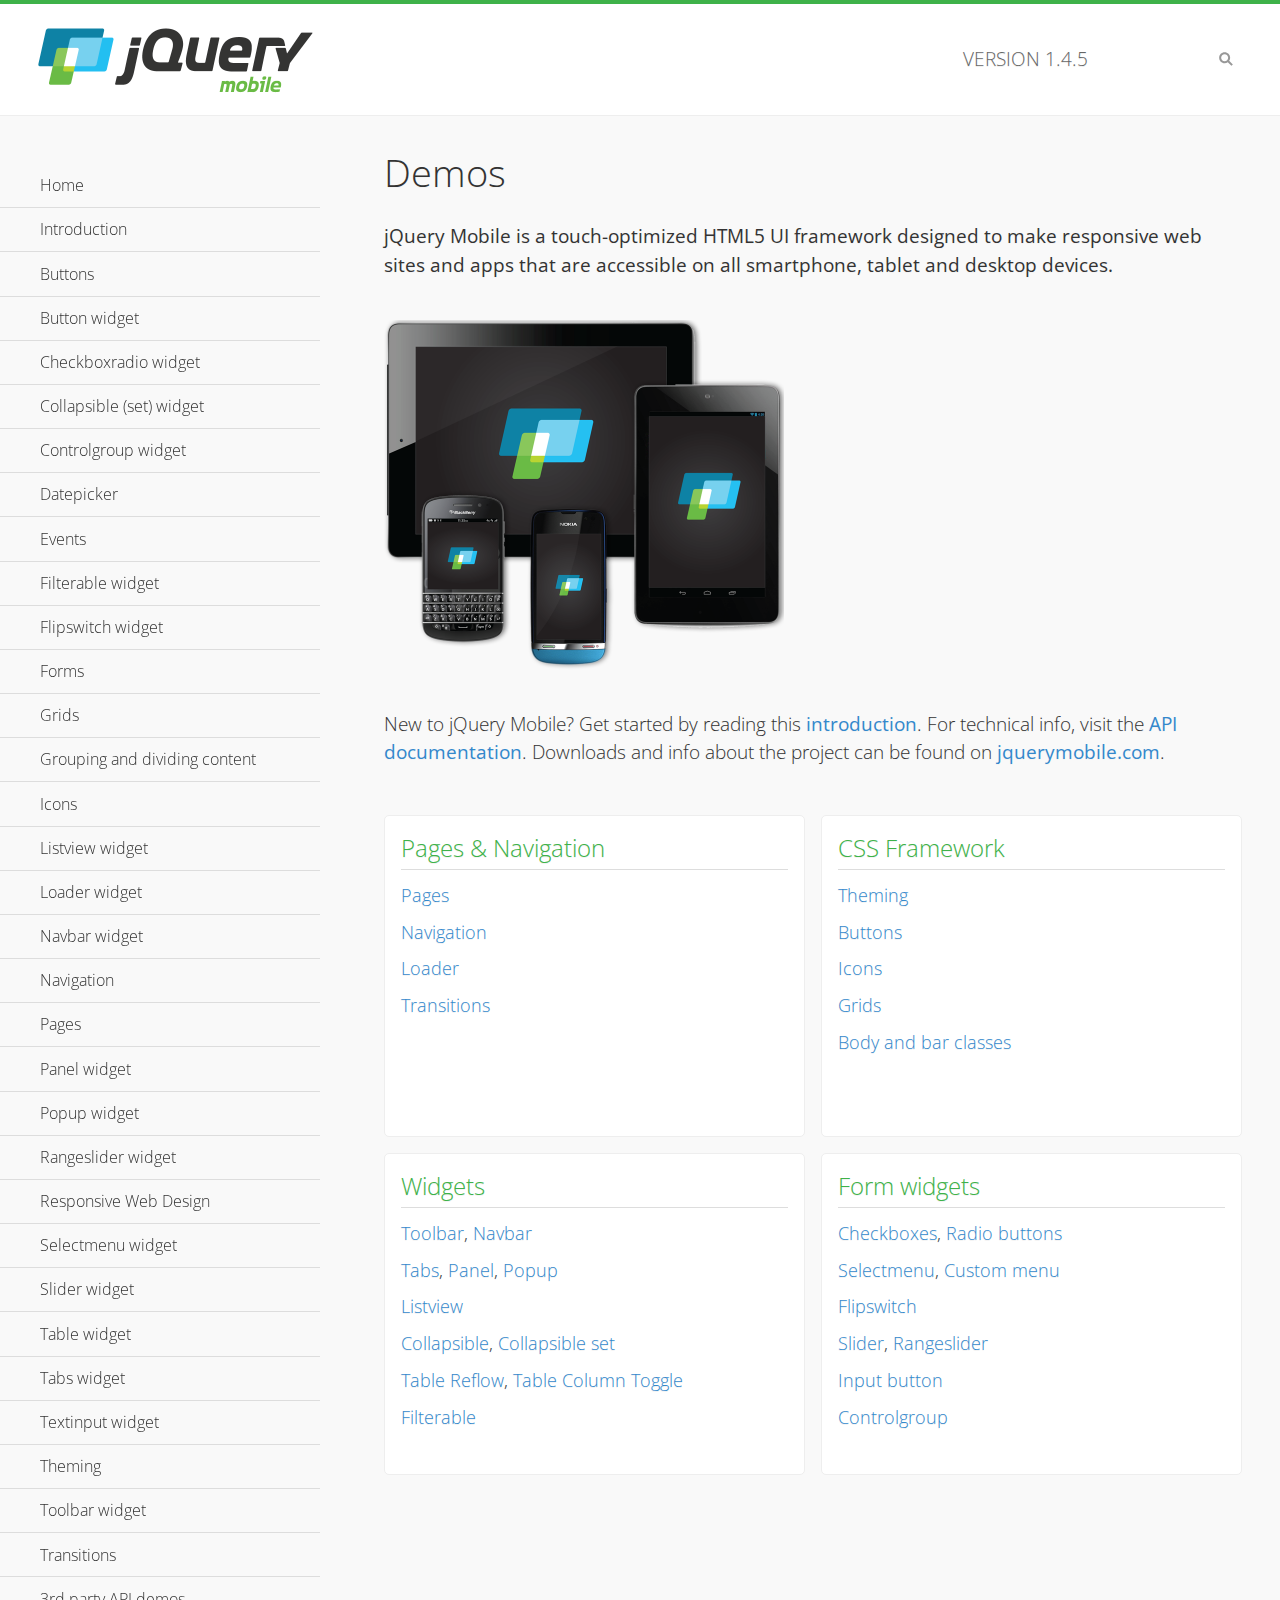
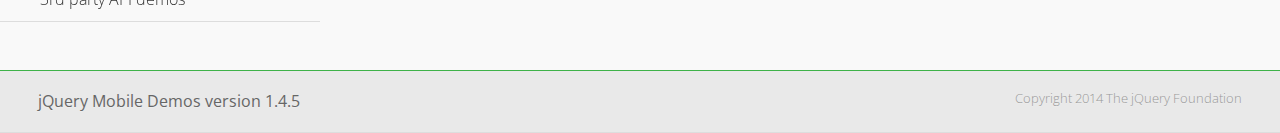
<file: Jquery Mobile(FrameWork)/demos/index.html>
<!DOCTYPE html>
<html>
<head>
	<meta charset="utf-8">
	<meta name="viewport" content="width=device-width, initial-scale=1">
	<title>jQuery Mobile Demos</title>
	<link rel="shortcut icon" href="favicon.ico">
	<link rel="stylesheet" href="css/themes/default/jquery.mobile-1.4.5.min.css">
	<link rel="stylesheet" href="_assets/css/jqm-demos.css">
    <link rel="stylesheet" href="http://fonts.googleapis.com/css?family=Open+Sans:300,400,700">
	<script src="js/jquery.js"></script>
	<script src="_assets/js/index.js"></script>
	<script src="js/jquery.mobile-1.4.5.min.js"></script>
</head>
<body>
<div data-role="page" class="jqm-demos jqm-home">

	<div data-role="header" class="jqm-header">
		<h2><img src="_assets/img/jquery-logo.png" alt="jQuery Mobile"></h2>
		<p>Version <span class="jqm-version"></span></p>
		<a href="#" class="jqm-navmenu-link ui-btn ui-btn-icon-notext ui-corner-all ui-icon-bars ui-nodisc-icon ui-alt-icon ui-btn-left">Menu</a>
		<a href="#" class="jqm-search-link ui-btn ui-btn-icon-notext ui-corner-all ui-icon-search ui-nodisc-icon ui-alt-icon ui-btn-right">Search</a>
	</div><!-- /header -->

	<div role="main" class="ui-content jqm-content">

		<h1>Demos</h1>

		<p><strong>jQuery Mobile is a touch-optimized HTML5 UI framework designed to make responsive web sites and apps that are accessible on all smartphone, tablet and desktop devices.</strong></p>

		<img src="_assets/img/devices.png">

		<p>New to jQuery Mobile? Get started by reading this <a href="intro/" data-ajax="false">introduction</a>. For technical info, visit the <a href="http://api.jquerymobile.com" title="jQuery Mobile API documentation" target="_blank">API documentation</a>. Downloads and info about the project can be found on <a href="http://jquerymobile.com" title="jQuery Mobile web site" target="_blank">jquerymobile.com</a>.</p>

        <div class="ui-grid-a ui-responsive">
        	<div class="ui-block-a">
        		<div class="jqm-block-content">
        			<h3>Pages &amp; Navigation</h3>

        			<p><a href="pages/" data-ajax="false">Pages</a></p>
        			<p><a href="navigation/" data-ajax="false">Navigation</a></p>
        			<p><a href="loader/" data-ajax="false">Loader</a></p>
        			<p><a href="transitions/" data-ajax="false">Transitions</a></p>
        		</div>
        	</div>
        	<div class="ui-block-b">
        		<div class="jqm-block-content">
        			<h3>CSS Framework</h3>

        			<p><a href="theme-default/" data-ajax="false">Theming</a></p>
        			<p><a href="button-markup/" data-ajax="false">Buttons</a></p>
        			<p><a href="icons/" data-ajax="false">Icons</a></p>
        			<p><a href="grids/" data-ajax="false">Grids</a></p>
        			<p><a href="../body-bar-classes/" data-ajax="false">Body and bar classes</a></p>
        		</div>
        	</div>        	
        	<div class="ui-block-a">
        		<div class="jqm-block-content">
        			<h3>Widgets</h3>

        			<p><a href="toolbar/" data-ajax="false">Toolbar</a>, <a href="navbar/" data-ajax="false">Navbar</a></p>
        			<p><a href="tabs/" data-ajax="false">Tabs</a>, <a href="panel/" data-ajax="false">Panel</a>, <a href="popup/" data-ajax="false">Popup</a></p>
        			<p><a href="listview/" data-ajax="false">Listview</a></p>
        			<p><a href="collapsible/" data-ajax="false">Collapsible</a>, <a href="collapsibleset/" data-ajax="false">Collapsible set</a></p>
        			<p><a href="table-reflow/" data-ajax="false">Table Reflow</a>, <a href="table-column-toggle/" data-ajax="false">Table Column Toggle</a></p>
        			<p><a href="filterable/" data-ajax="false">Filterable</a></p>
        		</div>
        	</div>
        	<div class="ui-block-b">
        		<div class="jqm-block-content">
        			<h3>Form widgets</h3>

        			<p><a href="checkboxradio-checkbox/" data-ajax="false">Checkboxes</a>, <a href="checkboxradio-radio/" data-ajax="false">Radio buttons</a></p>
        			<p><a href="selectmenu/" data-ajax="false">Selectmenu</a>, <a href="selectmenu-custom/" data-ajax="false">Custom menu</a></p>
        			<p><a href="flipswitch/" data-ajax="false">Flipswitch</a></p>
        			<p><a href="slider/" data-ajax="false">Slider</a>, <a href="rangeslider/" data-ajax="false">Rangeslider</a></p>
        			<p><a href="button/" data-ajax="false">Input button</a></p>
        			<p><a href="controlgroup/" data-ajax="false">Controlgroup</a></p>
        		</div>
        	</div>
        </div>

	</div><!-- /content -->
	    <div data-role="panel" class="jqm-navmenu-panel" data-position="left" data-display="overlay" data-theme="a">
	    	<ul class="jqm-list ui-alt-icon ui-nodisc-icon">
<li data-filtertext="demos homepage" data-icon="home"><a href=".././">Home</a></li>
<li data-filtertext="introduction overview getting started"><a href="../intro/" data-ajax="false">Introduction</a></li>
<li data-filtertext="buttons button markup buttonmarkup method anchor link button element"><a href="../button-markup/" data-ajax="false">Buttons</a></li>
<li data-filtertext="form button widget input button submit reset"><a href="../button/" data-ajax="false">Button widget</a></li>
<li data-role="collapsible" data-enhanced="true" data-collapsed-icon="carat-d" data-expanded-icon="carat-u" data-iconpos="right" data-inset="false" class="ui-collapsible ui-collapsible-themed-content ui-collapsible-collapsed">
	<h3 class="ui-collapsible-heading ui-collapsible-heading-collapsed">
		<a href="#" class="ui-collapsible-heading-toggle ui-btn ui-btn-icon-right ui-btn-inherit ui-icon-carat-d">
		    Checkboxradio widget<span class="ui-collapsible-heading-status"> click to expand contents</span>
		</a>
	</h3>
	<div class="ui-collapsible-content ui-body-inherit ui-collapsible-content-collapsed" aria-hidden="true">
		<ul>
			<li data-filtertext="form checkboxradio widget checkbox input checkboxes controlgroups"><a href="../checkboxradio-checkbox/" data-ajax="false">Checkboxes</a></li>
			<li data-filtertext="form checkboxradio widget radio input radio buttons controlgroups"><a href="../checkboxradio-radio/" data-ajax="false">Radio buttons</a></li>
		</ul>
	</div>
</li>
<li data-role="collapsible" data-enhanced="true" data-collapsed-icon="carat-d" data-expanded-icon="carat-u" data-iconpos="right" data-inset="false" class="ui-collapsible ui-collapsible-themed-content ui-collapsible-collapsed">
	<h3 class="ui-collapsible-heading ui-collapsible-heading-collapsed">
		<a href="#" class="ui-collapsible-heading-toggle ui-btn ui-btn-icon-right ui-btn-inherit ui-icon-carat-d">
			Collapsible (set) widget<span class="ui-collapsible-heading-status"> click to expand contents</span>
		</a>
	</h3>
	<div class="ui-collapsible-content ui-body-inherit ui-collapsible-content-collapsed" aria-hidden="true">
		<ul>
			<li data-filtertext="collapsibles content formatting"><a href="../collapsible/" data-ajax="false">Collapsible</a></li>
			<li data-filtertext="dynamic collapsible set accordion append expand"><a href="../collapsible-dynamic/" data-ajax="false">Dynamic collapsibles</a></li>
			<li data-filtertext="accordions collapsible set widget content formatting grouped collapsibles"><a href="../collapsibleset/" data-ajax="false">Collapsible set</a></li>
		</ul>
	</div>
</li>
<li data-role="collapsible" data-enhanced="true" data-collapsed-icon="carat-d" data-expanded-icon="carat-u" data-iconpos="right" data-inset="false" class="ui-collapsible ui-collapsible-themed-content ui-collapsible-collapsed">
	<h3 class="ui-collapsible-heading ui-collapsible-heading-collapsed">
		<a href="#" class="ui-collapsible-heading-toggle ui-btn ui-btn-icon-right ui-btn-inherit ui-icon-carat-d">
			Controlgroup widget<span class="ui-collapsible-heading-status"> click to expand contents</span>
		</a>
	</h3>
	<div class="ui-collapsible-content ui-body-inherit ui-collapsible-content-collapsed" aria-hidden="true">
		<ul>
			<li data-filtertext="controlgroups selectmenu checkboxradio input grouped buttons horizontal vertical"><a href="../controlgroup/" data-ajax="false">Controlgroup</a></li>
			<li data-filtertext="dynamic controlgroup dynamically add buttons"><a href="../controlgroup-dynamic/" data-ajax="false">Dynamic controlgroups</a></li>
		</ul>
	</div>
</li>
<li data-filtertext="form datepicker widget date input"><a href="../datepicker/" data-ajax="false">Datepicker</a></li>
<li data-role="collapsible" data-enhanced="true" data-collapsed-icon="carat-d" data-expanded-icon="carat-u" data-iconpos="right" data-inset="false" class="ui-collapsible ui-collapsible-themed-content ui-collapsible-collapsed">
	<h3 class="ui-collapsible-heading ui-collapsible-heading-collapsed">
		<a href="#" class="ui-collapsible-heading-toggle ui-btn ui-btn-icon-right ui-btn-inherit ui-icon-carat-d">
			Events<span class="ui-collapsible-heading-status"> click to expand contents</span>
		</a>
	</h3>
	<div class="ui-collapsible-content ui-body-inherit ui-collapsible-content-collapsed" aria-hidden="true">
		<ul>
			<li data-filtertext="swipe to delete list items listviews swipe events"><a href="../swipe-list/" data-ajax="false">Swipe list items</a></li>
			<li data-filtertext="swipe to navigate swipe page navigation swipe events"><a href="../swipe-page/" data-ajax="false">Swipe page navigation</a></li>
		</ul>
	</div>
</li>
<li data-filtertext="filterable filter elements sorting searching listview table"><a href="../filterable/" data-ajax="false">Filterable widget</a></li>
<li data-filtertext="form flipswitch widget flip toggle switch binary select checkbox input"><a href="../flipswitch/" data-ajax="false">Flipswitch widget</a></li>
<li data-role="collapsible" data-enhanced="true" data-collapsed-icon="carat-d" data-expanded-icon="carat-u" data-iconpos="right" data-inset="false" class="ui-collapsible ui-collapsible-themed-content ui-collapsible-collapsed">
	<h3 class="ui-collapsible-heading ui-collapsible-heading-collapsed">
		<a href="#" class="ui-collapsible-heading-toggle ui-btn ui-btn-icon-right ui-btn-inherit ui-icon-carat-d">
			Forms<span class="ui-collapsible-heading-status"> click to expand contents</span>
		</a>
	</h3>
	<div class="ui-collapsible-content ui-body-inherit ui-collapsible-content-collapsed" aria-hidden="true">
		<ul>
			<li data-filtertext="forms text checkbox radio range button submit reset inputs selects textarea slider flipswitch label form elements"><a href="../forms/" data-ajax="false">Forms</a></li>
			<li data-filtertext="form hide labels hidden accessible ui-hidden-accessible forms"><a href="../forms-label-hidden-accessible/" data-ajax="false">Hide labels</a></li>
			<li data-filtertext="form field containers fieldcontain ui-field-contain forms"><a href="../forms-field-contain/" data-ajax="false">Field containers</a></li>
			<li data-filtertext="forms disabled form elements"><a href="../forms-disabled/" data-ajax="false">Forms disabled</a></li>
			<li data-filtertext="forms gallery examples overview forms text checkbox radio range button submit reset inputs selects textarea slider flipswitch label form elements"><a href="../forms-gallery/" data-ajax="false">Forms gallery</a></li>
		</ul>
	</div>
</li>
<li data-role="collapsible" data-enhanced="true" data-collapsed-icon="carat-d" data-expanded-icon="carat-u" data-iconpos="right" data-inset="false" class="ui-collapsible ui-collapsible-themed-content ui-collapsible-collapsed">
	<h3 class="ui-collapsible-heading ui-collapsible-heading-collapsed">
		<a href="#" class="ui-collapsible-heading-toggle ui-btn ui-btn-icon-right ui-btn-inherit ui-icon-carat-d">
			Grids<span class="ui-collapsible-heading-status"> click to expand contents</span>
		</a>
	</h3>
	<div class="ui-collapsible-content ui-body-inherit ui-collapsible-content-collapsed" aria-hidden="true">
		<ul>
			<li data-filtertext="grids columns blocks content formatting rwd responsive css framework"><a href="../grids/" data-ajax="false">Grids</a></li>
			<li data-filtertext="buttons in grids css framework"><a href="../grids-buttons/" data-ajax="false">Buttons in grids</a></li>
			<li data-filtertext="custom responsive grids rwd css framework"><a href="../grids-custom-responsive/" data-ajax="false">Custom responsive grids</a></li>
		</ul>
	</div>
</li>
<li data-filtertext="blocks content formatting sections heading"><a href="../body-bar-classes/" data-ajax="false">Grouping and dividing content</a></li>
<li data-role="collapsible" data-enhanced="true" data-collapsed-icon="carat-d" data-expanded-icon="carat-u" data-iconpos="right" data-inset="false" class="ui-collapsible ui-collapsible-themed-content ui-collapsible-collapsed">
	<h3 class="ui-collapsible-heading ui-collapsible-heading-collapsed">
		<a href="#" class="ui-collapsible-heading-toggle ui-btn ui-btn-icon-right ui-btn-inherit ui-icon-carat-d">
			Icons<span class="ui-collapsible-heading-status"> click to expand contents</span>
		</a>
	</h3>
	<div class="ui-collapsible-content ui-body-inherit ui-collapsible-content-collapsed" aria-hidden="true">
		<ul>
			<li data-filtertext="button icons svg disc alt custom icon position"><a href="../icons/" data-ajax="false">Icons</a></li>
			<li data-filtertext=""><a href="../icons-grunticon/" data-ajax="false">Grunticon loader</a></li>
		</ul>
	</div>
</li>
<li data-role="collapsible" data-enhanced="true" data-collapsed-icon="carat-d" data-expanded-icon="carat-u" data-iconpos="right" data-inset="false" class="ui-collapsible ui-collapsible-themed-content ui-collapsible-collapsed">
	<h3 class="ui-collapsible-heading ui-collapsible-heading-collapsed">
		<a href="#" class="ui-collapsible-heading-toggle ui-btn ui-btn-icon-right ui-btn-inherit ui-icon-carat-d">
			Listview widget<span class="ui-collapsible-heading-status"> click to expand contents</span>
		</a>
	</h3>
	<div class="ui-collapsible-content ui-body-inherit ui-collapsible-content-collapsed" aria-hidden="true">
		<ul>
			<li data-filtertext="listview widget thumbnails icons nested split button collapsible ul ol"><a href="../listview/" data-ajax="false">Listview</a></li>
			<li data-filtertext="autocomplete filterable reveal listview filtertextbeforefilter placeholder"><a href="../listview-autocomplete/" data-ajax="false">Listview autocomplete</a></li>
			<li data-filtertext="autocomplete filterable reveal listview remote data filtertextbeforefilter placeholder"><a href="../listview-autocomplete-remote/" data-ajax="false">Listview autocomplete remote data</a></li>
			<li data-filtertext="autodividers anchor jump scroll linkbars listview lists ul ol"><a href="../listview-autodividers-linkbar/" data-ajax="false">Listview autodividers linkbar</a></li>
			<li data-filtertext="listview autodividers selector autodividersselector lists ul ol"><a href="../listview-autodividers-selector/" data-ajax="false">Listview autodividers selector</a></li>
			<li data-filtertext="listview nested list items"><a href="../listview-nested-lists/" data-ajax="false">Nested Listviews</a></li>
			<li data-filtertext="listview collapsible list items flat"><a href="../listview-collapsible-item-flat/" data-ajax="false">Listview collapsible list items (flat)</a></li>
			<li data-filtertext="listview collapsible list indented"><a href="../listview-collapsible-item-indented/" data-ajax="false">Listview collapsible list items (indented)</a></li>
			<li data-filtertext="grid listview responsive grids responsive listviews lists ul"><a href="../listview-grid/" data-ajax="false">Listview responsive grid</a></li>
		</ul>
	</div>
</li>
<li data-filtertext="loader widget page loading navigation overlay spinner"><a href="../loader/" data-ajax="false">Loader widget</a></li>
<li data-filtertext="navbar widget navmenu toolbars header footer"><a href="../navbar/" data-ajax="false">Navbar widget</a></li>
<li data-role="collapsible" data-enhanced="true" data-collapsed-icon="carat-d" data-expanded-icon="carat-u" data-iconpos="right" data-inset="false" class="ui-collapsible ui-collapsible-themed-content ui-collapsible-collapsed">
	<h3 class="ui-collapsible-heading ui-collapsible-heading-collapsed">
		<a href="#" class="ui-collapsible-heading-toggle ui-btn ui-btn-icon-right ui-btn-inherit ui-icon-carat-d">
			Navigation<span class="ui-collapsible-heading-status"> click to expand contents</span>
		</a>
	</h3>
	<div class="ui-collapsible-content ui-body-inherit ui-collapsible-content-collapsed" aria-hidden="true">
		<ul>
			<li data-filtertext="ajax navigation navigate widget history event method"><a href="../navigation/" data-ajax="false">Navigation</a></li>
			<li data-filtertext="linking pages page links navigation ajax prefetch cache"><a href="../navigation-linking-pages/" data-ajax="false">Linking pages</a></li>
			<!-- <li data-filtertext="php redirect server redirection server-side navigation"><a href="../navigation-php-redirect/" data-ajax="false">PHP redirect demo</a></li>-->
			<li data-filtertext="navigation redirection hash query"><a href="../navigation-hash-processing/" data-ajax="false">Hash processing demo</a></li>
			<li data-filtertext="navigation redirection hash query"><a href="../page-events/" data-ajax="false">Page Navigation Events</a></li>
		</ul>
	</div>
</li>
<li data-role="collapsible" data-enhanced="true" data-collapsed-icon="carat-d" data-expanded-icon="carat-u" data-iconpos="right" data-inset="false" class="ui-collapsible ui-collapsible-themed-content ui-collapsible-collapsed">
	<h3 class="ui-collapsible-heading ui-collapsible-heading-collapsed">
		<a href="#" class="ui-collapsible-heading-toggle ui-btn ui-btn-icon-right ui-btn-inherit ui-icon-carat-d">
			Pages<span class="ui-collapsible-heading-status"> click to expand contents</span>
		</a>
	</h3>
	<div class="ui-collapsible-content ui-body-inherit ui-collapsible-content-collapsed" aria-hidden="true">
		<ul>
			<li data-filtertext="pages page widget ajax navigation"><a href="../pages/" data-ajax="false">Pages</a></li>
			<li data-filtertext="single page"><a href="../pages-single-page/" data-ajax="false">Single page</a></li>
			<li data-filtertext="multipage multi-page page"><a href="../pages-multi-page/" data-ajax="false">Multi-page template</a></li>
			<li data-filtertext="dialog page widget modal popup"><a href="../pages-dialog/" data-ajax="false">Dialog page</a></li>
		</ul>
	</div>
</li>
<li data-role="collapsible" data-enhanced="true" data-collapsed-icon="carat-d" data-expanded-icon="carat-u" data-iconpos="right" data-inset="false" class="ui-collapsible ui-collapsible-themed-content ui-collapsible-collapsed">
	<h3 class="ui-collapsible-heading ui-collapsible-heading-collapsed">
		<a href="#" class="ui-collapsible-heading-toggle ui-btn ui-btn-icon-right ui-btn-inherit ui-icon-carat-d">
			Panel widget<span class="ui-collapsible-heading-status"> click to expand contents</span>
		</a>
	</h3>
	<div class="ui-collapsible-content ui-body-inherit ui-collapsible-content-collapsed" aria-hidden="true">
		<ul>
			<li data-filtertext="panel widget sliding panels reveal push overlay responsive"><a href="../panel/" data-ajax="false">Panel</a></li>
			<li data-filtertext=""><a href="../panel-external/" data-ajax="false">External panels</a></li>
			<li data-filtertext="panel "><a href="../panel-fixed/" data-ajax="false">Fixed panels</a></li>
			<li data-filtertext="panel slide panels sliding panels shadow rwd responsive breakpoint"><a href="../panel-responsive/" data-ajax="false">Panels responsive</a></li>
			<li data-filtertext="panel custom style custom panel width reveal shadow listview panel styling page background wrapper"><a href="../panel-styling/" data-ajax="false">Custom panel style</a></li>
			<li data-filtertext="panel open on swipe"><a href="../panel-swipe-open/" data-ajax="false">Panel open on swipe</a></li>
			<li data-filtertext="panels outside page internal external toolbars"><a href="../panel-external-internal/" data-ajax="false">Panel external and internal</a></li>
		</ul>
	</div>
</li>
<li data-role="collapsible" data-enhanced="true" data-collapsed-icon="carat-d" data-expanded-icon="carat-u" data-iconpos="right" data-inset="false" class="ui-collapsible ui-collapsible-themed-content ui-collapsible-collapsed">
	<h3 class="ui-collapsible-heading ui-collapsible-heading-collapsed">
		<a href="#" class="ui-collapsible-heading-toggle ui-btn ui-btn-icon-right ui-btn-inherit ui-icon-carat-d">
			Popup widget<span class="ui-collapsible-heading-status"> click to expand contents</span>
		</a>
	</h3>
	<div class="ui-collapsible-content ui-body-inherit ui-collapsible-content-collapsed" aria-hidden="true">
		<ul>
			<li data-filtertext="popup widget popups dialog modal transition tooltip lightbox form overlay screen flip pop fade transition"><a href="../popup/" data-ajax="false">Popup</a></li>
			<li data-filtertext="popup alignment position"><a href="../popup-alignment/" data-ajax="false">Popup alignment</a></li>
			<li data-filtertext="popup arrow size popups popover"><a href="../popup-arrow-size/" data-ajax="false">Popup arrow size</a></li>
			<li data-filtertext="dynamic popups popup images lightbox"><a href="../popup-dynamic/" data-ajax="false">Dynamic popups</a></li>
			<li data-filtertext="popups with iframes scaling"><a href="../popup-iframe/" data-ajax="false">Popups with iframes</a></li>
			<li data-filtertext="popup image scaling"><a href="../popup-image-scaling/" data-ajax="false">Popup image scaling</a></li>
			<li data-filtertext="external popup outside multi-page"><a href="../popup-outside-multipage/" data-ajax="false">Popup outside multi-page</a></li>
		</ul>
	</div>
</li>
<li data-filtertext="form rangeslider widget dual sliders dual handle sliders range input"><a href="../rangeslider/" data-ajax="false">Rangeslider widget</a></li>
<li data-filtertext="responsive web design rwd adaptive progressive enhancement PE accessible mobile breakpoints media query media queries"><a href="../rwd/" data-ajax="false">Responsive Web Design</a></li>
<li data-role="collapsible" data-enhanced="true" data-collapsed-icon="carat-d" data-expanded-icon="carat-u" data-iconpos="right" data-inset="false" class="ui-collapsible ui-collapsible-themed-content ui-collapsible-collapsed">
	<h3 class="ui-collapsible-heading ui-collapsible-heading-collapsed">
		<a href="#" class="ui-collapsible-heading-toggle ui-btn ui-btn-icon-right ui-btn-inherit ui-icon-carat-d">
			Selectmenu widget<span class="ui-collapsible-heading-status"> click to expand contents</span>
		</a>
	</h3>
	<div class="ui-collapsible-content ui-body-inherit ui-collapsible-content-collapsed" aria-hidden="true">
		<ul>
			<li data-filtertext="form selectmenu widget select input custom select menu selects"><a href="../selectmenu/" data-ajax="false">Selectmenu</a></li>
			<li data-filtertext="form custom select menu selectmenu widget custom menu option optgroup multiple selects"><a href="../selectmenu-custom/" data-ajax="false">Custom select menu</a></li>
			<li data-filtertext="filterable select filter popup dialog"><a href="../selectmenu-custom-filter/" data-ajax="false">Custom select menu with filter</a></li>
		</ul>
	</div>
</li>
<li data-role="collapsible" data-enhanced="true" data-collapsed-icon="carat-d" data-expanded-icon="carat-u" data-iconpos="right" data-inset="false" class="ui-collapsible ui-collapsible-themed-content ui-collapsible-collapsed">
	<h3 class="ui-collapsible-heading ui-collapsible-heading-collapsed">
		<a href="#" class="ui-collapsible-heading-toggle ui-btn ui-btn-icon-right ui-btn-inherit ui-icon-carat-d">
			Slider widget<span class="ui-collapsible-heading-status"> click to expand contents</span>
		</a>
	</h3>
	<div class="ui-collapsible-content ui-body-inherit ui-collapsible-content-collapsed" aria-hidden="true">
		<ul>
			<li data-filtertext="form slider widget range input single sliders"><a href="../slider/" data-ajax="false">Slider</a></li>
			<li data-filtertext="form slider widget flipswitch slider binary select flip toggle switch"><a href="../slider-flipswitch/" data-ajax="false">Slider flip toggle switch</a></li>
			<li data-filtertext="form slider tooltip handle value input range sliders"><a href="../slider-tooltip/" data-ajax="false">Slider tooltip</a></li>
		</ul>
	</div>
</li>
<li data-role="collapsible" data-enhanced="true" data-collapsed-icon="carat-d" data-expanded-icon="carat-u" data-iconpos="right" data-inset="false" class="ui-collapsible ui-collapsible-themed-content ui-collapsible-collapsed">
	<h3 class="ui-collapsible-heading ui-collapsible-heading-collapsed">
		<a href="#" class="ui-collapsible-heading-toggle ui-btn ui-btn-icon-right ui-btn-inherit ui-icon-carat-d">
			Table widget<span class="ui-collapsible-heading-status"> click to expand contents</span>
		</a>
	</h3>
	<div class="ui-collapsible-content ui-body-inherit ui-collapsible-content-collapsed" aria-hidden="true">
		<ul>
			<li data-filtertext="table widget reflow column toggle th td responsive tables rwd hide show tabular"><a href="../table-column-toggle/" data-ajax="false">Table Column Toggle</a></li>
			<li data-filtertext="table column toggle phone comparison demo"><a href="../table-column-toggle-example/" data-ajax="false">Table Column Toggle demo</a></li>
			<li data-filtertext="responsive tables table column toggle heading groups rwd breakpoint"><a href="../table-column-toggle-heading-groups/" data-ajax="false">Table Column Toggle heading groups</a></li>
			<li data-filtertext="responsive tables table column toggle hide rwd breakpoint customization options"><a href="../table-column-toggle-options/" data-ajax="false">Table Column Toggle options</a></li>
			<li data-filtertext="table reflow th td responsive rwd columns tabular"><a href="../table-reflow/" data-ajax="false">Table Reflow</a></li>
			<li data-filtertext="responsive tables table reflow heading groups rwd breakpoint"><a href="../table-reflow-heading-groups/" data-ajax="false">Table Reflow heading groups</a></li>
			<li data-filtertext="responsive tables table reflow stripes strokes table style"><a href="../table-reflow-stripes-strokes/" data-ajax="false">Table Reflow stripes and strokes</a></li>
			<li data-filtertext="responsive tables table reflow stack custom styles"><a href="../table-reflow-styling/" data-ajax="false">Table Reflow custom styles</a></li>
		</ul>
	</div>
</li>
<li data-filtertext="ui tabs widget"><a href="../tabs/" data-ajax="false">Tabs widget</a></li>
<li data-filtertext="form textinput widget text input textarea number date time tel email file color password"><a href="../textinput/" data-ajax="false">Textinput widget</a></li>
<li data-role="collapsible" data-enhanced="true" data-collapsed-icon="carat-d" data-expanded-icon="carat-u" data-iconpos="right" data-inset="false" class="ui-collapsible ui-collapsible-themed-content ui-collapsible-collapsed">
	<h3 class="ui-collapsible-heading ui-collapsible-heading-collapsed">
		<a href="#" class="ui-collapsible-heading-toggle ui-btn ui-btn-icon-right ui-btn-inherit ui-icon-carat-d">
			Theming<span class="ui-collapsible-heading-status"> click to expand contents</span>
		</a>
	</h3>
	<div class="ui-collapsible-content ui-body-inherit ui-collapsible-content-collapsed" aria-hidden="true">
		<ul>
			<li data-filtertext="default theme swatches theming style css"><a href="../theme-default/" data-ajax="false">Default theme</a></li>
			<li data-filtertext="classic theme old theme swatches theming style css"><a href="../theme-classic/" data-ajax="false">Classic theme</a></li>
		</ul>
	</div>
</li>
<li data-role="collapsible" data-enhanced="true" data-collapsed-icon="carat-d" data-expanded-icon="carat-u" data-iconpos="right" data-inset="false" class="ui-collapsible ui-collapsible-themed-content ui-collapsible-collapsed">
	<h3 class="ui-collapsible-heading ui-collapsible-heading-collapsed">
		<a href="#" class="ui-collapsible-heading-toggle ui-btn ui-btn-icon-right ui-btn-inherit ui-icon-carat-d">
			Toolbar widget<span class="ui-collapsible-heading-status"> click to expand contents</span>
		</a>
	</h3>
	<div class="ui-collapsible-content ui-body-inherit ui-collapsible-content-collapsed" aria-hidden="true">
		<ul>
			<li data-filtertext="toolbar widget header footer toolbars fixed fullscreen external sections"><a href="../toolbar/" data-ajax="false">Toolbar</a></li>
			<li data-filtertext="dynamic toolbars dynamically add toolbar header footer"><a href="../toolbar-dynamic/" data-ajax="false">Dynamic toolbars</a></li>
			<li data-filtertext="external toolbars header footer"><a href="../toolbar-external/" data-ajax="false">External toolbars</a></li>
			<li data-filtertext="fixed toolbars header footer"><a href="../toolbar-fixed/" data-ajax="false">Fixed toolbars</a></li>
			<li data-filtertext="fixed fullscreen toolbars header footer"><a href="../toolbar-fixed-fullscreen/" data-ajax="false">Fullscreen toolbars</a></li>
			<li data-filtertext="external fixed toolbars header footer"><a href="../toolbar-fixed-external/" data-ajax="false">Fixed external toolbars</a></li>
			<li data-filtertext="external persistent toolbars header footer navbar navmenu"><a href="../toolbar-fixed-persistent/" data-ajax="false">Persistent toolbars</a></li>
			<li data-filtertext="external ajax optimized toolbars persistent toolbars header footer navbar"><a href="../toolbar-fixed-persistent-optimized/" data-ajax="false">Ajax optimized toolbars</a></li>
			<li data-filtertext="form in toolbars header footer"><a href="../toolbar-fixed-forms/" data-ajax="false">Form in toolbar</a></li>
		</ul>
	</div>
</li>
<li data-filtertext="page transitions animated pages popup navigation flip slide fade pop"><a href="../transitions/" data-ajax="false">Transitions</a></li>
<li data-role="collapsible" data-enhanced="true" data-collapsed-icon="carat-d" data-expanded-icon="carat-u" data-iconpos="right" data-inset="false" class="ui-collapsible ui-collapsible-themed-content ui-collapsible-collapsed">
	<h3 class="ui-collapsible-heading ui-collapsible-heading-collapsed">
		<a href="#" class="ui-collapsible-heading-toggle ui-btn ui-btn-icon-right ui-btn-inherit ui-icon-carat-d">
			3rd party API demos<span class="ui-collapsible-heading-status"> click to expand contents</span>
		</a>
	</h3>
	<div class="ui-collapsible-content ui-body-inherit ui-collapsible-content-collapsed" aria-hidden="true">
		<ul>
			<li data-filtertext="backbone requirejs navigation router"><a href="../backbone-requirejs/" data-ajax="false">Backbone RequireJS</a></li>
			<li data-filtertext="google maps geolocation demo"><a href="../map-geolocation/" data-ajax="false">Google Maps geolocation</a></li>
			<li data-filtertext="google maps hybrid"><a href="../map-list-toggle/" data-ajax="false">Google Maps list toggle</a></li>
		</ul>
	</div>
</li>



		     </ul>
		</div><!-- /panel -->


	<div data-role="footer" data-position="fixed" data-tap-toggle="false" class="jqm-footer">
		<p>jQuery Mobile Demos version <span class="jqm-version"></span></p>
		<p>Copyright 2014 The jQuery Foundation</p>
	</div><!-- /footer -->
	<!-- TODO: This should become an external panel so we can add input to markup (unique ID) -->
    <div data-role="panel" class="jqm-search-panel" data-position="right" data-display="overlay" data-theme="a">
		<div class="jqm-search">
			<ul class="jqm-list" data-filter-placeholder="Search demos..." data-filter-reveal="true">
<li data-filtertext="demos homepage" data-icon="home"><a href=".././">Home</a></li>
<li data-filtertext="introduction overview getting started"><a href="../intro/" data-ajax="false">Introduction</a></li>
<li data-filtertext="buttons button markup buttonmarkup method anchor link button element"><a href="../button-markup/" data-ajax="false">Buttons</a></li>
<li data-filtertext="form button widget input button submit reset"><a href="../button/" data-ajax="false">Button widget</a></li>
<li data-role="collapsible" data-enhanced="true" data-collapsed-icon="carat-d" data-expanded-icon="carat-u" data-iconpos="right" data-inset="false" class="ui-collapsible ui-collapsible-themed-content ui-collapsible-collapsed">
	<h3 class="ui-collapsible-heading ui-collapsible-heading-collapsed">
		<a href="#" class="ui-collapsible-heading-toggle ui-btn ui-btn-icon-right ui-btn-inherit ui-icon-carat-d">
		    Checkboxradio widget<span class="ui-collapsible-heading-status"> click to expand contents</span>
		</a>
	</h3>
	<div class="ui-collapsible-content ui-body-inherit ui-collapsible-content-collapsed" aria-hidden="true">
		<ul>
			<li data-filtertext="form checkboxradio widget checkbox input checkboxes controlgroups"><a href="../checkboxradio-checkbox/" data-ajax="false">Checkboxes</a></li>
			<li data-filtertext="form checkboxradio widget radio input radio buttons controlgroups"><a href="../checkboxradio-radio/" data-ajax="false">Radio buttons</a></li>
		</ul>
	</div>
</li>
<li data-role="collapsible" data-enhanced="true" data-collapsed-icon="carat-d" data-expanded-icon="carat-u" data-iconpos="right" data-inset="false" class="ui-collapsible ui-collapsible-themed-content ui-collapsible-collapsed">
	<h3 class="ui-collapsible-heading ui-collapsible-heading-collapsed">
		<a href="#" class="ui-collapsible-heading-toggle ui-btn ui-btn-icon-right ui-btn-inherit ui-icon-carat-d">
			Collapsible (set) widget<span class="ui-collapsible-heading-status"> click to expand contents</span>
		</a>
	</h3>
	<div class="ui-collapsible-content ui-body-inherit ui-collapsible-content-collapsed" aria-hidden="true">
		<ul>
			<li data-filtertext="collapsibles content formatting"><a href="../collapsible/" data-ajax="false">Collapsible</a></li>
			<li data-filtertext="dynamic collapsible set accordion append expand"><a href="../collapsible-dynamic/" data-ajax="false">Dynamic collapsibles</a></li>
			<li data-filtertext="accordions collapsible set widget content formatting grouped collapsibles"><a href="../collapsibleset/" data-ajax="false">Collapsible set</a></li>
		</ul>
	</div>
</li>
<li data-role="collapsible" data-enhanced="true" data-collapsed-icon="carat-d" data-expanded-icon="carat-u" data-iconpos="right" data-inset="false" class="ui-collapsible ui-collapsible-themed-content ui-collapsible-collapsed">
	<h3 class="ui-collapsible-heading ui-collapsible-heading-collapsed">
		<a href="#" class="ui-collapsible-heading-toggle ui-btn ui-btn-icon-right ui-btn-inherit ui-icon-carat-d">
			Controlgroup widget<span class="ui-collapsible-heading-status"> click to expand contents</span>
		</a>
	</h3>
	<div class="ui-collapsible-content ui-body-inherit ui-collapsible-content-collapsed" aria-hidden="true">
		<ul>
			<li data-filtertext="controlgroups selectmenu checkboxradio input grouped buttons horizontal vertical"><a href="../controlgroup/" data-ajax="false">Controlgroup</a></li>
			<li data-filtertext="dynamic controlgroup dynamically add buttons"><a href="../controlgroup-dynamic/" data-ajax="false">Dynamic controlgroups</a></li>
		</ul>
	</div>
</li>
<li data-filtertext="form datepicker widget date input"><a href="../datepicker/" data-ajax="false">Datepicker</a></li>
<li data-role="collapsible" data-enhanced="true" data-collapsed-icon="carat-d" data-expanded-icon="carat-u" data-iconpos="right" data-inset="false" class="ui-collapsible ui-collapsible-themed-content ui-collapsible-collapsed">
	<h3 class="ui-collapsible-heading ui-collapsible-heading-collapsed">
		<a href="#" class="ui-collapsible-heading-toggle ui-btn ui-btn-icon-right ui-btn-inherit ui-icon-carat-d">
			Events<span class="ui-collapsible-heading-status"> click to expand contents</span>
		</a>
	</h3>
	<div class="ui-collapsible-content ui-body-inherit ui-collapsible-content-collapsed" aria-hidden="true">
		<ul>
			<li data-filtertext="swipe to delete list items listviews swipe events"><a href="../swipe-list/" data-ajax="false">Swipe list items</a></li>
			<li data-filtertext="swipe to navigate swipe page navigation swipe events"><a href="../swipe-page/" data-ajax="false">Swipe page navigation</a></li>
		</ul>
	</div>
</li>
<li data-filtertext="filterable filter elements sorting searching listview table"><a href="../filterable/" data-ajax="false">Filterable widget</a></li>
<li data-filtertext="form flipswitch widget flip toggle switch binary select checkbox input"><a href="../flipswitch/" data-ajax="false">Flipswitch widget</a></li>
<li data-role="collapsible" data-enhanced="true" data-collapsed-icon="carat-d" data-expanded-icon="carat-u" data-iconpos="right" data-inset="false" class="ui-collapsible ui-collapsible-themed-content ui-collapsible-collapsed">
	<h3 class="ui-collapsible-heading ui-collapsible-heading-collapsed">
		<a href="#" class="ui-collapsible-heading-toggle ui-btn ui-btn-icon-right ui-btn-inherit ui-icon-carat-d">
			Forms<span class="ui-collapsible-heading-status"> click to expand contents</span>
		</a>
	</h3>
	<div class="ui-collapsible-content ui-body-inherit ui-collapsible-content-collapsed" aria-hidden="true">
		<ul>
			<li data-filtertext="forms text checkbox radio range button submit reset inputs selects textarea slider flipswitch label form elements"><a href="../forms/" data-ajax="false">Forms</a></li>
			<li data-filtertext="form hide labels hidden accessible ui-hidden-accessible forms"><a href="../forms-label-hidden-accessible/" data-ajax="false">Hide labels</a></li>
			<li data-filtertext="form field containers fieldcontain ui-field-contain forms"><a href="../forms-field-contain/" data-ajax="false">Field containers</a></li>
			<li data-filtertext="forms disabled form elements"><a href="../forms-disabled/" data-ajax="false">Forms disabled</a></li>
			<li data-filtertext="forms gallery examples overview forms text checkbox radio range button submit reset inputs selects textarea slider flipswitch label form elements"><a href="../forms-gallery/" data-ajax="false">Forms gallery</a></li>
		</ul>
	</div>
</li>
<li data-role="collapsible" data-enhanced="true" data-collapsed-icon="carat-d" data-expanded-icon="carat-u" data-iconpos="right" data-inset="false" class="ui-collapsible ui-collapsible-themed-content ui-collapsible-collapsed">
	<h3 class="ui-collapsible-heading ui-collapsible-heading-collapsed">
		<a href="#" class="ui-collapsible-heading-toggle ui-btn ui-btn-icon-right ui-btn-inherit ui-icon-carat-d">
			Grids<span class="ui-collapsible-heading-status"> click to expand contents</span>
		</a>
	</h3>
	<div class="ui-collapsible-content ui-body-inherit ui-collapsible-content-collapsed" aria-hidden="true">
		<ul>
			<li data-filtertext="grids columns blocks content formatting rwd responsive css framework"><a href="../grids/" data-ajax="false">Grids</a></li>
			<li data-filtertext="buttons in grids css framework"><a href="../grids-buttons/" data-ajax="false">Buttons in grids</a></li>
			<li data-filtertext="custom responsive grids rwd css framework"><a href="../grids-custom-responsive/" data-ajax="false">Custom responsive grids</a></li>
		</ul>
	</div>
</li>
<li data-filtertext="blocks content formatting sections heading"><a href="../body-bar-classes/" data-ajax="false">Grouping and dividing content</a></li>
<li data-role="collapsible" data-enhanced="true" data-collapsed-icon="carat-d" data-expanded-icon="carat-u" data-iconpos="right" data-inset="false" class="ui-collapsible ui-collapsible-themed-content ui-collapsible-collapsed">
	<h3 class="ui-collapsible-heading ui-collapsible-heading-collapsed">
		<a href="#" class="ui-collapsible-heading-toggle ui-btn ui-btn-icon-right ui-btn-inherit ui-icon-carat-d">
			Icons<span class="ui-collapsible-heading-status"> click to expand contents</span>
		</a>
	</h3>
	<div class="ui-collapsible-content ui-body-inherit ui-collapsible-content-collapsed" aria-hidden="true">
		<ul>
			<li data-filtertext="button icons svg disc alt custom icon position"><a href="../icons/" data-ajax="false">Icons</a></li>
			<li data-filtertext=""><a href="../icons-grunticon/" data-ajax="false">Grunticon loader</a></li>
		</ul>
	</div>
</li>
<li data-role="collapsible" data-enhanced="true" data-collapsed-icon="carat-d" data-expanded-icon="carat-u" data-iconpos="right" data-inset="false" class="ui-collapsible ui-collapsible-themed-content ui-collapsible-collapsed">
	<h3 class="ui-collapsible-heading ui-collapsible-heading-collapsed">
		<a href="#" class="ui-collapsible-heading-toggle ui-btn ui-btn-icon-right ui-btn-inherit ui-icon-carat-d">
			Listview widget<span class="ui-collapsible-heading-status"> click to expand contents</span>
		</a>
	</h3>
	<div class="ui-collapsible-content ui-body-inherit ui-collapsible-content-collapsed" aria-hidden="true">
		<ul>
			<li data-filtertext="listview widget thumbnails icons nested split button collapsible ul ol"><a href="../listview/" data-ajax="false">Listview</a></li>
			<li data-filtertext="autocomplete filterable reveal listview filtertextbeforefilter placeholder"><a href="../listview-autocomplete/" data-ajax="false">Listview autocomplete</a></li>
			<li data-filtertext="autocomplete filterable reveal listview remote data filtertextbeforefilter placeholder"><a href="../listview-autocomplete-remote/" data-ajax="false">Listview autocomplete remote data</a></li>
			<li data-filtertext="autodividers anchor jump scroll linkbars listview lists ul ol"><a href="../listview-autodividers-linkbar/" data-ajax="false">Listview autodividers linkbar</a></li>
			<li data-filtertext="listview autodividers selector autodividersselector lists ul ol"><a href="../listview-autodividers-selector/" data-ajax="false">Listview autodividers selector</a></li>
			<li data-filtertext="listview nested list items"><a href="../listview-nested-lists/" data-ajax="false">Nested Listviews</a></li>
			<li data-filtertext="listview collapsible list items flat"><a href="../listview-collapsible-item-flat/" data-ajax="false">Listview collapsible list items (flat)</a></li>
			<li data-filtertext="listview collapsible list indented"><a href="../listview-collapsible-item-indented/" data-ajax="false">Listview collapsible list items (indented)</a></li>
			<li data-filtertext="grid listview responsive grids responsive listviews lists ul"><a href="../listview-grid/" data-ajax="false">Listview responsive grid</a></li>
		</ul>
	</div>
</li>
<li data-filtertext="loader widget page loading navigation overlay spinner"><a href="../loader/" data-ajax="false">Loader widget</a></li>
<li data-filtertext="navbar widget navmenu toolbars header footer"><a href="../navbar/" data-ajax="false">Navbar widget</a></li>
<li data-role="collapsible" data-enhanced="true" data-collapsed-icon="carat-d" data-expanded-icon="carat-u" data-iconpos="right" data-inset="false" class="ui-collapsible ui-collapsible-themed-content ui-collapsible-collapsed">
	<h3 class="ui-collapsible-heading ui-collapsible-heading-collapsed">
		<a href="#" class="ui-collapsible-heading-toggle ui-btn ui-btn-icon-right ui-btn-inherit ui-icon-carat-d">
			Navigation<span class="ui-collapsible-heading-status"> click to expand contents</span>
		</a>
	</h3>
	<div class="ui-collapsible-content ui-body-inherit ui-collapsible-content-collapsed" aria-hidden="true">
		<ul>
			<li data-filtertext="ajax navigation navigate widget history event method"><a href="../navigation/" data-ajax="false">Navigation</a></li>
			<li data-filtertext="linking pages page links navigation ajax prefetch cache"><a href="../navigation-linking-pages/" data-ajax="false">Linking pages</a></li>
			<!-- <li data-filtertext="php redirect server redirection server-side navigation"><a href="../navigation-php-redirect/" data-ajax="false">PHP redirect demo</a></li>-->
			<li data-filtertext="navigation redirection hash query"><a href="../navigation-hash-processing/" data-ajax="false">Hash processing demo</a></li>
			<li data-filtertext="navigation redirection hash query"><a href="../page-events/" data-ajax="false">Page Navigation Events</a></li>
		</ul>
	</div>
</li>
<li data-role="collapsible" data-enhanced="true" data-collapsed-icon="carat-d" data-expanded-icon="carat-u" data-iconpos="right" data-inset="false" class="ui-collapsible ui-collapsible-themed-content ui-collapsible-collapsed">
	<h3 class="ui-collapsible-heading ui-collapsible-heading-collapsed">
		<a href="#" class="ui-collapsible-heading-toggle ui-btn ui-btn-icon-right ui-btn-inherit ui-icon-carat-d">
			Pages<span class="ui-collapsible-heading-status"> click to expand contents</span>
		</a>
	</h3>
	<div class="ui-collapsible-content ui-body-inherit ui-collapsible-content-collapsed" aria-hidden="true">
		<ul>
			<li data-filtertext="pages page widget ajax navigation"><a href="../pages/" data-ajax="false">Pages</a></li>
			<li data-filtertext="single page"><a href="../pages-single-page/" data-ajax="false">Single page</a></li>
			<li data-filtertext="multipage multi-page page"><a href="../pages-multi-page/" data-ajax="false">Multi-page template</a></li>
			<li data-filtertext="dialog page widget modal popup"><a href="../pages-dialog/" data-ajax="false">Dialog page</a></li>
		</ul>
	</div>
</li>
<li data-role="collapsible" data-enhanced="true" data-collapsed-icon="carat-d" data-expanded-icon="carat-u" data-iconpos="right" data-inset="false" class="ui-collapsible ui-collapsible-themed-content ui-collapsible-collapsed">
	<h3 class="ui-collapsible-heading ui-collapsible-heading-collapsed">
		<a href="#" class="ui-collapsible-heading-toggle ui-btn ui-btn-icon-right ui-btn-inherit ui-icon-carat-d">
			Panel widget<span class="ui-collapsible-heading-status"> click to expand contents</span>
		</a>
	</h3>
	<div class="ui-collapsible-content ui-body-inherit ui-collapsible-content-collapsed" aria-hidden="true">
		<ul>
			<li data-filtertext="panel widget sliding panels reveal push overlay responsive"><a href="../panel/" data-ajax="false">Panel</a></li>
			<li data-filtertext=""><a href="../panel-external/" data-ajax="false">External panels</a></li>
			<li data-filtertext="panel "><a href="../panel-fixed/" data-ajax="false">Fixed panels</a></li>
			<li data-filtertext="panel slide panels sliding panels shadow rwd responsive breakpoint"><a href="../panel-responsive/" data-ajax="false">Panels responsive</a></li>
			<li data-filtertext="panel custom style custom panel width reveal shadow listview panel styling page background wrapper"><a href="../panel-styling/" data-ajax="false">Custom panel style</a></li>
			<li data-filtertext="panel open on swipe"><a href="../panel-swipe-open/" data-ajax="false">Panel open on swipe</a></li>
			<li data-filtertext="panels outside page internal external toolbars"><a href="../panel-external-internal/" data-ajax="false">Panel external and internal</a></li>
		</ul>
	</div>
</li>
<li data-role="collapsible" data-enhanced="true" data-collapsed-icon="carat-d" data-expanded-icon="carat-u" data-iconpos="right" data-inset="false" class="ui-collapsible ui-collapsible-themed-content ui-collapsible-collapsed">
	<h3 class="ui-collapsible-heading ui-collapsible-heading-collapsed">
		<a href="#" class="ui-collapsible-heading-toggle ui-btn ui-btn-icon-right ui-btn-inherit ui-icon-carat-d">
			Popup widget<span class="ui-collapsible-heading-status"> click to expand contents</span>
		</a>
	</h3>
	<div class="ui-collapsible-content ui-body-inherit ui-collapsible-content-collapsed" aria-hidden="true">
		<ul>
			<li data-filtertext="popup widget popups dialog modal transition tooltip lightbox form overlay screen flip pop fade transition"><a href="../popup/" data-ajax="false">Popup</a></li>
			<li data-filtertext="popup alignment position"><a href="../popup-alignment/" data-ajax="false">Popup alignment</a></li>
			<li data-filtertext="popup arrow size popups popover"><a href="../popup-arrow-size/" data-ajax="false">Popup arrow size</a></li>
			<li data-filtertext="dynamic popups popup images lightbox"><a href="../popup-dynamic/" data-ajax="false">Dynamic popups</a></li>
			<li data-filtertext="popups with iframes scaling"><a href="../popup-iframe/" data-ajax="false">Popups with iframes</a></li>
			<li data-filtertext="popup image scaling"><a href="../popup-image-scaling/" data-ajax="false">Popup image scaling</a></li>
			<li data-filtertext="external popup outside multi-page"><a href="../popup-outside-multipage/" data-ajax="false">Popup outside multi-page</a></li>
		</ul>
	</div>
</li>
<li data-filtertext="form rangeslider widget dual sliders dual handle sliders range input"><a href="../rangeslider/" data-ajax="false">Rangeslider widget</a></li>
<li data-filtertext="responsive web design rwd adaptive progressive enhancement PE accessible mobile breakpoints media query media queries"><a href="../rwd/" data-ajax="false">Responsive Web Design</a></li>
<li data-role="collapsible" data-enhanced="true" data-collapsed-icon="carat-d" data-expanded-icon="carat-u" data-iconpos="right" data-inset="false" class="ui-collapsible ui-collapsible-themed-content ui-collapsible-collapsed">
	<h3 class="ui-collapsible-heading ui-collapsible-heading-collapsed">
		<a href="#" class="ui-collapsible-heading-toggle ui-btn ui-btn-icon-right ui-btn-inherit ui-icon-carat-d">
			Selectmenu widget<span class="ui-collapsible-heading-status"> click to expand contents</span>
		</a>
	</h3>
	<div class="ui-collapsible-content ui-body-inherit ui-collapsible-content-collapsed" aria-hidden="true">
		<ul>
			<li data-filtertext="form selectmenu widget select input custom select menu selects"><a href="../selectmenu/" data-ajax="false">Selectmenu</a></li>
			<li data-filtertext="form custom select menu selectmenu widget custom menu option optgroup multiple selects"><a href="../selectmenu-custom/" data-ajax="false">Custom select menu</a></li>
			<li data-filtertext="filterable select filter popup dialog"><a href="../selectmenu-custom-filter/" data-ajax="false">Custom select menu with filter</a></li>
		</ul>
	</div>
</li>
<li data-role="collapsible" data-enhanced="true" data-collapsed-icon="carat-d" data-expanded-icon="carat-u" data-iconpos="right" data-inset="false" class="ui-collapsible ui-collapsible-themed-content ui-collapsible-collapsed">
	<h3 class="ui-collapsible-heading ui-collapsible-heading-collapsed">
		<a href="#" class="ui-collapsible-heading-toggle ui-btn ui-btn-icon-right ui-btn-inherit ui-icon-carat-d">
			Slider widget<span class="ui-collapsible-heading-status"> click to expand contents</span>
		</a>
	</h3>
	<div class="ui-collapsible-content ui-body-inherit ui-collapsible-content-collapsed" aria-hidden="true">
		<ul>
			<li data-filtertext="form slider widget range input single sliders"><a href="../slider/" data-ajax="false">Slider</a></li>
			<li data-filtertext="form slider widget flipswitch slider binary select flip toggle switch"><a href="../slider-flipswitch/" data-ajax="false">Slider flip toggle switch</a></li>
			<li data-filtertext="form slider tooltip handle value input range sliders"><a href="../slider-tooltip/" data-ajax="false">Slider tooltip</a></li>
		</ul>
	</div>
</li>
<li data-role="collapsible" data-enhanced="true" data-collapsed-icon="carat-d" data-expanded-icon="carat-u" data-iconpos="right" data-inset="false" class="ui-collapsible ui-collapsible-themed-content ui-collapsible-collapsed">
	<h3 class="ui-collapsible-heading ui-collapsible-heading-collapsed">
		<a href="#" class="ui-collapsible-heading-toggle ui-btn ui-btn-icon-right ui-btn-inherit ui-icon-carat-d">
			Table widget<span class="ui-collapsible-heading-status"> click to expand contents</span>
		</a>
	</h3>
	<div class="ui-collapsible-content ui-body-inherit ui-collapsible-content-collapsed" aria-hidden="true">
		<ul>
			<li data-filtertext="table widget reflow column toggle th td responsive tables rwd hide show tabular"><a href="../table-column-toggle/" data-ajax="false">Table Column Toggle</a></li>
			<li data-filtertext="table column toggle phone comparison demo"><a href="../table-column-toggle-example/" data-ajax="false">Table Column Toggle demo</a></li>
			<li data-filtertext="responsive tables table column toggle heading groups rwd breakpoint"><a href="../table-column-toggle-heading-groups/" data-ajax="false">Table Column Toggle heading groups</a></li>
			<li data-filtertext="responsive tables table column toggle hide rwd breakpoint customization options"><a href="../table-column-toggle-options/" data-ajax="false">Table Column Toggle options</a></li>
			<li data-filtertext="table reflow th td responsive rwd columns tabular"><a href="../table-reflow/" data-ajax="false">Table Reflow</a></li>
			<li data-filtertext="responsive tables table reflow heading groups rwd breakpoint"><a href="../table-reflow-heading-groups/" data-ajax="false">Table Reflow heading groups</a></li>
			<li data-filtertext="responsive tables table reflow stripes strokes table style"><a href="../table-reflow-stripes-strokes/" data-ajax="false">Table Reflow stripes and strokes</a></li>
			<li data-filtertext="responsive tables table reflow stack custom styles"><a href="../table-reflow-styling/" data-ajax="false">Table Reflow custom styles</a></li>
		</ul>
	</div>
</li>
<li data-filtertext="ui tabs widget"><a href="../tabs/" data-ajax="false">Tabs widget</a></li>
<li data-filtertext="form textinput widget text input textarea number date time tel email file color password"><a href="../textinput/" data-ajax="false">Textinput widget</a></li>
<li data-role="collapsible" data-enhanced="true" data-collapsed-icon="carat-d" data-expanded-icon="carat-u" data-iconpos="right" data-inset="false" class="ui-collapsible ui-collapsible-themed-content ui-collapsible-collapsed">
	<h3 class="ui-collapsible-heading ui-collapsible-heading-collapsed">
		<a href="#" class="ui-collapsible-heading-toggle ui-btn ui-btn-icon-right ui-btn-inherit ui-icon-carat-d">
			Theming<span class="ui-collapsible-heading-status"> click to expand contents</span>
		</a>
	</h3>
	<div class="ui-collapsible-content ui-body-inherit ui-collapsible-content-collapsed" aria-hidden="true">
		<ul>
			<li data-filtertext="default theme swatches theming style css"><a href="../theme-default/" data-ajax="false">Default theme</a></li>
			<li data-filtertext="classic theme old theme swatches theming style css"><a href="../theme-classic/" data-ajax="false">Classic theme</a></li>
		</ul>
	</div>
</li>
<li data-role="collapsible" data-enhanced="true" data-collapsed-icon="carat-d" data-expanded-icon="carat-u" data-iconpos="right" data-inset="false" class="ui-collapsible ui-collapsible-themed-content ui-collapsible-collapsed">
	<h3 class="ui-collapsible-heading ui-collapsible-heading-collapsed">
		<a href="#" class="ui-collapsible-heading-toggle ui-btn ui-btn-icon-right ui-btn-inherit ui-icon-carat-d">
			Toolbar widget<span class="ui-collapsible-heading-status"> click to expand contents</span>
		</a>
	</h3>
	<div class="ui-collapsible-content ui-body-inherit ui-collapsible-content-collapsed" aria-hidden="true">
		<ul>
			<li data-filtertext="toolbar widget header footer toolbars fixed fullscreen external sections"><a href="../toolbar/" data-ajax="false">Toolbar</a></li>
			<li data-filtertext="dynamic toolbars dynamically add toolbar header footer"><a href="../toolbar-dynamic/" data-ajax="false">Dynamic toolbars</a></li>
			<li data-filtertext="external toolbars header footer"><a href="../toolbar-external/" data-ajax="false">External toolbars</a></li>
			<li data-filtertext="fixed toolbars header footer"><a href="../toolbar-fixed/" data-ajax="false">Fixed toolbars</a></li>
			<li data-filtertext="fixed fullscreen toolbars header footer"><a href="../toolbar-fixed-fullscreen/" data-ajax="false">Fullscreen toolbars</a></li>
			<li data-filtertext="external fixed toolbars header footer"><a href="../toolbar-fixed-external/" data-ajax="false">Fixed external toolbars</a></li>
			<li data-filtertext="external persistent toolbars header footer navbar navmenu"><a href="../toolbar-fixed-persistent/" data-ajax="false">Persistent toolbars</a></li>
			<li data-filtertext="external ajax optimized toolbars persistent toolbars header footer navbar"><a href="../toolbar-fixed-persistent-optimized/" data-ajax="false">Ajax optimized toolbars</a></li>
			<li data-filtertext="form in toolbars header footer"><a href="../toolbar-fixed-forms/" data-ajax="false">Form in toolbar</a></li>
		</ul>
	</div>
</li>
<li data-filtertext="page transitions animated pages popup navigation flip slide fade pop"><a href="../transitions/" data-ajax="false">Transitions</a></li>
<li data-role="collapsible" data-enhanced="true" data-collapsed-icon="carat-d" data-expanded-icon="carat-u" data-iconpos="right" data-inset="false" class="ui-collapsible ui-collapsible-themed-content ui-collapsible-collapsed">
	<h3 class="ui-collapsible-heading ui-collapsible-heading-collapsed">
		<a href="#" class="ui-collapsible-heading-toggle ui-btn ui-btn-icon-right ui-btn-inherit ui-icon-carat-d">
			3rd party API demos<span class="ui-collapsible-heading-status"> click to expand contents</span>
		</a>
	</h3>
	<div class="ui-collapsible-content ui-body-inherit ui-collapsible-content-collapsed" aria-hidden="true">
		<ul>
			<li data-filtertext="backbone requirejs navigation router"><a href="../backbone-requirejs/" data-ajax="false">Backbone RequireJS</a></li>
			<li data-filtertext="google maps geolocation demo"><a href="../map-geolocation/" data-ajax="false">Google Maps geolocation</a></li>
			<li data-filtertext="google maps hybrid"><a href="../map-list-toggle/" data-ajax="false">Google Maps list toggle</a></li>
		</ul>
	</div>
</li>



			</ul>
		</div>
	</div><!-- /panel -->


</div><!-- /page -->

</body>
</html>
</file>
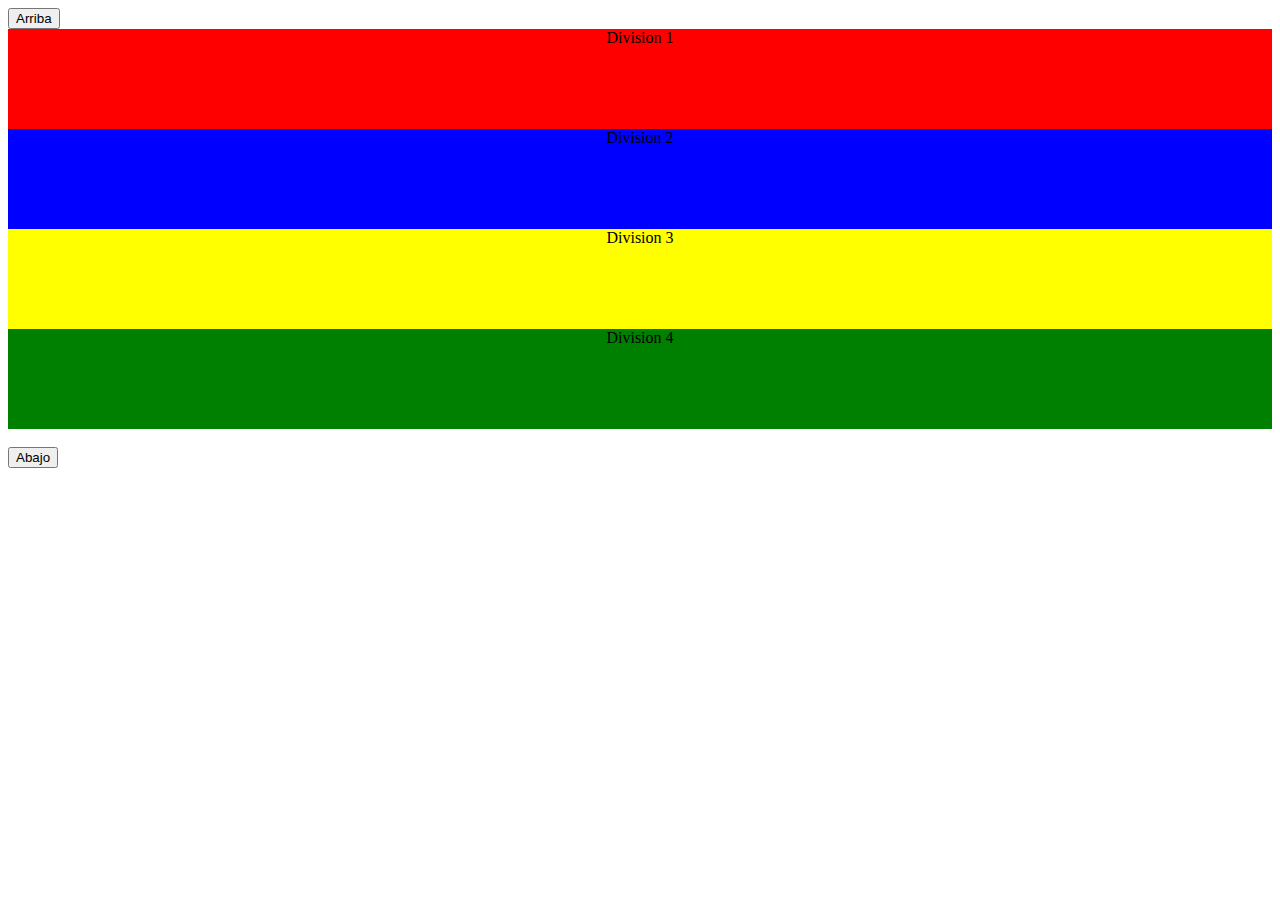
<file: Javascript Avanzado/test-js/ModifyDom/index.html>
<!DOCTYPE html>
<html>
  <head>
    <script src="jquery-1.11.3.js" charset="utf-8"></script>
    <meta charset="utf-8">
    <link rel="stylesheet" href="style-index.css" media="screen" title="no title" charset="utf-8">
    <title>Modify DOM</title>
  </head>
  <body>
    <input type="button" id="click" value="Arriba">
    <br>
    <div class="index">
      <div class="div" id="div1">
        Division 1
      </div>
      <div class="div" id="div2">
        Division 2
      </div>
      <div class="div" id="div3">
        Division 3
      </div>
      <div class="div" id="div4">
        Division 4
      </div>
    </div>
    <br>
    <input type="button" id="click2" value="Abajo">
    <script src="modifyDom.js" charset="utf-8"></script>
  </body>
</html>
</file>
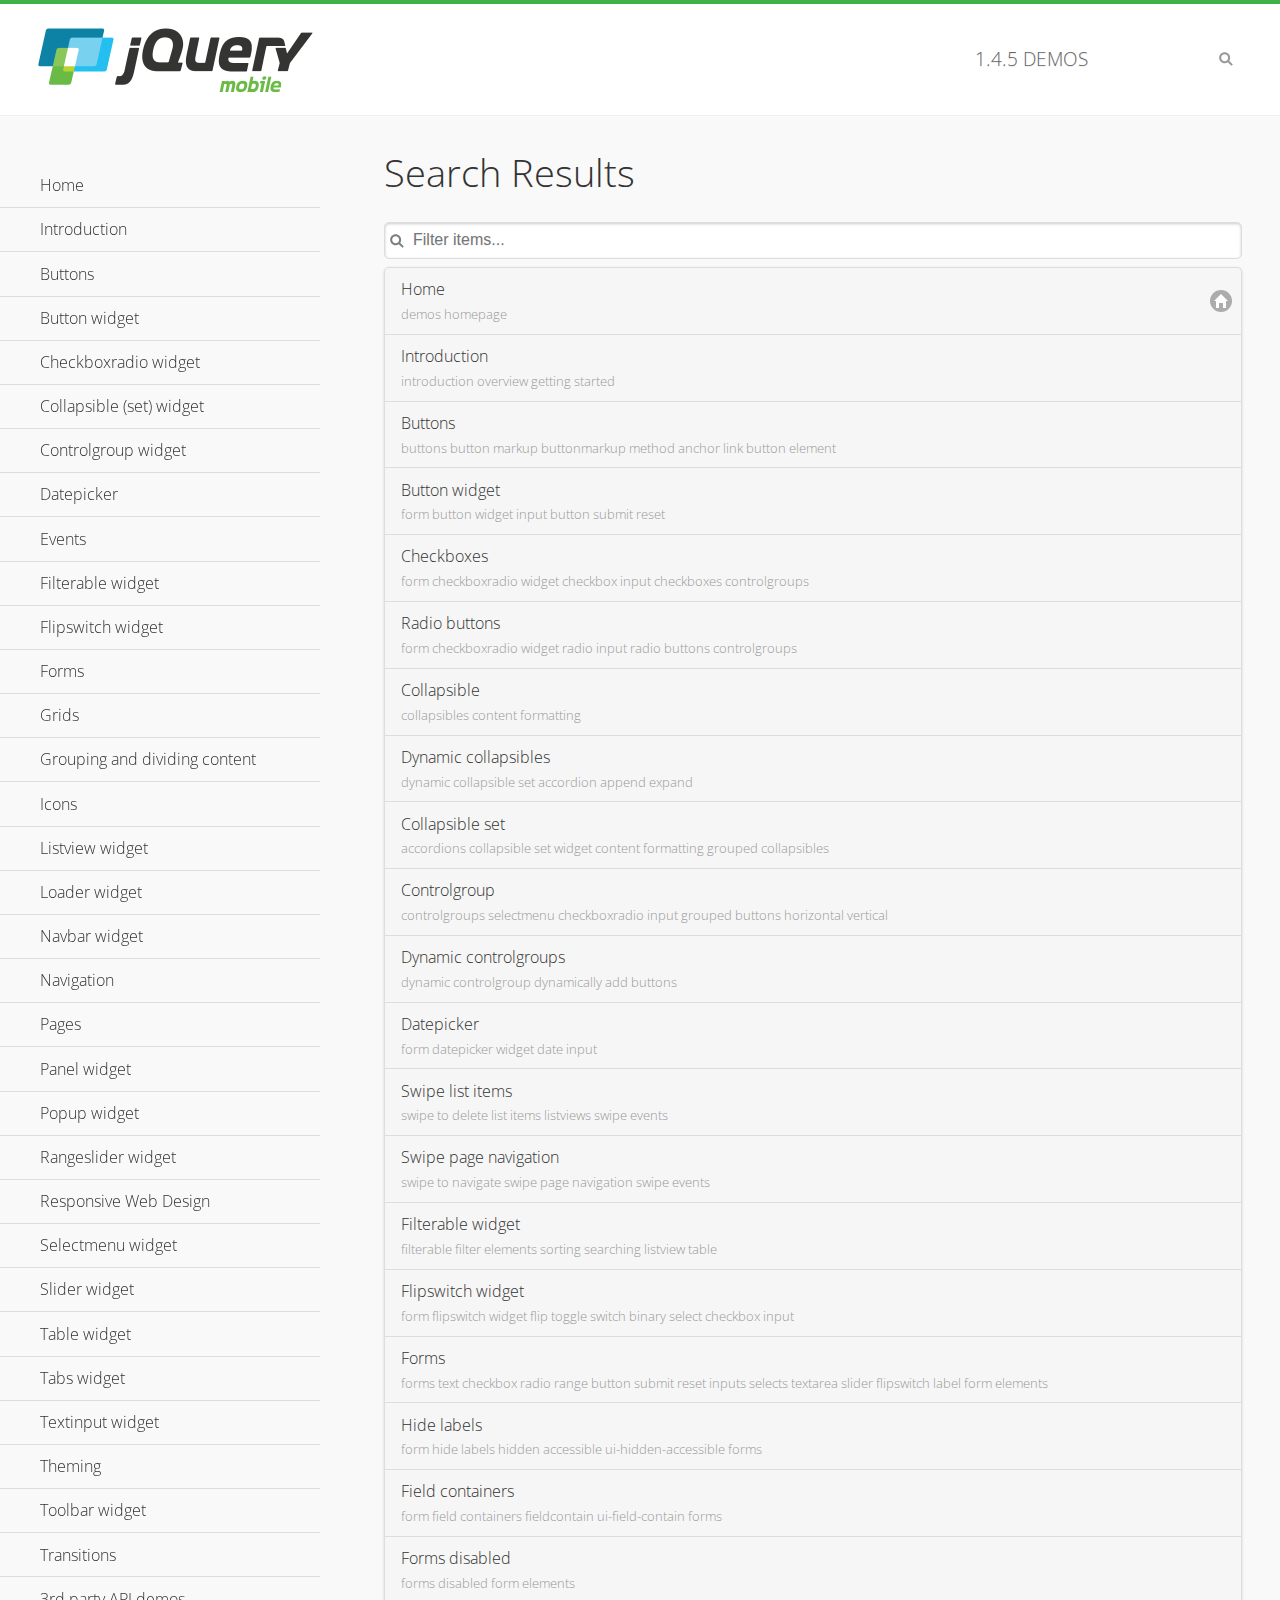
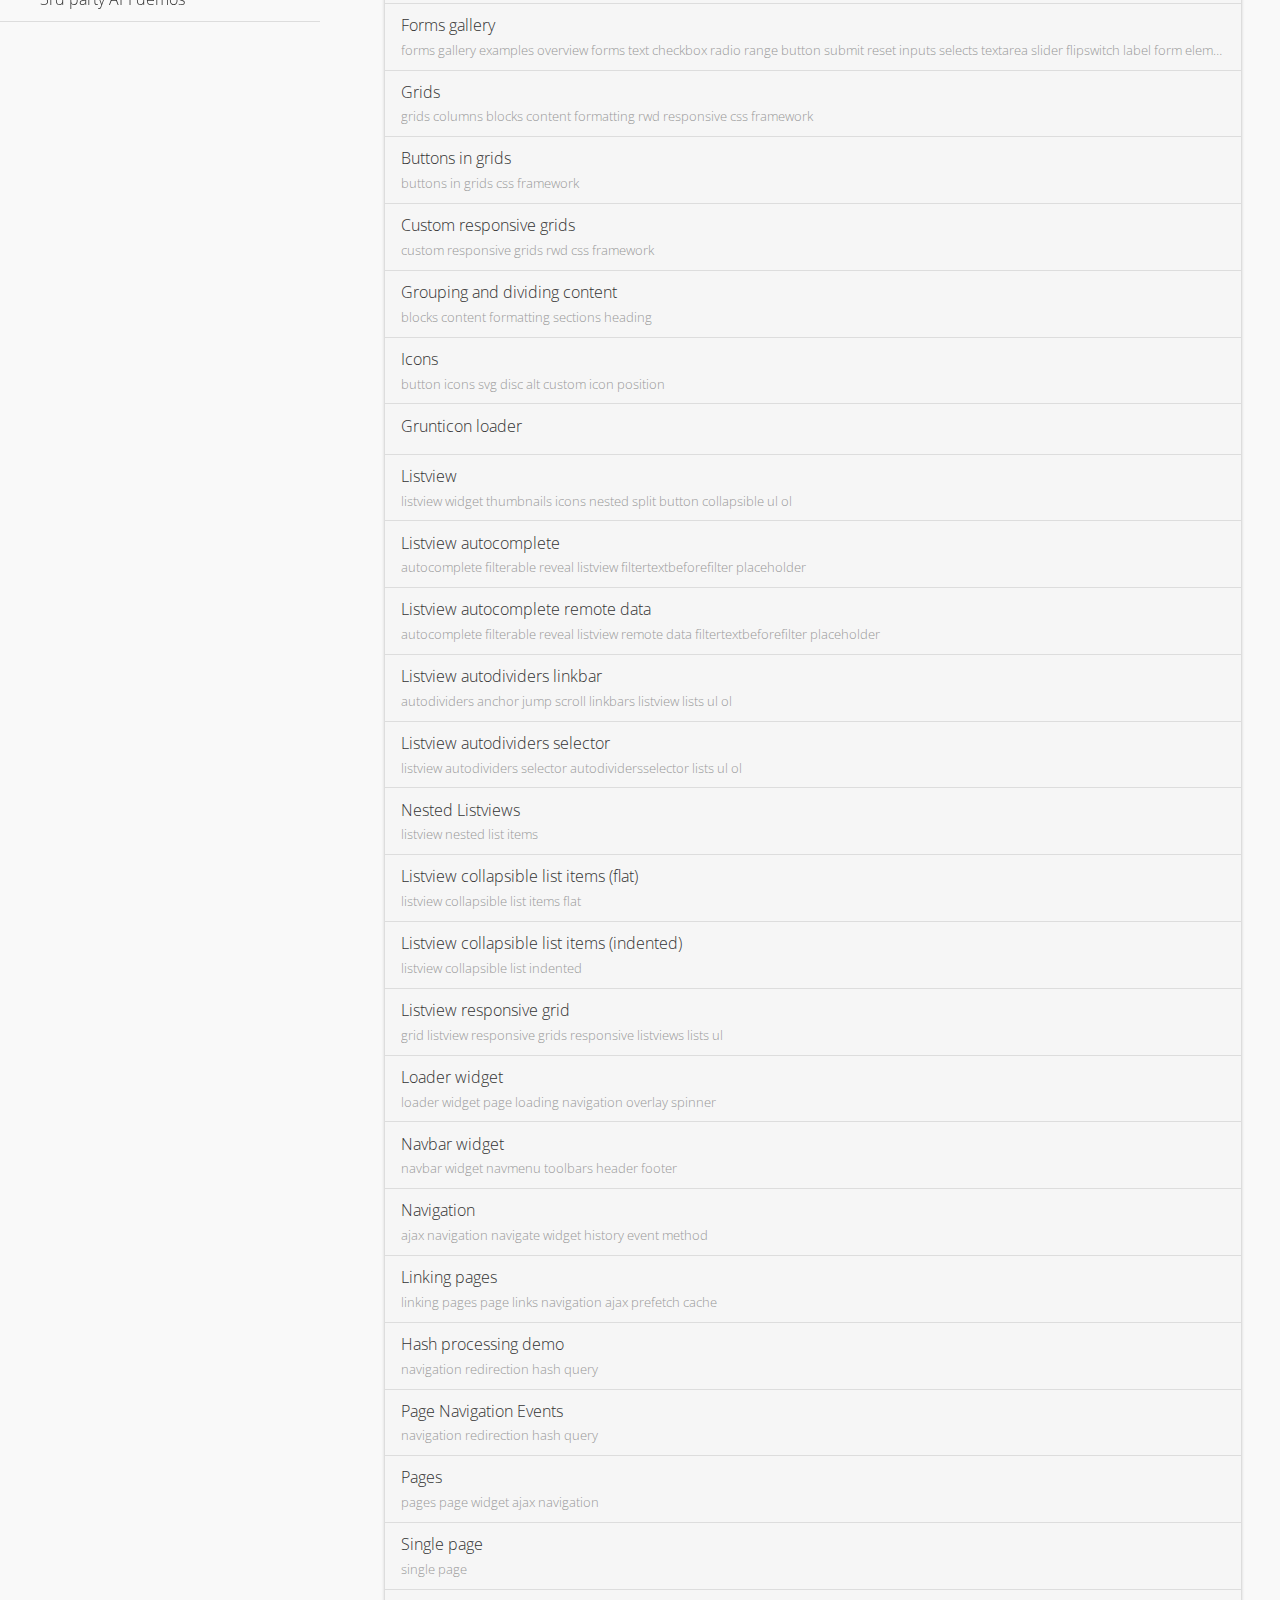
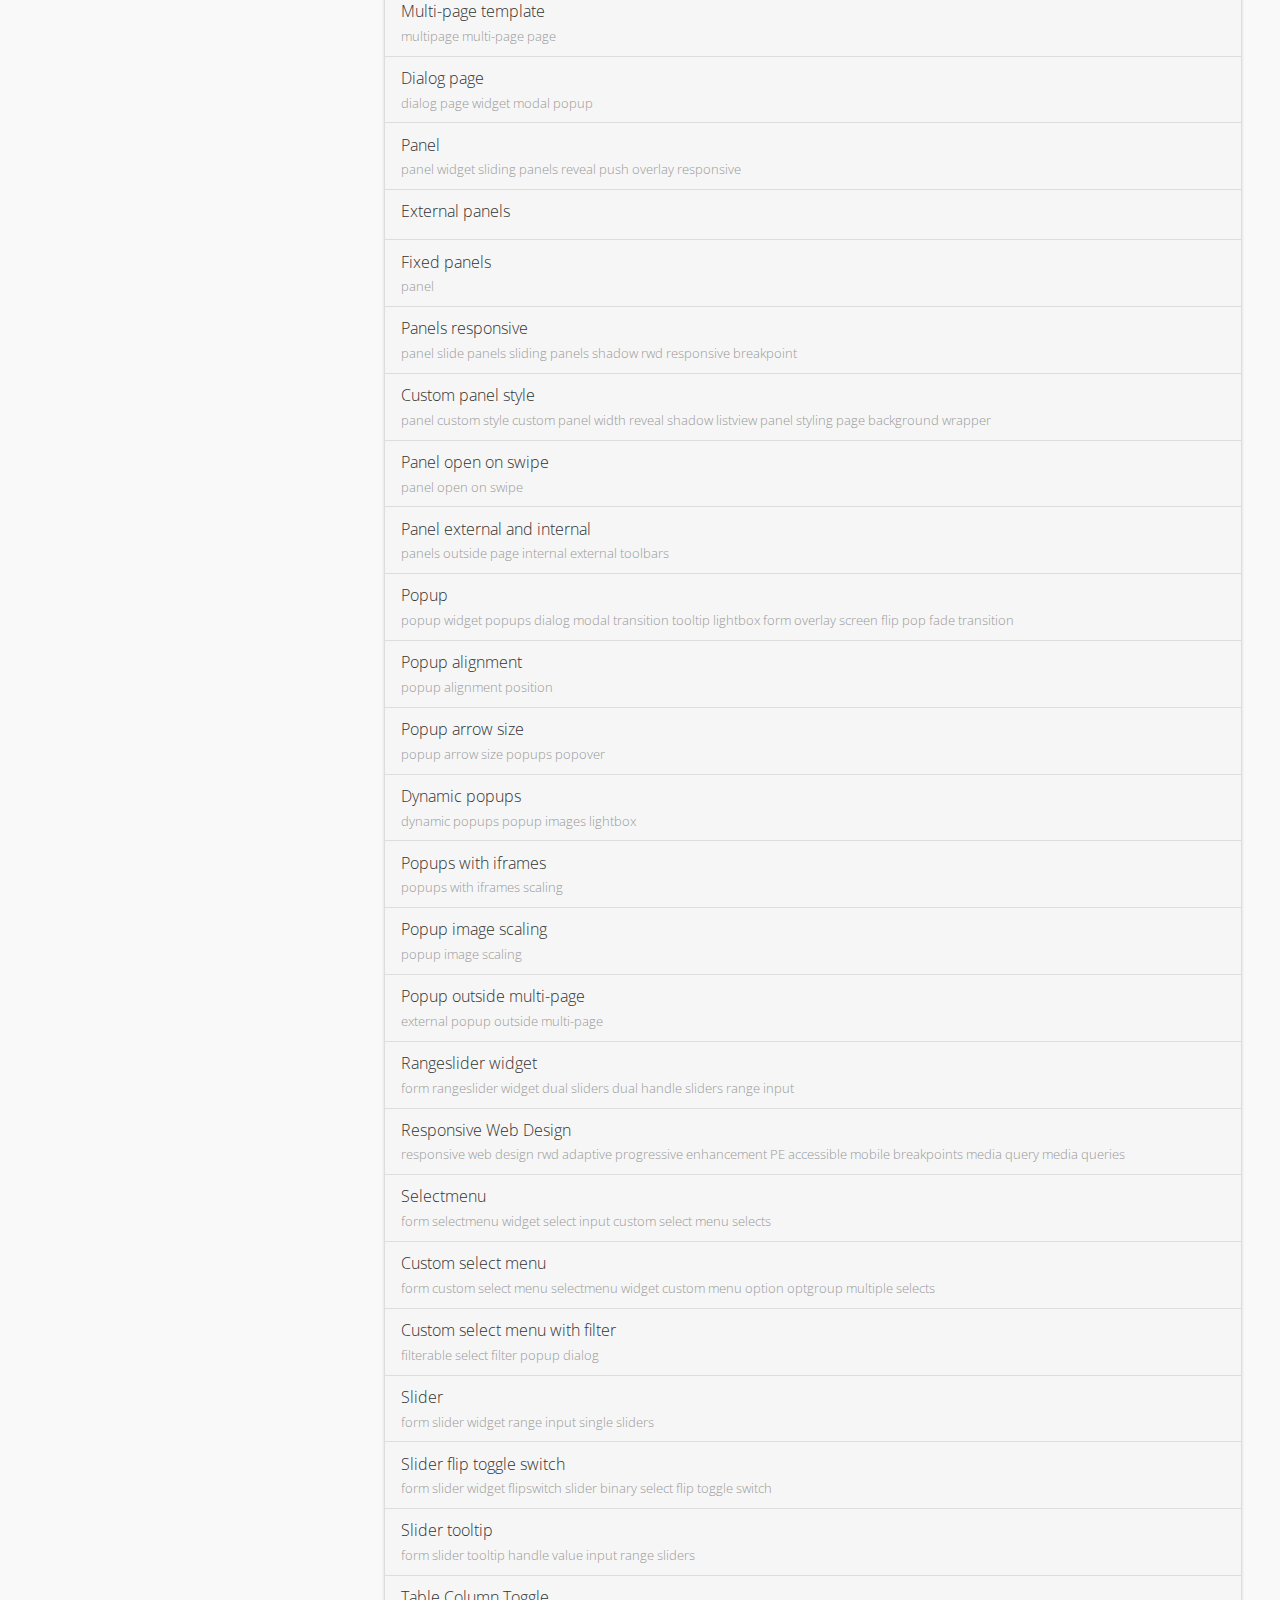
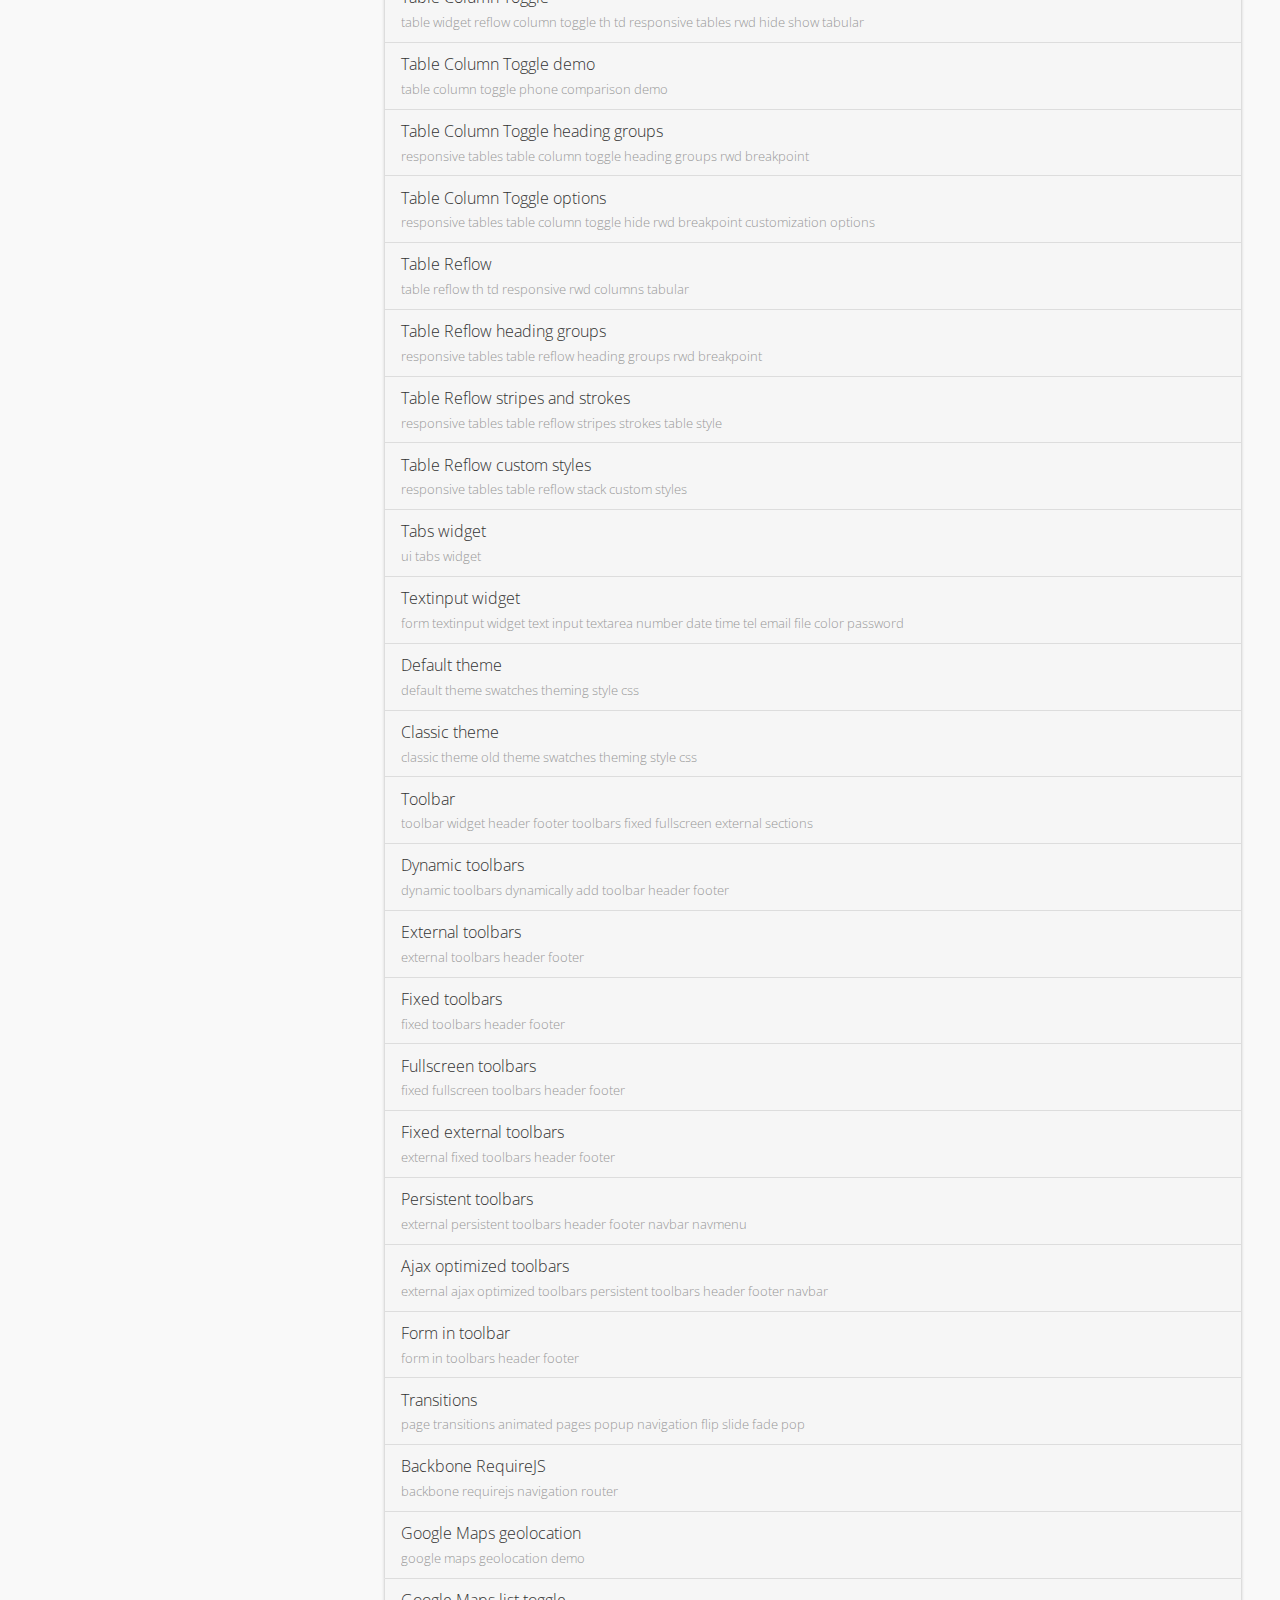
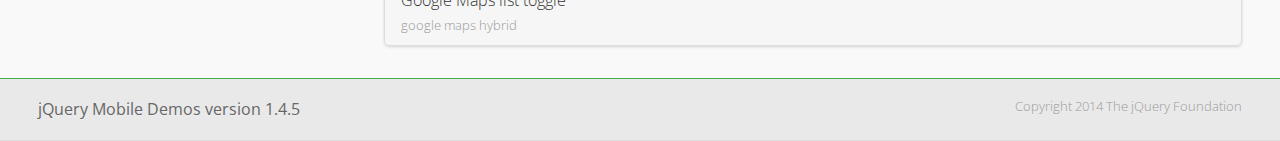
<file: Jquery Mobile(FrameWork)/demos/_search/index.html>
<!DOCTYPE html>
<html>
<head>
	<meta charset="utf-8">
	<meta name="viewport" content="width=device-width, initial-scale=1">
	<title>jQuery Mobile Demos</title>
	<link rel="stylesheet" href="../css/themes/default/jquery.mobile-1.4.5.min.css">
	<link rel="stylesheet" href="../_assets/css/jqm-demos.css">
	<link rel="shortcut icon" href="../_assets/favicon.ico">
    <link rel="stylesheet" href="http://fonts.googleapis.com/css?family=Open+Sans:300,400,700">
	<script src="../js/jquery.js"></script>
	<script src="../_assets/js/index.js"></script>
	<script src="../js/jquery.mobile-1.4.5.min.js"></script>

</head>
<body>
<div data-role="page" class="jqm-demos jqm-demos-index jqm-demos-search-results">

	<div data-role="header" class="jqm-header">
		<h2><a href="../" title="jQuery Mobile Demos home"><img src="../_assets/img/jquery-logo.png" alt="jQuery Mobile"></a></h2>
		<p><span class="jqm-version"></span> Demos</p>
		<a href="#" class="jqm-navmenu-link ui-btn ui-btn-icon-notext ui-corner-all ui-icon-bars ui-nodisc-icon ui-alt-icon ui-btn-left">Menu</a>
		<a href="#" class="jqm-search-link ui-btn ui-btn-icon-notext ui-corner-all ui-icon-search ui-nodisc-icon ui-alt-icon ui-btn-right">Search</a>
	</div><!-- /header -->

	<div role="main" class="ui-content jqm-content">

		<h1>Search Results</h1>

        <div class="jqm-search-results-wrap">
	        <ul class="jqm-list jqm-search-results-list">
<li data-filtertext="demos homepage" data-icon="home"><a href=".././">Home</a></li>
<li data-filtertext="introduction overview getting started"><a href="../intro/" data-ajax="false">Introduction</a></li>
<li data-filtertext="buttons button markup buttonmarkup method anchor link button element"><a href="../button-markup/" data-ajax="false">Buttons</a></li>
<li data-filtertext="form button widget input button submit reset"><a href="../button/" data-ajax="false">Button widget</a></li>
<li data-role="collapsible" data-enhanced="true" data-collapsed-icon="carat-d" data-expanded-icon="carat-u" data-iconpos="right" data-inset="false" class="ui-collapsible ui-collapsible-themed-content ui-collapsible-collapsed">
	<h3 class="ui-collapsible-heading ui-collapsible-heading-collapsed">
		<a href="#" class="ui-collapsible-heading-toggle ui-btn ui-btn-icon-right ui-btn-inherit ui-icon-carat-d">
		    Checkboxradio widget<span class="ui-collapsible-heading-status"> click to expand contents</span>
		</a>
	</h3>
	<div class="ui-collapsible-content ui-body-inherit ui-collapsible-content-collapsed" aria-hidden="true">
		<ul>
			<li data-filtertext="form checkboxradio widget checkbox input checkboxes controlgroups"><a href="../checkboxradio-checkbox/" data-ajax="false">Checkboxes</a></li>
			<li data-filtertext="form checkboxradio widget radio input radio buttons controlgroups"><a href="../checkboxradio-radio/" data-ajax="false">Radio buttons</a></li>
		</ul>
	</div>
</li>
<li data-role="collapsible" data-enhanced="true" data-collapsed-icon="carat-d" data-expanded-icon="carat-u" data-iconpos="right" data-inset="false" class="ui-collapsible ui-collapsible-themed-content ui-collapsible-collapsed">
	<h3 class="ui-collapsible-heading ui-collapsible-heading-collapsed">
		<a href="#" class="ui-collapsible-heading-toggle ui-btn ui-btn-icon-right ui-btn-inherit ui-icon-carat-d">
			Collapsible (set) widget<span class="ui-collapsible-heading-status"> click to expand contents</span>
		</a>
	</h3>
	<div class="ui-collapsible-content ui-body-inherit ui-collapsible-content-collapsed" aria-hidden="true">
		<ul>
			<li data-filtertext="collapsibles content formatting"><a href="../collapsible/" data-ajax="false">Collapsible</a></li>
			<li data-filtertext="dynamic collapsible set accordion append expand"><a href="../collapsible-dynamic/" data-ajax="false">Dynamic collapsibles</a></li>
			<li data-filtertext="accordions collapsible set widget content formatting grouped collapsibles"><a href="../collapsibleset/" data-ajax="false">Collapsible set</a></li>
		</ul>
	</div>
</li>
<li data-role="collapsible" data-enhanced="true" data-collapsed-icon="carat-d" data-expanded-icon="carat-u" data-iconpos="right" data-inset="false" class="ui-collapsible ui-collapsible-themed-content ui-collapsible-collapsed">
	<h3 class="ui-collapsible-heading ui-collapsible-heading-collapsed">
		<a href="#" class="ui-collapsible-heading-toggle ui-btn ui-btn-icon-right ui-btn-inherit ui-icon-carat-d">
			Controlgroup widget<span class="ui-collapsible-heading-status"> click to expand contents</span>
		</a>
	</h3>
	<div class="ui-collapsible-content ui-body-inherit ui-collapsible-content-collapsed" aria-hidden="true">
		<ul>
			<li data-filtertext="controlgroups selectmenu checkboxradio input grouped buttons horizontal vertical"><a href="../controlgroup/" data-ajax="false">Controlgroup</a></li>
			<li data-filtertext="dynamic controlgroup dynamically add buttons"><a href="../controlgroup-dynamic/" data-ajax="false">Dynamic controlgroups</a></li>
		</ul>
	</div>
</li>
<li data-filtertext="form datepicker widget date input"><a href="../datepicker/" data-ajax="false">Datepicker</a></li>
<li data-role="collapsible" data-enhanced="true" data-collapsed-icon="carat-d" data-expanded-icon="carat-u" data-iconpos="right" data-inset="false" class="ui-collapsible ui-collapsible-themed-content ui-collapsible-collapsed">
	<h3 class="ui-collapsible-heading ui-collapsible-heading-collapsed">
		<a href="#" class="ui-collapsible-heading-toggle ui-btn ui-btn-icon-right ui-btn-inherit ui-icon-carat-d">
			Events<span class="ui-collapsible-heading-status"> click to expand contents</span>
		</a>
	</h3>
	<div class="ui-collapsible-content ui-body-inherit ui-collapsible-content-collapsed" aria-hidden="true">
		<ul>
			<li data-filtertext="swipe to delete list items listviews swipe events"><a href="../swipe-list/" data-ajax="false">Swipe list items</a></li>
			<li data-filtertext="swipe to navigate swipe page navigation swipe events"><a href="../swipe-page/" data-ajax="false">Swipe page navigation</a></li>
		</ul>
	</div>
</li>
<li data-filtertext="filterable filter elements sorting searching listview table"><a href="../filterable/" data-ajax="false">Filterable widget</a></li>
<li data-filtertext="form flipswitch widget flip toggle switch binary select checkbox input"><a href="../flipswitch/" data-ajax="false">Flipswitch widget</a></li>
<li data-role="collapsible" data-enhanced="true" data-collapsed-icon="carat-d" data-expanded-icon="carat-u" data-iconpos="right" data-inset="false" class="ui-collapsible ui-collapsible-themed-content ui-collapsible-collapsed">
	<h3 class="ui-collapsible-heading ui-collapsible-heading-collapsed">
		<a href="#" class="ui-collapsible-heading-toggle ui-btn ui-btn-icon-right ui-btn-inherit ui-icon-carat-d">
			Forms<span class="ui-collapsible-heading-status"> click to expand contents</span>
		</a>
	</h3>
	<div class="ui-collapsible-content ui-body-inherit ui-collapsible-content-collapsed" aria-hidden="true">
		<ul>
			<li data-filtertext="forms text checkbox radio range button submit reset inputs selects textarea slider flipswitch label form elements"><a href="../forms/" data-ajax="false">Forms</a></li>
			<li data-filtertext="form hide labels hidden accessible ui-hidden-accessible forms"><a href="../forms-label-hidden-accessible/" data-ajax="false">Hide labels</a></li>
			<li data-filtertext="form field containers fieldcontain ui-field-contain forms"><a href="../forms-field-contain/" data-ajax="false">Field containers</a></li>
			<li data-filtertext="forms disabled form elements"><a href="../forms-disabled/" data-ajax="false">Forms disabled</a></li>
			<li data-filtertext="forms gallery examples overview forms text checkbox radio range button submit reset inputs selects textarea slider flipswitch label form elements"><a href="../forms-gallery/" data-ajax="false">Forms gallery</a></li>
		</ul>
	</div>
</li>
<li data-role="collapsible" data-enhanced="true" data-collapsed-icon="carat-d" data-expanded-icon="carat-u" data-iconpos="right" data-inset="false" class="ui-collapsible ui-collapsible-themed-content ui-collapsible-collapsed">
	<h3 class="ui-collapsible-heading ui-collapsible-heading-collapsed">
		<a href="#" class="ui-collapsible-heading-toggle ui-btn ui-btn-icon-right ui-btn-inherit ui-icon-carat-d">
			Grids<span class="ui-collapsible-heading-status"> click to expand contents</span>
		</a>
	</h3>
	<div class="ui-collapsible-content ui-body-inherit ui-collapsible-content-collapsed" aria-hidden="true">
		<ul>
			<li data-filtertext="grids columns blocks content formatting rwd responsive css framework"><a href="../grids/" data-ajax="false">Grids</a></li>
			<li data-filtertext="buttons in grids css framework"><a href="../grids-buttons/" data-ajax="false">Buttons in grids</a></li>
			<li data-filtertext="custom responsive grids rwd css framework"><a href="../grids-custom-responsive/" data-ajax="false">Custom responsive grids</a></li>
		</ul>
	</div>
</li>
<li data-filtertext="blocks content formatting sections heading"><a href="../body-bar-classes/" data-ajax="false">Grouping and dividing content</a></li>
<li data-role="collapsible" data-enhanced="true" data-collapsed-icon="carat-d" data-expanded-icon="carat-u" data-iconpos="right" data-inset="false" class="ui-collapsible ui-collapsible-themed-content ui-collapsible-collapsed">
	<h3 class="ui-collapsible-heading ui-collapsible-heading-collapsed">
		<a href="#" class="ui-collapsible-heading-toggle ui-btn ui-btn-icon-right ui-btn-inherit ui-icon-carat-d">
			Icons<span class="ui-collapsible-heading-status"> click to expand contents</span>
		</a>
	</h3>
	<div class="ui-collapsible-content ui-body-inherit ui-collapsible-content-collapsed" aria-hidden="true">
		<ul>
			<li data-filtertext="button icons svg disc alt custom icon position"><a href="../icons/" data-ajax="false">Icons</a></li>
			<li data-filtertext=""><a href="../icons-grunticon/" data-ajax="false">Grunticon loader</a></li>
		</ul>
	</div>
</li>
<li data-role="collapsible" data-enhanced="true" data-collapsed-icon="carat-d" data-expanded-icon="carat-u" data-iconpos="right" data-inset="false" class="ui-collapsible ui-collapsible-themed-content ui-collapsible-collapsed">
	<h3 class="ui-collapsible-heading ui-collapsible-heading-collapsed">
		<a href="#" class="ui-collapsible-heading-toggle ui-btn ui-btn-icon-right ui-btn-inherit ui-icon-carat-d">
			Listview widget<span class="ui-collapsible-heading-status"> click to expand contents</span>
		</a>
	</h3>
	<div class="ui-collapsible-content ui-body-inherit ui-collapsible-content-collapsed" aria-hidden="true">
		<ul>
			<li data-filtertext="listview widget thumbnails icons nested split button collapsible ul ol"><a href="../listview/" data-ajax="false">Listview</a></li>
			<li data-filtertext="autocomplete filterable reveal listview filtertextbeforefilter placeholder"><a href="../listview-autocomplete/" data-ajax="false">Listview autocomplete</a></li>
			<li data-filtertext="autocomplete filterable reveal listview remote data filtertextbeforefilter placeholder"><a href="../listview-autocomplete-remote/" data-ajax="false">Listview autocomplete remote data</a></li>
			<li data-filtertext="autodividers anchor jump scroll linkbars listview lists ul ol"><a href="../listview-autodividers-linkbar/" data-ajax="false">Listview autodividers linkbar</a></li>
			<li data-filtertext="listview autodividers selector autodividersselector lists ul ol"><a href="../listview-autodividers-selector/" data-ajax="false">Listview autodividers selector</a></li>
			<li data-filtertext="listview nested list items"><a href="../listview-nested-lists/" data-ajax="false">Nested Listviews</a></li>
			<li data-filtertext="listview collapsible list items flat"><a href="../listview-collapsible-item-flat/" data-ajax="false">Listview collapsible list items (flat)</a></li>
			<li data-filtertext="listview collapsible list indented"><a href="../listview-collapsible-item-indented/" data-ajax="false">Listview collapsible list items (indented)</a></li>
			<li data-filtertext="grid listview responsive grids responsive listviews lists ul"><a href="../listview-grid/" data-ajax="false">Listview responsive grid</a></li>
		</ul>
	</div>
</li>
<li data-filtertext="loader widget page loading navigation overlay spinner"><a href="../loader/" data-ajax="false">Loader widget</a></li>
<li data-filtertext="navbar widget navmenu toolbars header footer"><a href="../navbar/" data-ajax="false">Navbar widget</a></li>
<li data-role="collapsible" data-enhanced="true" data-collapsed-icon="carat-d" data-expanded-icon="carat-u" data-iconpos="right" data-inset="false" class="ui-collapsible ui-collapsible-themed-content ui-collapsible-collapsed">
	<h3 class="ui-collapsible-heading ui-collapsible-heading-collapsed">
		<a href="#" class="ui-collapsible-heading-toggle ui-btn ui-btn-icon-right ui-btn-inherit ui-icon-carat-d">
			Navigation<span class="ui-collapsible-heading-status"> click to expand contents</span>
		</a>
	</h3>
	<div class="ui-collapsible-content ui-body-inherit ui-collapsible-content-collapsed" aria-hidden="true">
		<ul>
			<li data-filtertext="ajax navigation navigate widget history event method"><a href="../navigation/" data-ajax="false">Navigation</a></li>
			<li data-filtertext="linking pages page links navigation ajax prefetch cache"><a href="../navigation-linking-pages/" data-ajax="false">Linking pages</a></li>
			<!-- <li data-filtertext="php redirect server redirection server-side navigation"><a href="../navigation-php-redirect/" data-ajax="false">PHP redirect demo</a></li>-->
			<li data-filtertext="navigation redirection hash query"><a href="../navigation-hash-processing/" data-ajax="false">Hash processing demo</a></li>
			<li data-filtertext="navigation redirection hash query"><a href="../page-events/" data-ajax="false">Page Navigation Events</a></li>
		</ul>
	</div>
</li>
<li data-role="collapsible" data-enhanced="true" data-collapsed-icon="carat-d" data-expanded-icon="carat-u" data-iconpos="right" data-inset="false" class="ui-collapsible ui-collapsible-themed-content ui-collapsible-collapsed">
	<h3 class="ui-collapsible-heading ui-collapsible-heading-collapsed">
		<a href="#" class="ui-collapsible-heading-toggle ui-btn ui-btn-icon-right ui-btn-inherit ui-icon-carat-d">
			Pages<span class="ui-collapsible-heading-status"> click to expand contents</span>
		</a>
	</h3>
	<div class="ui-collapsible-content ui-body-inherit ui-collapsible-content-collapsed" aria-hidden="true">
		<ul>
			<li data-filtertext="pages page widget ajax navigation"><a href="../pages/" data-ajax="false">Pages</a></li>
			<li data-filtertext="single page"><a href="../pages-single-page/" data-ajax="false">Single page</a></li>
			<li data-filtertext="multipage multi-page page"><a href="../pages-multi-page/" data-ajax="false">Multi-page template</a></li>
			<li data-filtertext="dialog page widget modal popup"><a href="../pages-dialog/" data-ajax="false">Dialog page</a></li>
		</ul>
	</div>
</li>
<li data-role="collapsible" data-enhanced="true" data-collapsed-icon="carat-d" data-expanded-icon="carat-u" data-iconpos="right" data-inset="false" class="ui-collapsible ui-collapsible-themed-content ui-collapsible-collapsed">
	<h3 class="ui-collapsible-heading ui-collapsible-heading-collapsed">
		<a href="#" class="ui-collapsible-heading-toggle ui-btn ui-btn-icon-right ui-btn-inherit ui-icon-carat-d">
			Panel widget<span class="ui-collapsible-heading-status"> click to expand contents</span>
		</a>
	</h3>
	<div class="ui-collapsible-content ui-body-inherit ui-collapsible-content-collapsed" aria-hidden="true">
		<ul>
			<li data-filtertext="panel widget sliding panels reveal push overlay responsive"><a href="../panel/" data-ajax="false">Panel</a></li>
			<li data-filtertext=""><a href="../panel-external/" data-ajax="false">External panels</a></li>
			<li data-filtertext="panel "><a href="../panel-fixed/" data-ajax="false">Fixed panels</a></li>
			<li data-filtertext="panel slide panels sliding panels shadow rwd responsive breakpoint"><a href="../panel-responsive/" data-ajax="false">Panels responsive</a></li>
			<li data-filtertext="panel custom style custom panel width reveal shadow listview panel styling page background wrapper"><a href="../panel-styling/" data-ajax="false">Custom panel style</a></li>
			<li data-filtertext="panel open on swipe"><a href="../panel-swipe-open/" data-ajax="false">Panel open on swipe</a></li>
			<li data-filtertext="panels outside page internal external toolbars"><a href="../panel-external-internal/" data-ajax="false">Panel external and internal</a></li>
		</ul>
	</div>
</li>
<li data-role="collapsible" data-enhanced="true" data-collapsed-icon="carat-d" data-expanded-icon="carat-u" data-iconpos="right" data-inset="false" class="ui-collapsible ui-collapsible-themed-content ui-collapsible-collapsed">
	<h3 class="ui-collapsible-heading ui-collapsible-heading-collapsed">
		<a href="#" class="ui-collapsible-heading-toggle ui-btn ui-btn-icon-right ui-btn-inherit ui-icon-carat-d">
			Popup widget<span class="ui-collapsible-heading-status"> click to expand contents</span>
		</a>
	</h3>
	<div class="ui-collapsible-content ui-body-inherit ui-collapsible-content-collapsed" aria-hidden="true">
		<ul>
			<li data-filtertext="popup widget popups dialog modal transition tooltip lightbox form overlay screen flip pop fade transition"><a href="../popup/" data-ajax="false">Popup</a></li>
			<li data-filtertext="popup alignment position"><a href="../popup-alignment/" data-ajax="false">Popup alignment</a></li>
			<li data-filtertext="popup arrow size popups popover"><a href="../popup-arrow-size/" data-ajax="false">Popup arrow size</a></li>
			<li data-filtertext="dynamic popups popup images lightbox"><a href="../popup-dynamic/" data-ajax="false">Dynamic popups</a></li>
			<li data-filtertext="popups with iframes scaling"><a href="../popup-iframe/" data-ajax="false">Popups with iframes</a></li>
			<li data-filtertext="popup image scaling"><a href="../popup-image-scaling/" data-ajax="false">Popup image scaling</a></li>
			<li data-filtertext="external popup outside multi-page"><a href="../popup-outside-multipage/" data-ajax="false">Popup outside multi-page</a></li>
		</ul>
	</div>
</li>
<li data-filtertext="form rangeslider widget dual sliders dual handle sliders range input"><a href="../rangeslider/" data-ajax="false">Rangeslider widget</a></li>
<li data-filtertext="responsive web design rwd adaptive progressive enhancement PE accessible mobile breakpoints media query media queries"><a href="../rwd/" data-ajax="false">Responsive Web Design</a></li>
<li data-role="collapsible" data-enhanced="true" data-collapsed-icon="carat-d" data-expanded-icon="carat-u" data-iconpos="right" data-inset="false" class="ui-collapsible ui-collapsible-themed-content ui-collapsible-collapsed">
	<h3 class="ui-collapsible-heading ui-collapsible-heading-collapsed">
		<a href="#" class="ui-collapsible-heading-toggle ui-btn ui-btn-icon-right ui-btn-inherit ui-icon-carat-d">
			Selectmenu widget<span class="ui-collapsible-heading-status"> click to expand contents</span>
		</a>
	</h3>
	<div class="ui-collapsible-content ui-body-inherit ui-collapsible-content-collapsed" aria-hidden="true">
		<ul>
			<li data-filtertext="form selectmenu widget select input custom select menu selects"><a href="../selectmenu/" data-ajax="false">Selectmenu</a></li>
			<li data-filtertext="form custom select menu selectmenu widget custom menu option optgroup multiple selects"><a href="../selectmenu-custom/" data-ajax="false">Custom select menu</a></li>
			<li data-filtertext="filterable select filter popup dialog"><a href="../selectmenu-custom-filter/" data-ajax="false">Custom select menu with filter</a></li>
		</ul>
	</div>
</li>
<li data-role="collapsible" data-enhanced="true" data-collapsed-icon="carat-d" data-expanded-icon="carat-u" data-iconpos="right" data-inset="false" class="ui-collapsible ui-collapsible-themed-content ui-collapsible-collapsed">
	<h3 class="ui-collapsible-heading ui-collapsible-heading-collapsed">
		<a href="#" class="ui-collapsible-heading-toggle ui-btn ui-btn-icon-right ui-btn-inherit ui-icon-carat-d">
			Slider widget<span class="ui-collapsible-heading-status"> click to expand contents</span>
		</a>
	</h3>
	<div class="ui-collapsible-content ui-body-inherit ui-collapsible-content-collapsed" aria-hidden="true">
		<ul>
			<li data-filtertext="form slider widget range input single sliders"><a href="../slider/" data-ajax="false">Slider</a></li>
			<li data-filtertext="form slider widget flipswitch slider binary select flip toggle switch"><a href="../slider-flipswitch/" data-ajax="false">Slider flip toggle switch</a></li>
			<li data-filtertext="form slider tooltip handle value input range sliders"><a href="../slider-tooltip/" data-ajax="false">Slider tooltip</a></li>
		</ul>
	</div>
</li>
<li data-role="collapsible" data-enhanced="true" data-collapsed-icon="carat-d" data-expanded-icon="carat-u" data-iconpos="right" data-inset="false" class="ui-collapsible ui-collapsible-themed-content ui-collapsible-collapsed">
	<h3 class="ui-collapsible-heading ui-collapsible-heading-collapsed">
		<a href="#" class="ui-collapsible-heading-toggle ui-btn ui-btn-icon-right ui-btn-inherit ui-icon-carat-d">
			Table widget<span class="ui-collapsible-heading-status"> click to expand contents</span>
		</a>
	</h3>
	<div class="ui-collapsible-content ui-body-inherit ui-collapsible-content-collapsed" aria-hidden="true">
		<ul>
			<li data-filtertext="table widget reflow column toggle th td responsive tables rwd hide show tabular"><a href="../table-column-toggle/" data-ajax="false">Table Column Toggle</a></li>
			<li data-filtertext="table column toggle phone comparison demo"><a href="../table-column-toggle-example/" data-ajax="false">Table Column Toggle demo</a></li>
			<li data-filtertext="responsive tables table column toggle heading groups rwd breakpoint"><a href="../table-column-toggle-heading-groups/" data-ajax="false">Table Column Toggle heading groups</a></li>
			<li data-filtertext="responsive tables table column toggle hide rwd breakpoint customization options"><a href="../table-column-toggle-options/" data-ajax="false">Table Column Toggle options</a></li>
			<li data-filtertext="table reflow th td responsive rwd columns tabular"><a href="../table-reflow/" data-ajax="false">Table Reflow</a></li>
			<li data-filtertext="responsive tables table reflow heading groups rwd breakpoint"><a href="../table-reflow-heading-groups/" data-ajax="false">Table Reflow heading groups</a></li>
			<li data-filtertext="responsive tables table reflow stripes strokes table style"><a href="../table-reflow-stripes-strokes/" data-ajax="false">Table Reflow stripes and strokes</a></li>
			<li data-filtertext="responsive tables table reflow stack custom styles"><a href="../table-reflow-styling/" data-ajax="false">Table Reflow custom styles</a></li>
		</ul>
	</div>
</li>
<li data-filtertext="ui tabs widget"><a href="../tabs/" data-ajax="false">Tabs widget</a></li>
<li data-filtertext="form textinput widget text input textarea number date time tel email file color password"><a href="../textinput/" data-ajax="false">Textinput widget</a></li>
<li data-role="collapsible" data-enhanced="true" data-collapsed-icon="carat-d" data-expanded-icon="carat-u" data-iconpos="right" data-inset="false" class="ui-collapsible ui-collapsible-themed-content ui-collapsible-collapsed">
	<h3 class="ui-collapsible-heading ui-collapsible-heading-collapsed">
		<a href="#" class="ui-collapsible-heading-toggle ui-btn ui-btn-icon-right ui-btn-inherit ui-icon-carat-d">
			Theming<span class="ui-collapsible-heading-status"> click to expand contents</span>
		</a>
	</h3>
	<div class="ui-collapsible-content ui-body-inherit ui-collapsible-content-collapsed" aria-hidden="true">
		<ul>
			<li data-filtertext="default theme swatches theming style css"><a href="../theme-default/" data-ajax="false">Default theme</a></li>
			<li data-filtertext="classic theme old theme swatches theming style css"><a href="../theme-classic/" data-ajax="false">Classic theme</a></li>
		</ul>
	</div>
</li>
<li data-role="collapsible" data-enhanced="true" data-collapsed-icon="carat-d" data-expanded-icon="carat-u" data-iconpos="right" data-inset="false" class="ui-collapsible ui-collapsible-themed-content ui-collapsible-collapsed">
	<h3 class="ui-collapsible-heading ui-collapsible-heading-collapsed">
		<a href="#" class="ui-collapsible-heading-toggle ui-btn ui-btn-icon-right ui-btn-inherit ui-icon-carat-d">
			Toolbar widget<span class="ui-collapsible-heading-status"> click to expand contents</span>
		</a>
	</h3>
	<div class="ui-collapsible-content ui-body-inherit ui-collapsible-content-collapsed" aria-hidden="true">
		<ul>
			<li data-filtertext="toolbar widget header footer toolbars fixed fullscreen external sections"><a href="../toolbar/" data-ajax="false">Toolbar</a></li>
			<li data-filtertext="dynamic toolbars dynamically add toolbar header footer"><a href="../toolbar-dynamic/" data-ajax="false">Dynamic toolbars</a></li>
			<li data-filtertext="external toolbars header footer"><a href="../toolbar-external/" data-ajax="false">External toolbars</a></li>
			<li data-filtertext="fixed toolbars header footer"><a href="../toolbar-fixed/" data-ajax="false">Fixed toolbars</a></li>
			<li data-filtertext="fixed fullscreen toolbars header footer"><a href="../toolbar-fixed-fullscreen/" data-ajax="false">Fullscreen toolbars</a></li>
			<li data-filtertext="external fixed toolbars header footer"><a href="../toolbar-fixed-external/" data-ajax="false">Fixed external toolbars</a></li>
			<li data-filtertext="external persistent toolbars header footer navbar navmenu"><a href="../toolbar-fixed-persistent/" data-ajax="false">Persistent toolbars</a></li>
			<li data-filtertext="external ajax optimized toolbars persistent toolbars header footer navbar"><a href="../toolbar-fixed-persistent-optimized/" data-ajax="false">Ajax optimized toolbars</a></li>
			<li data-filtertext="form in toolbars header footer"><a href="../toolbar-fixed-forms/" data-ajax="false">Form in toolbar</a></li>
		</ul>
	</div>
</li>
<li data-filtertext="page transitions animated pages popup navigation flip slide fade pop"><a href="../transitions/" data-ajax="false">Transitions</a></li>
<li data-role="collapsible" data-enhanced="true" data-collapsed-icon="carat-d" data-expanded-icon="carat-u" data-iconpos="right" data-inset="false" class="ui-collapsible ui-collapsible-themed-content ui-collapsible-collapsed">
	<h3 class="ui-collapsible-heading ui-collapsible-heading-collapsed">
		<a href="#" class="ui-collapsible-heading-toggle ui-btn ui-btn-icon-right ui-btn-inherit ui-icon-carat-d">
			3rd party API demos<span class="ui-collapsible-heading-status"> click to expand contents</span>
		</a>
	</h3>
	<div class="ui-collapsible-content ui-body-inherit ui-collapsible-content-collapsed" aria-hidden="true">
		<ul>
			<li data-filtertext="backbone requirejs navigation router"><a href="../backbone-requirejs/" data-ajax="false">Backbone RequireJS</a></li>
			<li data-filtertext="google maps geolocation demo"><a href="../map-geolocation/" data-ajax="false">Google Maps geolocation</a></li>
			<li data-filtertext="google maps hybrid"><a href="../map-list-toggle/" data-ajax="false">Google Maps list toggle</a></li>
		</ul>
	</div>
</li>



	        </ul>
	    </div>

	</div><!-- /content -->
	    <div data-role="panel" class="jqm-navmenu-panel" data-position="left" data-display="overlay" data-theme="a">
	    	<ul class="jqm-list ui-alt-icon ui-nodisc-icon">
<li data-filtertext="demos homepage" data-icon="home"><a href=".././">Home</a></li>
<li data-filtertext="introduction overview getting started"><a href="../intro/" data-ajax="false">Introduction</a></li>
<li data-filtertext="buttons button markup buttonmarkup method anchor link button element"><a href="../button-markup/" data-ajax="false">Buttons</a></li>
<li data-filtertext="form button widget input button submit reset"><a href="../button/" data-ajax="false">Button widget</a></li>
<li data-role="collapsible" data-enhanced="true" data-collapsed-icon="carat-d" data-expanded-icon="carat-u" data-iconpos="right" data-inset="false" class="ui-collapsible ui-collapsible-themed-content ui-collapsible-collapsed">
	<h3 class="ui-collapsible-heading ui-collapsible-heading-collapsed">
		<a href="#" class="ui-collapsible-heading-toggle ui-btn ui-btn-icon-right ui-btn-inherit ui-icon-carat-d">
		    Checkboxradio widget<span class="ui-collapsible-heading-status"> click to expand contents</span>
		</a>
	</h3>
	<div class="ui-collapsible-content ui-body-inherit ui-collapsible-content-collapsed" aria-hidden="true">
		<ul>
			<li data-filtertext="form checkboxradio widget checkbox input checkboxes controlgroups"><a href="../checkboxradio-checkbox/" data-ajax="false">Checkboxes</a></li>
			<li data-filtertext="form checkboxradio widget radio input radio buttons controlgroups"><a href="../checkboxradio-radio/" data-ajax="false">Radio buttons</a></li>
		</ul>
	</div>
</li>
<li data-role="collapsible" data-enhanced="true" data-collapsed-icon="carat-d" data-expanded-icon="carat-u" data-iconpos="right" data-inset="false" class="ui-collapsible ui-collapsible-themed-content ui-collapsible-collapsed">
	<h3 class="ui-collapsible-heading ui-collapsible-heading-collapsed">
		<a href="#" class="ui-collapsible-heading-toggle ui-btn ui-btn-icon-right ui-btn-inherit ui-icon-carat-d">
			Collapsible (set) widget<span class="ui-collapsible-heading-status"> click to expand contents</span>
		</a>
	</h3>
	<div class="ui-collapsible-content ui-body-inherit ui-collapsible-content-collapsed" aria-hidden="true">
		<ul>
			<li data-filtertext="collapsibles content formatting"><a href="../collapsible/" data-ajax="false">Collapsible</a></li>
			<li data-filtertext="dynamic collapsible set accordion append expand"><a href="../collapsible-dynamic/" data-ajax="false">Dynamic collapsibles</a></li>
			<li data-filtertext="accordions collapsible set widget content formatting grouped collapsibles"><a href="../collapsibleset/" data-ajax="false">Collapsible set</a></li>
		</ul>
	</div>
</li>
<li data-role="collapsible" data-enhanced="true" data-collapsed-icon="carat-d" data-expanded-icon="carat-u" data-iconpos="right" data-inset="false" class="ui-collapsible ui-collapsible-themed-content ui-collapsible-collapsed">
	<h3 class="ui-collapsible-heading ui-collapsible-heading-collapsed">
		<a href="#" class="ui-collapsible-heading-toggle ui-btn ui-btn-icon-right ui-btn-inherit ui-icon-carat-d">
			Controlgroup widget<span class="ui-collapsible-heading-status"> click to expand contents</span>
		</a>
	</h3>
	<div class="ui-collapsible-content ui-body-inherit ui-collapsible-content-collapsed" aria-hidden="true">
		<ul>
			<li data-filtertext="controlgroups selectmenu checkboxradio input grouped buttons horizontal vertical"><a href="../controlgroup/" data-ajax="false">Controlgroup</a></li>
			<li data-filtertext="dynamic controlgroup dynamically add buttons"><a href="../controlgroup-dynamic/" data-ajax="false">Dynamic controlgroups</a></li>
		</ul>
	</div>
</li>
<li data-filtertext="form datepicker widget date input"><a href="../datepicker/" data-ajax="false">Datepicker</a></li>
<li data-role="collapsible" data-enhanced="true" data-collapsed-icon="carat-d" data-expanded-icon="carat-u" data-iconpos="right" data-inset="false" class="ui-collapsible ui-collapsible-themed-content ui-collapsible-collapsed">
	<h3 class="ui-collapsible-heading ui-collapsible-heading-collapsed">
		<a href="#" class="ui-collapsible-heading-toggle ui-btn ui-btn-icon-right ui-btn-inherit ui-icon-carat-d">
			Events<span class="ui-collapsible-heading-status"> click to expand contents</span>
		</a>
	</h3>
	<div class="ui-collapsible-content ui-body-inherit ui-collapsible-content-collapsed" aria-hidden="true">
		<ul>
			<li data-filtertext="swipe to delete list items listviews swipe events"><a href="../swipe-list/" data-ajax="false">Swipe list items</a></li>
			<li data-filtertext="swipe to navigate swipe page navigation swipe events"><a href="../swipe-page/" data-ajax="false">Swipe page navigation</a></li>
		</ul>
	</div>
</li>
<li data-filtertext="filterable filter elements sorting searching listview table"><a href="../filterable/" data-ajax="false">Filterable widget</a></li>
<li data-filtertext="form flipswitch widget flip toggle switch binary select checkbox input"><a href="../flipswitch/" data-ajax="false">Flipswitch widget</a></li>
<li data-role="collapsible" data-enhanced="true" data-collapsed-icon="carat-d" data-expanded-icon="carat-u" data-iconpos="right" data-inset="false" class="ui-collapsible ui-collapsible-themed-content ui-collapsible-collapsed">
	<h3 class="ui-collapsible-heading ui-collapsible-heading-collapsed">
		<a href="#" class="ui-collapsible-heading-toggle ui-btn ui-btn-icon-right ui-btn-inherit ui-icon-carat-d">
			Forms<span class="ui-collapsible-heading-status"> click to expand contents</span>
		</a>
	</h3>
	<div class="ui-collapsible-content ui-body-inherit ui-collapsible-content-collapsed" aria-hidden="true">
		<ul>
			<li data-filtertext="forms text checkbox radio range button submit reset inputs selects textarea slider flipswitch label form elements"><a href="../forms/" data-ajax="false">Forms</a></li>
			<li data-filtertext="form hide labels hidden accessible ui-hidden-accessible forms"><a href="../forms-label-hidden-accessible/" data-ajax="false">Hide labels</a></li>
			<li data-filtertext="form field containers fieldcontain ui-field-contain forms"><a href="../forms-field-contain/" data-ajax="false">Field containers</a></li>
			<li data-filtertext="forms disabled form elements"><a href="../forms-disabled/" data-ajax="false">Forms disabled</a></li>
			<li data-filtertext="forms gallery examples overview forms text checkbox radio range button submit reset inputs selects textarea slider flipswitch label form elements"><a href="../forms-gallery/" data-ajax="false">Forms gallery</a></li>
		</ul>
	</div>
</li>
<li data-role="collapsible" data-enhanced="true" data-collapsed-icon="carat-d" data-expanded-icon="carat-u" data-iconpos="right" data-inset="false" class="ui-collapsible ui-collapsible-themed-content ui-collapsible-collapsed">
	<h3 class="ui-collapsible-heading ui-collapsible-heading-collapsed">
		<a href="#" class="ui-collapsible-heading-toggle ui-btn ui-btn-icon-right ui-btn-inherit ui-icon-carat-d">
			Grids<span class="ui-collapsible-heading-status"> click to expand contents</span>
		</a>
	</h3>
	<div class="ui-collapsible-content ui-body-inherit ui-collapsible-content-collapsed" aria-hidden="true">
		<ul>
			<li data-filtertext="grids columns blocks content formatting rwd responsive css framework"><a href="../grids/" data-ajax="false">Grids</a></li>
			<li data-filtertext="buttons in grids css framework"><a href="../grids-buttons/" data-ajax="false">Buttons in grids</a></li>
			<li data-filtertext="custom responsive grids rwd css framework"><a href="../grids-custom-responsive/" data-ajax="false">Custom responsive grids</a></li>
		</ul>
	</div>
</li>
<li data-filtertext="blocks content formatting sections heading"><a href="../body-bar-classes/" data-ajax="false">Grouping and dividing content</a></li>
<li data-role="collapsible" data-enhanced="true" data-collapsed-icon="carat-d" data-expanded-icon="carat-u" data-iconpos="right" data-inset="false" class="ui-collapsible ui-collapsible-themed-content ui-collapsible-collapsed">
	<h3 class="ui-collapsible-heading ui-collapsible-heading-collapsed">
		<a href="#" class="ui-collapsible-heading-toggle ui-btn ui-btn-icon-right ui-btn-inherit ui-icon-carat-d">
			Icons<span class="ui-collapsible-heading-status"> click to expand contents</span>
		</a>
	</h3>
	<div class="ui-collapsible-content ui-body-inherit ui-collapsible-content-collapsed" aria-hidden="true">
		<ul>
			<li data-filtertext="button icons svg disc alt custom icon position"><a href="../icons/" data-ajax="false">Icons</a></li>
			<li data-filtertext=""><a href="../icons-grunticon/" data-ajax="false">Grunticon loader</a></li>
		</ul>
	</div>
</li>
<li data-role="collapsible" data-enhanced="true" data-collapsed-icon="carat-d" data-expanded-icon="carat-u" data-iconpos="right" data-inset="false" class="ui-collapsible ui-collapsible-themed-content ui-collapsible-collapsed">
	<h3 class="ui-collapsible-heading ui-collapsible-heading-collapsed">
		<a href="#" class="ui-collapsible-heading-toggle ui-btn ui-btn-icon-right ui-btn-inherit ui-icon-carat-d">
			Listview widget<span class="ui-collapsible-heading-status"> click to expand contents</span>
		</a>
	</h3>
	<div class="ui-collapsible-content ui-body-inherit ui-collapsible-content-collapsed" aria-hidden="true">
		<ul>
			<li data-filtertext="listview widget thumbnails icons nested split button collapsible ul ol"><a href="../listview/" data-ajax="false">Listview</a></li>
			<li data-filtertext="autocomplete filterable reveal listview filtertextbeforefilter placeholder"><a href="../listview-autocomplete/" data-ajax="false">Listview autocomplete</a></li>
			<li data-filtertext="autocomplete filterable reveal listview remote data filtertextbeforefilter placeholder"><a href="../listview-autocomplete-remote/" data-ajax="false">Listview autocomplete remote data</a></li>
			<li data-filtertext="autodividers anchor jump scroll linkbars listview lists ul ol"><a href="../listview-autodividers-linkbar/" data-ajax="false">Listview autodividers linkbar</a></li>
			<li data-filtertext="listview autodividers selector autodividersselector lists ul ol"><a href="../listview-autodividers-selector/" data-ajax="false">Listview autodividers selector</a></li>
			<li data-filtertext="listview nested list items"><a href="../listview-nested-lists/" data-ajax="false">Nested Listviews</a></li>
			<li data-filtertext="listview collapsible list items flat"><a href="../listview-collapsible-item-flat/" data-ajax="false">Listview collapsible list items (flat)</a></li>
			<li data-filtertext="listview collapsible list indented"><a href="../listview-collapsible-item-indented/" data-ajax="false">Listview collapsible list items (indented)</a></li>
			<li data-filtertext="grid listview responsive grids responsive listviews lists ul"><a href="../listview-grid/" data-ajax="false">Listview responsive grid</a></li>
		</ul>
	</div>
</li>
<li data-filtertext="loader widget page loading navigation overlay spinner"><a href="../loader/" data-ajax="false">Loader widget</a></li>
<li data-filtertext="navbar widget navmenu toolbars header footer"><a href="../navbar/" data-ajax="false">Navbar widget</a></li>
<li data-role="collapsible" data-enhanced="true" data-collapsed-icon="carat-d" data-expanded-icon="carat-u" data-iconpos="right" data-inset="false" class="ui-collapsible ui-collapsible-themed-content ui-collapsible-collapsed">
	<h3 class="ui-collapsible-heading ui-collapsible-heading-collapsed">
		<a href="#" class="ui-collapsible-heading-toggle ui-btn ui-btn-icon-right ui-btn-inherit ui-icon-carat-d">
			Navigation<span class="ui-collapsible-heading-status"> click to expand contents</span>
		</a>
	</h3>
	<div class="ui-collapsible-content ui-body-inherit ui-collapsible-content-collapsed" aria-hidden="true">
		<ul>
			<li data-filtertext="ajax navigation navigate widget history event method"><a href="../navigation/" data-ajax="false">Navigation</a></li>
			<li data-filtertext="linking pages page links navigation ajax prefetch cache"><a href="../navigation-linking-pages/" data-ajax="false">Linking pages</a></li>
			<!-- <li data-filtertext="php redirect server redirection server-side navigation"><a href="../navigation-php-redirect/" data-ajax="false">PHP redirect demo</a></li>-->
			<li data-filtertext="navigation redirection hash query"><a href="../navigation-hash-processing/" data-ajax="false">Hash processing demo</a></li>
			<li data-filtertext="navigation redirection hash query"><a href="../page-events/" data-ajax="false">Page Navigation Events</a></li>
		</ul>
	</div>
</li>
<li data-role="collapsible" data-enhanced="true" data-collapsed-icon="carat-d" data-expanded-icon="carat-u" data-iconpos="right" data-inset="false" class="ui-collapsible ui-collapsible-themed-content ui-collapsible-collapsed">
	<h3 class="ui-collapsible-heading ui-collapsible-heading-collapsed">
		<a href="#" class="ui-collapsible-heading-toggle ui-btn ui-btn-icon-right ui-btn-inherit ui-icon-carat-d">
			Pages<span class="ui-collapsible-heading-status"> click to expand contents</span>
		</a>
	</h3>
	<div class="ui-collapsible-content ui-body-inherit ui-collapsible-content-collapsed" aria-hidden="true">
		<ul>
			<li data-filtertext="pages page widget ajax navigation"><a href="../pages/" data-ajax="false">Pages</a></li>
			<li data-filtertext="single page"><a href="../pages-single-page/" data-ajax="false">Single page</a></li>
			<li data-filtertext="multipage multi-page page"><a href="../pages-multi-page/" data-ajax="false">Multi-page template</a></li>
			<li data-filtertext="dialog page widget modal popup"><a href="../pages-dialog/" data-ajax="false">Dialog page</a></li>
		</ul>
	</div>
</li>
<li data-role="collapsible" data-enhanced="true" data-collapsed-icon="carat-d" data-expanded-icon="carat-u" data-iconpos="right" data-inset="false" class="ui-collapsible ui-collapsible-themed-content ui-collapsible-collapsed">
	<h3 class="ui-collapsible-heading ui-collapsible-heading-collapsed">
		<a href="#" class="ui-collapsible-heading-toggle ui-btn ui-btn-icon-right ui-btn-inherit ui-icon-carat-d">
			Panel widget<span class="ui-collapsible-heading-status"> click to expand contents</span>
		</a>
	</h3>
	<div class="ui-collapsible-content ui-body-inherit ui-collapsible-content-collapsed" aria-hidden="true">
		<ul>
			<li data-filtertext="panel widget sliding panels reveal push overlay responsive"><a href="../panel/" data-ajax="false">Panel</a></li>
			<li data-filtertext=""><a href="../panel-external/" data-ajax="false">External panels</a></li>
			<li data-filtertext="panel "><a href="../panel-fixed/" data-ajax="false">Fixed panels</a></li>
			<li data-filtertext="panel slide panels sliding panels shadow rwd responsive breakpoint"><a href="../panel-responsive/" data-ajax="false">Panels responsive</a></li>
			<li data-filtertext="panel custom style custom panel width reveal shadow listview panel styling page background wrapper"><a href="../panel-styling/" data-ajax="false">Custom panel style</a></li>
			<li data-filtertext="panel open on swipe"><a href="../panel-swipe-open/" data-ajax="false">Panel open on swipe</a></li>
			<li data-filtertext="panels outside page internal external toolbars"><a href="../panel-external-internal/" data-ajax="false">Panel external and internal</a></li>
		</ul>
	</div>
</li>
<li data-role="collapsible" data-enhanced="true" data-collapsed-icon="carat-d" data-expanded-icon="carat-u" data-iconpos="right" data-inset="false" class="ui-collapsible ui-collapsible-themed-content ui-collapsible-collapsed">
	<h3 class="ui-collapsible-heading ui-collapsible-heading-collapsed">
		<a href="#" class="ui-collapsible-heading-toggle ui-btn ui-btn-icon-right ui-btn-inherit ui-icon-carat-d">
			Popup widget<span class="ui-collapsible-heading-status"> click to expand contents</span>
		</a>
	</h3>
	<div class="ui-collapsible-content ui-body-inherit ui-collapsible-content-collapsed" aria-hidden="true">
		<ul>
			<li data-filtertext="popup widget popups dialog modal transition tooltip lightbox form overlay screen flip pop fade transition"><a href="../popup/" data-ajax="false">Popup</a></li>
			<li data-filtertext="popup alignment position"><a href="../popup-alignment/" data-ajax="false">Popup alignment</a></li>
			<li data-filtertext="popup arrow size popups popover"><a href="../popup-arrow-size/" data-ajax="false">Popup arrow size</a></li>
			<li data-filtertext="dynamic popups popup images lightbox"><a href="../popup-dynamic/" data-ajax="false">Dynamic popups</a></li>
			<li data-filtertext="popups with iframes scaling"><a href="../popup-iframe/" data-ajax="false">Popups with iframes</a></li>
			<li data-filtertext="popup image scaling"><a href="../popup-image-scaling/" data-ajax="false">Popup image scaling</a></li>
			<li data-filtertext="external popup outside multi-page"><a href="../popup-outside-multipage/" data-ajax="false">Popup outside multi-page</a></li>
		</ul>
	</div>
</li>
<li data-filtertext="form rangeslider widget dual sliders dual handle sliders range input"><a href="../rangeslider/" data-ajax="false">Rangeslider widget</a></li>
<li data-filtertext="responsive web design rwd adaptive progressive enhancement PE accessible mobile breakpoints media query media queries"><a href="../rwd/" data-ajax="false">Responsive Web Design</a></li>
<li data-role="collapsible" data-enhanced="true" data-collapsed-icon="carat-d" data-expanded-icon="carat-u" data-iconpos="right" data-inset="false" class="ui-collapsible ui-collapsible-themed-content ui-collapsible-collapsed">
	<h3 class="ui-collapsible-heading ui-collapsible-heading-collapsed">
		<a href="#" class="ui-collapsible-heading-toggle ui-btn ui-btn-icon-right ui-btn-inherit ui-icon-carat-d">
			Selectmenu widget<span class="ui-collapsible-heading-status"> click to expand contents</span>
		</a>
	</h3>
	<div class="ui-collapsible-content ui-body-inherit ui-collapsible-content-collapsed" aria-hidden="true">
		<ul>
			<li data-filtertext="form selectmenu widget select input custom select menu selects"><a href="../selectmenu/" data-ajax="false">Selectmenu</a></li>
			<li data-filtertext="form custom select menu selectmenu widget custom menu option optgroup multiple selects"><a href="../selectmenu-custom/" data-ajax="false">Custom select menu</a></li>
			<li data-filtertext="filterable select filter popup dialog"><a href="../selectmenu-custom-filter/" data-ajax="false">Custom select menu with filter</a></li>
		</ul>
	</div>
</li>
<li data-role="collapsible" data-enhanced="true" data-collapsed-icon="carat-d" data-expanded-icon="carat-u" data-iconpos="right" data-inset="false" class="ui-collapsible ui-collapsible-themed-content ui-collapsible-collapsed">
	<h3 class="ui-collapsible-heading ui-collapsible-heading-collapsed">
		<a href="#" class="ui-collapsible-heading-toggle ui-btn ui-btn-icon-right ui-btn-inherit ui-icon-carat-d">
			Slider widget<span class="ui-collapsible-heading-status"> click to expand contents</span>
		</a>
	</h3>
	<div class="ui-collapsible-content ui-body-inherit ui-collapsible-content-collapsed" aria-hidden="true">
		<ul>
			<li data-filtertext="form slider widget range input single sliders"><a href="../slider/" data-ajax="false">Slider</a></li>
			<li data-filtertext="form slider widget flipswitch slider binary select flip toggle switch"><a href="../slider-flipswitch/" data-ajax="false">Slider flip toggle switch</a></li>
			<li data-filtertext="form slider tooltip handle value input range sliders"><a href="../slider-tooltip/" data-ajax="false">Slider tooltip</a></li>
		</ul>
	</div>
</li>
<li data-role="collapsible" data-enhanced="true" data-collapsed-icon="carat-d" data-expanded-icon="carat-u" data-iconpos="right" data-inset="false" class="ui-collapsible ui-collapsible-themed-content ui-collapsible-collapsed">
	<h3 class="ui-collapsible-heading ui-collapsible-heading-collapsed">
		<a href="#" class="ui-collapsible-heading-toggle ui-btn ui-btn-icon-right ui-btn-inherit ui-icon-carat-d">
			Table widget<span class="ui-collapsible-heading-status"> click to expand contents</span>
		</a>
	</h3>
	<div class="ui-collapsible-content ui-body-inherit ui-collapsible-content-collapsed" aria-hidden="true">
		<ul>
			<li data-filtertext="table widget reflow column toggle th td responsive tables rwd hide show tabular"><a href="../table-column-toggle/" data-ajax="false">Table Column Toggle</a></li>
			<li data-filtertext="table column toggle phone comparison demo"><a href="../table-column-toggle-example/" data-ajax="false">Table Column Toggle demo</a></li>
			<li data-filtertext="responsive tables table column toggle heading groups rwd breakpoint"><a href="../table-column-toggle-heading-groups/" data-ajax="false">Table Column Toggle heading groups</a></li>
			<li data-filtertext="responsive tables table column toggle hide rwd breakpoint customization options"><a href="../table-column-toggle-options/" data-ajax="false">Table Column Toggle options</a></li>
			<li data-filtertext="table reflow th td responsive rwd columns tabular"><a href="../table-reflow/" data-ajax="false">Table Reflow</a></li>
			<li data-filtertext="responsive tables table reflow heading groups rwd breakpoint"><a href="../table-reflow-heading-groups/" data-ajax="false">Table Reflow heading groups</a></li>
			<li data-filtertext="responsive tables table reflow stripes strokes table style"><a href="../table-reflow-stripes-strokes/" data-ajax="false">Table Reflow stripes and strokes</a></li>
			<li data-filtertext="responsive tables table reflow stack custom styles"><a href="../table-reflow-styling/" data-ajax="false">Table Reflow custom styles</a></li>
		</ul>
	</div>
</li>
<li data-filtertext="ui tabs widget"><a href="../tabs/" data-ajax="false">Tabs widget</a></li>
<li data-filtertext="form textinput widget text input textarea number date time tel email file color password"><a href="../textinput/" data-ajax="false">Textinput widget</a></li>
<li data-role="collapsible" data-enhanced="true" data-collapsed-icon="carat-d" data-expanded-icon="carat-u" data-iconpos="right" data-inset="false" class="ui-collapsible ui-collapsible-themed-content ui-collapsible-collapsed">
	<h3 class="ui-collapsible-heading ui-collapsible-heading-collapsed">
		<a href="#" class="ui-collapsible-heading-toggle ui-btn ui-btn-icon-right ui-btn-inherit ui-icon-carat-d">
			Theming<span class="ui-collapsible-heading-status"> click to expand contents</span>
		</a>
	</h3>
	<div class="ui-collapsible-content ui-body-inherit ui-collapsible-content-collapsed" aria-hidden="true">
		<ul>
			<li data-filtertext="default theme swatches theming style css"><a href="../theme-default/" data-ajax="false">Default theme</a></li>
			<li data-filtertext="classic theme old theme swatches theming style css"><a href="../theme-classic/" data-ajax="false">Classic theme</a></li>
		</ul>
	</div>
</li>
<li data-role="collapsible" data-enhanced="true" data-collapsed-icon="carat-d" data-expanded-icon="carat-u" data-iconpos="right" data-inset="false" class="ui-collapsible ui-collapsible-themed-content ui-collapsible-collapsed">
	<h3 class="ui-collapsible-heading ui-collapsible-heading-collapsed">
		<a href="#" class="ui-collapsible-heading-toggle ui-btn ui-btn-icon-right ui-btn-inherit ui-icon-carat-d">
			Toolbar widget<span class="ui-collapsible-heading-status"> click to expand contents</span>
		</a>
	</h3>
	<div class="ui-collapsible-content ui-body-inherit ui-collapsible-content-collapsed" aria-hidden="true">
		<ul>
			<li data-filtertext="toolbar widget header footer toolbars fixed fullscreen external sections"><a href="../toolbar/" data-ajax="false">Toolbar</a></li>
			<li data-filtertext="dynamic toolbars dynamically add toolbar header footer"><a href="../toolbar-dynamic/" data-ajax="false">Dynamic toolbars</a></li>
			<li data-filtertext="external toolbars header footer"><a href="../toolbar-external/" data-ajax="false">External toolbars</a></li>
			<li data-filtertext="fixed toolbars header footer"><a href="../toolbar-fixed/" data-ajax="false">Fixed toolbars</a></li>
			<li data-filtertext="fixed fullscreen toolbars header footer"><a href="../toolbar-fixed-fullscreen/" data-ajax="false">Fullscreen toolbars</a></li>
			<li data-filtertext="external fixed toolbars header footer"><a href="../toolbar-fixed-external/" data-ajax="false">Fixed external toolbars</a></li>
			<li data-filtertext="external persistent toolbars header footer navbar navmenu"><a href="../toolbar-fixed-persistent/" data-ajax="false">Persistent toolbars</a></li>
			<li data-filtertext="external ajax optimized toolbars persistent toolbars header footer navbar"><a href="../toolbar-fixed-persistent-optimized/" data-ajax="false">Ajax optimized toolbars</a></li>
			<li data-filtertext="form in toolbars header footer"><a href="../toolbar-fixed-forms/" data-ajax="false">Form in toolbar</a></li>
		</ul>
	</div>
</li>
<li data-filtertext="page transitions animated pages popup navigation flip slide fade pop"><a href="../transitions/" data-ajax="false">Transitions</a></li>
<li data-role="collapsible" data-enhanced="true" data-collapsed-icon="carat-d" data-expanded-icon="carat-u" data-iconpos="right" data-inset="false" class="ui-collapsible ui-collapsible-themed-content ui-collapsible-collapsed">
	<h3 class="ui-collapsible-heading ui-collapsible-heading-collapsed">
		<a href="#" class="ui-collapsible-heading-toggle ui-btn ui-btn-icon-right ui-btn-inherit ui-icon-carat-d">
			3rd party API demos<span class="ui-collapsible-heading-status"> click to expand contents</span>
		</a>
	</h3>
	<div class="ui-collapsible-content ui-body-inherit ui-collapsible-content-collapsed" aria-hidden="true">
		<ul>
			<li data-filtertext="backbone requirejs navigation router"><a href="../backbone-requirejs/" data-ajax="false">Backbone RequireJS</a></li>
			<li data-filtertext="google maps geolocation demo"><a href="../map-geolocation/" data-ajax="false">Google Maps geolocation</a></li>
			<li data-filtertext="google maps hybrid"><a href="../map-list-toggle/" data-ajax="false">Google Maps list toggle</a></li>
		</ul>
	</div>
</li>



		     </ul>
		</div><!-- /panel -->


	<div data-role="footer" data-position="fixed" data-tap-toggle="false" class="jqm-footer">
		<p>jQuery Mobile Demos version <span class="jqm-version"></span></p>
		<p>Copyright 2014 The jQuery Foundation</p>
	</div><!-- /footer -->
	<!-- TODO: This should become an external panel so we can add input to markup (unique ID) -->
    <div data-role="panel" class="jqm-search-panel" data-position="right" data-display="overlay" data-theme="a">
		<div class="jqm-search">
			<ul class="jqm-list" data-filter-placeholder="Search demos..." data-filter-reveal="true">
<li data-filtertext="demos homepage" data-icon="home"><a href=".././">Home</a></li>
<li data-filtertext="introduction overview getting started"><a href="../intro/" data-ajax="false">Introduction</a></li>
<li data-filtertext="buttons button markup buttonmarkup method anchor link button element"><a href="../button-markup/" data-ajax="false">Buttons</a></li>
<li data-filtertext="form button widget input button submit reset"><a href="../button/" data-ajax="false">Button widget</a></li>
<li data-role="collapsible" data-enhanced="true" data-collapsed-icon="carat-d" data-expanded-icon="carat-u" data-iconpos="right" data-inset="false" class="ui-collapsible ui-collapsible-themed-content ui-collapsible-collapsed">
	<h3 class="ui-collapsible-heading ui-collapsible-heading-collapsed">
		<a href="#" class="ui-collapsible-heading-toggle ui-btn ui-btn-icon-right ui-btn-inherit ui-icon-carat-d">
		    Checkboxradio widget<span class="ui-collapsible-heading-status"> click to expand contents</span>
		</a>
	</h3>
	<div class="ui-collapsible-content ui-body-inherit ui-collapsible-content-collapsed" aria-hidden="true">
		<ul>
			<li data-filtertext="form checkboxradio widget checkbox input checkboxes controlgroups"><a href="../checkboxradio-checkbox/" data-ajax="false">Checkboxes</a></li>
			<li data-filtertext="form checkboxradio widget radio input radio buttons controlgroups"><a href="../checkboxradio-radio/" data-ajax="false">Radio buttons</a></li>
		</ul>
	</div>
</li>
<li data-role="collapsible" data-enhanced="true" data-collapsed-icon="carat-d" data-expanded-icon="carat-u" data-iconpos="right" data-inset="false" class="ui-collapsible ui-collapsible-themed-content ui-collapsible-collapsed">
	<h3 class="ui-collapsible-heading ui-collapsible-heading-collapsed">
		<a href="#" class="ui-collapsible-heading-toggle ui-btn ui-btn-icon-right ui-btn-inherit ui-icon-carat-d">
			Collapsible (set) widget<span class="ui-collapsible-heading-status"> click to expand contents</span>
		</a>
	</h3>
	<div class="ui-collapsible-content ui-body-inherit ui-collapsible-content-collapsed" aria-hidden="true">
		<ul>
			<li data-filtertext="collapsibles content formatting"><a href="../collapsible/" data-ajax="false">Collapsible</a></li>
			<li data-filtertext="dynamic collapsible set accordion append expand"><a href="../collapsible-dynamic/" data-ajax="false">Dynamic collapsibles</a></li>
			<li data-filtertext="accordions collapsible set widget content formatting grouped collapsibles"><a href="../collapsibleset/" data-ajax="false">Collapsible set</a></li>
		</ul>
	</div>
</li>
<li data-role="collapsible" data-enhanced="true" data-collapsed-icon="carat-d" data-expanded-icon="carat-u" data-iconpos="right" data-inset="false" class="ui-collapsible ui-collapsible-themed-content ui-collapsible-collapsed">
	<h3 class="ui-collapsible-heading ui-collapsible-heading-collapsed">
		<a href="#" class="ui-collapsible-heading-toggle ui-btn ui-btn-icon-right ui-btn-inherit ui-icon-carat-d">
			Controlgroup widget<span class="ui-collapsible-heading-status"> click to expand contents</span>
		</a>
	</h3>
	<div class="ui-collapsible-content ui-body-inherit ui-collapsible-content-collapsed" aria-hidden="true">
		<ul>
			<li data-filtertext="controlgroups selectmenu checkboxradio input grouped buttons horizontal vertical"><a href="../controlgroup/" data-ajax="false">Controlgroup</a></li>
			<li data-filtertext="dynamic controlgroup dynamically add buttons"><a href="../controlgroup-dynamic/" data-ajax="false">Dynamic controlgroups</a></li>
		</ul>
	</div>
</li>
<li data-filtertext="form datepicker widget date input"><a href="../datepicker/" data-ajax="false">Datepicker</a></li>
<li data-role="collapsible" data-enhanced="true" data-collapsed-icon="carat-d" data-expanded-icon="carat-u" data-iconpos="right" data-inset="false" class="ui-collapsible ui-collapsible-themed-content ui-collapsible-collapsed">
	<h3 class="ui-collapsible-heading ui-collapsible-heading-collapsed">
		<a href="#" class="ui-collapsible-heading-toggle ui-btn ui-btn-icon-right ui-btn-inherit ui-icon-carat-d">
			Events<span class="ui-collapsible-heading-status"> click to expand contents</span>
		</a>
	</h3>
	<div class="ui-collapsible-content ui-body-inherit ui-collapsible-content-collapsed" aria-hidden="true">
		<ul>
			<li data-filtertext="swipe to delete list items listviews swipe events"><a href="../swipe-list/" data-ajax="false">Swipe list items</a></li>
			<li data-filtertext="swipe to navigate swipe page navigation swipe events"><a href="../swipe-page/" data-ajax="false">Swipe page navigation</a></li>
		</ul>
	</div>
</li>
<li data-filtertext="filterable filter elements sorting searching listview table"><a href="../filterable/" data-ajax="false">Filterable widget</a></li>
<li data-filtertext="form flipswitch widget flip toggle switch binary select checkbox input"><a href="../flipswitch/" data-ajax="false">Flipswitch widget</a></li>
<li data-role="collapsible" data-enhanced="true" data-collapsed-icon="carat-d" data-expanded-icon="carat-u" data-iconpos="right" data-inset="false" class="ui-collapsible ui-collapsible-themed-content ui-collapsible-collapsed">
	<h3 class="ui-collapsible-heading ui-collapsible-heading-collapsed">
		<a href="#" class="ui-collapsible-heading-toggle ui-btn ui-btn-icon-right ui-btn-inherit ui-icon-carat-d">
			Forms<span class="ui-collapsible-heading-status"> click to expand contents</span>
		</a>
	</h3>
	<div class="ui-collapsible-content ui-body-inherit ui-collapsible-content-collapsed" aria-hidden="true">
		<ul>
			<li data-filtertext="forms text checkbox radio range button submit reset inputs selects textarea slider flipswitch label form elements"><a href="../forms/" data-ajax="false">Forms</a></li>
			<li data-filtertext="form hide labels hidden accessible ui-hidden-accessible forms"><a href="../forms-label-hidden-accessible/" data-ajax="false">Hide labels</a></li>
			<li data-filtertext="form field containers fieldcontain ui-field-contain forms"><a href="../forms-field-contain/" data-ajax="false">Field containers</a></li>
			<li data-filtertext="forms disabled form elements"><a href="../forms-disabled/" data-ajax="false">Forms disabled</a></li>
			<li data-filtertext="forms gallery examples overview forms text checkbox radio range button submit reset inputs selects textarea slider flipswitch label form elements"><a href="../forms-gallery/" data-ajax="false">Forms gallery</a></li>
		</ul>
	</div>
</li>
<li data-role="collapsible" data-enhanced="true" data-collapsed-icon="carat-d" data-expanded-icon="carat-u" data-iconpos="right" data-inset="false" class="ui-collapsible ui-collapsible-themed-content ui-collapsible-collapsed">
	<h3 class="ui-collapsible-heading ui-collapsible-heading-collapsed">
		<a href="#" class="ui-collapsible-heading-toggle ui-btn ui-btn-icon-right ui-btn-inherit ui-icon-carat-d">
			Grids<span class="ui-collapsible-heading-status"> click to expand contents</span>
		</a>
	</h3>
	<div class="ui-collapsible-content ui-body-inherit ui-collapsible-content-collapsed" aria-hidden="true">
		<ul>
			<li data-filtertext="grids columns blocks content formatting rwd responsive css framework"><a href="../grids/" data-ajax="false">Grids</a></li>
			<li data-filtertext="buttons in grids css framework"><a href="../grids-buttons/" data-ajax="false">Buttons in grids</a></li>
			<li data-filtertext="custom responsive grids rwd css framework"><a href="../grids-custom-responsive/" data-ajax="false">Custom responsive grids</a></li>
		</ul>
	</div>
</li>
<li data-filtertext="blocks content formatting sections heading"><a href="../body-bar-classes/" data-ajax="false">Grouping and dividing content</a></li>
<li data-role="collapsible" data-enhanced="true" data-collapsed-icon="carat-d" data-expanded-icon="carat-u" data-iconpos="right" data-inset="false" class="ui-collapsible ui-collapsible-themed-content ui-collapsible-collapsed">
	<h3 class="ui-collapsible-heading ui-collapsible-heading-collapsed">
		<a href="#" class="ui-collapsible-heading-toggle ui-btn ui-btn-icon-right ui-btn-inherit ui-icon-carat-d">
			Icons<span class="ui-collapsible-heading-status"> click to expand contents</span>
		</a>
	</h3>
	<div class="ui-collapsible-content ui-body-inherit ui-collapsible-content-collapsed" aria-hidden="true">
		<ul>
			<li data-filtertext="button icons svg disc alt custom icon position"><a href="../icons/" data-ajax="false">Icons</a></li>
			<li data-filtertext=""><a href="../icons-grunticon/" data-ajax="false">Grunticon loader</a></li>
		</ul>
	</div>
</li>
<li data-role="collapsible" data-enhanced="true" data-collapsed-icon="carat-d" data-expanded-icon="carat-u" data-iconpos="right" data-inset="false" class="ui-collapsible ui-collapsible-themed-content ui-collapsible-collapsed">
	<h3 class="ui-collapsible-heading ui-collapsible-heading-collapsed">
		<a href="#" class="ui-collapsible-heading-toggle ui-btn ui-btn-icon-right ui-btn-inherit ui-icon-carat-d">
			Listview widget<span class="ui-collapsible-heading-status"> click to expand contents</span>
		</a>
	</h3>
	<div class="ui-collapsible-content ui-body-inherit ui-collapsible-content-collapsed" aria-hidden="true">
		<ul>
			<li data-filtertext="listview widget thumbnails icons nested split button collapsible ul ol"><a href="../listview/" data-ajax="false">Listview</a></li>
			<li data-filtertext="autocomplete filterable reveal listview filtertextbeforefilter placeholder"><a href="../listview-autocomplete/" data-ajax="false">Listview autocomplete</a></li>
			<li data-filtertext="autocomplete filterable reveal listview remote data filtertextbeforefilter placeholder"><a href="../listview-autocomplete-remote/" data-ajax="false">Listview autocomplete remote data</a></li>
			<li data-filtertext="autodividers anchor jump scroll linkbars listview lists ul ol"><a href="../listview-autodividers-linkbar/" data-ajax="false">Listview autodividers linkbar</a></li>
			<li data-filtertext="listview autodividers selector autodividersselector lists ul ol"><a href="../listview-autodividers-selector/" data-ajax="false">Listview autodividers selector</a></li>
			<li data-filtertext="listview nested list items"><a href="../listview-nested-lists/" data-ajax="false">Nested Listviews</a></li>
			<li data-filtertext="listview collapsible list items flat"><a href="../listview-collapsible-item-flat/" data-ajax="false">Listview collapsible list items (flat)</a></li>
			<li data-filtertext="listview collapsible list indented"><a href="../listview-collapsible-item-indented/" data-ajax="false">Listview collapsible list items (indented)</a></li>
			<li data-filtertext="grid listview responsive grids responsive listviews lists ul"><a href="../listview-grid/" data-ajax="false">Listview responsive grid</a></li>
		</ul>
	</div>
</li>
<li data-filtertext="loader widget page loading navigation overlay spinner"><a href="../loader/" data-ajax="false">Loader widget</a></li>
<li data-filtertext="navbar widget navmenu toolbars header footer"><a href="../navbar/" data-ajax="false">Navbar widget</a></li>
<li data-role="collapsible" data-enhanced="true" data-collapsed-icon="carat-d" data-expanded-icon="carat-u" data-iconpos="right" data-inset="false" class="ui-collapsible ui-collapsible-themed-content ui-collapsible-collapsed">
	<h3 class="ui-collapsible-heading ui-collapsible-heading-collapsed">
		<a href="#" class="ui-collapsible-heading-toggle ui-btn ui-btn-icon-right ui-btn-inherit ui-icon-carat-d">
			Navigation<span class="ui-collapsible-heading-status"> click to expand contents</span>
		</a>
	</h3>
	<div class="ui-collapsible-content ui-body-inherit ui-collapsible-content-collapsed" aria-hidden="true">
		<ul>
			<li data-filtertext="ajax navigation navigate widget history event method"><a href="../navigation/" data-ajax="false">Navigation</a></li>
			<li data-filtertext="linking pages page links navigation ajax prefetch cache"><a href="../navigation-linking-pages/" data-ajax="false">Linking pages</a></li>
			<!-- <li data-filtertext="php redirect server redirection server-side navigation"><a href="../navigation-php-redirect/" data-ajax="false">PHP redirect demo</a></li>-->
			<li data-filtertext="navigation redirection hash query"><a href="../navigation-hash-processing/" data-ajax="false">Hash processing demo</a></li>
			<li data-filtertext="navigation redirection hash query"><a href="../page-events/" data-ajax="false">Page Navigation Events</a></li>
		</ul>
	</div>
</li>
<li data-role="collapsible" data-enhanced="true" data-collapsed-icon="carat-d" data-expanded-icon="carat-u" data-iconpos="right" data-inset="false" class="ui-collapsible ui-collapsible-themed-content ui-collapsible-collapsed">
	<h3 class="ui-collapsible-heading ui-collapsible-heading-collapsed">
		<a href="#" class="ui-collapsible-heading-toggle ui-btn ui-btn-icon-right ui-btn-inherit ui-icon-carat-d">
			Pages<span class="ui-collapsible-heading-status"> click to expand contents</span>
		</a>
	</h3>
	<div class="ui-collapsible-content ui-body-inherit ui-collapsible-content-collapsed" aria-hidden="true">
		<ul>
			<li data-filtertext="pages page widget ajax navigation"><a href="../pages/" data-ajax="false">Pages</a></li>
			<li data-filtertext="single page"><a href="../pages-single-page/" data-ajax="false">Single page</a></li>
			<li data-filtertext="multipage multi-page page"><a href="../pages-multi-page/" data-ajax="false">Multi-page template</a></li>
			<li data-filtertext="dialog page widget modal popup"><a href="../pages-dialog/" data-ajax="false">Dialog page</a></li>
		</ul>
	</div>
</li>
<li data-role="collapsible" data-enhanced="true" data-collapsed-icon="carat-d" data-expanded-icon="carat-u" data-iconpos="right" data-inset="false" class="ui-collapsible ui-collapsible-themed-content ui-collapsible-collapsed">
	<h3 class="ui-collapsible-heading ui-collapsible-heading-collapsed">
		<a href="#" class="ui-collapsible-heading-toggle ui-btn ui-btn-icon-right ui-btn-inherit ui-icon-carat-d">
			Panel widget<span class="ui-collapsible-heading-status"> click to expand contents</span>
		</a>
	</h3>
	<div class="ui-collapsible-content ui-body-inherit ui-collapsible-content-collapsed" aria-hidden="true">
		<ul>
			<li data-filtertext="panel widget sliding panels reveal push overlay responsive"><a href="../panel/" data-ajax="false">Panel</a></li>
			<li data-filtertext=""><a href="../panel-external/" data-ajax="false">External panels</a></li>
			<li data-filtertext="panel "><a href="../panel-fixed/" data-ajax="false">Fixed panels</a></li>
			<li data-filtertext="panel slide panels sliding panels shadow rwd responsive breakpoint"><a href="../panel-responsive/" data-ajax="false">Panels responsive</a></li>
			<li data-filtertext="panel custom style custom panel width reveal shadow listview panel styling page background wrapper"><a href="../panel-styling/" data-ajax="false">Custom panel style</a></li>
			<li data-filtertext="panel open on swipe"><a href="../panel-swipe-open/" data-ajax="false">Panel open on swipe</a></li>
			<li data-filtertext="panels outside page internal external toolbars"><a href="../panel-external-internal/" data-ajax="false">Panel external and internal</a></li>
		</ul>
	</div>
</li>
<li data-role="collapsible" data-enhanced="true" data-collapsed-icon="carat-d" data-expanded-icon="carat-u" data-iconpos="right" data-inset="false" class="ui-collapsible ui-collapsible-themed-content ui-collapsible-collapsed">
	<h3 class="ui-collapsible-heading ui-collapsible-heading-collapsed">
		<a href="#" class="ui-collapsible-heading-toggle ui-btn ui-btn-icon-right ui-btn-inherit ui-icon-carat-d">
			Popup widget<span class="ui-collapsible-heading-status"> click to expand contents</span>
		</a>
	</h3>
	<div class="ui-collapsible-content ui-body-inherit ui-collapsible-content-collapsed" aria-hidden="true">
		<ul>
			<li data-filtertext="popup widget popups dialog modal transition tooltip lightbox form overlay screen flip pop fade transition"><a href="../popup/" data-ajax="false">Popup</a></li>
			<li data-filtertext="popup alignment position"><a href="../popup-alignment/" data-ajax="false">Popup alignment</a></li>
			<li data-filtertext="popup arrow size popups popover"><a href="../popup-arrow-size/" data-ajax="false">Popup arrow size</a></li>
			<li data-filtertext="dynamic popups popup images lightbox"><a href="../popup-dynamic/" data-ajax="false">Dynamic popups</a></li>
			<li data-filtertext="popups with iframes scaling"><a href="../popup-iframe/" data-ajax="false">Popups with iframes</a></li>
			<li data-filtertext="popup image scaling"><a href="../popup-image-scaling/" data-ajax="false">Popup image scaling</a></li>
			<li data-filtertext="external popup outside multi-page"><a href="../popup-outside-multipage/" data-ajax="false">Popup outside multi-page</a></li>
		</ul>
	</div>
</li>
<li data-filtertext="form rangeslider widget dual sliders dual handle sliders range input"><a href="../rangeslider/" data-ajax="false">Rangeslider widget</a></li>
<li data-filtertext="responsive web design rwd adaptive progressive enhancement PE accessible mobile breakpoints media query media queries"><a href="../rwd/" data-ajax="false">Responsive Web Design</a></li>
<li data-role="collapsible" data-enhanced="true" data-collapsed-icon="carat-d" data-expanded-icon="carat-u" data-iconpos="right" data-inset="false" class="ui-collapsible ui-collapsible-themed-content ui-collapsible-collapsed">
	<h3 class="ui-collapsible-heading ui-collapsible-heading-collapsed">
		<a href="#" class="ui-collapsible-heading-toggle ui-btn ui-btn-icon-right ui-btn-inherit ui-icon-carat-d">
			Selectmenu widget<span class="ui-collapsible-heading-status"> click to expand contents</span>
		</a>
	</h3>
	<div class="ui-collapsible-content ui-body-inherit ui-collapsible-content-collapsed" aria-hidden="true">
		<ul>
			<li data-filtertext="form selectmenu widget select input custom select menu selects"><a href="../selectmenu/" data-ajax="false">Selectmenu</a></li>
			<li data-filtertext="form custom select menu selectmenu widget custom menu option optgroup multiple selects"><a href="../selectmenu-custom/" data-ajax="false">Custom select menu</a></li>
			<li data-filtertext="filterable select filter popup dialog"><a href="../selectmenu-custom-filter/" data-ajax="false">Custom select menu with filter</a></li>
		</ul>
	</div>
</li>
<li data-role="collapsible" data-enhanced="true" data-collapsed-icon="carat-d" data-expanded-icon="carat-u" data-iconpos="right" data-inset="false" class="ui-collapsible ui-collapsible-themed-content ui-collapsible-collapsed">
	<h3 class="ui-collapsible-heading ui-collapsible-heading-collapsed">
		<a href="#" class="ui-collapsible-heading-toggle ui-btn ui-btn-icon-right ui-btn-inherit ui-icon-carat-d">
			Slider widget<span class="ui-collapsible-heading-status"> click to expand contents</span>
		</a>
	</h3>
	<div class="ui-collapsible-content ui-body-inherit ui-collapsible-content-collapsed" aria-hidden="true">
		<ul>
			<li data-filtertext="form slider widget range input single sliders"><a href="../slider/" data-ajax="false">Slider</a></li>
			<li data-filtertext="form slider widget flipswitch slider binary select flip toggle switch"><a href="../slider-flipswitch/" data-ajax="false">Slider flip toggle switch</a></li>
			<li data-filtertext="form slider tooltip handle value input range sliders"><a href="../slider-tooltip/" data-ajax="false">Slider tooltip</a></li>
		</ul>
	</div>
</li>
<li data-role="collapsible" data-enhanced="true" data-collapsed-icon="carat-d" data-expanded-icon="carat-u" data-iconpos="right" data-inset="false" class="ui-collapsible ui-collapsible-themed-content ui-collapsible-collapsed">
	<h3 class="ui-collapsible-heading ui-collapsible-heading-collapsed">
		<a href="#" class="ui-collapsible-heading-toggle ui-btn ui-btn-icon-right ui-btn-inherit ui-icon-carat-d">
			Table widget<span class="ui-collapsible-heading-status"> click to expand contents</span>
		</a>
	</h3>
	<div class="ui-collapsible-content ui-body-inherit ui-collapsible-content-collapsed" aria-hidden="true">
		<ul>
			<li data-filtertext="table widget reflow column toggle th td responsive tables rwd hide show tabular"><a href="../table-column-toggle/" data-ajax="false">Table Column Toggle</a></li>
			<li data-filtertext="table column toggle phone comparison demo"><a href="../table-column-toggle-example/" data-ajax="false">Table Column Toggle demo</a></li>
			<li data-filtertext="responsive tables table column toggle heading groups rwd breakpoint"><a href="../table-column-toggle-heading-groups/" data-ajax="false">Table Column Toggle heading groups</a></li>
			<li data-filtertext="responsive tables table column toggle hide rwd breakpoint customization options"><a href="../table-column-toggle-options/" data-ajax="false">Table Column Toggle options</a></li>
			<li data-filtertext="table reflow th td responsive rwd columns tabular"><a href="../table-reflow/" data-ajax="false">Table Reflow</a></li>
			<li data-filtertext="responsive tables table reflow heading groups rwd breakpoint"><a href="../table-reflow-heading-groups/" data-ajax="false">Table Reflow heading groups</a></li>
			<li data-filtertext="responsive tables table reflow stripes strokes table style"><a href="../table-reflow-stripes-strokes/" data-ajax="false">Table Reflow stripes and strokes</a></li>
			<li data-filtertext="responsive tables table reflow stack custom styles"><a href="../table-reflow-styling/" data-ajax="false">Table Reflow custom styles</a></li>
		</ul>
	</div>
</li>
<li data-filtertext="ui tabs widget"><a href="../tabs/" data-ajax="false">Tabs widget</a></li>
<li data-filtertext="form textinput widget text input textarea number date time tel email file color password"><a href="../textinput/" data-ajax="false">Textinput widget</a></li>
<li data-role="collapsible" data-enhanced="true" data-collapsed-icon="carat-d" data-expanded-icon="carat-u" data-iconpos="right" data-inset="false" class="ui-collapsible ui-collapsible-themed-content ui-collapsible-collapsed">
	<h3 class="ui-collapsible-heading ui-collapsible-heading-collapsed">
		<a href="#" class="ui-collapsible-heading-toggle ui-btn ui-btn-icon-right ui-btn-inherit ui-icon-carat-d">
			Theming<span class="ui-collapsible-heading-status"> click to expand contents</span>
		</a>
	</h3>
	<div class="ui-collapsible-content ui-body-inherit ui-collapsible-content-collapsed" aria-hidden="true">
		<ul>
			<li data-filtertext="default theme swatches theming style css"><a href="../theme-default/" data-ajax="false">Default theme</a></li>
			<li data-filtertext="classic theme old theme swatches theming style css"><a href="../theme-classic/" data-ajax="false">Classic theme</a></li>
		</ul>
	</div>
</li>
<li data-role="collapsible" data-enhanced="true" data-collapsed-icon="carat-d" data-expanded-icon="carat-u" data-iconpos="right" data-inset="false" class="ui-collapsible ui-collapsible-themed-content ui-collapsible-collapsed">
	<h3 class="ui-collapsible-heading ui-collapsible-heading-collapsed">
		<a href="#" class="ui-collapsible-heading-toggle ui-btn ui-btn-icon-right ui-btn-inherit ui-icon-carat-d">
			Toolbar widget<span class="ui-collapsible-heading-status"> click to expand contents</span>
		</a>
	</h3>
	<div class="ui-collapsible-content ui-body-inherit ui-collapsible-content-collapsed" aria-hidden="true">
		<ul>
			<li data-filtertext="toolbar widget header footer toolbars fixed fullscreen external sections"><a href="../toolbar/" data-ajax="false">Toolbar</a></li>
			<li data-filtertext="dynamic toolbars dynamically add toolbar header footer"><a href="../toolbar-dynamic/" data-ajax="false">Dynamic toolbars</a></li>
			<li data-filtertext="external toolbars header footer"><a href="../toolbar-external/" data-ajax="false">External toolbars</a></li>
			<li data-filtertext="fixed toolbars header footer"><a href="../toolbar-fixed/" data-ajax="false">Fixed toolbars</a></li>
			<li data-filtertext="fixed fullscreen toolbars header footer"><a href="../toolbar-fixed-fullscreen/" data-ajax="false">Fullscreen toolbars</a></li>
			<li data-filtertext="external fixed toolbars header footer"><a href="../toolbar-fixed-external/" data-ajax="false">Fixed external toolbars</a></li>
			<li data-filtertext="external persistent toolbars header footer navbar navmenu"><a href="../toolbar-fixed-persistent/" data-ajax="false">Persistent toolbars</a></li>
			<li data-filtertext="external ajax optimized toolbars persistent toolbars header footer navbar"><a href="../toolbar-fixed-persistent-optimized/" data-ajax="false">Ajax optimized toolbars</a></li>
			<li data-filtertext="form in toolbars header footer"><a href="../toolbar-fixed-forms/" data-ajax="false">Form in toolbar</a></li>
		</ul>
	</div>
</li>
<li data-filtertext="page transitions animated pages popup navigation flip slide fade pop"><a href="../transitions/" data-ajax="false">Transitions</a></li>
<li data-role="collapsible" data-enhanced="true" data-collapsed-icon="carat-d" data-expanded-icon="carat-u" data-iconpos="right" data-inset="false" class="ui-collapsible ui-collapsible-themed-content ui-collapsible-collapsed">
	<h3 class="ui-collapsible-heading ui-collapsible-heading-collapsed">
		<a href="#" class="ui-collapsible-heading-toggle ui-btn ui-btn-icon-right ui-btn-inherit ui-icon-carat-d">
			3rd party API demos<span class="ui-collapsible-heading-status"> click to expand contents</span>
		</a>
	</h3>
	<div class="ui-collapsible-content ui-body-inherit ui-collapsible-content-collapsed" aria-hidden="true">
		<ul>
			<li data-filtertext="backbone requirejs navigation router"><a href="../backbone-requirejs/" data-ajax="false">Backbone RequireJS</a></li>
			<li data-filtertext="google maps geolocation demo"><a href="../map-geolocation/" data-ajax="false">Google Maps geolocation</a></li>
			<li data-filtertext="google maps hybrid"><a href="../map-list-toggle/" data-ajax="false">Google Maps list toggle</a></li>
		</ul>
	</div>
</li>



			</ul>
		</div>
	</div><!-- /panel -->


</div><!-- /page -->

</body>
</html>
</file>
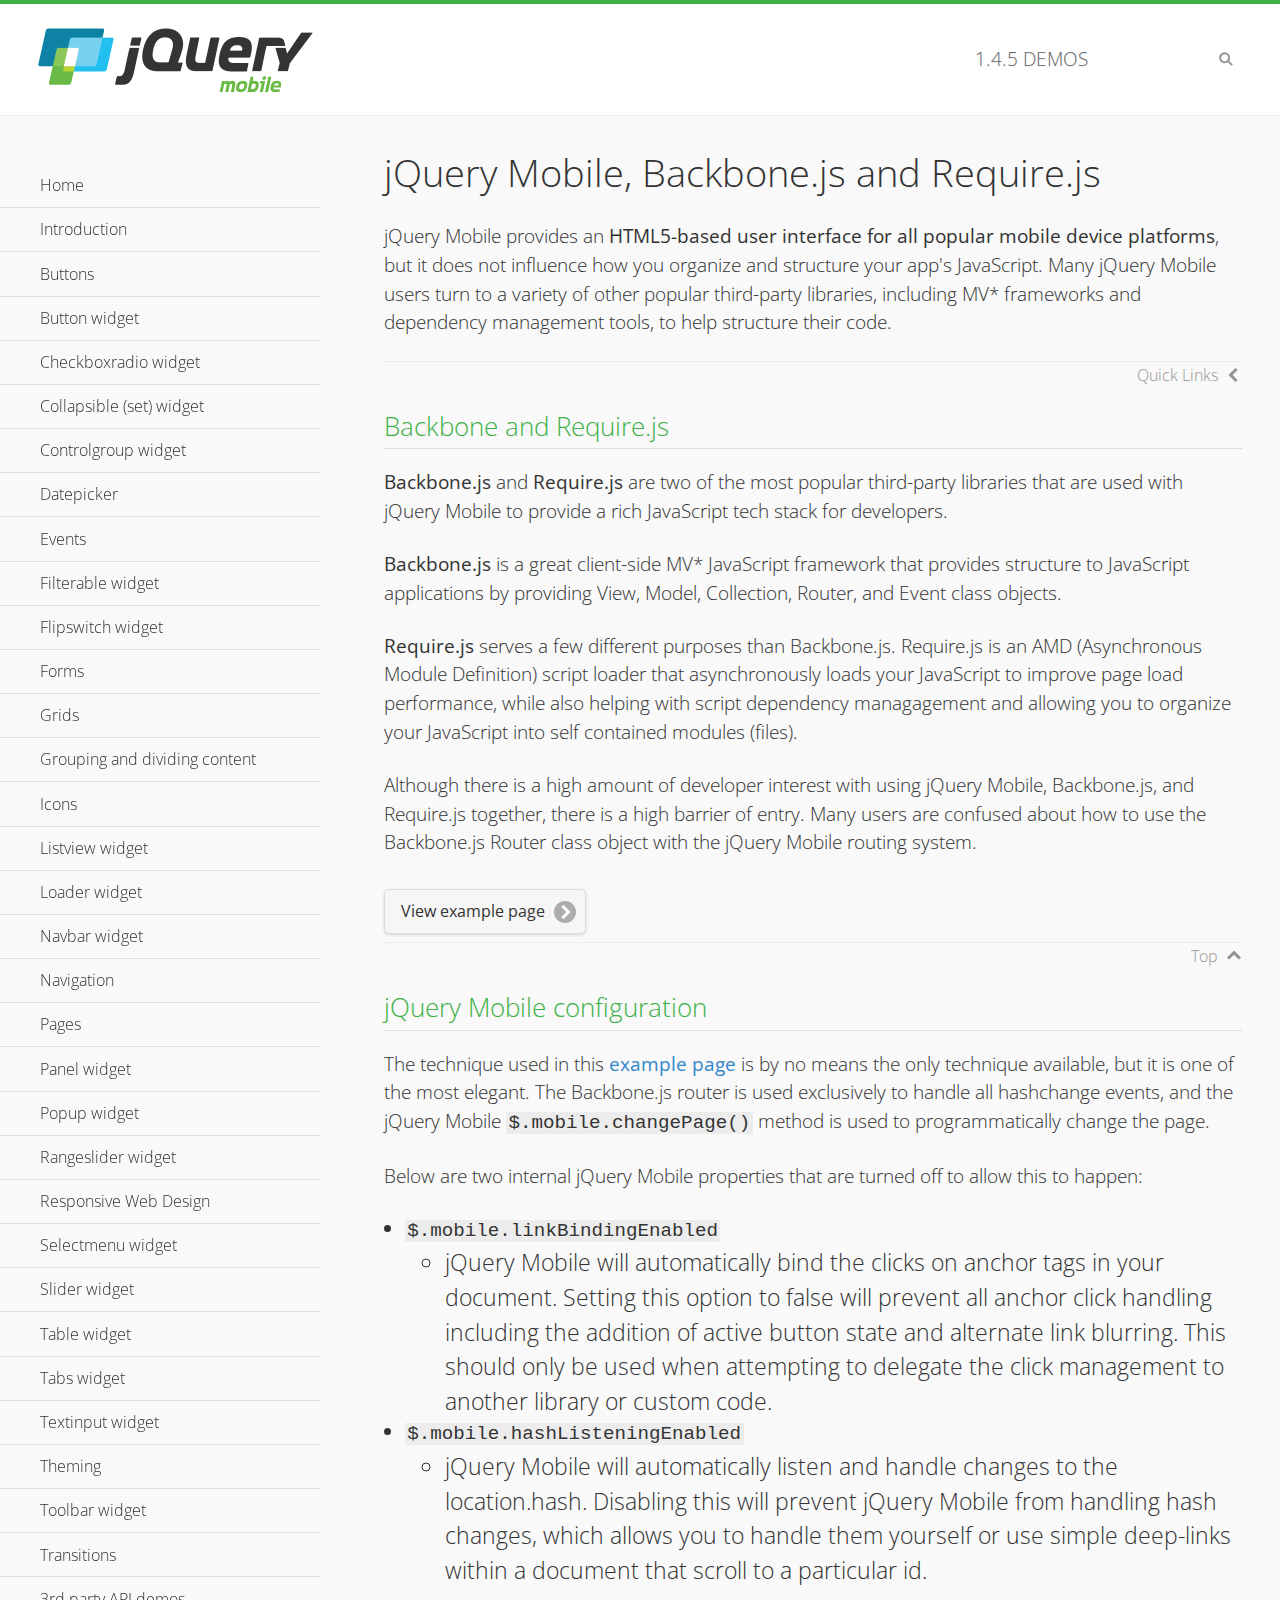
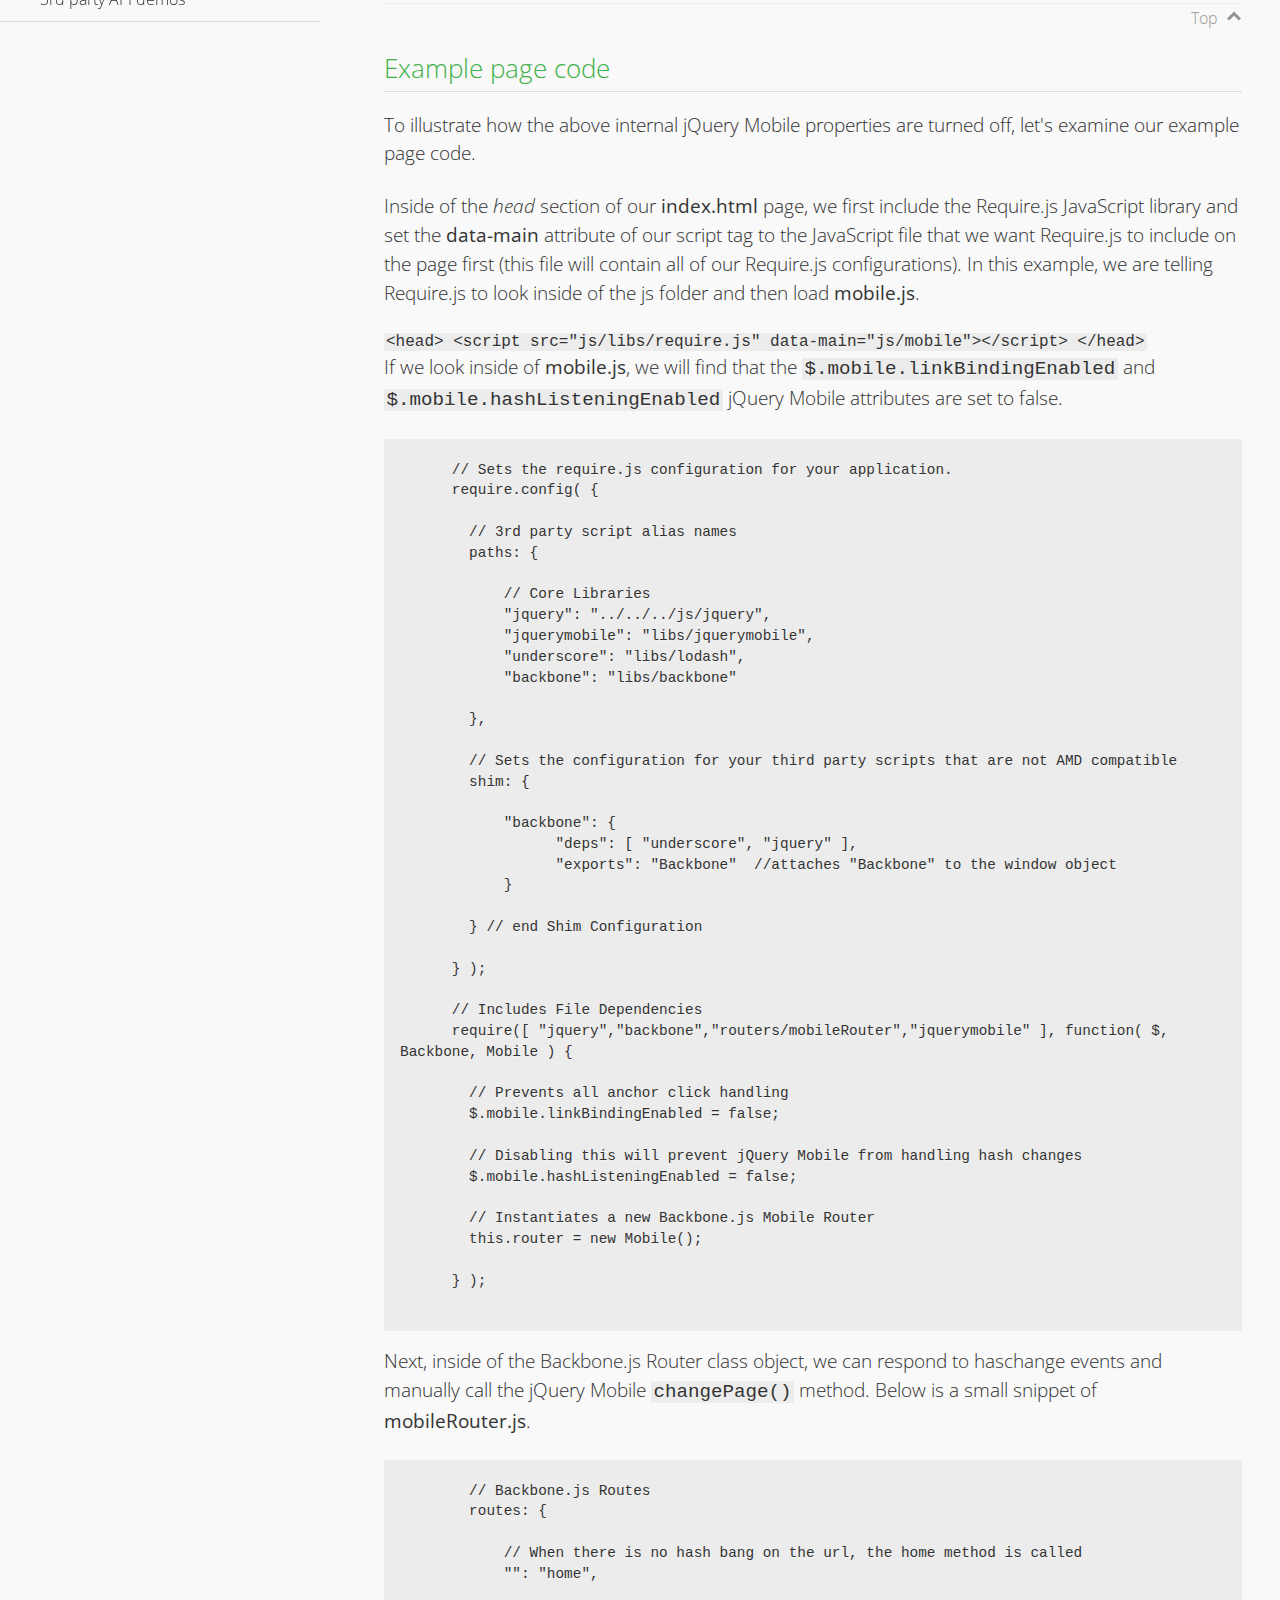
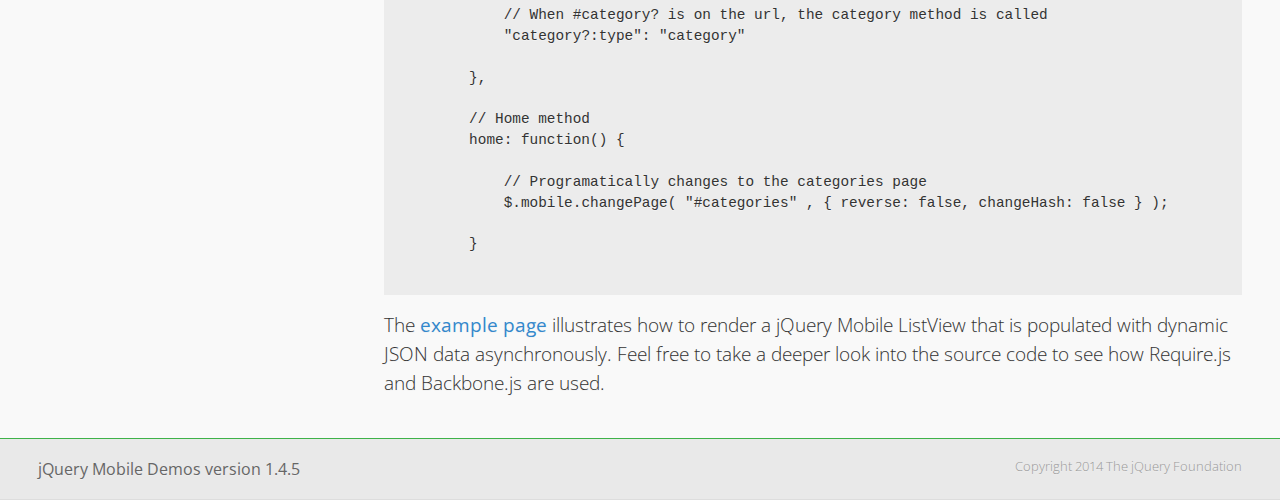
<file: Jquery Mobile(FrameWork)/demos/backbone-requirejs/index.html>
<!DOCTYPE html>
<html>
  <head>
  <meta charset="utf-8">
  <meta name="viewport" content="width=device-width, initial-scale=1">
  <title>jQuery Mobile - Backbone.js and Require.js Apps</title>
	<link rel="shortcut icon" href="../favicon.ico">
    <link rel="stylesheet" href="http://fonts.googleapis.com/css?family=Open+Sans:300,400,700">
	<link rel="stylesheet" href="../css/themes/default/jquery.mobile-1.4.5.min.css">
	<link rel="stylesheet" href="../_assets/css/jqm-demos.css">
	<script src="../js/jquery.js"></script>
	<script src="../_assets/js/index.js"></script>
	<script src="../js/jquery.mobile-1.4.5.min.js"></script>

</head>
<body>
<div data-role="page" class="jqm-demos" data-quicklinks="true">

    <div data-role="header" class="jqm-header">
		<h2><a href="../" title="jQuery Mobile Demos home"><img src="../_assets/img/jquery-logo.png" alt="jQuery Mobile"></a></h2>
		<p><span class="jqm-version"></span> Demos</p>
        <a href="#" class="jqm-navmenu-link ui-btn ui-btn-icon-notext ui-corner-all ui-icon-bars ui-nodisc-icon ui-alt-icon ui-btn-left">Menu</a>
        <a href="#" class="jqm-search-link ui-btn ui-btn-icon-notext ui-corner-all ui-icon-search ui-nodisc-icon ui-alt-icon ui-btn-right">Search</a>
    </div><!-- /header -->

	<div role="main" class="ui-content jqm-content">

      <h1>jQuery Mobile, Backbone.js and Require.js</h1>
      <p>jQuery Mobile provides an <strong>HTML5-based user interface for all popular mobile device platforms</strong>, but it does not influence how you organize and structure your app's JavaScript.  Many jQuery Mobile users turn to a variety of other popular third-party libraries, including MV* frameworks and dependency management tools, to help structure their code.
      </p>

	  <h2>Backbone and Require.js</h2>
      <p><strong>Backbone.js</strong> and <strong>Require.js</strong> are two of the most popular third-party libraries that are used with jQuery Mobile to provide a rich JavaScript tech stack for developers.
      </p>
      <p><strong>Backbone.js</strong> is a great client-side MV* JavaScript framework that provides structure to JavaScript applications by providing View, Model, Collection, Router, and Event class objects.
      </p>
      <p><strong>Require.js</strong> serves a few different purposes than Backbone.js. Require.js is an AMD (Asynchronous Module Definition) script loader that asynchronously loads your JavaScript to improve page load performance, while also helping with script dependency managagement and allowing you to organize your JavaScript into self contained modules (files).
      </p>
      <p>Although there is a high amount of developer interest with using jQuery Mobile, Backbone.js, and Require.js together, there is a high barrier of entry.  Many users are confused about how to use the Backbone.js Router class object with the jQuery Mobile routing system.</p>

	   <a href="backbone-require.html" rel="external" class="ui-btn ui-btn-inline ui-corner-all ui-shadow ui-btn-icon-right ui-icon-carat-r">View example page</a>

      <h2>jQuery Mobile configuration</h2>

      <p>The technique used in this <a href="backbone-require.html" rel="external">example page</a> is by no means the only technique available, but it is one of the most elegant.  The Backbone.js router is used exclusively to handle all hashchange events, and the jQuery Mobile <code>$.mobile.changePage()</code> method is used to programmatically change the page.</p>

      <p>Below are two internal jQuery Mobile properties that are turned off to allow this to happen:</p>

      <ul>
        <li><code>$.mobile.linkBindingEnabled</code>
          <ul>
            <li>jQuery Mobile will automatically bind the clicks on anchor tags in your document. Setting this option to false will prevent all anchor click handling including the addition of active button state and alternate link blurring. This should only be used when attempting to delegate the click management to another library or custom code.</li>
            </ul>
        </li>
        <li><code>$.mobile.hashListeningEnabled</code>
          <ul>
            <li>jQuery Mobile will automatically listen and handle changes to the location.hash. Disabling this will prevent jQuery Mobile from handling hash changes, which allows you to handle them yourself or use simple deep-links within a document that scroll to a particular id.</li>
            </ul>
        </li>
      </ul>

	  <h2>Example page code</h2>
      <p>To illustrate how the above internal jQuery Mobile properties are turned off, let's examine our example page code.</p>

      <p>Inside of the <em>head</em> section of our <strong>index.html</strong> page, we first include the Require.js JavaScript library and set the <strong>data-main</strong> attribute of our script tag to the JavaScript file that we want Require.js to include on the page first (this file will contain all of our Require.js configurations).  In this example, we are telling Require.js to look inside of the js folder and then load <strong>mobile.js</strong>.
      </p>

      <code>
        &lt;head&gt;
          &lt;script src=&quot;js/libs/require.js&quot; data-main=&quot;js/mobile&quot;&gt;&lt;/script&gt;
        &lt;/head&gt;
      </code>
      <p>If we look inside of <strong>mobile.js</strong>, we will find that the <code>$.mobile.linkBindingEnabled</code> and <code>$.mobile.hashListeningEnabled</code> jQuery Mobile attributes are set to false.
      </p>
      <pre>
      <code>
      // Sets the require.js configuration for your application.
      require.config( {

        // 3rd party script alias names
        paths: {

            // Core Libraries
            "jquery": "../../../js/jquery",
            "jquerymobile": "libs/jquerymobile",
            "underscore": "libs/lodash",
            "backbone": "libs/backbone"

        },

        // Sets the configuration for your third party scripts that are not AMD compatible
        shim: {

            "backbone": {
                  "deps": [ "underscore", "jquery" ],
                  "exports": "Backbone"  //attaches "Backbone" to the window object
            }

        } // end Shim Configuration

      } );

      // Includes File Dependencies
      require([ "jquery","backbone","routers/mobileRouter","jquerymobile" ], function( $, Backbone, Mobile ) {

        // Prevents all anchor click handling
        $.mobile.linkBindingEnabled = false;

        // Disabling this will prevent jQuery Mobile from handling hash changes
        $.mobile.hashListeningEnabled = false;

        // Instantiates a new Backbone.js Mobile Router
        this.router = new Mobile();

      } );
</code>
</pre>
<p>Next, inside of the Backbone.js Router class object, we can respond to haschange events and manually call the jQuery Mobile <code>changePage()</code> method.  Below is a small snippet of <strong>mobileRouter.js</strong>.</p>
<pre>
<code>
        // Backbone.js Routes
        routes: {

            // When there is no hash bang on the url, the home method is called
            "": "home",

            // When #category? is on the url, the category method is called
            "category?:type": "category"

        },

        // Home method
        home: function() {

            // Programatically changes to the categories page
            $.mobile.changePage( "#categories" , { reverse: false, changeHash: false } );

        }
</code>
</pre>

		<p>The <a href="backbone-require.html" rel="external">example page</a> illustrates how to render a jQuery Mobile ListView that is populated with dynamic JSON data asynchronously. Feel free to take a deeper look into the source code to see how Require.js and Backbone.js are used.</p>

    </div><!-- /content -->
	    <div data-role="panel" class="jqm-navmenu-panel" data-position="left" data-display="overlay" data-theme="a">
	    	<ul class="jqm-list ui-alt-icon ui-nodisc-icon">
<li data-filtertext="demos homepage" data-icon="home"><a href=".././">Home</a></li>
<li data-filtertext="introduction overview getting started"><a href="../intro/" data-ajax="false">Introduction</a></li>
<li data-filtertext="buttons button markup buttonmarkup method anchor link button element"><a href="../button-markup/" data-ajax="false">Buttons</a></li>
<li data-filtertext="form button widget input button submit reset"><a href="../button/" data-ajax="false">Button widget</a></li>
<li data-role="collapsible" data-enhanced="true" data-collapsed-icon="carat-d" data-expanded-icon="carat-u" data-iconpos="right" data-inset="false" class="ui-collapsible ui-collapsible-themed-content ui-collapsible-collapsed">
	<h3 class="ui-collapsible-heading ui-collapsible-heading-collapsed">
		<a href="#" class="ui-collapsible-heading-toggle ui-btn ui-btn-icon-right ui-btn-inherit ui-icon-carat-d">
		    Checkboxradio widget<span class="ui-collapsible-heading-status"> click to expand contents</span>
		</a>
	</h3>
	<div class="ui-collapsible-content ui-body-inherit ui-collapsible-content-collapsed" aria-hidden="true">
		<ul>
			<li data-filtertext="form checkboxradio widget checkbox input checkboxes controlgroups"><a href="../checkboxradio-checkbox/" data-ajax="false">Checkboxes</a></li>
			<li data-filtertext="form checkboxradio widget radio input radio buttons controlgroups"><a href="../checkboxradio-radio/" data-ajax="false">Radio buttons</a></li>
		</ul>
	</div>
</li>
<li data-role="collapsible" data-enhanced="true" data-collapsed-icon="carat-d" data-expanded-icon="carat-u" data-iconpos="right" data-inset="false" class="ui-collapsible ui-collapsible-themed-content ui-collapsible-collapsed">
	<h3 class="ui-collapsible-heading ui-collapsible-heading-collapsed">
		<a href="#" class="ui-collapsible-heading-toggle ui-btn ui-btn-icon-right ui-btn-inherit ui-icon-carat-d">
			Collapsible (set) widget<span class="ui-collapsible-heading-status"> click to expand contents</span>
		</a>
	</h3>
	<div class="ui-collapsible-content ui-body-inherit ui-collapsible-content-collapsed" aria-hidden="true">
		<ul>
			<li data-filtertext="collapsibles content formatting"><a href="../collapsible/" data-ajax="false">Collapsible</a></li>
			<li data-filtertext="dynamic collapsible set accordion append expand"><a href="../collapsible-dynamic/" data-ajax="false">Dynamic collapsibles</a></li>
			<li data-filtertext="accordions collapsible set widget content formatting grouped collapsibles"><a href="../collapsibleset/" data-ajax="false">Collapsible set</a></li>
		</ul>
	</div>
</li>
<li data-role="collapsible" data-enhanced="true" data-collapsed-icon="carat-d" data-expanded-icon="carat-u" data-iconpos="right" data-inset="false" class="ui-collapsible ui-collapsible-themed-content ui-collapsible-collapsed">
	<h3 class="ui-collapsible-heading ui-collapsible-heading-collapsed">
		<a href="#" class="ui-collapsible-heading-toggle ui-btn ui-btn-icon-right ui-btn-inherit ui-icon-carat-d">
			Controlgroup widget<span class="ui-collapsible-heading-status"> click to expand contents</span>
		</a>
	</h3>
	<div class="ui-collapsible-content ui-body-inherit ui-collapsible-content-collapsed" aria-hidden="true">
		<ul>
			<li data-filtertext="controlgroups selectmenu checkboxradio input grouped buttons horizontal vertical"><a href="../controlgroup/" data-ajax="false">Controlgroup</a></li>
			<li data-filtertext="dynamic controlgroup dynamically add buttons"><a href="../controlgroup-dynamic/" data-ajax="false">Dynamic controlgroups</a></li>
		</ul>
	</div>
</li>
<li data-filtertext="form datepicker widget date input"><a href="../datepicker/" data-ajax="false">Datepicker</a></li>
<li data-role="collapsible" data-enhanced="true" data-collapsed-icon="carat-d" data-expanded-icon="carat-u" data-iconpos="right" data-inset="false" class="ui-collapsible ui-collapsible-themed-content ui-collapsible-collapsed">
	<h3 class="ui-collapsible-heading ui-collapsible-heading-collapsed">
		<a href="#" class="ui-collapsible-heading-toggle ui-btn ui-btn-icon-right ui-btn-inherit ui-icon-carat-d">
			Events<span class="ui-collapsible-heading-status"> click to expand contents</span>
		</a>
	</h3>
	<div class="ui-collapsible-content ui-body-inherit ui-collapsible-content-collapsed" aria-hidden="true">
		<ul>
			<li data-filtertext="swipe to delete list items listviews swipe events"><a href="../swipe-list/" data-ajax="false">Swipe list items</a></li>
			<li data-filtertext="swipe to navigate swipe page navigation swipe events"><a href="../swipe-page/" data-ajax="false">Swipe page navigation</a></li>
		</ul>
	</div>
</li>
<li data-filtertext="filterable filter elements sorting searching listview table"><a href="../filterable/" data-ajax="false">Filterable widget</a></li>
<li data-filtertext="form flipswitch widget flip toggle switch binary select checkbox input"><a href="../flipswitch/" data-ajax="false">Flipswitch widget</a></li>
<li data-role="collapsible" data-enhanced="true" data-collapsed-icon="carat-d" data-expanded-icon="carat-u" data-iconpos="right" data-inset="false" class="ui-collapsible ui-collapsible-themed-content ui-collapsible-collapsed">
	<h3 class="ui-collapsible-heading ui-collapsible-heading-collapsed">
		<a href="#" class="ui-collapsible-heading-toggle ui-btn ui-btn-icon-right ui-btn-inherit ui-icon-carat-d">
			Forms<span class="ui-collapsible-heading-status"> click to expand contents</span>
		</a>
	</h3>
	<div class="ui-collapsible-content ui-body-inherit ui-collapsible-content-collapsed" aria-hidden="true">
		<ul>
			<li data-filtertext="forms text checkbox radio range button submit reset inputs selects textarea slider flipswitch label form elements"><a href="../forms/" data-ajax="false">Forms</a></li>
			<li data-filtertext="form hide labels hidden accessible ui-hidden-accessible forms"><a href="../forms-label-hidden-accessible/" data-ajax="false">Hide labels</a></li>
			<li data-filtertext="form field containers fieldcontain ui-field-contain forms"><a href="../forms-field-contain/" data-ajax="false">Field containers</a></li>
			<li data-filtertext="forms disabled form elements"><a href="../forms-disabled/" data-ajax="false">Forms disabled</a></li>
			<li data-filtertext="forms gallery examples overview forms text checkbox radio range button submit reset inputs selects textarea slider flipswitch label form elements"><a href="../forms-gallery/" data-ajax="false">Forms gallery</a></li>
		</ul>
	</div>
</li>
<li data-role="collapsible" data-enhanced="true" data-collapsed-icon="carat-d" data-expanded-icon="carat-u" data-iconpos="right" data-inset="false" class="ui-collapsible ui-collapsible-themed-content ui-collapsible-collapsed">
	<h3 class="ui-collapsible-heading ui-collapsible-heading-collapsed">
		<a href="#" class="ui-collapsible-heading-toggle ui-btn ui-btn-icon-right ui-btn-inherit ui-icon-carat-d">
			Grids<span class="ui-collapsible-heading-status"> click to expand contents</span>
		</a>
	</h3>
	<div class="ui-collapsible-content ui-body-inherit ui-collapsible-content-collapsed" aria-hidden="true">
		<ul>
			<li data-filtertext="grids columns blocks content formatting rwd responsive css framework"><a href="../grids/" data-ajax="false">Grids</a></li>
			<li data-filtertext="buttons in grids css framework"><a href="../grids-buttons/" data-ajax="false">Buttons in grids</a></li>
			<li data-filtertext="custom responsive grids rwd css framework"><a href="../grids-custom-responsive/" data-ajax="false">Custom responsive grids</a></li>
		</ul>
	</div>
</li>
<li data-filtertext="blocks content formatting sections heading"><a href="../body-bar-classes/" data-ajax="false">Grouping and dividing content</a></li>
<li data-role="collapsible" data-enhanced="true" data-collapsed-icon="carat-d" data-expanded-icon="carat-u" data-iconpos="right" data-inset="false" class="ui-collapsible ui-collapsible-themed-content ui-collapsible-collapsed">
	<h3 class="ui-collapsible-heading ui-collapsible-heading-collapsed">
		<a href="#" class="ui-collapsible-heading-toggle ui-btn ui-btn-icon-right ui-btn-inherit ui-icon-carat-d">
			Icons<span class="ui-collapsible-heading-status"> click to expand contents</span>
		</a>
	</h3>
	<div class="ui-collapsible-content ui-body-inherit ui-collapsible-content-collapsed" aria-hidden="true">
		<ul>
			<li data-filtertext="button icons svg disc alt custom icon position"><a href="../icons/" data-ajax="false">Icons</a></li>
			<li data-filtertext=""><a href="../icons-grunticon/" data-ajax="false">Grunticon loader</a></li>
		</ul>
	</div>
</li>
<li data-role="collapsible" data-enhanced="true" data-collapsed-icon="carat-d" data-expanded-icon="carat-u" data-iconpos="right" data-inset="false" class="ui-collapsible ui-collapsible-themed-content ui-collapsible-collapsed">
	<h3 class="ui-collapsible-heading ui-collapsible-heading-collapsed">
		<a href="#" class="ui-collapsible-heading-toggle ui-btn ui-btn-icon-right ui-btn-inherit ui-icon-carat-d">
			Listview widget<span class="ui-collapsible-heading-status"> click to expand contents</span>
		</a>
	</h3>
	<div class="ui-collapsible-content ui-body-inherit ui-collapsible-content-collapsed" aria-hidden="true">
		<ul>
			<li data-filtertext="listview widget thumbnails icons nested split button collapsible ul ol"><a href="../listview/" data-ajax="false">Listview</a></li>
			<li data-filtertext="autocomplete filterable reveal listview filtertextbeforefilter placeholder"><a href="../listview-autocomplete/" data-ajax="false">Listview autocomplete</a></li>
			<li data-filtertext="autocomplete filterable reveal listview remote data filtertextbeforefilter placeholder"><a href="../listview-autocomplete-remote/" data-ajax="false">Listview autocomplete remote data</a></li>
			<li data-filtertext="autodividers anchor jump scroll linkbars listview lists ul ol"><a href="../listview-autodividers-linkbar/" data-ajax="false">Listview autodividers linkbar</a></li>
			<li data-filtertext="listview autodividers selector autodividersselector lists ul ol"><a href="../listview-autodividers-selector/" data-ajax="false">Listview autodividers selector</a></li>
			<li data-filtertext="listview nested list items"><a href="../listview-nested-lists/" data-ajax="false">Nested Listviews</a></li>
			<li data-filtertext="listview collapsible list items flat"><a href="../listview-collapsible-item-flat/" data-ajax="false">Listview collapsible list items (flat)</a></li>
			<li data-filtertext="listview collapsible list indented"><a href="../listview-collapsible-item-indented/" data-ajax="false">Listview collapsible list items (indented)</a></li>
			<li data-filtertext="grid listview responsive grids responsive listviews lists ul"><a href="../listview-grid/" data-ajax="false">Listview responsive grid</a></li>
		</ul>
	</div>
</li>
<li data-filtertext="loader widget page loading navigation overlay spinner"><a href="../loader/" data-ajax="false">Loader widget</a></li>
<li data-filtertext="navbar widget navmenu toolbars header footer"><a href="../navbar/" data-ajax="false">Navbar widget</a></li>
<li data-role="collapsible" data-enhanced="true" data-collapsed-icon="carat-d" data-expanded-icon="carat-u" data-iconpos="right" data-inset="false" class="ui-collapsible ui-collapsible-themed-content ui-collapsible-collapsed">
	<h3 class="ui-collapsible-heading ui-collapsible-heading-collapsed">
		<a href="#" class="ui-collapsible-heading-toggle ui-btn ui-btn-icon-right ui-btn-inherit ui-icon-carat-d">
			Navigation<span class="ui-collapsible-heading-status"> click to expand contents</span>
		</a>
	</h3>
	<div class="ui-collapsible-content ui-body-inherit ui-collapsible-content-collapsed" aria-hidden="true">
		<ul>
			<li data-filtertext="ajax navigation navigate widget history event method"><a href="../navigation/" data-ajax="false">Navigation</a></li>
			<li data-filtertext="linking pages page links navigation ajax prefetch cache"><a href="../navigation-linking-pages/" data-ajax="false">Linking pages</a></li>
			<!-- <li data-filtertext="php redirect server redirection server-side navigation"><a href="../navigation-php-redirect/" data-ajax="false">PHP redirect demo</a></li>-->
			<li data-filtertext="navigation redirection hash query"><a href="../navigation-hash-processing/" data-ajax="false">Hash processing demo</a></li>
			<li data-filtertext="navigation redirection hash query"><a href="../page-events/" data-ajax="false">Page Navigation Events</a></li>
		</ul>
	</div>
</li>
<li data-role="collapsible" data-enhanced="true" data-collapsed-icon="carat-d" data-expanded-icon="carat-u" data-iconpos="right" data-inset="false" class="ui-collapsible ui-collapsible-themed-content ui-collapsible-collapsed">
	<h3 class="ui-collapsible-heading ui-collapsible-heading-collapsed">
		<a href="#" class="ui-collapsible-heading-toggle ui-btn ui-btn-icon-right ui-btn-inherit ui-icon-carat-d">
			Pages<span class="ui-collapsible-heading-status"> click to expand contents</span>
		</a>
	</h3>
	<div class="ui-collapsible-content ui-body-inherit ui-collapsible-content-collapsed" aria-hidden="true">
		<ul>
			<li data-filtertext="pages page widget ajax navigation"><a href="../pages/" data-ajax="false">Pages</a></li>
			<li data-filtertext="single page"><a href="../pages-single-page/" data-ajax="false">Single page</a></li>
			<li data-filtertext="multipage multi-page page"><a href="../pages-multi-page/" data-ajax="false">Multi-page template</a></li>
			<li data-filtertext="dialog page widget modal popup"><a href="../pages-dialog/" data-ajax="false">Dialog page</a></li>
		</ul>
	</div>
</li>
<li data-role="collapsible" data-enhanced="true" data-collapsed-icon="carat-d" data-expanded-icon="carat-u" data-iconpos="right" data-inset="false" class="ui-collapsible ui-collapsible-themed-content ui-collapsible-collapsed">
	<h3 class="ui-collapsible-heading ui-collapsible-heading-collapsed">
		<a href="#" class="ui-collapsible-heading-toggle ui-btn ui-btn-icon-right ui-btn-inherit ui-icon-carat-d">
			Panel widget<span class="ui-collapsible-heading-status"> click to expand contents</span>
		</a>
	</h3>
	<div class="ui-collapsible-content ui-body-inherit ui-collapsible-content-collapsed" aria-hidden="true">
		<ul>
			<li data-filtertext="panel widget sliding panels reveal push overlay responsive"><a href="../panel/" data-ajax="false">Panel</a></li>
			<li data-filtertext=""><a href="../panel-external/" data-ajax="false">External panels</a></li>
			<li data-filtertext="panel "><a href="../panel-fixed/" data-ajax="false">Fixed panels</a></li>
			<li data-filtertext="panel slide panels sliding panels shadow rwd responsive breakpoint"><a href="../panel-responsive/" data-ajax="false">Panels responsive</a></li>
			<li data-filtertext="panel custom style custom panel width reveal shadow listview panel styling page background wrapper"><a href="../panel-styling/" data-ajax="false">Custom panel style</a></li>
			<li data-filtertext="panel open on swipe"><a href="../panel-swipe-open/" data-ajax="false">Panel open on swipe</a></li>
			<li data-filtertext="panels outside page internal external toolbars"><a href="../panel-external-internal/" data-ajax="false">Panel external and internal</a></li>
		</ul>
	</div>
</li>
<li data-role="collapsible" data-enhanced="true" data-collapsed-icon="carat-d" data-expanded-icon="carat-u" data-iconpos="right" data-inset="false" class="ui-collapsible ui-collapsible-themed-content ui-collapsible-collapsed">
	<h3 class="ui-collapsible-heading ui-collapsible-heading-collapsed">
		<a href="#" class="ui-collapsible-heading-toggle ui-btn ui-btn-icon-right ui-btn-inherit ui-icon-carat-d">
			Popup widget<span class="ui-collapsible-heading-status"> click to expand contents</span>
		</a>
	</h3>
	<div class="ui-collapsible-content ui-body-inherit ui-collapsible-content-collapsed" aria-hidden="true">
		<ul>
			<li data-filtertext="popup widget popups dialog modal transition tooltip lightbox form overlay screen flip pop fade transition"><a href="../popup/" data-ajax="false">Popup</a></li>
			<li data-filtertext="popup alignment position"><a href="../popup-alignment/" data-ajax="false">Popup alignment</a></li>
			<li data-filtertext="popup arrow size popups popover"><a href="../popup-arrow-size/" data-ajax="false">Popup arrow size</a></li>
			<li data-filtertext="dynamic popups popup images lightbox"><a href="../popup-dynamic/" data-ajax="false">Dynamic popups</a></li>
			<li data-filtertext="popups with iframes scaling"><a href="../popup-iframe/" data-ajax="false">Popups with iframes</a></li>
			<li data-filtertext="popup image scaling"><a href="../popup-image-scaling/" data-ajax="false">Popup image scaling</a></li>
			<li data-filtertext="external popup outside multi-page"><a href="../popup-outside-multipage/" data-ajax="false">Popup outside multi-page</a></li>
		</ul>
	</div>
</li>
<li data-filtertext="form rangeslider widget dual sliders dual handle sliders range input"><a href="../rangeslider/" data-ajax="false">Rangeslider widget</a></li>
<li data-filtertext="responsive web design rwd adaptive progressive enhancement PE accessible mobile breakpoints media query media queries"><a href="../rwd/" data-ajax="false">Responsive Web Design</a></li>
<li data-role="collapsible" data-enhanced="true" data-collapsed-icon="carat-d" data-expanded-icon="carat-u" data-iconpos="right" data-inset="false" class="ui-collapsible ui-collapsible-themed-content ui-collapsible-collapsed">
	<h3 class="ui-collapsible-heading ui-collapsible-heading-collapsed">
		<a href="#" class="ui-collapsible-heading-toggle ui-btn ui-btn-icon-right ui-btn-inherit ui-icon-carat-d">
			Selectmenu widget<span class="ui-collapsible-heading-status"> click to expand contents</span>
		</a>
	</h3>
	<div class="ui-collapsible-content ui-body-inherit ui-collapsible-content-collapsed" aria-hidden="true">
		<ul>
			<li data-filtertext="form selectmenu widget select input custom select menu selects"><a href="../selectmenu/" data-ajax="false">Selectmenu</a></li>
			<li data-filtertext="form custom select menu selectmenu widget custom menu option optgroup multiple selects"><a href="../selectmenu-custom/" data-ajax="false">Custom select menu</a></li>
			<li data-filtertext="filterable select filter popup dialog"><a href="../selectmenu-custom-filter/" data-ajax="false">Custom select menu with filter</a></li>
		</ul>
	</div>
</li>
<li data-role="collapsible" data-enhanced="true" data-collapsed-icon="carat-d" data-expanded-icon="carat-u" data-iconpos="right" data-inset="false" class="ui-collapsible ui-collapsible-themed-content ui-collapsible-collapsed">
	<h3 class="ui-collapsible-heading ui-collapsible-heading-collapsed">
		<a href="#" class="ui-collapsible-heading-toggle ui-btn ui-btn-icon-right ui-btn-inherit ui-icon-carat-d">
			Slider widget<span class="ui-collapsible-heading-status"> click to expand contents</span>
		</a>
	</h3>
	<div class="ui-collapsible-content ui-body-inherit ui-collapsible-content-collapsed" aria-hidden="true">
		<ul>
			<li data-filtertext="form slider widget range input single sliders"><a href="../slider/" data-ajax="false">Slider</a></li>
			<li data-filtertext="form slider widget flipswitch slider binary select flip toggle switch"><a href="../slider-flipswitch/" data-ajax="false">Slider flip toggle switch</a></li>
			<li data-filtertext="form slider tooltip handle value input range sliders"><a href="../slider-tooltip/" data-ajax="false">Slider tooltip</a></li>
		</ul>
	</div>
</li>
<li data-role="collapsible" data-enhanced="true" data-collapsed-icon="carat-d" data-expanded-icon="carat-u" data-iconpos="right" data-inset="false" class="ui-collapsible ui-collapsible-themed-content ui-collapsible-collapsed">
	<h3 class="ui-collapsible-heading ui-collapsible-heading-collapsed">
		<a href="#" class="ui-collapsible-heading-toggle ui-btn ui-btn-icon-right ui-btn-inherit ui-icon-carat-d">
			Table widget<span class="ui-collapsible-heading-status"> click to expand contents</span>
		</a>
	</h3>
	<div class="ui-collapsible-content ui-body-inherit ui-collapsible-content-collapsed" aria-hidden="true">
		<ul>
			<li data-filtertext="table widget reflow column toggle th td responsive tables rwd hide show tabular"><a href="../table-column-toggle/" data-ajax="false">Table Column Toggle</a></li>
			<li data-filtertext="table column toggle phone comparison demo"><a href="../table-column-toggle-example/" data-ajax="false">Table Column Toggle demo</a></li>
			<li data-filtertext="responsive tables table column toggle heading groups rwd breakpoint"><a href="../table-column-toggle-heading-groups/" data-ajax="false">Table Column Toggle heading groups</a></li>
			<li data-filtertext="responsive tables table column toggle hide rwd breakpoint customization options"><a href="../table-column-toggle-options/" data-ajax="false">Table Column Toggle options</a></li>
			<li data-filtertext="table reflow th td responsive rwd columns tabular"><a href="../table-reflow/" data-ajax="false">Table Reflow</a></li>
			<li data-filtertext="responsive tables table reflow heading groups rwd breakpoint"><a href="../table-reflow-heading-groups/" data-ajax="false">Table Reflow heading groups</a></li>
			<li data-filtertext="responsive tables table reflow stripes strokes table style"><a href="../table-reflow-stripes-strokes/" data-ajax="false">Table Reflow stripes and strokes</a></li>
			<li data-filtertext="responsive tables table reflow stack custom styles"><a href="../table-reflow-styling/" data-ajax="false">Table Reflow custom styles</a></li>
		</ul>
	</div>
</li>
<li data-filtertext="ui tabs widget"><a href="../tabs/" data-ajax="false">Tabs widget</a></li>
<li data-filtertext="form textinput widget text input textarea number date time tel email file color password"><a href="../textinput/" data-ajax="false">Textinput widget</a></li>
<li data-role="collapsible" data-enhanced="true" data-collapsed-icon="carat-d" data-expanded-icon="carat-u" data-iconpos="right" data-inset="false" class="ui-collapsible ui-collapsible-themed-content ui-collapsible-collapsed">
	<h3 class="ui-collapsible-heading ui-collapsible-heading-collapsed">
		<a href="#" class="ui-collapsible-heading-toggle ui-btn ui-btn-icon-right ui-btn-inherit ui-icon-carat-d">
			Theming<span class="ui-collapsible-heading-status"> click to expand contents</span>
		</a>
	</h3>
	<div class="ui-collapsible-content ui-body-inherit ui-collapsible-content-collapsed" aria-hidden="true">
		<ul>
			<li data-filtertext="default theme swatches theming style css"><a href="../theme-default/" data-ajax="false">Default theme</a></li>
			<li data-filtertext="classic theme old theme swatches theming style css"><a href="../theme-classic/" data-ajax="false">Classic theme</a></li>
		</ul>
	</div>
</li>
<li data-role="collapsible" data-enhanced="true" data-collapsed-icon="carat-d" data-expanded-icon="carat-u" data-iconpos="right" data-inset="false" class="ui-collapsible ui-collapsible-themed-content ui-collapsible-collapsed">
	<h3 class="ui-collapsible-heading ui-collapsible-heading-collapsed">
		<a href="#" class="ui-collapsible-heading-toggle ui-btn ui-btn-icon-right ui-btn-inherit ui-icon-carat-d">
			Toolbar widget<span class="ui-collapsible-heading-status"> click to expand contents</span>
		</a>
	</h3>
	<div class="ui-collapsible-content ui-body-inherit ui-collapsible-content-collapsed" aria-hidden="true">
		<ul>
			<li data-filtertext="toolbar widget header footer toolbars fixed fullscreen external sections"><a href="../toolbar/" data-ajax="false">Toolbar</a></li>
			<li data-filtertext="dynamic toolbars dynamically add toolbar header footer"><a href="../toolbar-dynamic/" data-ajax="false">Dynamic toolbars</a></li>
			<li data-filtertext="external toolbars header footer"><a href="../toolbar-external/" data-ajax="false">External toolbars</a></li>
			<li data-filtertext="fixed toolbars header footer"><a href="../toolbar-fixed/" data-ajax="false">Fixed toolbars</a></li>
			<li data-filtertext="fixed fullscreen toolbars header footer"><a href="../toolbar-fixed-fullscreen/" data-ajax="false">Fullscreen toolbars</a></li>
			<li data-filtertext="external fixed toolbars header footer"><a href="../toolbar-fixed-external/" data-ajax="false">Fixed external toolbars</a></li>
			<li data-filtertext="external persistent toolbars header footer navbar navmenu"><a href="../toolbar-fixed-persistent/" data-ajax="false">Persistent toolbars</a></li>
			<li data-filtertext="external ajax optimized toolbars persistent toolbars header footer navbar"><a href="../toolbar-fixed-persistent-optimized/" data-ajax="false">Ajax optimized toolbars</a></li>
			<li data-filtertext="form in toolbars header footer"><a href="../toolbar-fixed-forms/" data-ajax="false">Form in toolbar</a></li>
		</ul>
	</div>
</li>
<li data-filtertext="page transitions animated pages popup navigation flip slide fade pop"><a href="../transitions/" data-ajax="false">Transitions</a></li>
<li data-role="collapsible" data-enhanced="true" data-collapsed-icon="carat-d" data-expanded-icon="carat-u" data-iconpos="right" data-inset="false" class="ui-collapsible ui-collapsible-themed-content ui-collapsible-collapsed">
	<h3 class="ui-collapsible-heading ui-collapsible-heading-collapsed">
		<a href="#" class="ui-collapsible-heading-toggle ui-btn ui-btn-icon-right ui-btn-inherit ui-icon-carat-d">
			3rd party API demos<span class="ui-collapsible-heading-status"> click to expand contents</span>
		</a>
	</h3>
	<div class="ui-collapsible-content ui-body-inherit ui-collapsible-content-collapsed" aria-hidden="true">
		<ul>
			<li data-filtertext="backbone requirejs navigation router"><a href="../backbone-requirejs/" data-ajax="false">Backbone RequireJS</a></li>
			<li data-filtertext="google maps geolocation demo"><a href="../map-geolocation/" data-ajax="false">Google Maps geolocation</a></li>
			<li data-filtertext="google maps hybrid"><a href="../map-list-toggle/" data-ajax="false">Google Maps list toggle</a></li>
		</ul>
	</div>
</li>



		     </ul>
		</div><!-- /panel -->


    <div data-role="footer" data-position="fixed" data-tap-toggle="false" class="jqm-footer">
        <p>jQuery Mobile Demos version <span class="jqm-version"></span></p>
        <p>Copyright 2014 The jQuery Foundation</p>
    </div><!-- /footer -->
	<!-- TODO: This should become an external panel so we can add input to markup (unique ID) -->
    <div data-role="panel" class="jqm-search-panel" data-position="right" data-display="overlay" data-theme="a">
		<div class="jqm-search">
			<ul class="jqm-list" data-filter-placeholder="Search demos..." data-filter-reveal="true">
<li data-filtertext="demos homepage" data-icon="home"><a href=".././">Home</a></li>
<li data-filtertext="introduction overview getting started"><a href="../intro/" data-ajax="false">Introduction</a></li>
<li data-filtertext="buttons button markup buttonmarkup method anchor link button element"><a href="../button-markup/" data-ajax="false">Buttons</a></li>
<li data-filtertext="form button widget input button submit reset"><a href="../button/" data-ajax="false">Button widget</a></li>
<li data-role="collapsible" data-enhanced="true" data-collapsed-icon="carat-d" data-expanded-icon="carat-u" data-iconpos="right" data-inset="false" class="ui-collapsible ui-collapsible-themed-content ui-collapsible-collapsed">
	<h3 class="ui-collapsible-heading ui-collapsible-heading-collapsed">
		<a href="#" class="ui-collapsible-heading-toggle ui-btn ui-btn-icon-right ui-btn-inherit ui-icon-carat-d">
		    Checkboxradio widget<span class="ui-collapsible-heading-status"> click to expand contents</span>
		</a>
	</h3>
	<div class="ui-collapsible-content ui-body-inherit ui-collapsible-content-collapsed" aria-hidden="true">
		<ul>
			<li data-filtertext="form checkboxradio widget checkbox input checkboxes controlgroups"><a href="../checkboxradio-checkbox/" data-ajax="false">Checkboxes</a></li>
			<li data-filtertext="form checkboxradio widget radio input radio buttons controlgroups"><a href="../checkboxradio-radio/" data-ajax="false">Radio buttons</a></li>
		</ul>
	</div>
</li>
<li data-role="collapsible" data-enhanced="true" data-collapsed-icon="carat-d" data-expanded-icon="carat-u" data-iconpos="right" data-inset="false" class="ui-collapsible ui-collapsible-themed-content ui-collapsible-collapsed">
	<h3 class="ui-collapsible-heading ui-collapsible-heading-collapsed">
		<a href="#" class="ui-collapsible-heading-toggle ui-btn ui-btn-icon-right ui-btn-inherit ui-icon-carat-d">
			Collapsible (set) widget<span class="ui-collapsible-heading-status"> click to expand contents</span>
		</a>
	</h3>
	<div class="ui-collapsible-content ui-body-inherit ui-collapsible-content-collapsed" aria-hidden="true">
		<ul>
			<li data-filtertext="collapsibles content formatting"><a href="../collapsible/" data-ajax="false">Collapsible</a></li>
			<li data-filtertext="dynamic collapsible set accordion append expand"><a href="../collapsible-dynamic/" data-ajax="false">Dynamic collapsibles</a></li>
			<li data-filtertext="accordions collapsible set widget content formatting grouped collapsibles"><a href="../collapsibleset/" data-ajax="false">Collapsible set</a></li>
		</ul>
	</div>
</li>
<li data-role="collapsible" data-enhanced="true" data-collapsed-icon="carat-d" data-expanded-icon="carat-u" data-iconpos="right" data-inset="false" class="ui-collapsible ui-collapsible-themed-content ui-collapsible-collapsed">
	<h3 class="ui-collapsible-heading ui-collapsible-heading-collapsed">
		<a href="#" class="ui-collapsible-heading-toggle ui-btn ui-btn-icon-right ui-btn-inherit ui-icon-carat-d">
			Controlgroup widget<span class="ui-collapsible-heading-status"> click to expand contents</span>
		</a>
	</h3>
	<div class="ui-collapsible-content ui-body-inherit ui-collapsible-content-collapsed" aria-hidden="true">
		<ul>
			<li data-filtertext="controlgroups selectmenu checkboxradio input grouped buttons horizontal vertical"><a href="../controlgroup/" data-ajax="false">Controlgroup</a></li>
			<li data-filtertext="dynamic controlgroup dynamically add buttons"><a href="../controlgroup-dynamic/" data-ajax="false">Dynamic controlgroups</a></li>
		</ul>
	</div>
</li>
<li data-filtertext="form datepicker widget date input"><a href="../datepicker/" data-ajax="false">Datepicker</a></li>
<li data-role="collapsible" data-enhanced="true" data-collapsed-icon="carat-d" data-expanded-icon="carat-u" data-iconpos="right" data-inset="false" class="ui-collapsible ui-collapsible-themed-content ui-collapsible-collapsed">
	<h3 class="ui-collapsible-heading ui-collapsible-heading-collapsed">
		<a href="#" class="ui-collapsible-heading-toggle ui-btn ui-btn-icon-right ui-btn-inherit ui-icon-carat-d">
			Events<span class="ui-collapsible-heading-status"> click to expand contents</span>
		</a>
	</h3>
	<div class="ui-collapsible-content ui-body-inherit ui-collapsible-content-collapsed" aria-hidden="true">
		<ul>
			<li data-filtertext="swipe to delete list items listviews swipe events"><a href="../swipe-list/" data-ajax="false">Swipe list items</a></li>
			<li data-filtertext="swipe to navigate swipe page navigation swipe events"><a href="../swipe-page/" data-ajax="false">Swipe page navigation</a></li>
		</ul>
	</div>
</li>
<li data-filtertext="filterable filter elements sorting searching listview table"><a href="../filterable/" data-ajax="false">Filterable widget</a></li>
<li data-filtertext="form flipswitch widget flip toggle switch binary select checkbox input"><a href="../flipswitch/" data-ajax="false">Flipswitch widget</a></li>
<li data-role="collapsible" data-enhanced="true" data-collapsed-icon="carat-d" data-expanded-icon="carat-u" data-iconpos="right" data-inset="false" class="ui-collapsible ui-collapsible-themed-content ui-collapsible-collapsed">
	<h3 class="ui-collapsible-heading ui-collapsible-heading-collapsed">
		<a href="#" class="ui-collapsible-heading-toggle ui-btn ui-btn-icon-right ui-btn-inherit ui-icon-carat-d">
			Forms<span class="ui-collapsible-heading-status"> click to expand contents</span>
		</a>
	</h3>
	<div class="ui-collapsible-content ui-body-inherit ui-collapsible-content-collapsed" aria-hidden="true">
		<ul>
			<li data-filtertext="forms text checkbox radio range button submit reset inputs selects textarea slider flipswitch label form elements"><a href="../forms/" data-ajax="false">Forms</a></li>
			<li data-filtertext="form hide labels hidden accessible ui-hidden-accessible forms"><a href="../forms-label-hidden-accessible/" data-ajax="false">Hide labels</a></li>
			<li data-filtertext="form field containers fieldcontain ui-field-contain forms"><a href="../forms-field-contain/" data-ajax="false">Field containers</a></li>
			<li data-filtertext="forms disabled form elements"><a href="../forms-disabled/" data-ajax="false">Forms disabled</a></li>
			<li data-filtertext="forms gallery examples overview forms text checkbox radio range button submit reset inputs selects textarea slider flipswitch label form elements"><a href="../forms-gallery/" data-ajax="false">Forms gallery</a></li>
		</ul>
	</div>
</li>
<li data-role="collapsible" data-enhanced="true" data-collapsed-icon="carat-d" data-expanded-icon="carat-u" data-iconpos="right" data-inset="false" class="ui-collapsible ui-collapsible-themed-content ui-collapsible-collapsed">
	<h3 class="ui-collapsible-heading ui-collapsible-heading-collapsed">
		<a href="#" class="ui-collapsible-heading-toggle ui-btn ui-btn-icon-right ui-btn-inherit ui-icon-carat-d">
			Grids<span class="ui-collapsible-heading-status"> click to expand contents</span>
		</a>
	</h3>
	<div class="ui-collapsible-content ui-body-inherit ui-collapsible-content-collapsed" aria-hidden="true">
		<ul>
			<li data-filtertext="grids columns blocks content formatting rwd responsive css framework"><a href="../grids/" data-ajax="false">Grids</a></li>
			<li data-filtertext="buttons in grids css framework"><a href="../grids-buttons/" data-ajax="false">Buttons in grids</a></li>
			<li data-filtertext="custom responsive grids rwd css framework"><a href="../grids-custom-responsive/" data-ajax="false">Custom responsive grids</a></li>
		</ul>
	</div>
</li>
<li data-filtertext="blocks content formatting sections heading"><a href="../body-bar-classes/" data-ajax="false">Grouping and dividing content</a></li>
<li data-role="collapsible" data-enhanced="true" data-collapsed-icon="carat-d" data-expanded-icon="carat-u" data-iconpos="right" data-inset="false" class="ui-collapsible ui-collapsible-themed-content ui-collapsible-collapsed">
	<h3 class="ui-collapsible-heading ui-collapsible-heading-collapsed">
		<a href="#" class="ui-collapsible-heading-toggle ui-btn ui-btn-icon-right ui-btn-inherit ui-icon-carat-d">
			Icons<span class="ui-collapsible-heading-status"> click to expand contents</span>
		</a>
	</h3>
	<div class="ui-collapsible-content ui-body-inherit ui-collapsible-content-collapsed" aria-hidden="true">
		<ul>
			<li data-filtertext="button icons svg disc alt custom icon position"><a href="../icons/" data-ajax="false">Icons</a></li>
			<li data-filtertext=""><a href="../icons-grunticon/" data-ajax="false">Grunticon loader</a></li>
		</ul>
	</div>
</li>
<li data-role="collapsible" data-enhanced="true" data-collapsed-icon="carat-d" data-expanded-icon="carat-u" data-iconpos="right" data-inset="false" class="ui-collapsible ui-collapsible-themed-content ui-collapsible-collapsed">
	<h3 class="ui-collapsible-heading ui-collapsible-heading-collapsed">
		<a href="#" class="ui-collapsible-heading-toggle ui-btn ui-btn-icon-right ui-btn-inherit ui-icon-carat-d">
			Listview widget<span class="ui-collapsible-heading-status"> click to expand contents</span>
		</a>
	</h3>
	<div class="ui-collapsible-content ui-body-inherit ui-collapsible-content-collapsed" aria-hidden="true">
		<ul>
			<li data-filtertext="listview widget thumbnails icons nested split button collapsible ul ol"><a href="../listview/" data-ajax="false">Listview</a></li>
			<li data-filtertext="autocomplete filterable reveal listview filtertextbeforefilter placeholder"><a href="../listview-autocomplete/" data-ajax="false">Listview autocomplete</a></li>
			<li data-filtertext="autocomplete filterable reveal listview remote data filtertextbeforefilter placeholder"><a href="../listview-autocomplete-remote/" data-ajax="false">Listview autocomplete remote data</a></li>
			<li data-filtertext="autodividers anchor jump scroll linkbars listview lists ul ol"><a href="../listview-autodividers-linkbar/" data-ajax="false">Listview autodividers linkbar</a></li>
			<li data-filtertext="listview autodividers selector autodividersselector lists ul ol"><a href="../listview-autodividers-selector/" data-ajax="false">Listview autodividers selector</a></li>
			<li data-filtertext="listview nested list items"><a href="../listview-nested-lists/" data-ajax="false">Nested Listviews</a></li>
			<li data-filtertext="listview collapsible list items flat"><a href="../listview-collapsible-item-flat/" data-ajax="false">Listview collapsible list items (flat)</a></li>
			<li data-filtertext="listview collapsible list indented"><a href="../listview-collapsible-item-indented/" data-ajax="false">Listview collapsible list items (indented)</a></li>
			<li data-filtertext="grid listview responsive grids responsive listviews lists ul"><a href="../listview-grid/" data-ajax="false">Listview responsive grid</a></li>
		</ul>
	</div>
</li>
<li data-filtertext="loader widget page loading navigation overlay spinner"><a href="../loader/" data-ajax="false">Loader widget</a></li>
<li data-filtertext="navbar widget navmenu toolbars header footer"><a href="../navbar/" data-ajax="false">Navbar widget</a></li>
<li data-role="collapsible" data-enhanced="true" data-collapsed-icon="carat-d" data-expanded-icon="carat-u" data-iconpos="right" data-inset="false" class="ui-collapsible ui-collapsible-themed-content ui-collapsible-collapsed">
	<h3 class="ui-collapsible-heading ui-collapsible-heading-collapsed">
		<a href="#" class="ui-collapsible-heading-toggle ui-btn ui-btn-icon-right ui-btn-inherit ui-icon-carat-d">
			Navigation<span class="ui-collapsible-heading-status"> click to expand contents</span>
		</a>
	</h3>
	<div class="ui-collapsible-content ui-body-inherit ui-collapsible-content-collapsed" aria-hidden="true">
		<ul>
			<li data-filtertext="ajax navigation navigate widget history event method"><a href="../navigation/" data-ajax="false">Navigation</a></li>
			<li data-filtertext="linking pages page links navigation ajax prefetch cache"><a href="../navigation-linking-pages/" data-ajax="false">Linking pages</a></li>
			<!-- <li data-filtertext="php redirect server redirection server-side navigation"><a href="../navigation-php-redirect/" data-ajax="false">PHP redirect demo</a></li>-->
			<li data-filtertext="navigation redirection hash query"><a href="../navigation-hash-processing/" data-ajax="false">Hash processing demo</a></li>
			<li data-filtertext="navigation redirection hash query"><a href="../page-events/" data-ajax="false">Page Navigation Events</a></li>
		</ul>
	</div>
</li>
<li data-role="collapsible" data-enhanced="true" data-collapsed-icon="carat-d" data-expanded-icon="carat-u" data-iconpos="right" data-inset="false" class="ui-collapsible ui-collapsible-themed-content ui-collapsible-collapsed">
	<h3 class="ui-collapsible-heading ui-collapsible-heading-collapsed">
		<a href="#" class="ui-collapsible-heading-toggle ui-btn ui-btn-icon-right ui-btn-inherit ui-icon-carat-d">
			Pages<span class="ui-collapsible-heading-status"> click to expand contents</span>
		</a>
	</h3>
	<div class="ui-collapsible-content ui-body-inherit ui-collapsible-content-collapsed" aria-hidden="true">
		<ul>
			<li data-filtertext="pages page widget ajax navigation"><a href="../pages/" data-ajax="false">Pages</a></li>
			<li data-filtertext="single page"><a href="../pages-single-page/" data-ajax="false">Single page</a></li>
			<li data-filtertext="multipage multi-page page"><a href="../pages-multi-page/" data-ajax="false">Multi-page template</a></li>
			<li data-filtertext="dialog page widget modal popup"><a href="../pages-dialog/" data-ajax="false">Dialog page</a></li>
		</ul>
	</div>
</li>
<li data-role="collapsible" data-enhanced="true" data-collapsed-icon="carat-d" data-expanded-icon="carat-u" data-iconpos="right" data-inset="false" class="ui-collapsible ui-collapsible-themed-content ui-collapsible-collapsed">
	<h3 class="ui-collapsible-heading ui-collapsible-heading-collapsed">
		<a href="#" class="ui-collapsible-heading-toggle ui-btn ui-btn-icon-right ui-btn-inherit ui-icon-carat-d">
			Panel widget<span class="ui-collapsible-heading-status"> click to expand contents</span>
		</a>
	</h3>
	<div class="ui-collapsible-content ui-body-inherit ui-collapsible-content-collapsed" aria-hidden="true">
		<ul>
			<li data-filtertext="panel widget sliding panels reveal push overlay responsive"><a href="../panel/" data-ajax="false">Panel</a></li>
			<li data-filtertext=""><a href="../panel-external/" data-ajax="false">External panels</a></li>
			<li data-filtertext="panel "><a href="../panel-fixed/" data-ajax="false">Fixed panels</a></li>
			<li data-filtertext="panel slide panels sliding panels shadow rwd responsive breakpoint"><a href="../panel-responsive/" data-ajax="false">Panels responsive</a></li>
			<li data-filtertext="panel custom style custom panel width reveal shadow listview panel styling page background wrapper"><a href="../panel-styling/" data-ajax="false">Custom panel style</a></li>
			<li data-filtertext="panel open on swipe"><a href="../panel-swipe-open/" data-ajax="false">Panel open on swipe</a></li>
			<li data-filtertext="panels outside page internal external toolbars"><a href="../panel-external-internal/" data-ajax="false">Panel external and internal</a></li>
		</ul>
	</div>
</li>
<li data-role="collapsible" data-enhanced="true" data-collapsed-icon="carat-d" data-expanded-icon="carat-u" data-iconpos="right" data-inset="false" class="ui-collapsible ui-collapsible-themed-content ui-collapsible-collapsed">
	<h3 class="ui-collapsible-heading ui-collapsible-heading-collapsed">
		<a href="#" class="ui-collapsible-heading-toggle ui-btn ui-btn-icon-right ui-btn-inherit ui-icon-carat-d">
			Popup widget<span class="ui-collapsible-heading-status"> click to expand contents</span>
		</a>
	</h3>
	<div class="ui-collapsible-content ui-body-inherit ui-collapsible-content-collapsed" aria-hidden="true">
		<ul>
			<li data-filtertext="popup widget popups dialog modal transition tooltip lightbox form overlay screen flip pop fade transition"><a href="../popup/" data-ajax="false">Popup</a></li>
			<li data-filtertext="popup alignment position"><a href="../popup-alignment/" data-ajax="false">Popup alignment</a></li>
			<li data-filtertext="popup arrow size popups popover"><a href="../popup-arrow-size/" data-ajax="false">Popup arrow size</a></li>
			<li data-filtertext="dynamic popups popup images lightbox"><a href="../popup-dynamic/" data-ajax="false">Dynamic popups</a></li>
			<li data-filtertext="popups with iframes scaling"><a href="../popup-iframe/" data-ajax="false">Popups with iframes</a></li>
			<li data-filtertext="popup image scaling"><a href="../popup-image-scaling/" data-ajax="false">Popup image scaling</a></li>
			<li data-filtertext="external popup outside multi-page"><a href="../popup-outside-multipage/" data-ajax="false">Popup outside multi-page</a></li>
		</ul>
	</div>
</li>
<li data-filtertext="form rangeslider widget dual sliders dual handle sliders range input"><a href="../rangeslider/" data-ajax="false">Rangeslider widget</a></li>
<li data-filtertext="responsive web design rwd adaptive progressive enhancement PE accessible mobile breakpoints media query media queries"><a href="../rwd/" data-ajax="false">Responsive Web Design</a></li>
<li data-role="collapsible" data-enhanced="true" data-collapsed-icon="carat-d" data-expanded-icon="carat-u" data-iconpos="right" data-inset="false" class="ui-collapsible ui-collapsible-themed-content ui-collapsible-collapsed">
	<h3 class="ui-collapsible-heading ui-collapsible-heading-collapsed">
		<a href="#" class="ui-collapsible-heading-toggle ui-btn ui-btn-icon-right ui-btn-inherit ui-icon-carat-d">
			Selectmenu widget<span class="ui-collapsible-heading-status"> click to expand contents</span>
		</a>
	</h3>
	<div class="ui-collapsible-content ui-body-inherit ui-collapsible-content-collapsed" aria-hidden="true">
		<ul>
			<li data-filtertext="form selectmenu widget select input custom select menu selects"><a href="../selectmenu/" data-ajax="false">Selectmenu</a></li>
			<li data-filtertext="form custom select menu selectmenu widget custom menu option optgroup multiple selects"><a href="../selectmenu-custom/" data-ajax="false">Custom select menu</a></li>
			<li data-filtertext="filterable select filter popup dialog"><a href="../selectmenu-custom-filter/" data-ajax="false">Custom select menu with filter</a></li>
		</ul>
	</div>
</li>
<li data-role="collapsible" data-enhanced="true" data-collapsed-icon="carat-d" data-expanded-icon="carat-u" data-iconpos="right" data-inset="false" class="ui-collapsible ui-collapsible-themed-content ui-collapsible-collapsed">
	<h3 class="ui-collapsible-heading ui-collapsible-heading-collapsed">
		<a href="#" class="ui-collapsible-heading-toggle ui-btn ui-btn-icon-right ui-btn-inherit ui-icon-carat-d">
			Slider widget<span class="ui-collapsible-heading-status"> click to expand contents</span>
		</a>
	</h3>
	<div class="ui-collapsible-content ui-body-inherit ui-collapsible-content-collapsed" aria-hidden="true">
		<ul>
			<li data-filtertext="form slider widget range input single sliders"><a href="../slider/" data-ajax="false">Slider</a></li>
			<li data-filtertext="form slider widget flipswitch slider binary select flip toggle switch"><a href="../slider-flipswitch/" data-ajax="false">Slider flip toggle switch</a></li>
			<li data-filtertext="form slider tooltip handle value input range sliders"><a href="../slider-tooltip/" data-ajax="false">Slider tooltip</a></li>
		</ul>
	</div>
</li>
<li data-role="collapsible" data-enhanced="true" data-collapsed-icon="carat-d" data-expanded-icon="carat-u" data-iconpos="right" data-inset="false" class="ui-collapsible ui-collapsible-themed-content ui-collapsible-collapsed">
	<h3 class="ui-collapsible-heading ui-collapsible-heading-collapsed">
		<a href="#" class="ui-collapsible-heading-toggle ui-btn ui-btn-icon-right ui-btn-inherit ui-icon-carat-d">
			Table widget<span class="ui-collapsible-heading-status"> click to expand contents</span>
		</a>
	</h3>
	<div class="ui-collapsible-content ui-body-inherit ui-collapsible-content-collapsed" aria-hidden="true">
		<ul>
			<li data-filtertext="table widget reflow column toggle th td responsive tables rwd hide show tabular"><a href="../table-column-toggle/" data-ajax="false">Table Column Toggle</a></li>
			<li data-filtertext="table column toggle phone comparison demo"><a href="../table-column-toggle-example/" data-ajax="false">Table Column Toggle demo</a></li>
			<li data-filtertext="responsive tables table column toggle heading groups rwd breakpoint"><a href="../table-column-toggle-heading-groups/" data-ajax="false">Table Column Toggle heading groups</a></li>
			<li data-filtertext="responsive tables table column toggle hide rwd breakpoint customization options"><a href="../table-column-toggle-options/" data-ajax="false">Table Column Toggle options</a></li>
			<li data-filtertext="table reflow th td responsive rwd columns tabular"><a href="../table-reflow/" data-ajax="false">Table Reflow</a></li>
			<li data-filtertext="responsive tables table reflow heading groups rwd breakpoint"><a href="../table-reflow-heading-groups/" data-ajax="false">Table Reflow heading groups</a></li>
			<li data-filtertext="responsive tables table reflow stripes strokes table style"><a href="../table-reflow-stripes-strokes/" data-ajax="false">Table Reflow stripes and strokes</a></li>
			<li data-filtertext="responsive tables table reflow stack custom styles"><a href="../table-reflow-styling/" data-ajax="false">Table Reflow custom styles</a></li>
		</ul>
	</div>
</li>
<li data-filtertext="ui tabs widget"><a href="../tabs/" data-ajax="false">Tabs widget</a></li>
<li data-filtertext="form textinput widget text input textarea number date time tel email file color password"><a href="../textinput/" data-ajax="false">Textinput widget</a></li>
<li data-role="collapsible" data-enhanced="true" data-collapsed-icon="carat-d" data-expanded-icon="carat-u" data-iconpos="right" data-inset="false" class="ui-collapsible ui-collapsible-themed-content ui-collapsible-collapsed">
	<h3 class="ui-collapsible-heading ui-collapsible-heading-collapsed">
		<a href="#" class="ui-collapsible-heading-toggle ui-btn ui-btn-icon-right ui-btn-inherit ui-icon-carat-d">
			Theming<span class="ui-collapsible-heading-status"> click to expand contents</span>
		</a>
	</h3>
	<div class="ui-collapsible-content ui-body-inherit ui-collapsible-content-collapsed" aria-hidden="true">
		<ul>
			<li data-filtertext="default theme swatches theming style css"><a href="../theme-default/" data-ajax="false">Default theme</a></li>
			<li data-filtertext="classic theme old theme swatches theming style css"><a href="../theme-classic/" data-ajax="false">Classic theme</a></li>
		</ul>
	</div>
</li>
<li data-role="collapsible" data-enhanced="true" data-collapsed-icon="carat-d" data-expanded-icon="carat-u" data-iconpos="right" data-inset="false" class="ui-collapsible ui-collapsible-themed-content ui-collapsible-collapsed">
	<h3 class="ui-collapsible-heading ui-collapsible-heading-collapsed">
		<a href="#" class="ui-collapsible-heading-toggle ui-btn ui-btn-icon-right ui-btn-inherit ui-icon-carat-d">
			Toolbar widget<span class="ui-collapsible-heading-status"> click to expand contents</span>
		</a>
	</h3>
	<div class="ui-collapsible-content ui-body-inherit ui-collapsible-content-collapsed" aria-hidden="true">
		<ul>
			<li data-filtertext="toolbar widget header footer toolbars fixed fullscreen external sections"><a href="../toolbar/" data-ajax="false">Toolbar</a></li>
			<li data-filtertext="dynamic toolbars dynamically add toolbar header footer"><a href="../toolbar-dynamic/" data-ajax="false">Dynamic toolbars</a></li>
			<li data-filtertext="external toolbars header footer"><a href="../toolbar-external/" data-ajax="false">External toolbars</a></li>
			<li data-filtertext="fixed toolbars header footer"><a href="../toolbar-fixed/" data-ajax="false">Fixed toolbars</a></li>
			<li data-filtertext="fixed fullscreen toolbars header footer"><a href="../toolbar-fixed-fullscreen/" data-ajax="false">Fullscreen toolbars</a></li>
			<li data-filtertext="external fixed toolbars header footer"><a href="../toolbar-fixed-external/" data-ajax="false">Fixed external toolbars</a></li>
			<li data-filtertext="external persistent toolbars header footer navbar navmenu"><a href="../toolbar-fixed-persistent/" data-ajax="false">Persistent toolbars</a></li>
			<li data-filtertext="external ajax optimized toolbars persistent toolbars header footer navbar"><a href="../toolbar-fixed-persistent-optimized/" data-ajax="false">Ajax optimized toolbars</a></li>
			<li data-filtertext="form in toolbars header footer"><a href="../toolbar-fixed-forms/" data-ajax="false">Form in toolbar</a></li>
		</ul>
	</div>
</li>
<li data-filtertext="page transitions animated pages popup navigation flip slide fade pop"><a href="../transitions/" data-ajax="false">Transitions</a></li>
<li data-role="collapsible" data-enhanced="true" data-collapsed-icon="carat-d" data-expanded-icon="carat-u" data-iconpos="right" data-inset="false" class="ui-collapsible ui-collapsible-themed-content ui-collapsible-collapsed">
	<h3 class="ui-collapsible-heading ui-collapsible-heading-collapsed">
		<a href="#" class="ui-collapsible-heading-toggle ui-btn ui-btn-icon-right ui-btn-inherit ui-icon-carat-d">
			3rd party API demos<span class="ui-collapsible-heading-status"> click to expand contents</span>
		</a>
	</h3>
	<div class="ui-collapsible-content ui-body-inherit ui-collapsible-content-collapsed" aria-hidden="true">
		<ul>
			<li data-filtertext="backbone requirejs navigation router"><a href="../backbone-requirejs/" data-ajax="false">Backbone RequireJS</a></li>
			<li data-filtertext="google maps geolocation demo"><a href="../map-geolocation/" data-ajax="false">Google Maps geolocation</a></li>
			<li data-filtertext="google maps hybrid"><a href="../map-list-toggle/" data-ajax="false">Google Maps list toggle</a></li>
		</ul>
	</div>
</li>



			</ul>
		</div>
	</div><!-- /panel -->


</div><!-- /page -->

</body>
</html>
</file>
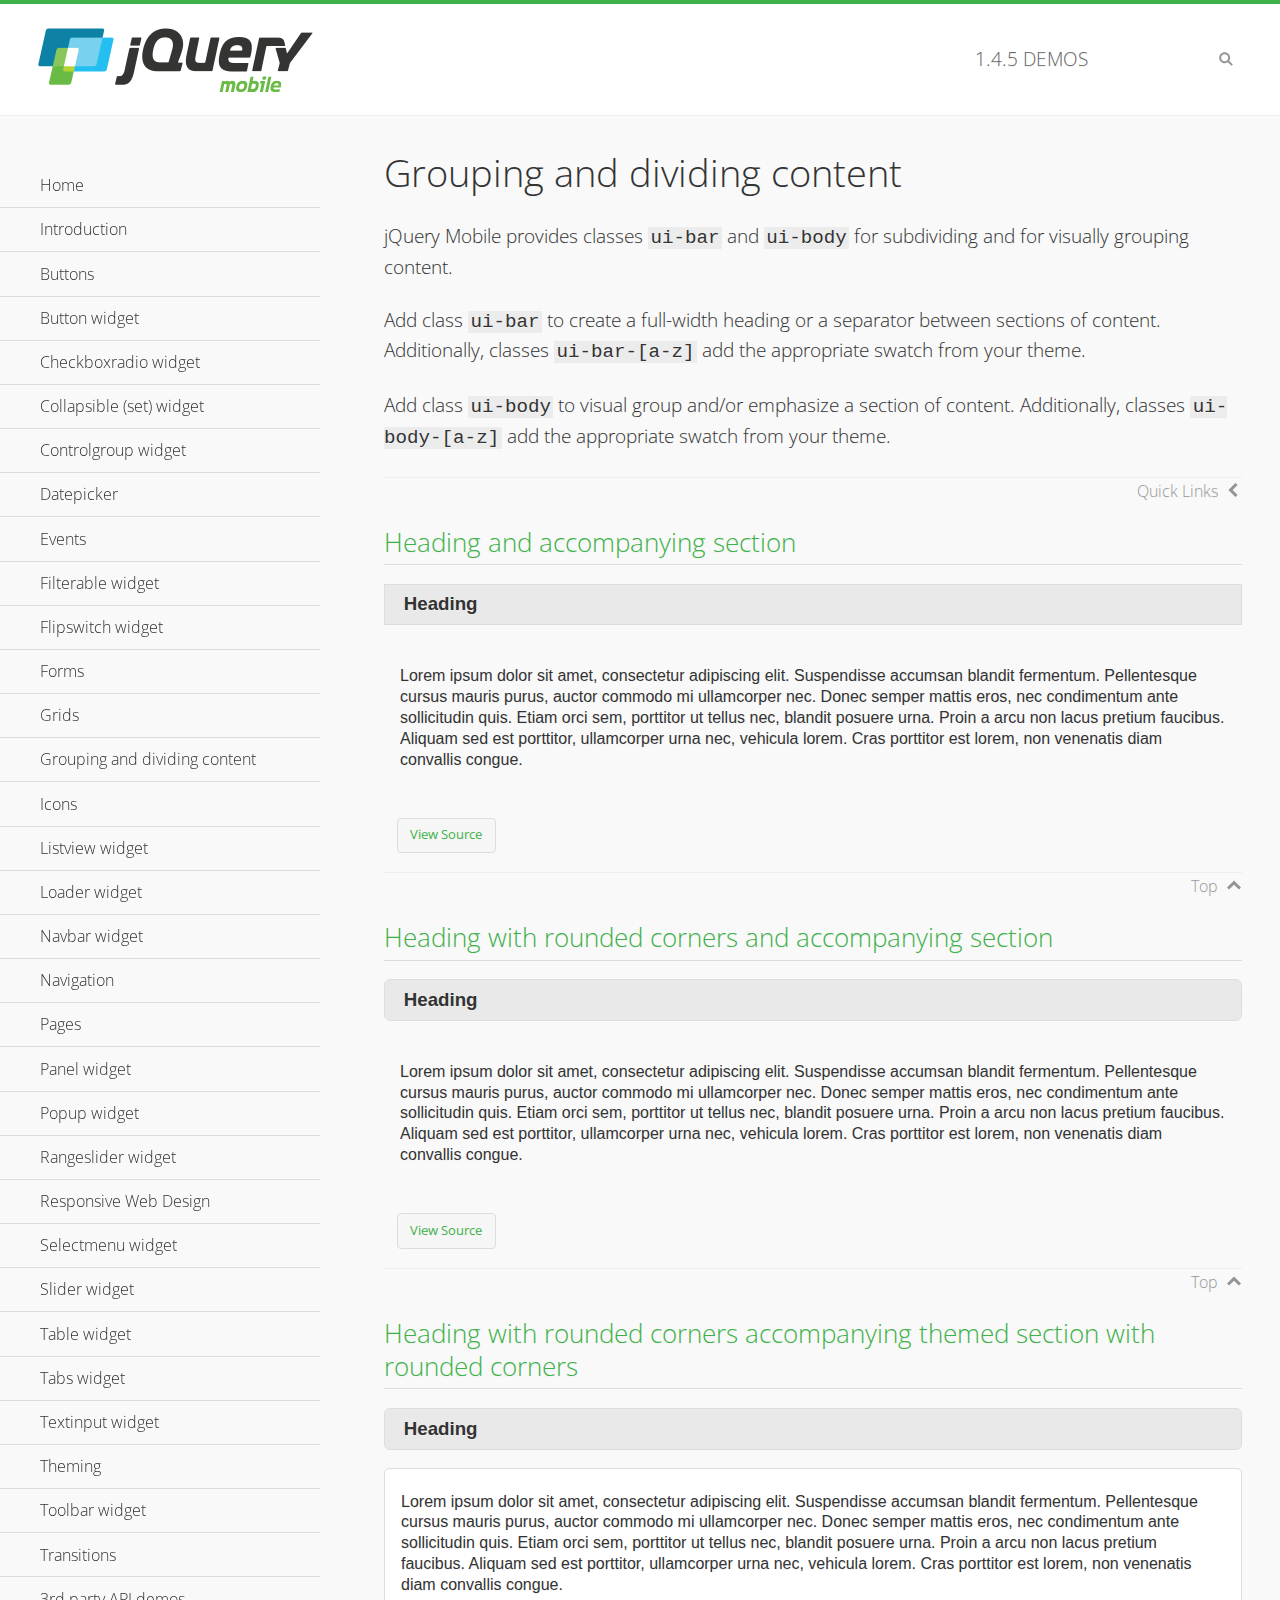
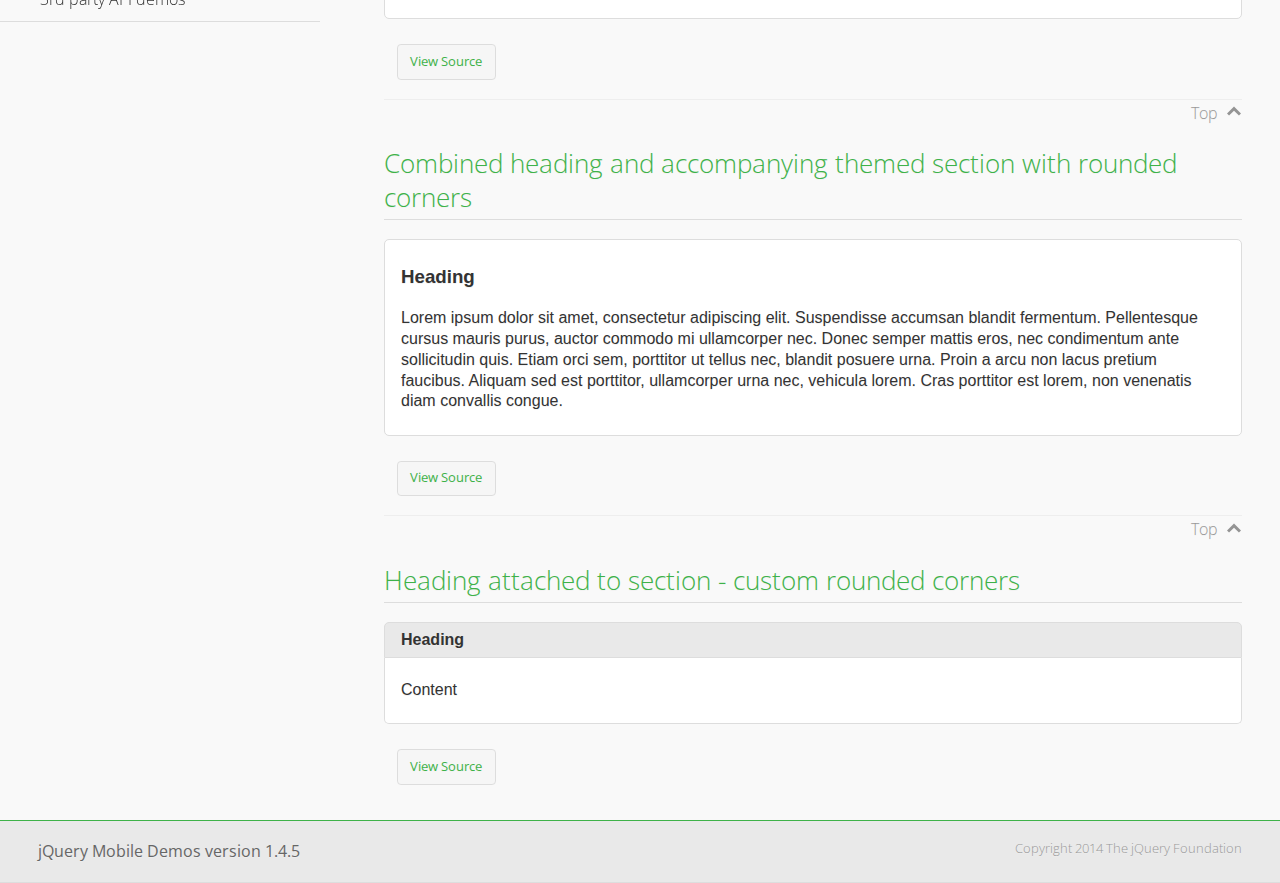
<file: Jquery Mobile(FrameWork)/demos/body-bar-classes/index.html>
<!DOCTYPE html>
<html>
	<head>
	<meta charset="utf-8">
	<meta name="viewport" content="width=device-width, initial-scale=1">
	<title>Grouping and dividing content - jQuery Mobile Demos</title>
	<link rel="shortcut icon" href="../favicon.ico">
	<link rel="stylesheet" href="http://fonts.googleapis.com/css?family=Open+Sans:300,400,700">
	<link rel="stylesheet" href="../css/themes/default/jquery.mobile-1.4.5.min.css">
	<link rel="stylesheet" href="../_assets/css/jqm-demos.css">
	<script src="../js/jquery.js"></script>
	<script src="../_assets/js/index.js"></script>
	<script src="../js/jquery.mobile-1.4.5.min.js"></script>
  <style id="combined-heading-and-section">
    .custom-corners .ui-bar {
      -webkit-border-top-left-radius: inherit;
      border-top-left-radius: inherit;
      -webkit-border-top-right-radius: inherit;
      border-top-right-radius: inherit;
    }
    .custom-corners .ui-body {
      border-top-width: 0;
      -webkit-border-bottom-left-radius: inherit;
      border-bottom-left-radius: inherit;
      -webkit-border-bottom-right-radius: inherit;
      border-bottom-right-radius: inherit;
    }
  </style>
</head>
<body>
<div data-role="page" class="jqm-demos" data-quicklinks="true">

	<div data-role="header" class="jqm-header">
		<h2><a href="../" title="jQuery Mobile Demos home"><img src="../_assets/img/jquery-logo.png" alt="jQuery Mobile"></a></h2>
		<p><span class="jqm-version"></span> Demos</p>
		<a href="#" class="jqm-navmenu-link ui-btn ui-btn-icon-notext ui-corner-all ui-icon-bars ui-nodisc-icon ui-alt-icon ui-btn-left">Menu</a>
		<a href="#" class="jqm-search-link ui-btn ui-btn-icon-notext ui-corner-all ui-icon-search ui-nodisc-icon ui-alt-icon ui-btn-right">Search</a>
	</div><!-- /header -->

	<div role="main" class="ui-content jqm-content">

		<h1>Grouping and dividing content</h1>

		<p>jQuery Mobile provides classes <code>ui-bar</code> and <code>ui-body</code> for subdividing and for visually grouping content.</p>
		<p>Add class <code>ui-bar</code> to create a full-width heading or a separator between sections of content. Additionally, classes <code>ui-bar-[a-z]</code> add the appropriate swatch from your theme.</p>
		<p>Add class <code>ui-body</code> to visual group and/or emphasize a section of content. Additionally, classes <code>ui-body-[a-z]</code> add the appropriate swatch from your theme.</p>

		<h2>Heading and accompanying section</h2>

		<div data-demo-html="true">
      <h3 class="ui-bar ui-bar-a">Heading</h3>
			<div class="ui-body">
				<p>Lorem ipsum dolor sit amet, consectetur adipiscing elit. Suspendisse accumsan blandit fermentum. Pellentesque cursus mauris purus, auctor commodo mi ullamcorper nec. Donec semper mattis eros, nec condimentum ante sollicitudin quis. Etiam orci sem, porttitor ut tellus nec, blandit posuere urna. Proin a arcu non lacus pretium faucibus. Aliquam sed est porttitor, ullamcorper urna nec, vehicula lorem. Cras porttitor est lorem, non venenatis diam convallis congue.</p>
			</div>
		</div>

		<h2>Heading with rounded corners and accompanying section</h2>

		<div data-demo-html="true">
      <h3 class="ui-bar ui-bar-a ui-corner-all">Heading</h3>
			<div class="ui-body">
				<p>Lorem ipsum dolor sit amet, consectetur adipiscing elit. Suspendisse accumsan blandit fermentum. Pellentesque cursus mauris purus, auctor commodo mi ullamcorper nec. Donec semper mattis eros, nec condimentum ante sollicitudin quis. Etiam orci sem, porttitor ut tellus nec, blandit posuere urna. Proin a arcu non lacus pretium faucibus. Aliquam sed est porttitor, ullamcorper urna nec, vehicula lorem. Cras porttitor est lorem, non venenatis diam convallis congue.</p>
			</div>
		</div>

		<h2>Heading with rounded corners accompanying themed section with rounded corners</h2>

		<div data-demo-html="true">
      <h3 class="ui-bar ui-bar-a ui-corner-all">Heading</h3>
			<div class="ui-body ui-body-a ui-corner-all">
				<p>Lorem ipsum dolor sit amet, consectetur adipiscing elit. Suspendisse accumsan blandit fermentum. Pellentesque cursus mauris purus, auctor commodo mi ullamcorper nec. Donec semper mattis eros, nec condimentum ante sollicitudin quis. Etiam orci sem, porttitor ut tellus nec, blandit posuere urna. Proin a arcu non lacus pretium faucibus. Aliquam sed est porttitor, ullamcorper urna nec, vehicula lorem. Cras porttitor est lorem, non venenatis diam convallis congue.</p>
			</div>
		</div>

		<h2>Combined heading and accompanying themed section with rounded corners</h2>

		<div data-demo-html="true">
			<div class="ui-body ui-body-a ui-corner-all">
	      <h3>Heading</h3>
				<p>Lorem ipsum dolor sit amet, consectetur adipiscing elit. Suspendisse accumsan blandit fermentum. Pellentesque cursus mauris purus, auctor commodo mi ullamcorper nec. Donec semper mattis eros, nec condimentum ante sollicitudin quis. Etiam orci sem, porttitor ut tellus nec, blandit posuere urna. Proin a arcu non lacus pretium faucibus. Aliquam sed est porttitor, ullamcorper urna nec, vehicula lorem. Cras porttitor est lorem, non venenatis diam convallis congue.</p>
			</div>
		</div>

		<h2>Heading attached to section - custom rounded corners</h2>

		<div data-demo-html="true" data-demo-css="#combined-heading-and-section">
      <div class="ui-corner-all custom-corners">
        <div class="ui-bar ui-bar-a">
          <h3>Heading</h3>
        </div>
        <div class="ui-body ui-body-a">
          <p>Content</p>
        </div>
      </div>
		</div>

	</div><!-- /content -->
	    <div data-role="panel" class="jqm-navmenu-panel" data-position="left" data-display="overlay" data-theme="a">
	    	<ul class="jqm-list ui-alt-icon ui-nodisc-icon">
<li data-filtertext="demos homepage" data-icon="home"><a href=".././">Home</a></li>
<li data-filtertext="introduction overview getting started"><a href="../intro/" data-ajax="false">Introduction</a></li>
<li data-filtertext="buttons button markup buttonmarkup method anchor link button element"><a href="../button-markup/" data-ajax="false">Buttons</a></li>
<li data-filtertext="form button widget input button submit reset"><a href="../button/" data-ajax="false">Button widget</a></li>
<li data-role="collapsible" data-enhanced="true" data-collapsed-icon="carat-d" data-expanded-icon="carat-u" data-iconpos="right" data-inset="false" class="ui-collapsible ui-collapsible-themed-content ui-collapsible-collapsed">
	<h3 class="ui-collapsible-heading ui-collapsible-heading-collapsed">
		<a href="#" class="ui-collapsible-heading-toggle ui-btn ui-btn-icon-right ui-btn-inherit ui-icon-carat-d">
		    Checkboxradio widget<span class="ui-collapsible-heading-status"> click to expand contents</span>
		</a>
	</h3>
	<div class="ui-collapsible-content ui-body-inherit ui-collapsible-content-collapsed" aria-hidden="true">
		<ul>
			<li data-filtertext="form checkboxradio widget checkbox input checkboxes controlgroups"><a href="../checkboxradio-checkbox/" data-ajax="false">Checkboxes</a></li>
			<li data-filtertext="form checkboxradio widget radio input radio buttons controlgroups"><a href="../checkboxradio-radio/" data-ajax="false">Radio buttons</a></li>
		</ul>
	</div>
</li>
<li data-role="collapsible" data-enhanced="true" data-collapsed-icon="carat-d" data-expanded-icon="carat-u" data-iconpos="right" data-inset="false" class="ui-collapsible ui-collapsible-themed-content ui-collapsible-collapsed">
	<h3 class="ui-collapsible-heading ui-collapsible-heading-collapsed">
		<a href="#" class="ui-collapsible-heading-toggle ui-btn ui-btn-icon-right ui-btn-inherit ui-icon-carat-d">
			Collapsible (set) widget<span class="ui-collapsible-heading-status"> click to expand contents</span>
		</a>
	</h3>
	<div class="ui-collapsible-content ui-body-inherit ui-collapsible-content-collapsed" aria-hidden="true">
		<ul>
			<li data-filtertext="collapsibles content formatting"><a href="../collapsible/" data-ajax="false">Collapsible</a></li>
			<li data-filtertext="dynamic collapsible set accordion append expand"><a href="../collapsible-dynamic/" data-ajax="false">Dynamic collapsibles</a></li>
			<li data-filtertext="accordions collapsible set widget content formatting grouped collapsibles"><a href="../collapsibleset/" data-ajax="false">Collapsible set</a></li>
		</ul>
	</div>
</li>
<li data-role="collapsible" data-enhanced="true" data-collapsed-icon="carat-d" data-expanded-icon="carat-u" data-iconpos="right" data-inset="false" class="ui-collapsible ui-collapsible-themed-content ui-collapsible-collapsed">
	<h3 class="ui-collapsible-heading ui-collapsible-heading-collapsed">
		<a href="#" class="ui-collapsible-heading-toggle ui-btn ui-btn-icon-right ui-btn-inherit ui-icon-carat-d">
			Controlgroup widget<span class="ui-collapsible-heading-status"> click to expand contents</span>
		</a>
	</h3>
	<div class="ui-collapsible-content ui-body-inherit ui-collapsible-content-collapsed" aria-hidden="true">
		<ul>
			<li data-filtertext="controlgroups selectmenu checkboxradio input grouped buttons horizontal vertical"><a href="../controlgroup/" data-ajax="false">Controlgroup</a></li>
			<li data-filtertext="dynamic controlgroup dynamically add buttons"><a href="../controlgroup-dynamic/" data-ajax="false">Dynamic controlgroups</a></li>
		</ul>
	</div>
</li>
<li data-filtertext="form datepicker widget date input"><a href="../datepicker/" data-ajax="false">Datepicker</a></li>
<li data-role="collapsible" data-enhanced="true" data-collapsed-icon="carat-d" data-expanded-icon="carat-u" data-iconpos="right" data-inset="false" class="ui-collapsible ui-collapsible-themed-content ui-collapsible-collapsed">
	<h3 class="ui-collapsible-heading ui-collapsible-heading-collapsed">
		<a href="#" class="ui-collapsible-heading-toggle ui-btn ui-btn-icon-right ui-btn-inherit ui-icon-carat-d">
			Events<span class="ui-collapsible-heading-status"> click to expand contents</span>
		</a>
	</h3>
	<div class="ui-collapsible-content ui-body-inherit ui-collapsible-content-collapsed" aria-hidden="true">
		<ul>
			<li data-filtertext="swipe to delete list items listviews swipe events"><a href="../swipe-list/" data-ajax="false">Swipe list items</a></li>
			<li data-filtertext="swipe to navigate swipe page navigation swipe events"><a href="../swipe-page/" data-ajax="false">Swipe page navigation</a></li>
		</ul>
	</div>
</li>
<li data-filtertext="filterable filter elements sorting searching listview table"><a href="../filterable/" data-ajax="false">Filterable widget</a></li>
<li data-filtertext="form flipswitch widget flip toggle switch binary select checkbox input"><a href="../flipswitch/" data-ajax="false">Flipswitch widget</a></li>
<li data-role="collapsible" data-enhanced="true" data-collapsed-icon="carat-d" data-expanded-icon="carat-u" data-iconpos="right" data-inset="false" class="ui-collapsible ui-collapsible-themed-content ui-collapsible-collapsed">
	<h3 class="ui-collapsible-heading ui-collapsible-heading-collapsed">
		<a href="#" class="ui-collapsible-heading-toggle ui-btn ui-btn-icon-right ui-btn-inherit ui-icon-carat-d">
			Forms<span class="ui-collapsible-heading-status"> click to expand contents</span>
		</a>
	</h3>
	<div class="ui-collapsible-content ui-body-inherit ui-collapsible-content-collapsed" aria-hidden="true">
		<ul>
			<li data-filtertext="forms text checkbox radio range button submit reset inputs selects textarea slider flipswitch label form elements"><a href="../forms/" data-ajax="false">Forms</a></li>
			<li data-filtertext="form hide labels hidden accessible ui-hidden-accessible forms"><a href="../forms-label-hidden-accessible/" data-ajax="false">Hide labels</a></li>
			<li data-filtertext="form field containers fieldcontain ui-field-contain forms"><a href="../forms-field-contain/" data-ajax="false">Field containers</a></li>
			<li data-filtertext="forms disabled form elements"><a href="../forms-disabled/" data-ajax="false">Forms disabled</a></li>
			<li data-filtertext="forms gallery examples overview forms text checkbox radio range button submit reset inputs selects textarea slider flipswitch label form elements"><a href="../forms-gallery/" data-ajax="false">Forms gallery</a></li>
		</ul>
	</div>
</li>
<li data-role="collapsible" data-enhanced="true" data-collapsed-icon="carat-d" data-expanded-icon="carat-u" data-iconpos="right" data-inset="false" class="ui-collapsible ui-collapsible-themed-content ui-collapsible-collapsed">
	<h3 class="ui-collapsible-heading ui-collapsible-heading-collapsed">
		<a href="#" class="ui-collapsible-heading-toggle ui-btn ui-btn-icon-right ui-btn-inherit ui-icon-carat-d">
			Grids<span class="ui-collapsible-heading-status"> click to expand contents</span>
		</a>
	</h3>
	<div class="ui-collapsible-content ui-body-inherit ui-collapsible-content-collapsed" aria-hidden="true">
		<ul>
			<li data-filtertext="grids columns blocks content formatting rwd responsive css framework"><a href="../grids/" data-ajax="false">Grids</a></li>
			<li data-filtertext="buttons in grids css framework"><a href="../grids-buttons/" data-ajax="false">Buttons in grids</a></li>
			<li data-filtertext="custom responsive grids rwd css framework"><a href="../grids-custom-responsive/" data-ajax="false">Custom responsive grids</a></li>
		</ul>
	</div>
</li>
<li data-filtertext="blocks content formatting sections heading"><a href="../body-bar-classes/" data-ajax="false">Grouping and dividing content</a></li>
<li data-role="collapsible" data-enhanced="true" data-collapsed-icon="carat-d" data-expanded-icon="carat-u" data-iconpos="right" data-inset="false" class="ui-collapsible ui-collapsible-themed-content ui-collapsible-collapsed">
	<h3 class="ui-collapsible-heading ui-collapsible-heading-collapsed">
		<a href="#" class="ui-collapsible-heading-toggle ui-btn ui-btn-icon-right ui-btn-inherit ui-icon-carat-d">
			Icons<span class="ui-collapsible-heading-status"> click to expand contents</span>
		</a>
	</h3>
	<div class="ui-collapsible-content ui-body-inherit ui-collapsible-content-collapsed" aria-hidden="true">
		<ul>
			<li data-filtertext="button icons svg disc alt custom icon position"><a href="../icons/" data-ajax="false">Icons</a></li>
			<li data-filtertext=""><a href="../icons-grunticon/" data-ajax="false">Grunticon loader</a></li>
		</ul>
	</div>
</li>
<li data-role="collapsible" data-enhanced="true" data-collapsed-icon="carat-d" data-expanded-icon="carat-u" data-iconpos="right" data-inset="false" class="ui-collapsible ui-collapsible-themed-content ui-collapsible-collapsed">
	<h3 class="ui-collapsible-heading ui-collapsible-heading-collapsed">
		<a href="#" class="ui-collapsible-heading-toggle ui-btn ui-btn-icon-right ui-btn-inherit ui-icon-carat-d">
			Listview widget<span class="ui-collapsible-heading-status"> click to expand contents</span>
		</a>
	</h3>
	<div class="ui-collapsible-content ui-body-inherit ui-collapsible-content-collapsed" aria-hidden="true">
		<ul>
			<li data-filtertext="listview widget thumbnails icons nested split button collapsible ul ol"><a href="../listview/" data-ajax="false">Listview</a></li>
			<li data-filtertext="autocomplete filterable reveal listview filtertextbeforefilter placeholder"><a href="../listview-autocomplete/" data-ajax="false">Listview autocomplete</a></li>
			<li data-filtertext="autocomplete filterable reveal listview remote data filtertextbeforefilter placeholder"><a href="../listview-autocomplete-remote/" data-ajax="false">Listview autocomplete remote data</a></li>
			<li data-filtertext="autodividers anchor jump scroll linkbars listview lists ul ol"><a href="../listview-autodividers-linkbar/" data-ajax="false">Listview autodividers linkbar</a></li>
			<li data-filtertext="listview autodividers selector autodividersselector lists ul ol"><a href="../listview-autodividers-selector/" data-ajax="false">Listview autodividers selector</a></li>
			<li data-filtertext="listview nested list items"><a href="../listview-nested-lists/" data-ajax="false">Nested Listviews</a></li>
			<li data-filtertext="listview collapsible list items flat"><a href="../listview-collapsible-item-flat/" data-ajax="false">Listview collapsible list items (flat)</a></li>
			<li data-filtertext="listview collapsible list indented"><a href="../listview-collapsible-item-indented/" data-ajax="false">Listview collapsible list items (indented)</a></li>
			<li data-filtertext="grid listview responsive grids responsive listviews lists ul"><a href="../listview-grid/" data-ajax="false">Listview responsive grid</a></li>
		</ul>
	</div>
</li>
<li data-filtertext="loader widget page loading navigation overlay spinner"><a href="../loader/" data-ajax="false">Loader widget</a></li>
<li data-filtertext="navbar widget navmenu toolbars header footer"><a href="../navbar/" data-ajax="false">Navbar widget</a></li>
<li data-role="collapsible" data-enhanced="true" data-collapsed-icon="carat-d" data-expanded-icon="carat-u" data-iconpos="right" data-inset="false" class="ui-collapsible ui-collapsible-themed-content ui-collapsible-collapsed">
	<h3 class="ui-collapsible-heading ui-collapsible-heading-collapsed">
		<a href="#" class="ui-collapsible-heading-toggle ui-btn ui-btn-icon-right ui-btn-inherit ui-icon-carat-d">
			Navigation<span class="ui-collapsible-heading-status"> click to expand contents</span>
		</a>
	</h3>
	<div class="ui-collapsible-content ui-body-inherit ui-collapsible-content-collapsed" aria-hidden="true">
		<ul>
			<li data-filtertext="ajax navigation navigate widget history event method"><a href="../navigation/" data-ajax="false">Navigation</a></li>
			<li data-filtertext="linking pages page links navigation ajax prefetch cache"><a href="../navigation-linking-pages/" data-ajax="false">Linking pages</a></li>
			<!-- <li data-filtertext="php redirect server redirection server-side navigation"><a href="../navigation-php-redirect/" data-ajax="false">PHP redirect demo</a></li>-->
			<li data-filtertext="navigation redirection hash query"><a href="../navigation-hash-processing/" data-ajax="false">Hash processing demo</a></li>
			<li data-filtertext="navigation redirection hash query"><a href="../page-events/" data-ajax="false">Page Navigation Events</a></li>
		</ul>
	</div>
</li>
<li data-role="collapsible" data-enhanced="true" data-collapsed-icon="carat-d" data-expanded-icon="carat-u" data-iconpos="right" data-inset="false" class="ui-collapsible ui-collapsible-themed-content ui-collapsible-collapsed">
	<h3 class="ui-collapsible-heading ui-collapsible-heading-collapsed">
		<a href="#" class="ui-collapsible-heading-toggle ui-btn ui-btn-icon-right ui-btn-inherit ui-icon-carat-d">
			Pages<span class="ui-collapsible-heading-status"> click to expand contents</span>
		</a>
	</h3>
	<div class="ui-collapsible-content ui-body-inherit ui-collapsible-content-collapsed" aria-hidden="true">
		<ul>
			<li data-filtertext="pages page widget ajax navigation"><a href="../pages/" data-ajax="false">Pages</a></li>
			<li data-filtertext="single page"><a href="../pages-single-page/" data-ajax="false">Single page</a></li>
			<li data-filtertext="multipage multi-page page"><a href="../pages-multi-page/" data-ajax="false">Multi-page template</a></li>
			<li data-filtertext="dialog page widget modal popup"><a href="../pages-dialog/" data-ajax="false">Dialog page</a></li>
		</ul>
	</div>
</li>
<li data-role="collapsible" data-enhanced="true" data-collapsed-icon="carat-d" data-expanded-icon="carat-u" data-iconpos="right" data-inset="false" class="ui-collapsible ui-collapsible-themed-content ui-collapsible-collapsed">
	<h3 class="ui-collapsible-heading ui-collapsible-heading-collapsed">
		<a href="#" class="ui-collapsible-heading-toggle ui-btn ui-btn-icon-right ui-btn-inherit ui-icon-carat-d">
			Panel widget<span class="ui-collapsible-heading-status"> click to expand contents</span>
		</a>
	</h3>
	<div class="ui-collapsible-content ui-body-inherit ui-collapsible-content-collapsed" aria-hidden="true">
		<ul>
			<li data-filtertext="panel widget sliding panels reveal push overlay responsive"><a href="../panel/" data-ajax="false">Panel</a></li>
			<li data-filtertext=""><a href="../panel-external/" data-ajax="false">External panels</a></li>
			<li data-filtertext="panel "><a href="../panel-fixed/" data-ajax="false">Fixed panels</a></li>
			<li data-filtertext="panel slide panels sliding panels shadow rwd responsive breakpoint"><a href="../panel-responsive/" data-ajax="false">Panels responsive</a></li>
			<li data-filtertext="panel custom style custom panel width reveal shadow listview panel styling page background wrapper"><a href="../panel-styling/" data-ajax="false">Custom panel style</a></li>
			<li data-filtertext="panel open on swipe"><a href="../panel-swipe-open/" data-ajax="false">Panel open on swipe</a></li>
			<li data-filtertext="panels outside page internal external toolbars"><a href="../panel-external-internal/" data-ajax="false">Panel external and internal</a></li>
		</ul>
	</div>
</li>
<li data-role="collapsible" data-enhanced="true" data-collapsed-icon="carat-d" data-expanded-icon="carat-u" data-iconpos="right" data-inset="false" class="ui-collapsible ui-collapsible-themed-content ui-collapsible-collapsed">
	<h3 class="ui-collapsible-heading ui-collapsible-heading-collapsed">
		<a href="#" class="ui-collapsible-heading-toggle ui-btn ui-btn-icon-right ui-btn-inherit ui-icon-carat-d">
			Popup widget<span class="ui-collapsible-heading-status"> click to expand contents</span>
		</a>
	</h3>
	<div class="ui-collapsible-content ui-body-inherit ui-collapsible-content-collapsed" aria-hidden="true">
		<ul>
			<li data-filtertext="popup widget popups dialog modal transition tooltip lightbox form overlay screen flip pop fade transition"><a href="../popup/" data-ajax="false">Popup</a></li>
			<li data-filtertext="popup alignment position"><a href="../popup-alignment/" data-ajax="false">Popup alignment</a></li>
			<li data-filtertext="popup arrow size popups popover"><a href="../popup-arrow-size/" data-ajax="false">Popup arrow size</a></li>
			<li data-filtertext="dynamic popups popup images lightbox"><a href="../popup-dynamic/" data-ajax="false">Dynamic popups</a></li>
			<li data-filtertext="popups with iframes scaling"><a href="../popup-iframe/" data-ajax="false">Popups with iframes</a></li>
			<li data-filtertext="popup image scaling"><a href="../popup-image-scaling/" data-ajax="false">Popup image scaling</a></li>
			<li data-filtertext="external popup outside multi-page"><a href="../popup-outside-multipage/" data-ajax="false">Popup outside multi-page</a></li>
		</ul>
	</div>
</li>
<li data-filtertext="form rangeslider widget dual sliders dual handle sliders range input"><a href="../rangeslider/" data-ajax="false">Rangeslider widget</a></li>
<li data-filtertext="responsive web design rwd adaptive progressive enhancement PE accessible mobile breakpoints media query media queries"><a href="../rwd/" data-ajax="false">Responsive Web Design</a></li>
<li data-role="collapsible" data-enhanced="true" data-collapsed-icon="carat-d" data-expanded-icon="carat-u" data-iconpos="right" data-inset="false" class="ui-collapsible ui-collapsible-themed-content ui-collapsible-collapsed">
	<h3 class="ui-collapsible-heading ui-collapsible-heading-collapsed">
		<a href="#" class="ui-collapsible-heading-toggle ui-btn ui-btn-icon-right ui-btn-inherit ui-icon-carat-d">
			Selectmenu widget<span class="ui-collapsible-heading-status"> click to expand contents</span>
		</a>
	</h3>
	<div class="ui-collapsible-content ui-body-inherit ui-collapsible-content-collapsed" aria-hidden="true">
		<ul>
			<li data-filtertext="form selectmenu widget select input custom select menu selects"><a href="../selectmenu/" data-ajax="false">Selectmenu</a></li>
			<li data-filtertext="form custom select menu selectmenu widget custom menu option optgroup multiple selects"><a href="../selectmenu-custom/" data-ajax="false">Custom select menu</a></li>
			<li data-filtertext="filterable select filter popup dialog"><a href="../selectmenu-custom-filter/" data-ajax="false">Custom select menu with filter</a></li>
		</ul>
	</div>
</li>
<li data-role="collapsible" data-enhanced="true" data-collapsed-icon="carat-d" data-expanded-icon="carat-u" data-iconpos="right" data-inset="false" class="ui-collapsible ui-collapsible-themed-content ui-collapsible-collapsed">
	<h3 class="ui-collapsible-heading ui-collapsible-heading-collapsed">
		<a href="#" class="ui-collapsible-heading-toggle ui-btn ui-btn-icon-right ui-btn-inherit ui-icon-carat-d">
			Slider widget<span class="ui-collapsible-heading-status"> click to expand contents</span>
		</a>
	</h3>
	<div class="ui-collapsible-content ui-body-inherit ui-collapsible-content-collapsed" aria-hidden="true">
		<ul>
			<li data-filtertext="form slider widget range input single sliders"><a href="../slider/" data-ajax="false">Slider</a></li>
			<li data-filtertext="form slider widget flipswitch slider binary select flip toggle switch"><a href="../slider-flipswitch/" data-ajax="false">Slider flip toggle switch</a></li>
			<li data-filtertext="form slider tooltip handle value input range sliders"><a href="../slider-tooltip/" data-ajax="false">Slider tooltip</a></li>
		</ul>
	</div>
</li>
<li data-role="collapsible" data-enhanced="true" data-collapsed-icon="carat-d" data-expanded-icon="carat-u" data-iconpos="right" data-inset="false" class="ui-collapsible ui-collapsible-themed-content ui-collapsible-collapsed">
	<h3 class="ui-collapsible-heading ui-collapsible-heading-collapsed">
		<a href="#" class="ui-collapsible-heading-toggle ui-btn ui-btn-icon-right ui-btn-inherit ui-icon-carat-d">
			Table widget<span class="ui-collapsible-heading-status"> click to expand contents</span>
		</a>
	</h3>
	<div class="ui-collapsible-content ui-body-inherit ui-collapsible-content-collapsed" aria-hidden="true">
		<ul>
			<li data-filtertext="table widget reflow column toggle th td responsive tables rwd hide show tabular"><a href="../table-column-toggle/" data-ajax="false">Table Column Toggle</a></li>
			<li data-filtertext="table column toggle phone comparison demo"><a href="../table-column-toggle-example/" data-ajax="false">Table Column Toggle demo</a></li>
			<li data-filtertext="responsive tables table column toggle heading groups rwd breakpoint"><a href="../table-column-toggle-heading-groups/" data-ajax="false">Table Column Toggle heading groups</a></li>
			<li data-filtertext="responsive tables table column toggle hide rwd breakpoint customization options"><a href="../table-column-toggle-options/" data-ajax="false">Table Column Toggle options</a></li>
			<li data-filtertext="table reflow th td responsive rwd columns tabular"><a href="../table-reflow/" data-ajax="false">Table Reflow</a></li>
			<li data-filtertext="responsive tables table reflow heading groups rwd breakpoint"><a href="../table-reflow-heading-groups/" data-ajax="false">Table Reflow heading groups</a></li>
			<li data-filtertext="responsive tables table reflow stripes strokes table style"><a href="../table-reflow-stripes-strokes/" data-ajax="false">Table Reflow stripes and strokes</a></li>
			<li data-filtertext="responsive tables table reflow stack custom styles"><a href="../table-reflow-styling/" data-ajax="false">Table Reflow custom styles</a></li>
		</ul>
	</div>
</li>
<li data-filtertext="ui tabs widget"><a href="../tabs/" data-ajax="false">Tabs widget</a></li>
<li data-filtertext="form textinput widget text input textarea number date time tel email file color password"><a href="../textinput/" data-ajax="false">Textinput widget</a></li>
<li data-role="collapsible" data-enhanced="true" data-collapsed-icon="carat-d" data-expanded-icon="carat-u" data-iconpos="right" data-inset="false" class="ui-collapsible ui-collapsible-themed-content ui-collapsible-collapsed">
	<h3 class="ui-collapsible-heading ui-collapsible-heading-collapsed">
		<a href="#" class="ui-collapsible-heading-toggle ui-btn ui-btn-icon-right ui-btn-inherit ui-icon-carat-d">
			Theming<span class="ui-collapsible-heading-status"> click to expand contents</span>
		</a>
	</h3>
	<div class="ui-collapsible-content ui-body-inherit ui-collapsible-content-collapsed" aria-hidden="true">
		<ul>
			<li data-filtertext="default theme swatches theming style css"><a href="../theme-default/" data-ajax="false">Default theme</a></li>
			<li data-filtertext="classic theme old theme swatches theming style css"><a href="../theme-classic/" data-ajax="false">Classic theme</a></li>
		</ul>
	</div>
</li>
<li data-role="collapsible" data-enhanced="true" data-collapsed-icon="carat-d" data-expanded-icon="carat-u" data-iconpos="right" data-inset="false" class="ui-collapsible ui-collapsible-themed-content ui-collapsible-collapsed">
	<h3 class="ui-collapsible-heading ui-collapsible-heading-collapsed">
		<a href="#" class="ui-collapsible-heading-toggle ui-btn ui-btn-icon-right ui-btn-inherit ui-icon-carat-d">
			Toolbar widget<span class="ui-collapsible-heading-status"> click to expand contents</span>
		</a>
	</h3>
	<div class="ui-collapsible-content ui-body-inherit ui-collapsible-content-collapsed" aria-hidden="true">
		<ul>
			<li data-filtertext="toolbar widget header footer toolbars fixed fullscreen external sections"><a href="../toolbar/" data-ajax="false">Toolbar</a></li>
			<li data-filtertext="dynamic toolbars dynamically add toolbar header footer"><a href="../toolbar-dynamic/" data-ajax="false">Dynamic toolbars</a></li>
			<li data-filtertext="external toolbars header footer"><a href="../toolbar-external/" data-ajax="false">External toolbars</a></li>
			<li data-filtertext="fixed toolbars header footer"><a href="../toolbar-fixed/" data-ajax="false">Fixed toolbars</a></li>
			<li data-filtertext="fixed fullscreen toolbars header footer"><a href="../toolbar-fixed-fullscreen/" data-ajax="false">Fullscreen toolbars</a></li>
			<li data-filtertext="external fixed toolbars header footer"><a href="../toolbar-fixed-external/" data-ajax="false">Fixed external toolbars</a></li>
			<li data-filtertext="external persistent toolbars header footer navbar navmenu"><a href="../toolbar-fixed-persistent/" data-ajax="false">Persistent toolbars</a></li>
			<li data-filtertext="external ajax optimized toolbars persistent toolbars header footer navbar"><a href="../toolbar-fixed-persistent-optimized/" data-ajax="false">Ajax optimized toolbars</a></li>
			<li data-filtertext="form in toolbars header footer"><a href="../toolbar-fixed-forms/" data-ajax="false">Form in toolbar</a></li>
		</ul>
	</div>
</li>
<li data-filtertext="page transitions animated pages popup navigation flip slide fade pop"><a href="../transitions/" data-ajax="false">Transitions</a></li>
<li data-role="collapsible" data-enhanced="true" data-collapsed-icon="carat-d" data-expanded-icon="carat-u" data-iconpos="right" data-inset="false" class="ui-collapsible ui-collapsible-themed-content ui-collapsible-collapsed">
	<h3 class="ui-collapsible-heading ui-collapsible-heading-collapsed">
		<a href="#" class="ui-collapsible-heading-toggle ui-btn ui-btn-icon-right ui-btn-inherit ui-icon-carat-d">
			3rd party API demos<span class="ui-collapsible-heading-status"> click to expand contents</span>
		</a>
	</h3>
	<div class="ui-collapsible-content ui-body-inherit ui-collapsible-content-collapsed" aria-hidden="true">
		<ul>
			<li data-filtertext="backbone requirejs navigation router"><a href="../backbone-requirejs/" data-ajax="false">Backbone RequireJS</a></li>
			<li data-filtertext="google maps geolocation demo"><a href="../map-geolocation/" data-ajax="false">Google Maps geolocation</a></li>
			<li data-filtertext="google maps hybrid"><a href="../map-list-toggle/" data-ajax="false">Google Maps list toggle</a></li>
		</ul>
	</div>
</li>



		     </ul>
		</div><!-- /panel -->


	<div data-role="footer" data-position="fixed" data-tap-toggle="false" class="jqm-footer">
		<p>jQuery Mobile Demos version <span class="jqm-version"></span></p>
		<p>Copyright 2014 The jQuery Foundation</p>
	</div><!-- /footer -->
	<!-- TODO: This should become an external panel so we can add input to markup (unique ID) -->
    <div data-role="panel" class="jqm-search-panel" data-position="right" data-display="overlay" data-theme="a">
		<div class="jqm-search">
			<ul class="jqm-list" data-filter-placeholder="Search demos..." data-filter-reveal="true">
<li data-filtertext="demos homepage" data-icon="home"><a href=".././">Home</a></li>
<li data-filtertext="introduction overview getting started"><a href="../intro/" data-ajax="false">Introduction</a></li>
<li data-filtertext="buttons button markup buttonmarkup method anchor link button element"><a href="../button-markup/" data-ajax="false">Buttons</a></li>
<li data-filtertext="form button widget input button submit reset"><a href="../button/" data-ajax="false">Button widget</a></li>
<li data-role="collapsible" data-enhanced="true" data-collapsed-icon="carat-d" data-expanded-icon="carat-u" data-iconpos="right" data-inset="false" class="ui-collapsible ui-collapsible-themed-content ui-collapsible-collapsed">
	<h3 class="ui-collapsible-heading ui-collapsible-heading-collapsed">
		<a href="#" class="ui-collapsible-heading-toggle ui-btn ui-btn-icon-right ui-btn-inherit ui-icon-carat-d">
		    Checkboxradio widget<span class="ui-collapsible-heading-status"> click to expand contents</span>
		</a>
	</h3>
	<div class="ui-collapsible-content ui-body-inherit ui-collapsible-content-collapsed" aria-hidden="true">
		<ul>
			<li data-filtertext="form checkboxradio widget checkbox input checkboxes controlgroups"><a href="../checkboxradio-checkbox/" data-ajax="false">Checkboxes</a></li>
			<li data-filtertext="form checkboxradio widget radio input radio buttons controlgroups"><a href="../checkboxradio-radio/" data-ajax="false">Radio buttons</a></li>
		</ul>
	</div>
</li>
<li data-role="collapsible" data-enhanced="true" data-collapsed-icon="carat-d" data-expanded-icon="carat-u" data-iconpos="right" data-inset="false" class="ui-collapsible ui-collapsible-themed-content ui-collapsible-collapsed">
	<h3 class="ui-collapsible-heading ui-collapsible-heading-collapsed">
		<a href="#" class="ui-collapsible-heading-toggle ui-btn ui-btn-icon-right ui-btn-inherit ui-icon-carat-d">
			Collapsible (set) widget<span class="ui-collapsible-heading-status"> click to expand contents</span>
		</a>
	</h3>
	<div class="ui-collapsible-content ui-body-inherit ui-collapsible-content-collapsed" aria-hidden="true">
		<ul>
			<li data-filtertext="collapsibles content formatting"><a href="../collapsible/" data-ajax="false">Collapsible</a></li>
			<li data-filtertext="dynamic collapsible set accordion append expand"><a href="../collapsible-dynamic/" data-ajax="false">Dynamic collapsibles</a></li>
			<li data-filtertext="accordions collapsible set widget content formatting grouped collapsibles"><a href="../collapsibleset/" data-ajax="false">Collapsible set</a></li>
		</ul>
	</div>
</li>
<li data-role="collapsible" data-enhanced="true" data-collapsed-icon="carat-d" data-expanded-icon="carat-u" data-iconpos="right" data-inset="false" class="ui-collapsible ui-collapsible-themed-content ui-collapsible-collapsed">
	<h3 class="ui-collapsible-heading ui-collapsible-heading-collapsed">
		<a href="#" class="ui-collapsible-heading-toggle ui-btn ui-btn-icon-right ui-btn-inherit ui-icon-carat-d">
			Controlgroup widget<span class="ui-collapsible-heading-status"> click to expand contents</span>
		</a>
	</h3>
	<div class="ui-collapsible-content ui-body-inherit ui-collapsible-content-collapsed" aria-hidden="true">
		<ul>
			<li data-filtertext="controlgroups selectmenu checkboxradio input grouped buttons horizontal vertical"><a href="../controlgroup/" data-ajax="false">Controlgroup</a></li>
			<li data-filtertext="dynamic controlgroup dynamically add buttons"><a href="../controlgroup-dynamic/" data-ajax="false">Dynamic controlgroups</a></li>
		</ul>
	</div>
</li>
<li data-filtertext="form datepicker widget date input"><a href="../datepicker/" data-ajax="false">Datepicker</a></li>
<li data-role="collapsible" data-enhanced="true" data-collapsed-icon="carat-d" data-expanded-icon="carat-u" data-iconpos="right" data-inset="false" class="ui-collapsible ui-collapsible-themed-content ui-collapsible-collapsed">
	<h3 class="ui-collapsible-heading ui-collapsible-heading-collapsed">
		<a href="#" class="ui-collapsible-heading-toggle ui-btn ui-btn-icon-right ui-btn-inherit ui-icon-carat-d">
			Events<span class="ui-collapsible-heading-status"> click to expand contents</span>
		</a>
	</h3>
	<div class="ui-collapsible-content ui-body-inherit ui-collapsible-content-collapsed" aria-hidden="true">
		<ul>
			<li data-filtertext="swipe to delete list items listviews swipe events"><a href="../swipe-list/" data-ajax="false">Swipe list items</a></li>
			<li data-filtertext="swipe to navigate swipe page navigation swipe events"><a href="../swipe-page/" data-ajax="false">Swipe page navigation</a></li>
		</ul>
	</div>
</li>
<li data-filtertext="filterable filter elements sorting searching listview table"><a href="../filterable/" data-ajax="false">Filterable widget</a></li>
<li data-filtertext="form flipswitch widget flip toggle switch binary select checkbox input"><a href="../flipswitch/" data-ajax="false">Flipswitch widget</a></li>
<li data-role="collapsible" data-enhanced="true" data-collapsed-icon="carat-d" data-expanded-icon="carat-u" data-iconpos="right" data-inset="false" class="ui-collapsible ui-collapsible-themed-content ui-collapsible-collapsed">
	<h3 class="ui-collapsible-heading ui-collapsible-heading-collapsed">
		<a href="#" class="ui-collapsible-heading-toggle ui-btn ui-btn-icon-right ui-btn-inherit ui-icon-carat-d">
			Forms<span class="ui-collapsible-heading-status"> click to expand contents</span>
		</a>
	</h3>
	<div class="ui-collapsible-content ui-body-inherit ui-collapsible-content-collapsed" aria-hidden="true">
		<ul>
			<li data-filtertext="forms text checkbox radio range button submit reset inputs selects textarea slider flipswitch label form elements"><a href="../forms/" data-ajax="false">Forms</a></li>
			<li data-filtertext="form hide labels hidden accessible ui-hidden-accessible forms"><a href="../forms-label-hidden-accessible/" data-ajax="false">Hide labels</a></li>
			<li data-filtertext="form field containers fieldcontain ui-field-contain forms"><a href="../forms-field-contain/" data-ajax="false">Field containers</a></li>
			<li data-filtertext="forms disabled form elements"><a href="../forms-disabled/" data-ajax="false">Forms disabled</a></li>
			<li data-filtertext="forms gallery examples overview forms text checkbox radio range button submit reset inputs selects textarea slider flipswitch label form elements"><a href="../forms-gallery/" data-ajax="false">Forms gallery</a></li>
		</ul>
	</div>
</li>
<li data-role="collapsible" data-enhanced="true" data-collapsed-icon="carat-d" data-expanded-icon="carat-u" data-iconpos="right" data-inset="false" class="ui-collapsible ui-collapsible-themed-content ui-collapsible-collapsed">
	<h3 class="ui-collapsible-heading ui-collapsible-heading-collapsed">
		<a href="#" class="ui-collapsible-heading-toggle ui-btn ui-btn-icon-right ui-btn-inherit ui-icon-carat-d">
			Grids<span class="ui-collapsible-heading-status"> click to expand contents</span>
		</a>
	</h3>
	<div class="ui-collapsible-content ui-body-inherit ui-collapsible-content-collapsed" aria-hidden="true">
		<ul>
			<li data-filtertext="grids columns blocks content formatting rwd responsive css framework"><a href="../grids/" data-ajax="false">Grids</a></li>
			<li data-filtertext="buttons in grids css framework"><a href="../grids-buttons/" data-ajax="false">Buttons in grids</a></li>
			<li data-filtertext="custom responsive grids rwd css framework"><a href="../grids-custom-responsive/" data-ajax="false">Custom responsive grids</a></li>
		</ul>
	</div>
</li>
<li data-filtertext="blocks content formatting sections heading"><a href="../body-bar-classes/" data-ajax="false">Grouping and dividing content</a></li>
<li data-role="collapsible" data-enhanced="true" data-collapsed-icon="carat-d" data-expanded-icon="carat-u" data-iconpos="right" data-inset="false" class="ui-collapsible ui-collapsible-themed-content ui-collapsible-collapsed">
	<h3 class="ui-collapsible-heading ui-collapsible-heading-collapsed">
		<a href="#" class="ui-collapsible-heading-toggle ui-btn ui-btn-icon-right ui-btn-inherit ui-icon-carat-d">
			Icons<span class="ui-collapsible-heading-status"> click to expand contents</span>
		</a>
	</h3>
	<div class="ui-collapsible-content ui-body-inherit ui-collapsible-content-collapsed" aria-hidden="true">
		<ul>
			<li data-filtertext="button icons svg disc alt custom icon position"><a href="../icons/" data-ajax="false">Icons</a></li>
			<li data-filtertext=""><a href="../icons-grunticon/" data-ajax="false">Grunticon loader</a></li>
		</ul>
	</div>
</li>
<li data-role="collapsible" data-enhanced="true" data-collapsed-icon="carat-d" data-expanded-icon="carat-u" data-iconpos="right" data-inset="false" class="ui-collapsible ui-collapsible-themed-content ui-collapsible-collapsed">
	<h3 class="ui-collapsible-heading ui-collapsible-heading-collapsed">
		<a href="#" class="ui-collapsible-heading-toggle ui-btn ui-btn-icon-right ui-btn-inherit ui-icon-carat-d">
			Listview widget<span class="ui-collapsible-heading-status"> click to expand contents</span>
		</a>
	</h3>
	<div class="ui-collapsible-content ui-body-inherit ui-collapsible-content-collapsed" aria-hidden="true">
		<ul>
			<li data-filtertext="listview widget thumbnails icons nested split button collapsible ul ol"><a href="../listview/" data-ajax="false">Listview</a></li>
			<li data-filtertext="autocomplete filterable reveal listview filtertextbeforefilter placeholder"><a href="../listview-autocomplete/" data-ajax="false">Listview autocomplete</a></li>
			<li data-filtertext="autocomplete filterable reveal listview remote data filtertextbeforefilter placeholder"><a href="../listview-autocomplete-remote/" data-ajax="false">Listview autocomplete remote data</a></li>
			<li data-filtertext="autodividers anchor jump scroll linkbars listview lists ul ol"><a href="../listview-autodividers-linkbar/" data-ajax="false">Listview autodividers linkbar</a></li>
			<li data-filtertext="listview autodividers selector autodividersselector lists ul ol"><a href="../listview-autodividers-selector/" data-ajax="false">Listview autodividers selector</a></li>
			<li data-filtertext="listview nested list items"><a href="../listview-nested-lists/" data-ajax="false">Nested Listviews</a></li>
			<li data-filtertext="listview collapsible list items flat"><a href="../listview-collapsible-item-flat/" data-ajax="false">Listview collapsible list items (flat)</a></li>
			<li data-filtertext="listview collapsible list indented"><a href="../listview-collapsible-item-indented/" data-ajax="false">Listview collapsible list items (indented)</a></li>
			<li data-filtertext="grid listview responsive grids responsive listviews lists ul"><a href="../listview-grid/" data-ajax="false">Listview responsive grid</a></li>
		</ul>
	</div>
</li>
<li data-filtertext="loader widget page loading navigation overlay spinner"><a href="../loader/" data-ajax="false">Loader widget</a></li>
<li data-filtertext="navbar widget navmenu toolbars header footer"><a href="../navbar/" data-ajax="false">Navbar widget</a></li>
<li data-role="collapsible" data-enhanced="true" data-collapsed-icon="carat-d" data-expanded-icon="carat-u" data-iconpos="right" data-inset="false" class="ui-collapsible ui-collapsible-themed-content ui-collapsible-collapsed">
	<h3 class="ui-collapsible-heading ui-collapsible-heading-collapsed">
		<a href="#" class="ui-collapsible-heading-toggle ui-btn ui-btn-icon-right ui-btn-inherit ui-icon-carat-d">
			Navigation<span class="ui-collapsible-heading-status"> click to expand contents</span>
		</a>
	</h3>
	<div class="ui-collapsible-content ui-body-inherit ui-collapsible-content-collapsed" aria-hidden="true">
		<ul>
			<li data-filtertext="ajax navigation navigate widget history event method"><a href="../navigation/" data-ajax="false">Navigation</a></li>
			<li data-filtertext="linking pages page links navigation ajax prefetch cache"><a href="../navigation-linking-pages/" data-ajax="false">Linking pages</a></li>
			<!-- <li data-filtertext="php redirect server redirection server-side navigation"><a href="../navigation-php-redirect/" data-ajax="false">PHP redirect demo</a></li>-->
			<li data-filtertext="navigation redirection hash query"><a href="../navigation-hash-processing/" data-ajax="false">Hash processing demo</a></li>
			<li data-filtertext="navigation redirection hash query"><a href="../page-events/" data-ajax="false">Page Navigation Events</a></li>
		</ul>
	</div>
</li>
<li data-role="collapsible" data-enhanced="true" data-collapsed-icon="carat-d" data-expanded-icon="carat-u" data-iconpos="right" data-inset="false" class="ui-collapsible ui-collapsible-themed-content ui-collapsible-collapsed">
	<h3 class="ui-collapsible-heading ui-collapsible-heading-collapsed">
		<a href="#" class="ui-collapsible-heading-toggle ui-btn ui-btn-icon-right ui-btn-inherit ui-icon-carat-d">
			Pages<span class="ui-collapsible-heading-status"> click to expand contents</span>
		</a>
	</h3>
	<div class="ui-collapsible-content ui-body-inherit ui-collapsible-content-collapsed" aria-hidden="true">
		<ul>
			<li data-filtertext="pages page widget ajax navigation"><a href="../pages/" data-ajax="false">Pages</a></li>
			<li data-filtertext="single page"><a href="../pages-single-page/" data-ajax="false">Single page</a></li>
			<li data-filtertext="multipage multi-page page"><a href="../pages-multi-page/" data-ajax="false">Multi-page template</a></li>
			<li data-filtertext="dialog page widget modal popup"><a href="../pages-dialog/" data-ajax="false">Dialog page</a></li>
		</ul>
	</div>
</li>
<li data-role="collapsible" data-enhanced="true" data-collapsed-icon="carat-d" data-expanded-icon="carat-u" data-iconpos="right" data-inset="false" class="ui-collapsible ui-collapsible-themed-content ui-collapsible-collapsed">
	<h3 class="ui-collapsible-heading ui-collapsible-heading-collapsed">
		<a href="#" class="ui-collapsible-heading-toggle ui-btn ui-btn-icon-right ui-btn-inherit ui-icon-carat-d">
			Panel widget<span class="ui-collapsible-heading-status"> click to expand contents</span>
		</a>
	</h3>
	<div class="ui-collapsible-content ui-body-inherit ui-collapsible-content-collapsed" aria-hidden="true">
		<ul>
			<li data-filtertext="panel widget sliding panels reveal push overlay responsive"><a href="../panel/" data-ajax="false">Panel</a></li>
			<li data-filtertext=""><a href="../panel-external/" data-ajax="false">External panels</a></li>
			<li data-filtertext="panel "><a href="../panel-fixed/" data-ajax="false">Fixed panels</a></li>
			<li data-filtertext="panel slide panels sliding panels shadow rwd responsive breakpoint"><a href="../panel-responsive/" data-ajax="false">Panels responsive</a></li>
			<li data-filtertext="panel custom style custom panel width reveal shadow listview panel styling page background wrapper"><a href="../panel-styling/" data-ajax="false">Custom panel style</a></li>
			<li data-filtertext="panel open on swipe"><a href="../panel-swipe-open/" data-ajax="false">Panel open on swipe</a></li>
			<li data-filtertext="panels outside page internal external toolbars"><a href="../panel-external-internal/" data-ajax="false">Panel external and internal</a></li>
		</ul>
	</div>
</li>
<li data-role="collapsible" data-enhanced="true" data-collapsed-icon="carat-d" data-expanded-icon="carat-u" data-iconpos="right" data-inset="false" class="ui-collapsible ui-collapsible-themed-content ui-collapsible-collapsed">
	<h3 class="ui-collapsible-heading ui-collapsible-heading-collapsed">
		<a href="#" class="ui-collapsible-heading-toggle ui-btn ui-btn-icon-right ui-btn-inherit ui-icon-carat-d">
			Popup widget<span class="ui-collapsible-heading-status"> click to expand contents</span>
		</a>
	</h3>
	<div class="ui-collapsible-content ui-body-inherit ui-collapsible-content-collapsed" aria-hidden="true">
		<ul>
			<li data-filtertext="popup widget popups dialog modal transition tooltip lightbox form overlay screen flip pop fade transition"><a href="../popup/" data-ajax="false">Popup</a></li>
			<li data-filtertext="popup alignment position"><a href="../popup-alignment/" data-ajax="false">Popup alignment</a></li>
			<li data-filtertext="popup arrow size popups popover"><a href="../popup-arrow-size/" data-ajax="false">Popup arrow size</a></li>
			<li data-filtertext="dynamic popups popup images lightbox"><a href="../popup-dynamic/" data-ajax="false">Dynamic popups</a></li>
			<li data-filtertext="popups with iframes scaling"><a href="../popup-iframe/" data-ajax="false">Popups with iframes</a></li>
			<li data-filtertext="popup image scaling"><a href="../popup-image-scaling/" data-ajax="false">Popup image scaling</a></li>
			<li data-filtertext="external popup outside multi-page"><a href="../popup-outside-multipage/" data-ajax="false">Popup outside multi-page</a></li>
		</ul>
	</div>
</li>
<li data-filtertext="form rangeslider widget dual sliders dual handle sliders range input"><a href="../rangeslider/" data-ajax="false">Rangeslider widget</a></li>
<li data-filtertext="responsive web design rwd adaptive progressive enhancement PE accessible mobile breakpoints media query media queries"><a href="../rwd/" data-ajax="false">Responsive Web Design</a></li>
<li data-role="collapsible" data-enhanced="true" data-collapsed-icon="carat-d" data-expanded-icon="carat-u" data-iconpos="right" data-inset="false" class="ui-collapsible ui-collapsible-themed-content ui-collapsible-collapsed">
	<h3 class="ui-collapsible-heading ui-collapsible-heading-collapsed">
		<a href="#" class="ui-collapsible-heading-toggle ui-btn ui-btn-icon-right ui-btn-inherit ui-icon-carat-d">
			Selectmenu widget<span class="ui-collapsible-heading-status"> click to expand contents</span>
		</a>
	</h3>
	<div class="ui-collapsible-content ui-body-inherit ui-collapsible-content-collapsed" aria-hidden="true">
		<ul>
			<li data-filtertext="form selectmenu widget select input custom select menu selects"><a href="../selectmenu/" data-ajax="false">Selectmenu</a></li>
			<li data-filtertext="form custom select menu selectmenu widget custom menu option optgroup multiple selects"><a href="../selectmenu-custom/" data-ajax="false">Custom select menu</a></li>
			<li data-filtertext="filterable select filter popup dialog"><a href="../selectmenu-custom-filter/" data-ajax="false">Custom select menu with filter</a></li>
		</ul>
	</div>
</li>
<li data-role="collapsible" data-enhanced="true" data-collapsed-icon="carat-d" data-expanded-icon="carat-u" data-iconpos="right" data-inset="false" class="ui-collapsible ui-collapsible-themed-content ui-collapsible-collapsed">
	<h3 class="ui-collapsible-heading ui-collapsible-heading-collapsed">
		<a href="#" class="ui-collapsible-heading-toggle ui-btn ui-btn-icon-right ui-btn-inherit ui-icon-carat-d">
			Slider widget<span class="ui-collapsible-heading-status"> click to expand contents</span>
		</a>
	</h3>
	<div class="ui-collapsible-content ui-body-inherit ui-collapsible-content-collapsed" aria-hidden="true">
		<ul>
			<li data-filtertext="form slider widget range input single sliders"><a href="../slider/" data-ajax="false">Slider</a></li>
			<li data-filtertext="form slider widget flipswitch slider binary select flip toggle switch"><a href="../slider-flipswitch/" data-ajax="false">Slider flip toggle switch</a></li>
			<li data-filtertext="form slider tooltip handle value input range sliders"><a href="../slider-tooltip/" data-ajax="false">Slider tooltip</a></li>
		</ul>
	</div>
</li>
<li data-role="collapsible" data-enhanced="true" data-collapsed-icon="carat-d" data-expanded-icon="carat-u" data-iconpos="right" data-inset="false" class="ui-collapsible ui-collapsible-themed-content ui-collapsible-collapsed">
	<h3 class="ui-collapsible-heading ui-collapsible-heading-collapsed">
		<a href="#" class="ui-collapsible-heading-toggle ui-btn ui-btn-icon-right ui-btn-inherit ui-icon-carat-d">
			Table widget<span class="ui-collapsible-heading-status"> click to expand contents</span>
		</a>
	</h3>
	<div class="ui-collapsible-content ui-body-inherit ui-collapsible-content-collapsed" aria-hidden="true">
		<ul>
			<li data-filtertext="table widget reflow column toggle th td responsive tables rwd hide show tabular"><a href="../table-column-toggle/" data-ajax="false">Table Column Toggle</a></li>
			<li data-filtertext="table column toggle phone comparison demo"><a href="../table-column-toggle-example/" data-ajax="false">Table Column Toggle demo</a></li>
			<li data-filtertext="responsive tables table column toggle heading groups rwd breakpoint"><a href="../table-column-toggle-heading-groups/" data-ajax="false">Table Column Toggle heading groups</a></li>
			<li data-filtertext="responsive tables table column toggle hide rwd breakpoint customization options"><a href="../table-column-toggle-options/" data-ajax="false">Table Column Toggle options</a></li>
			<li data-filtertext="table reflow th td responsive rwd columns tabular"><a href="../table-reflow/" data-ajax="false">Table Reflow</a></li>
			<li data-filtertext="responsive tables table reflow heading groups rwd breakpoint"><a href="../table-reflow-heading-groups/" data-ajax="false">Table Reflow heading groups</a></li>
			<li data-filtertext="responsive tables table reflow stripes strokes table style"><a href="../table-reflow-stripes-strokes/" data-ajax="false">Table Reflow stripes and strokes</a></li>
			<li data-filtertext="responsive tables table reflow stack custom styles"><a href="../table-reflow-styling/" data-ajax="false">Table Reflow custom styles</a></li>
		</ul>
	</div>
</li>
<li data-filtertext="ui tabs widget"><a href="../tabs/" data-ajax="false">Tabs widget</a></li>
<li data-filtertext="form textinput widget text input textarea number date time tel email file color password"><a href="../textinput/" data-ajax="false">Textinput widget</a></li>
<li data-role="collapsible" data-enhanced="true" data-collapsed-icon="carat-d" data-expanded-icon="carat-u" data-iconpos="right" data-inset="false" class="ui-collapsible ui-collapsible-themed-content ui-collapsible-collapsed">
	<h3 class="ui-collapsible-heading ui-collapsible-heading-collapsed">
		<a href="#" class="ui-collapsible-heading-toggle ui-btn ui-btn-icon-right ui-btn-inherit ui-icon-carat-d">
			Theming<span class="ui-collapsible-heading-status"> click to expand contents</span>
		</a>
	</h3>
	<div class="ui-collapsible-content ui-body-inherit ui-collapsible-content-collapsed" aria-hidden="true">
		<ul>
			<li data-filtertext="default theme swatches theming style css"><a href="../theme-default/" data-ajax="false">Default theme</a></li>
			<li data-filtertext="classic theme old theme swatches theming style css"><a href="../theme-classic/" data-ajax="false">Classic theme</a></li>
		</ul>
	</div>
</li>
<li data-role="collapsible" data-enhanced="true" data-collapsed-icon="carat-d" data-expanded-icon="carat-u" data-iconpos="right" data-inset="false" class="ui-collapsible ui-collapsible-themed-content ui-collapsible-collapsed">
	<h3 class="ui-collapsible-heading ui-collapsible-heading-collapsed">
		<a href="#" class="ui-collapsible-heading-toggle ui-btn ui-btn-icon-right ui-btn-inherit ui-icon-carat-d">
			Toolbar widget<span class="ui-collapsible-heading-status"> click to expand contents</span>
		</a>
	</h3>
	<div class="ui-collapsible-content ui-body-inherit ui-collapsible-content-collapsed" aria-hidden="true">
		<ul>
			<li data-filtertext="toolbar widget header footer toolbars fixed fullscreen external sections"><a href="../toolbar/" data-ajax="false">Toolbar</a></li>
			<li data-filtertext="dynamic toolbars dynamically add toolbar header footer"><a href="../toolbar-dynamic/" data-ajax="false">Dynamic toolbars</a></li>
			<li data-filtertext="external toolbars header footer"><a href="../toolbar-external/" data-ajax="false">External toolbars</a></li>
			<li data-filtertext="fixed toolbars header footer"><a href="../toolbar-fixed/" data-ajax="false">Fixed toolbars</a></li>
			<li data-filtertext="fixed fullscreen toolbars header footer"><a href="../toolbar-fixed-fullscreen/" data-ajax="false">Fullscreen toolbars</a></li>
			<li data-filtertext="external fixed toolbars header footer"><a href="../toolbar-fixed-external/" data-ajax="false">Fixed external toolbars</a></li>
			<li data-filtertext="external persistent toolbars header footer navbar navmenu"><a href="../toolbar-fixed-persistent/" data-ajax="false">Persistent toolbars</a></li>
			<li data-filtertext="external ajax optimized toolbars persistent toolbars header footer navbar"><a href="../toolbar-fixed-persistent-optimized/" data-ajax="false">Ajax optimized toolbars</a></li>
			<li data-filtertext="form in toolbars header footer"><a href="../toolbar-fixed-forms/" data-ajax="false">Form in toolbar</a></li>
		</ul>
	</div>
</li>
<li data-filtertext="page transitions animated pages popup navigation flip slide fade pop"><a href="../transitions/" data-ajax="false">Transitions</a></li>
<li data-role="collapsible" data-enhanced="true" data-collapsed-icon="carat-d" data-expanded-icon="carat-u" data-iconpos="right" data-inset="false" class="ui-collapsible ui-collapsible-themed-content ui-collapsible-collapsed">
	<h3 class="ui-collapsible-heading ui-collapsible-heading-collapsed">
		<a href="#" class="ui-collapsible-heading-toggle ui-btn ui-btn-icon-right ui-btn-inherit ui-icon-carat-d">
			3rd party API demos<span class="ui-collapsible-heading-status"> click to expand contents</span>
		</a>
	</h3>
	<div class="ui-collapsible-content ui-body-inherit ui-collapsible-content-collapsed" aria-hidden="true">
		<ul>
			<li data-filtertext="backbone requirejs navigation router"><a href="../backbone-requirejs/" data-ajax="false">Backbone RequireJS</a></li>
			<li data-filtertext="google maps geolocation demo"><a href="../map-geolocation/" data-ajax="false">Google Maps geolocation</a></li>
			<li data-filtertext="google maps hybrid"><a href="../map-list-toggle/" data-ajax="false">Google Maps list toggle</a></li>
		</ul>
	</div>
</li>



			</ul>
		</div>
	</div><!-- /panel -->


</div><!-- /page -->

</body>
</html>
</file>
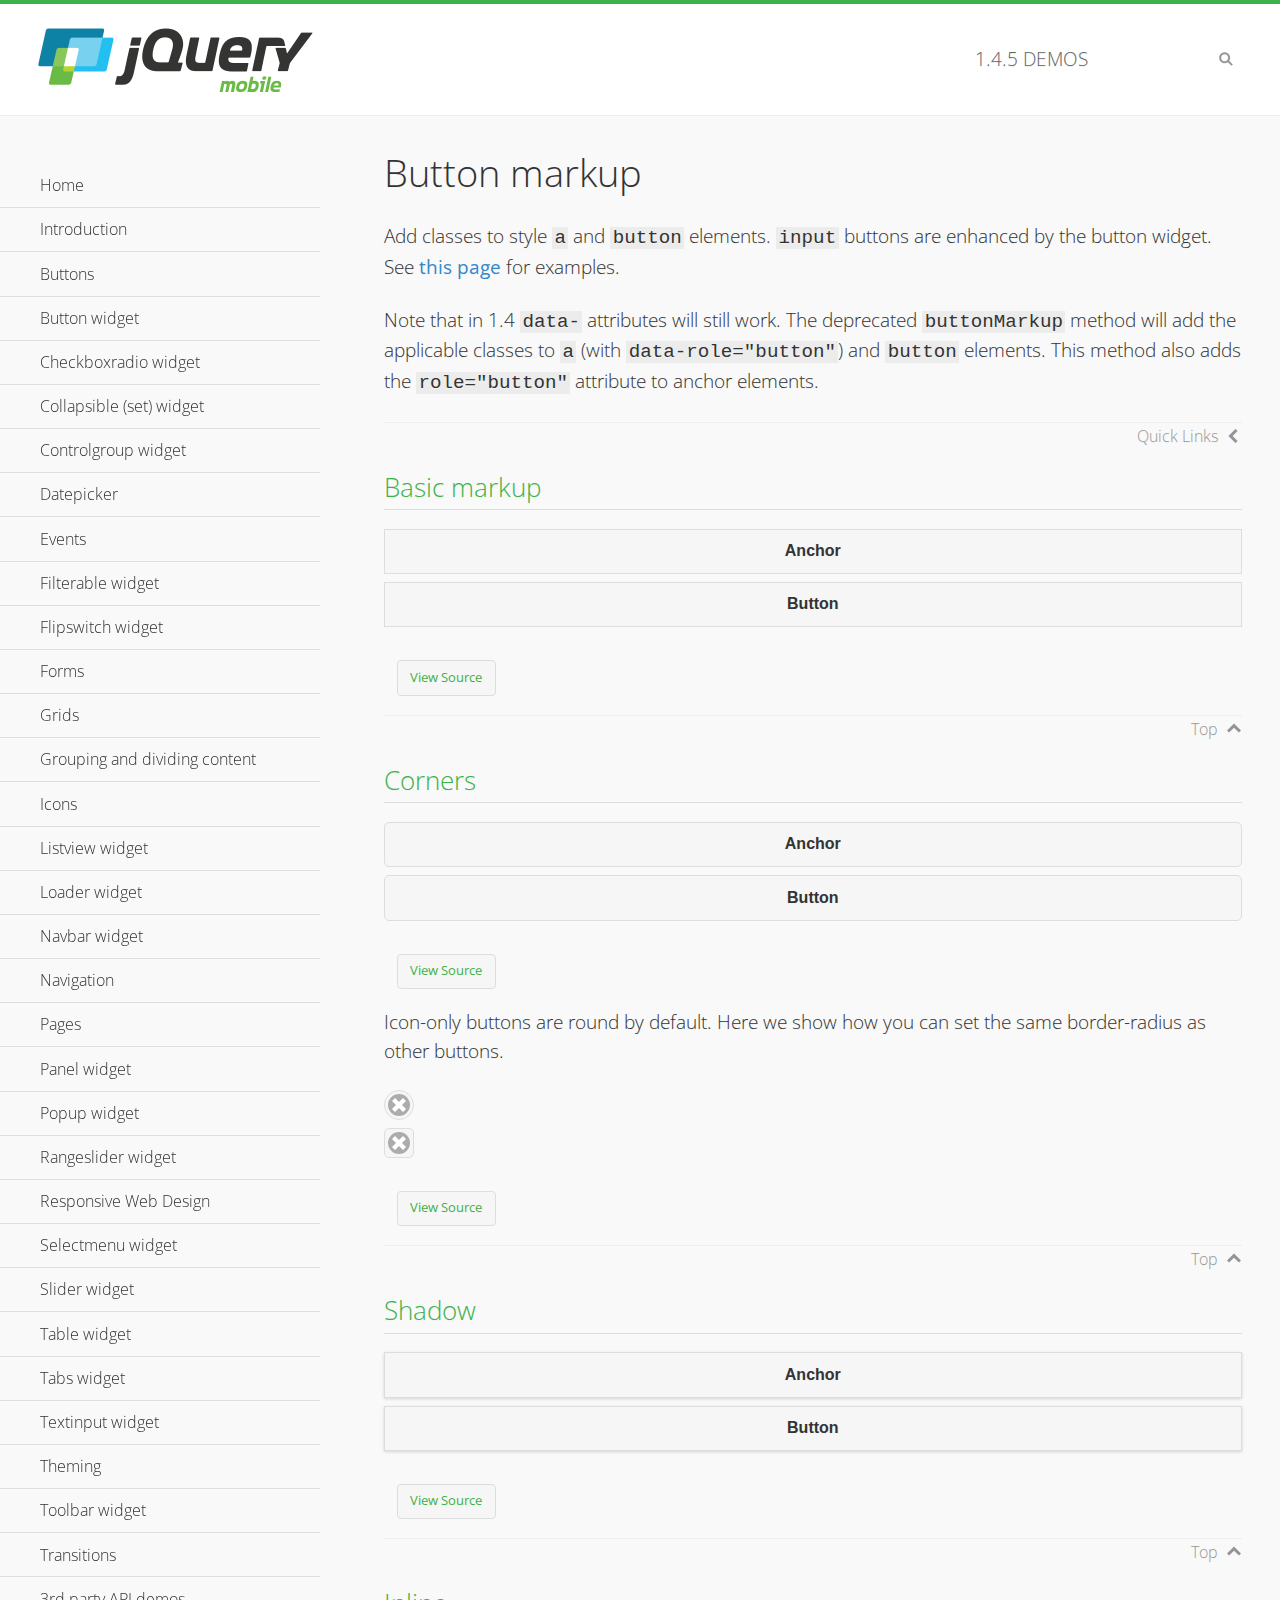
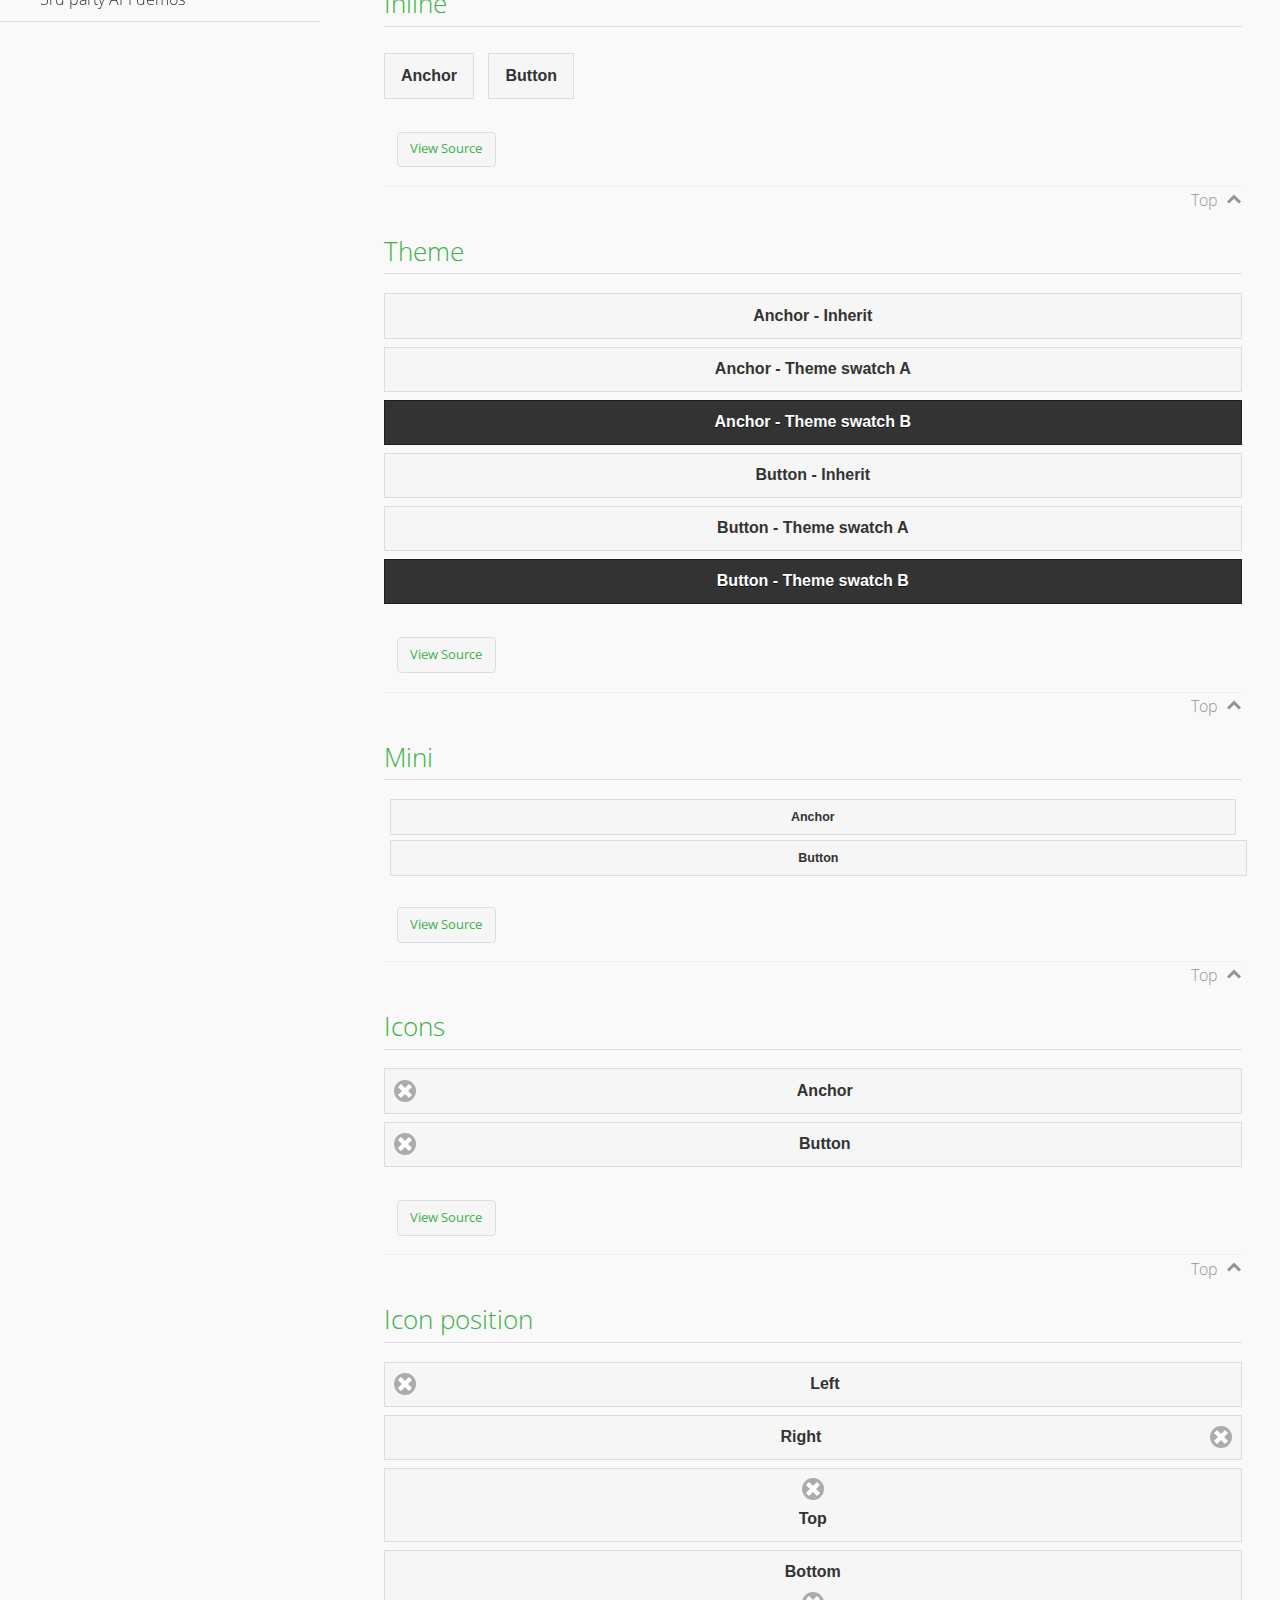
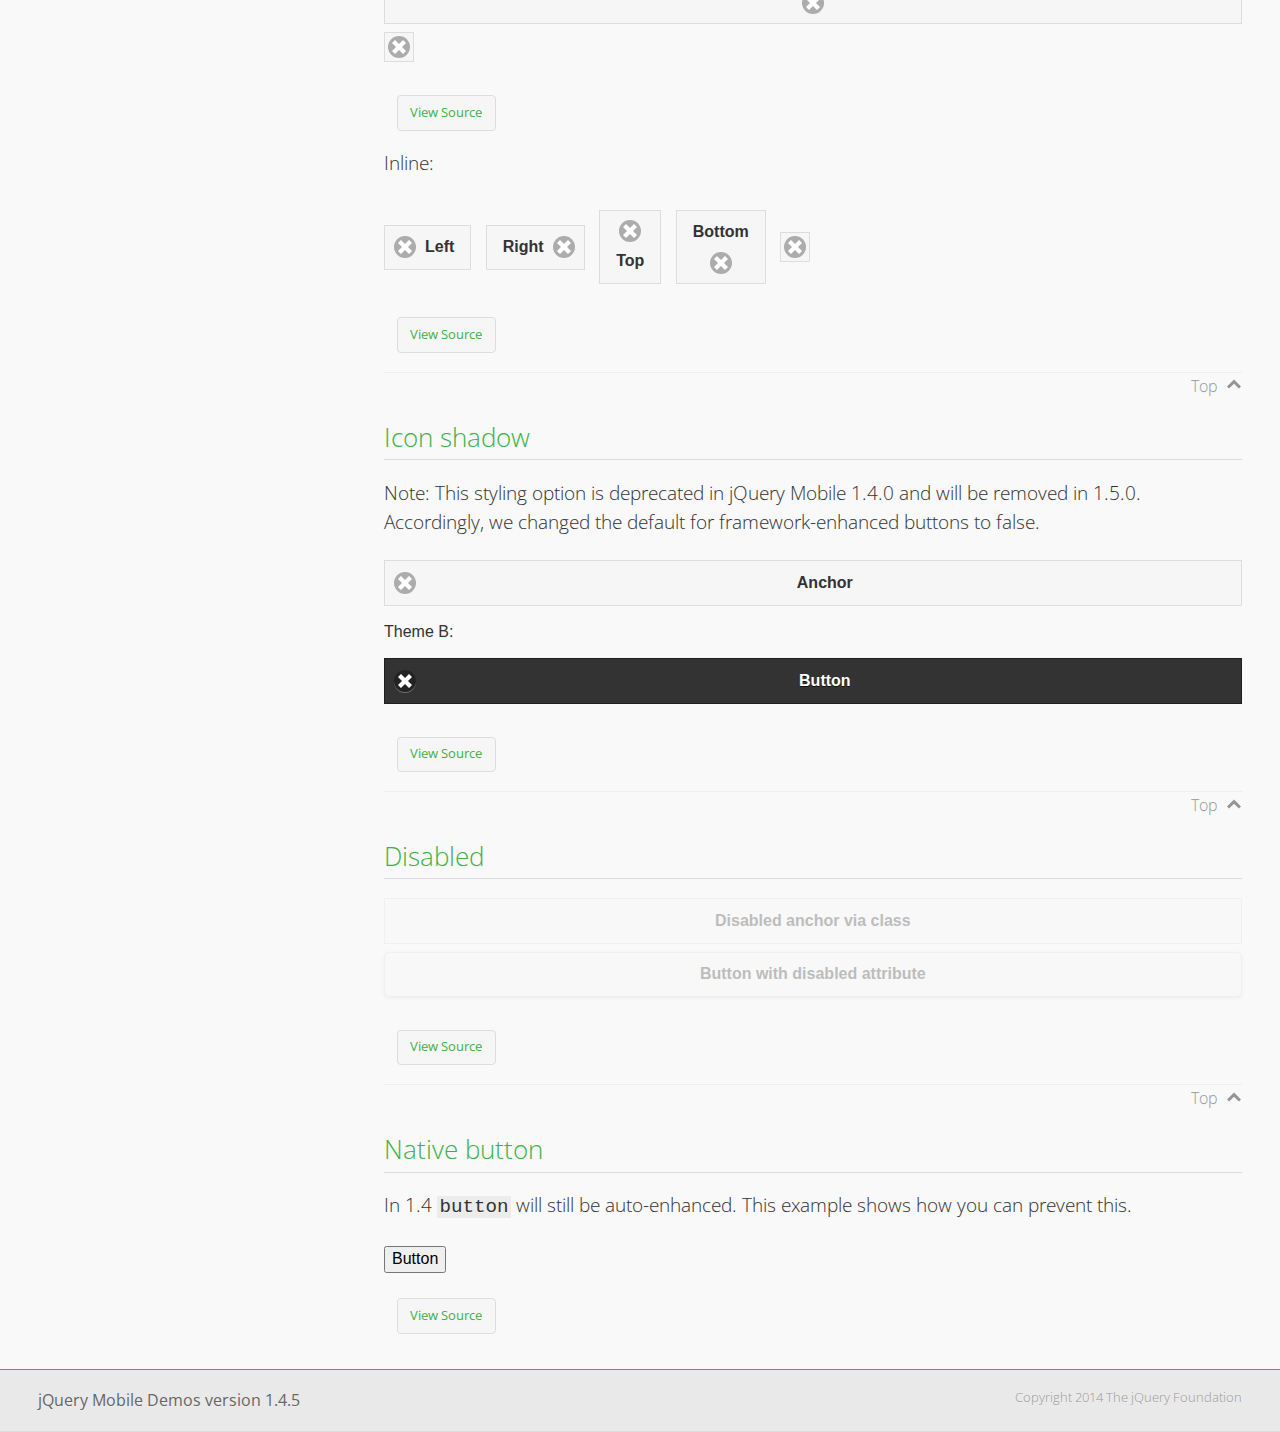
<file: Jquery Mobile(FrameWork)/demos/button-markup/index.html>
<!DOCTYPE html>
<html>
<head>
	<meta charset="utf-8">
	<meta name="viewport" content="width=device-width, initial-scale=1">
	<title>Button markup - jQuery Mobile Demos</title>
	<link rel="shortcut icon" href="../favicon.ico">
    <link rel="stylesheet" href="http://fonts.googleapis.com/css?family=Open+Sans:300,400,700">
	<link rel="stylesheet" href="../css/themes/default/jquery.mobile-1.4.5.min.css">
	<link rel="stylesheet" href="../_assets/css/jqm-demos.css">
	<script src="../js/jquery.js"></script>
	<script src="../_assets/js/index.js"></script>
	<script src="../js/jquery.mobile-1.4.5.min.js"></script>
	<style>
		#custom-border-radius .ui-btn-icon-notext.ui-corner-all {
			-webkit-border-radius: .3125em;
			border-radius: .3125em;
		}
	</style>
</head>
<body>
<div data-role="page" class="jqm-demos" data-quicklinks="true">

	<div data-role="header" class="jqm-header">
		<h2><a href="../" title="jQuery Mobile Demos home"><img src="../_assets/img/jquery-logo.png" alt="jQuery Mobile"></a></h2>
		<p><span class="jqm-version"></span> Demos</p>
		<a href="#" class="jqm-navmenu-link ui-btn ui-btn-icon-notext ui-corner-all ui-icon-bars ui-nodisc-icon ui-alt-icon ui-btn-left">Menu</a>
		<a href="#" class="jqm-search-link ui-btn ui-btn-icon-notext ui-corner-all ui-icon-search ui-nodisc-icon ui-alt-icon ui-btn-right">Search</a>
	</div><!-- /header -->

	<div role="main" class="ui-content jqm-content">

		<h1>Button markup</h1>

		<p>Add classes to style <code>a</code> and <code>button</code> elements. <code>input</code> buttons are enhanced by the button widget. See <a href="../button/" data-ajax="false">this page</a> for examples.</p>

		<p>Note that in 1.4 <code>data-</code> attributes will still work. The deprecated <code>buttonMarkup</code> method will add the applicable classes to <code>a</code> (with <code>data-role="button"</code>) and <code>button</code> elements. This method also adds the <code>role="button"</code> attribute to anchor elements.</p>

		<h2>Basic markup</h2>

		<div data-demo-html="true">
			<a href="#" class="ui-btn">Anchor</a>
			<button class="ui-btn">Button</button>
		</div><!--/demo-html -->

		<h2>Corners</h2>

		<div data-demo-html="true">
			<a href="#" class="ui-btn ui-corner-all">Anchor</a>
			<button class="ui-btn ui-corner-all">Button</button>
		</div><!--/demo-html -->

		<p>Icon-only buttons are round by default. Here we show how you can set the same border-radius as other buttons.</p>

		<div data-demo-html="true" data-demo-css="true">
			<a href="#" class="ui-btn ui-icon-delete ui-btn-icon-notext ui-corner-all">No text</a>
			<div id="custom-border-radius">
				<a href="#" class="ui-btn ui-icon-delete ui-btn-icon-notext ui-corner-all">No text</a>
			</div>
		</div><!--/demo-html -->

		<h2>Shadow</h2>

		<div data-demo-html="true">
			<a href="#" class="ui-btn ui-shadow">Anchor</a>
			<button class="ui-btn ui-shadow">Button</button>
		</div><!--/demo-html -->

		<h2>Inline</h2>

		<div data-demo-html="true">
			<a href="#" class="ui-btn ui-btn-inline">Anchor</a>
			<button class="ui-btn ui-btn-inline">Button</button>
		</div><!--/demo-html -->

		<h2>Theme</h2>

		<div data-demo-html="true">
			<a href="#" class="ui-btn">Anchor - Inherit</a>
			<a href="#" class="ui-btn ui-btn-a">Anchor - Theme swatch A</a>
			<a href="#" class="ui-btn ui-btn-b">Anchor - Theme swatch B</a>
			<button class="ui-btn">Button - Inherit</button>
			<button class="ui-btn ui-btn-a">Button - Theme swatch A</button>
			<button class="ui-btn ui-btn-b">Button - Theme swatch B</button>
		</div><!--/demo-html -->

		<h2>Mini</h2>

		<div data-demo-html="true">
			<a href="#" class="ui-btn ui-mini">Anchor</a>
			<button class="ui-btn ui-mini">Button</button>
		</div><!--/demo-html -->

		<h2>Icons</h2>

		<div data-demo-html="true">
			<a href="#" class="ui-btn ui-icon-delete ui-btn-icon-left">Anchor</a>
			<button class="ui-btn ui-icon-delete ui-btn-icon-left">Button</button>
		</div><!--/demo-html -->

		<h2>Icon position</h2>

		<div data-demo-html="true">
			<a href="#" class="ui-btn ui-icon-delete ui-btn-icon-left">Left</a>
			<a href="#" class="ui-btn ui-icon-delete ui-btn-icon-right">Right</a>
			<a href="#" class="ui-btn ui-icon-delete ui-btn-icon-top">Top</a>
			<a href="#" class="ui-btn ui-icon-delete ui-btn-icon-bottom">Bottom</a>
			<a href="#" class="ui-btn ui-icon-delete ui-btn-icon-notext">Icon only</a>
		</div><!--/demo-html -->

		<p>Inline:</p>

		<div data-demo-html="true">
			<a href="#" class="ui-btn ui-btn-inline ui-icon-delete ui-btn-icon-left">Left</a>
			<a href="#" class="ui-btn ui-btn-inline ui-icon-delete ui-btn-icon-right">Right</a>
			<a href="#" class="ui-btn ui-btn-inline ui-icon-delete ui-btn-icon-top">Top</a>
			<a href="#" class="ui-btn ui-btn-inline ui-icon-delete ui-btn-icon-bottom">Bottom</a>
			<a href="#" class="ui-btn ui-btn-inline ui-icon-delete ui-btn-icon-notext">Icon only</a>
		</div><!--/demo-html -->

		<h2>Icon shadow</h2>
		<p>Note: This styling option is deprecated in jQuery Mobile 1.4.0 and will be removed in 1.5.0. Accordingly, we changed the default for framework-enhanced buttons to false.</p>

		<div data-demo-html="true">
			<a href="#" class="ui-btn ui-icon-delete ui-btn-icon-left ui-shadow-icon">Anchor</a>
			<p>Theme B:</p>
			<button class="ui-btn ui-icon-delete ui-btn-icon-left ui-shadow-icon ui-btn-b">Button</button>
		</div><!--/demo-html -->

		<h2>Disabled</h2>

		<div data-demo-html="true">
			<a href="#" class="ui-btn ui-state-disabled">Disabled anchor via class</a>
			<button disabled>Button with disabled attribute</button>
		</div><!--/demo-html -->

		<h2>Native button</h2>
		<!-- TODO: Remove this demo in 1.5 -->
		<p>In 1.4 <code>button</code> will still be auto-enhanced. This example shows how you can prevent this.</p>

		<div data-demo-html="true">
			<button data-role="none">Button</button>
		</div><!--/demo-html -->

	</div><!-- /content -->
	    <div data-role="panel" class="jqm-navmenu-panel" data-position="left" data-display="overlay" data-theme="a">
	    	<ul class="jqm-list ui-alt-icon ui-nodisc-icon">
<li data-filtertext="demos homepage" data-icon="home"><a href=".././">Home</a></li>
<li data-filtertext="introduction overview getting started"><a href="../intro/" data-ajax="false">Introduction</a></li>
<li data-filtertext="buttons button markup buttonmarkup method anchor link button element"><a href="../button-markup/" data-ajax="false">Buttons</a></li>
<li data-filtertext="form button widget input button submit reset"><a href="../button/" data-ajax="false">Button widget</a></li>
<li data-role="collapsible" data-enhanced="true" data-collapsed-icon="carat-d" data-expanded-icon="carat-u" data-iconpos="right" data-inset="false" class="ui-collapsible ui-collapsible-themed-content ui-collapsible-collapsed">
	<h3 class="ui-collapsible-heading ui-collapsible-heading-collapsed">
		<a href="#" class="ui-collapsible-heading-toggle ui-btn ui-btn-icon-right ui-btn-inherit ui-icon-carat-d">
		    Checkboxradio widget<span class="ui-collapsible-heading-status"> click to expand contents</span>
		</a>
	</h3>
	<div class="ui-collapsible-content ui-body-inherit ui-collapsible-content-collapsed" aria-hidden="true">
		<ul>
			<li data-filtertext="form checkboxradio widget checkbox input checkboxes controlgroups"><a href="../checkboxradio-checkbox/" data-ajax="false">Checkboxes</a></li>
			<li data-filtertext="form checkboxradio widget radio input radio buttons controlgroups"><a href="../checkboxradio-radio/" data-ajax="false">Radio buttons</a></li>
		</ul>
	</div>
</li>
<li data-role="collapsible" data-enhanced="true" data-collapsed-icon="carat-d" data-expanded-icon="carat-u" data-iconpos="right" data-inset="false" class="ui-collapsible ui-collapsible-themed-content ui-collapsible-collapsed">
	<h3 class="ui-collapsible-heading ui-collapsible-heading-collapsed">
		<a href="#" class="ui-collapsible-heading-toggle ui-btn ui-btn-icon-right ui-btn-inherit ui-icon-carat-d">
			Collapsible (set) widget<span class="ui-collapsible-heading-status"> click to expand contents</span>
		</a>
	</h3>
	<div class="ui-collapsible-content ui-body-inherit ui-collapsible-content-collapsed" aria-hidden="true">
		<ul>
			<li data-filtertext="collapsibles content formatting"><a href="../collapsible/" data-ajax="false">Collapsible</a></li>
			<li data-filtertext="dynamic collapsible set accordion append expand"><a href="../collapsible-dynamic/" data-ajax="false">Dynamic collapsibles</a></li>
			<li data-filtertext="accordions collapsible set widget content formatting grouped collapsibles"><a href="../collapsibleset/" data-ajax="false">Collapsible set</a></li>
		</ul>
	</div>
</li>
<li data-role="collapsible" data-enhanced="true" data-collapsed-icon="carat-d" data-expanded-icon="carat-u" data-iconpos="right" data-inset="false" class="ui-collapsible ui-collapsible-themed-content ui-collapsible-collapsed">
	<h3 class="ui-collapsible-heading ui-collapsible-heading-collapsed">
		<a href="#" class="ui-collapsible-heading-toggle ui-btn ui-btn-icon-right ui-btn-inherit ui-icon-carat-d">
			Controlgroup widget<span class="ui-collapsible-heading-status"> click to expand contents</span>
		</a>
	</h3>
	<div class="ui-collapsible-content ui-body-inherit ui-collapsible-content-collapsed" aria-hidden="true">
		<ul>
			<li data-filtertext="controlgroups selectmenu checkboxradio input grouped buttons horizontal vertical"><a href="../controlgroup/" data-ajax="false">Controlgroup</a></li>
			<li data-filtertext="dynamic controlgroup dynamically add buttons"><a href="../controlgroup-dynamic/" data-ajax="false">Dynamic controlgroups</a></li>
		</ul>
	</div>
</li>
<li data-filtertext="form datepicker widget date input"><a href="../datepicker/" data-ajax="false">Datepicker</a></li>
<li data-role="collapsible" data-enhanced="true" data-collapsed-icon="carat-d" data-expanded-icon="carat-u" data-iconpos="right" data-inset="false" class="ui-collapsible ui-collapsible-themed-content ui-collapsible-collapsed">
	<h3 class="ui-collapsible-heading ui-collapsible-heading-collapsed">
		<a href="#" class="ui-collapsible-heading-toggle ui-btn ui-btn-icon-right ui-btn-inherit ui-icon-carat-d">
			Events<span class="ui-collapsible-heading-status"> click to expand contents</span>
		</a>
	</h3>
	<div class="ui-collapsible-content ui-body-inherit ui-collapsible-content-collapsed" aria-hidden="true">
		<ul>
			<li data-filtertext="swipe to delete list items listviews swipe events"><a href="../swipe-list/" data-ajax="false">Swipe list items</a></li>
			<li data-filtertext="swipe to navigate swipe page navigation swipe events"><a href="../swipe-page/" data-ajax="false">Swipe page navigation</a></li>
		</ul>
	</div>
</li>
<li data-filtertext="filterable filter elements sorting searching listview table"><a href="../filterable/" data-ajax="false">Filterable widget</a></li>
<li data-filtertext="form flipswitch widget flip toggle switch binary select checkbox input"><a href="../flipswitch/" data-ajax="false">Flipswitch widget</a></li>
<li data-role="collapsible" data-enhanced="true" data-collapsed-icon="carat-d" data-expanded-icon="carat-u" data-iconpos="right" data-inset="false" class="ui-collapsible ui-collapsible-themed-content ui-collapsible-collapsed">
	<h3 class="ui-collapsible-heading ui-collapsible-heading-collapsed">
		<a href="#" class="ui-collapsible-heading-toggle ui-btn ui-btn-icon-right ui-btn-inherit ui-icon-carat-d">
			Forms<span class="ui-collapsible-heading-status"> click to expand contents</span>
		</a>
	</h3>
	<div class="ui-collapsible-content ui-body-inherit ui-collapsible-content-collapsed" aria-hidden="true">
		<ul>
			<li data-filtertext="forms text checkbox radio range button submit reset inputs selects textarea slider flipswitch label form elements"><a href="../forms/" data-ajax="false">Forms</a></li>
			<li data-filtertext="form hide labels hidden accessible ui-hidden-accessible forms"><a href="../forms-label-hidden-accessible/" data-ajax="false">Hide labels</a></li>
			<li data-filtertext="form field containers fieldcontain ui-field-contain forms"><a href="../forms-field-contain/" data-ajax="false">Field containers</a></li>
			<li data-filtertext="forms disabled form elements"><a href="../forms-disabled/" data-ajax="false">Forms disabled</a></li>
			<li data-filtertext="forms gallery examples overview forms text checkbox radio range button submit reset inputs selects textarea slider flipswitch label form elements"><a href="../forms-gallery/" data-ajax="false">Forms gallery</a></li>
		</ul>
	</div>
</li>
<li data-role="collapsible" data-enhanced="true" data-collapsed-icon="carat-d" data-expanded-icon="carat-u" data-iconpos="right" data-inset="false" class="ui-collapsible ui-collapsible-themed-content ui-collapsible-collapsed">
	<h3 class="ui-collapsible-heading ui-collapsible-heading-collapsed">
		<a href="#" class="ui-collapsible-heading-toggle ui-btn ui-btn-icon-right ui-btn-inherit ui-icon-carat-d">
			Grids<span class="ui-collapsible-heading-status"> click to expand contents</span>
		</a>
	</h3>
	<div class="ui-collapsible-content ui-body-inherit ui-collapsible-content-collapsed" aria-hidden="true">
		<ul>
			<li data-filtertext="grids columns blocks content formatting rwd responsive css framework"><a href="../grids/" data-ajax="false">Grids</a></li>
			<li data-filtertext="buttons in grids css framework"><a href="../grids-buttons/" data-ajax="false">Buttons in grids</a></li>
			<li data-filtertext="custom responsive grids rwd css framework"><a href="../grids-custom-responsive/" data-ajax="false">Custom responsive grids</a></li>
		</ul>
	</div>
</li>
<li data-filtertext="blocks content formatting sections heading"><a href="../body-bar-classes/" data-ajax="false">Grouping and dividing content</a></li>
<li data-role="collapsible" data-enhanced="true" data-collapsed-icon="carat-d" data-expanded-icon="carat-u" data-iconpos="right" data-inset="false" class="ui-collapsible ui-collapsible-themed-content ui-collapsible-collapsed">
	<h3 class="ui-collapsible-heading ui-collapsible-heading-collapsed">
		<a href="#" class="ui-collapsible-heading-toggle ui-btn ui-btn-icon-right ui-btn-inherit ui-icon-carat-d">
			Icons<span class="ui-collapsible-heading-status"> click to expand contents</span>
		</a>
	</h3>
	<div class="ui-collapsible-content ui-body-inherit ui-collapsible-content-collapsed" aria-hidden="true">
		<ul>
			<li data-filtertext="button icons svg disc alt custom icon position"><a href="../icons/" data-ajax="false">Icons</a></li>
			<li data-filtertext=""><a href="../icons-grunticon/" data-ajax="false">Grunticon loader</a></li>
		</ul>
	</div>
</li>
<li data-role="collapsible" data-enhanced="true" data-collapsed-icon="carat-d" data-expanded-icon="carat-u" data-iconpos="right" data-inset="false" class="ui-collapsible ui-collapsible-themed-content ui-collapsible-collapsed">
	<h3 class="ui-collapsible-heading ui-collapsible-heading-collapsed">
		<a href="#" class="ui-collapsible-heading-toggle ui-btn ui-btn-icon-right ui-btn-inherit ui-icon-carat-d">
			Listview widget<span class="ui-collapsible-heading-status"> click to expand contents</span>
		</a>
	</h3>
	<div class="ui-collapsible-content ui-body-inherit ui-collapsible-content-collapsed" aria-hidden="true">
		<ul>
			<li data-filtertext="listview widget thumbnails icons nested split button collapsible ul ol"><a href="../listview/" data-ajax="false">Listview</a></li>
			<li data-filtertext="autocomplete filterable reveal listview filtertextbeforefilter placeholder"><a href="../listview-autocomplete/" data-ajax="false">Listview autocomplete</a></li>
			<li data-filtertext="autocomplete filterable reveal listview remote data filtertextbeforefilter placeholder"><a href="../listview-autocomplete-remote/" data-ajax="false">Listview autocomplete remote data</a></li>
			<li data-filtertext="autodividers anchor jump scroll linkbars listview lists ul ol"><a href="../listview-autodividers-linkbar/" data-ajax="false">Listview autodividers linkbar</a></li>
			<li data-filtertext="listview autodividers selector autodividersselector lists ul ol"><a href="../listview-autodividers-selector/" data-ajax="false">Listview autodividers selector</a></li>
			<li data-filtertext="listview nested list items"><a href="../listview-nested-lists/" data-ajax="false">Nested Listviews</a></li>
			<li data-filtertext="listview collapsible list items flat"><a href="../listview-collapsible-item-flat/" data-ajax="false">Listview collapsible list items (flat)</a></li>
			<li data-filtertext="listview collapsible list indented"><a href="../listview-collapsible-item-indented/" data-ajax="false">Listview collapsible list items (indented)</a></li>
			<li data-filtertext="grid listview responsive grids responsive listviews lists ul"><a href="../listview-grid/" data-ajax="false">Listview responsive grid</a></li>
		</ul>
	</div>
</li>
<li data-filtertext="loader widget page loading navigation overlay spinner"><a href="../loader/" data-ajax="false">Loader widget</a></li>
<li data-filtertext="navbar widget navmenu toolbars header footer"><a href="../navbar/" data-ajax="false">Navbar widget</a></li>
<li data-role="collapsible" data-enhanced="true" data-collapsed-icon="carat-d" data-expanded-icon="carat-u" data-iconpos="right" data-inset="false" class="ui-collapsible ui-collapsible-themed-content ui-collapsible-collapsed">
	<h3 class="ui-collapsible-heading ui-collapsible-heading-collapsed">
		<a href="#" class="ui-collapsible-heading-toggle ui-btn ui-btn-icon-right ui-btn-inherit ui-icon-carat-d">
			Navigation<span class="ui-collapsible-heading-status"> click to expand contents</span>
		</a>
	</h3>
	<div class="ui-collapsible-content ui-body-inherit ui-collapsible-content-collapsed" aria-hidden="true">
		<ul>
			<li data-filtertext="ajax navigation navigate widget history event method"><a href="../navigation/" data-ajax="false">Navigation</a></li>
			<li data-filtertext="linking pages page links navigation ajax prefetch cache"><a href="../navigation-linking-pages/" data-ajax="false">Linking pages</a></li>
			<!-- <li data-filtertext="php redirect server redirection server-side navigation"><a href="../navigation-php-redirect/" data-ajax="false">PHP redirect demo</a></li>-->
			<li data-filtertext="navigation redirection hash query"><a href="../navigation-hash-processing/" data-ajax="false">Hash processing demo</a></li>
			<li data-filtertext="navigation redirection hash query"><a href="../page-events/" data-ajax="false">Page Navigation Events</a></li>
		</ul>
	</div>
</li>
<li data-role="collapsible" data-enhanced="true" data-collapsed-icon="carat-d" data-expanded-icon="carat-u" data-iconpos="right" data-inset="false" class="ui-collapsible ui-collapsible-themed-content ui-collapsible-collapsed">
	<h3 class="ui-collapsible-heading ui-collapsible-heading-collapsed">
		<a href="#" class="ui-collapsible-heading-toggle ui-btn ui-btn-icon-right ui-btn-inherit ui-icon-carat-d">
			Pages<span class="ui-collapsible-heading-status"> click to expand contents</span>
		</a>
	</h3>
	<div class="ui-collapsible-content ui-body-inherit ui-collapsible-content-collapsed" aria-hidden="true">
		<ul>
			<li data-filtertext="pages page widget ajax navigation"><a href="../pages/" data-ajax="false">Pages</a></li>
			<li data-filtertext="single page"><a href="../pages-single-page/" data-ajax="false">Single page</a></li>
			<li data-filtertext="multipage multi-page page"><a href="../pages-multi-page/" data-ajax="false">Multi-page template</a></li>
			<li data-filtertext="dialog page widget modal popup"><a href="../pages-dialog/" data-ajax="false">Dialog page</a></li>
		</ul>
	</div>
</li>
<li data-role="collapsible" data-enhanced="true" data-collapsed-icon="carat-d" data-expanded-icon="carat-u" data-iconpos="right" data-inset="false" class="ui-collapsible ui-collapsible-themed-content ui-collapsible-collapsed">
	<h3 class="ui-collapsible-heading ui-collapsible-heading-collapsed">
		<a href="#" class="ui-collapsible-heading-toggle ui-btn ui-btn-icon-right ui-btn-inherit ui-icon-carat-d">
			Panel widget<span class="ui-collapsible-heading-status"> click to expand contents</span>
		</a>
	</h3>
	<div class="ui-collapsible-content ui-body-inherit ui-collapsible-content-collapsed" aria-hidden="true">
		<ul>
			<li data-filtertext="panel widget sliding panels reveal push overlay responsive"><a href="../panel/" data-ajax="false">Panel</a></li>
			<li data-filtertext=""><a href="../panel-external/" data-ajax="false">External panels</a></li>
			<li data-filtertext="panel "><a href="../panel-fixed/" data-ajax="false">Fixed panels</a></li>
			<li data-filtertext="panel slide panels sliding panels shadow rwd responsive breakpoint"><a href="../panel-responsive/" data-ajax="false">Panels responsive</a></li>
			<li data-filtertext="panel custom style custom panel width reveal shadow listview panel styling page background wrapper"><a href="../panel-styling/" data-ajax="false">Custom panel style</a></li>
			<li data-filtertext="panel open on swipe"><a href="../panel-swipe-open/" data-ajax="false">Panel open on swipe</a></li>
			<li data-filtertext="panels outside page internal external toolbars"><a href="../panel-external-internal/" data-ajax="false">Panel external and internal</a></li>
		</ul>
	</div>
</li>
<li data-role="collapsible" data-enhanced="true" data-collapsed-icon="carat-d" data-expanded-icon="carat-u" data-iconpos="right" data-inset="false" class="ui-collapsible ui-collapsible-themed-content ui-collapsible-collapsed">
	<h3 class="ui-collapsible-heading ui-collapsible-heading-collapsed">
		<a href="#" class="ui-collapsible-heading-toggle ui-btn ui-btn-icon-right ui-btn-inherit ui-icon-carat-d">
			Popup widget<span class="ui-collapsible-heading-status"> click to expand contents</span>
		</a>
	</h3>
	<div class="ui-collapsible-content ui-body-inherit ui-collapsible-content-collapsed" aria-hidden="true">
		<ul>
			<li data-filtertext="popup widget popups dialog modal transition tooltip lightbox form overlay screen flip pop fade transition"><a href="../popup/" data-ajax="false">Popup</a></li>
			<li data-filtertext="popup alignment position"><a href="../popup-alignment/" data-ajax="false">Popup alignment</a></li>
			<li data-filtertext="popup arrow size popups popover"><a href="../popup-arrow-size/" data-ajax="false">Popup arrow size</a></li>
			<li data-filtertext="dynamic popups popup images lightbox"><a href="../popup-dynamic/" data-ajax="false">Dynamic popups</a></li>
			<li data-filtertext="popups with iframes scaling"><a href="../popup-iframe/" data-ajax="false">Popups with iframes</a></li>
			<li data-filtertext="popup image scaling"><a href="../popup-image-scaling/" data-ajax="false">Popup image scaling</a></li>
			<li data-filtertext="external popup outside multi-page"><a href="../popup-outside-multipage/" data-ajax="false">Popup outside multi-page</a></li>
		</ul>
	</div>
</li>
<li data-filtertext="form rangeslider widget dual sliders dual handle sliders range input"><a href="../rangeslider/" data-ajax="false">Rangeslider widget</a></li>
<li data-filtertext="responsive web design rwd adaptive progressive enhancement PE accessible mobile breakpoints media query media queries"><a href="../rwd/" data-ajax="false">Responsive Web Design</a></li>
<li data-role="collapsible" data-enhanced="true" data-collapsed-icon="carat-d" data-expanded-icon="carat-u" data-iconpos="right" data-inset="false" class="ui-collapsible ui-collapsible-themed-content ui-collapsible-collapsed">
	<h3 class="ui-collapsible-heading ui-collapsible-heading-collapsed">
		<a href="#" class="ui-collapsible-heading-toggle ui-btn ui-btn-icon-right ui-btn-inherit ui-icon-carat-d">
			Selectmenu widget<span class="ui-collapsible-heading-status"> click to expand contents</span>
		</a>
	</h3>
	<div class="ui-collapsible-content ui-body-inherit ui-collapsible-content-collapsed" aria-hidden="true">
		<ul>
			<li data-filtertext="form selectmenu widget select input custom select menu selects"><a href="../selectmenu/" data-ajax="false">Selectmenu</a></li>
			<li data-filtertext="form custom select menu selectmenu widget custom menu option optgroup multiple selects"><a href="../selectmenu-custom/" data-ajax="false">Custom select menu</a></li>
			<li data-filtertext="filterable select filter popup dialog"><a href="../selectmenu-custom-filter/" data-ajax="false">Custom select menu with filter</a></li>
		</ul>
	</div>
</li>
<li data-role="collapsible" data-enhanced="true" data-collapsed-icon="carat-d" data-expanded-icon="carat-u" data-iconpos="right" data-inset="false" class="ui-collapsible ui-collapsible-themed-content ui-collapsible-collapsed">
	<h3 class="ui-collapsible-heading ui-collapsible-heading-collapsed">
		<a href="#" class="ui-collapsible-heading-toggle ui-btn ui-btn-icon-right ui-btn-inherit ui-icon-carat-d">
			Slider widget<span class="ui-collapsible-heading-status"> click to expand contents</span>
		</a>
	</h3>
	<div class="ui-collapsible-content ui-body-inherit ui-collapsible-content-collapsed" aria-hidden="true">
		<ul>
			<li data-filtertext="form slider widget range input single sliders"><a href="../slider/" data-ajax="false">Slider</a></li>
			<li data-filtertext="form slider widget flipswitch slider binary select flip toggle switch"><a href="../slider-flipswitch/" data-ajax="false">Slider flip toggle switch</a></li>
			<li data-filtertext="form slider tooltip handle value input range sliders"><a href="../slider-tooltip/" data-ajax="false">Slider tooltip</a></li>
		</ul>
	</div>
</li>
<li data-role="collapsible" data-enhanced="true" data-collapsed-icon="carat-d" data-expanded-icon="carat-u" data-iconpos="right" data-inset="false" class="ui-collapsible ui-collapsible-themed-content ui-collapsible-collapsed">
	<h3 class="ui-collapsible-heading ui-collapsible-heading-collapsed">
		<a href="#" class="ui-collapsible-heading-toggle ui-btn ui-btn-icon-right ui-btn-inherit ui-icon-carat-d">
			Table widget<span class="ui-collapsible-heading-status"> click to expand contents</span>
		</a>
	</h3>
	<div class="ui-collapsible-content ui-body-inherit ui-collapsible-content-collapsed" aria-hidden="true">
		<ul>
			<li data-filtertext="table widget reflow column toggle th td responsive tables rwd hide show tabular"><a href="../table-column-toggle/" data-ajax="false">Table Column Toggle</a></li>
			<li data-filtertext="table column toggle phone comparison demo"><a href="../table-column-toggle-example/" data-ajax="false">Table Column Toggle demo</a></li>
			<li data-filtertext="responsive tables table column toggle heading groups rwd breakpoint"><a href="../table-column-toggle-heading-groups/" data-ajax="false">Table Column Toggle heading groups</a></li>
			<li data-filtertext="responsive tables table column toggle hide rwd breakpoint customization options"><a href="../table-column-toggle-options/" data-ajax="false">Table Column Toggle options</a></li>
			<li data-filtertext="table reflow th td responsive rwd columns tabular"><a href="../table-reflow/" data-ajax="false">Table Reflow</a></li>
			<li data-filtertext="responsive tables table reflow heading groups rwd breakpoint"><a href="../table-reflow-heading-groups/" data-ajax="false">Table Reflow heading groups</a></li>
			<li data-filtertext="responsive tables table reflow stripes strokes table style"><a href="../table-reflow-stripes-strokes/" data-ajax="false">Table Reflow stripes and strokes</a></li>
			<li data-filtertext="responsive tables table reflow stack custom styles"><a href="../table-reflow-styling/" data-ajax="false">Table Reflow custom styles</a></li>
		</ul>
	</div>
</li>
<li data-filtertext="ui tabs widget"><a href="../tabs/" data-ajax="false">Tabs widget</a></li>
<li data-filtertext="form textinput widget text input textarea number date time tel email file color password"><a href="../textinput/" data-ajax="false">Textinput widget</a></li>
<li data-role="collapsible" data-enhanced="true" data-collapsed-icon="carat-d" data-expanded-icon="carat-u" data-iconpos="right" data-inset="false" class="ui-collapsible ui-collapsible-themed-content ui-collapsible-collapsed">
	<h3 class="ui-collapsible-heading ui-collapsible-heading-collapsed">
		<a href="#" class="ui-collapsible-heading-toggle ui-btn ui-btn-icon-right ui-btn-inherit ui-icon-carat-d">
			Theming<span class="ui-collapsible-heading-status"> click to expand contents</span>
		</a>
	</h3>
	<div class="ui-collapsible-content ui-body-inherit ui-collapsible-content-collapsed" aria-hidden="true">
		<ul>
			<li data-filtertext="default theme swatches theming style css"><a href="../theme-default/" data-ajax="false">Default theme</a></li>
			<li data-filtertext="classic theme old theme swatches theming style css"><a href="../theme-classic/" data-ajax="false">Classic theme</a></li>
		</ul>
	</div>
</li>
<li data-role="collapsible" data-enhanced="true" data-collapsed-icon="carat-d" data-expanded-icon="carat-u" data-iconpos="right" data-inset="false" class="ui-collapsible ui-collapsible-themed-content ui-collapsible-collapsed">
	<h3 class="ui-collapsible-heading ui-collapsible-heading-collapsed">
		<a href="#" class="ui-collapsible-heading-toggle ui-btn ui-btn-icon-right ui-btn-inherit ui-icon-carat-d">
			Toolbar widget<span class="ui-collapsible-heading-status"> click to expand contents</span>
		</a>
	</h3>
	<div class="ui-collapsible-content ui-body-inherit ui-collapsible-content-collapsed" aria-hidden="true">
		<ul>
			<li data-filtertext="toolbar widget header footer toolbars fixed fullscreen external sections"><a href="../toolbar/" data-ajax="false">Toolbar</a></li>
			<li data-filtertext="dynamic toolbars dynamically add toolbar header footer"><a href="../toolbar-dynamic/" data-ajax="false">Dynamic toolbars</a></li>
			<li data-filtertext="external toolbars header footer"><a href="../toolbar-external/" data-ajax="false">External toolbars</a></li>
			<li data-filtertext="fixed toolbars header footer"><a href="../toolbar-fixed/" data-ajax="false">Fixed toolbars</a></li>
			<li data-filtertext="fixed fullscreen toolbars header footer"><a href="../toolbar-fixed-fullscreen/" data-ajax="false">Fullscreen toolbars</a></li>
			<li data-filtertext="external fixed toolbars header footer"><a href="../toolbar-fixed-external/" data-ajax="false">Fixed external toolbars</a></li>
			<li data-filtertext="external persistent toolbars header footer navbar navmenu"><a href="../toolbar-fixed-persistent/" data-ajax="false">Persistent toolbars</a></li>
			<li data-filtertext="external ajax optimized toolbars persistent toolbars header footer navbar"><a href="../toolbar-fixed-persistent-optimized/" data-ajax="false">Ajax optimized toolbars</a></li>
			<li data-filtertext="form in toolbars header footer"><a href="../toolbar-fixed-forms/" data-ajax="false">Form in toolbar</a></li>
		</ul>
	</div>
</li>
<li data-filtertext="page transitions animated pages popup navigation flip slide fade pop"><a href="../transitions/" data-ajax="false">Transitions</a></li>
<li data-role="collapsible" data-enhanced="true" data-collapsed-icon="carat-d" data-expanded-icon="carat-u" data-iconpos="right" data-inset="false" class="ui-collapsible ui-collapsible-themed-content ui-collapsible-collapsed">
	<h3 class="ui-collapsible-heading ui-collapsible-heading-collapsed">
		<a href="#" class="ui-collapsible-heading-toggle ui-btn ui-btn-icon-right ui-btn-inherit ui-icon-carat-d">
			3rd party API demos<span class="ui-collapsible-heading-status"> click to expand contents</span>
		</a>
	</h3>
	<div class="ui-collapsible-content ui-body-inherit ui-collapsible-content-collapsed" aria-hidden="true">
		<ul>
			<li data-filtertext="backbone requirejs navigation router"><a href="../backbone-requirejs/" data-ajax="false">Backbone RequireJS</a></li>
			<li data-filtertext="google maps geolocation demo"><a href="../map-geolocation/" data-ajax="false">Google Maps geolocation</a></li>
			<li data-filtertext="google maps hybrid"><a href="../map-list-toggle/" data-ajax="false">Google Maps list toggle</a></li>
		</ul>
	</div>
</li>



		     </ul>
		</div><!-- /panel -->


	<div data-role="footer" data-position="fixed" data-tap-toggle="false" class="jqm-footer">
		<p>jQuery Mobile Demos version <span class="jqm-version"></span></p>
		<p>Copyright 2014 The jQuery Foundation</p>
	</div><!-- /footer -->
	<!-- TODO: This should become an external panel so we can add input to markup (unique ID) -->
    <div data-role="panel" class="jqm-search-panel" data-position="right" data-display="overlay" data-theme="a">
		<div class="jqm-search">
			<ul class="jqm-list" data-filter-placeholder="Search demos..." data-filter-reveal="true">
<li data-filtertext="demos homepage" data-icon="home"><a href=".././">Home</a></li>
<li data-filtertext="introduction overview getting started"><a href="../intro/" data-ajax="false">Introduction</a></li>
<li data-filtertext="buttons button markup buttonmarkup method anchor link button element"><a href="../button-markup/" data-ajax="false">Buttons</a></li>
<li data-filtertext="form button widget input button submit reset"><a href="../button/" data-ajax="false">Button widget</a></li>
<li data-role="collapsible" data-enhanced="true" data-collapsed-icon="carat-d" data-expanded-icon="carat-u" data-iconpos="right" data-inset="false" class="ui-collapsible ui-collapsible-themed-content ui-collapsible-collapsed">
	<h3 class="ui-collapsible-heading ui-collapsible-heading-collapsed">
		<a href="#" class="ui-collapsible-heading-toggle ui-btn ui-btn-icon-right ui-btn-inherit ui-icon-carat-d">
		    Checkboxradio widget<span class="ui-collapsible-heading-status"> click to expand contents</span>
		</a>
	</h3>
	<div class="ui-collapsible-content ui-body-inherit ui-collapsible-content-collapsed" aria-hidden="true">
		<ul>
			<li data-filtertext="form checkboxradio widget checkbox input checkboxes controlgroups"><a href="../checkboxradio-checkbox/" data-ajax="false">Checkboxes</a></li>
			<li data-filtertext="form checkboxradio widget radio input radio buttons controlgroups"><a href="../checkboxradio-radio/" data-ajax="false">Radio buttons</a></li>
		</ul>
	</div>
</li>
<li data-role="collapsible" data-enhanced="true" data-collapsed-icon="carat-d" data-expanded-icon="carat-u" data-iconpos="right" data-inset="false" class="ui-collapsible ui-collapsible-themed-content ui-collapsible-collapsed">
	<h3 class="ui-collapsible-heading ui-collapsible-heading-collapsed">
		<a href="#" class="ui-collapsible-heading-toggle ui-btn ui-btn-icon-right ui-btn-inherit ui-icon-carat-d">
			Collapsible (set) widget<span class="ui-collapsible-heading-status"> click to expand contents</span>
		</a>
	</h3>
	<div class="ui-collapsible-content ui-body-inherit ui-collapsible-content-collapsed" aria-hidden="true">
		<ul>
			<li data-filtertext="collapsibles content formatting"><a href="../collapsible/" data-ajax="false">Collapsible</a></li>
			<li data-filtertext="dynamic collapsible set accordion append expand"><a href="../collapsible-dynamic/" data-ajax="false">Dynamic collapsibles</a></li>
			<li data-filtertext="accordions collapsible set widget content formatting grouped collapsibles"><a href="../collapsibleset/" data-ajax="false">Collapsible set</a></li>
		</ul>
	</div>
</li>
<li data-role="collapsible" data-enhanced="true" data-collapsed-icon="carat-d" data-expanded-icon="carat-u" data-iconpos="right" data-inset="false" class="ui-collapsible ui-collapsible-themed-content ui-collapsible-collapsed">
	<h3 class="ui-collapsible-heading ui-collapsible-heading-collapsed">
		<a href="#" class="ui-collapsible-heading-toggle ui-btn ui-btn-icon-right ui-btn-inherit ui-icon-carat-d">
			Controlgroup widget<span class="ui-collapsible-heading-status"> click to expand contents</span>
		</a>
	</h3>
	<div class="ui-collapsible-content ui-body-inherit ui-collapsible-content-collapsed" aria-hidden="true">
		<ul>
			<li data-filtertext="controlgroups selectmenu checkboxradio input grouped buttons horizontal vertical"><a href="../controlgroup/" data-ajax="false">Controlgroup</a></li>
			<li data-filtertext="dynamic controlgroup dynamically add buttons"><a href="../controlgroup-dynamic/" data-ajax="false">Dynamic controlgroups</a></li>
		</ul>
	</div>
</li>
<li data-filtertext="form datepicker widget date input"><a href="../datepicker/" data-ajax="false">Datepicker</a></li>
<li data-role="collapsible" data-enhanced="true" data-collapsed-icon="carat-d" data-expanded-icon="carat-u" data-iconpos="right" data-inset="false" class="ui-collapsible ui-collapsible-themed-content ui-collapsible-collapsed">
	<h3 class="ui-collapsible-heading ui-collapsible-heading-collapsed">
		<a href="#" class="ui-collapsible-heading-toggle ui-btn ui-btn-icon-right ui-btn-inherit ui-icon-carat-d">
			Events<span class="ui-collapsible-heading-status"> click to expand contents</span>
		</a>
	</h3>
	<div class="ui-collapsible-content ui-body-inherit ui-collapsible-content-collapsed" aria-hidden="true">
		<ul>
			<li data-filtertext="swipe to delete list items listviews swipe events"><a href="../swipe-list/" data-ajax="false">Swipe list items</a></li>
			<li data-filtertext="swipe to navigate swipe page navigation swipe events"><a href="../swipe-page/" data-ajax="false">Swipe page navigation</a></li>
		</ul>
	</div>
</li>
<li data-filtertext="filterable filter elements sorting searching listview table"><a href="../filterable/" data-ajax="false">Filterable widget</a></li>
<li data-filtertext="form flipswitch widget flip toggle switch binary select checkbox input"><a href="../flipswitch/" data-ajax="false">Flipswitch widget</a></li>
<li data-role="collapsible" data-enhanced="true" data-collapsed-icon="carat-d" data-expanded-icon="carat-u" data-iconpos="right" data-inset="false" class="ui-collapsible ui-collapsible-themed-content ui-collapsible-collapsed">
	<h3 class="ui-collapsible-heading ui-collapsible-heading-collapsed">
		<a href="#" class="ui-collapsible-heading-toggle ui-btn ui-btn-icon-right ui-btn-inherit ui-icon-carat-d">
			Forms<span class="ui-collapsible-heading-status"> click to expand contents</span>
		</a>
	</h3>
	<div class="ui-collapsible-content ui-body-inherit ui-collapsible-content-collapsed" aria-hidden="true">
		<ul>
			<li data-filtertext="forms text checkbox radio range button submit reset inputs selects textarea slider flipswitch label form elements"><a href="../forms/" data-ajax="false">Forms</a></li>
			<li data-filtertext="form hide labels hidden accessible ui-hidden-accessible forms"><a href="../forms-label-hidden-accessible/" data-ajax="false">Hide labels</a></li>
			<li data-filtertext="form field containers fieldcontain ui-field-contain forms"><a href="../forms-field-contain/" data-ajax="false">Field containers</a></li>
			<li data-filtertext="forms disabled form elements"><a href="../forms-disabled/" data-ajax="false">Forms disabled</a></li>
			<li data-filtertext="forms gallery examples overview forms text checkbox radio range button submit reset inputs selects textarea slider flipswitch label form elements"><a href="../forms-gallery/" data-ajax="false">Forms gallery</a></li>
		</ul>
	</div>
</li>
<li data-role="collapsible" data-enhanced="true" data-collapsed-icon="carat-d" data-expanded-icon="carat-u" data-iconpos="right" data-inset="false" class="ui-collapsible ui-collapsible-themed-content ui-collapsible-collapsed">
	<h3 class="ui-collapsible-heading ui-collapsible-heading-collapsed">
		<a href="#" class="ui-collapsible-heading-toggle ui-btn ui-btn-icon-right ui-btn-inherit ui-icon-carat-d">
			Grids<span class="ui-collapsible-heading-status"> click to expand contents</span>
		</a>
	</h3>
	<div class="ui-collapsible-content ui-body-inherit ui-collapsible-content-collapsed" aria-hidden="true">
		<ul>
			<li data-filtertext="grids columns blocks content formatting rwd responsive css framework"><a href="../grids/" data-ajax="false">Grids</a></li>
			<li data-filtertext="buttons in grids css framework"><a href="../grids-buttons/" data-ajax="false">Buttons in grids</a></li>
			<li data-filtertext="custom responsive grids rwd css framework"><a href="../grids-custom-responsive/" data-ajax="false">Custom responsive grids</a></li>
		</ul>
	</div>
</li>
<li data-filtertext="blocks content formatting sections heading"><a href="../body-bar-classes/" data-ajax="false">Grouping and dividing content</a></li>
<li data-role="collapsible" data-enhanced="true" data-collapsed-icon="carat-d" data-expanded-icon="carat-u" data-iconpos="right" data-inset="false" class="ui-collapsible ui-collapsible-themed-content ui-collapsible-collapsed">
	<h3 class="ui-collapsible-heading ui-collapsible-heading-collapsed">
		<a href="#" class="ui-collapsible-heading-toggle ui-btn ui-btn-icon-right ui-btn-inherit ui-icon-carat-d">
			Icons<span class="ui-collapsible-heading-status"> click to expand contents</span>
		</a>
	</h3>
	<div class="ui-collapsible-content ui-body-inherit ui-collapsible-content-collapsed" aria-hidden="true">
		<ul>
			<li data-filtertext="button icons svg disc alt custom icon position"><a href="../icons/" data-ajax="false">Icons</a></li>
			<li data-filtertext=""><a href="../icons-grunticon/" data-ajax="false">Grunticon loader</a></li>
		</ul>
	</div>
</li>
<li data-role="collapsible" data-enhanced="true" data-collapsed-icon="carat-d" data-expanded-icon="carat-u" data-iconpos="right" data-inset="false" class="ui-collapsible ui-collapsible-themed-content ui-collapsible-collapsed">
	<h3 class="ui-collapsible-heading ui-collapsible-heading-collapsed">
		<a href="#" class="ui-collapsible-heading-toggle ui-btn ui-btn-icon-right ui-btn-inherit ui-icon-carat-d">
			Listview widget<span class="ui-collapsible-heading-status"> click to expand contents</span>
		</a>
	</h3>
	<div class="ui-collapsible-content ui-body-inherit ui-collapsible-content-collapsed" aria-hidden="true">
		<ul>
			<li data-filtertext="listview widget thumbnails icons nested split button collapsible ul ol"><a href="../listview/" data-ajax="false">Listview</a></li>
			<li data-filtertext="autocomplete filterable reveal listview filtertextbeforefilter placeholder"><a href="../listview-autocomplete/" data-ajax="false">Listview autocomplete</a></li>
			<li data-filtertext="autocomplete filterable reveal listview remote data filtertextbeforefilter placeholder"><a href="../listview-autocomplete-remote/" data-ajax="false">Listview autocomplete remote data</a></li>
			<li data-filtertext="autodividers anchor jump scroll linkbars listview lists ul ol"><a href="../listview-autodividers-linkbar/" data-ajax="false">Listview autodividers linkbar</a></li>
			<li data-filtertext="listview autodividers selector autodividersselector lists ul ol"><a href="../listview-autodividers-selector/" data-ajax="false">Listview autodividers selector</a></li>
			<li data-filtertext="listview nested list items"><a href="../listview-nested-lists/" data-ajax="false">Nested Listviews</a></li>
			<li data-filtertext="listview collapsible list items flat"><a href="../listview-collapsible-item-flat/" data-ajax="false">Listview collapsible list items (flat)</a></li>
			<li data-filtertext="listview collapsible list indented"><a href="../listview-collapsible-item-indented/" data-ajax="false">Listview collapsible list items (indented)</a></li>
			<li data-filtertext="grid listview responsive grids responsive listviews lists ul"><a href="../listview-grid/" data-ajax="false">Listview responsive grid</a></li>
		</ul>
	</div>
</li>
<li data-filtertext="loader widget page loading navigation overlay spinner"><a href="../loader/" data-ajax="false">Loader widget</a></li>
<li data-filtertext="navbar widget navmenu toolbars header footer"><a href="../navbar/" data-ajax="false">Navbar widget</a></li>
<li data-role="collapsible" data-enhanced="true" data-collapsed-icon="carat-d" data-expanded-icon="carat-u" data-iconpos="right" data-inset="false" class="ui-collapsible ui-collapsible-themed-content ui-collapsible-collapsed">
	<h3 class="ui-collapsible-heading ui-collapsible-heading-collapsed">
		<a href="#" class="ui-collapsible-heading-toggle ui-btn ui-btn-icon-right ui-btn-inherit ui-icon-carat-d">
			Navigation<span class="ui-collapsible-heading-status"> click to expand contents</span>
		</a>
	</h3>
	<div class="ui-collapsible-content ui-body-inherit ui-collapsible-content-collapsed" aria-hidden="true">
		<ul>
			<li data-filtertext="ajax navigation navigate widget history event method"><a href="../navigation/" data-ajax="false">Navigation</a></li>
			<li data-filtertext="linking pages page links navigation ajax prefetch cache"><a href="../navigation-linking-pages/" data-ajax="false">Linking pages</a></li>
			<!-- <li data-filtertext="php redirect server redirection server-side navigation"><a href="../navigation-php-redirect/" data-ajax="false">PHP redirect demo</a></li>-->
			<li data-filtertext="navigation redirection hash query"><a href="../navigation-hash-processing/" data-ajax="false">Hash processing demo</a></li>
			<li data-filtertext="navigation redirection hash query"><a href="../page-events/" data-ajax="false">Page Navigation Events</a></li>
		</ul>
	</div>
</li>
<li data-role="collapsible" data-enhanced="true" data-collapsed-icon="carat-d" data-expanded-icon="carat-u" data-iconpos="right" data-inset="false" class="ui-collapsible ui-collapsible-themed-content ui-collapsible-collapsed">
	<h3 class="ui-collapsible-heading ui-collapsible-heading-collapsed">
		<a href="#" class="ui-collapsible-heading-toggle ui-btn ui-btn-icon-right ui-btn-inherit ui-icon-carat-d">
			Pages<span class="ui-collapsible-heading-status"> click to expand contents</span>
		</a>
	</h3>
	<div class="ui-collapsible-content ui-body-inherit ui-collapsible-content-collapsed" aria-hidden="true">
		<ul>
			<li data-filtertext="pages page widget ajax navigation"><a href="../pages/" data-ajax="false">Pages</a></li>
			<li data-filtertext="single page"><a href="../pages-single-page/" data-ajax="false">Single page</a></li>
			<li data-filtertext="multipage multi-page page"><a href="../pages-multi-page/" data-ajax="false">Multi-page template</a></li>
			<li data-filtertext="dialog page widget modal popup"><a href="../pages-dialog/" data-ajax="false">Dialog page</a></li>
		</ul>
	</div>
</li>
<li data-role="collapsible" data-enhanced="true" data-collapsed-icon="carat-d" data-expanded-icon="carat-u" data-iconpos="right" data-inset="false" class="ui-collapsible ui-collapsible-themed-content ui-collapsible-collapsed">
	<h3 class="ui-collapsible-heading ui-collapsible-heading-collapsed">
		<a href="#" class="ui-collapsible-heading-toggle ui-btn ui-btn-icon-right ui-btn-inherit ui-icon-carat-d">
			Panel widget<span class="ui-collapsible-heading-status"> click to expand contents</span>
		</a>
	</h3>
	<div class="ui-collapsible-content ui-body-inherit ui-collapsible-content-collapsed" aria-hidden="true">
		<ul>
			<li data-filtertext="panel widget sliding panels reveal push overlay responsive"><a href="../panel/" data-ajax="false">Panel</a></li>
			<li data-filtertext=""><a href="../panel-external/" data-ajax="false">External panels</a></li>
			<li data-filtertext="panel "><a href="../panel-fixed/" data-ajax="false">Fixed panels</a></li>
			<li data-filtertext="panel slide panels sliding panels shadow rwd responsive breakpoint"><a href="../panel-responsive/" data-ajax="false">Panels responsive</a></li>
			<li data-filtertext="panel custom style custom panel width reveal shadow listview panel styling page background wrapper"><a href="../panel-styling/" data-ajax="false">Custom panel style</a></li>
			<li data-filtertext="panel open on swipe"><a href="../panel-swipe-open/" data-ajax="false">Panel open on swipe</a></li>
			<li data-filtertext="panels outside page internal external toolbars"><a href="../panel-external-internal/" data-ajax="false">Panel external and internal</a></li>
		</ul>
	</div>
</li>
<li data-role="collapsible" data-enhanced="true" data-collapsed-icon="carat-d" data-expanded-icon="carat-u" data-iconpos="right" data-inset="false" class="ui-collapsible ui-collapsible-themed-content ui-collapsible-collapsed">
	<h3 class="ui-collapsible-heading ui-collapsible-heading-collapsed">
		<a href="#" class="ui-collapsible-heading-toggle ui-btn ui-btn-icon-right ui-btn-inherit ui-icon-carat-d">
			Popup widget<span class="ui-collapsible-heading-status"> click to expand contents</span>
		</a>
	</h3>
	<div class="ui-collapsible-content ui-body-inherit ui-collapsible-content-collapsed" aria-hidden="true">
		<ul>
			<li data-filtertext="popup widget popups dialog modal transition tooltip lightbox form overlay screen flip pop fade transition"><a href="../popup/" data-ajax="false">Popup</a></li>
			<li data-filtertext="popup alignment position"><a href="../popup-alignment/" data-ajax="false">Popup alignment</a></li>
			<li data-filtertext="popup arrow size popups popover"><a href="../popup-arrow-size/" data-ajax="false">Popup arrow size</a></li>
			<li data-filtertext="dynamic popups popup images lightbox"><a href="../popup-dynamic/" data-ajax="false">Dynamic popups</a></li>
			<li data-filtertext="popups with iframes scaling"><a href="../popup-iframe/" data-ajax="false">Popups with iframes</a></li>
			<li data-filtertext="popup image scaling"><a href="../popup-image-scaling/" data-ajax="false">Popup image scaling</a></li>
			<li data-filtertext="external popup outside multi-page"><a href="../popup-outside-multipage/" data-ajax="false">Popup outside multi-page</a></li>
		</ul>
	</div>
</li>
<li data-filtertext="form rangeslider widget dual sliders dual handle sliders range input"><a href="../rangeslider/" data-ajax="false">Rangeslider widget</a></li>
<li data-filtertext="responsive web design rwd adaptive progressive enhancement PE accessible mobile breakpoints media query media queries"><a href="../rwd/" data-ajax="false">Responsive Web Design</a></li>
<li data-role="collapsible" data-enhanced="true" data-collapsed-icon="carat-d" data-expanded-icon="carat-u" data-iconpos="right" data-inset="false" class="ui-collapsible ui-collapsible-themed-content ui-collapsible-collapsed">
	<h3 class="ui-collapsible-heading ui-collapsible-heading-collapsed">
		<a href="#" class="ui-collapsible-heading-toggle ui-btn ui-btn-icon-right ui-btn-inherit ui-icon-carat-d">
			Selectmenu widget<span class="ui-collapsible-heading-status"> click to expand contents</span>
		</a>
	</h3>
	<div class="ui-collapsible-content ui-body-inherit ui-collapsible-content-collapsed" aria-hidden="true">
		<ul>
			<li data-filtertext="form selectmenu widget select input custom select menu selects"><a href="../selectmenu/" data-ajax="false">Selectmenu</a></li>
			<li data-filtertext="form custom select menu selectmenu widget custom menu option optgroup multiple selects"><a href="../selectmenu-custom/" data-ajax="false">Custom select menu</a></li>
			<li data-filtertext="filterable select filter popup dialog"><a href="../selectmenu-custom-filter/" data-ajax="false">Custom select menu with filter</a></li>
		</ul>
	</div>
</li>
<li data-role="collapsible" data-enhanced="true" data-collapsed-icon="carat-d" data-expanded-icon="carat-u" data-iconpos="right" data-inset="false" class="ui-collapsible ui-collapsible-themed-content ui-collapsible-collapsed">
	<h3 class="ui-collapsible-heading ui-collapsible-heading-collapsed">
		<a href="#" class="ui-collapsible-heading-toggle ui-btn ui-btn-icon-right ui-btn-inherit ui-icon-carat-d">
			Slider widget<span class="ui-collapsible-heading-status"> click to expand contents</span>
		</a>
	</h3>
	<div class="ui-collapsible-content ui-body-inherit ui-collapsible-content-collapsed" aria-hidden="true">
		<ul>
			<li data-filtertext="form slider widget range input single sliders"><a href="../slider/" data-ajax="false">Slider</a></li>
			<li data-filtertext="form slider widget flipswitch slider binary select flip toggle switch"><a href="../slider-flipswitch/" data-ajax="false">Slider flip toggle switch</a></li>
			<li data-filtertext="form slider tooltip handle value input range sliders"><a href="../slider-tooltip/" data-ajax="false">Slider tooltip</a></li>
		</ul>
	</div>
</li>
<li data-role="collapsible" data-enhanced="true" data-collapsed-icon="carat-d" data-expanded-icon="carat-u" data-iconpos="right" data-inset="false" class="ui-collapsible ui-collapsible-themed-content ui-collapsible-collapsed">
	<h3 class="ui-collapsible-heading ui-collapsible-heading-collapsed">
		<a href="#" class="ui-collapsible-heading-toggle ui-btn ui-btn-icon-right ui-btn-inherit ui-icon-carat-d">
			Table widget<span class="ui-collapsible-heading-status"> click to expand contents</span>
		</a>
	</h3>
	<div class="ui-collapsible-content ui-body-inherit ui-collapsible-content-collapsed" aria-hidden="true">
		<ul>
			<li data-filtertext="table widget reflow column toggle th td responsive tables rwd hide show tabular"><a href="../table-column-toggle/" data-ajax="false">Table Column Toggle</a></li>
			<li data-filtertext="table column toggle phone comparison demo"><a href="../table-column-toggle-example/" data-ajax="false">Table Column Toggle demo</a></li>
			<li data-filtertext="responsive tables table column toggle heading groups rwd breakpoint"><a href="../table-column-toggle-heading-groups/" data-ajax="false">Table Column Toggle heading groups</a></li>
			<li data-filtertext="responsive tables table column toggle hide rwd breakpoint customization options"><a href="../table-column-toggle-options/" data-ajax="false">Table Column Toggle options</a></li>
			<li data-filtertext="table reflow th td responsive rwd columns tabular"><a href="../table-reflow/" data-ajax="false">Table Reflow</a></li>
			<li data-filtertext="responsive tables table reflow heading groups rwd breakpoint"><a href="../table-reflow-heading-groups/" data-ajax="false">Table Reflow heading groups</a></li>
			<li data-filtertext="responsive tables table reflow stripes strokes table style"><a href="../table-reflow-stripes-strokes/" data-ajax="false">Table Reflow stripes and strokes</a></li>
			<li data-filtertext="responsive tables table reflow stack custom styles"><a href="../table-reflow-styling/" data-ajax="false">Table Reflow custom styles</a></li>
		</ul>
	</div>
</li>
<li data-filtertext="ui tabs widget"><a href="../tabs/" data-ajax="false">Tabs widget</a></li>
<li data-filtertext="form textinput widget text input textarea number date time tel email file color password"><a href="../textinput/" data-ajax="false">Textinput widget</a></li>
<li data-role="collapsible" data-enhanced="true" data-collapsed-icon="carat-d" data-expanded-icon="carat-u" data-iconpos="right" data-inset="false" class="ui-collapsible ui-collapsible-themed-content ui-collapsible-collapsed">
	<h3 class="ui-collapsible-heading ui-collapsible-heading-collapsed">
		<a href="#" class="ui-collapsible-heading-toggle ui-btn ui-btn-icon-right ui-btn-inherit ui-icon-carat-d">
			Theming<span class="ui-collapsible-heading-status"> click to expand contents</span>
		</a>
	</h3>
	<div class="ui-collapsible-content ui-body-inherit ui-collapsible-content-collapsed" aria-hidden="true">
		<ul>
			<li data-filtertext="default theme swatches theming style css"><a href="../theme-default/" data-ajax="false">Default theme</a></li>
			<li data-filtertext="classic theme old theme swatches theming style css"><a href="../theme-classic/" data-ajax="false">Classic theme</a></li>
		</ul>
	</div>
</li>
<li data-role="collapsible" data-enhanced="true" data-collapsed-icon="carat-d" data-expanded-icon="carat-u" data-iconpos="right" data-inset="false" class="ui-collapsible ui-collapsible-themed-content ui-collapsible-collapsed">
	<h3 class="ui-collapsible-heading ui-collapsible-heading-collapsed">
		<a href="#" class="ui-collapsible-heading-toggle ui-btn ui-btn-icon-right ui-btn-inherit ui-icon-carat-d">
			Toolbar widget<span class="ui-collapsible-heading-status"> click to expand contents</span>
		</a>
	</h3>
	<div class="ui-collapsible-content ui-body-inherit ui-collapsible-content-collapsed" aria-hidden="true">
		<ul>
			<li data-filtertext="toolbar widget header footer toolbars fixed fullscreen external sections"><a href="../toolbar/" data-ajax="false">Toolbar</a></li>
			<li data-filtertext="dynamic toolbars dynamically add toolbar header footer"><a href="../toolbar-dynamic/" data-ajax="false">Dynamic toolbars</a></li>
			<li data-filtertext="external toolbars header footer"><a href="../toolbar-external/" data-ajax="false">External toolbars</a></li>
			<li data-filtertext="fixed toolbars header footer"><a href="../toolbar-fixed/" data-ajax="false">Fixed toolbars</a></li>
			<li data-filtertext="fixed fullscreen toolbars header footer"><a href="../toolbar-fixed-fullscreen/" data-ajax="false">Fullscreen toolbars</a></li>
			<li data-filtertext="external fixed toolbars header footer"><a href="../toolbar-fixed-external/" data-ajax="false">Fixed external toolbars</a></li>
			<li data-filtertext="external persistent toolbars header footer navbar navmenu"><a href="../toolbar-fixed-persistent/" data-ajax="false">Persistent toolbars</a></li>
			<li data-filtertext="external ajax optimized toolbars persistent toolbars header footer navbar"><a href="../toolbar-fixed-persistent-optimized/" data-ajax="false">Ajax optimized toolbars</a></li>
			<li data-filtertext="form in toolbars header footer"><a href="../toolbar-fixed-forms/" data-ajax="false">Form in toolbar</a></li>
		</ul>
	</div>
</li>
<li data-filtertext="page transitions animated pages popup navigation flip slide fade pop"><a href="../transitions/" data-ajax="false">Transitions</a></li>
<li data-role="collapsible" data-enhanced="true" data-collapsed-icon="carat-d" data-expanded-icon="carat-u" data-iconpos="right" data-inset="false" class="ui-collapsible ui-collapsible-themed-content ui-collapsible-collapsed">
	<h3 class="ui-collapsible-heading ui-collapsible-heading-collapsed">
		<a href="#" class="ui-collapsible-heading-toggle ui-btn ui-btn-icon-right ui-btn-inherit ui-icon-carat-d">
			3rd party API demos<span class="ui-collapsible-heading-status"> click to expand contents</span>
		</a>
	</h3>
	<div class="ui-collapsible-content ui-body-inherit ui-collapsible-content-collapsed" aria-hidden="true">
		<ul>
			<li data-filtertext="backbone requirejs navigation router"><a href="../backbone-requirejs/" data-ajax="false">Backbone RequireJS</a></li>
			<li data-filtertext="google maps geolocation demo"><a href="../map-geolocation/" data-ajax="false">Google Maps geolocation</a></li>
			<li data-filtertext="google maps hybrid"><a href="../map-list-toggle/" data-ajax="false">Google Maps list toggle</a></li>
		</ul>
	</div>
</li>



			</ul>
		</div>
	</div><!-- /panel -->


</div><!-- /page -->

</body>
</html>
</file>
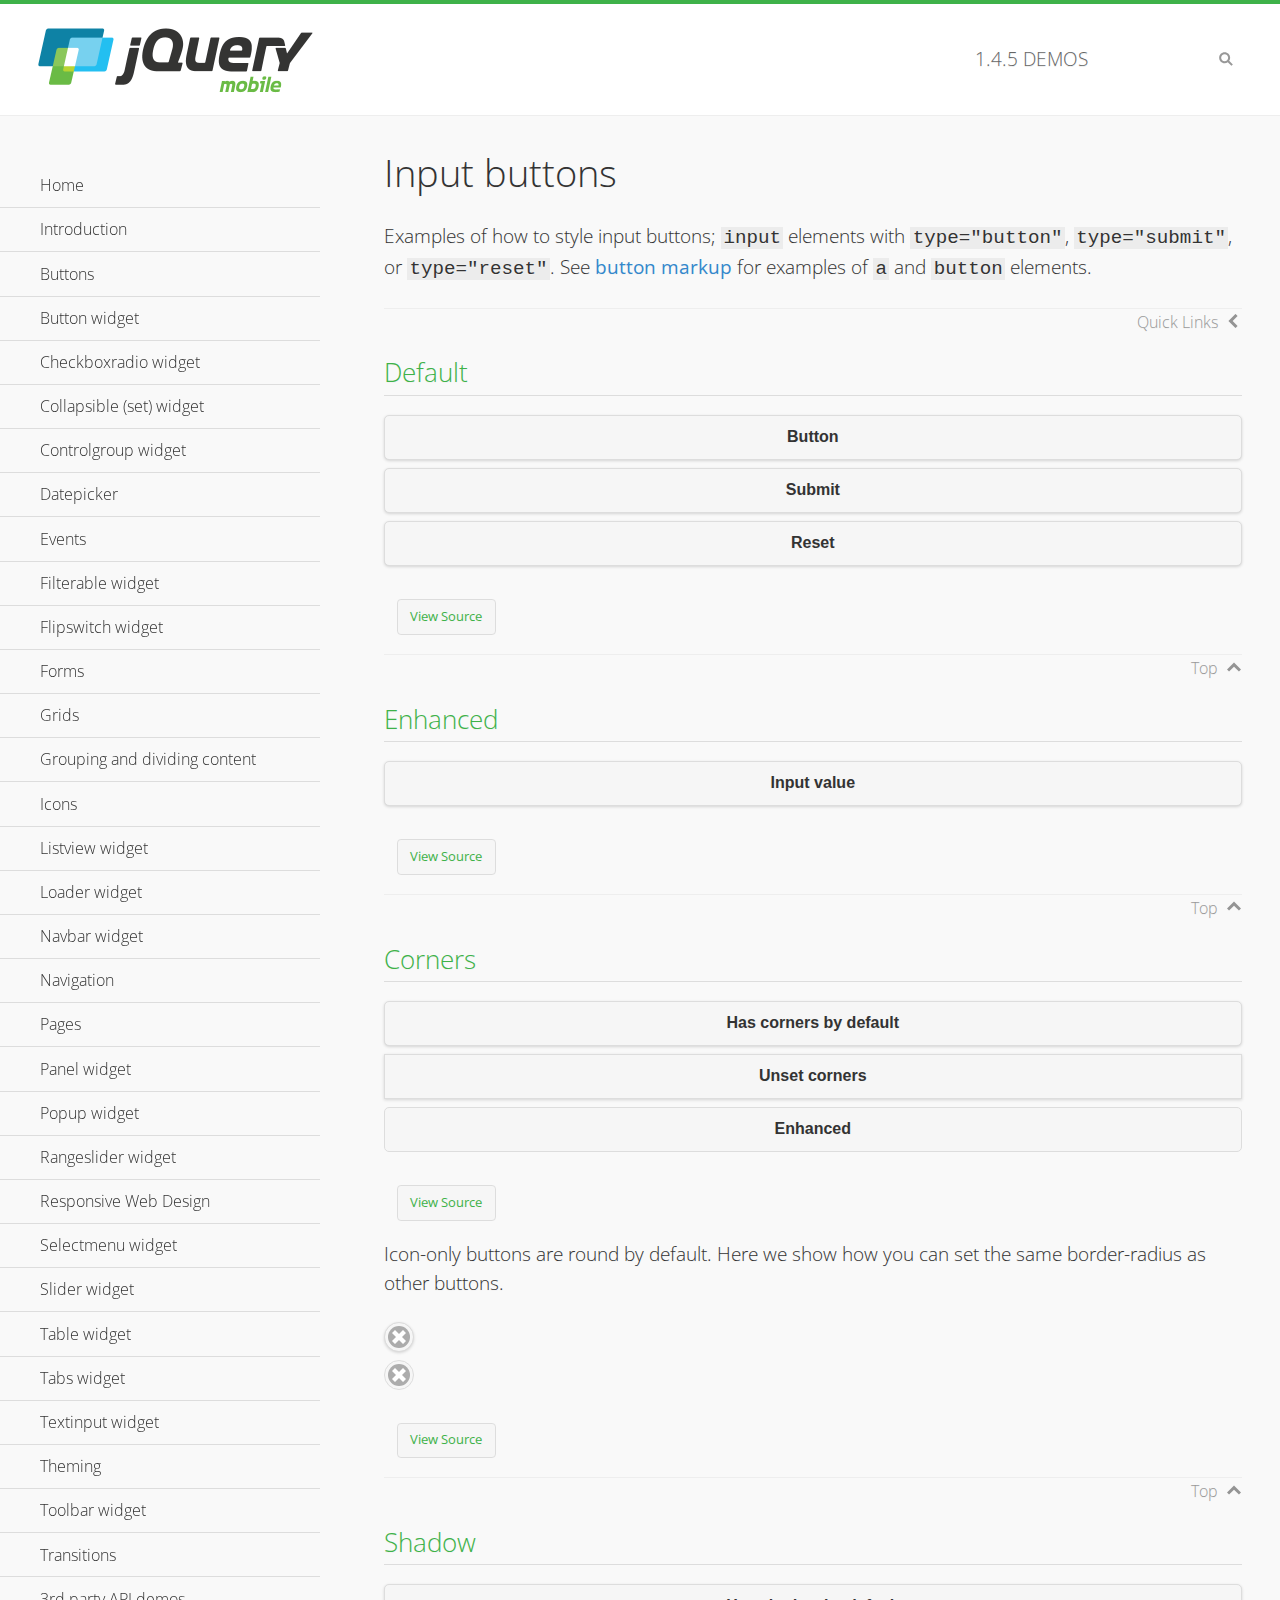
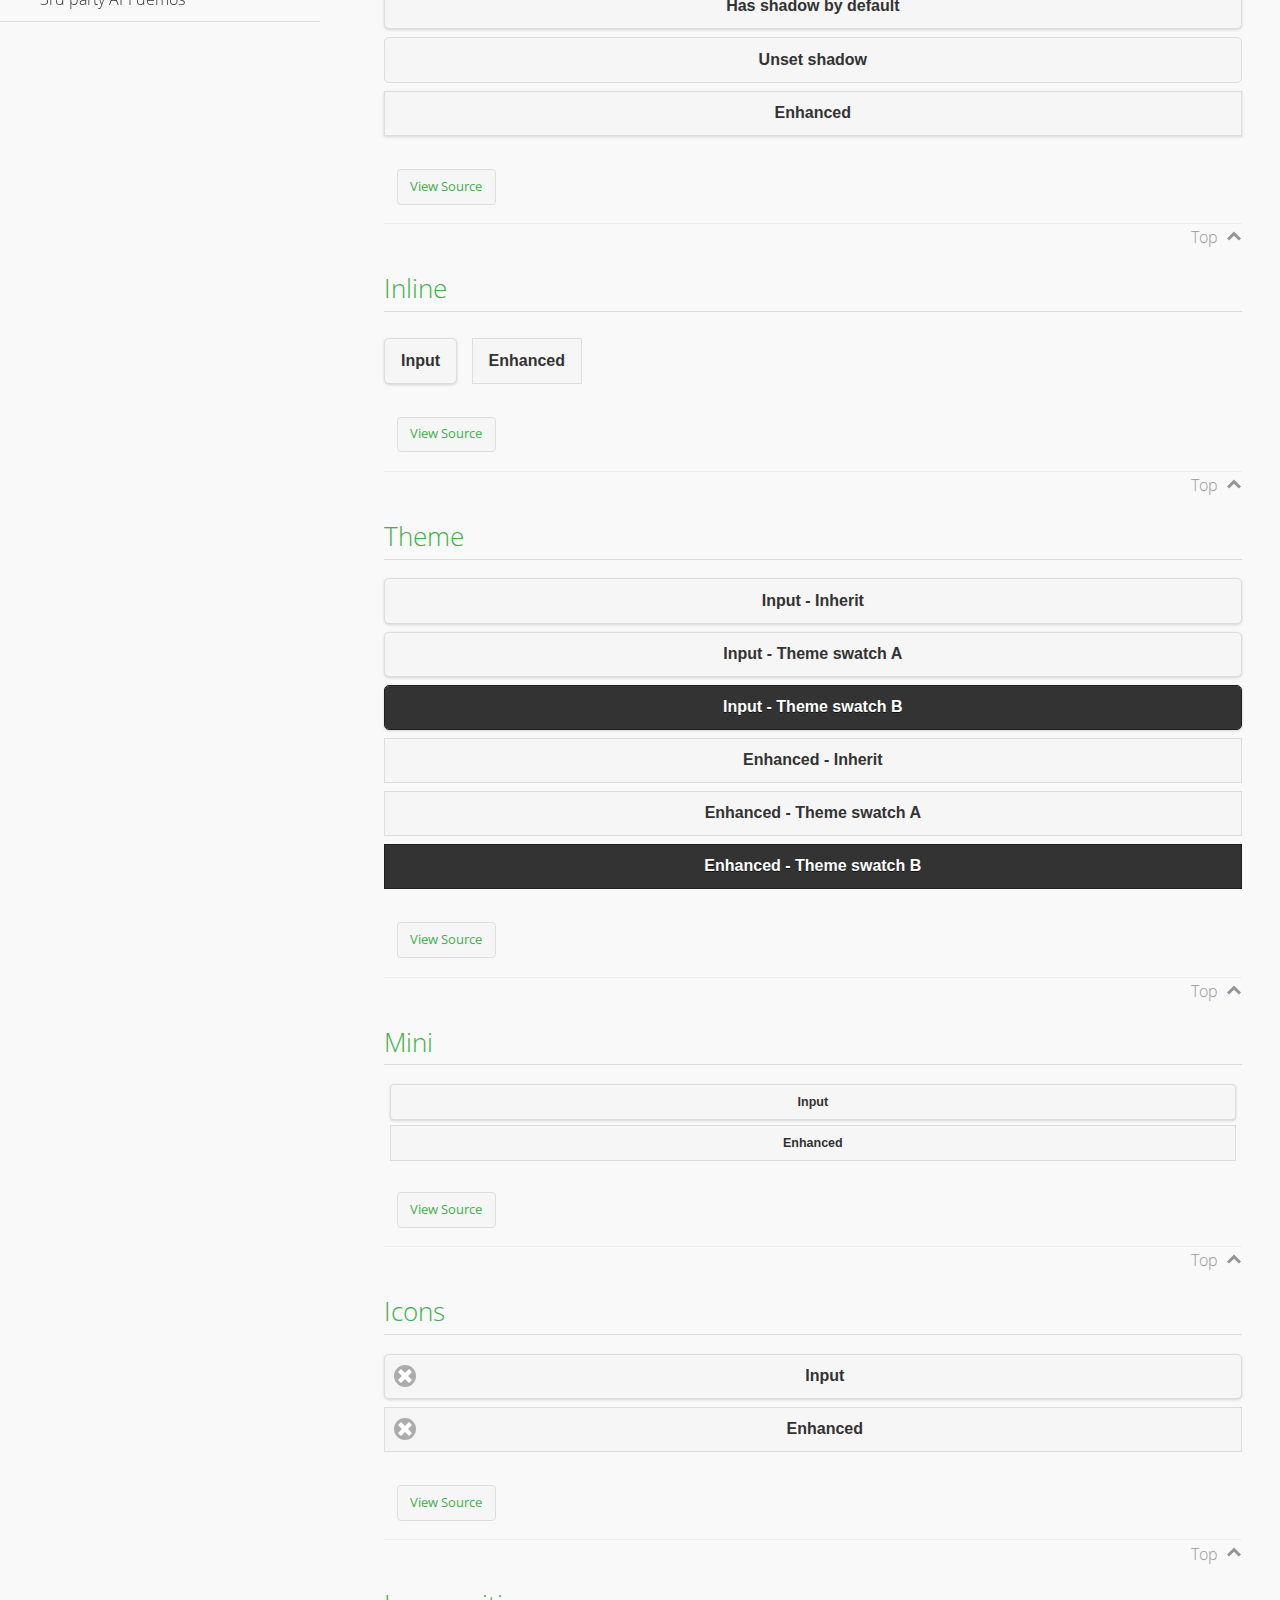
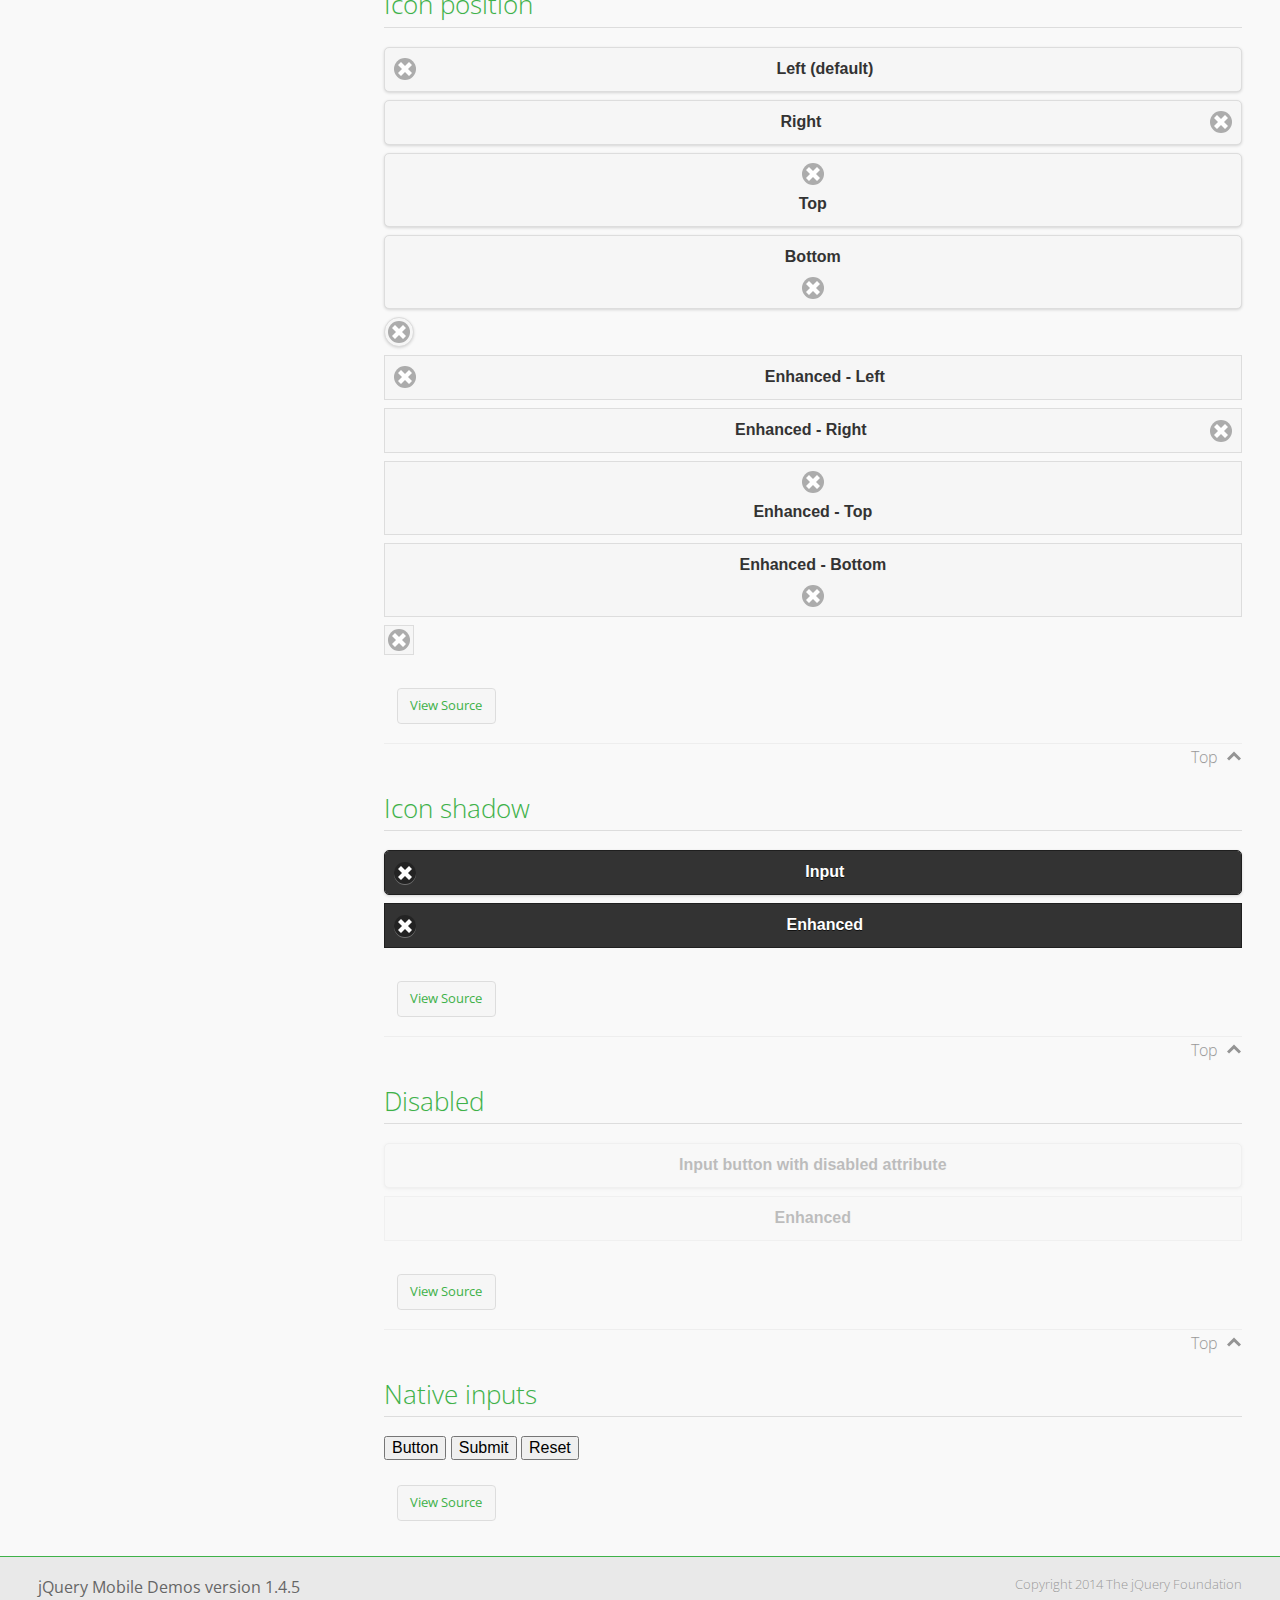
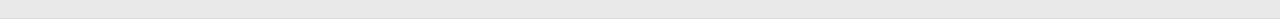
<file: Jquery Mobile(FrameWork)/demos/button/index.html>
<!DOCTYPE html>
<html>
<head>
	<meta charset="utf-8">
	<meta name="viewport" content="width=device-width, initial-scale=1">
	<title>Input buttons - jQuery Mobile Demos</title>
	<link rel="shortcut icon" href="../favicon.ico">
    <link rel="stylesheet" href="http://fonts.googleapis.com/css?family=Open+Sans:300,400,700">
	<link rel="stylesheet" href="../css/themes/default/jquery.mobile-1.4.5.min.css">
	<link rel="stylesheet" href="../_assets/css/jqm-demos.css">
	<script src="../js/jquery.js"></script>
	<script src="../_assets/js/index.js"></script>
	<script src="../js/jquery.mobile-1.4.5.min.js"></script>
</head>
<body>
<div data-role="page" class="jqm-demos" data-quicklinks="true">

	<div data-role="header" class="jqm-header">
		<h2><a href="../" title="jQuery Mobile Demos home"><img src="../_assets/img/jquery-logo.png" alt="jQuery Mobile"></a></h2>
		<p><span class="jqm-version"></span> Demos</p>
		<a href="#" class="jqm-navmenu-link ui-btn ui-btn-icon-notext ui-corner-all ui-icon-bars ui-nodisc-icon ui-alt-icon ui-btn-left">Menu</a>
		<a href="#" class="jqm-search-link ui-btn ui-btn-icon-notext ui-corner-all ui-icon-search ui-nodisc-icon ui-alt-icon ui-btn-right">Search</a>
	</div><!-- /header -->

	<div role="main" class="ui-content jqm-content">

		<h1>Input buttons</h1>

		<p>Examples of how to style input buttons; <code>input</code> elements with <code>type="button"</code>, <code>type="submit"</code>, or <code>type="reset"</code>. See <a href="../button-markup/">button markup</a> for examples of <code>a</code> and <code>button</code> elements.</p>

		<h2>Default</h2>

		<div data-demo-html="true">
			<form>
				<input type="button" value="Button">
				<input type="submit" value="Submit">
				<input type="reset" value="Reset">
			</form>
		</div><!--/demo-html -->

		<h2>Enhanced</h2>

		<div data-demo-html="true">
			<form>
				<div class="ui-input-btn ui-btn ui-corner-all ui-shadow">
					Input value
					<input type="button" data-enhanced="true" value="Input value">
				</div>
			</form>
		</div><!--/demo-html -->

		<h2>Corners</h2>

		<div data-demo-html="true">
			<form>
				<input type="button" value="Has corners by default">
				<input type="button" data-corners="false" value="Unset corners">
				<div class="ui-input-btn ui-btn ui-corner-all">
					Enhanced
					<input type="button" data-enhanced="true" value="Enhanced">
				</div>
			</form>
		</div><!--/demo-html -->

		<p>Icon-only buttons are round by default. Here we show how you can set the same border-radius as other buttons.</p>

		<div data-demo-html="true" data-demo-css="true">
			<form>
				<input type="button" data-icon="delete" data-iconpos="notext" value="Icon only">
				<div id="custom-border-radius">
					<div class="ui-input-btn ui-btn ui-icon-delete ui-btn-icon-notext ui-corner-all">
						Enhanced - Icon only
						<input type="button" data-enhanced="true" value="Enhanced - Icon only">
					</div>
				</div>
			</form>
		</div><!--/demo-html -->

		<h2>Shadow</h2>

		<div data-demo-html="true">
			<form>
				<input type="button" value="Has shadow by default">
				<input type="button" data-shadow="false" value="Unset shadow">
				<div class="ui-input-btn ui-btn ui-shadow">
					Enhanced
					<input type="button" data-enhanced="true" value="Enhanced">
				</div>
			</form>
		</div><!--/demo-html -->

		<h2>Inline</h2>

		<div data-demo-html="true">
			<form>
				<input type="button" data-inline="true" value="Input">
				<div class="ui-input-btn ui-btn ui-btn-inline">
					Enhanced
					<input type="button" data-enhanced="true" value="Enhanced">
				</div>
			</form>
		</div><!--/demo-html -->

		<h2>Theme</h2>

		<div data-demo-html="true">
			<form>
				<input type="button" value="Input - Inherit">
				<input type="button" data-theme="a" value="Input - Theme swatch A">
				<input type="button" data-theme="b" value="Input - Theme swatch B">
				<div class="ui-input-btn ui-btn">
					Enhanced - Inherit
					<input type="button" data-enhanced="true" value="Enhanced - Inherit">
				</div>
				<div class="ui-input-btn ui-btn ui-btn-a">
					Enhanced - Theme swatch A
					<input type="button" data-enhanced="true" value="Enhanced - Theme swatch A">
				</div>
				<div class="ui-input-btn ui-btn ui-btn-b">
					Enhanced - Theme swatch B
					<input type="button" data-enhanced="true" value="Enhanced - Theme swatch B">
				</div>
			</form>
		</div><!--/demo-html -->

		<h2>Mini</h2>

		<div data-demo-html="true">
			<form>
				<input type="button" data-mini="true" value="Input">
				<div class="ui-input-btn ui-btn ui-mini">
					Enhanced
					<input type="button" data-enhanced="true" value="Enhanced">
				</div>
			</form>
		</div><!--/demo-html -->

		<h2>Icons</h2>

		<div data-demo-html="true">
			<form>
				<input type="button" data-icon="delete" value="Input">
				<div class="ui-input-btn ui-btn ui-icon-delete ui-btn-icon-left">
					Enhanced
					<input type="button" data-enhanced="true" value="Enhanced">
				</div>
			</form>
		</div><!--/demo-html -->

		<h2>Icon position</h2>

		<div data-demo-html="true">
			<form>
				<input type="button" data-icon="delete" value="Left (default)">
				<input type="button" data-icon="delete" data-iconpos="right" value="Right">
				<input type="button" data-icon="delete" data-iconpos="top" value="Top">
				<input type="button" data-icon="delete" data-iconpos="bottom" value="Bottom">
				<input type="button" data-icon="delete" data-iconpos="notext" value="Icon only">
				<div class="ui-input-btn ui-btn ui-icon-delete ui-btn-icon-left">
					Enhanced - Left
					<input type="button" data-enhanced="true" value="Enhanced - Left">
				</div>
				<div class="ui-input-btn ui-btn ui-icon-delete ui-btn-icon-right">
					Enhanced - Right
					<input type="button" data-enhanced="true" value="Enhanced - Right">
				</div>
				<div class="ui-input-btn ui-btn ui-icon-delete ui-btn-icon-top">
					Enhanced - Top
					<input type="button" data-enhanced="true" value="Enhanced - Top">
				</div>
				<div class="ui-input-btn ui-btn ui-icon-delete ui-btn-icon-bottom">
					Enhanced - Bottom
					<input type="button" data-enhanced="true" value="Enhanced - Bottom">
				</div>
				<div class="ui-input-btn ui-btn ui-icon-delete ui-btn-icon-notext">
					Enhanced - Icon only
					<input type="button" data-enhanced="true" value="Enhanced - Icon only">
				</div>
			</form>
		</div><!--/demo-html -->

		<h2>Icon shadow</h2>

		<div data-demo-html="true">
			<form>
				<input type="button" data-theme="b" data-icon="delete" data-iconshadow="true" value="Input">
				<div class="ui-input-btn ui-btn ui-btn-b ui-icon-delete ui-btn-icon-left ui-shadow-icon">
					Enhanced
					<input type="button" data-enhanced="true" value="Enhanced">
				</div>
			</form>
		</div><!--/demo-html -->

		<h2>Disabled</h2>

		<div data-demo-html="true">
			<form>
				<input type="button" disabled value="Input button with disabled attribute">
				<div class="ui-input-btn ui-btn ui-state-disabled">
					Enhanced
					<input type="button" disabled data-enhanced="true" value="Enhanced">
				</div>
			</form>
		</div><!--/demo-html -->

		<h2>Native inputs</h2>

		<div data-demo-html="true">
			<form>
				<input type="button" data-role="none" value="Button">
				<input type="submit" data-role="none" value="Submit">
				<input type="reset" data-role="none" value="Reset">
			</form>
		</div><!--/demo-html -->

	</div><!-- /content -->
	    <div data-role="panel" class="jqm-navmenu-panel" data-position="left" data-display="overlay" data-theme="a">
	    	<ul class="jqm-list ui-alt-icon ui-nodisc-icon">
<li data-filtertext="demos homepage" data-icon="home"><a href=".././">Home</a></li>
<li data-filtertext="introduction overview getting started"><a href="../intro/" data-ajax="false">Introduction</a></li>
<li data-filtertext="buttons button markup buttonmarkup method anchor link button element"><a href="../button-markup/" data-ajax="false">Buttons</a></li>
<li data-filtertext="form button widget input button submit reset"><a href="../button/" data-ajax="false">Button widget</a></li>
<li data-role="collapsible" data-enhanced="true" data-collapsed-icon="carat-d" data-expanded-icon="carat-u" data-iconpos="right" data-inset="false" class="ui-collapsible ui-collapsible-themed-content ui-collapsible-collapsed">
	<h3 class="ui-collapsible-heading ui-collapsible-heading-collapsed">
		<a href="#" class="ui-collapsible-heading-toggle ui-btn ui-btn-icon-right ui-btn-inherit ui-icon-carat-d">
		    Checkboxradio widget<span class="ui-collapsible-heading-status"> click to expand contents</span>
		</a>
	</h3>
	<div class="ui-collapsible-content ui-body-inherit ui-collapsible-content-collapsed" aria-hidden="true">
		<ul>
			<li data-filtertext="form checkboxradio widget checkbox input checkboxes controlgroups"><a href="../checkboxradio-checkbox/" data-ajax="false">Checkboxes</a></li>
			<li data-filtertext="form checkboxradio widget radio input radio buttons controlgroups"><a href="../checkboxradio-radio/" data-ajax="false">Radio buttons</a></li>
		</ul>
	</div>
</li>
<li data-role="collapsible" data-enhanced="true" data-collapsed-icon="carat-d" data-expanded-icon="carat-u" data-iconpos="right" data-inset="false" class="ui-collapsible ui-collapsible-themed-content ui-collapsible-collapsed">
	<h3 class="ui-collapsible-heading ui-collapsible-heading-collapsed">
		<a href="#" class="ui-collapsible-heading-toggle ui-btn ui-btn-icon-right ui-btn-inherit ui-icon-carat-d">
			Collapsible (set) widget<span class="ui-collapsible-heading-status"> click to expand contents</span>
		</a>
	</h3>
	<div class="ui-collapsible-content ui-body-inherit ui-collapsible-content-collapsed" aria-hidden="true">
		<ul>
			<li data-filtertext="collapsibles content formatting"><a href="../collapsible/" data-ajax="false">Collapsible</a></li>
			<li data-filtertext="dynamic collapsible set accordion append expand"><a href="../collapsible-dynamic/" data-ajax="false">Dynamic collapsibles</a></li>
			<li data-filtertext="accordions collapsible set widget content formatting grouped collapsibles"><a href="../collapsibleset/" data-ajax="false">Collapsible set</a></li>
		</ul>
	</div>
</li>
<li data-role="collapsible" data-enhanced="true" data-collapsed-icon="carat-d" data-expanded-icon="carat-u" data-iconpos="right" data-inset="false" class="ui-collapsible ui-collapsible-themed-content ui-collapsible-collapsed">
	<h3 class="ui-collapsible-heading ui-collapsible-heading-collapsed">
		<a href="#" class="ui-collapsible-heading-toggle ui-btn ui-btn-icon-right ui-btn-inherit ui-icon-carat-d">
			Controlgroup widget<span class="ui-collapsible-heading-status"> click to expand contents</span>
		</a>
	</h3>
	<div class="ui-collapsible-content ui-body-inherit ui-collapsible-content-collapsed" aria-hidden="true">
		<ul>
			<li data-filtertext="controlgroups selectmenu checkboxradio input grouped buttons horizontal vertical"><a href="../controlgroup/" data-ajax="false">Controlgroup</a></li>
			<li data-filtertext="dynamic controlgroup dynamically add buttons"><a href="../controlgroup-dynamic/" data-ajax="false">Dynamic controlgroups</a></li>
		</ul>
	</div>
</li>
<li data-filtertext="form datepicker widget date input"><a href="../datepicker/" data-ajax="false">Datepicker</a></li>
<li data-role="collapsible" data-enhanced="true" data-collapsed-icon="carat-d" data-expanded-icon="carat-u" data-iconpos="right" data-inset="false" class="ui-collapsible ui-collapsible-themed-content ui-collapsible-collapsed">
	<h3 class="ui-collapsible-heading ui-collapsible-heading-collapsed">
		<a href="#" class="ui-collapsible-heading-toggle ui-btn ui-btn-icon-right ui-btn-inherit ui-icon-carat-d">
			Events<span class="ui-collapsible-heading-status"> click to expand contents</span>
		</a>
	</h3>
	<div class="ui-collapsible-content ui-body-inherit ui-collapsible-content-collapsed" aria-hidden="true">
		<ul>
			<li data-filtertext="swipe to delete list items listviews swipe events"><a href="../swipe-list/" data-ajax="false">Swipe list items</a></li>
			<li data-filtertext="swipe to navigate swipe page navigation swipe events"><a href="../swipe-page/" data-ajax="false">Swipe page navigation</a></li>
		</ul>
	</div>
</li>
<li data-filtertext="filterable filter elements sorting searching listview table"><a href="../filterable/" data-ajax="false">Filterable widget</a></li>
<li data-filtertext="form flipswitch widget flip toggle switch binary select checkbox input"><a href="../flipswitch/" data-ajax="false">Flipswitch widget</a></li>
<li data-role="collapsible" data-enhanced="true" data-collapsed-icon="carat-d" data-expanded-icon="carat-u" data-iconpos="right" data-inset="false" class="ui-collapsible ui-collapsible-themed-content ui-collapsible-collapsed">
	<h3 class="ui-collapsible-heading ui-collapsible-heading-collapsed">
		<a href="#" class="ui-collapsible-heading-toggle ui-btn ui-btn-icon-right ui-btn-inherit ui-icon-carat-d">
			Forms<span class="ui-collapsible-heading-status"> click to expand contents</span>
		</a>
	</h3>
	<div class="ui-collapsible-content ui-body-inherit ui-collapsible-content-collapsed" aria-hidden="true">
		<ul>
			<li data-filtertext="forms text checkbox radio range button submit reset inputs selects textarea slider flipswitch label form elements"><a href="../forms/" data-ajax="false">Forms</a></li>
			<li data-filtertext="form hide labels hidden accessible ui-hidden-accessible forms"><a href="../forms-label-hidden-accessible/" data-ajax="false">Hide labels</a></li>
			<li data-filtertext="form field containers fieldcontain ui-field-contain forms"><a href="../forms-field-contain/" data-ajax="false">Field containers</a></li>
			<li data-filtertext="forms disabled form elements"><a href="../forms-disabled/" data-ajax="false">Forms disabled</a></li>
			<li data-filtertext="forms gallery examples overview forms text checkbox radio range button submit reset inputs selects textarea slider flipswitch label form elements"><a href="../forms-gallery/" data-ajax="false">Forms gallery</a></li>
		</ul>
	</div>
</li>
<li data-role="collapsible" data-enhanced="true" data-collapsed-icon="carat-d" data-expanded-icon="carat-u" data-iconpos="right" data-inset="false" class="ui-collapsible ui-collapsible-themed-content ui-collapsible-collapsed">
	<h3 class="ui-collapsible-heading ui-collapsible-heading-collapsed">
		<a href="#" class="ui-collapsible-heading-toggle ui-btn ui-btn-icon-right ui-btn-inherit ui-icon-carat-d">
			Grids<span class="ui-collapsible-heading-status"> click to expand contents</span>
		</a>
	</h3>
	<div class="ui-collapsible-content ui-body-inherit ui-collapsible-content-collapsed" aria-hidden="true">
		<ul>
			<li data-filtertext="grids columns blocks content formatting rwd responsive css framework"><a href="../grids/" data-ajax="false">Grids</a></li>
			<li data-filtertext="buttons in grids css framework"><a href="../grids-buttons/" data-ajax="false">Buttons in grids</a></li>
			<li data-filtertext="custom responsive grids rwd css framework"><a href="../grids-custom-responsive/" data-ajax="false">Custom responsive grids</a></li>
		</ul>
	</div>
</li>
<li data-filtertext="blocks content formatting sections heading"><a href="../body-bar-classes/" data-ajax="false">Grouping and dividing content</a></li>
<li data-role="collapsible" data-enhanced="true" data-collapsed-icon="carat-d" data-expanded-icon="carat-u" data-iconpos="right" data-inset="false" class="ui-collapsible ui-collapsible-themed-content ui-collapsible-collapsed">
	<h3 class="ui-collapsible-heading ui-collapsible-heading-collapsed">
		<a href="#" class="ui-collapsible-heading-toggle ui-btn ui-btn-icon-right ui-btn-inherit ui-icon-carat-d">
			Icons<span class="ui-collapsible-heading-status"> click to expand contents</span>
		</a>
	</h3>
	<div class="ui-collapsible-content ui-body-inherit ui-collapsible-content-collapsed" aria-hidden="true">
		<ul>
			<li data-filtertext="button icons svg disc alt custom icon position"><a href="../icons/" data-ajax="false">Icons</a></li>
			<li data-filtertext=""><a href="../icons-grunticon/" data-ajax="false">Grunticon loader</a></li>
		</ul>
	</div>
</li>
<li data-role="collapsible" data-enhanced="true" data-collapsed-icon="carat-d" data-expanded-icon="carat-u" data-iconpos="right" data-inset="false" class="ui-collapsible ui-collapsible-themed-content ui-collapsible-collapsed">
	<h3 class="ui-collapsible-heading ui-collapsible-heading-collapsed">
		<a href="#" class="ui-collapsible-heading-toggle ui-btn ui-btn-icon-right ui-btn-inherit ui-icon-carat-d">
			Listview widget<span class="ui-collapsible-heading-status"> click to expand contents</span>
		</a>
	</h3>
	<div class="ui-collapsible-content ui-body-inherit ui-collapsible-content-collapsed" aria-hidden="true">
		<ul>
			<li data-filtertext="listview widget thumbnails icons nested split button collapsible ul ol"><a href="../listview/" data-ajax="false">Listview</a></li>
			<li data-filtertext="autocomplete filterable reveal listview filtertextbeforefilter placeholder"><a href="../listview-autocomplete/" data-ajax="false">Listview autocomplete</a></li>
			<li data-filtertext="autocomplete filterable reveal listview remote data filtertextbeforefilter placeholder"><a href="../listview-autocomplete-remote/" data-ajax="false">Listview autocomplete remote data</a></li>
			<li data-filtertext="autodividers anchor jump scroll linkbars listview lists ul ol"><a href="../listview-autodividers-linkbar/" data-ajax="false">Listview autodividers linkbar</a></li>
			<li data-filtertext="listview autodividers selector autodividersselector lists ul ol"><a href="../listview-autodividers-selector/" data-ajax="false">Listview autodividers selector</a></li>
			<li data-filtertext="listview nested list items"><a href="../listview-nested-lists/" data-ajax="false">Nested Listviews</a></li>
			<li data-filtertext="listview collapsible list items flat"><a href="../listview-collapsible-item-flat/" data-ajax="false">Listview collapsible list items (flat)</a></li>
			<li data-filtertext="listview collapsible list indented"><a href="../listview-collapsible-item-indented/" data-ajax="false">Listview collapsible list items (indented)</a></li>
			<li data-filtertext="grid listview responsive grids responsive listviews lists ul"><a href="../listview-grid/" data-ajax="false">Listview responsive grid</a></li>
		</ul>
	</div>
</li>
<li data-filtertext="loader widget page loading navigation overlay spinner"><a href="../loader/" data-ajax="false">Loader widget</a></li>
<li data-filtertext="navbar widget navmenu toolbars header footer"><a href="../navbar/" data-ajax="false">Navbar widget</a></li>
<li data-role="collapsible" data-enhanced="true" data-collapsed-icon="carat-d" data-expanded-icon="carat-u" data-iconpos="right" data-inset="false" class="ui-collapsible ui-collapsible-themed-content ui-collapsible-collapsed">
	<h3 class="ui-collapsible-heading ui-collapsible-heading-collapsed">
		<a href="#" class="ui-collapsible-heading-toggle ui-btn ui-btn-icon-right ui-btn-inherit ui-icon-carat-d">
			Navigation<span class="ui-collapsible-heading-status"> click to expand contents</span>
		</a>
	</h3>
	<div class="ui-collapsible-content ui-body-inherit ui-collapsible-content-collapsed" aria-hidden="true">
		<ul>
			<li data-filtertext="ajax navigation navigate widget history event method"><a href="../navigation/" data-ajax="false">Navigation</a></li>
			<li data-filtertext="linking pages page links navigation ajax prefetch cache"><a href="../navigation-linking-pages/" data-ajax="false">Linking pages</a></li>
			<!-- <li data-filtertext="php redirect server redirection server-side navigation"><a href="../navigation-php-redirect/" data-ajax="false">PHP redirect demo</a></li>-->
			<li data-filtertext="navigation redirection hash query"><a href="../navigation-hash-processing/" data-ajax="false">Hash processing demo</a></li>
			<li data-filtertext="navigation redirection hash query"><a href="../page-events/" data-ajax="false">Page Navigation Events</a></li>
		</ul>
	</div>
</li>
<li data-role="collapsible" data-enhanced="true" data-collapsed-icon="carat-d" data-expanded-icon="carat-u" data-iconpos="right" data-inset="false" class="ui-collapsible ui-collapsible-themed-content ui-collapsible-collapsed">
	<h3 class="ui-collapsible-heading ui-collapsible-heading-collapsed">
		<a href="#" class="ui-collapsible-heading-toggle ui-btn ui-btn-icon-right ui-btn-inherit ui-icon-carat-d">
			Pages<span class="ui-collapsible-heading-status"> click to expand contents</span>
		</a>
	</h3>
	<div class="ui-collapsible-content ui-body-inherit ui-collapsible-content-collapsed" aria-hidden="true">
		<ul>
			<li data-filtertext="pages page widget ajax navigation"><a href="../pages/" data-ajax="false">Pages</a></li>
			<li data-filtertext="single page"><a href="../pages-single-page/" data-ajax="false">Single page</a></li>
			<li data-filtertext="multipage multi-page page"><a href="../pages-multi-page/" data-ajax="false">Multi-page template</a></li>
			<li data-filtertext="dialog page widget modal popup"><a href="../pages-dialog/" data-ajax="false">Dialog page</a></li>
		</ul>
	</div>
</li>
<li data-role="collapsible" data-enhanced="true" data-collapsed-icon="carat-d" data-expanded-icon="carat-u" data-iconpos="right" data-inset="false" class="ui-collapsible ui-collapsible-themed-content ui-collapsible-collapsed">
	<h3 class="ui-collapsible-heading ui-collapsible-heading-collapsed">
		<a href="#" class="ui-collapsible-heading-toggle ui-btn ui-btn-icon-right ui-btn-inherit ui-icon-carat-d">
			Panel widget<span class="ui-collapsible-heading-status"> click to expand contents</span>
		</a>
	</h3>
	<div class="ui-collapsible-content ui-body-inherit ui-collapsible-content-collapsed" aria-hidden="true">
		<ul>
			<li data-filtertext="panel widget sliding panels reveal push overlay responsive"><a href="../panel/" data-ajax="false">Panel</a></li>
			<li data-filtertext=""><a href="../panel-external/" data-ajax="false">External panels</a></li>
			<li data-filtertext="panel "><a href="../panel-fixed/" data-ajax="false">Fixed panels</a></li>
			<li data-filtertext="panel slide panels sliding panels shadow rwd responsive breakpoint"><a href="../panel-responsive/" data-ajax="false">Panels responsive</a></li>
			<li data-filtertext="panel custom style custom panel width reveal shadow listview panel styling page background wrapper"><a href="../panel-styling/" data-ajax="false">Custom panel style</a></li>
			<li data-filtertext="panel open on swipe"><a href="../panel-swipe-open/" data-ajax="false">Panel open on swipe</a></li>
			<li data-filtertext="panels outside page internal external toolbars"><a href="../panel-external-internal/" data-ajax="false">Panel external and internal</a></li>
		</ul>
	</div>
</li>
<li data-role="collapsible" data-enhanced="true" data-collapsed-icon="carat-d" data-expanded-icon="carat-u" data-iconpos="right" data-inset="false" class="ui-collapsible ui-collapsible-themed-content ui-collapsible-collapsed">
	<h3 class="ui-collapsible-heading ui-collapsible-heading-collapsed">
		<a href="#" class="ui-collapsible-heading-toggle ui-btn ui-btn-icon-right ui-btn-inherit ui-icon-carat-d">
			Popup widget<span class="ui-collapsible-heading-status"> click to expand contents</span>
		</a>
	</h3>
	<div class="ui-collapsible-content ui-body-inherit ui-collapsible-content-collapsed" aria-hidden="true">
		<ul>
			<li data-filtertext="popup widget popups dialog modal transition tooltip lightbox form overlay screen flip pop fade transition"><a href="../popup/" data-ajax="false">Popup</a></li>
			<li data-filtertext="popup alignment position"><a href="../popup-alignment/" data-ajax="false">Popup alignment</a></li>
			<li data-filtertext="popup arrow size popups popover"><a href="../popup-arrow-size/" data-ajax="false">Popup arrow size</a></li>
			<li data-filtertext="dynamic popups popup images lightbox"><a href="../popup-dynamic/" data-ajax="false">Dynamic popups</a></li>
			<li data-filtertext="popups with iframes scaling"><a href="../popup-iframe/" data-ajax="false">Popups with iframes</a></li>
			<li data-filtertext="popup image scaling"><a href="../popup-image-scaling/" data-ajax="false">Popup image scaling</a></li>
			<li data-filtertext="external popup outside multi-page"><a href="../popup-outside-multipage/" data-ajax="false">Popup outside multi-page</a></li>
		</ul>
	</div>
</li>
<li data-filtertext="form rangeslider widget dual sliders dual handle sliders range input"><a href="../rangeslider/" data-ajax="false">Rangeslider widget</a></li>
<li data-filtertext="responsive web design rwd adaptive progressive enhancement PE accessible mobile breakpoints media query media queries"><a href="../rwd/" data-ajax="false">Responsive Web Design</a></li>
<li data-role="collapsible" data-enhanced="true" data-collapsed-icon="carat-d" data-expanded-icon="carat-u" data-iconpos="right" data-inset="false" class="ui-collapsible ui-collapsible-themed-content ui-collapsible-collapsed">
	<h3 class="ui-collapsible-heading ui-collapsible-heading-collapsed">
		<a href="#" class="ui-collapsible-heading-toggle ui-btn ui-btn-icon-right ui-btn-inherit ui-icon-carat-d">
			Selectmenu widget<span class="ui-collapsible-heading-status"> click to expand contents</span>
		</a>
	</h3>
	<div class="ui-collapsible-content ui-body-inherit ui-collapsible-content-collapsed" aria-hidden="true">
		<ul>
			<li data-filtertext="form selectmenu widget select input custom select menu selects"><a href="../selectmenu/" data-ajax="false">Selectmenu</a></li>
			<li data-filtertext="form custom select menu selectmenu widget custom menu option optgroup multiple selects"><a href="../selectmenu-custom/" data-ajax="false">Custom select menu</a></li>
			<li data-filtertext="filterable select filter popup dialog"><a href="../selectmenu-custom-filter/" data-ajax="false">Custom select menu with filter</a></li>
		</ul>
	</div>
</li>
<li data-role="collapsible" data-enhanced="true" data-collapsed-icon="carat-d" data-expanded-icon="carat-u" data-iconpos="right" data-inset="false" class="ui-collapsible ui-collapsible-themed-content ui-collapsible-collapsed">
	<h3 class="ui-collapsible-heading ui-collapsible-heading-collapsed">
		<a href="#" class="ui-collapsible-heading-toggle ui-btn ui-btn-icon-right ui-btn-inherit ui-icon-carat-d">
			Slider widget<span class="ui-collapsible-heading-status"> click to expand contents</span>
		</a>
	</h3>
	<div class="ui-collapsible-content ui-body-inherit ui-collapsible-content-collapsed" aria-hidden="true">
		<ul>
			<li data-filtertext="form slider widget range input single sliders"><a href="../slider/" data-ajax="false">Slider</a></li>
			<li data-filtertext="form slider widget flipswitch slider binary select flip toggle switch"><a href="../slider-flipswitch/" data-ajax="false">Slider flip toggle switch</a></li>
			<li data-filtertext="form slider tooltip handle value input range sliders"><a href="../slider-tooltip/" data-ajax="false">Slider tooltip</a></li>
		</ul>
	</div>
</li>
<li data-role="collapsible" data-enhanced="true" data-collapsed-icon="carat-d" data-expanded-icon="carat-u" data-iconpos="right" data-inset="false" class="ui-collapsible ui-collapsible-themed-content ui-collapsible-collapsed">
	<h3 class="ui-collapsible-heading ui-collapsible-heading-collapsed">
		<a href="#" class="ui-collapsible-heading-toggle ui-btn ui-btn-icon-right ui-btn-inherit ui-icon-carat-d">
			Table widget<span class="ui-collapsible-heading-status"> click to expand contents</span>
		</a>
	</h3>
	<div class="ui-collapsible-content ui-body-inherit ui-collapsible-content-collapsed" aria-hidden="true">
		<ul>
			<li data-filtertext="table widget reflow column toggle th td responsive tables rwd hide show tabular"><a href="../table-column-toggle/" data-ajax="false">Table Column Toggle</a></li>
			<li data-filtertext="table column toggle phone comparison demo"><a href="../table-column-toggle-example/" data-ajax="false">Table Column Toggle demo</a></li>
			<li data-filtertext="responsive tables table column toggle heading groups rwd breakpoint"><a href="../table-column-toggle-heading-groups/" data-ajax="false">Table Column Toggle heading groups</a></li>
			<li data-filtertext="responsive tables table column toggle hide rwd breakpoint customization options"><a href="../table-column-toggle-options/" data-ajax="false">Table Column Toggle options</a></li>
			<li data-filtertext="table reflow th td responsive rwd columns tabular"><a href="../table-reflow/" data-ajax="false">Table Reflow</a></li>
			<li data-filtertext="responsive tables table reflow heading groups rwd breakpoint"><a href="../table-reflow-heading-groups/" data-ajax="false">Table Reflow heading groups</a></li>
			<li data-filtertext="responsive tables table reflow stripes strokes table style"><a href="../table-reflow-stripes-strokes/" data-ajax="false">Table Reflow stripes and strokes</a></li>
			<li data-filtertext="responsive tables table reflow stack custom styles"><a href="../table-reflow-styling/" data-ajax="false">Table Reflow custom styles</a></li>
		</ul>
	</div>
</li>
<li data-filtertext="ui tabs widget"><a href="../tabs/" data-ajax="false">Tabs widget</a></li>
<li data-filtertext="form textinput widget text input textarea number date time tel email file color password"><a href="../textinput/" data-ajax="false">Textinput widget</a></li>
<li data-role="collapsible" data-enhanced="true" data-collapsed-icon="carat-d" data-expanded-icon="carat-u" data-iconpos="right" data-inset="false" class="ui-collapsible ui-collapsible-themed-content ui-collapsible-collapsed">
	<h3 class="ui-collapsible-heading ui-collapsible-heading-collapsed">
		<a href="#" class="ui-collapsible-heading-toggle ui-btn ui-btn-icon-right ui-btn-inherit ui-icon-carat-d">
			Theming<span class="ui-collapsible-heading-status"> click to expand contents</span>
		</a>
	</h3>
	<div class="ui-collapsible-content ui-body-inherit ui-collapsible-content-collapsed" aria-hidden="true">
		<ul>
			<li data-filtertext="default theme swatches theming style css"><a href="../theme-default/" data-ajax="false">Default theme</a></li>
			<li data-filtertext="classic theme old theme swatches theming style css"><a href="../theme-classic/" data-ajax="false">Classic theme</a></li>
		</ul>
	</div>
</li>
<li data-role="collapsible" data-enhanced="true" data-collapsed-icon="carat-d" data-expanded-icon="carat-u" data-iconpos="right" data-inset="false" class="ui-collapsible ui-collapsible-themed-content ui-collapsible-collapsed">
	<h3 class="ui-collapsible-heading ui-collapsible-heading-collapsed">
		<a href="#" class="ui-collapsible-heading-toggle ui-btn ui-btn-icon-right ui-btn-inherit ui-icon-carat-d">
			Toolbar widget<span class="ui-collapsible-heading-status"> click to expand contents</span>
		</a>
	</h3>
	<div class="ui-collapsible-content ui-body-inherit ui-collapsible-content-collapsed" aria-hidden="true">
		<ul>
			<li data-filtertext="toolbar widget header footer toolbars fixed fullscreen external sections"><a href="../toolbar/" data-ajax="false">Toolbar</a></li>
			<li data-filtertext="dynamic toolbars dynamically add toolbar header footer"><a href="../toolbar-dynamic/" data-ajax="false">Dynamic toolbars</a></li>
			<li data-filtertext="external toolbars header footer"><a href="../toolbar-external/" data-ajax="false">External toolbars</a></li>
			<li data-filtertext="fixed toolbars header footer"><a href="../toolbar-fixed/" data-ajax="false">Fixed toolbars</a></li>
			<li data-filtertext="fixed fullscreen toolbars header footer"><a href="../toolbar-fixed-fullscreen/" data-ajax="false">Fullscreen toolbars</a></li>
			<li data-filtertext="external fixed toolbars header footer"><a href="../toolbar-fixed-external/" data-ajax="false">Fixed external toolbars</a></li>
			<li data-filtertext="external persistent toolbars header footer navbar navmenu"><a href="../toolbar-fixed-persistent/" data-ajax="false">Persistent toolbars</a></li>
			<li data-filtertext="external ajax optimized toolbars persistent toolbars header footer navbar"><a href="../toolbar-fixed-persistent-optimized/" data-ajax="false">Ajax optimized toolbars</a></li>
			<li data-filtertext="form in toolbars header footer"><a href="../toolbar-fixed-forms/" data-ajax="false">Form in toolbar</a></li>
		</ul>
	</div>
</li>
<li data-filtertext="page transitions animated pages popup navigation flip slide fade pop"><a href="../transitions/" data-ajax="false">Transitions</a></li>
<li data-role="collapsible" data-enhanced="true" data-collapsed-icon="carat-d" data-expanded-icon="carat-u" data-iconpos="right" data-inset="false" class="ui-collapsible ui-collapsible-themed-content ui-collapsible-collapsed">
	<h3 class="ui-collapsible-heading ui-collapsible-heading-collapsed">
		<a href="#" class="ui-collapsible-heading-toggle ui-btn ui-btn-icon-right ui-btn-inherit ui-icon-carat-d">
			3rd party API demos<span class="ui-collapsible-heading-status"> click to expand contents</span>
		</a>
	</h3>
	<div class="ui-collapsible-content ui-body-inherit ui-collapsible-content-collapsed" aria-hidden="true">
		<ul>
			<li data-filtertext="backbone requirejs navigation router"><a href="../backbone-requirejs/" data-ajax="false">Backbone RequireJS</a></li>
			<li data-filtertext="google maps geolocation demo"><a href="../map-geolocation/" data-ajax="false">Google Maps geolocation</a></li>
			<li data-filtertext="google maps hybrid"><a href="../map-list-toggle/" data-ajax="false">Google Maps list toggle</a></li>
		</ul>
	</div>
</li>



		     </ul>
		</div><!-- /panel -->


	<div data-role="footer" data-position="fixed" data-tap-toggle="false" class="jqm-footer">
		<p>jQuery Mobile Demos version <span class="jqm-version"></span></p>
		<p>Copyright 2014 The jQuery Foundation</p>
	</div><!-- /footer -->
	<!-- TODO: This should become an external panel so we can add input to markup (unique ID) -->
    <div data-role="panel" class="jqm-search-panel" data-position="right" data-display="overlay" data-theme="a">
		<div class="jqm-search">
			<ul class="jqm-list" data-filter-placeholder="Search demos..." data-filter-reveal="true">
<li data-filtertext="demos homepage" data-icon="home"><a href=".././">Home</a></li>
<li data-filtertext="introduction overview getting started"><a href="../intro/" data-ajax="false">Introduction</a></li>
<li data-filtertext="buttons button markup buttonmarkup method anchor link button element"><a href="../button-markup/" data-ajax="false">Buttons</a></li>
<li data-filtertext="form button widget input button submit reset"><a href="../button/" data-ajax="false">Button widget</a></li>
<li data-role="collapsible" data-enhanced="true" data-collapsed-icon="carat-d" data-expanded-icon="carat-u" data-iconpos="right" data-inset="false" class="ui-collapsible ui-collapsible-themed-content ui-collapsible-collapsed">
	<h3 class="ui-collapsible-heading ui-collapsible-heading-collapsed">
		<a href="#" class="ui-collapsible-heading-toggle ui-btn ui-btn-icon-right ui-btn-inherit ui-icon-carat-d">
		    Checkboxradio widget<span class="ui-collapsible-heading-status"> click to expand contents</span>
		</a>
	</h3>
	<div class="ui-collapsible-content ui-body-inherit ui-collapsible-content-collapsed" aria-hidden="true">
		<ul>
			<li data-filtertext="form checkboxradio widget checkbox input checkboxes controlgroups"><a href="../checkboxradio-checkbox/" data-ajax="false">Checkboxes</a></li>
			<li data-filtertext="form checkboxradio widget radio input radio buttons controlgroups"><a href="../checkboxradio-radio/" data-ajax="false">Radio buttons</a></li>
		</ul>
	</div>
</li>
<li data-role="collapsible" data-enhanced="true" data-collapsed-icon="carat-d" data-expanded-icon="carat-u" data-iconpos="right" data-inset="false" class="ui-collapsible ui-collapsible-themed-content ui-collapsible-collapsed">
	<h3 class="ui-collapsible-heading ui-collapsible-heading-collapsed">
		<a href="#" class="ui-collapsible-heading-toggle ui-btn ui-btn-icon-right ui-btn-inherit ui-icon-carat-d">
			Collapsible (set) widget<span class="ui-collapsible-heading-status"> click to expand contents</span>
		</a>
	</h3>
	<div class="ui-collapsible-content ui-body-inherit ui-collapsible-content-collapsed" aria-hidden="true">
		<ul>
			<li data-filtertext="collapsibles content formatting"><a href="../collapsible/" data-ajax="false">Collapsible</a></li>
			<li data-filtertext="dynamic collapsible set accordion append expand"><a href="../collapsible-dynamic/" data-ajax="false">Dynamic collapsibles</a></li>
			<li data-filtertext="accordions collapsible set widget content formatting grouped collapsibles"><a href="../collapsibleset/" data-ajax="false">Collapsible set</a></li>
		</ul>
	</div>
</li>
<li data-role="collapsible" data-enhanced="true" data-collapsed-icon="carat-d" data-expanded-icon="carat-u" data-iconpos="right" data-inset="false" class="ui-collapsible ui-collapsible-themed-content ui-collapsible-collapsed">
	<h3 class="ui-collapsible-heading ui-collapsible-heading-collapsed">
		<a href="#" class="ui-collapsible-heading-toggle ui-btn ui-btn-icon-right ui-btn-inherit ui-icon-carat-d">
			Controlgroup widget<span class="ui-collapsible-heading-status"> click to expand contents</span>
		</a>
	</h3>
	<div class="ui-collapsible-content ui-body-inherit ui-collapsible-content-collapsed" aria-hidden="true">
		<ul>
			<li data-filtertext="controlgroups selectmenu checkboxradio input grouped buttons horizontal vertical"><a href="../controlgroup/" data-ajax="false">Controlgroup</a></li>
			<li data-filtertext="dynamic controlgroup dynamically add buttons"><a href="../controlgroup-dynamic/" data-ajax="false">Dynamic controlgroups</a></li>
		</ul>
	</div>
</li>
<li data-filtertext="form datepicker widget date input"><a href="../datepicker/" data-ajax="false">Datepicker</a></li>
<li data-role="collapsible" data-enhanced="true" data-collapsed-icon="carat-d" data-expanded-icon="carat-u" data-iconpos="right" data-inset="false" class="ui-collapsible ui-collapsible-themed-content ui-collapsible-collapsed">
	<h3 class="ui-collapsible-heading ui-collapsible-heading-collapsed">
		<a href="#" class="ui-collapsible-heading-toggle ui-btn ui-btn-icon-right ui-btn-inherit ui-icon-carat-d">
			Events<span class="ui-collapsible-heading-status"> click to expand contents</span>
		</a>
	</h3>
	<div class="ui-collapsible-content ui-body-inherit ui-collapsible-content-collapsed" aria-hidden="true">
		<ul>
			<li data-filtertext="swipe to delete list items listviews swipe events"><a href="../swipe-list/" data-ajax="false">Swipe list items</a></li>
			<li data-filtertext="swipe to navigate swipe page navigation swipe events"><a href="../swipe-page/" data-ajax="false">Swipe page navigation</a></li>
		</ul>
	</div>
</li>
<li data-filtertext="filterable filter elements sorting searching listview table"><a href="../filterable/" data-ajax="false">Filterable widget</a></li>
<li data-filtertext="form flipswitch widget flip toggle switch binary select checkbox input"><a href="../flipswitch/" data-ajax="false">Flipswitch widget</a></li>
<li data-role="collapsible" data-enhanced="true" data-collapsed-icon="carat-d" data-expanded-icon="carat-u" data-iconpos="right" data-inset="false" class="ui-collapsible ui-collapsible-themed-content ui-collapsible-collapsed">
	<h3 class="ui-collapsible-heading ui-collapsible-heading-collapsed">
		<a href="#" class="ui-collapsible-heading-toggle ui-btn ui-btn-icon-right ui-btn-inherit ui-icon-carat-d">
			Forms<span class="ui-collapsible-heading-status"> click to expand contents</span>
		</a>
	</h3>
	<div class="ui-collapsible-content ui-body-inherit ui-collapsible-content-collapsed" aria-hidden="true">
		<ul>
			<li data-filtertext="forms text checkbox radio range button submit reset inputs selects textarea slider flipswitch label form elements"><a href="../forms/" data-ajax="false">Forms</a></li>
			<li data-filtertext="form hide labels hidden accessible ui-hidden-accessible forms"><a href="../forms-label-hidden-accessible/" data-ajax="false">Hide labels</a></li>
			<li data-filtertext="form field containers fieldcontain ui-field-contain forms"><a href="../forms-field-contain/" data-ajax="false">Field containers</a></li>
			<li data-filtertext="forms disabled form elements"><a href="../forms-disabled/" data-ajax="false">Forms disabled</a></li>
			<li data-filtertext="forms gallery examples overview forms text checkbox radio range button submit reset inputs selects textarea slider flipswitch label form elements"><a href="../forms-gallery/" data-ajax="false">Forms gallery</a></li>
		</ul>
	</div>
</li>
<li data-role="collapsible" data-enhanced="true" data-collapsed-icon="carat-d" data-expanded-icon="carat-u" data-iconpos="right" data-inset="false" class="ui-collapsible ui-collapsible-themed-content ui-collapsible-collapsed">
	<h3 class="ui-collapsible-heading ui-collapsible-heading-collapsed">
		<a href="#" class="ui-collapsible-heading-toggle ui-btn ui-btn-icon-right ui-btn-inherit ui-icon-carat-d">
			Grids<span class="ui-collapsible-heading-status"> click to expand contents</span>
		</a>
	</h3>
	<div class="ui-collapsible-content ui-body-inherit ui-collapsible-content-collapsed" aria-hidden="true">
		<ul>
			<li data-filtertext="grids columns blocks content formatting rwd responsive css framework"><a href="../grids/" data-ajax="false">Grids</a></li>
			<li data-filtertext="buttons in grids css framework"><a href="../grids-buttons/" data-ajax="false">Buttons in grids</a></li>
			<li data-filtertext="custom responsive grids rwd css framework"><a href="../grids-custom-responsive/" data-ajax="false">Custom responsive grids</a></li>
		</ul>
	</div>
</li>
<li data-filtertext="blocks content formatting sections heading"><a href="../body-bar-classes/" data-ajax="false">Grouping and dividing content</a></li>
<li data-role="collapsible" data-enhanced="true" data-collapsed-icon="carat-d" data-expanded-icon="carat-u" data-iconpos="right" data-inset="false" class="ui-collapsible ui-collapsible-themed-content ui-collapsible-collapsed">
	<h3 class="ui-collapsible-heading ui-collapsible-heading-collapsed">
		<a href="#" class="ui-collapsible-heading-toggle ui-btn ui-btn-icon-right ui-btn-inherit ui-icon-carat-d">
			Icons<span class="ui-collapsible-heading-status"> click to expand contents</span>
		</a>
	</h3>
	<div class="ui-collapsible-content ui-body-inherit ui-collapsible-content-collapsed" aria-hidden="true">
		<ul>
			<li data-filtertext="button icons svg disc alt custom icon position"><a href="../icons/" data-ajax="false">Icons</a></li>
			<li data-filtertext=""><a href="../icons-grunticon/" data-ajax="false">Grunticon loader</a></li>
		</ul>
	</div>
</li>
<li data-role="collapsible" data-enhanced="true" data-collapsed-icon="carat-d" data-expanded-icon="carat-u" data-iconpos="right" data-inset="false" class="ui-collapsible ui-collapsible-themed-content ui-collapsible-collapsed">
	<h3 class="ui-collapsible-heading ui-collapsible-heading-collapsed">
		<a href="#" class="ui-collapsible-heading-toggle ui-btn ui-btn-icon-right ui-btn-inherit ui-icon-carat-d">
			Listview widget<span class="ui-collapsible-heading-status"> click to expand contents</span>
		</a>
	</h3>
	<div class="ui-collapsible-content ui-body-inherit ui-collapsible-content-collapsed" aria-hidden="true">
		<ul>
			<li data-filtertext="listview widget thumbnails icons nested split button collapsible ul ol"><a href="../listview/" data-ajax="false">Listview</a></li>
			<li data-filtertext="autocomplete filterable reveal listview filtertextbeforefilter placeholder"><a href="../listview-autocomplete/" data-ajax="false">Listview autocomplete</a></li>
			<li data-filtertext="autocomplete filterable reveal listview remote data filtertextbeforefilter placeholder"><a href="../listview-autocomplete-remote/" data-ajax="false">Listview autocomplete remote data</a></li>
			<li data-filtertext="autodividers anchor jump scroll linkbars listview lists ul ol"><a href="../listview-autodividers-linkbar/" data-ajax="false">Listview autodividers linkbar</a></li>
			<li data-filtertext="listview autodividers selector autodividersselector lists ul ol"><a href="../listview-autodividers-selector/" data-ajax="false">Listview autodividers selector</a></li>
			<li data-filtertext="listview nested list items"><a href="../listview-nested-lists/" data-ajax="false">Nested Listviews</a></li>
			<li data-filtertext="listview collapsible list items flat"><a href="../listview-collapsible-item-flat/" data-ajax="false">Listview collapsible list items (flat)</a></li>
			<li data-filtertext="listview collapsible list indented"><a href="../listview-collapsible-item-indented/" data-ajax="false">Listview collapsible list items (indented)</a></li>
			<li data-filtertext="grid listview responsive grids responsive listviews lists ul"><a href="../listview-grid/" data-ajax="false">Listview responsive grid</a></li>
		</ul>
	</div>
</li>
<li data-filtertext="loader widget page loading navigation overlay spinner"><a href="../loader/" data-ajax="false">Loader widget</a></li>
<li data-filtertext="navbar widget navmenu toolbars header footer"><a href="../navbar/" data-ajax="false">Navbar widget</a></li>
<li data-role="collapsible" data-enhanced="true" data-collapsed-icon="carat-d" data-expanded-icon="carat-u" data-iconpos="right" data-inset="false" class="ui-collapsible ui-collapsible-themed-content ui-collapsible-collapsed">
	<h3 class="ui-collapsible-heading ui-collapsible-heading-collapsed">
		<a href="#" class="ui-collapsible-heading-toggle ui-btn ui-btn-icon-right ui-btn-inherit ui-icon-carat-d">
			Navigation<span class="ui-collapsible-heading-status"> click to expand contents</span>
		</a>
	</h3>
	<div class="ui-collapsible-content ui-body-inherit ui-collapsible-content-collapsed" aria-hidden="true">
		<ul>
			<li data-filtertext="ajax navigation navigate widget history event method"><a href="../navigation/" data-ajax="false">Navigation</a></li>
			<li data-filtertext="linking pages page links navigation ajax prefetch cache"><a href="../navigation-linking-pages/" data-ajax="false">Linking pages</a></li>
			<!-- <li data-filtertext="php redirect server redirection server-side navigation"><a href="../navigation-php-redirect/" data-ajax="false">PHP redirect demo</a></li>-->
			<li data-filtertext="navigation redirection hash query"><a href="../navigation-hash-processing/" data-ajax="false">Hash processing demo</a></li>
			<li data-filtertext="navigation redirection hash query"><a href="../page-events/" data-ajax="false">Page Navigation Events</a></li>
		</ul>
	</div>
</li>
<li data-role="collapsible" data-enhanced="true" data-collapsed-icon="carat-d" data-expanded-icon="carat-u" data-iconpos="right" data-inset="false" class="ui-collapsible ui-collapsible-themed-content ui-collapsible-collapsed">
	<h3 class="ui-collapsible-heading ui-collapsible-heading-collapsed">
		<a href="#" class="ui-collapsible-heading-toggle ui-btn ui-btn-icon-right ui-btn-inherit ui-icon-carat-d">
			Pages<span class="ui-collapsible-heading-status"> click to expand contents</span>
		</a>
	</h3>
	<div class="ui-collapsible-content ui-body-inherit ui-collapsible-content-collapsed" aria-hidden="true">
		<ul>
			<li data-filtertext="pages page widget ajax navigation"><a href="../pages/" data-ajax="false">Pages</a></li>
			<li data-filtertext="single page"><a href="../pages-single-page/" data-ajax="false">Single page</a></li>
			<li data-filtertext="multipage multi-page page"><a href="../pages-multi-page/" data-ajax="false">Multi-page template</a></li>
			<li data-filtertext="dialog page widget modal popup"><a href="../pages-dialog/" data-ajax="false">Dialog page</a></li>
		</ul>
	</div>
</li>
<li data-role="collapsible" data-enhanced="true" data-collapsed-icon="carat-d" data-expanded-icon="carat-u" data-iconpos="right" data-inset="false" class="ui-collapsible ui-collapsible-themed-content ui-collapsible-collapsed">
	<h3 class="ui-collapsible-heading ui-collapsible-heading-collapsed">
		<a href="#" class="ui-collapsible-heading-toggle ui-btn ui-btn-icon-right ui-btn-inherit ui-icon-carat-d">
			Panel widget<span class="ui-collapsible-heading-status"> click to expand contents</span>
		</a>
	</h3>
	<div class="ui-collapsible-content ui-body-inherit ui-collapsible-content-collapsed" aria-hidden="true">
		<ul>
			<li data-filtertext="panel widget sliding panels reveal push overlay responsive"><a href="../panel/" data-ajax="false">Panel</a></li>
			<li data-filtertext=""><a href="../panel-external/" data-ajax="false">External panels</a></li>
			<li data-filtertext="panel "><a href="../panel-fixed/" data-ajax="false">Fixed panels</a></li>
			<li data-filtertext="panel slide panels sliding panels shadow rwd responsive breakpoint"><a href="../panel-responsive/" data-ajax="false">Panels responsive</a></li>
			<li data-filtertext="panel custom style custom panel width reveal shadow listview panel styling page background wrapper"><a href="../panel-styling/" data-ajax="false">Custom panel style</a></li>
			<li data-filtertext="panel open on swipe"><a href="../panel-swipe-open/" data-ajax="false">Panel open on swipe</a></li>
			<li data-filtertext="panels outside page internal external toolbars"><a href="../panel-external-internal/" data-ajax="false">Panel external and internal</a></li>
		</ul>
	</div>
</li>
<li data-role="collapsible" data-enhanced="true" data-collapsed-icon="carat-d" data-expanded-icon="carat-u" data-iconpos="right" data-inset="false" class="ui-collapsible ui-collapsible-themed-content ui-collapsible-collapsed">
	<h3 class="ui-collapsible-heading ui-collapsible-heading-collapsed">
		<a href="#" class="ui-collapsible-heading-toggle ui-btn ui-btn-icon-right ui-btn-inherit ui-icon-carat-d">
			Popup widget<span class="ui-collapsible-heading-status"> click to expand contents</span>
		</a>
	</h3>
	<div class="ui-collapsible-content ui-body-inherit ui-collapsible-content-collapsed" aria-hidden="true">
		<ul>
			<li data-filtertext="popup widget popups dialog modal transition tooltip lightbox form overlay screen flip pop fade transition"><a href="../popup/" data-ajax="false">Popup</a></li>
			<li data-filtertext="popup alignment position"><a href="../popup-alignment/" data-ajax="false">Popup alignment</a></li>
			<li data-filtertext="popup arrow size popups popover"><a href="../popup-arrow-size/" data-ajax="false">Popup arrow size</a></li>
			<li data-filtertext="dynamic popups popup images lightbox"><a href="../popup-dynamic/" data-ajax="false">Dynamic popups</a></li>
			<li data-filtertext="popups with iframes scaling"><a href="../popup-iframe/" data-ajax="false">Popups with iframes</a></li>
			<li data-filtertext="popup image scaling"><a href="../popup-image-scaling/" data-ajax="false">Popup image scaling</a></li>
			<li data-filtertext="external popup outside multi-page"><a href="../popup-outside-multipage/" data-ajax="false">Popup outside multi-page</a></li>
		</ul>
	</div>
</li>
<li data-filtertext="form rangeslider widget dual sliders dual handle sliders range input"><a href="../rangeslider/" data-ajax="false">Rangeslider widget</a></li>
<li data-filtertext="responsive web design rwd adaptive progressive enhancement PE accessible mobile breakpoints media query media queries"><a href="../rwd/" data-ajax="false">Responsive Web Design</a></li>
<li data-role="collapsible" data-enhanced="true" data-collapsed-icon="carat-d" data-expanded-icon="carat-u" data-iconpos="right" data-inset="false" class="ui-collapsible ui-collapsible-themed-content ui-collapsible-collapsed">
	<h3 class="ui-collapsible-heading ui-collapsible-heading-collapsed">
		<a href="#" class="ui-collapsible-heading-toggle ui-btn ui-btn-icon-right ui-btn-inherit ui-icon-carat-d">
			Selectmenu widget<span class="ui-collapsible-heading-status"> click to expand contents</span>
		</a>
	</h3>
	<div class="ui-collapsible-content ui-body-inherit ui-collapsible-content-collapsed" aria-hidden="true">
		<ul>
			<li data-filtertext="form selectmenu widget select input custom select menu selects"><a href="../selectmenu/" data-ajax="false">Selectmenu</a></li>
			<li data-filtertext="form custom select menu selectmenu widget custom menu option optgroup multiple selects"><a href="../selectmenu-custom/" data-ajax="false">Custom select menu</a></li>
			<li data-filtertext="filterable select filter popup dialog"><a href="../selectmenu-custom-filter/" data-ajax="false">Custom select menu with filter</a></li>
		</ul>
	</div>
</li>
<li data-role="collapsible" data-enhanced="true" data-collapsed-icon="carat-d" data-expanded-icon="carat-u" data-iconpos="right" data-inset="false" class="ui-collapsible ui-collapsible-themed-content ui-collapsible-collapsed">
	<h3 class="ui-collapsible-heading ui-collapsible-heading-collapsed">
		<a href="#" class="ui-collapsible-heading-toggle ui-btn ui-btn-icon-right ui-btn-inherit ui-icon-carat-d">
			Slider widget<span class="ui-collapsible-heading-status"> click to expand contents</span>
		</a>
	</h3>
	<div class="ui-collapsible-content ui-body-inherit ui-collapsible-content-collapsed" aria-hidden="true">
		<ul>
			<li data-filtertext="form slider widget range input single sliders"><a href="../slider/" data-ajax="false">Slider</a></li>
			<li data-filtertext="form slider widget flipswitch slider binary select flip toggle switch"><a href="../slider-flipswitch/" data-ajax="false">Slider flip toggle switch</a></li>
			<li data-filtertext="form slider tooltip handle value input range sliders"><a href="../slider-tooltip/" data-ajax="false">Slider tooltip</a></li>
		</ul>
	</div>
</li>
<li data-role="collapsible" data-enhanced="true" data-collapsed-icon="carat-d" data-expanded-icon="carat-u" data-iconpos="right" data-inset="false" class="ui-collapsible ui-collapsible-themed-content ui-collapsible-collapsed">
	<h3 class="ui-collapsible-heading ui-collapsible-heading-collapsed">
		<a href="#" class="ui-collapsible-heading-toggle ui-btn ui-btn-icon-right ui-btn-inherit ui-icon-carat-d">
			Table widget<span class="ui-collapsible-heading-status"> click to expand contents</span>
		</a>
	</h3>
	<div class="ui-collapsible-content ui-body-inherit ui-collapsible-content-collapsed" aria-hidden="true">
		<ul>
			<li data-filtertext="table widget reflow column toggle th td responsive tables rwd hide show tabular"><a href="../table-column-toggle/" data-ajax="false">Table Column Toggle</a></li>
			<li data-filtertext="table column toggle phone comparison demo"><a href="../table-column-toggle-example/" data-ajax="false">Table Column Toggle demo</a></li>
			<li data-filtertext="responsive tables table column toggle heading groups rwd breakpoint"><a href="../table-column-toggle-heading-groups/" data-ajax="false">Table Column Toggle heading groups</a></li>
			<li data-filtertext="responsive tables table column toggle hide rwd breakpoint customization options"><a href="../table-column-toggle-options/" data-ajax="false">Table Column Toggle options</a></li>
			<li data-filtertext="table reflow th td responsive rwd columns tabular"><a href="../table-reflow/" data-ajax="false">Table Reflow</a></li>
			<li data-filtertext="responsive tables table reflow heading groups rwd breakpoint"><a href="../table-reflow-heading-groups/" data-ajax="false">Table Reflow heading groups</a></li>
			<li data-filtertext="responsive tables table reflow stripes strokes table style"><a href="../table-reflow-stripes-strokes/" data-ajax="false">Table Reflow stripes and strokes</a></li>
			<li data-filtertext="responsive tables table reflow stack custom styles"><a href="../table-reflow-styling/" data-ajax="false">Table Reflow custom styles</a></li>
		</ul>
	</div>
</li>
<li data-filtertext="ui tabs widget"><a href="../tabs/" data-ajax="false">Tabs widget</a></li>
<li data-filtertext="form textinput widget text input textarea number date time tel email file color password"><a href="../textinput/" data-ajax="false">Textinput widget</a></li>
<li data-role="collapsible" data-enhanced="true" data-collapsed-icon="carat-d" data-expanded-icon="carat-u" data-iconpos="right" data-inset="false" class="ui-collapsible ui-collapsible-themed-content ui-collapsible-collapsed">
	<h3 class="ui-collapsible-heading ui-collapsible-heading-collapsed">
		<a href="#" class="ui-collapsible-heading-toggle ui-btn ui-btn-icon-right ui-btn-inherit ui-icon-carat-d">
			Theming<span class="ui-collapsible-heading-status"> click to expand contents</span>
		</a>
	</h3>
	<div class="ui-collapsible-content ui-body-inherit ui-collapsible-content-collapsed" aria-hidden="true">
		<ul>
			<li data-filtertext="default theme swatches theming style css"><a href="../theme-default/" data-ajax="false">Default theme</a></li>
			<li data-filtertext="classic theme old theme swatches theming style css"><a href="../theme-classic/" data-ajax="false">Classic theme</a></li>
		</ul>
	</div>
</li>
<li data-role="collapsible" data-enhanced="true" data-collapsed-icon="carat-d" data-expanded-icon="carat-u" data-iconpos="right" data-inset="false" class="ui-collapsible ui-collapsible-themed-content ui-collapsible-collapsed">
	<h3 class="ui-collapsible-heading ui-collapsible-heading-collapsed">
		<a href="#" class="ui-collapsible-heading-toggle ui-btn ui-btn-icon-right ui-btn-inherit ui-icon-carat-d">
			Toolbar widget<span class="ui-collapsible-heading-status"> click to expand contents</span>
		</a>
	</h3>
	<div class="ui-collapsible-content ui-body-inherit ui-collapsible-content-collapsed" aria-hidden="true">
		<ul>
			<li data-filtertext="toolbar widget header footer toolbars fixed fullscreen external sections"><a href="../toolbar/" data-ajax="false">Toolbar</a></li>
			<li data-filtertext="dynamic toolbars dynamically add toolbar header footer"><a href="../toolbar-dynamic/" data-ajax="false">Dynamic toolbars</a></li>
			<li data-filtertext="external toolbars header footer"><a href="../toolbar-external/" data-ajax="false">External toolbars</a></li>
			<li data-filtertext="fixed toolbars header footer"><a href="../toolbar-fixed/" data-ajax="false">Fixed toolbars</a></li>
			<li data-filtertext="fixed fullscreen toolbars header footer"><a href="../toolbar-fixed-fullscreen/" data-ajax="false">Fullscreen toolbars</a></li>
			<li data-filtertext="external fixed toolbars header footer"><a href="../toolbar-fixed-external/" data-ajax="false">Fixed external toolbars</a></li>
			<li data-filtertext="external persistent toolbars header footer navbar navmenu"><a href="../toolbar-fixed-persistent/" data-ajax="false">Persistent toolbars</a></li>
			<li data-filtertext="external ajax optimized toolbars persistent toolbars header footer navbar"><a href="../toolbar-fixed-persistent-optimized/" data-ajax="false">Ajax optimized toolbars</a></li>
			<li data-filtertext="form in toolbars header footer"><a href="../toolbar-fixed-forms/" data-ajax="false">Form in toolbar</a></li>
		</ul>
	</div>
</li>
<li data-filtertext="page transitions animated pages popup navigation flip slide fade pop"><a href="../transitions/" data-ajax="false">Transitions</a></li>
<li data-role="collapsible" data-enhanced="true" data-collapsed-icon="carat-d" data-expanded-icon="carat-u" data-iconpos="right" data-inset="false" class="ui-collapsible ui-collapsible-themed-content ui-collapsible-collapsed">
	<h3 class="ui-collapsible-heading ui-collapsible-heading-collapsed">
		<a href="#" class="ui-collapsible-heading-toggle ui-btn ui-btn-icon-right ui-btn-inherit ui-icon-carat-d">
			3rd party API demos<span class="ui-collapsible-heading-status"> click to expand contents</span>
		</a>
	</h3>
	<div class="ui-collapsible-content ui-body-inherit ui-collapsible-content-collapsed" aria-hidden="true">
		<ul>
			<li data-filtertext="backbone requirejs navigation router"><a href="../backbone-requirejs/" data-ajax="false">Backbone RequireJS</a></li>
			<li data-filtertext="google maps geolocation demo"><a href="../map-geolocation/" data-ajax="false">Google Maps geolocation</a></li>
			<li data-filtertext="google maps hybrid"><a href="../map-list-toggle/" data-ajax="false">Google Maps list toggle</a></li>
		</ul>
	</div>
</li>



			</ul>
		</div>
	</div><!-- /panel -->


</div><!-- /page -->

</body>
</html>
</file>
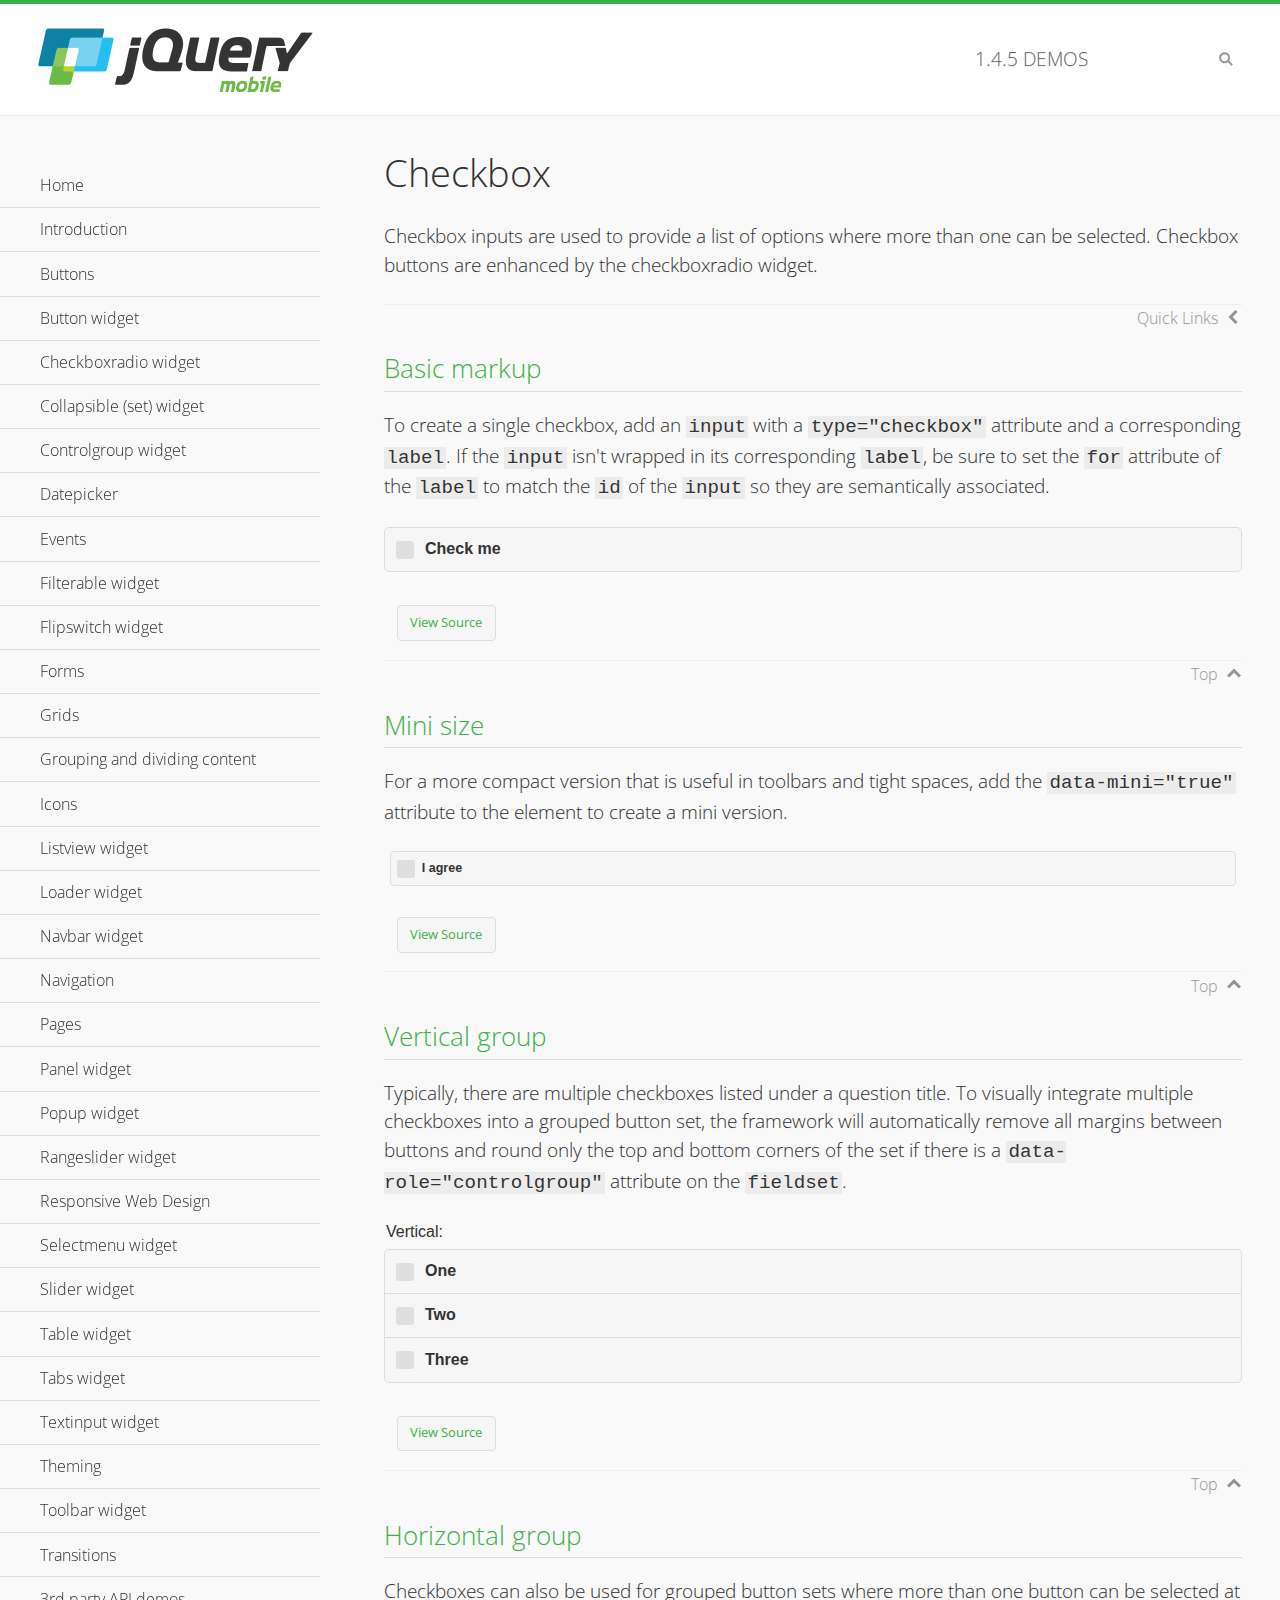
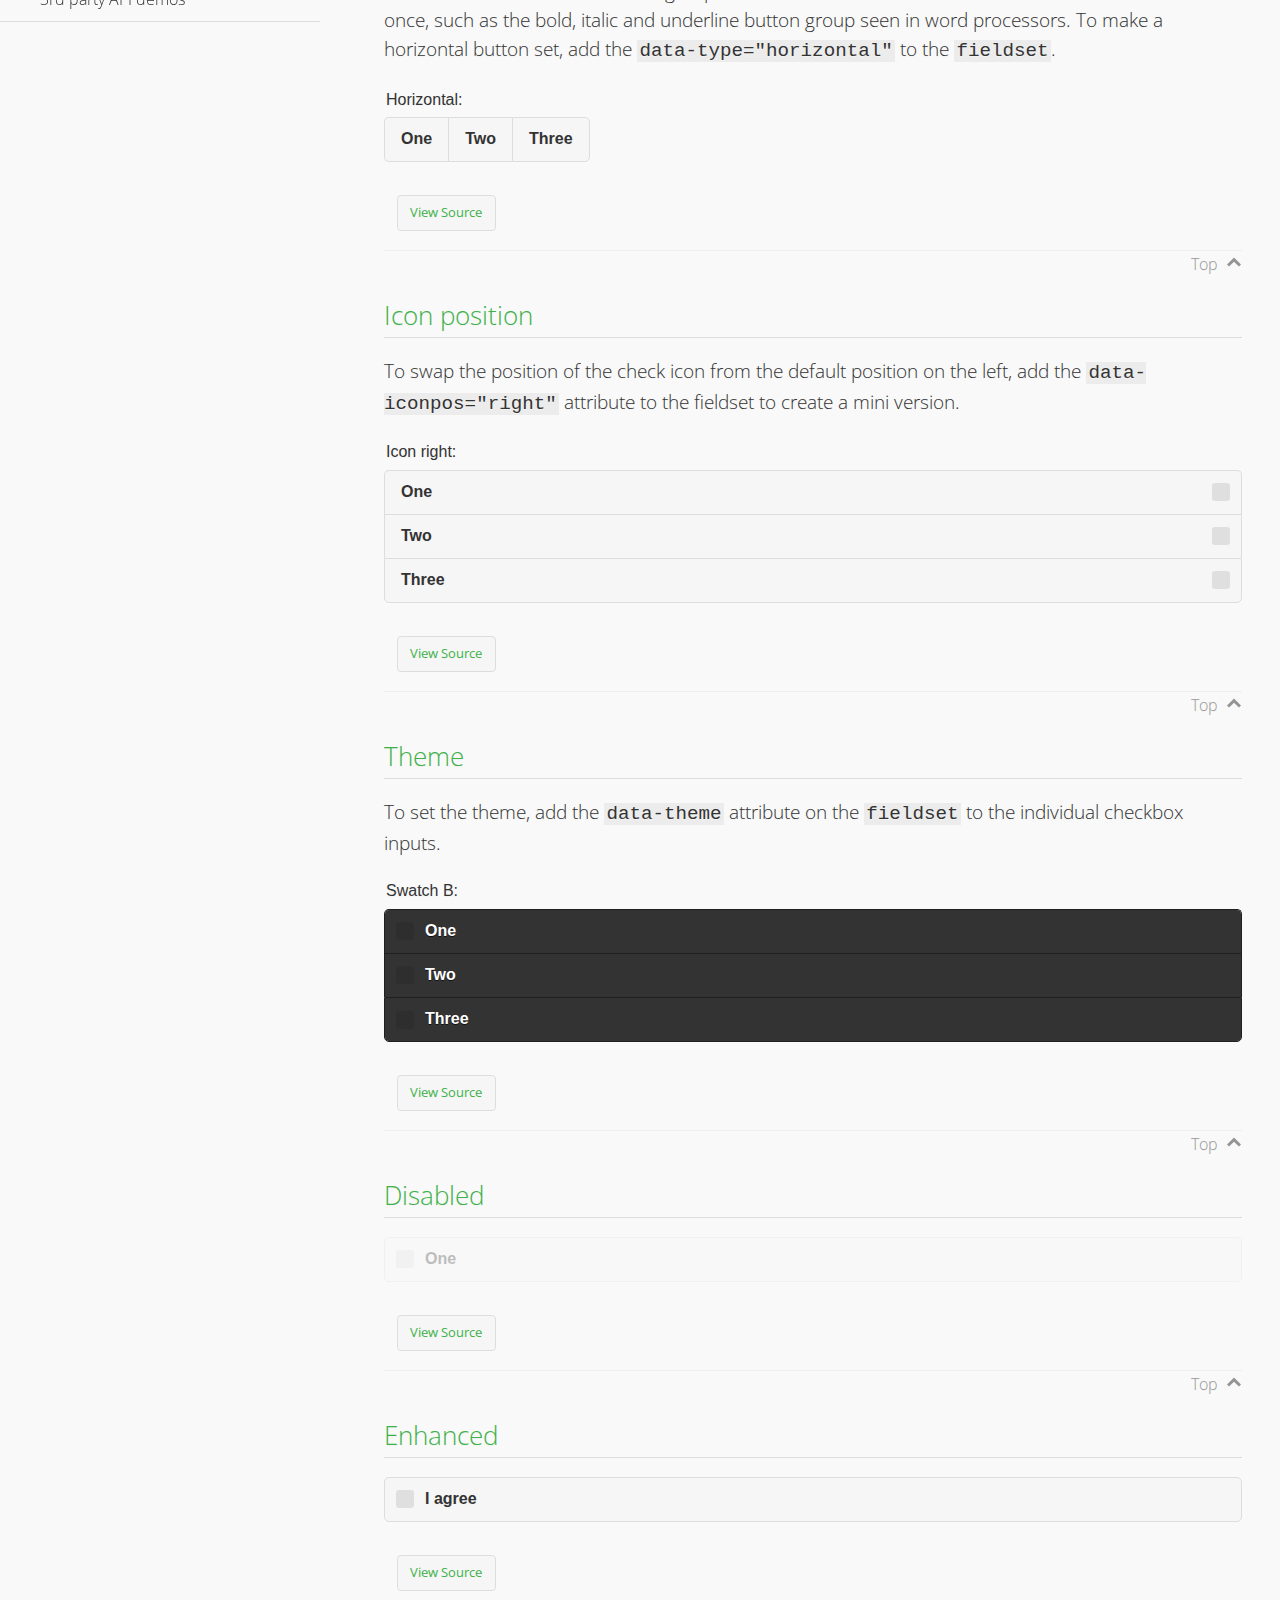
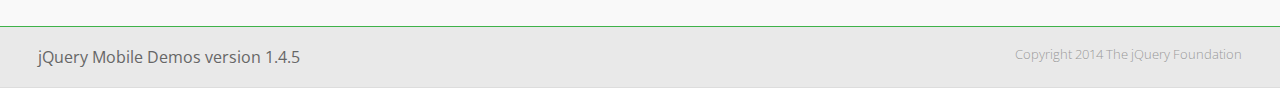
<file: Jquery Mobile(FrameWork)/demos/checkboxradio-checkbox/index.html>
<!DOCTYPE html>
<html>
<head>
	<meta charset="utf-8">
	<meta name="viewport" content="width=device-width, initial-scale=1">
	<title>Checkbox - jQuery Mobile Demos</title>
	<link rel="shortcut icon" href="../favicon.ico">
	<link rel="stylesheet" href="http://fonts.googleapis.com/css?family=Open+Sans:300,400,700">
	<link rel="stylesheet" href="../css/themes/default/jquery.mobile-1.4.5.min.css">
	<link rel="stylesheet" href="../_assets/css/jqm-demos.css">
	<script src="../js/jquery.js"></script>
	<script src="../_assets/js/index.js"></script>
	<script src="../js/jquery.mobile-1.4.5.min.js"></script>
</head>
<body>
<div data-role="page" class="jqm-demos" data-quicklinks="true">

	<div data-role="header" class="jqm-header">
		<h2><a href="../" title="jQuery Mobile Demos home"><img src="../_assets/img/jquery-logo.png" alt="jQuery Mobile"></a></h2>
		<p><span class="jqm-version"></span> Demos</p>
		<a href="#" class="jqm-navmenu-link ui-btn ui-btn-icon-notext ui-corner-all ui-icon-bars ui-nodisc-icon ui-alt-icon ui-btn-left">Menu</a>
		<a href="#" class="jqm-search-link ui-btn ui-btn-icon-notext ui-corner-all ui-icon-search ui-nodisc-icon ui-alt-icon ui-btn-right">Search</a>
	</div><!-- /header -->

	<div role="main" class="ui-content jqm-content">

		<h1>Checkbox</h1>

		<p>Checkbox inputs are used to provide a list of options where more than one can be selected. Checkbox buttons are enhanced by the checkboxradio widget.</p>

		<h2>Basic markup</h2>

		<p>To create a single checkbox, add an <code>input</code> with a <code>type="checkbox"</code> attribute and a corresponding <code>label</code>. If the <code>input</code> isn't wrapped in its corresponding <code>label</code>, be sure to set the <code>for</code> attribute of the <code>label</code> to match the <code>id</code> of the <code>input</code> so they are semantically associated.</p>

		<div data-demo-html="true">
			<form>
				<label>
					<input type="checkbox" name="checkbox-0 ">Check me
				</label>
			</form>
		</div><!--/demo-html -->

		<h2>Mini size</h2>

		<p>For a more compact version that is useful in toolbars and tight spaces, add the <code>data-mini="true"</code> attribute to the element to create a mini version. </p>

		<div data-demo-html="true">
			<form>
				<input type="checkbox" name="checkbox-mini-0" id="checkbox-mini-0" data-mini="true">
				<label for="checkbox-mini-0">I agree</label>
			</form>
		</div><!--/demo-html -->

		<h2>Vertical group</h2>

		<p>Typically, there are multiple checkboxes listed under a question title. To visually integrate multiple checkboxes into a grouped button set, the framework will automatically remove all margins between buttons and round only the top and bottom corners of the set if there is a <code> data-role="controlgroup"</code> attribute on the <code>fieldset</code>.</p>

		<div data-demo-html="true">
			<form>
				<fieldset data-role="controlgroup">
					<legend>Vertical:</legend>
					<input type="checkbox" name="checkbox-v-2a" id="checkbox-v-2a">
					<label for="checkbox-v-2a">One</label>
					<input type="checkbox" name="checkbox-v-2b" id="checkbox-v-2b">
					<label for="checkbox-v-2b">Two</label>
					<input type="checkbox" name="checkbox-v-2c" id="checkbox-v-2c">
					<label for="checkbox-v-2c">Three</label>
				</fieldset>
			</form>
		</div><!--/demo-html -->

		<h2>Horizontal group</h2>

		<p>Checkboxes can also be used for grouped button sets where more than one button can be selected at once, such as the bold, italic and underline button group seen in word processors. To make a horizontal button set, add the <code> data-type="horizontal"</code> to the <code>fieldset</code>.</p>

		<div data-demo-html="true">
			<form>
				<fieldset data-role="controlgroup" data-type="horizontal">
					<legend>Horizontal:</legend>
					<input type="checkbox" name="checkbox-h-2a" id="checkbox-h-2a">
					<label for="checkbox-h-2a">One</label>
					<input type="checkbox" name="checkbox-h-2b" id="checkbox-h-2b">
					<label for="checkbox-h-2b">Two</label>
					<input type="checkbox" name="checkbox-h-2c" id="checkbox-h-2c">
					<label for="checkbox-h-2c">Three</label>
				</fieldset>
			</form>
		</div><!--/demo-html -->

		<h2>Icon position</h2>

		<p>To swap the position of the check icon from the default position on the left, add the <code>data-iconpos="right"</code> attribute to the fieldset to create a mini version. </p>

		<div data-demo-html="true">
			<form>
				<fieldset data-role="controlgroup" data-iconpos="right">
					<legend>Icon right:</legend>
					<input type="checkbox" name="checkbox-h-6a" id="checkbox-h-6a">
					<label for="checkbox-h-6a">One</label>
					<input type="checkbox" name="checkbox-h-6b" id="checkbox-h-6b">
					<label for="checkbox-h-6b">Two</label>
					<input type="checkbox" name="checkbox-h-6c" id="checkbox-h-6c">
					<label for="checkbox-h-6c">Three</label>
				</fieldset>
			</form>
		</div><!--/demo-html -->

		<h2>Theme</h2>

		<p>To set the theme, add the <code>data-theme</code> attribute on the <code>fieldset</code> to the individual checkbox inputs.</p>

		<div data-demo-html="true">
			<form>
				<fieldset data-role="controlgroup">
					<legend>Swatch B:</legend>
					<input type="checkbox" name="checkbox-t-2a" id="checkbox-t-2a" data-theme="b">
					<label for="checkbox-t-2a">One</label>
					<input type="checkbox" name="checkbox-t-2b" id="checkbox-t-2b" data-theme="b">
					<label for="checkbox-t-2b">Two</label>
					<input type="checkbox" name="checkbox-t-2c" id="checkbox-t-2c" data-theme="b">
					<label for="checkbox-t-2c">Three</label>
				</fieldset>
			</form>
		</div><!--/demo-html -->

		<h2>Disabled</h2>

		<div data-demo-html="true">
			<form>
				<input disabled type="checkbox" name="checkbox-t-3a" id="checkbox-t-3a" data-theme="a">
				<label for="checkbox-t-3a">One</label>
			</form>
		</div><!--/demo-html -->

		<h2>Enhanced</h2>

		<div data-demo-html="true">
			<div class="ui-checkbox">
				<label for="checkbox-enhanced" class="ui-btn ui-corner-all ui-btn-inherit ui-btn-icon-left ui-checkbox-off">I agree</label>
				<input type="checkbox" name="checkbox-enhanced" id="checkbox-enhanced" data-enhanced="true">
			</div>
		</div><!--/demo-html -->

	</div><!-- /content -->
	    <div data-role="panel" class="jqm-navmenu-panel" data-position="left" data-display="overlay" data-theme="a">
	    	<ul class="jqm-list ui-alt-icon ui-nodisc-icon">
<li data-filtertext="demos homepage" data-icon="home"><a href=".././">Home</a></li>
<li data-filtertext="introduction overview getting started"><a href="../intro/" data-ajax="false">Introduction</a></li>
<li data-filtertext="buttons button markup buttonmarkup method anchor link button element"><a href="../button-markup/" data-ajax="false">Buttons</a></li>
<li data-filtertext="form button widget input button submit reset"><a href="../button/" data-ajax="false">Button widget</a></li>
<li data-role="collapsible" data-enhanced="true" data-collapsed-icon="carat-d" data-expanded-icon="carat-u" data-iconpos="right" data-inset="false" class="ui-collapsible ui-collapsible-themed-content ui-collapsible-collapsed">
	<h3 class="ui-collapsible-heading ui-collapsible-heading-collapsed">
		<a href="#" class="ui-collapsible-heading-toggle ui-btn ui-btn-icon-right ui-btn-inherit ui-icon-carat-d">
		    Checkboxradio widget<span class="ui-collapsible-heading-status"> click to expand contents</span>
		</a>
	</h3>
	<div class="ui-collapsible-content ui-body-inherit ui-collapsible-content-collapsed" aria-hidden="true">
		<ul>
			<li data-filtertext="form checkboxradio widget checkbox input checkboxes controlgroups"><a href="../checkboxradio-checkbox/" data-ajax="false">Checkboxes</a></li>
			<li data-filtertext="form checkboxradio widget radio input radio buttons controlgroups"><a href="../checkboxradio-radio/" data-ajax="false">Radio buttons</a></li>
		</ul>
	</div>
</li>
<li data-role="collapsible" data-enhanced="true" data-collapsed-icon="carat-d" data-expanded-icon="carat-u" data-iconpos="right" data-inset="false" class="ui-collapsible ui-collapsible-themed-content ui-collapsible-collapsed">
	<h3 class="ui-collapsible-heading ui-collapsible-heading-collapsed">
		<a href="#" class="ui-collapsible-heading-toggle ui-btn ui-btn-icon-right ui-btn-inherit ui-icon-carat-d">
			Collapsible (set) widget<span class="ui-collapsible-heading-status"> click to expand contents</span>
		</a>
	</h3>
	<div class="ui-collapsible-content ui-body-inherit ui-collapsible-content-collapsed" aria-hidden="true">
		<ul>
			<li data-filtertext="collapsibles content formatting"><a href="../collapsible/" data-ajax="false">Collapsible</a></li>
			<li data-filtertext="dynamic collapsible set accordion append expand"><a href="../collapsible-dynamic/" data-ajax="false">Dynamic collapsibles</a></li>
			<li data-filtertext="accordions collapsible set widget content formatting grouped collapsibles"><a href="../collapsibleset/" data-ajax="false">Collapsible set</a></li>
		</ul>
	</div>
</li>
<li data-role="collapsible" data-enhanced="true" data-collapsed-icon="carat-d" data-expanded-icon="carat-u" data-iconpos="right" data-inset="false" class="ui-collapsible ui-collapsible-themed-content ui-collapsible-collapsed">
	<h3 class="ui-collapsible-heading ui-collapsible-heading-collapsed">
		<a href="#" class="ui-collapsible-heading-toggle ui-btn ui-btn-icon-right ui-btn-inherit ui-icon-carat-d">
			Controlgroup widget<span class="ui-collapsible-heading-status"> click to expand contents</span>
		</a>
	</h3>
	<div class="ui-collapsible-content ui-body-inherit ui-collapsible-content-collapsed" aria-hidden="true">
		<ul>
			<li data-filtertext="controlgroups selectmenu checkboxradio input grouped buttons horizontal vertical"><a href="../controlgroup/" data-ajax="false">Controlgroup</a></li>
			<li data-filtertext="dynamic controlgroup dynamically add buttons"><a href="../controlgroup-dynamic/" data-ajax="false">Dynamic controlgroups</a></li>
		</ul>
	</div>
</li>
<li data-filtertext="form datepicker widget date input"><a href="../datepicker/" data-ajax="false">Datepicker</a></li>
<li data-role="collapsible" data-enhanced="true" data-collapsed-icon="carat-d" data-expanded-icon="carat-u" data-iconpos="right" data-inset="false" class="ui-collapsible ui-collapsible-themed-content ui-collapsible-collapsed">
	<h3 class="ui-collapsible-heading ui-collapsible-heading-collapsed">
		<a href="#" class="ui-collapsible-heading-toggle ui-btn ui-btn-icon-right ui-btn-inherit ui-icon-carat-d">
			Events<span class="ui-collapsible-heading-status"> click to expand contents</span>
		</a>
	</h3>
	<div class="ui-collapsible-content ui-body-inherit ui-collapsible-content-collapsed" aria-hidden="true">
		<ul>
			<li data-filtertext="swipe to delete list items listviews swipe events"><a href="../swipe-list/" data-ajax="false">Swipe list items</a></li>
			<li data-filtertext="swipe to navigate swipe page navigation swipe events"><a href="../swipe-page/" data-ajax="false">Swipe page navigation</a></li>
		</ul>
	</div>
</li>
<li data-filtertext="filterable filter elements sorting searching listview table"><a href="../filterable/" data-ajax="false">Filterable widget</a></li>
<li data-filtertext="form flipswitch widget flip toggle switch binary select checkbox input"><a href="../flipswitch/" data-ajax="false">Flipswitch widget</a></li>
<li data-role="collapsible" data-enhanced="true" data-collapsed-icon="carat-d" data-expanded-icon="carat-u" data-iconpos="right" data-inset="false" class="ui-collapsible ui-collapsible-themed-content ui-collapsible-collapsed">
	<h3 class="ui-collapsible-heading ui-collapsible-heading-collapsed">
		<a href="#" class="ui-collapsible-heading-toggle ui-btn ui-btn-icon-right ui-btn-inherit ui-icon-carat-d">
			Forms<span class="ui-collapsible-heading-status"> click to expand contents</span>
		</a>
	</h3>
	<div class="ui-collapsible-content ui-body-inherit ui-collapsible-content-collapsed" aria-hidden="true">
		<ul>
			<li data-filtertext="forms text checkbox radio range button submit reset inputs selects textarea slider flipswitch label form elements"><a href="../forms/" data-ajax="false">Forms</a></li>
			<li data-filtertext="form hide labels hidden accessible ui-hidden-accessible forms"><a href="../forms-label-hidden-accessible/" data-ajax="false">Hide labels</a></li>
			<li data-filtertext="form field containers fieldcontain ui-field-contain forms"><a href="../forms-field-contain/" data-ajax="false">Field containers</a></li>
			<li data-filtertext="forms disabled form elements"><a href="../forms-disabled/" data-ajax="false">Forms disabled</a></li>
			<li data-filtertext="forms gallery examples overview forms text checkbox radio range button submit reset inputs selects textarea slider flipswitch label form elements"><a href="../forms-gallery/" data-ajax="false">Forms gallery</a></li>
		</ul>
	</div>
</li>
<li data-role="collapsible" data-enhanced="true" data-collapsed-icon="carat-d" data-expanded-icon="carat-u" data-iconpos="right" data-inset="false" class="ui-collapsible ui-collapsible-themed-content ui-collapsible-collapsed">
	<h3 class="ui-collapsible-heading ui-collapsible-heading-collapsed">
		<a href="#" class="ui-collapsible-heading-toggle ui-btn ui-btn-icon-right ui-btn-inherit ui-icon-carat-d">
			Grids<span class="ui-collapsible-heading-status"> click to expand contents</span>
		</a>
	</h3>
	<div class="ui-collapsible-content ui-body-inherit ui-collapsible-content-collapsed" aria-hidden="true">
		<ul>
			<li data-filtertext="grids columns blocks content formatting rwd responsive css framework"><a href="../grids/" data-ajax="false">Grids</a></li>
			<li data-filtertext="buttons in grids css framework"><a href="../grids-buttons/" data-ajax="false">Buttons in grids</a></li>
			<li data-filtertext="custom responsive grids rwd css framework"><a href="../grids-custom-responsive/" data-ajax="false">Custom responsive grids</a></li>
		</ul>
	</div>
</li>
<li data-filtertext="blocks content formatting sections heading"><a href="../body-bar-classes/" data-ajax="false">Grouping and dividing content</a></li>
<li data-role="collapsible" data-enhanced="true" data-collapsed-icon="carat-d" data-expanded-icon="carat-u" data-iconpos="right" data-inset="false" class="ui-collapsible ui-collapsible-themed-content ui-collapsible-collapsed">
	<h3 class="ui-collapsible-heading ui-collapsible-heading-collapsed">
		<a href="#" class="ui-collapsible-heading-toggle ui-btn ui-btn-icon-right ui-btn-inherit ui-icon-carat-d">
			Icons<span class="ui-collapsible-heading-status"> click to expand contents</span>
		</a>
	</h3>
	<div class="ui-collapsible-content ui-body-inherit ui-collapsible-content-collapsed" aria-hidden="true">
		<ul>
			<li data-filtertext="button icons svg disc alt custom icon position"><a href="../icons/" data-ajax="false">Icons</a></li>
			<li data-filtertext=""><a href="../icons-grunticon/" data-ajax="false">Grunticon loader</a></li>
		</ul>
	</div>
</li>
<li data-role="collapsible" data-enhanced="true" data-collapsed-icon="carat-d" data-expanded-icon="carat-u" data-iconpos="right" data-inset="false" class="ui-collapsible ui-collapsible-themed-content ui-collapsible-collapsed">
	<h3 class="ui-collapsible-heading ui-collapsible-heading-collapsed">
		<a href="#" class="ui-collapsible-heading-toggle ui-btn ui-btn-icon-right ui-btn-inherit ui-icon-carat-d">
			Listview widget<span class="ui-collapsible-heading-status"> click to expand contents</span>
		</a>
	</h3>
	<div class="ui-collapsible-content ui-body-inherit ui-collapsible-content-collapsed" aria-hidden="true">
		<ul>
			<li data-filtertext="listview widget thumbnails icons nested split button collapsible ul ol"><a href="../listview/" data-ajax="false">Listview</a></li>
			<li data-filtertext="autocomplete filterable reveal listview filtertextbeforefilter placeholder"><a href="../listview-autocomplete/" data-ajax="false">Listview autocomplete</a></li>
			<li data-filtertext="autocomplete filterable reveal listview remote data filtertextbeforefilter placeholder"><a href="../listview-autocomplete-remote/" data-ajax="false">Listview autocomplete remote data</a></li>
			<li data-filtertext="autodividers anchor jump scroll linkbars listview lists ul ol"><a href="../listview-autodividers-linkbar/" data-ajax="false">Listview autodividers linkbar</a></li>
			<li data-filtertext="listview autodividers selector autodividersselector lists ul ol"><a href="../listview-autodividers-selector/" data-ajax="false">Listview autodividers selector</a></li>
			<li data-filtertext="listview nested list items"><a href="../listview-nested-lists/" data-ajax="false">Nested Listviews</a></li>
			<li data-filtertext="listview collapsible list items flat"><a href="../listview-collapsible-item-flat/" data-ajax="false">Listview collapsible list items (flat)</a></li>
			<li data-filtertext="listview collapsible list indented"><a href="../listview-collapsible-item-indented/" data-ajax="false">Listview collapsible list items (indented)</a></li>
			<li data-filtertext="grid listview responsive grids responsive listviews lists ul"><a href="../listview-grid/" data-ajax="false">Listview responsive grid</a></li>
		</ul>
	</div>
</li>
<li data-filtertext="loader widget page loading navigation overlay spinner"><a href="../loader/" data-ajax="false">Loader widget</a></li>
<li data-filtertext="navbar widget navmenu toolbars header footer"><a href="../navbar/" data-ajax="false">Navbar widget</a></li>
<li data-role="collapsible" data-enhanced="true" data-collapsed-icon="carat-d" data-expanded-icon="carat-u" data-iconpos="right" data-inset="false" class="ui-collapsible ui-collapsible-themed-content ui-collapsible-collapsed">
	<h3 class="ui-collapsible-heading ui-collapsible-heading-collapsed">
		<a href="#" class="ui-collapsible-heading-toggle ui-btn ui-btn-icon-right ui-btn-inherit ui-icon-carat-d">
			Navigation<span class="ui-collapsible-heading-status"> click to expand contents</span>
		</a>
	</h3>
	<div class="ui-collapsible-content ui-body-inherit ui-collapsible-content-collapsed" aria-hidden="true">
		<ul>
			<li data-filtertext="ajax navigation navigate widget history event method"><a href="../navigation/" data-ajax="false">Navigation</a></li>
			<li data-filtertext="linking pages page links navigation ajax prefetch cache"><a href="../navigation-linking-pages/" data-ajax="false">Linking pages</a></li>
			<!-- <li data-filtertext="php redirect server redirection server-side navigation"><a href="../navigation-php-redirect/" data-ajax="false">PHP redirect demo</a></li>-->
			<li data-filtertext="navigation redirection hash query"><a href="../navigation-hash-processing/" data-ajax="false">Hash processing demo</a></li>
			<li data-filtertext="navigation redirection hash query"><a href="../page-events/" data-ajax="false">Page Navigation Events</a></li>
		</ul>
	</div>
</li>
<li data-role="collapsible" data-enhanced="true" data-collapsed-icon="carat-d" data-expanded-icon="carat-u" data-iconpos="right" data-inset="false" class="ui-collapsible ui-collapsible-themed-content ui-collapsible-collapsed">
	<h3 class="ui-collapsible-heading ui-collapsible-heading-collapsed">
		<a href="#" class="ui-collapsible-heading-toggle ui-btn ui-btn-icon-right ui-btn-inherit ui-icon-carat-d">
			Pages<span class="ui-collapsible-heading-status"> click to expand contents</span>
		</a>
	</h3>
	<div class="ui-collapsible-content ui-body-inherit ui-collapsible-content-collapsed" aria-hidden="true">
		<ul>
			<li data-filtertext="pages page widget ajax navigation"><a href="../pages/" data-ajax="false">Pages</a></li>
			<li data-filtertext="single page"><a href="../pages-single-page/" data-ajax="false">Single page</a></li>
			<li data-filtertext="multipage multi-page page"><a href="../pages-multi-page/" data-ajax="false">Multi-page template</a></li>
			<li data-filtertext="dialog page widget modal popup"><a href="../pages-dialog/" data-ajax="false">Dialog page</a></li>
		</ul>
	</div>
</li>
<li data-role="collapsible" data-enhanced="true" data-collapsed-icon="carat-d" data-expanded-icon="carat-u" data-iconpos="right" data-inset="false" class="ui-collapsible ui-collapsible-themed-content ui-collapsible-collapsed">
	<h3 class="ui-collapsible-heading ui-collapsible-heading-collapsed">
		<a href="#" class="ui-collapsible-heading-toggle ui-btn ui-btn-icon-right ui-btn-inherit ui-icon-carat-d">
			Panel widget<span class="ui-collapsible-heading-status"> click to expand contents</span>
		</a>
	</h3>
	<div class="ui-collapsible-content ui-body-inherit ui-collapsible-content-collapsed" aria-hidden="true">
		<ul>
			<li data-filtertext="panel widget sliding panels reveal push overlay responsive"><a href="../panel/" data-ajax="false">Panel</a></li>
			<li data-filtertext=""><a href="../panel-external/" data-ajax="false">External panels</a></li>
			<li data-filtertext="panel "><a href="../panel-fixed/" data-ajax="false">Fixed panels</a></li>
			<li data-filtertext="panel slide panels sliding panels shadow rwd responsive breakpoint"><a href="../panel-responsive/" data-ajax="false">Panels responsive</a></li>
			<li data-filtertext="panel custom style custom panel width reveal shadow listview panel styling page background wrapper"><a href="../panel-styling/" data-ajax="false">Custom panel style</a></li>
			<li data-filtertext="panel open on swipe"><a href="../panel-swipe-open/" data-ajax="false">Panel open on swipe</a></li>
			<li data-filtertext="panels outside page internal external toolbars"><a href="../panel-external-internal/" data-ajax="false">Panel external and internal</a></li>
		</ul>
	</div>
</li>
<li data-role="collapsible" data-enhanced="true" data-collapsed-icon="carat-d" data-expanded-icon="carat-u" data-iconpos="right" data-inset="false" class="ui-collapsible ui-collapsible-themed-content ui-collapsible-collapsed">
	<h3 class="ui-collapsible-heading ui-collapsible-heading-collapsed">
		<a href="#" class="ui-collapsible-heading-toggle ui-btn ui-btn-icon-right ui-btn-inherit ui-icon-carat-d">
			Popup widget<span class="ui-collapsible-heading-status"> click to expand contents</span>
		</a>
	</h3>
	<div class="ui-collapsible-content ui-body-inherit ui-collapsible-content-collapsed" aria-hidden="true">
		<ul>
			<li data-filtertext="popup widget popups dialog modal transition tooltip lightbox form overlay screen flip pop fade transition"><a href="../popup/" data-ajax="false">Popup</a></li>
			<li data-filtertext="popup alignment position"><a href="../popup-alignment/" data-ajax="false">Popup alignment</a></li>
			<li data-filtertext="popup arrow size popups popover"><a href="../popup-arrow-size/" data-ajax="false">Popup arrow size</a></li>
			<li data-filtertext="dynamic popups popup images lightbox"><a href="../popup-dynamic/" data-ajax="false">Dynamic popups</a></li>
			<li data-filtertext="popups with iframes scaling"><a href="../popup-iframe/" data-ajax="false">Popups with iframes</a></li>
			<li data-filtertext="popup image scaling"><a href="../popup-image-scaling/" data-ajax="false">Popup image scaling</a></li>
			<li data-filtertext="external popup outside multi-page"><a href="../popup-outside-multipage/" data-ajax="false">Popup outside multi-page</a></li>
		</ul>
	</div>
</li>
<li data-filtertext="form rangeslider widget dual sliders dual handle sliders range input"><a href="../rangeslider/" data-ajax="false">Rangeslider widget</a></li>
<li data-filtertext="responsive web design rwd adaptive progressive enhancement PE accessible mobile breakpoints media query media queries"><a href="../rwd/" data-ajax="false">Responsive Web Design</a></li>
<li data-role="collapsible" data-enhanced="true" data-collapsed-icon="carat-d" data-expanded-icon="carat-u" data-iconpos="right" data-inset="false" class="ui-collapsible ui-collapsible-themed-content ui-collapsible-collapsed">
	<h3 class="ui-collapsible-heading ui-collapsible-heading-collapsed">
		<a href="#" class="ui-collapsible-heading-toggle ui-btn ui-btn-icon-right ui-btn-inherit ui-icon-carat-d">
			Selectmenu widget<span class="ui-collapsible-heading-status"> click to expand contents</span>
		</a>
	</h3>
	<div class="ui-collapsible-content ui-body-inherit ui-collapsible-content-collapsed" aria-hidden="true">
		<ul>
			<li data-filtertext="form selectmenu widget select input custom select menu selects"><a href="../selectmenu/" data-ajax="false">Selectmenu</a></li>
			<li data-filtertext="form custom select menu selectmenu widget custom menu option optgroup multiple selects"><a href="../selectmenu-custom/" data-ajax="false">Custom select menu</a></li>
			<li data-filtertext="filterable select filter popup dialog"><a href="../selectmenu-custom-filter/" data-ajax="false">Custom select menu with filter</a></li>
		</ul>
	</div>
</li>
<li data-role="collapsible" data-enhanced="true" data-collapsed-icon="carat-d" data-expanded-icon="carat-u" data-iconpos="right" data-inset="false" class="ui-collapsible ui-collapsible-themed-content ui-collapsible-collapsed">
	<h3 class="ui-collapsible-heading ui-collapsible-heading-collapsed">
		<a href="#" class="ui-collapsible-heading-toggle ui-btn ui-btn-icon-right ui-btn-inherit ui-icon-carat-d">
			Slider widget<span class="ui-collapsible-heading-status"> click to expand contents</span>
		</a>
	</h3>
	<div class="ui-collapsible-content ui-body-inherit ui-collapsible-content-collapsed" aria-hidden="true">
		<ul>
			<li data-filtertext="form slider widget range input single sliders"><a href="../slider/" data-ajax="false">Slider</a></li>
			<li data-filtertext="form slider widget flipswitch slider binary select flip toggle switch"><a href="../slider-flipswitch/" data-ajax="false">Slider flip toggle switch</a></li>
			<li data-filtertext="form slider tooltip handle value input range sliders"><a href="../slider-tooltip/" data-ajax="false">Slider tooltip</a></li>
		</ul>
	</div>
</li>
<li data-role="collapsible" data-enhanced="true" data-collapsed-icon="carat-d" data-expanded-icon="carat-u" data-iconpos="right" data-inset="false" class="ui-collapsible ui-collapsible-themed-content ui-collapsible-collapsed">
	<h3 class="ui-collapsible-heading ui-collapsible-heading-collapsed">
		<a href="#" class="ui-collapsible-heading-toggle ui-btn ui-btn-icon-right ui-btn-inherit ui-icon-carat-d">
			Table widget<span class="ui-collapsible-heading-status"> click to expand contents</span>
		</a>
	</h3>
	<div class="ui-collapsible-content ui-body-inherit ui-collapsible-content-collapsed" aria-hidden="true">
		<ul>
			<li data-filtertext="table widget reflow column toggle th td responsive tables rwd hide show tabular"><a href="../table-column-toggle/" data-ajax="false">Table Column Toggle</a></li>
			<li data-filtertext="table column toggle phone comparison demo"><a href="../table-column-toggle-example/" data-ajax="false">Table Column Toggle demo</a></li>
			<li data-filtertext="responsive tables table column toggle heading groups rwd breakpoint"><a href="../table-column-toggle-heading-groups/" data-ajax="false">Table Column Toggle heading groups</a></li>
			<li data-filtertext="responsive tables table column toggle hide rwd breakpoint customization options"><a href="../table-column-toggle-options/" data-ajax="false">Table Column Toggle options</a></li>
			<li data-filtertext="table reflow th td responsive rwd columns tabular"><a href="../table-reflow/" data-ajax="false">Table Reflow</a></li>
			<li data-filtertext="responsive tables table reflow heading groups rwd breakpoint"><a href="../table-reflow-heading-groups/" data-ajax="false">Table Reflow heading groups</a></li>
			<li data-filtertext="responsive tables table reflow stripes strokes table style"><a href="../table-reflow-stripes-strokes/" data-ajax="false">Table Reflow stripes and strokes</a></li>
			<li data-filtertext="responsive tables table reflow stack custom styles"><a href="../table-reflow-styling/" data-ajax="false">Table Reflow custom styles</a></li>
		</ul>
	</div>
</li>
<li data-filtertext="ui tabs widget"><a href="../tabs/" data-ajax="false">Tabs widget</a></li>
<li data-filtertext="form textinput widget text input textarea number date time tel email file color password"><a href="../textinput/" data-ajax="false">Textinput widget</a></li>
<li data-role="collapsible" data-enhanced="true" data-collapsed-icon="carat-d" data-expanded-icon="carat-u" data-iconpos="right" data-inset="false" class="ui-collapsible ui-collapsible-themed-content ui-collapsible-collapsed">
	<h3 class="ui-collapsible-heading ui-collapsible-heading-collapsed">
		<a href="#" class="ui-collapsible-heading-toggle ui-btn ui-btn-icon-right ui-btn-inherit ui-icon-carat-d">
			Theming<span class="ui-collapsible-heading-status"> click to expand contents</span>
		</a>
	</h3>
	<div class="ui-collapsible-content ui-body-inherit ui-collapsible-content-collapsed" aria-hidden="true">
		<ul>
			<li data-filtertext="default theme swatches theming style css"><a href="../theme-default/" data-ajax="false">Default theme</a></li>
			<li data-filtertext="classic theme old theme swatches theming style css"><a href="../theme-classic/" data-ajax="false">Classic theme</a></li>
		</ul>
	</div>
</li>
<li data-role="collapsible" data-enhanced="true" data-collapsed-icon="carat-d" data-expanded-icon="carat-u" data-iconpos="right" data-inset="false" class="ui-collapsible ui-collapsible-themed-content ui-collapsible-collapsed">
	<h3 class="ui-collapsible-heading ui-collapsible-heading-collapsed">
		<a href="#" class="ui-collapsible-heading-toggle ui-btn ui-btn-icon-right ui-btn-inherit ui-icon-carat-d">
			Toolbar widget<span class="ui-collapsible-heading-status"> click to expand contents</span>
		</a>
	</h3>
	<div class="ui-collapsible-content ui-body-inherit ui-collapsible-content-collapsed" aria-hidden="true">
		<ul>
			<li data-filtertext="toolbar widget header footer toolbars fixed fullscreen external sections"><a href="../toolbar/" data-ajax="false">Toolbar</a></li>
			<li data-filtertext="dynamic toolbars dynamically add toolbar header footer"><a href="../toolbar-dynamic/" data-ajax="false">Dynamic toolbars</a></li>
			<li data-filtertext="external toolbars header footer"><a href="../toolbar-external/" data-ajax="false">External toolbars</a></li>
			<li data-filtertext="fixed toolbars header footer"><a href="../toolbar-fixed/" data-ajax="false">Fixed toolbars</a></li>
			<li data-filtertext="fixed fullscreen toolbars header footer"><a href="../toolbar-fixed-fullscreen/" data-ajax="false">Fullscreen toolbars</a></li>
			<li data-filtertext="external fixed toolbars header footer"><a href="../toolbar-fixed-external/" data-ajax="false">Fixed external toolbars</a></li>
			<li data-filtertext="external persistent toolbars header footer navbar navmenu"><a href="../toolbar-fixed-persistent/" data-ajax="false">Persistent toolbars</a></li>
			<li data-filtertext="external ajax optimized toolbars persistent toolbars header footer navbar"><a href="../toolbar-fixed-persistent-optimized/" data-ajax="false">Ajax optimized toolbars</a></li>
			<li data-filtertext="form in toolbars header footer"><a href="../toolbar-fixed-forms/" data-ajax="false">Form in toolbar</a></li>
		</ul>
	</div>
</li>
<li data-filtertext="page transitions animated pages popup navigation flip slide fade pop"><a href="../transitions/" data-ajax="false">Transitions</a></li>
<li data-role="collapsible" data-enhanced="true" data-collapsed-icon="carat-d" data-expanded-icon="carat-u" data-iconpos="right" data-inset="false" class="ui-collapsible ui-collapsible-themed-content ui-collapsible-collapsed">
	<h3 class="ui-collapsible-heading ui-collapsible-heading-collapsed">
		<a href="#" class="ui-collapsible-heading-toggle ui-btn ui-btn-icon-right ui-btn-inherit ui-icon-carat-d">
			3rd party API demos<span class="ui-collapsible-heading-status"> click to expand contents</span>
		</a>
	</h3>
	<div class="ui-collapsible-content ui-body-inherit ui-collapsible-content-collapsed" aria-hidden="true">
		<ul>
			<li data-filtertext="backbone requirejs navigation router"><a href="../backbone-requirejs/" data-ajax="false">Backbone RequireJS</a></li>
			<li data-filtertext="google maps geolocation demo"><a href="../map-geolocation/" data-ajax="false">Google Maps geolocation</a></li>
			<li data-filtertext="google maps hybrid"><a href="../map-list-toggle/" data-ajax="false">Google Maps list toggle</a></li>
		</ul>
	</div>
</li>



		     </ul>
		</div><!-- /panel -->


	<div data-role="footer" data-position="fixed" data-tap-toggle="false" class="jqm-footer">
		<p>jQuery Mobile Demos version <span class="jqm-version"></span></p>
		<p>Copyright 2014 The jQuery Foundation</p>
	</div><!-- /footer -->
	<!-- TODO: This should become an external panel so we can add input to markup (unique ID) -->
    <div data-role="panel" class="jqm-search-panel" data-position="right" data-display="overlay" data-theme="a">
		<div class="jqm-search">
			<ul class="jqm-list" data-filter-placeholder="Search demos..." data-filter-reveal="true">
<li data-filtertext="demos homepage" data-icon="home"><a href=".././">Home</a></li>
<li data-filtertext="introduction overview getting started"><a href="../intro/" data-ajax="false">Introduction</a></li>
<li data-filtertext="buttons button markup buttonmarkup method anchor link button element"><a href="../button-markup/" data-ajax="false">Buttons</a></li>
<li data-filtertext="form button widget input button submit reset"><a href="../button/" data-ajax="false">Button widget</a></li>
<li data-role="collapsible" data-enhanced="true" data-collapsed-icon="carat-d" data-expanded-icon="carat-u" data-iconpos="right" data-inset="false" class="ui-collapsible ui-collapsible-themed-content ui-collapsible-collapsed">
	<h3 class="ui-collapsible-heading ui-collapsible-heading-collapsed">
		<a href="#" class="ui-collapsible-heading-toggle ui-btn ui-btn-icon-right ui-btn-inherit ui-icon-carat-d">
		    Checkboxradio widget<span class="ui-collapsible-heading-status"> click to expand contents</span>
		</a>
	</h3>
	<div class="ui-collapsible-content ui-body-inherit ui-collapsible-content-collapsed" aria-hidden="true">
		<ul>
			<li data-filtertext="form checkboxradio widget checkbox input checkboxes controlgroups"><a href="../checkboxradio-checkbox/" data-ajax="false">Checkboxes</a></li>
			<li data-filtertext="form checkboxradio widget radio input radio buttons controlgroups"><a href="../checkboxradio-radio/" data-ajax="false">Radio buttons</a></li>
		</ul>
	</div>
</li>
<li data-role="collapsible" data-enhanced="true" data-collapsed-icon="carat-d" data-expanded-icon="carat-u" data-iconpos="right" data-inset="false" class="ui-collapsible ui-collapsible-themed-content ui-collapsible-collapsed">
	<h3 class="ui-collapsible-heading ui-collapsible-heading-collapsed">
		<a href="#" class="ui-collapsible-heading-toggle ui-btn ui-btn-icon-right ui-btn-inherit ui-icon-carat-d">
			Collapsible (set) widget<span class="ui-collapsible-heading-status"> click to expand contents</span>
		</a>
	</h3>
	<div class="ui-collapsible-content ui-body-inherit ui-collapsible-content-collapsed" aria-hidden="true">
		<ul>
			<li data-filtertext="collapsibles content formatting"><a href="../collapsible/" data-ajax="false">Collapsible</a></li>
			<li data-filtertext="dynamic collapsible set accordion append expand"><a href="../collapsible-dynamic/" data-ajax="false">Dynamic collapsibles</a></li>
			<li data-filtertext="accordions collapsible set widget content formatting grouped collapsibles"><a href="../collapsibleset/" data-ajax="false">Collapsible set</a></li>
		</ul>
	</div>
</li>
<li data-role="collapsible" data-enhanced="true" data-collapsed-icon="carat-d" data-expanded-icon="carat-u" data-iconpos="right" data-inset="false" class="ui-collapsible ui-collapsible-themed-content ui-collapsible-collapsed">
	<h3 class="ui-collapsible-heading ui-collapsible-heading-collapsed">
		<a href="#" class="ui-collapsible-heading-toggle ui-btn ui-btn-icon-right ui-btn-inherit ui-icon-carat-d">
			Controlgroup widget<span class="ui-collapsible-heading-status"> click to expand contents</span>
		</a>
	</h3>
	<div class="ui-collapsible-content ui-body-inherit ui-collapsible-content-collapsed" aria-hidden="true">
		<ul>
			<li data-filtertext="controlgroups selectmenu checkboxradio input grouped buttons horizontal vertical"><a href="../controlgroup/" data-ajax="false">Controlgroup</a></li>
			<li data-filtertext="dynamic controlgroup dynamically add buttons"><a href="../controlgroup-dynamic/" data-ajax="false">Dynamic controlgroups</a></li>
		</ul>
	</div>
</li>
<li data-filtertext="form datepicker widget date input"><a href="../datepicker/" data-ajax="false">Datepicker</a></li>
<li data-role="collapsible" data-enhanced="true" data-collapsed-icon="carat-d" data-expanded-icon="carat-u" data-iconpos="right" data-inset="false" class="ui-collapsible ui-collapsible-themed-content ui-collapsible-collapsed">
	<h3 class="ui-collapsible-heading ui-collapsible-heading-collapsed">
		<a href="#" class="ui-collapsible-heading-toggle ui-btn ui-btn-icon-right ui-btn-inherit ui-icon-carat-d">
			Events<span class="ui-collapsible-heading-status"> click to expand contents</span>
		</a>
	</h3>
	<div class="ui-collapsible-content ui-body-inherit ui-collapsible-content-collapsed" aria-hidden="true">
		<ul>
			<li data-filtertext="swipe to delete list items listviews swipe events"><a href="../swipe-list/" data-ajax="false">Swipe list items</a></li>
			<li data-filtertext="swipe to navigate swipe page navigation swipe events"><a href="../swipe-page/" data-ajax="false">Swipe page navigation</a></li>
		</ul>
	</div>
</li>
<li data-filtertext="filterable filter elements sorting searching listview table"><a href="../filterable/" data-ajax="false">Filterable widget</a></li>
<li data-filtertext="form flipswitch widget flip toggle switch binary select checkbox input"><a href="../flipswitch/" data-ajax="false">Flipswitch widget</a></li>
<li data-role="collapsible" data-enhanced="true" data-collapsed-icon="carat-d" data-expanded-icon="carat-u" data-iconpos="right" data-inset="false" class="ui-collapsible ui-collapsible-themed-content ui-collapsible-collapsed">
	<h3 class="ui-collapsible-heading ui-collapsible-heading-collapsed">
		<a href="#" class="ui-collapsible-heading-toggle ui-btn ui-btn-icon-right ui-btn-inherit ui-icon-carat-d">
			Forms<span class="ui-collapsible-heading-status"> click to expand contents</span>
		</a>
	</h3>
	<div class="ui-collapsible-content ui-body-inherit ui-collapsible-content-collapsed" aria-hidden="true">
		<ul>
			<li data-filtertext="forms text checkbox radio range button submit reset inputs selects textarea slider flipswitch label form elements"><a href="../forms/" data-ajax="false">Forms</a></li>
			<li data-filtertext="form hide labels hidden accessible ui-hidden-accessible forms"><a href="../forms-label-hidden-accessible/" data-ajax="false">Hide labels</a></li>
			<li data-filtertext="form field containers fieldcontain ui-field-contain forms"><a href="../forms-field-contain/" data-ajax="false">Field containers</a></li>
			<li data-filtertext="forms disabled form elements"><a href="../forms-disabled/" data-ajax="false">Forms disabled</a></li>
			<li data-filtertext="forms gallery examples overview forms text checkbox radio range button submit reset inputs selects textarea slider flipswitch label form elements"><a href="../forms-gallery/" data-ajax="false">Forms gallery</a></li>
		</ul>
	</div>
</li>
<li data-role="collapsible" data-enhanced="true" data-collapsed-icon="carat-d" data-expanded-icon="carat-u" data-iconpos="right" data-inset="false" class="ui-collapsible ui-collapsible-themed-content ui-collapsible-collapsed">
	<h3 class="ui-collapsible-heading ui-collapsible-heading-collapsed">
		<a href="#" class="ui-collapsible-heading-toggle ui-btn ui-btn-icon-right ui-btn-inherit ui-icon-carat-d">
			Grids<span class="ui-collapsible-heading-status"> click to expand contents</span>
		</a>
	</h3>
	<div class="ui-collapsible-content ui-body-inherit ui-collapsible-content-collapsed" aria-hidden="true">
		<ul>
			<li data-filtertext="grids columns blocks content formatting rwd responsive css framework"><a href="../grids/" data-ajax="false">Grids</a></li>
			<li data-filtertext="buttons in grids css framework"><a href="../grids-buttons/" data-ajax="false">Buttons in grids</a></li>
			<li data-filtertext="custom responsive grids rwd css framework"><a href="../grids-custom-responsive/" data-ajax="false">Custom responsive grids</a></li>
		</ul>
	</div>
</li>
<li data-filtertext="blocks content formatting sections heading"><a href="../body-bar-classes/" data-ajax="false">Grouping and dividing content</a></li>
<li data-role="collapsible" data-enhanced="true" data-collapsed-icon="carat-d" data-expanded-icon="carat-u" data-iconpos="right" data-inset="false" class="ui-collapsible ui-collapsible-themed-content ui-collapsible-collapsed">
	<h3 class="ui-collapsible-heading ui-collapsible-heading-collapsed">
		<a href="#" class="ui-collapsible-heading-toggle ui-btn ui-btn-icon-right ui-btn-inherit ui-icon-carat-d">
			Icons<span class="ui-collapsible-heading-status"> click to expand contents</span>
		</a>
	</h3>
	<div class="ui-collapsible-content ui-body-inherit ui-collapsible-content-collapsed" aria-hidden="true">
		<ul>
			<li data-filtertext="button icons svg disc alt custom icon position"><a href="../icons/" data-ajax="false">Icons</a></li>
			<li data-filtertext=""><a href="../icons-grunticon/" data-ajax="false">Grunticon loader</a></li>
		</ul>
	</div>
</li>
<li data-role="collapsible" data-enhanced="true" data-collapsed-icon="carat-d" data-expanded-icon="carat-u" data-iconpos="right" data-inset="false" class="ui-collapsible ui-collapsible-themed-content ui-collapsible-collapsed">
	<h3 class="ui-collapsible-heading ui-collapsible-heading-collapsed">
		<a href="#" class="ui-collapsible-heading-toggle ui-btn ui-btn-icon-right ui-btn-inherit ui-icon-carat-d">
			Listview widget<span class="ui-collapsible-heading-status"> click to expand contents</span>
		</a>
	</h3>
	<div class="ui-collapsible-content ui-body-inherit ui-collapsible-content-collapsed" aria-hidden="true">
		<ul>
			<li data-filtertext="listview widget thumbnails icons nested split button collapsible ul ol"><a href="../listview/" data-ajax="false">Listview</a></li>
			<li data-filtertext="autocomplete filterable reveal listview filtertextbeforefilter placeholder"><a href="../listview-autocomplete/" data-ajax="false">Listview autocomplete</a></li>
			<li data-filtertext="autocomplete filterable reveal listview remote data filtertextbeforefilter placeholder"><a href="../listview-autocomplete-remote/" data-ajax="false">Listview autocomplete remote data</a></li>
			<li data-filtertext="autodividers anchor jump scroll linkbars listview lists ul ol"><a href="../listview-autodividers-linkbar/" data-ajax="false">Listview autodividers linkbar</a></li>
			<li data-filtertext="listview autodividers selector autodividersselector lists ul ol"><a href="../listview-autodividers-selector/" data-ajax="false">Listview autodividers selector</a></li>
			<li data-filtertext="listview nested list items"><a href="../listview-nested-lists/" data-ajax="false">Nested Listviews</a></li>
			<li data-filtertext="listview collapsible list items flat"><a href="../listview-collapsible-item-flat/" data-ajax="false">Listview collapsible list items (flat)</a></li>
			<li data-filtertext="listview collapsible list indented"><a href="../listview-collapsible-item-indented/" data-ajax="false">Listview collapsible list items (indented)</a></li>
			<li data-filtertext="grid listview responsive grids responsive listviews lists ul"><a href="../listview-grid/" data-ajax="false">Listview responsive grid</a></li>
		</ul>
	</div>
</li>
<li data-filtertext="loader widget page loading navigation overlay spinner"><a href="../loader/" data-ajax="false">Loader widget</a></li>
<li data-filtertext="navbar widget navmenu toolbars header footer"><a href="../navbar/" data-ajax="false">Navbar widget</a></li>
<li data-role="collapsible" data-enhanced="true" data-collapsed-icon="carat-d" data-expanded-icon="carat-u" data-iconpos="right" data-inset="false" class="ui-collapsible ui-collapsible-themed-content ui-collapsible-collapsed">
	<h3 class="ui-collapsible-heading ui-collapsible-heading-collapsed">
		<a href="#" class="ui-collapsible-heading-toggle ui-btn ui-btn-icon-right ui-btn-inherit ui-icon-carat-d">
			Navigation<span class="ui-collapsible-heading-status"> click to expand contents</span>
		</a>
	</h3>
	<div class="ui-collapsible-content ui-body-inherit ui-collapsible-content-collapsed" aria-hidden="true">
		<ul>
			<li data-filtertext="ajax navigation navigate widget history event method"><a href="../navigation/" data-ajax="false">Navigation</a></li>
			<li data-filtertext="linking pages page links navigation ajax prefetch cache"><a href="../navigation-linking-pages/" data-ajax="false">Linking pages</a></li>
			<!-- <li data-filtertext="php redirect server redirection server-side navigation"><a href="../navigation-php-redirect/" data-ajax="false">PHP redirect demo</a></li>-->
			<li data-filtertext="navigation redirection hash query"><a href="../navigation-hash-processing/" data-ajax="false">Hash processing demo</a></li>
			<li data-filtertext="navigation redirection hash query"><a href="../page-events/" data-ajax="false">Page Navigation Events</a></li>
		</ul>
	</div>
</li>
<li data-role="collapsible" data-enhanced="true" data-collapsed-icon="carat-d" data-expanded-icon="carat-u" data-iconpos="right" data-inset="false" class="ui-collapsible ui-collapsible-themed-content ui-collapsible-collapsed">
	<h3 class="ui-collapsible-heading ui-collapsible-heading-collapsed">
		<a href="#" class="ui-collapsible-heading-toggle ui-btn ui-btn-icon-right ui-btn-inherit ui-icon-carat-d">
			Pages<span class="ui-collapsible-heading-status"> click to expand contents</span>
		</a>
	</h3>
	<div class="ui-collapsible-content ui-body-inherit ui-collapsible-content-collapsed" aria-hidden="true">
		<ul>
			<li data-filtertext="pages page widget ajax navigation"><a href="../pages/" data-ajax="false">Pages</a></li>
			<li data-filtertext="single page"><a href="../pages-single-page/" data-ajax="false">Single page</a></li>
			<li data-filtertext="multipage multi-page page"><a href="../pages-multi-page/" data-ajax="false">Multi-page template</a></li>
			<li data-filtertext="dialog page widget modal popup"><a href="../pages-dialog/" data-ajax="false">Dialog page</a></li>
		</ul>
	</div>
</li>
<li data-role="collapsible" data-enhanced="true" data-collapsed-icon="carat-d" data-expanded-icon="carat-u" data-iconpos="right" data-inset="false" class="ui-collapsible ui-collapsible-themed-content ui-collapsible-collapsed">
	<h3 class="ui-collapsible-heading ui-collapsible-heading-collapsed">
		<a href="#" class="ui-collapsible-heading-toggle ui-btn ui-btn-icon-right ui-btn-inherit ui-icon-carat-d">
			Panel widget<span class="ui-collapsible-heading-status"> click to expand contents</span>
		</a>
	</h3>
	<div class="ui-collapsible-content ui-body-inherit ui-collapsible-content-collapsed" aria-hidden="true">
		<ul>
			<li data-filtertext="panel widget sliding panels reveal push overlay responsive"><a href="../panel/" data-ajax="false">Panel</a></li>
			<li data-filtertext=""><a href="../panel-external/" data-ajax="false">External panels</a></li>
			<li data-filtertext="panel "><a href="../panel-fixed/" data-ajax="false">Fixed panels</a></li>
			<li data-filtertext="panel slide panels sliding panels shadow rwd responsive breakpoint"><a href="../panel-responsive/" data-ajax="false">Panels responsive</a></li>
			<li data-filtertext="panel custom style custom panel width reveal shadow listview panel styling page background wrapper"><a href="../panel-styling/" data-ajax="false">Custom panel style</a></li>
			<li data-filtertext="panel open on swipe"><a href="../panel-swipe-open/" data-ajax="false">Panel open on swipe</a></li>
			<li data-filtertext="panels outside page internal external toolbars"><a href="../panel-external-internal/" data-ajax="false">Panel external and internal</a></li>
		</ul>
	</div>
</li>
<li data-role="collapsible" data-enhanced="true" data-collapsed-icon="carat-d" data-expanded-icon="carat-u" data-iconpos="right" data-inset="false" class="ui-collapsible ui-collapsible-themed-content ui-collapsible-collapsed">
	<h3 class="ui-collapsible-heading ui-collapsible-heading-collapsed">
		<a href="#" class="ui-collapsible-heading-toggle ui-btn ui-btn-icon-right ui-btn-inherit ui-icon-carat-d">
			Popup widget<span class="ui-collapsible-heading-status"> click to expand contents</span>
		</a>
	</h3>
	<div class="ui-collapsible-content ui-body-inherit ui-collapsible-content-collapsed" aria-hidden="true">
		<ul>
			<li data-filtertext="popup widget popups dialog modal transition tooltip lightbox form overlay screen flip pop fade transition"><a href="../popup/" data-ajax="false">Popup</a></li>
			<li data-filtertext="popup alignment position"><a href="../popup-alignment/" data-ajax="false">Popup alignment</a></li>
			<li data-filtertext="popup arrow size popups popover"><a href="../popup-arrow-size/" data-ajax="false">Popup arrow size</a></li>
			<li data-filtertext="dynamic popups popup images lightbox"><a href="../popup-dynamic/" data-ajax="false">Dynamic popups</a></li>
			<li data-filtertext="popups with iframes scaling"><a href="../popup-iframe/" data-ajax="false">Popups with iframes</a></li>
			<li data-filtertext="popup image scaling"><a href="../popup-image-scaling/" data-ajax="false">Popup image scaling</a></li>
			<li data-filtertext="external popup outside multi-page"><a href="../popup-outside-multipage/" data-ajax="false">Popup outside multi-page</a></li>
		</ul>
	</div>
</li>
<li data-filtertext="form rangeslider widget dual sliders dual handle sliders range input"><a href="../rangeslider/" data-ajax="false">Rangeslider widget</a></li>
<li data-filtertext="responsive web design rwd adaptive progressive enhancement PE accessible mobile breakpoints media query media queries"><a href="../rwd/" data-ajax="false">Responsive Web Design</a></li>
<li data-role="collapsible" data-enhanced="true" data-collapsed-icon="carat-d" data-expanded-icon="carat-u" data-iconpos="right" data-inset="false" class="ui-collapsible ui-collapsible-themed-content ui-collapsible-collapsed">
	<h3 class="ui-collapsible-heading ui-collapsible-heading-collapsed">
		<a href="#" class="ui-collapsible-heading-toggle ui-btn ui-btn-icon-right ui-btn-inherit ui-icon-carat-d">
			Selectmenu widget<span class="ui-collapsible-heading-status"> click to expand contents</span>
		</a>
	</h3>
	<div class="ui-collapsible-content ui-body-inherit ui-collapsible-content-collapsed" aria-hidden="true">
		<ul>
			<li data-filtertext="form selectmenu widget select input custom select menu selects"><a href="../selectmenu/" data-ajax="false">Selectmenu</a></li>
			<li data-filtertext="form custom select menu selectmenu widget custom menu option optgroup multiple selects"><a href="../selectmenu-custom/" data-ajax="false">Custom select menu</a></li>
			<li data-filtertext="filterable select filter popup dialog"><a href="../selectmenu-custom-filter/" data-ajax="false">Custom select menu with filter</a></li>
		</ul>
	</div>
</li>
<li data-role="collapsible" data-enhanced="true" data-collapsed-icon="carat-d" data-expanded-icon="carat-u" data-iconpos="right" data-inset="false" class="ui-collapsible ui-collapsible-themed-content ui-collapsible-collapsed">
	<h3 class="ui-collapsible-heading ui-collapsible-heading-collapsed">
		<a href="#" class="ui-collapsible-heading-toggle ui-btn ui-btn-icon-right ui-btn-inherit ui-icon-carat-d">
			Slider widget<span class="ui-collapsible-heading-status"> click to expand contents</span>
		</a>
	</h3>
	<div class="ui-collapsible-content ui-body-inherit ui-collapsible-content-collapsed" aria-hidden="true">
		<ul>
			<li data-filtertext="form slider widget range input single sliders"><a href="../slider/" data-ajax="false">Slider</a></li>
			<li data-filtertext="form slider widget flipswitch slider binary select flip toggle switch"><a href="../slider-flipswitch/" data-ajax="false">Slider flip toggle switch</a></li>
			<li data-filtertext="form slider tooltip handle value input range sliders"><a href="../slider-tooltip/" data-ajax="false">Slider tooltip</a></li>
		</ul>
	</div>
</li>
<li data-role="collapsible" data-enhanced="true" data-collapsed-icon="carat-d" data-expanded-icon="carat-u" data-iconpos="right" data-inset="false" class="ui-collapsible ui-collapsible-themed-content ui-collapsible-collapsed">
	<h3 class="ui-collapsible-heading ui-collapsible-heading-collapsed">
		<a href="#" class="ui-collapsible-heading-toggle ui-btn ui-btn-icon-right ui-btn-inherit ui-icon-carat-d">
			Table widget<span class="ui-collapsible-heading-status"> click to expand contents</span>
		</a>
	</h3>
	<div class="ui-collapsible-content ui-body-inherit ui-collapsible-content-collapsed" aria-hidden="true">
		<ul>
			<li data-filtertext="table widget reflow column toggle th td responsive tables rwd hide show tabular"><a href="../table-column-toggle/" data-ajax="false">Table Column Toggle</a></li>
			<li data-filtertext="table column toggle phone comparison demo"><a href="../table-column-toggle-example/" data-ajax="false">Table Column Toggle demo</a></li>
			<li data-filtertext="responsive tables table column toggle heading groups rwd breakpoint"><a href="../table-column-toggle-heading-groups/" data-ajax="false">Table Column Toggle heading groups</a></li>
			<li data-filtertext="responsive tables table column toggle hide rwd breakpoint customization options"><a href="../table-column-toggle-options/" data-ajax="false">Table Column Toggle options</a></li>
			<li data-filtertext="table reflow th td responsive rwd columns tabular"><a href="../table-reflow/" data-ajax="false">Table Reflow</a></li>
			<li data-filtertext="responsive tables table reflow heading groups rwd breakpoint"><a href="../table-reflow-heading-groups/" data-ajax="false">Table Reflow heading groups</a></li>
			<li data-filtertext="responsive tables table reflow stripes strokes table style"><a href="../table-reflow-stripes-strokes/" data-ajax="false">Table Reflow stripes and strokes</a></li>
			<li data-filtertext="responsive tables table reflow stack custom styles"><a href="../table-reflow-styling/" data-ajax="false">Table Reflow custom styles</a></li>
		</ul>
	</div>
</li>
<li data-filtertext="ui tabs widget"><a href="../tabs/" data-ajax="false">Tabs widget</a></li>
<li data-filtertext="form textinput widget text input textarea number date time tel email file color password"><a href="../textinput/" data-ajax="false">Textinput widget</a></li>
<li data-role="collapsible" data-enhanced="true" data-collapsed-icon="carat-d" data-expanded-icon="carat-u" data-iconpos="right" data-inset="false" class="ui-collapsible ui-collapsible-themed-content ui-collapsible-collapsed">
	<h3 class="ui-collapsible-heading ui-collapsible-heading-collapsed">
		<a href="#" class="ui-collapsible-heading-toggle ui-btn ui-btn-icon-right ui-btn-inherit ui-icon-carat-d">
			Theming<span class="ui-collapsible-heading-status"> click to expand contents</span>
		</a>
	</h3>
	<div class="ui-collapsible-content ui-body-inherit ui-collapsible-content-collapsed" aria-hidden="true">
		<ul>
			<li data-filtertext="default theme swatches theming style css"><a href="../theme-default/" data-ajax="false">Default theme</a></li>
			<li data-filtertext="classic theme old theme swatches theming style css"><a href="../theme-classic/" data-ajax="false">Classic theme</a></li>
		</ul>
	</div>
</li>
<li data-role="collapsible" data-enhanced="true" data-collapsed-icon="carat-d" data-expanded-icon="carat-u" data-iconpos="right" data-inset="false" class="ui-collapsible ui-collapsible-themed-content ui-collapsible-collapsed">
	<h3 class="ui-collapsible-heading ui-collapsible-heading-collapsed">
		<a href="#" class="ui-collapsible-heading-toggle ui-btn ui-btn-icon-right ui-btn-inherit ui-icon-carat-d">
			Toolbar widget<span class="ui-collapsible-heading-status"> click to expand contents</span>
		</a>
	</h3>
	<div class="ui-collapsible-content ui-body-inherit ui-collapsible-content-collapsed" aria-hidden="true">
		<ul>
			<li data-filtertext="toolbar widget header footer toolbars fixed fullscreen external sections"><a href="../toolbar/" data-ajax="false">Toolbar</a></li>
			<li data-filtertext="dynamic toolbars dynamically add toolbar header footer"><a href="../toolbar-dynamic/" data-ajax="false">Dynamic toolbars</a></li>
			<li data-filtertext="external toolbars header footer"><a href="../toolbar-external/" data-ajax="false">External toolbars</a></li>
			<li data-filtertext="fixed toolbars header footer"><a href="../toolbar-fixed/" data-ajax="false">Fixed toolbars</a></li>
			<li data-filtertext="fixed fullscreen toolbars header footer"><a href="../toolbar-fixed-fullscreen/" data-ajax="false">Fullscreen toolbars</a></li>
			<li data-filtertext="external fixed toolbars header footer"><a href="../toolbar-fixed-external/" data-ajax="false">Fixed external toolbars</a></li>
			<li data-filtertext="external persistent toolbars header footer navbar navmenu"><a href="../toolbar-fixed-persistent/" data-ajax="false">Persistent toolbars</a></li>
			<li data-filtertext="external ajax optimized toolbars persistent toolbars header footer navbar"><a href="../toolbar-fixed-persistent-optimized/" data-ajax="false">Ajax optimized toolbars</a></li>
			<li data-filtertext="form in toolbars header footer"><a href="../toolbar-fixed-forms/" data-ajax="false">Form in toolbar</a></li>
		</ul>
	</div>
</li>
<li data-filtertext="page transitions animated pages popup navigation flip slide fade pop"><a href="../transitions/" data-ajax="false">Transitions</a></li>
<li data-role="collapsible" data-enhanced="true" data-collapsed-icon="carat-d" data-expanded-icon="carat-u" data-iconpos="right" data-inset="false" class="ui-collapsible ui-collapsible-themed-content ui-collapsible-collapsed">
	<h3 class="ui-collapsible-heading ui-collapsible-heading-collapsed">
		<a href="#" class="ui-collapsible-heading-toggle ui-btn ui-btn-icon-right ui-btn-inherit ui-icon-carat-d">
			3rd party API demos<span class="ui-collapsible-heading-status"> click to expand contents</span>
		</a>
	</h3>
	<div class="ui-collapsible-content ui-body-inherit ui-collapsible-content-collapsed" aria-hidden="true">
		<ul>
			<li data-filtertext="backbone requirejs navigation router"><a href="../backbone-requirejs/" data-ajax="false">Backbone RequireJS</a></li>
			<li data-filtertext="google maps geolocation demo"><a href="../map-geolocation/" data-ajax="false">Google Maps geolocation</a></li>
			<li data-filtertext="google maps hybrid"><a href="../map-list-toggle/" data-ajax="false">Google Maps list toggle</a></li>
		</ul>
	</div>
</li>



			</ul>
		</div>
	</div><!-- /panel -->


</div><!-- /page -->

</body>
</html>
</file>
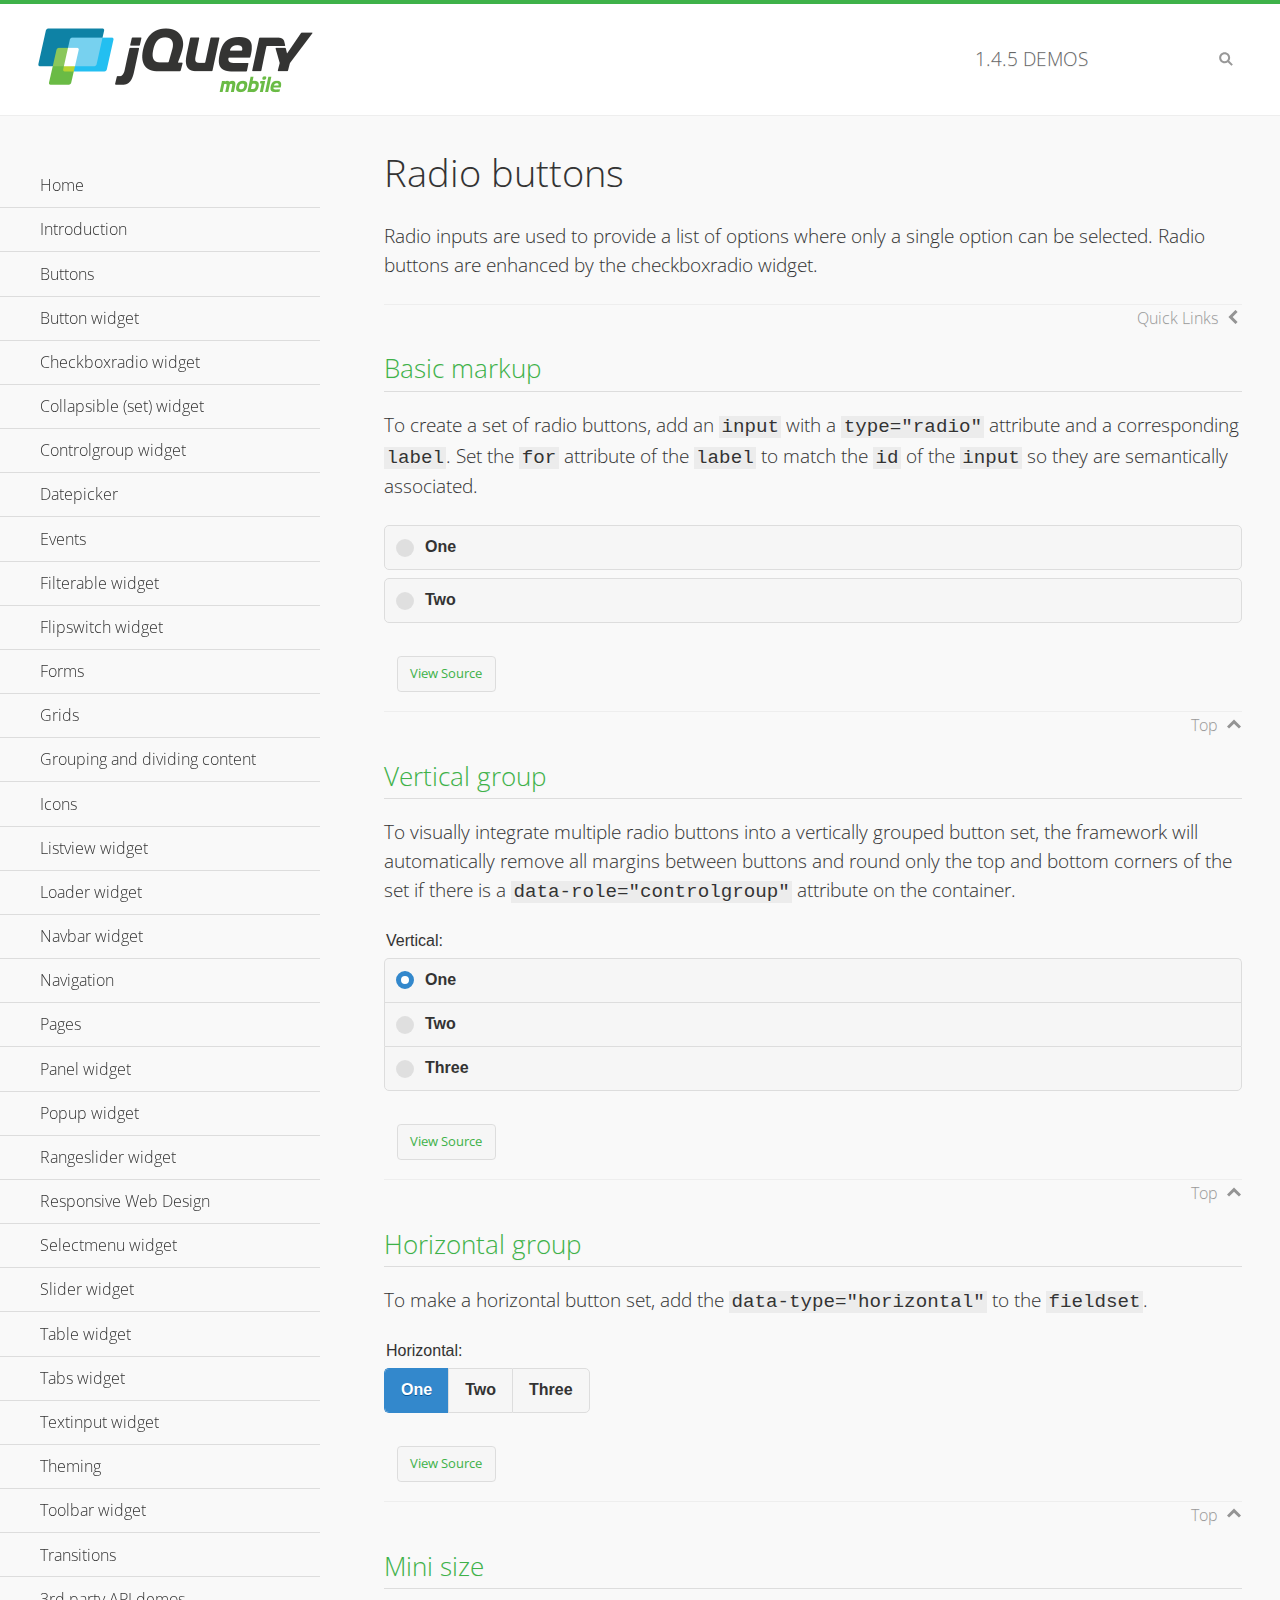
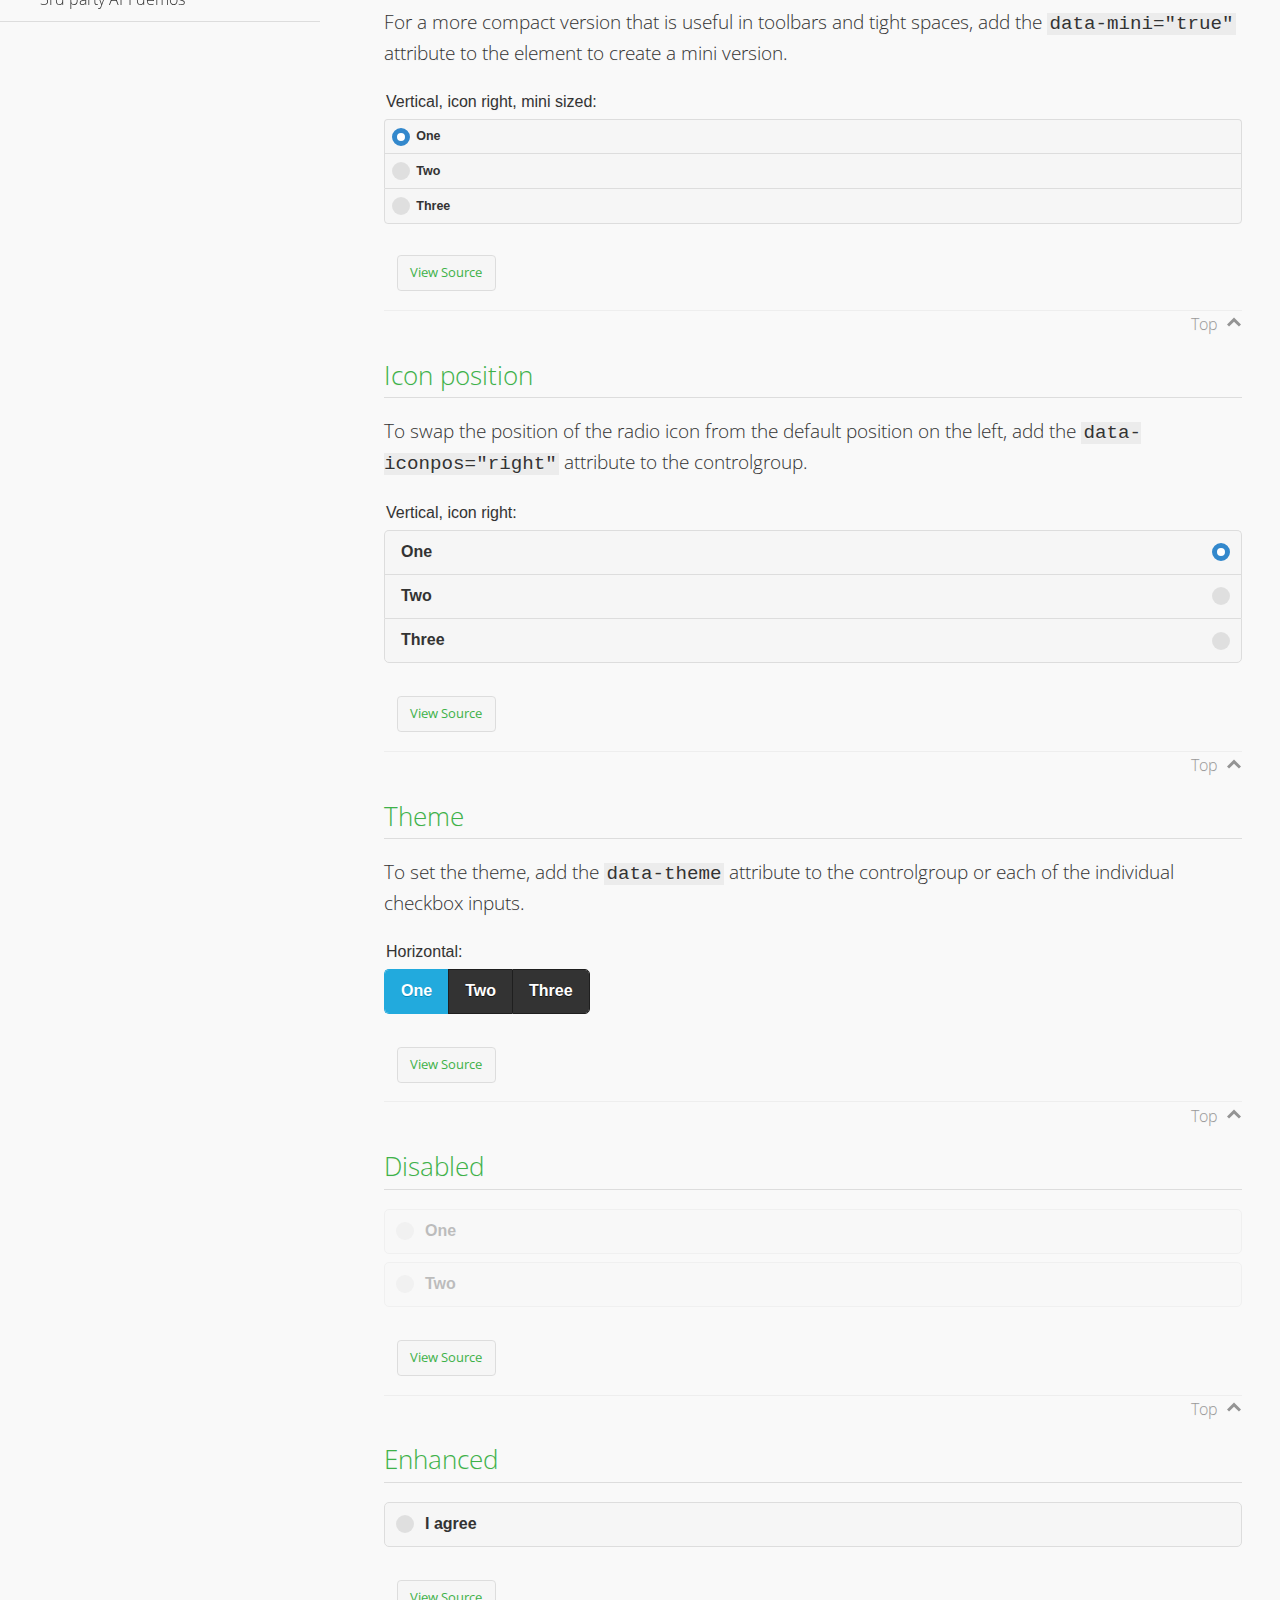
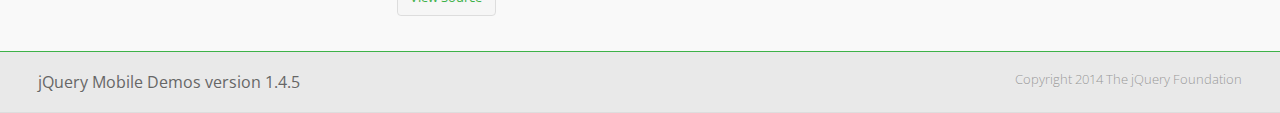
<file: Jquery Mobile(FrameWork)/demos/checkboxradio-radio/index.html>
<!DOCTYPE html>
<html>
<head>
	<meta charset="utf-8">
	<meta name="viewport" content="width=device-width, initial-scale=1">
	<title>Radio buttons - jQuery Mobile Demos</title>
	<link rel="shortcut icon" href="../favicon.ico">
	<link rel="stylesheet" href="http://fonts.googleapis.com/css?family=Open+Sans:300,400,700">
	<link rel="stylesheet" href="../css/themes/default/jquery.mobile-1.4.5.min.css">
	<link rel="stylesheet" href="../_assets/css/jqm-demos.css">
	<script src="../js/jquery.js"></script>
	<script src="../_assets/js/index.js"></script>
	<script src="../js/jquery.mobile-1.4.5.min.js"></script>
</head>
<body>
<div data-role="page" class="jqm-demos" data-quicklinks="true">

	<div data-role="header" class="jqm-header">
		<h2><a href="../" title="jQuery Mobile Demos home"><img src="../_assets/img/jquery-logo.png" alt="jQuery Mobile"></a></h2>
		<p><span class="jqm-version"></span> Demos</p>
		<a href="#" class="jqm-navmenu-link ui-btn ui-btn-icon-notext ui-corner-all ui-icon-bars ui-nodisc-icon ui-alt-icon ui-btn-left">Menu</a>
		<a href="#" class="jqm-search-link ui-btn ui-btn-icon-notext ui-corner-all ui-icon-search ui-nodisc-icon ui-alt-icon ui-btn-right">Search</a>
	</div><!-- /header -->

	<div role="main" class="ui-content jqm-content">

		<h1>Radio buttons</h1>

		<p>Radio inputs are used to provide a list of options where only a single option can be selected. Radio buttons are enhanced by the checkboxradio widget.</p>

		<h2>Basic markup</h2>

		<p>To create a set of radio buttons, add an <code>input</code> with a <code>type="radio"</code> attribute and a corresponding <code>label</code>. Set the <code>for</code> attribute of the <code>label</code> to match the <code>id</code> of the <code>input</code> so they are semantically associated.</p>

		<div data-demo-html="true">
			<form>
				<label>
					<input type="radio" name="radio-choice-0" id="radio-choice-0a">One
				</label>

				<label for="radio-choice-0b">Two</label>
				<input type="radio" name="radio-choice-0" id="radio-choice-0b" class="custom">
			</form>
		</div><!--/demo-html -->

		<h2>Vertical group</h2>

		<p>To visually integrate multiple radio buttons into a vertically grouped button set, the framework will automatically remove all margins between buttons and round only the top and bottom corners of the set if there is a <code> data-role="controlgroup"</code> attribute on the container.</p>

		<div data-demo-html="true">
			<form>
					<fieldset data-role="controlgroup">
					<legend>Vertical:</legend>
					<input type="radio" name="radio-choice-v-2" id="radio-choice-v-2a" value="on" checked="checked">
					<label for="radio-choice-v-2a">One</label>
					<input type="radio" name="radio-choice-v-2" id="radio-choice-v-2b" value="off">
					<label for="radio-choice-v-2b">Two</label>
					<input type="radio" name="radio-choice-v-2" id="radio-choice-v-2c" value="other">
					<label for="radio-choice-v-2c">Three</label>
				</fieldset>
			</form>
		</div><!--/demo-html -->

		<h2>Horizontal group</h2>

		<p>To make a horizontal button set, add the <code> data-type="horizontal"</code> to the <code>fieldset</code>.</p>

		<div data-demo-html="true">
			<form>
				<fieldset data-role="controlgroup" data-type="horizontal">
					<legend>Horizontal:</legend>
					<input type="radio" name="radio-choice-h-2" id="radio-choice-h-2a" value="on" checked="checked">
					<label for="radio-choice-h-2a">One</label>
					<input type="radio" name="radio-choice-h-2" id="radio-choice-h-2b" value="off">
					<label for="radio-choice-h-2b">Two</label>
					<input type="radio" name="radio-choice-h-2" id="radio-choice-h-2c" value="other">
					<label for="radio-choice-h-2c">Three</label>
				</fieldset>
			</form>
		</div><!--/demo-html -->

		<h2>Mini size</h2>

		<p>For a more compact version that is useful in toolbars and tight spaces, add the <code>data-mini="true"</code> attribute to the element to create a mini version. </p>

		<div data-demo-html="true">
			<form>
				<fieldset data-role="controlgroup" data-mini="true">
					<legend>Vertical, icon right, mini sized:</legend>
					<input type="radio" name="radio-choice-v-6" id="radio-choice-v-6a" value="on" checked="checked">
					<label for="radio-choice-v-6a">One</label>
					<input type="radio" name="radio-choice-v-6" id="radio-choice-v-6b" value="off">
					<label for="radio-choice-v-6b">Two</label>
					<input type="radio" name="radio-choice-v-6" id="radio-choice-v-6c" value="other">
					<label for="radio-choice-v-6c">Three</label>
				</fieldset>
			</form>
		</div><!--/demo-html -->

		<h2>Icon position</h2>

		<p>To swap the position of the radio icon from the default position on the left, add the <code>data-iconpos="right"</code> attribute to the controlgroup.</p>

		<div data-demo-html="true">
			<form>
				<fieldset data-role="controlgroup" data-iconpos="right">
					<legend>Vertical, icon right:</legend>
					<input type="radio" name="radio-choice-w-6" id="radio-choice-w-6a" value="on" checked="checked">
					<label for="radio-choice-w-6a">One</label>
					<input type="radio" name="radio-choice-w-6" id="radio-choice-w-6b" value="off">
					<label for="radio-choice-w-6b">Two</label>
					<input type="radio" name="radio-choice-w-6" id="radio-choice-w-6c" value="other">
					<label for="radio-choice-w-6c">Three</label>
				</fieldset>
			</form>
		</div><!--/demo-html -->

		<h2>Theme</h2>

		<p>To set the theme, add the <code>data-theme</code> attribute to the controlgroup or each of the individual checkbox inputs.</p>

		<div data-demo-html="true">
			<form>
				<fieldset data-role="controlgroup" data-theme="b" data-type="horizontal">
					<legend>Horizontal:</legend>
					<input type="radio" name="radio-choice-t-6" id="radio-choice-t-6a" value="on" checked="checked">
					<label for="radio-choice-t-6a">One</label>
					<input type="radio" name="radio-choice-t-6" id="radio-choice-t-6b" value="off">
					<label for="radio-choice-t-6b">Two</label>
					<input type="radio" name="radio-choice-t-6" id="radio-choice-t-6c" value="other">
					<label for="radio-choice-t-6c">Three</label>
				</fieldset>
			</form>
		</div><!--/demo-html -->

		<h2>Disabled</h2>

		<div data-demo-html="true">
			<form>
				<label>
					<input type="radio" name="radio-choice-7" id="radio-choice-7a" disabled="disabled">One
				</label>
				<label for="radio-choice-7b">Two</label>
				<input type="radio" name="radio-choice-7" id="radio-choice-7b" disabled="disabled">
			</form>
		</div><!--/demo-html -->

		<h2>Enhanced</h2>

		<div data-demo-html="true">
			<div class="ui-radio">
				<label for="radio-enhanced" class="ui-btn ui-corner-all ui-btn-inherit ui-btn-icon-left ui-radio-off">I agree</label>
				<input type="radio" name="radio-enhanced" id="radio-enhanced" data-enhanced="true">
			</div>
		</div><!--/demo-html -->

	</div><!-- /content -->
	    <div data-role="panel" class="jqm-navmenu-panel" data-position="left" data-display="overlay" data-theme="a">
	    	<ul class="jqm-list ui-alt-icon ui-nodisc-icon">
<li data-filtertext="demos homepage" data-icon="home"><a href=".././">Home</a></li>
<li data-filtertext="introduction overview getting started"><a href="../intro/" data-ajax="false">Introduction</a></li>
<li data-filtertext="buttons button markup buttonmarkup method anchor link button element"><a href="../button-markup/" data-ajax="false">Buttons</a></li>
<li data-filtertext="form button widget input button submit reset"><a href="../button/" data-ajax="false">Button widget</a></li>
<li data-role="collapsible" data-enhanced="true" data-collapsed-icon="carat-d" data-expanded-icon="carat-u" data-iconpos="right" data-inset="false" class="ui-collapsible ui-collapsible-themed-content ui-collapsible-collapsed">
	<h3 class="ui-collapsible-heading ui-collapsible-heading-collapsed">
		<a href="#" class="ui-collapsible-heading-toggle ui-btn ui-btn-icon-right ui-btn-inherit ui-icon-carat-d">
		    Checkboxradio widget<span class="ui-collapsible-heading-status"> click to expand contents</span>
		</a>
	</h3>
	<div class="ui-collapsible-content ui-body-inherit ui-collapsible-content-collapsed" aria-hidden="true">
		<ul>
			<li data-filtertext="form checkboxradio widget checkbox input checkboxes controlgroups"><a href="../checkboxradio-checkbox/" data-ajax="false">Checkboxes</a></li>
			<li data-filtertext="form checkboxradio widget radio input radio buttons controlgroups"><a href="../checkboxradio-radio/" data-ajax="false">Radio buttons</a></li>
		</ul>
	</div>
</li>
<li data-role="collapsible" data-enhanced="true" data-collapsed-icon="carat-d" data-expanded-icon="carat-u" data-iconpos="right" data-inset="false" class="ui-collapsible ui-collapsible-themed-content ui-collapsible-collapsed">
	<h3 class="ui-collapsible-heading ui-collapsible-heading-collapsed">
		<a href="#" class="ui-collapsible-heading-toggle ui-btn ui-btn-icon-right ui-btn-inherit ui-icon-carat-d">
			Collapsible (set) widget<span class="ui-collapsible-heading-status"> click to expand contents</span>
		</a>
	</h3>
	<div class="ui-collapsible-content ui-body-inherit ui-collapsible-content-collapsed" aria-hidden="true">
		<ul>
			<li data-filtertext="collapsibles content formatting"><a href="../collapsible/" data-ajax="false">Collapsible</a></li>
			<li data-filtertext="dynamic collapsible set accordion append expand"><a href="../collapsible-dynamic/" data-ajax="false">Dynamic collapsibles</a></li>
			<li data-filtertext="accordions collapsible set widget content formatting grouped collapsibles"><a href="../collapsibleset/" data-ajax="false">Collapsible set</a></li>
		</ul>
	</div>
</li>
<li data-role="collapsible" data-enhanced="true" data-collapsed-icon="carat-d" data-expanded-icon="carat-u" data-iconpos="right" data-inset="false" class="ui-collapsible ui-collapsible-themed-content ui-collapsible-collapsed">
	<h3 class="ui-collapsible-heading ui-collapsible-heading-collapsed">
		<a href="#" class="ui-collapsible-heading-toggle ui-btn ui-btn-icon-right ui-btn-inherit ui-icon-carat-d">
			Controlgroup widget<span class="ui-collapsible-heading-status"> click to expand contents</span>
		</a>
	</h3>
	<div class="ui-collapsible-content ui-body-inherit ui-collapsible-content-collapsed" aria-hidden="true">
		<ul>
			<li data-filtertext="controlgroups selectmenu checkboxradio input grouped buttons horizontal vertical"><a href="../controlgroup/" data-ajax="false">Controlgroup</a></li>
			<li data-filtertext="dynamic controlgroup dynamically add buttons"><a href="../controlgroup-dynamic/" data-ajax="false">Dynamic controlgroups</a></li>
		</ul>
	</div>
</li>
<li data-filtertext="form datepicker widget date input"><a href="../datepicker/" data-ajax="false">Datepicker</a></li>
<li data-role="collapsible" data-enhanced="true" data-collapsed-icon="carat-d" data-expanded-icon="carat-u" data-iconpos="right" data-inset="false" class="ui-collapsible ui-collapsible-themed-content ui-collapsible-collapsed">
	<h3 class="ui-collapsible-heading ui-collapsible-heading-collapsed">
		<a href="#" class="ui-collapsible-heading-toggle ui-btn ui-btn-icon-right ui-btn-inherit ui-icon-carat-d">
			Events<span class="ui-collapsible-heading-status"> click to expand contents</span>
		</a>
	</h3>
	<div class="ui-collapsible-content ui-body-inherit ui-collapsible-content-collapsed" aria-hidden="true">
		<ul>
			<li data-filtertext="swipe to delete list items listviews swipe events"><a href="../swipe-list/" data-ajax="false">Swipe list items</a></li>
			<li data-filtertext="swipe to navigate swipe page navigation swipe events"><a href="../swipe-page/" data-ajax="false">Swipe page navigation</a></li>
		</ul>
	</div>
</li>
<li data-filtertext="filterable filter elements sorting searching listview table"><a href="../filterable/" data-ajax="false">Filterable widget</a></li>
<li data-filtertext="form flipswitch widget flip toggle switch binary select checkbox input"><a href="../flipswitch/" data-ajax="false">Flipswitch widget</a></li>
<li data-role="collapsible" data-enhanced="true" data-collapsed-icon="carat-d" data-expanded-icon="carat-u" data-iconpos="right" data-inset="false" class="ui-collapsible ui-collapsible-themed-content ui-collapsible-collapsed">
	<h3 class="ui-collapsible-heading ui-collapsible-heading-collapsed">
		<a href="#" class="ui-collapsible-heading-toggle ui-btn ui-btn-icon-right ui-btn-inherit ui-icon-carat-d">
			Forms<span class="ui-collapsible-heading-status"> click to expand contents</span>
		</a>
	</h3>
	<div class="ui-collapsible-content ui-body-inherit ui-collapsible-content-collapsed" aria-hidden="true">
		<ul>
			<li data-filtertext="forms text checkbox radio range button submit reset inputs selects textarea slider flipswitch label form elements"><a href="../forms/" data-ajax="false">Forms</a></li>
			<li data-filtertext="form hide labels hidden accessible ui-hidden-accessible forms"><a href="../forms-label-hidden-accessible/" data-ajax="false">Hide labels</a></li>
			<li data-filtertext="form field containers fieldcontain ui-field-contain forms"><a href="../forms-field-contain/" data-ajax="false">Field containers</a></li>
			<li data-filtertext="forms disabled form elements"><a href="../forms-disabled/" data-ajax="false">Forms disabled</a></li>
			<li data-filtertext="forms gallery examples overview forms text checkbox radio range button submit reset inputs selects textarea slider flipswitch label form elements"><a href="../forms-gallery/" data-ajax="false">Forms gallery</a></li>
		</ul>
	</div>
</li>
<li data-role="collapsible" data-enhanced="true" data-collapsed-icon="carat-d" data-expanded-icon="carat-u" data-iconpos="right" data-inset="false" class="ui-collapsible ui-collapsible-themed-content ui-collapsible-collapsed">
	<h3 class="ui-collapsible-heading ui-collapsible-heading-collapsed">
		<a href="#" class="ui-collapsible-heading-toggle ui-btn ui-btn-icon-right ui-btn-inherit ui-icon-carat-d">
			Grids<span class="ui-collapsible-heading-status"> click to expand contents</span>
		</a>
	</h3>
	<div class="ui-collapsible-content ui-body-inherit ui-collapsible-content-collapsed" aria-hidden="true">
		<ul>
			<li data-filtertext="grids columns blocks content formatting rwd responsive css framework"><a href="../grids/" data-ajax="false">Grids</a></li>
			<li data-filtertext="buttons in grids css framework"><a href="../grids-buttons/" data-ajax="false">Buttons in grids</a></li>
			<li data-filtertext="custom responsive grids rwd css framework"><a href="../grids-custom-responsive/" data-ajax="false">Custom responsive grids</a></li>
		</ul>
	</div>
</li>
<li data-filtertext="blocks content formatting sections heading"><a href="../body-bar-classes/" data-ajax="false">Grouping and dividing content</a></li>
<li data-role="collapsible" data-enhanced="true" data-collapsed-icon="carat-d" data-expanded-icon="carat-u" data-iconpos="right" data-inset="false" class="ui-collapsible ui-collapsible-themed-content ui-collapsible-collapsed">
	<h3 class="ui-collapsible-heading ui-collapsible-heading-collapsed">
		<a href="#" class="ui-collapsible-heading-toggle ui-btn ui-btn-icon-right ui-btn-inherit ui-icon-carat-d">
			Icons<span class="ui-collapsible-heading-status"> click to expand contents</span>
		</a>
	</h3>
	<div class="ui-collapsible-content ui-body-inherit ui-collapsible-content-collapsed" aria-hidden="true">
		<ul>
			<li data-filtertext="button icons svg disc alt custom icon position"><a href="../icons/" data-ajax="false">Icons</a></li>
			<li data-filtertext=""><a href="../icons-grunticon/" data-ajax="false">Grunticon loader</a></li>
		</ul>
	</div>
</li>
<li data-role="collapsible" data-enhanced="true" data-collapsed-icon="carat-d" data-expanded-icon="carat-u" data-iconpos="right" data-inset="false" class="ui-collapsible ui-collapsible-themed-content ui-collapsible-collapsed">
	<h3 class="ui-collapsible-heading ui-collapsible-heading-collapsed">
		<a href="#" class="ui-collapsible-heading-toggle ui-btn ui-btn-icon-right ui-btn-inherit ui-icon-carat-d">
			Listview widget<span class="ui-collapsible-heading-status"> click to expand contents</span>
		</a>
	</h3>
	<div class="ui-collapsible-content ui-body-inherit ui-collapsible-content-collapsed" aria-hidden="true">
		<ul>
			<li data-filtertext="listview widget thumbnails icons nested split button collapsible ul ol"><a href="../listview/" data-ajax="false">Listview</a></li>
			<li data-filtertext="autocomplete filterable reveal listview filtertextbeforefilter placeholder"><a href="../listview-autocomplete/" data-ajax="false">Listview autocomplete</a></li>
			<li data-filtertext="autocomplete filterable reveal listview remote data filtertextbeforefilter placeholder"><a href="../listview-autocomplete-remote/" data-ajax="false">Listview autocomplete remote data</a></li>
			<li data-filtertext="autodividers anchor jump scroll linkbars listview lists ul ol"><a href="../listview-autodividers-linkbar/" data-ajax="false">Listview autodividers linkbar</a></li>
			<li data-filtertext="listview autodividers selector autodividersselector lists ul ol"><a href="../listview-autodividers-selector/" data-ajax="false">Listview autodividers selector</a></li>
			<li data-filtertext="listview nested list items"><a href="../listview-nested-lists/" data-ajax="false">Nested Listviews</a></li>
			<li data-filtertext="listview collapsible list items flat"><a href="../listview-collapsible-item-flat/" data-ajax="false">Listview collapsible list items (flat)</a></li>
			<li data-filtertext="listview collapsible list indented"><a href="../listview-collapsible-item-indented/" data-ajax="false">Listview collapsible list items (indented)</a></li>
			<li data-filtertext="grid listview responsive grids responsive listviews lists ul"><a href="../listview-grid/" data-ajax="false">Listview responsive grid</a></li>
		</ul>
	</div>
</li>
<li data-filtertext="loader widget page loading navigation overlay spinner"><a href="../loader/" data-ajax="false">Loader widget</a></li>
<li data-filtertext="navbar widget navmenu toolbars header footer"><a href="../navbar/" data-ajax="false">Navbar widget</a></li>
<li data-role="collapsible" data-enhanced="true" data-collapsed-icon="carat-d" data-expanded-icon="carat-u" data-iconpos="right" data-inset="false" class="ui-collapsible ui-collapsible-themed-content ui-collapsible-collapsed">
	<h3 class="ui-collapsible-heading ui-collapsible-heading-collapsed">
		<a href="#" class="ui-collapsible-heading-toggle ui-btn ui-btn-icon-right ui-btn-inherit ui-icon-carat-d">
			Navigation<span class="ui-collapsible-heading-status"> click to expand contents</span>
		</a>
	</h3>
	<div class="ui-collapsible-content ui-body-inherit ui-collapsible-content-collapsed" aria-hidden="true">
		<ul>
			<li data-filtertext="ajax navigation navigate widget history event method"><a href="../navigation/" data-ajax="false">Navigation</a></li>
			<li data-filtertext="linking pages page links navigation ajax prefetch cache"><a href="../navigation-linking-pages/" data-ajax="false">Linking pages</a></li>
			<!-- <li data-filtertext="php redirect server redirection server-side navigation"><a href="../navigation-php-redirect/" data-ajax="false">PHP redirect demo</a></li>-->
			<li data-filtertext="navigation redirection hash query"><a href="../navigation-hash-processing/" data-ajax="false">Hash processing demo</a></li>
			<li data-filtertext="navigation redirection hash query"><a href="../page-events/" data-ajax="false">Page Navigation Events</a></li>
		</ul>
	</div>
</li>
<li data-role="collapsible" data-enhanced="true" data-collapsed-icon="carat-d" data-expanded-icon="carat-u" data-iconpos="right" data-inset="false" class="ui-collapsible ui-collapsible-themed-content ui-collapsible-collapsed">
	<h3 class="ui-collapsible-heading ui-collapsible-heading-collapsed">
		<a href="#" class="ui-collapsible-heading-toggle ui-btn ui-btn-icon-right ui-btn-inherit ui-icon-carat-d">
			Pages<span class="ui-collapsible-heading-status"> click to expand contents</span>
		</a>
	</h3>
	<div class="ui-collapsible-content ui-body-inherit ui-collapsible-content-collapsed" aria-hidden="true">
		<ul>
			<li data-filtertext="pages page widget ajax navigation"><a href="../pages/" data-ajax="false">Pages</a></li>
			<li data-filtertext="single page"><a href="../pages-single-page/" data-ajax="false">Single page</a></li>
			<li data-filtertext="multipage multi-page page"><a href="../pages-multi-page/" data-ajax="false">Multi-page template</a></li>
			<li data-filtertext="dialog page widget modal popup"><a href="../pages-dialog/" data-ajax="false">Dialog page</a></li>
		</ul>
	</div>
</li>
<li data-role="collapsible" data-enhanced="true" data-collapsed-icon="carat-d" data-expanded-icon="carat-u" data-iconpos="right" data-inset="false" class="ui-collapsible ui-collapsible-themed-content ui-collapsible-collapsed">
	<h3 class="ui-collapsible-heading ui-collapsible-heading-collapsed">
		<a href="#" class="ui-collapsible-heading-toggle ui-btn ui-btn-icon-right ui-btn-inherit ui-icon-carat-d">
			Panel widget<span class="ui-collapsible-heading-status"> click to expand contents</span>
		</a>
	</h3>
	<div class="ui-collapsible-content ui-body-inherit ui-collapsible-content-collapsed" aria-hidden="true">
		<ul>
			<li data-filtertext="panel widget sliding panels reveal push overlay responsive"><a href="../panel/" data-ajax="false">Panel</a></li>
			<li data-filtertext=""><a href="../panel-external/" data-ajax="false">External panels</a></li>
			<li data-filtertext="panel "><a href="../panel-fixed/" data-ajax="false">Fixed panels</a></li>
			<li data-filtertext="panel slide panels sliding panels shadow rwd responsive breakpoint"><a href="../panel-responsive/" data-ajax="false">Panels responsive</a></li>
			<li data-filtertext="panel custom style custom panel width reveal shadow listview panel styling page background wrapper"><a href="../panel-styling/" data-ajax="false">Custom panel style</a></li>
			<li data-filtertext="panel open on swipe"><a href="../panel-swipe-open/" data-ajax="false">Panel open on swipe</a></li>
			<li data-filtertext="panels outside page internal external toolbars"><a href="../panel-external-internal/" data-ajax="false">Panel external and internal</a></li>
		</ul>
	</div>
</li>
<li data-role="collapsible" data-enhanced="true" data-collapsed-icon="carat-d" data-expanded-icon="carat-u" data-iconpos="right" data-inset="false" class="ui-collapsible ui-collapsible-themed-content ui-collapsible-collapsed">
	<h3 class="ui-collapsible-heading ui-collapsible-heading-collapsed">
		<a href="#" class="ui-collapsible-heading-toggle ui-btn ui-btn-icon-right ui-btn-inherit ui-icon-carat-d">
			Popup widget<span class="ui-collapsible-heading-status"> click to expand contents</span>
		</a>
	</h3>
	<div class="ui-collapsible-content ui-body-inherit ui-collapsible-content-collapsed" aria-hidden="true">
		<ul>
			<li data-filtertext="popup widget popups dialog modal transition tooltip lightbox form overlay screen flip pop fade transition"><a href="../popup/" data-ajax="false">Popup</a></li>
			<li data-filtertext="popup alignment position"><a href="../popup-alignment/" data-ajax="false">Popup alignment</a></li>
			<li data-filtertext="popup arrow size popups popover"><a href="../popup-arrow-size/" data-ajax="false">Popup arrow size</a></li>
			<li data-filtertext="dynamic popups popup images lightbox"><a href="../popup-dynamic/" data-ajax="false">Dynamic popups</a></li>
			<li data-filtertext="popups with iframes scaling"><a href="../popup-iframe/" data-ajax="false">Popups with iframes</a></li>
			<li data-filtertext="popup image scaling"><a href="../popup-image-scaling/" data-ajax="false">Popup image scaling</a></li>
			<li data-filtertext="external popup outside multi-page"><a href="../popup-outside-multipage/" data-ajax="false">Popup outside multi-page</a></li>
		</ul>
	</div>
</li>
<li data-filtertext="form rangeslider widget dual sliders dual handle sliders range input"><a href="../rangeslider/" data-ajax="false">Rangeslider widget</a></li>
<li data-filtertext="responsive web design rwd adaptive progressive enhancement PE accessible mobile breakpoints media query media queries"><a href="../rwd/" data-ajax="false">Responsive Web Design</a></li>
<li data-role="collapsible" data-enhanced="true" data-collapsed-icon="carat-d" data-expanded-icon="carat-u" data-iconpos="right" data-inset="false" class="ui-collapsible ui-collapsible-themed-content ui-collapsible-collapsed">
	<h3 class="ui-collapsible-heading ui-collapsible-heading-collapsed">
		<a href="#" class="ui-collapsible-heading-toggle ui-btn ui-btn-icon-right ui-btn-inherit ui-icon-carat-d">
			Selectmenu widget<span class="ui-collapsible-heading-status"> click to expand contents</span>
		</a>
	</h3>
	<div class="ui-collapsible-content ui-body-inherit ui-collapsible-content-collapsed" aria-hidden="true">
		<ul>
			<li data-filtertext="form selectmenu widget select input custom select menu selects"><a href="../selectmenu/" data-ajax="false">Selectmenu</a></li>
			<li data-filtertext="form custom select menu selectmenu widget custom menu option optgroup multiple selects"><a href="../selectmenu-custom/" data-ajax="false">Custom select menu</a></li>
			<li data-filtertext="filterable select filter popup dialog"><a href="../selectmenu-custom-filter/" data-ajax="false">Custom select menu with filter</a></li>
		</ul>
	</div>
</li>
<li data-role="collapsible" data-enhanced="true" data-collapsed-icon="carat-d" data-expanded-icon="carat-u" data-iconpos="right" data-inset="false" class="ui-collapsible ui-collapsible-themed-content ui-collapsible-collapsed">
	<h3 class="ui-collapsible-heading ui-collapsible-heading-collapsed">
		<a href="#" class="ui-collapsible-heading-toggle ui-btn ui-btn-icon-right ui-btn-inherit ui-icon-carat-d">
			Slider widget<span class="ui-collapsible-heading-status"> click to expand contents</span>
		</a>
	</h3>
	<div class="ui-collapsible-content ui-body-inherit ui-collapsible-content-collapsed" aria-hidden="true">
		<ul>
			<li data-filtertext="form slider widget range input single sliders"><a href="../slider/" data-ajax="false">Slider</a></li>
			<li data-filtertext="form slider widget flipswitch slider binary select flip toggle switch"><a href="../slider-flipswitch/" data-ajax="false">Slider flip toggle switch</a></li>
			<li data-filtertext="form slider tooltip handle value input range sliders"><a href="../slider-tooltip/" data-ajax="false">Slider tooltip</a></li>
		</ul>
	</div>
</li>
<li data-role="collapsible" data-enhanced="true" data-collapsed-icon="carat-d" data-expanded-icon="carat-u" data-iconpos="right" data-inset="false" class="ui-collapsible ui-collapsible-themed-content ui-collapsible-collapsed">
	<h3 class="ui-collapsible-heading ui-collapsible-heading-collapsed">
		<a href="#" class="ui-collapsible-heading-toggle ui-btn ui-btn-icon-right ui-btn-inherit ui-icon-carat-d">
			Table widget<span class="ui-collapsible-heading-status"> click to expand contents</span>
		</a>
	</h3>
	<div class="ui-collapsible-content ui-body-inherit ui-collapsible-content-collapsed" aria-hidden="true">
		<ul>
			<li data-filtertext="table widget reflow column toggle th td responsive tables rwd hide show tabular"><a href="../table-column-toggle/" data-ajax="false">Table Column Toggle</a></li>
			<li data-filtertext="table column toggle phone comparison demo"><a href="../table-column-toggle-example/" data-ajax="false">Table Column Toggle demo</a></li>
			<li data-filtertext="responsive tables table column toggle heading groups rwd breakpoint"><a href="../table-column-toggle-heading-groups/" data-ajax="false">Table Column Toggle heading groups</a></li>
			<li data-filtertext="responsive tables table column toggle hide rwd breakpoint customization options"><a href="../table-column-toggle-options/" data-ajax="false">Table Column Toggle options</a></li>
			<li data-filtertext="table reflow th td responsive rwd columns tabular"><a href="../table-reflow/" data-ajax="false">Table Reflow</a></li>
			<li data-filtertext="responsive tables table reflow heading groups rwd breakpoint"><a href="../table-reflow-heading-groups/" data-ajax="false">Table Reflow heading groups</a></li>
			<li data-filtertext="responsive tables table reflow stripes strokes table style"><a href="../table-reflow-stripes-strokes/" data-ajax="false">Table Reflow stripes and strokes</a></li>
			<li data-filtertext="responsive tables table reflow stack custom styles"><a href="../table-reflow-styling/" data-ajax="false">Table Reflow custom styles</a></li>
		</ul>
	</div>
</li>
<li data-filtertext="ui tabs widget"><a href="../tabs/" data-ajax="false">Tabs widget</a></li>
<li data-filtertext="form textinput widget text input textarea number date time tel email file color password"><a href="../textinput/" data-ajax="false">Textinput widget</a></li>
<li data-role="collapsible" data-enhanced="true" data-collapsed-icon="carat-d" data-expanded-icon="carat-u" data-iconpos="right" data-inset="false" class="ui-collapsible ui-collapsible-themed-content ui-collapsible-collapsed">
	<h3 class="ui-collapsible-heading ui-collapsible-heading-collapsed">
		<a href="#" class="ui-collapsible-heading-toggle ui-btn ui-btn-icon-right ui-btn-inherit ui-icon-carat-d">
			Theming<span class="ui-collapsible-heading-status"> click to expand contents</span>
		</a>
	</h3>
	<div class="ui-collapsible-content ui-body-inherit ui-collapsible-content-collapsed" aria-hidden="true">
		<ul>
			<li data-filtertext="default theme swatches theming style css"><a href="../theme-default/" data-ajax="false">Default theme</a></li>
			<li data-filtertext="classic theme old theme swatches theming style css"><a href="../theme-classic/" data-ajax="false">Classic theme</a></li>
		</ul>
	</div>
</li>
<li data-role="collapsible" data-enhanced="true" data-collapsed-icon="carat-d" data-expanded-icon="carat-u" data-iconpos="right" data-inset="false" class="ui-collapsible ui-collapsible-themed-content ui-collapsible-collapsed">
	<h3 class="ui-collapsible-heading ui-collapsible-heading-collapsed">
		<a href="#" class="ui-collapsible-heading-toggle ui-btn ui-btn-icon-right ui-btn-inherit ui-icon-carat-d">
			Toolbar widget<span class="ui-collapsible-heading-status"> click to expand contents</span>
		</a>
	</h3>
	<div class="ui-collapsible-content ui-body-inherit ui-collapsible-content-collapsed" aria-hidden="true">
		<ul>
			<li data-filtertext="toolbar widget header footer toolbars fixed fullscreen external sections"><a href="../toolbar/" data-ajax="false">Toolbar</a></li>
			<li data-filtertext="dynamic toolbars dynamically add toolbar header footer"><a href="../toolbar-dynamic/" data-ajax="false">Dynamic toolbars</a></li>
			<li data-filtertext="external toolbars header footer"><a href="../toolbar-external/" data-ajax="false">External toolbars</a></li>
			<li data-filtertext="fixed toolbars header footer"><a href="../toolbar-fixed/" data-ajax="false">Fixed toolbars</a></li>
			<li data-filtertext="fixed fullscreen toolbars header footer"><a href="../toolbar-fixed-fullscreen/" data-ajax="false">Fullscreen toolbars</a></li>
			<li data-filtertext="external fixed toolbars header footer"><a href="../toolbar-fixed-external/" data-ajax="false">Fixed external toolbars</a></li>
			<li data-filtertext="external persistent toolbars header footer navbar navmenu"><a href="../toolbar-fixed-persistent/" data-ajax="false">Persistent toolbars</a></li>
			<li data-filtertext="external ajax optimized toolbars persistent toolbars header footer navbar"><a href="../toolbar-fixed-persistent-optimized/" data-ajax="false">Ajax optimized toolbars</a></li>
			<li data-filtertext="form in toolbars header footer"><a href="../toolbar-fixed-forms/" data-ajax="false">Form in toolbar</a></li>
		</ul>
	</div>
</li>
<li data-filtertext="page transitions animated pages popup navigation flip slide fade pop"><a href="../transitions/" data-ajax="false">Transitions</a></li>
<li data-role="collapsible" data-enhanced="true" data-collapsed-icon="carat-d" data-expanded-icon="carat-u" data-iconpos="right" data-inset="false" class="ui-collapsible ui-collapsible-themed-content ui-collapsible-collapsed">
	<h3 class="ui-collapsible-heading ui-collapsible-heading-collapsed">
		<a href="#" class="ui-collapsible-heading-toggle ui-btn ui-btn-icon-right ui-btn-inherit ui-icon-carat-d">
			3rd party API demos<span class="ui-collapsible-heading-status"> click to expand contents</span>
		</a>
	</h3>
	<div class="ui-collapsible-content ui-body-inherit ui-collapsible-content-collapsed" aria-hidden="true">
		<ul>
			<li data-filtertext="backbone requirejs navigation router"><a href="../backbone-requirejs/" data-ajax="false">Backbone RequireJS</a></li>
			<li data-filtertext="google maps geolocation demo"><a href="../map-geolocation/" data-ajax="false">Google Maps geolocation</a></li>
			<li data-filtertext="google maps hybrid"><a href="../map-list-toggle/" data-ajax="false">Google Maps list toggle</a></li>
		</ul>
	</div>
</li>



		     </ul>
		</div><!-- /panel -->


	<div data-role="footer" data-position="fixed" data-tap-toggle="false" class="jqm-footer">
		<p>jQuery Mobile Demos version <span class="jqm-version"></span></p>
		<p>Copyright 2014 The jQuery Foundation</p>
	</div><!-- /footer -->
	<!-- TODO: This should become an external panel so we can add input to markup (unique ID) -->
    <div data-role="panel" class="jqm-search-panel" data-position="right" data-display="overlay" data-theme="a">
		<div class="jqm-search">
			<ul class="jqm-list" data-filter-placeholder="Search demos..." data-filter-reveal="true">
<li data-filtertext="demos homepage" data-icon="home"><a href=".././">Home</a></li>
<li data-filtertext="introduction overview getting started"><a href="../intro/" data-ajax="false">Introduction</a></li>
<li data-filtertext="buttons button markup buttonmarkup method anchor link button element"><a href="../button-markup/" data-ajax="false">Buttons</a></li>
<li data-filtertext="form button widget input button submit reset"><a href="../button/" data-ajax="false">Button widget</a></li>
<li data-role="collapsible" data-enhanced="true" data-collapsed-icon="carat-d" data-expanded-icon="carat-u" data-iconpos="right" data-inset="false" class="ui-collapsible ui-collapsible-themed-content ui-collapsible-collapsed">
	<h3 class="ui-collapsible-heading ui-collapsible-heading-collapsed">
		<a href="#" class="ui-collapsible-heading-toggle ui-btn ui-btn-icon-right ui-btn-inherit ui-icon-carat-d">
		    Checkboxradio widget<span class="ui-collapsible-heading-status"> click to expand contents</span>
		</a>
	</h3>
	<div class="ui-collapsible-content ui-body-inherit ui-collapsible-content-collapsed" aria-hidden="true">
		<ul>
			<li data-filtertext="form checkboxradio widget checkbox input checkboxes controlgroups"><a href="../checkboxradio-checkbox/" data-ajax="false">Checkboxes</a></li>
			<li data-filtertext="form checkboxradio widget radio input radio buttons controlgroups"><a href="../checkboxradio-radio/" data-ajax="false">Radio buttons</a></li>
		</ul>
	</div>
</li>
<li data-role="collapsible" data-enhanced="true" data-collapsed-icon="carat-d" data-expanded-icon="carat-u" data-iconpos="right" data-inset="false" class="ui-collapsible ui-collapsible-themed-content ui-collapsible-collapsed">
	<h3 class="ui-collapsible-heading ui-collapsible-heading-collapsed">
		<a href="#" class="ui-collapsible-heading-toggle ui-btn ui-btn-icon-right ui-btn-inherit ui-icon-carat-d">
			Collapsible (set) widget<span class="ui-collapsible-heading-status"> click to expand contents</span>
		</a>
	</h3>
	<div class="ui-collapsible-content ui-body-inherit ui-collapsible-content-collapsed" aria-hidden="true">
		<ul>
			<li data-filtertext="collapsibles content formatting"><a href="../collapsible/" data-ajax="false">Collapsible</a></li>
			<li data-filtertext="dynamic collapsible set accordion append expand"><a href="../collapsible-dynamic/" data-ajax="false">Dynamic collapsibles</a></li>
			<li data-filtertext="accordions collapsible set widget content formatting grouped collapsibles"><a href="../collapsibleset/" data-ajax="false">Collapsible set</a></li>
		</ul>
	</div>
</li>
<li data-role="collapsible" data-enhanced="true" data-collapsed-icon="carat-d" data-expanded-icon="carat-u" data-iconpos="right" data-inset="false" class="ui-collapsible ui-collapsible-themed-content ui-collapsible-collapsed">
	<h3 class="ui-collapsible-heading ui-collapsible-heading-collapsed">
		<a href="#" class="ui-collapsible-heading-toggle ui-btn ui-btn-icon-right ui-btn-inherit ui-icon-carat-d">
			Controlgroup widget<span class="ui-collapsible-heading-status"> click to expand contents</span>
		</a>
	</h3>
	<div class="ui-collapsible-content ui-body-inherit ui-collapsible-content-collapsed" aria-hidden="true">
		<ul>
			<li data-filtertext="controlgroups selectmenu checkboxradio input grouped buttons horizontal vertical"><a href="../controlgroup/" data-ajax="false">Controlgroup</a></li>
			<li data-filtertext="dynamic controlgroup dynamically add buttons"><a href="../controlgroup-dynamic/" data-ajax="false">Dynamic controlgroups</a></li>
		</ul>
	</div>
</li>
<li data-filtertext="form datepicker widget date input"><a href="../datepicker/" data-ajax="false">Datepicker</a></li>
<li data-role="collapsible" data-enhanced="true" data-collapsed-icon="carat-d" data-expanded-icon="carat-u" data-iconpos="right" data-inset="false" class="ui-collapsible ui-collapsible-themed-content ui-collapsible-collapsed">
	<h3 class="ui-collapsible-heading ui-collapsible-heading-collapsed">
		<a href="#" class="ui-collapsible-heading-toggle ui-btn ui-btn-icon-right ui-btn-inherit ui-icon-carat-d">
			Events<span class="ui-collapsible-heading-status"> click to expand contents</span>
		</a>
	</h3>
	<div class="ui-collapsible-content ui-body-inherit ui-collapsible-content-collapsed" aria-hidden="true">
		<ul>
			<li data-filtertext="swipe to delete list items listviews swipe events"><a href="../swipe-list/" data-ajax="false">Swipe list items</a></li>
			<li data-filtertext="swipe to navigate swipe page navigation swipe events"><a href="../swipe-page/" data-ajax="false">Swipe page navigation</a></li>
		</ul>
	</div>
</li>
<li data-filtertext="filterable filter elements sorting searching listview table"><a href="../filterable/" data-ajax="false">Filterable widget</a></li>
<li data-filtertext="form flipswitch widget flip toggle switch binary select checkbox input"><a href="../flipswitch/" data-ajax="false">Flipswitch widget</a></li>
<li data-role="collapsible" data-enhanced="true" data-collapsed-icon="carat-d" data-expanded-icon="carat-u" data-iconpos="right" data-inset="false" class="ui-collapsible ui-collapsible-themed-content ui-collapsible-collapsed">
	<h3 class="ui-collapsible-heading ui-collapsible-heading-collapsed">
		<a href="#" class="ui-collapsible-heading-toggle ui-btn ui-btn-icon-right ui-btn-inherit ui-icon-carat-d">
			Forms<span class="ui-collapsible-heading-status"> click to expand contents</span>
		</a>
	</h3>
	<div class="ui-collapsible-content ui-body-inherit ui-collapsible-content-collapsed" aria-hidden="true">
		<ul>
			<li data-filtertext="forms text checkbox radio range button submit reset inputs selects textarea slider flipswitch label form elements"><a href="../forms/" data-ajax="false">Forms</a></li>
			<li data-filtertext="form hide labels hidden accessible ui-hidden-accessible forms"><a href="../forms-label-hidden-accessible/" data-ajax="false">Hide labels</a></li>
			<li data-filtertext="form field containers fieldcontain ui-field-contain forms"><a href="../forms-field-contain/" data-ajax="false">Field containers</a></li>
			<li data-filtertext="forms disabled form elements"><a href="../forms-disabled/" data-ajax="false">Forms disabled</a></li>
			<li data-filtertext="forms gallery examples overview forms text checkbox radio range button submit reset inputs selects textarea slider flipswitch label form elements"><a href="../forms-gallery/" data-ajax="false">Forms gallery</a></li>
		</ul>
	</div>
</li>
<li data-role="collapsible" data-enhanced="true" data-collapsed-icon="carat-d" data-expanded-icon="carat-u" data-iconpos="right" data-inset="false" class="ui-collapsible ui-collapsible-themed-content ui-collapsible-collapsed">
	<h3 class="ui-collapsible-heading ui-collapsible-heading-collapsed">
		<a href="#" class="ui-collapsible-heading-toggle ui-btn ui-btn-icon-right ui-btn-inherit ui-icon-carat-d">
			Grids<span class="ui-collapsible-heading-status"> click to expand contents</span>
		</a>
	</h3>
	<div class="ui-collapsible-content ui-body-inherit ui-collapsible-content-collapsed" aria-hidden="true">
		<ul>
			<li data-filtertext="grids columns blocks content formatting rwd responsive css framework"><a href="../grids/" data-ajax="false">Grids</a></li>
			<li data-filtertext="buttons in grids css framework"><a href="../grids-buttons/" data-ajax="false">Buttons in grids</a></li>
			<li data-filtertext="custom responsive grids rwd css framework"><a href="../grids-custom-responsive/" data-ajax="false">Custom responsive grids</a></li>
		</ul>
	</div>
</li>
<li data-filtertext="blocks content formatting sections heading"><a href="../body-bar-classes/" data-ajax="false">Grouping and dividing content</a></li>
<li data-role="collapsible" data-enhanced="true" data-collapsed-icon="carat-d" data-expanded-icon="carat-u" data-iconpos="right" data-inset="false" class="ui-collapsible ui-collapsible-themed-content ui-collapsible-collapsed">
	<h3 class="ui-collapsible-heading ui-collapsible-heading-collapsed">
		<a href="#" class="ui-collapsible-heading-toggle ui-btn ui-btn-icon-right ui-btn-inherit ui-icon-carat-d">
			Icons<span class="ui-collapsible-heading-status"> click to expand contents</span>
		</a>
	</h3>
	<div class="ui-collapsible-content ui-body-inherit ui-collapsible-content-collapsed" aria-hidden="true">
		<ul>
			<li data-filtertext="button icons svg disc alt custom icon position"><a href="../icons/" data-ajax="false">Icons</a></li>
			<li data-filtertext=""><a href="../icons-grunticon/" data-ajax="false">Grunticon loader</a></li>
		</ul>
	</div>
</li>
<li data-role="collapsible" data-enhanced="true" data-collapsed-icon="carat-d" data-expanded-icon="carat-u" data-iconpos="right" data-inset="false" class="ui-collapsible ui-collapsible-themed-content ui-collapsible-collapsed">
	<h3 class="ui-collapsible-heading ui-collapsible-heading-collapsed">
		<a href="#" class="ui-collapsible-heading-toggle ui-btn ui-btn-icon-right ui-btn-inherit ui-icon-carat-d">
			Listview widget<span class="ui-collapsible-heading-status"> click to expand contents</span>
		</a>
	</h3>
	<div class="ui-collapsible-content ui-body-inherit ui-collapsible-content-collapsed" aria-hidden="true">
		<ul>
			<li data-filtertext="listview widget thumbnails icons nested split button collapsible ul ol"><a href="../listview/" data-ajax="false">Listview</a></li>
			<li data-filtertext="autocomplete filterable reveal listview filtertextbeforefilter placeholder"><a href="../listview-autocomplete/" data-ajax="false">Listview autocomplete</a></li>
			<li data-filtertext="autocomplete filterable reveal listview remote data filtertextbeforefilter placeholder"><a href="../listview-autocomplete-remote/" data-ajax="false">Listview autocomplete remote data</a></li>
			<li data-filtertext="autodividers anchor jump scroll linkbars listview lists ul ol"><a href="../listview-autodividers-linkbar/" data-ajax="false">Listview autodividers linkbar</a></li>
			<li data-filtertext="listview autodividers selector autodividersselector lists ul ol"><a href="../listview-autodividers-selector/" data-ajax="false">Listview autodividers selector</a></li>
			<li data-filtertext="listview nested list items"><a href="../listview-nested-lists/" data-ajax="false">Nested Listviews</a></li>
			<li data-filtertext="listview collapsible list items flat"><a href="../listview-collapsible-item-flat/" data-ajax="false">Listview collapsible list items (flat)</a></li>
			<li data-filtertext="listview collapsible list indented"><a href="../listview-collapsible-item-indented/" data-ajax="false">Listview collapsible list items (indented)</a></li>
			<li data-filtertext="grid listview responsive grids responsive listviews lists ul"><a href="../listview-grid/" data-ajax="false">Listview responsive grid</a></li>
		</ul>
	</div>
</li>
<li data-filtertext="loader widget page loading navigation overlay spinner"><a href="../loader/" data-ajax="false">Loader widget</a></li>
<li data-filtertext="navbar widget navmenu toolbars header footer"><a href="../navbar/" data-ajax="false">Navbar widget</a></li>
<li data-role="collapsible" data-enhanced="true" data-collapsed-icon="carat-d" data-expanded-icon="carat-u" data-iconpos="right" data-inset="false" class="ui-collapsible ui-collapsible-themed-content ui-collapsible-collapsed">
	<h3 class="ui-collapsible-heading ui-collapsible-heading-collapsed">
		<a href="#" class="ui-collapsible-heading-toggle ui-btn ui-btn-icon-right ui-btn-inherit ui-icon-carat-d">
			Navigation<span class="ui-collapsible-heading-status"> click to expand contents</span>
		</a>
	</h3>
	<div class="ui-collapsible-content ui-body-inherit ui-collapsible-content-collapsed" aria-hidden="true">
		<ul>
			<li data-filtertext="ajax navigation navigate widget history event method"><a href="../navigation/" data-ajax="false">Navigation</a></li>
			<li data-filtertext="linking pages page links navigation ajax prefetch cache"><a href="../navigation-linking-pages/" data-ajax="false">Linking pages</a></li>
			<!-- <li data-filtertext="php redirect server redirection server-side navigation"><a href="../navigation-php-redirect/" data-ajax="false">PHP redirect demo</a></li>-->
			<li data-filtertext="navigation redirection hash query"><a href="../navigation-hash-processing/" data-ajax="false">Hash processing demo</a></li>
			<li data-filtertext="navigation redirection hash query"><a href="../page-events/" data-ajax="false">Page Navigation Events</a></li>
		</ul>
	</div>
</li>
<li data-role="collapsible" data-enhanced="true" data-collapsed-icon="carat-d" data-expanded-icon="carat-u" data-iconpos="right" data-inset="false" class="ui-collapsible ui-collapsible-themed-content ui-collapsible-collapsed">
	<h3 class="ui-collapsible-heading ui-collapsible-heading-collapsed">
		<a href="#" class="ui-collapsible-heading-toggle ui-btn ui-btn-icon-right ui-btn-inherit ui-icon-carat-d">
			Pages<span class="ui-collapsible-heading-status"> click to expand contents</span>
		</a>
	</h3>
	<div class="ui-collapsible-content ui-body-inherit ui-collapsible-content-collapsed" aria-hidden="true">
		<ul>
			<li data-filtertext="pages page widget ajax navigation"><a href="../pages/" data-ajax="false">Pages</a></li>
			<li data-filtertext="single page"><a href="../pages-single-page/" data-ajax="false">Single page</a></li>
			<li data-filtertext="multipage multi-page page"><a href="../pages-multi-page/" data-ajax="false">Multi-page template</a></li>
			<li data-filtertext="dialog page widget modal popup"><a href="../pages-dialog/" data-ajax="false">Dialog page</a></li>
		</ul>
	</div>
</li>
<li data-role="collapsible" data-enhanced="true" data-collapsed-icon="carat-d" data-expanded-icon="carat-u" data-iconpos="right" data-inset="false" class="ui-collapsible ui-collapsible-themed-content ui-collapsible-collapsed">
	<h3 class="ui-collapsible-heading ui-collapsible-heading-collapsed">
		<a href="#" class="ui-collapsible-heading-toggle ui-btn ui-btn-icon-right ui-btn-inherit ui-icon-carat-d">
			Panel widget<span class="ui-collapsible-heading-status"> click to expand contents</span>
		</a>
	</h3>
	<div class="ui-collapsible-content ui-body-inherit ui-collapsible-content-collapsed" aria-hidden="true">
		<ul>
			<li data-filtertext="panel widget sliding panels reveal push overlay responsive"><a href="../panel/" data-ajax="false">Panel</a></li>
			<li data-filtertext=""><a href="../panel-external/" data-ajax="false">External panels</a></li>
			<li data-filtertext="panel "><a href="../panel-fixed/" data-ajax="false">Fixed panels</a></li>
			<li data-filtertext="panel slide panels sliding panels shadow rwd responsive breakpoint"><a href="../panel-responsive/" data-ajax="false">Panels responsive</a></li>
			<li data-filtertext="panel custom style custom panel width reveal shadow listview panel styling page background wrapper"><a href="../panel-styling/" data-ajax="false">Custom panel style</a></li>
			<li data-filtertext="panel open on swipe"><a href="../panel-swipe-open/" data-ajax="false">Panel open on swipe</a></li>
			<li data-filtertext="panels outside page internal external toolbars"><a href="../panel-external-internal/" data-ajax="false">Panel external and internal</a></li>
		</ul>
	</div>
</li>
<li data-role="collapsible" data-enhanced="true" data-collapsed-icon="carat-d" data-expanded-icon="carat-u" data-iconpos="right" data-inset="false" class="ui-collapsible ui-collapsible-themed-content ui-collapsible-collapsed">
	<h3 class="ui-collapsible-heading ui-collapsible-heading-collapsed">
		<a href="#" class="ui-collapsible-heading-toggle ui-btn ui-btn-icon-right ui-btn-inherit ui-icon-carat-d">
			Popup widget<span class="ui-collapsible-heading-status"> click to expand contents</span>
		</a>
	</h3>
	<div class="ui-collapsible-content ui-body-inherit ui-collapsible-content-collapsed" aria-hidden="true">
		<ul>
			<li data-filtertext="popup widget popups dialog modal transition tooltip lightbox form overlay screen flip pop fade transition"><a href="../popup/" data-ajax="false">Popup</a></li>
			<li data-filtertext="popup alignment position"><a href="../popup-alignment/" data-ajax="false">Popup alignment</a></li>
			<li data-filtertext="popup arrow size popups popover"><a href="../popup-arrow-size/" data-ajax="false">Popup arrow size</a></li>
			<li data-filtertext="dynamic popups popup images lightbox"><a href="../popup-dynamic/" data-ajax="false">Dynamic popups</a></li>
			<li data-filtertext="popups with iframes scaling"><a href="../popup-iframe/" data-ajax="false">Popups with iframes</a></li>
			<li data-filtertext="popup image scaling"><a href="../popup-image-scaling/" data-ajax="false">Popup image scaling</a></li>
			<li data-filtertext="external popup outside multi-page"><a href="../popup-outside-multipage/" data-ajax="false">Popup outside multi-page</a></li>
		</ul>
	</div>
</li>
<li data-filtertext="form rangeslider widget dual sliders dual handle sliders range input"><a href="../rangeslider/" data-ajax="false">Rangeslider widget</a></li>
<li data-filtertext="responsive web design rwd adaptive progressive enhancement PE accessible mobile breakpoints media query media queries"><a href="../rwd/" data-ajax="false">Responsive Web Design</a></li>
<li data-role="collapsible" data-enhanced="true" data-collapsed-icon="carat-d" data-expanded-icon="carat-u" data-iconpos="right" data-inset="false" class="ui-collapsible ui-collapsible-themed-content ui-collapsible-collapsed">
	<h3 class="ui-collapsible-heading ui-collapsible-heading-collapsed">
		<a href="#" class="ui-collapsible-heading-toggle ui-btn ui-btn-icon-right ui-btn-inherit ui-icon-carat-d">
			Selectmenu widget<span class="ui-collapsible-heading-status"> click to expand contents</span>
		</a>
	</h3>
	<div class="ui-collapsible-content ui-body-inherit ui-collapsible-content-collapsed" aria-hidden="true">
		<ul>
			<li data-filtertext="form selectmenu widget select input custom select menu selects"><a href="../selectmenu/" data-ajax="false">Selectmenu</a></li>
			<li data-filtertext="form custom select menu selectmenu widget custom menu option optgroup multiple selects"><a href="../selectmenu-custom/" data-ajax="false">Custom select menu</a></li>
			<li data-filtertext="filterable select filter popup dialog"><a href="../selectmenu-custom-filter/" data-ajax="false">Custom select menu with filter</a></li>
		</ul>
	</div>
</li>
<li data-role="collapsible" data-enhanced="true" data-collapsed-icon="carat-d" data-expanded-icon="carat-u" data-iconpos="right" data-inset="false" class="ui-collapsible ui-collapsible-themed-content ui-collapsible-collapsed">
	<h3 class="ui-collapsible-heading ui-collapsible-heading-collapsed">
		<a href="#" class="ui-collapsible-heading-toggle ui-btn ui-btn-icon-right ui-btn-inherit ui-icon-carat-d">
			Slider widget<span class="ui-collapsible-heading-status"> click to expand contents</span>
		</a>
	</h3>
	<div class="ui-collapsible-content ui-body-inherit ui-collapsible-content-collapsed" aria-hidden="true">
		<ul>
			<li data-filtertext="form slider widget range input single sliders"><a href="../slider/" data-ajax="false">Slider</a></li>
			<li data-filtertext="form slider widget flipswitch slider binary select flip toggle switch"><a href="../slider-flipswitch/" data-ajax="false">Slider flip toggle switch</a></li>
			<li data-filtertext="form slider tooltip handle value input range sliders"><a href="../slider-tooltip/" data-ajax="false">Slider tooltip</a></li>
		</ul>
	</div>
</li>
<li data-role="collapsible" data-enhanced="true" data-collapsed-icon="carat-d" data-expanded-icon="carat-u" data-iconpos="right" data-inset="false" class="ui-collapsible ui-collapsible-themed-content ui-collapsible-collapsed">
	<h3 class="ui-collapsible-heading ui-collapsible-heading-collapsed">
		<a href="#" class="ui-collapsible-heading-toggle ui-btn ui-btn-icon-right ui-btn-inherit ui-icon-carat-d">
			Table widget<span class="ui-collapsible-heading-status"> click to expand contents</span>
		</a>
	</h3>
	<div class="ui-collapsible-content ui-body-inherit ui-collapsible-content-collapsed" aria-hidden="true">
		<ul>
			<li data-filtertext="table widget reflow column toggle th td responsive tables rwd hide show tabular"><a href="../table-column-toggle/" data-ajax="false">Table Column Toggle</a></li>
			<li data-filtertext="table column toggle phone comparison demo"><a href="../table-column-toggle-example/" data-ajax="false">Table Column Toggle demo</a></li>
			<li data-filtertext="responsive tables table column toggle heading groups rwd breakpoint"><a href="../table-column-toggle-heading-groups/" data-ajax="false">Table Column Toggle heading groups</a></li>
			<li data-filtertext="responsive tables table column toggle hide rwd breakpoint customization options"><a href="../table-column-toggle-options/" data-ajax="false">Table Column Toggle options</a></li>
			<li data-filtertext="table reflow th td responsive rwd columns tabular"><a href="../table-reflow/" data-ajax="false">Table Reflow</a></li>
			<li data-filtertext="responsive tables table reflow heading groups rwd breakpoint"><a href="../table-reflow-heading-groups/" data-ajax="false">Table Reflow heading groups</a></li>
			<li data-filtertext="responsive tables table reflow stripes strokes table style"><a href="../table-reflow-stripes-strokes/" data-ajax="false">Table Reflow stripes and strokes</a></li>
			<li data-filtertext="responsive tables table reflow stack custom styles"><a href="../table-reflow-styling/" data-ajax="false">Table Reflow custom styles</a></li>
		</ul>
	</div>
</li>
<li data-filtertext="ui tabs widget"><a href="../tabs/" data-ajax="false">Tabs widget</a></li>
<li data-filtertext="form textinput widget text input textarea number date time tel email file color password"><a href="../textinput/" data-ajax="false">Textinput widget</a></li>
<li data-role="collapsible" data-enhanced="true" data-collapsed-icon="carat-d" data-expanded-icon="carat-u" data-iconpos="right" data-inset="false" class="ui-collapsible ui-collapsible-themed-content ui-collapsible-collapsed">
	<h3 class="ui-collapsible-heading ui-collapsible-heading-collapsed">
		<a href="#" class="ui-collapsible-heading-toggle ui-btn ui-btn-icon-right ui-btn-inherit ui-icon-carat-d">
			Theming<span class="ui-collapsible-heading-status"> click to expand contents</span>
		</a>
	</h3>
	<div class="ui-collapsible-content ui-body-inherit ui-collapsible-content-collapsed" aria-hidden="true">
		<ul>
			<li data-filtertext="default theme swatches theming style css"><a href="../theme-default/" data-ajax="false">Default theme</a></li>
			<li data-filtertext="classic theme old theme swatches theming style css"><a href="../theme-classic/" data-ajax="false">Classic theme</a></li>
		</ul>
	</div>
</li>
<li data-role="collapsible" data-enhanced="true" data-collapsed-icon="carat-d" data-expanded-icon="carat-u" data-iconpos="right" data-inset="false" class="ui-collapsible ui-collapsible-themed-content ui-collapsible-collapsed">
	<h3 class="ui-collapsible-heading ui-collapsible-heading-collapsed">
		<a href="#" class="ui-collapsible-heading-toggle ui-btn ui-btn-icon-right ui-btn-inherit ui-icon-carat-d">
			Toolbar widget<span class="ui-collapsible-heading-status"> click to expand contents</span>
		</a>
	</h3>
	<div class="ui-collapsible-content ui-body-inherit ui-collapsible-content-collapsed" aria-hidden="true">
		<ul>
			<li data-filtertext="toolbar widget header footer toolbars fixed fullscreen external sections"><a href="../toolbar/" data-ajax="false">Toolbar</a></li>
			<li data-filtertext="dynamic toolbars dynamically add toolbar header footer"><a href="../toolbar-dynamic/" data-ajax="false">Dynamic toolbars</a></li>
			<li data-filtertext="external toolbars header footer"><a href="../toolbar-external/" data-ajax="false">External toolbars</a></li>
			<li data-filtertext="fixed toolbars header footer"><a href="../toolbar-fixed/" data-ajax="false">Fixed toolbars</a></li>
			<li data-filtertext="fixed fullscreen toolbars header footer"><a href="../toolbar-fixed-fullscreen/" data-ajax="false">Fullscreen toolbars</a></li>
			<li data-filtertext="external fixed toolbars header footer"><a href="../toolbar-fixed-external/" data-ajax="false">Fixed external toolbars</a></li>
			<li data-filtertext="external persistent toolbars header footer navbar navmenu"><a href="../toolbar-fixed-persistent/" data-ajax="false">Persistent toolbars</a></li>
			<li data-filtertext="external ajax optimized toolbars persistent toolbars header footer navbar"><a href="../toolbar-fixed-persistent-optimized/" data-ajax="false">Ajax optimized toolbars</a></li>
			<li data-filtertext="form in toolbars header footer"><a href="../toolbar-fixed-forms/" data-ajax="false">Form in toolbar</a></li>
		</ul>
	</div>
</li>
<li data-filtertext="page transitions animated pages popup navigation flip slide fade pop"><a href="../transitions/" data-ajax="false">Transitions</a></li>
<li data-role="collapsible" data-enhanced="true" data-collapsed-icon="carat-d" data-expanded-icon="carat-u" data-iconpos="right" data-inset="false" class="ui-collapsible ui-collapsible-themed-content ui-collapsible-collapsed">
	<h3 class="ui-collapsible-heading ui-collapsible-heading-collapsed">
		<a href="#" class="ui-collapsible-heading-toggle ui-btn ui-btn-icon-right ui-btn-inherit ui-icon-carat-d">
			3rd party API demos<span class="ui-collapsible-heading-status"> click to expand contents</span>
		</a>
	</h3>
	<div class="ui-collapsible-content ui-body-inherit ui-collapsible-content-collapsed" aria-hidden="true">
		<ul>
			<li data-filtertext="backbone requirejs navigation router"><a href="../backbone-requirejs/" data-ajax="false">Backbone RequireJS</a></li>
			<li data-filtertext="google maps geolocation demo"><a href="../map-geolocation/" data-ajax="false">Google Maps geolocation</a></li>
			<li data-filtertext="google maps hybrid"><a href="../map-list-toggle/" data-ajax="false">Google Maps list toggle</a></li>
		</ul>
	</div>
</li>



			</ul>
		</div>
	</div><!-- /panel -->


</div><!-- /page -->

</body>
</html>
</file>
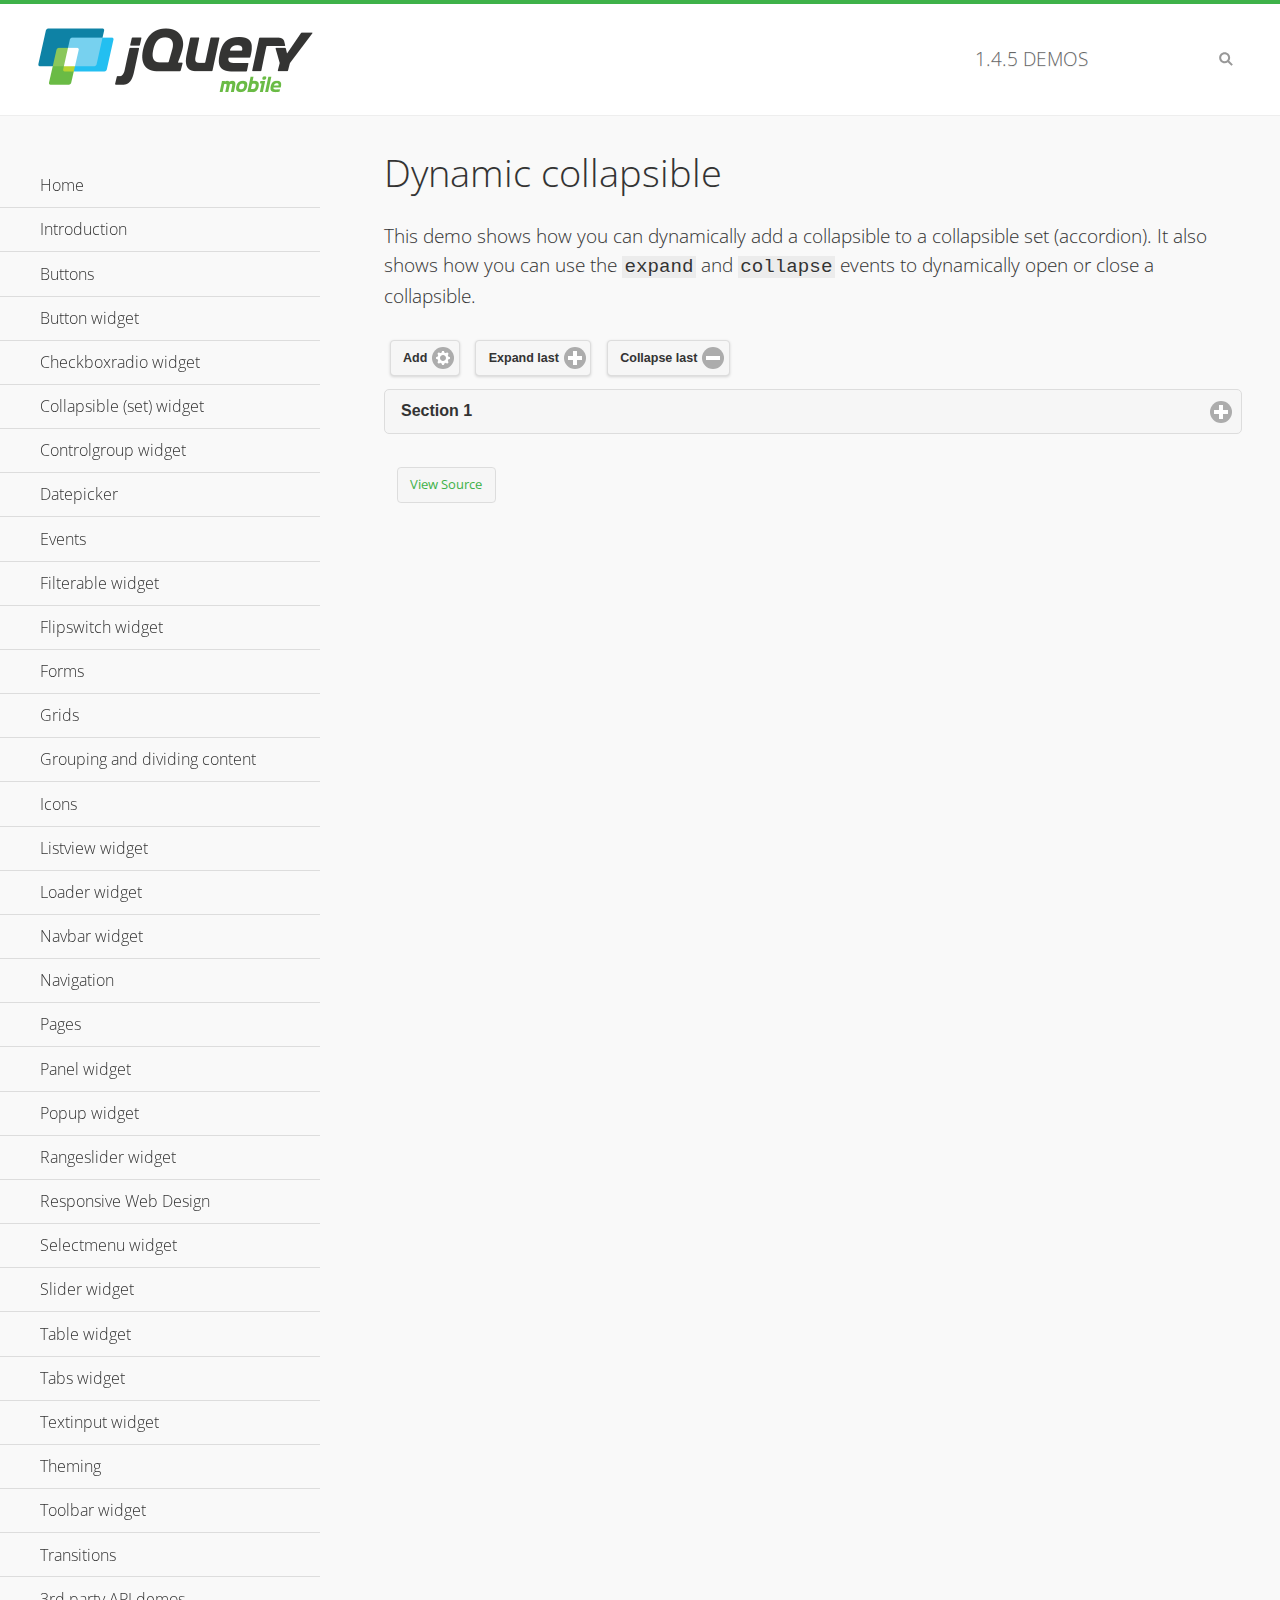
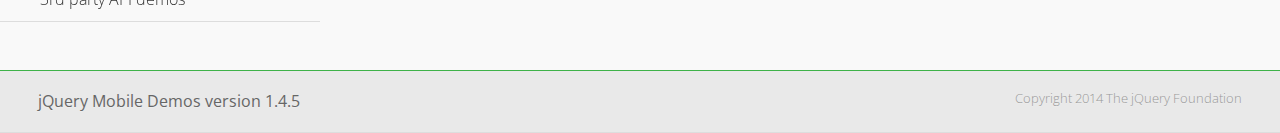
<file: Jquery Mobile(FrameWork)/demos/collapsible-dynamic/index.html>
<!DOCTYPE html>
<html>
<head>
	<meta charset="utf-8">
	<meta name="viewport" content="width=device-width, initial-scale=1">
	<title>Dynamic collapsible - jQuery Mobile Demos</title>
	<link rel="shortcut icon" href="../favicon.ico">
    <link rel="stylesheet" href="http://fonts.googleapis.com/css?family=Open+Sans:300,400,700">
	<link rel="stylesheet" href="../css/themes/default/jquery.mobile-1.4.5.min.css">
	<link rel="stylesheet" href="../_assets/css/jqm-demos.css">
	<script src="../js/jquery.js"></script>
	<script src="../_assets/js/index.js"></script>
	<script src="../js/jquery.mobile-1.4.5.min.js"></script>
	<script>
		$( document ).on( "pagecreate", function() {
			var nextId = 1;

			$("#add").click(function() {
				nextId++;
				var content = "<div data-role='collapsible' id='set" + nextId + "'><h3>Section " + nextId + "</h3><p>I am the collapsible content in a set so this feels like an accordion. I am hidden by default because I have the 'collapsed' state; you need to expand the header to see me.</p></div>";

				$( "#set" ).append( content ).collapsibleset( "refresh" );
			});

			$( "#expand" ).click(function() {
				$("#set").children(":last").collapsible( "expand" );
			});

			$( "#collapse" ).click(function() {
				$( "#set" ).children( ":last" ).collapsible( "collapse" );
			});
		});
	</script>
</head>
<body>
<div data-role="page" class="jqm-demos">

	<div data-role="header" class="jqm-header">
		<h2><a href="../" title="jQuery Mobile Demos home"><img src="../_assets/img/jquery-logo.png" alt="jQuery Mobile"></a></h2>
		<p><span class="jqm-version"></span> Demos</p>
		<a href="#" class="jqm-navmenu-link ui-btn ui-btn-icon-notext ui-corner-all ui-icon-bars ui-nodisc-icon ui-alt-icon ui-btn-left">Menu</a>
		<a href="#" class="jqm-search-link ui-btn ui-btn-icon-notext ui-corner-all ui-icon-search ui-nodisc-icon ui-alt-icon ui-btn-right">Search</a>
	</div><!-- /header -->

	<div role="main" class="ui-content jqm-content">

        <h1>Dynamic collapsible</h1>

        <p>This demo shows how you can dynamically add a collapsible to a collapsible set (accordion). It also shows how you can use the <code>expand</code> and <code>collapse</code> events to dynamically open or close a collapsible.</p>

        <div data-demo-html="true" data-demo-js="true">
            <button type="button" data-icon="gear" data-iconpos="right" data-mini="true" data-inline="true" id="add">Add</button>
            <button type="button" data-icon="plus" data-iconpos="right" data-mini="true" data-inline="true" id="expand">Expand last</button>
            <button type="button" data-icon="minus" data-iconpos="right" data-mini="true" data-inline="true" id="collapse">Collapse last</button>

            <div data-role="collapsibleset" data-content-theme="a" data-iconpos="right" id="set">
                <div data-role="collapsible" id="set1" data-collapsed="true">
                    <h3>Section 1</h3>
                    <p>I'm the collapsible content.</p>
                </div>
            </div>

        </div><!--/demo-html -->

	</div><!-- /content -->
	    <div data-role="panel" class="jqm-navmenu-panel" data-position="left" data-display="overlay" data-theme="a">
	    	<ul class="jqm-list ui-alt-icon ui-nodisc-icon">
<li data-filtertext="demos homepage" data-icon="home"><a href=".././">Home</a></li>
<li data-filtertext="introduction overview getting started"><a href="../intro/" data-ajax="false">Introduction</a></li>
<li data-filtertext="buttons button markup buttonmarkup method anchor link button element"><a href="../button-markup/" data-ajax="false">Buttons</a></li>
<li data-filtertext="form button widget input button submit reset"><a href="../button/" data-ajax="false">Button widget</a></li>
<li data-role="collapsible" data-enhanced="true" data-collapsed-icon="carat-d" data-expanded-icon="carat-u" data-iconpos="right" data-inset="false" class="ui-collapsible ui-collapsible-themed-content ui-collapsible-collapsed">
	<h3 class="ui-collapsible-heading ui-collapsible-heading-collapsed">
		<a href="#" class="ui-collapsible-heading-toggle ui-btn ui-btn-icon-right ui-btn-inherit ui-icon-carat-d">
		    Checkboxradio widget<span class="ui-collapsible-heading-status"> click to expand contents</span>
		</a>
	</h3>
	<div class="ui-collapsible-content ui-body-inherit ui-collapsible-content-collapsed" aria-hidden="true">
		<ul>
			<li data-filtertext="form checkboxradio widget checkbox input checkboxes controlgroups"><a href="../checkboxradio-checkbox/" data-ajax="false">Checkboxes</a></li>
			<li data-filtertext="form checkboxradio widget radio input radio buttons controlgroups"><a href="../checkboxradio-radio/" data-ajax="false">Radio buttons</a></li>
		</ul>
	</div>
</li>
<li data-role="collapsible" data-enhanced="true" data-collapsed-icon="carat-d" data-expanded-icon="carat-u" data-iconpos="right" data-inset="false" class="ui-collapsible ui-collapsible-themed-content ui-collapsible-collapsed">
	<h3 class="ui-collapsible-heading ui-collapsible-heading-collapsed">
		<a href="#" class="ui-collapsible-heading-toggle ui-btn ui-btn-icon-right ui-btn-inherit ui-icon-carat-d">
			Collapsible (set) widget<span class="ui-collapsible-heading-status"> click to expand contents</span>
		</a>
	</h3>
	<div class="ui-collapsible-content ui-body-inherit ui-collapsible-content-collapsed" aria-hidden="true">
		<ul>
			<li data-filtertext="collapsibles content formatting"><a href="../collapsible/" data-ajax="false">Collapsible</a></li>
			<li data-filtertext="dynamic collapsible set accordion append expand"><a href="../collapsible-dynamic/" data-ajax="false">Dynamic collapsibles</a></li>
			<li data-filtertext="accordions collapsible set widget content formatting grouped collapsibles"><a href="../collapsibleset/" data-ajax="false">Collapsible set</a></li>
		</ul>
	</div>
</li>
<li data-role="collapsible" data-enhanced="true" data-collapsed-icon="carat-d" data-expanded-icon="carat-u" data-iconpos="right" data-inset="false" class="ui-collapsible ui-collapsible-themed-content ui-collapsible-collapsed">
	<h3 class="ui-collapsible-heading ui-collapsible-heading-collapsed">
		<a href="#" class="ui-collapsible-heading-toggle ui-btn ui-btn-icon-right ui-btn-inherit ui-icon-carat-d">
			Controlgroup widget<span class="ui-collapsible-heading-status"> click to expand contents</span>
		</a>
	</h3>
	<div class="ui-collapsible-content ui-body-inherit ui-collapsible-content-collapsed" aria-hidden="true">
		<ul>
			<li data-filtertext="controlgroups selectmenu checkboxradio input grouped buttons horizontal vertical"><a href="../controlgroup/" data-ajax="false">Controlgroup</a></li>
			<li data-filtertext="dynamic controlgroup dynamically add buttons"><a href="../controlgroup-dynamic/" data-ajax="false">Dynamic controlgroups</a></li>
		</ul>
	</div>
</li>
<li data-filtertext="form datepicker widget date input"><a href="../datepicker/" data-ajax="false">Datepicker</a></li>
<li data-role="collapsible" data-enhanced="true" data-collapsed-icon="carat-d" data-expanded-icon="carat-u" data-iconpos="right" data-inset="false" class="ui-collapsible ui-collapsible-themed-content ui-collapsible-collapsed">
	<h3 class="ui-collapsible-heading ui-collapsible-heading-collapsed">
		<a href="#" class="ui-collapsible-heading-toggle ui-btn ui-btn-icon-right ui-btn-inherit ui-icon-carat-d">
			Events<span class="ui-collapsible-heading-status"> click to expand contents</span>
		</a>
	</h3>
	<div class="ui-collapsible-content ui-body-inherit ui-collapsible-content-collapsed" aria-hidden="true">
		<ul>
			<li data-filtertext="swipe to delete list items listviews swipe events"><a href="../swipe-list/" data-ajax="false">Swipe list items</a></li>
			<li data-filtertext="swipe to navigate swipe page navigation swipe events"><a href="../swipe-page/" data-ajax="false">Swipe page navigation</a></li>
		</ul>
	</div>
</li>
<li data-filtertext="filterable filter elements sorting searching listview table"><a href="../filterable/" data-ajax="false">Filterable widget</a></li>
<li data-filtertext="form flipswitch widget flip toggle switch binary select checkbox input"><a href="../flipswitch/" data-ajax="false">Flipswitch widget</a></li>
<li data-role="collapsible" data-enhanced="true" data-collapsed-icon="carat-d" data-expanded-icon="carat-u" data-iconpos="right" data-inset="false" class="ui-collapsible ui-collapsible-themed-content ui-collapsible-collapsed">
	<h3 class="ui-collapsible-heading ui-collapsible-heading-collapsed">
		<a href="#" class="ui-collapsible-heading-toggle ui-btn ui-btn-icon-right ui-btn-inherit ui-icon-carat-d">
			Forms<span class="ui-collapsible-heading-status"> click to expand contents</span>
		</a>
	</h3>
	<div class="ui-collapsible-content ui-body-inherit ui-collapsible-content-collapsed" aria-hidden="true">
		<ul>
			<li data-filtertext="forms text checkbox radio range button submit reset inputs selects textarea slider flipswitch label form elements"><a href="../forms/" data-ajax="false">Forms</a></li>
			<li data-filtertext="form hide labels hidden accessible ui-hidden-accessible forms"><a href="../forms-label-hidden-accessible/" data-ajax="false">Hide labels</a></li>
			<li data-filtertext="form field containers fieldcontain ui-field-contain forms"><a href="../forms-field-contain/" data-ajax="false">Field containers</a></li>
			<li data-filtertext="forms disabled form elements"><a href="../forms-disabled/" data-ajax="false">Forms disabled</a></li>
			<li data-filtertext="forms gallery examples overview forms text checkbox radio range button submit reset inputs selects textarea slider flipswitch label form elements"><a href="../forms-gallery/" data-ajax="false">Forms gallery</a></li>
		</ul>
	</div>
</li>
<li data-role="collapsible" data-enhanced="true" data-collapsed-icon="carat-d" data-expanded-icon="carat-u" data-iconpos="right" data-inset="false" class="ui-collapsible ui-collapsible-themed-content ui-collapsible-collapsed">
	<h3 class="ui-collapsible-heading ui-collapsible-heading-collapsed">
		<a href="#" class="ui-collapsible-heading-toggle ui-btn ui-btn-icon-right ui-btn-inherit ui-icon-carat-d">
			Grids<span class="ui-collapsible-heading-status"> click to expand contents</span>
		</a>
	</h3>
	<div class="ui-collapsible-content ui-body-inherit ui-collapsible-content-collapsed" aria-hidden="true">
		<ul>
			<li data-filtertext="grids columns blocks content formatting rwd responsive css framework"><a href="../grids/" data-ajax="false">Grids</a></li>
			<li data-filtertext="buttons in grids css framework"><a href="../grids-buttons/" data-ajax="false">Buttons in grids</a></li>
			<li data-filtertext="custom responsive grids rwd css framework"><a href="../grids-custom-responsive/" data-ajax="false">Custom responsive grids</a></li>
		</ul>
	</div>
</li>
<li data-filtertext="blocks content formatting sections heading"><a href="../body-bar-classes/" data-ajax="false">Grouping and dividing content</a></li>
<li data-role="collapsible" data-enhanced="true" data-collapsed-icon="carat-d" data-expanded-icon="carat-u" data-iconpos="right" data-inset="false" class="ui-collapsible ui-collapsible-themed-content ui-collapsible-collapsed">
	<h3 class="ui-collapsible-heading ui-collapsible-heading-collapsed">
		<a href="#" class="ui-collapsible-heading-toggle ui-btn ui-btn-icon-right ui-btn-inherit ui-icon-carat-d">
			Icons<span class="ui-collapsible-heading-status"> click to expand contents</span>
		</a>
	</h3>
	<div class="ui-collapsible-content ui-body-inherit ui-collapsible-content-collapsed" aria-hidden="true">
		<ul>
			<li data-filtertext="button icons svg disc alt custom icon position"><a href="../icons/" data-ajax="false">Icons</a></li>
			<li data-filtertext=""><a href="../icons-grunticon/" data-ajax="false">Grunticon loader</a></li>
		</ul>
	</div>
</li>
<li data-role="collapsible" data-enhanced="true" data-collapsed-icon="carat-d" data-expanded-icon="carat-u" data-iconpos="right" data-inset="false" class="ui-collapsible ui-collapsible-themed-content ui-collapsible-collapsed">
	<h3 class="ui-collapsible-heading ui-collapsible-heading-collapsed">
		<a href="#" class="ui-collapsible-heading-toggle ui-btn ui-btn-icon-right ui-btn-inherit ui-icon-carat-d">
			Listview widget<span class="ui-collapsible-heading-status"> click to expand contents</span>
		</a>
	</h3>
	<div class="ui-collapsible-content ui-body-inherit ui-collapsible-content-collapsed" aria-hidden="true">
		<ul>
			<li data-filtertext="listview widget thumbnails icons nested split button collapsible ul ol"><a href="../listview/" data-ajax="false">Listview</a></li>
			<li data-filtertext="autocomplete filterable reveal listview filtertextbeforefilter placeholder"><a href="../listview-autocomplete/" data-ajax="false">Listview autocomplete</a></li>
			<li data-filtertext="autocomplete filterable reveal listview remote data filtertextbeforefilter placeholder"><a href="../listview-autocomplete-remote/" data-ajax="false">Listview autocomplete remote data</a></li>
			<li data-filtertext="autodividers anchor jump scroll linkbars listview lists ul ol"><a href="../listview-autodividers-linkbar/" data-ajax="false">Listview autodividers linkbar</a></li>
			<li data-filtertext="listview autodividers selector autodividersselector lists ul ol"><a href="../listview-autodividers-selector/" data-ajax="false">Listview autodividers selector</a></li>
			<li data-filtertext="listview nested list items"><a href="../listview-nested-lists/" data-ajax="false">Nested Listviews</a></li>
			<li data-filtertext="listview collapsible list items flat"><a href="../listview-collapsible-item-flat/" data-ajax="false">Listview collapsible list items (flat)</a></li>
			<li data-filtertext="listview collapsible list indented"><a href="../listview-collapsible-item-indented/" data-ajax="false">Listview collapsible list items (indented)</a></li>
			<li data-filtertext="grid listview responsive grids responsive listviews lists ul"><a href="../listview-grid/" data-ajax="false">Listview responsive grid</a></li>
		</ul>
	</div>
</li>
<li data-filtertext="loader widget page loading navigation overlay spinner"><a href="../loader/" data-ajax="false">Loader widget</a></li>
<li data-filtertext="navbar widget navmenu toolbars header footer"><a href="../navbar/" data-ajax="false">Navbar widget</a></li>
<li data-role="collapsible" data-enhanced="true" data-collapsed-icon="carat-d" data-expanded-icon="carat-u" data-iconpos="right" data-inset="false" class="ui-collapsible ui-collapsible-themed-content ui-collapsible-collapsed">
	<h3 class="ui-collapsible-heading ui-collapsible-heading-collapsed">
		<a href="#" class="ui-collapsible-heading-toggle ui-btn ui-btn-icon-right ui-btn-inherit ui-icon-carat-d">
			Navigation<span class="ui-collapsible-heading-status"> click to expand contents</span>
		</a>
	</h3>
	<div class="ui-collapsible-content ui-body-inherit ui-collapsible-content-collapsed" aria-hidden="true">
		<ul>
			<li data-filtertext="ajax navigation navigate widget history event method"><a href="../navigation/" data-ajax="false">Navigation</a></li>
			<li data-filtertext="linking pages page links navigation ajax prefetch cache"><a href="../navigation-linking-pages/" data-ajax="false">Linking pages</a></li>
			<!-- <li data-filtertext="php redirect server redirection server-side navigation"><a href="../navigation-php-redirect/" data-ajax="false">PHP redirect demo</a></li>-->
			<li data-filtertext="navigation redirection hash query"><a href="../navigation-hash-processing/" data-ajax="false">Hash processing demo</a></li>
			<li data-filtertext="navigation redirection hash query"><a href="../page-events/" data-ajax="false">Page Navigation Events</a></li>
		</ul>
	</div>
</li>
<li data-role="collapsible" data-enhanced="true" data-collapsed-icon="carat-d" data-expanded-icon="carat-u" data-iconpos="right" data-inset="false" class="ui-collapsible ui-collapsible-themed-content ui-collapsible-collapsed">
	<h3 class="ui-collapsible-heading ui-collapsible-heading-collapsed">
		<a href="#" class="ui-collapsible-heading-toggle ui-btn ui-btn-icon-right ui-btn-inherit ui-icon-carat-d">
			Pages<span class="ui-collapsible-heading-status"> click to expand contents</span>
		</a>
	</h3>
	<div class="ui-collapsible-content ui-body-inherit ui-collapsible-content-collapsed" aria-hidden="true">
		<ul>
			<li data-filtertext="pages page widget ajax navigation"><a href="../pages/" data-ajax="false">Pages</a></li>
			<li data-filtertext="single page"><a href="../pages-single-page/" data-ajax="false">Single page</a></li>
			<li data-filtertext="multipage multi-page page"><a href="../pages-multi-page/" data-ajax="false">Multi-page template</a></li>
			<li data-filtertext="dialog page widget modal popup"><a href="../pages-dialog/" data-ajax="false">Dialog page</a></li>
		</ul>
	</div>
</li>
<li data-role="collapsible" data-enhanced="true" data-collapsed-icon="carat-d" data-expanded-icon="carat-u" data-iconpos="right" data-inset="false" class="ui-collapsible ui-collapsible-themed-content ui-collapsible-collapsed">
	<h3 class="ui-collapsible-heading ui-collapsible-heading-collapsed">
		<a href="#" class="ui-collapsible-heading-toggle ui-btn ui-btn-icon-right ui-btn-inherit ui-icon-carat-d">
			Panel widget<span class="ui-collapsible-heading-status"> click to expand contents</span>
		</a>
	</h3>
	<div class="ui-collapsible-content ui-body-inherit ui-collapsible-content-collapsed" aria-hidden="true">
		<ul>
			<li data-filtertext="panel widget sliding panels reveal push overlay responsive"><a href="../panel/" data-ajax="false">Panel</a></li>
			<li data-filtertext=""><a href="../panel-external/" data-ajax="false">External panels</a></li>
			<li data-filtertext="panel "><a href="../panel-fixed/" data-ajax="false">Fixed panels</a></li>
			<li data-filtertext="panel slide panels sliding panels shadow rwd responsive breakpoint"><a href="../panel-responsive/" data-ajax="false">Panels responsive</a></li>
			<li data-filtertext="panel custom style custom panel width reveal shadow listview panel styling page background wrapper"><a href="../panel-styling/" data-ajax="false">Custom panel style</a></li>
			<li data-filtertext="panel open on swipe"><a href="../panel-swipe-open/" data-ajax="false">Panel open on swipe</a></li>
			<li data-filtertext="panels outside page internal external toolbars"><a href="../panel-external-internal/" data-ajax="false">Panel external and internal</a></li>
		</ul>
	</div>
</li>
<li data-role="collapsible" data-enhanced="true" data-collapsed-icon="carat-d" data-expanded-icon="carat-u" data-iconpos="right" data-inset="false" class="ui-collapsible ui-collapsible-themed-content ui-collapsible-collapsed">
	<h3 class="ui-collapsible-heading ui-collapsible-heading-collapsed">
		<a href="#" class="ui-collapsible-heading-toggle ui-btn ui-btn-icon-right ui-btn-inherit ui-icon-carat-d">
			Popup widget<span class="ui-collapsible-heading-status"> click to expand contents</span>
		</a>
	</h3>
	<div class="ui-collapsible-content ui-body-inherit ui-collapsible-content-collapsed" aria-hidden="true">
		<ul>
			<li data-filtertext="popup widget popups dialog modal transition tooltip lightbox form overlay screen flip pop fade transition"><a href="../popup/" data-ajax="false">Popup</a></li>
			<li data-filtertext="popup alignment position"><a href="../popup-alignment/" data-ajax="false">Popup alignment</a></li>
			<li data-filtertext="popup arrow size popups popover"><a href="../popup-arrow-size/" data-ajax="false">Popup arrow size</a></li>
			<li data-filtertext="dynamic popups popup images lightbox"><a href="../popup-dynamic/" data-ajax="false">Dynamic popups</a></li>
			<li data-filtertext="popups with iframes scaling"><a href="../popup-iframe/" data-ajax="false">Popups with iframes</a></li>
			<li data-filtertext="popup image scaling"><a href="../popup-image-scaling/" data-ajax="false">Popup image scaling</a></li>
			<li data-filtertext="external popup outside multi-page"><a href="../popup-outside-multipage/" data-ajax="false">Popup outside multi-page</a></li>
		</ul>
	</div>
</li>
<li data-filtertext="form rangeslider widget dual sliders dual handle sliders range input"><a href="../rangeslider/" data-ajax="false">Rangeslider widget</a></li>
<li data-filtertext="responsive web design rwd adaptive progressive enhancement PE accessible mobile breakpoints media query media queries"><a href="../rwd/" data-ajax="false">Responsive Web Design</a></li>
<li data-role="collapsible" data-enhanced="true" data-collapsed-icon="carat-d" data-expanded-icon="carat-u" data-iconpos="right" data-inset="false" class="ui-collapsible ui-collapsible-themed-content ui-collapsible-collapsed">
	<h3 class="ui-collapsible-heading ui-collapsible-heading-collapsed">
		<a href="#" class="ui-collapsible-heading-toggle ui-btn ui-btn-icon-right ui-btn-inherit ui-icon-carat-d">
			Selectmenu widget<span class="ui-collapsible-heading-status"> click to expand contents</span>
		</a>
	</h3>
	<div class="ui-collapsible-content ui-body-inherit ui-collapsible-content-collapsed" aria-hidden="true">
		<ul>
			<li data-filtertext="form selectmenu widget select input custom select menu selects"><a href="../selectmenu/" data-ajax="false">Selectmenu</a></li>
			<li data-filtertext="form custom select menu selectmenu widget custom menu option optgroup multiple selects"><a href="../selectmenu-custom/" data-ajax="false">Custom select menu</a></li>
			<li data-filtertext="filterable select filter popup dialog"><a href="../selectmenu-custom-filter/" data-ajax="false">Custom select menu with filter</a></li>
		</ul>
	</div>
</li>
<li data-role="collapsible" data-enhanced="true" data-collapsed-icon="carat-d" data-expanded-icon="carat-u" data-iconpos="right" data-inset="false" class="ui-collapsible ui-collapsible-themed-content ui-collapsible-collapsed">
	<h3 class="ui-collapsible-heading ui-collapsible-heading-collapsed">
		<a href="#" class="ui-collapsible-heading-toggle ui-btn ui-btn-icon-right ui-btn-inherit ui-icon-carat-d">
			Slider widget<span class="ui-collapsible-heading-status"> click to expand contents</span>
		</a>
	</h3>
	<div class="ui-collapsible-content ui-body-inherit ui-collapsible-content-collapsed" aria-hidden="true">
		<ul>
			<li data-filtertext="form slider widget range input single sliders"><a href="../slider/" data-ajax="false">Slider</a></li>
			<li data-filtertext="form slider widget flipswitch slider binary select flip toggle switch"><a href="../slider-flipswitch/" data-ajax="false">Slider flip toggle switch</a></li>
			<li data-filtertext="form slider tooltip handle value input range sliders"><a href="../slider-tooltip/" data-ajax="false">Slider tooltip</a></li>
		</ul>
	</div>
</li>
<li data-role="collapsible" data-enhanced="true" data-collapsed-icon="carat-d" data-expanded-icon="carat-u" data-iconpos="right" data-inset="false" class="ui-collapsible ui-collapsible-themed-content ui-collapsible-collapsed">
	<h3 class="ui-collapsible-heading ui-collapsible-heading-collapsed">
		<a href="#" class="ui-collapsible-heading-toggle ui-btn ui-btn-icon-right ui-btn-inherit ui-icon-carat-d">
			Table widget<span class="ui-collapsible-heading-status"> click to expand contents</span>
		</a>
	</h3>
	<div class="ui-collapsible-content ui-body-inherit ui-collapsible-content-collapsed" aria-hidden="true">
		<ul>
			<li data-filtertext="table widget reflow column toggle th td responsive tables rwd hide show tabular"><a href="../table-column-toggle/" data-ajax="false">Table Column Toggle</a></li>
			<li data-filtertext="table column toggle phone comparison demo"><a href="../table-column-toggle-example/" data-ajax="false">Table Column Toggle demo</a></li>
			<li data-filtertext="responsive tables table column toggle heading groups rwd breakpoint"><a href="../table-column-toggle-heading-groups/" data-ajax="false">Table Column Toggle heading groups</a></li>
			<li data-filtertext="responsive tables table column toggle hide rwd breakpoint customization options"><a href="../table-column-toggle-options/" data-ajax="false">Table Column Toggle options</a></li>
			<li data-filtertext="table reflow th td responsive rwd columns tabular"><a href="../table-reflow/" data-ajax="false">Table Reflow</a></li>
			<li data-filtertext="responsive tables table reflow heading groups rwd breakpoint"><a href="../table-reflow-heading-groups/" data-ajax="false">Table Reflow heading groups</a></li>
			<li data-filtertext="responsive tables table reflow stripes strokes table style"><a href="../table-reflow-stripes-strokes/" data-ajax="false">Table Reflow stripes and strokes</a></li>
			<li data-filtertext="responsive tables table reflow stack custom styles"><a href="../table-reflow-styling/" data-ajax="false">Table Reflow custom styles</a></li>
		</ul>
	</div>
</li>
<li data-filtertext="ui tabs widget"><a href="../tabs/" data-ajax="false">Tabs widget</a></li>
<li data-filtertext="form textinput widget text input textarea number date time tel email file color password"><a href="../textinput/" data-ajax="false">Textinput widget</a></li>
<li data-role="collapsible" data-enhanced="true" data-collapsed-icon="carat-d" data-expanded-icon="carat-u" data-iconpos="right" data-inset="false" class="ui-collapsible ui-collapsible-themed-content ui-collapsible-collapsed">
	<h3 class="ui-collapsible-heading ui-collapsible-heading-collapsed">
		<a href="#" class="ui-collapsible-heading-toggle ui-btn ui-btn-icon-right ui-btn-inherit ui-icon-carat-d">
			Theming<span class="ui-collapsible-heading-status"> click to expand contents</span>
		</a>
	</h3>
	<div class="ui-collapsible-content ui-body-inherit ui-collapsible-content-collapsed" aria-hidden="true">
		<ul>
			<li data-filtertext="default theme swatches theming style css"><a href="../theme-default/" data-ajax="false">Default theme</a></li>
			<li data-filtertext="classic theme old theme swatches theming style css"><a href="../theme-classic/" data-ajax="false">Classic theme</a></li>
		</ul>
	</div>
</li>
<li data-role="collapsible" data-enhanced="true" data-collapsed-icon="carat-d" data-expanded-icon="carat-u" data-iconpos="right" data-inset="false" class="ui-collapsible ui-collapsible-themed-content ui-collapsible-collapsed">
	<h3 class="ui-collapsible-heading ui-collapsible-heading-collapsed">
		<a href="#" class="ui-collapsible-heading-toggle ui-btn ui-btn-icon-right ui-btn-inherit ui-icon-carat-d">
			Toolbar widget<span class="ui-collapsible-heading-status"> click to expand contents</span>
		</a>
	</h3>
	<div class="ui-collapsible-content ui-body-inherit ui-collapsible-content-collapsed" aria-hidden="true">
		<ul>
			<li data-filtertext="toolbar widget header footer toolbars fixed fullscreen external sections"><a href="../toolbar/" data-ajax="false">Toolbar</a></li>
			<li data-filtertext="dynamic toolbars dynamically add toolbar header footer"><a href="../toolbar-dynamic/" data-ajax="false">Dynamic toolbars</a></li>
			<li data-filtertext="external toolbars header footer"><a href="../toolbar-external/" data-ajax="false">External toolbars</a></li>
			<li data-filtertext="fixed toolbars header footer"><a href="../toolbar-fixed/" data-ajax="false">Fixed toolbars</a></li>
			<li data-filtertext="fixed fullscreen toolbars header footer"><a href="../toolbar-fixed-fullscreen/" data-ajax="false">Fullscreen toolbars</a></li>
			<li data-filtertext="external fixed toolbars header footer"><a href="../toolbar-fixed-external/" data-ajax="false">Fixed external toolbars</a></li>
			<li data-filtertext="external persistent toolbars header footer navbar navmenu"><a href="../toolbar-fixed-persistent/" data-ajax="false">Persistent toolbars</a></li>
			<li data-filtertext="external ajax optimized toolbars persistent toolbars header footer navbar"><a href="../toolbar-fixed-persistent-optimized/" data-ajax="false">Ajax optimized toolbars</a></li>
			<li data-filtertext="form in toolbars header footer"><a href="../toolbar-fixed-forms/" data-ajax="false">Form in toolbar</a></li>
		</ul>
	</div>
</li>
<li data-filtertext="page transitions animated pages popup navigation flip slide fade pop"><a href="../transitions/" data-ajax="false">Transitions</a></li>
<li data-role="collapsible" data-enhanced="true" data-collapsed-icon="carat-d" data-expanded-icon="carat-u" data-iconpos="right" data-inset="false" class="ui-collapsible ui-collapsible-themed-content ui-collapsible-collapsed">
	<h3 class="ui-collapsible-heading ui-collapsible-heading-collapsed">
		<a href="#" class="ui-collapsible-heading-toggle ui-btn ui-btn-icon-right ui-btn-inherit ui-icon-carat-d">
			3rd party API demos<span class="ui-collapsible-heading-status"> click to expand contents</span>
		</a>
	</h3>
	<div class="ui-collapsible-content ui-body-inherit ui-collapsible-content-collapsed" aria-hidden="true">
		<ul>
			<li data-filtertext="backbone requirejs navigation router"><a href="../backbone-requirejs/" data-ajax="false">Backbone RequireJS</a></li>
			<li data-filtertext="google maps geolocation demo"><a href="../map-geolocation/" data-ajax="false">Google Maps geolocation</a></li>
			<li data-filtertext="google maps hybrid"><a href="../map-list-toggle/" data-ajax="false">Google Maps list toggle</a></li>
		</ul>
	</div>
</li>



		     </ul>
		</div><!-- /panel -->


	<div data-role="footer" data-position="fixed" data-tap-toggle="false" class="jqm-footer">
		<p>jQuery Mobile Demos version <span class="jqm-version"></span></p>
		<p>Copyright 2014 The jQuery Foundation</p>
	</div><!-- /footer -->
	<!-- TODO: This should become an external panel so we can add input to markup (unique ID) -->
    <div data-role="panel" class="jqm-search-panel" data-position="right" data-display="overlay" data-theme="a">
		<div class="jqm-search">
			<ul class="jqm-list" data-filter-placeholder="Search demos..." data-filter-reveal="true">
<li data-filtertext="demos homepage" data-icon="home"><a href=".././">Home</a></li>
<li data-filtertext="introduction overview getting started"><a href="../intro/" data-ajax="false">Introduction</a></li>
<li data-filtertext="buttons button markup buttonmarkup method anchor link button element"><a href="../button-markup/" data-ajax="false">Buttons</a></li>
<li data-filtertext="form button widget input button submit reset"><a href="../button/" data-ajax="false">Button widget</a></li>
<li data-role="collapsible" data-enhanced="true" data-collapsed-icon="carat-d" data-expanded-icon="carat-u" data-iconpos="right" data-inset="false" class="ui-collapsible ui-collapsible-themed-content ui-collapsible-collapsed">
	<h3 class="ui-collapsible-heading ui-collapsible-heading-collapsed">
		<a href="#" class="ui-collapsible-heading-toggle ui-btn ui-btn-icon-right ui-btn-inherit ui-icon-carat-d">
		    Checkboxradio widget<span class="ui-collapsible-heading-status"> click to expand contents</span>
		</a>
	</h3>
	<div class="ui-collapsible-content ui-body-inherit ui-collapsible-content-collapsed" aria-hidden="true">
		<ul>
			<li data-filtertext="form checkboxradio widget checkbox input checkboxes controlgroups"><a href="../checkboxradio-checkbox/" data-ajax="false">Checkboxes</a></li>
			<li data-filtertext="form checkboxradio widget radio input radio buttons controlgroups"><a href="../checkboxradio-radio/" data-ajax="false">Radio buttons</a></li>
		</ul>
	</div>
</li>
<li data-role="collapsible" data-enhanced="true" data-collapsed-icon="carat-d" data-expanded-icon="carat-u" data-iconpos="right" data-inset="false" class="ui-collapsible ui-collapsible-themed-content ui-collapsible-collapsed">
	<h3 class="ui-collapsible-heading ui-collapsible-heading-collapsed">
		<a href="#" class="ui-collapsible-heading-toggle ui-btn ui-btn-icon-right ui-btn-inherit ui-icon-carat-d">
			Collapsible (set) widget<span class="ui-collapsible-heading-status"> click to expand contents</span>
		</a>
	</h3>
	<div class="ui-collapsible-content ui-body-inherit ui-collapsible-content-collapsed" aria-hidden="true">
		<ul>
			<li data-filtertext="collapsibles content formatting"><a href="../collapsible/" data-ajax="false">Collapsible</a></li>
			<li data-filtertext="dynamic collapsible set accordion append expand"><a href="../collapsible-dynamic/" data-ajax="false">Dynamic collapsibles</a></li>
			<li data-filtertext="accordions collapsible set widget content formatting grouped collapsibles"><a href="../collapsibleset/" data-ajax="false">Collapsible set</a></li>
		</ul>
	</div>
</li>
<li data-role="collapsible" data-enhanced="true" data-collapsed-icon="carat-d" data-expanded-icon="carat-u" data-iconpos="right" data-inset="false" class="ui-collapsible ui-collapsible-themed-content ui-collapsible-collapsed">
	<h3 class="ui-collapsible-heading ui-collapsible-heading-collapsed">
		<a href="#" class="ui-collapsible-heading-toggle ui-btn ui-btn-icon-right ui-btn-inherit ui-icon-carat-d">
			Controlgroup widget<span class="ui-collapsible-heading-status"> click to expand contents</span>
		</a>
	</h3>
	<div class="ui-collapsible-content ui-body-inherit ui-collapsible-content-collapsed" aria-hidden="true">
		<ul>
			<li data-filtertext="controlgroups selectmenu checkboxradio input grouped buttons horizontal vertical"><a href="../controlgroup/" data-ajax="false">Controlgroup</a></li>
			<li data-filtertext="dynamic controlgroup dynamically add buttons"><a href="../controlgroup-dynamic/" data-ajax="false">Dynamic controlgroups</a></li>
		</ul>
	</div>
</li>
<li data-filtertext="form datepicker widget date input"><a href="../datepicker/" data-ajax="false">Datepicker</a></li>
<li data-role="collapsible" data-enhanced="true" data-collapsed-icon="carat-d" data-expanded-icon="carat-u" data-iconpos="right" data-inset="false" class="ui-collapsible ui-collapsible-themed-content ui-collapsible-collapsed">
	<h3 class="ui-collapsible-heading ui-collapsible-heading-collapsed">
		<a href="#" class="ui-collapsible-heading-toggle ui-btn ui-btn-icon-right ui-btn-inherit ui-icon-carat-d">
			Events<span class="ui-collapsible-heading-status"> click to expand contents</span>
		</a>
	</h3>
	<div class="ui-collapsible-content ui-body-inherit ui-collapsible-content-collapsed" aria-hidden="true">
		<ul>
			<li data-filtertext="swipe to delete list items listviews swipe events"><a href="../swipe-list/" data-ajax="false">Swipe list items</a></li>
			<li data-filtertext="swipe to navigate swipe page navigation swipe events"><a href="../swipe-page/" data-ajax="false">Swipe page navigation</a></li>
		</ul>
	</div>
</li>
<li data-filtertext="filterable filter elements sorting searching listview table"><a href="../filterable/" data-ajax="false">Filterable widget</a></li>
<li data-filtertext="form flipswitch widget flip toggle switch binary select checkbox input"><a href="../flipswitch/" data-ajax="false">Flipswitch widget</a></li>
<li data-role="collapsible" data-enhanced="true" data-collapsed-icon="carat-d" data-expanded-icon="carat-u" data-iconpos="right" data-inset="false" class="ui-collapsible ui-collapsible-themed-content ui-collapsible-collapsed">
	<h3 class="ui-collapsible-heading ui-collapsible-heading-collapsed">
		<a href="#" class="ui-collapsible-heading-toggle ui-btn ui-btn-icon-right ui-btn-inherit ui-icon-carat-d">
			Forms<span class="ui-collapsible-heading-status"> click to expand contents</span>
		</a>
	</h3>
	<div class="ui-collapsible-content ui-body-inherit ui-collapsible-content-collapsed" aria-hidden="true">
		<ul>
			<li data-filtertext="forms text checkbox radio range button submit reset inputs selects textarea slider flipswitch label form elements"><a href="../forms/" data-ajax="false">Forms</a></li>
			<li data-filtertext="form hide labels hidden accessible ui-hidden-accessible forms"><a href="../forms-label-hidden-accessible/" data-ajax="false">Hide labels</a></li>
			<li data-filtertext="form field containers fieldcontain ui-field-contain forms"><a href="../forms-field-contain/" data-ajax="false">Field containers</a></li>
			<li data-filtertext="forms disabled form elements"><a href="../forms-disabled/" data-ajax="false">Forms disabled</a></li>
			<li data-filtertext="forms gallery examples overview forms text checkbox radio range button submit reset inputs selects textarea slider flipswitch label form elements"><a href="../forms-gallery/" data-ajax="false">Forms gallery</a></li>
		</ul>
	</div>
</li>
<li data-role="collapsible" data-enhanced="true" data-collapsed-icon="carat-d" data-expanded-icon="carat-u" data-iconpos="right" data-inset="false" class="ui-collapsible ui-collapsible-themed-content ui-collapsible-collapsed">
	<h3 class="ui-collapsible-heading ui-collapsible-heading-collapsed">
		<a href="#" class="ui-collapsible-heading-toggle ui-btn ui-btn-icon-right ui-btn-inherit ui-icon-carat-d">
			Grids<span class="ui-collapsible-heading-status"> click to expand contents</span>
		</a>
	</h3>
	<div class="ui-collapsible-content ui-body-inherit ui-collapsible-content-collapsed" aria-hidden="true">
		<ul>
			<li data-filtertext="grids columns blocks content formatting rwd responsive css framework"><a href="../grids/" data-ajax="false">Grids</a></li>
			<li data-filtertext="buttons in grids css framework"><a href="../grids-buttons/" data-ajax="false">Buttons in grids</a></li>
			<li data-filtertext="custom responsive grids rwd css framework"><a href="../grids-custom-responsive/" data-ajax="false">Custom responsive grids</a></li>
		</ul>
	</div>
</li>
<li data-filtertext="blocks content formatting sections heading"><a href="../body-bar-classes/" data-ajax="false">Grouping and dividing content</a></li>
<li data-role="collapsible" data-enhanced="true" data-collapsed-icon="carat-d" data-expanded-icon="carat-u" data-iconpos="right" data-inset="false" class="ui-collapsible ui-collapsible-themed-content ui-collapsible-collapsed">
	<h3 class="ui-collapsible-heading ui-collapsible-heading-collapsed">
		<a href="#" class="ui-collapsible-heading-toggle ui-btn ui-btn-icon-right ui-btn-inherit ui-icon-carat-d">
			Icons<span class="ui-collapsible-heading-status"> click to expand contents</span>
		</a>
	</h3>
	<div class="ui-collapsible-content ui-body-inherit ui-collapsible-content-collapsed" aria-hidden="true">
		<ul>
			<li data-filtertext="button icons svg disc alt custom icon position"><a href="../icons/" data-ajax="false">Icons</a></li>
			<li data-filtertext=""><a href="../icons-grunticon/" data-ajax="false">Grunticon loader</a></li>
		</ul>
	</div>
</li>
<li data-role="collapsible" data-enhanced="true" data-collapsed-icon="carat-d" data-expanded-icon="carat-u" data-iconpos="right" data-inset="false" class="ui-collapsible ui-collapsible-themed-content ui-collapsible-collapsed">
	<h3 class="ui-collapsible-heading ui-collapsible-heading-collapsed">
		<a href="#" class="ui-collapsible-heading-toggle ui-btn ui-btn-icon-right ui-btn-inherit ui-icon-carat-d">
			Listview widget<span class="ui-collapsible-heading-status"> click to expand contents</span>
		</a>
	</h3>
	<div class="ui-collapsible-content ui-body-inherit ui-collapsible-content-collapsed" aria-hidden="true">
		<ul>
			<li data-filtertext="listview widget thumbnails icons nested split button collapsible ul ol"><a href="../listview/" data-ajax="false">Listview</a></li>
			<li data-filtertext="autocomplete filterable reveal listview filtertextbeforefilter placeholder"><a href="../listview-autocomplete/" data-ajax="false">Listview autocomplete</a></li>
			<li data-filtertext="autocomplete filterable reveal listview remote data filtertextbeforefilter placeholder"><a href="../listview-autocomplete-remote/" data-ajax="false">Listview autocomplete remote data</a></li>
			<li data-filtertext="autodividers anchor jump scroll linkbars listview lists ul ol"><a href="../listview-autodividers-linkbar/" data-ajax="false">Listview autodividers linkbar</a></li>
			<li data-filtertext="listview autodividers selector autodividersselector lists ul ol"><a href="../listview-autodividers-selector/" data-ajax="false">Listview autodividers selector</a></li>
			<li data-filtertext="listview nested list items"><a href="../listview-nested-lists/" data-ajax="false">Nested Listviews</a></li>
			<li data-filtertext="listview collapsible list items flat"><a href="../listview-collapsible-item-flat/" data-ajax="false">Listview collapsible list items (flat)</a></li>
			<li data-filtertext="listview collapsible list indented"><a href="../listview-collapsible-item-indented/" data-ajax="false">Listview collapsible list items (indented)</a></li>
			<li data-filtertext="grid listview responsive grids responsive listviews lists ul"><a href="../listview-grid/" data-ajax="false">Listview responsive grid</a></li>
		</ul>
	</div>
</li>
<li data-filtertext="loader widget page loading navigation overlay spinner"><a href="../loader/" data-ajax="false">Loader widget</a></li>
<li data-filtertext="navbar widget navmenu toolbars header footer"><a href="../navbar/" data-ajax="false">Navbar widget</a></li>
<li data-role="collapsible" data-enhanced="true" data-collapsed-icon="carat-d" data-expanded-icon="carat-u" data-iconpos="right" data-inset="false" class="ui-collapsible ui-collapsible-themed-content ui-collapsible-collapsed">
	<h3 class="ui-collapsible-heading ui-collapsible-heading-collapsed">
		<a href="#" class="ui-collapsible-heading-toggle ui-btn ui-btn-icon-right ui-btn-inherit ui-icon-carat-d">
			Navigation<span class="ui-collapsible-heading-status"> click to expand contents</span>
		</a>
	</h3>
	<div class="ui-collapsible-content ui-body-inherit ui-collapsible-content-collapsed" aria-hidden="true">
		<ul>
			<li data-filtertext="ajax navigation navigate widget history event method"><a href="../navigation/" data-ajax="false">Navigation</a></li>
			<li data-filtertext="linking pages page links navigation ajax prefetch cache"><a href="../navigation-linking-pages/" data-ajax="false">Linking pages</a></li>
			<!-- <li data-filtertext="php redirect server redirection server-side navigation"><a href="../navigation-php-redirect/" data-ajax="false">PHP redirect demo</a></li>-->
			<li data-filtertext="navigation redirection hash query"><a href="../navigation-hash-processing/" data-ajax="false">Hash processing demo</a></li>
			<li data-filtertext="navigation redirection hash query"><a href="../page-events/" data-ajax="false">Page Navigation Events</a></li>
		</ul>
	</div>
</li>
<li data-role="collapsible" data-enhanced="true" data-collapsed-icon="carat-d" data-expanded-icon="carat-u" data-iconpos="right" data-inset="false" class="ui-collapsible ui-collapsible-themed-content ui-collapsible-collapsed">
	<h3 class="ui-collapsible-heading ui-collapsible-heading-collapsed">
		<a href="#" class="ui-collapsible-heading-toggle ui-btn ui-btn-icon-right ui-btn-inherit ui-icon-carat-d">
			Pages<span class="ui-collapsible-heading-status"> click to expand contents</span>
		</a>
	</h3>
	<div class="ui-collapsible-content ui-body-inherit ui-collapsible-content-collapsed" aria-hidden="true">
		<ul>
			<li data-filtertext="pages page widget ajax navigation"><a href="../pages/" data-ajax="false">Pages</a></li>
			<li data-filtertext="single page"><a href="../pages-single-page/" data-ajax="false">Single page</a></li>
			<li data-filtertext="multipage multi-page page"><a href="../pages-multi-page/" data-ajax="false">Multi-page template</a></li>
			<li data-filtertext="dialog page widget modal popup"><a href="../pages-dialog/" data-ajax="false">Dialog page</a></li>
		</ul>
	</div>
</li>
<li data-role="collapsible" data-enhanced="true" data-collapsed-icon="carat-d" data-expanded-icon="carat-u" data-iconpos="right" data-inset="false" class="ui-collapsible ui-collapsible-themed-content ui-collapsible-collapsed">
	<h3 class="ui-collapsible-heading ui-collapsible-heading-collapsed">
		<a href="#" class="ui-collapsible-heading-toggle ui-btn ui-btn-icon-right ui-btn-inherit ui-icon-carat-d">
			Panel widget<span class="ui-collapsible-heading-status"> click to expand contents</span>
		</a>
	</h3>
	<div class="ui-collapsible-content ui-body-inherit ui-collapsible-content-collapsed" aria-hidden="true">
		<ul>
			<li data-filtertext="panel widget sliding panels reveal push overlay responsive"><a href="../panel/" data-ajax="false">Panel</a></li>
			<li data-filtertext=""><a href="../panel-external/" data-ajax="false">External panels</a></li>
			<li data-filtertext="panel "><a href="../panel-fixed/" data-ajax="false">Fixed panels</a></li>
			<li data-filtertext="panel slide panels sliding panels shadow rwd responsive breakpoint"><a href="../panel-responsive/" data-ajax="false">Panels responsive</a></li>
			<li data-filtertext="panel custom style custom panel width reveal shadow listview panel styling page background wrapper"><a href="../panel-styling/" data-ajax="false">Custom panel style</a></li>
			<li data-filtertext="panel open on swipe"><a href="../panel-swipe-open/" data-ajax="false">Panel open on swipe</a></li>
			<li data-filtertext="panels outside page internal external toolbars"><a href="../panel-external-internal/" data-ajax="false">Panel external and internal</a></li>
		</ul>
	</div>
</li>
<li data-role="collapsible" data-enhanced="true" data-collapsed-icon="carat-d" data-expanded-icon="carat-u" data-iconpos="right" data-inset="false" class="ui-collapsible ui-collapsible-themed-content ui-collapsible-collapsed">
	<h3 class="ui-collapsible-heading ui-collapsible-heading-collapsed">
		<a href="#" class="ui-collapsible-heading-toggle ui-btn ui-btn-icon-right ui-btn-inherit ui-icon-carat-d">
			Popup widget<span class="ui-collapsible-heading-status"> click to expand contents</span>
		</a>
	</h3>
	<div class="ui-collapsible-content ui-body-inherit ui-collapsible-content-collapsed" aria-hidden="true">
		<ul>
			<li data-filtertext="popup widget popups dialog modal transition tooltip lightbox form overlay screen flip pop fade transition"><a href="../popup/" data-ajax="false">Popup</a></li>
			<li data-filtertext="popup alignment position"><a href="../popup-alignment/" data-ajax="false">Popup alignment</a></li>
			<li data-filtertext="popup arrow size popups popover"><a href="../popup-arrow-size/" data-ajax="false">Popup arrow size</a></li>
			<li data-filtertext="dynamic popups popup images lightbox"><a href="../popup-dynamic/" data-ajax="false">Dynamic popups</a></li>
			<li data-filtertext="popups with iframes scaling"><a href="../popup-iframe/" data-ajax="false">Popups with iframes</a></li>
			<li data-filtertext="popup image scaling"><a href="../popup-image-scaling/" data-ajax="false">Popup image scaling</a></li>
			<li data-filtertext="external popup outside multi-page"><a href="../popup-outside-multipage/" data-ajax="false">Popup outside multi-page</a></li>
		</ul>
	</div>
</li>
<li data-filtertext="form rangeslider widget dual sliders dual handle sliders range input"><a href="../rangeslider/" data-ajax="false">Rangeslider widget</a></li>
<li data-filtertext="responsive web design rwd adaptive progressive enhancement PE accessible mobile breakpoints media query media queries"><a href="../rwd/" data-ajax="false">Responsive Web Design</a></li>
<li data-role="collapsible" data-enhanced="true" data-collapsed-icon="carat-d" data-expanded-icon="carat-u" data-iconpos="right" data-inset="false" class="ui-collapsible ui-collapsible-themed-content ui-collapsible-collapsed">
	<h3 class="ui-collapsible-heading ui-collapsible-heading-collapsed">
		<a href="#" class="ui-collapsible-heading-toggle ui-btn ui-btn-icon-right ui-btn-inherit ui-icon-carat-d">
			Selectmenu widget<span class="ui-collapsible-heading-status"> click to expand contents</span>
		</a>
	</h3>
	<div class="ui-collapsible-content ui-body-inherit ui-collapsible-content-collapsed" aria-hidden="true">
		<ul>
			<li data-filtertext="form selectmenu widget select input custom select menu selects"><a href="../selectmenu/" data-ajax="false">Selectmenu</a></li>
			<li data-filtertext="form custom select menu selectmenu widget custom menu option optgroup multiple selects"><a href="../selectmenu-custom/" data-ajax="false">Custom select menu</a></li>
			<li data-filtertext="filterable select filter popup dialog"><a href="../selectmenu-custom-filter/" data-ajax="false">Custom select menu with filter</a></li>
		</ul>
	</div>
</li>
<li data-role="collapsible" data-enhanced="true" data-collapsed-icon="carat-d" data-expanded-icon="carat-u" data-iconpos="right" data-inset="false" class="ui-collapsible ui-collapsible-themed-content ui-collapsible-collapsed">
	<h3 class="ui-collapsible-heading ui-collapsible-heading-collapsed">
		<a href="#" class="ui-collapsible-heading-toggle ui-btn ui-btn-icon-right ui-btn-inherit ui-icon-carat-d">
			Slider widget<span class="ui-collapsible-heading-status"> click to expand contents</span>
		</a>
	</h3>
	<div class="ui-collapsible-content ui-body-inherit ui-collapsible-content-collapsed" aria-hidden="true">
		<ul>
			<li data-filtertext="form slider widget range input single sliders"><a href="../slider/" data-ajax="false">Slider</a></li>
			<li data-filtertext="form slider widget flipswitch slider binary select flip toggle switch"><a href="../slider-flipswitch/" data-ajax="false">Slider flip toggle switch</a></li>
			<li data-filtertext="form slider tooltip handle value input range sliders"><a href="../slider-tooltip/" data-ajax="false">Slider tooltip</a></li>
		</ul>
	</div>
</li>
<li data-role="collapsible" data-enhanced="true" data-collapsed-icon="carat-d" data-expanded-icon="carat-u" data-iconpos="right" data-inset="false" class="ui-collapsible ui-collapsible-themed-content ui-collapsible-collapsed">
	<h3 class="ui-collapsible-heading ui-collapsible-heading-collapsed">
		<a href="#" class="ui-collapsible-heading-toggle ui-btn ui-btn-icon-right ui-btn-inherit ui-icon-carat-d">
			Table widget<span class="ui-collapsible-heading-status"> click to expand contents</span>
		</a>
	</h3>
	<div class="ui-collapsible-content ui-body-inherit ui-collapsible-content-collapsed" aria-hidden="true">
		<ul>
			<li data-filtertext="table widget reflow column toggle th td responsive tables rwd hide show tabular"><a href="../table-column-toggle/" data-ajax="false">Table Column Toggle</a></li>
			<li data-filtertext="table column toggle phone comparison demo"><a href="../table-column-toggle-example/" data-ajax="false">Table Column Toggle demo</a></li>
			<li data-filtertext="responsive tables table column toggle heading groups rwd breakpoint"><a href="../table-column-toggle-heading-groups/" data-ajax="false">Table Column Toggle heading groups</a></li>
			<li data-filtertext="responsive tables table column toggle hide rwd breakpoint customization options"><a href="../table-column-toggle-options/" data-ajax="false">Table Column Toggle options</a></li>
			<li data-filtertext="table reflow th td responsive rwd columns tabular"><a href="../table-reflow/" data-ajax="false">Table Reflow</a></li>
			<li data-filtertext="responsive tables table reflow heading groups rwd breakpoint"><a href="../table-reflow-heading-groups/" data-ajax="false">Table Reflow heading groups</a></li>
			<li data-filtertext="responsive tables table reflow stripes strokes table style"><a href="../table-reflow-stripes-strokes/" data-ajax="false">Table Reflow stripes and strokes</a></li>
			<li data-filtertext="responsive tables table reflow stack custom styles"><a href="../table-reflow-styling/" data-ajax="false">Table Reflow custom styles</a></li>
		</ul>
	</div>
</li>
<li data-filtertext="ui tabs widget"><a href="../tabs/" data-ajax="false">Tabs widget</a></li>
<li data-filtertext="form textinput widget text input textarea number date time tel email file color password"><a href="../textinput/" data-ajax="false">Textinput widget</a></li>
<li data-role="collapsible" data-enhanced="true" data-collapsed-icon="carat-d" data-expanded-icon="carat-u" data-iconpos="right" data-inset="false" class="ui-collapsible ui-collapsible-themed-content ui-collapsible-collapsed">
	<h3 class="ui-collapsible-heading ui-collapsible-heading-collapsed">
		<a href="#" class="ui-collapsible-heading-toggle ui-btn ui-btn-icon-right ui-btn-inherit ui-icon-carat-d">
			Theming<span class="ui-collapsible-heading-status"> click to expand contents</span>
		</a>
	</h3>
	<div class="ui-collapsible-content ui-body-inherit ui-collapsible-content-collapsed" aria-hidden="true">
		<ul>
			<li data-filtertext="default theme swatches theming style css"><a href="../theme-default/" data-ajax="false">Default theme</a></li>
			<li data-filtertext="classic theme old theme swatches theming style css"><a href="../theme-classic/" data-ajax="false">Classic theme</a></li>
		</ul>
	</div>
</li>
<li data-role="collapsible" data-enhanced="true" data-collapsed-icon="carat-d" data-expanded-icon="carat-u" data-iconpos="right" data-inset="false" class="ui-collapsible ui-collapsible-themed-content ui-collapsible-collapsed">
	<h3 class="ui-collapsible-heading ui-collapsible-heading-collapsed">
		<a href="#" class="ui-collapsible-heading-toggle ui-btn ui-btn-icon-right ui-btn-inherit ui-icon-carat-d">
			Toolbar widget<span class="ui-collapsible-heading-status"> click to expand contents</span>
		</a>
	</h3>
	<div class="ui-collapsible-content ui-body-inherit ui-collapsible-content-collapsed" aria-hidden="true">
		<ul>
			<li data-filtertext="toolbar widget header footer toolbars fixed fullscreen external sections"><a href="../toolbar/" data-ajax="false">Toolbar</a></li>
			<li data-filtertext="dynamic toolbars dynamically add toolbar header footer"><a href="../toolbar-dynamic/" data-ajax="false">Dynamic toolbars</a></li>
			<li data-filtertext="external toolbars header footer"><a href="../toolbar-external/" data-ajax="false">External toolbars</a></li>
			<li data-filtertext="fixed toolbars header footer"><a href="../toolbar-fixed/" data-ajax="false">Fixed toolbars</a></li>
			<li data-filtertext="fixed fullscreen toolbars header footer"><a href="../toolbar-fixed-fullscreen/" data-ajax="false">Fullscreen toolbars</a></li>
			<li data-filtertext="external fixed toolbars header footer"><a href="../toolbar-fixed-external/" data-ajax="false">Fixed external toolbars</a></li>
			<li data-filtertext="external persistent toolbars header footer navbar navmenu"><a href="../toolbar-fixed-persistent/" data-ajax="false">Persistent toolbars</a></li>
			<li data-filtertext="external ajax optimized toolbars persistent toolbars header footer navbar"><a href="../toolbar-fixed-persistent-optimized/" data-ajax="false">Ajax optimized toolbars</a></li>
			<li data-filtertext="form in toolbars header footer"><a href="../toolbar-fixed-forms/" data-ajax="false">Form in toolbar</a></li>
		</ul>
	</div>
</li>
<li data-filtertext="page transitions animated pages popup navigation flip slide fade pop"><a href="../transitions/" data-ajax="false">Transitions</a></li>
<li data-role="collapsible" data-enhanced="true" data-collapsed-icon="carat-d" data-expanded-icon="carat-u" data-iconpos="right" data-inset="false" class="ui-collapsible ui-collapsible-themed-content ui-collapsible-collapsed">
	<h3 class="ui-collapsible-heading ui-collapsible-heading-collapsed">
		<a href="#" class="ui-collapsible-heading-toggle ui-btn ui-btn-icon-right ui-btn-inherit ui-icon-carat-d">
			3rd party API demos<span class="ui-collapsible-heading-status"> click to expand contents</span>
		</a>
	</h3>
	<div class="ui-collapsible-content ui-body-inherit ui-collapsible-content-collapsed" aria-hidden="true">
		<ul>
			<li data-filtertext="backbone requirejs navigation router"><a href="../backbone-requirejs/" data-ajax="false">Backbone RequireJS</a></li>
			<li data-filtertext="google maps geolocation demo"><a href="../map-geolocation/" data-ajax="false">Google Maps geolocation</a></li>
			<li data-filtertext="google maps hybrid"><a href="../map-list-toggle/" data-ajax="false">Google Maps list toggle</a></li>
		</ul>
	</div>
</li>



			</ul>
		</div>
	</div><!-- /panel -->


</div><!-- /page -->

</body>
</html>
</file>
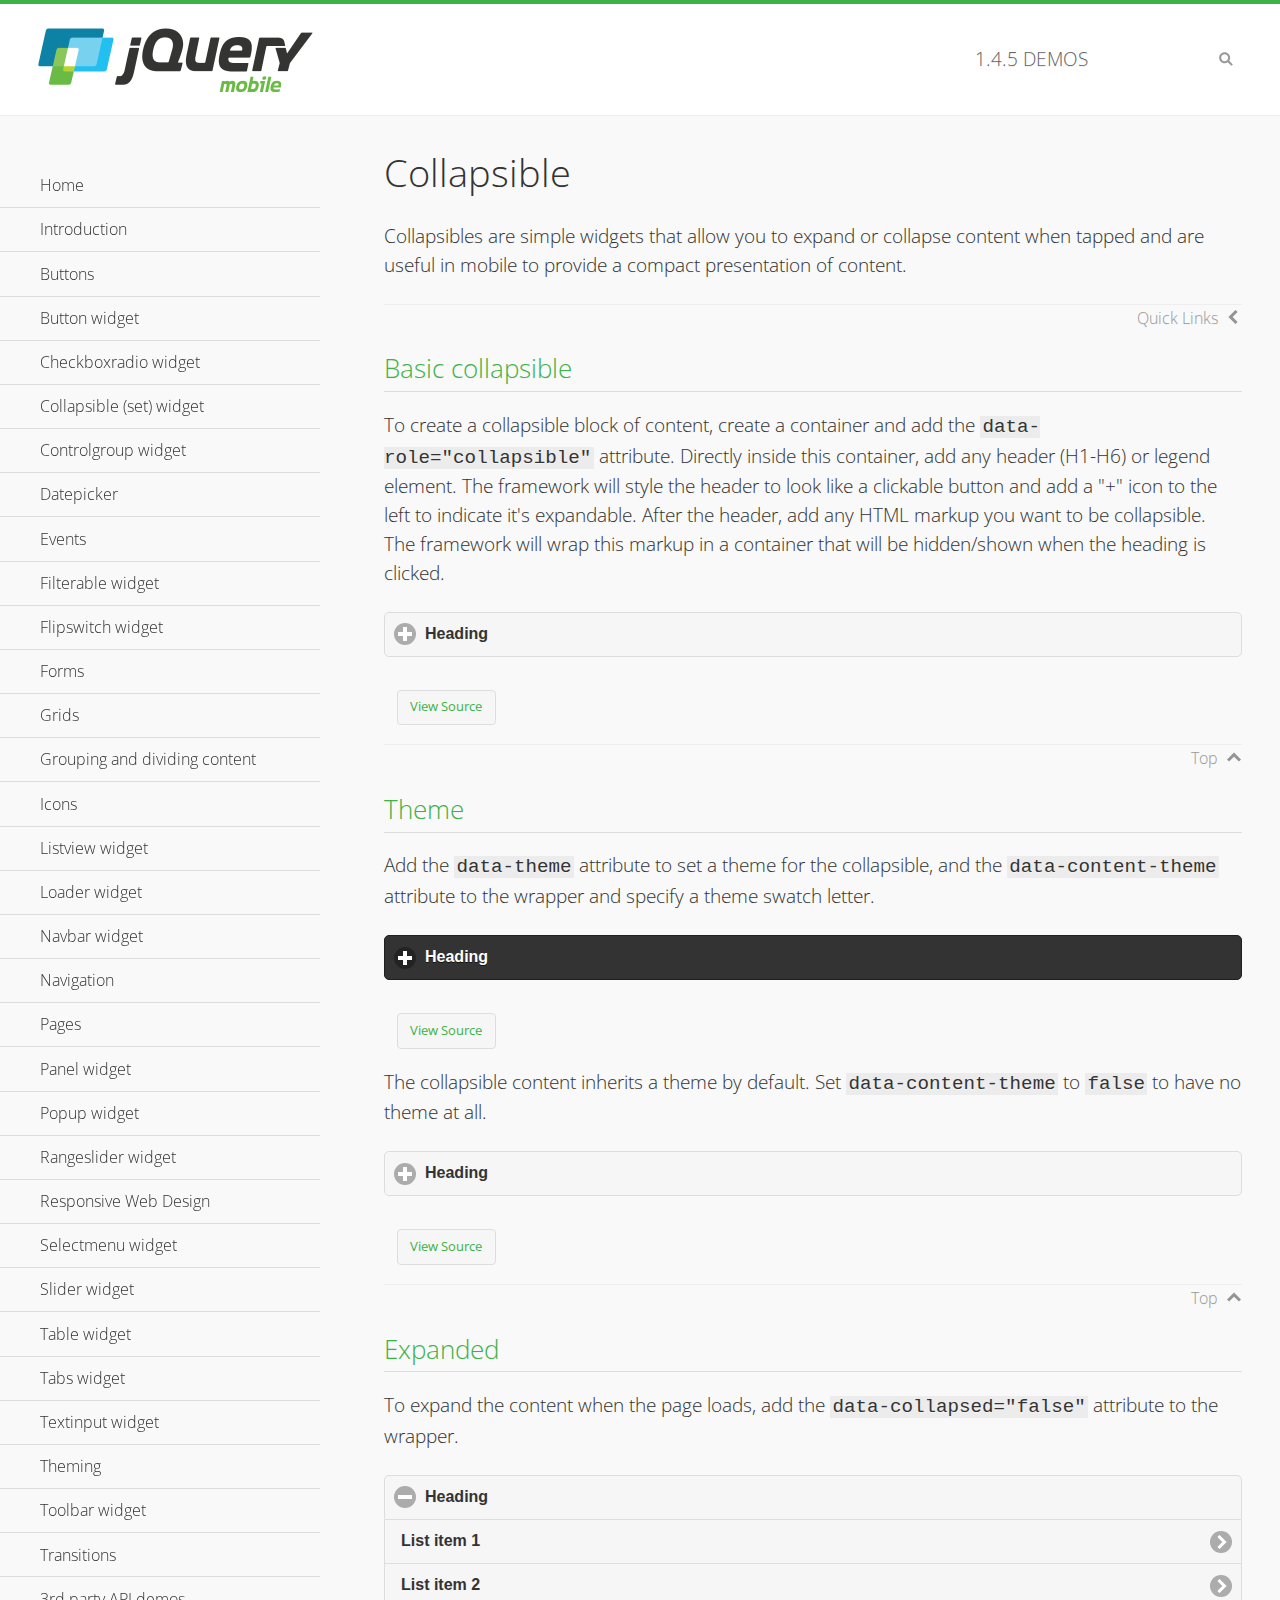
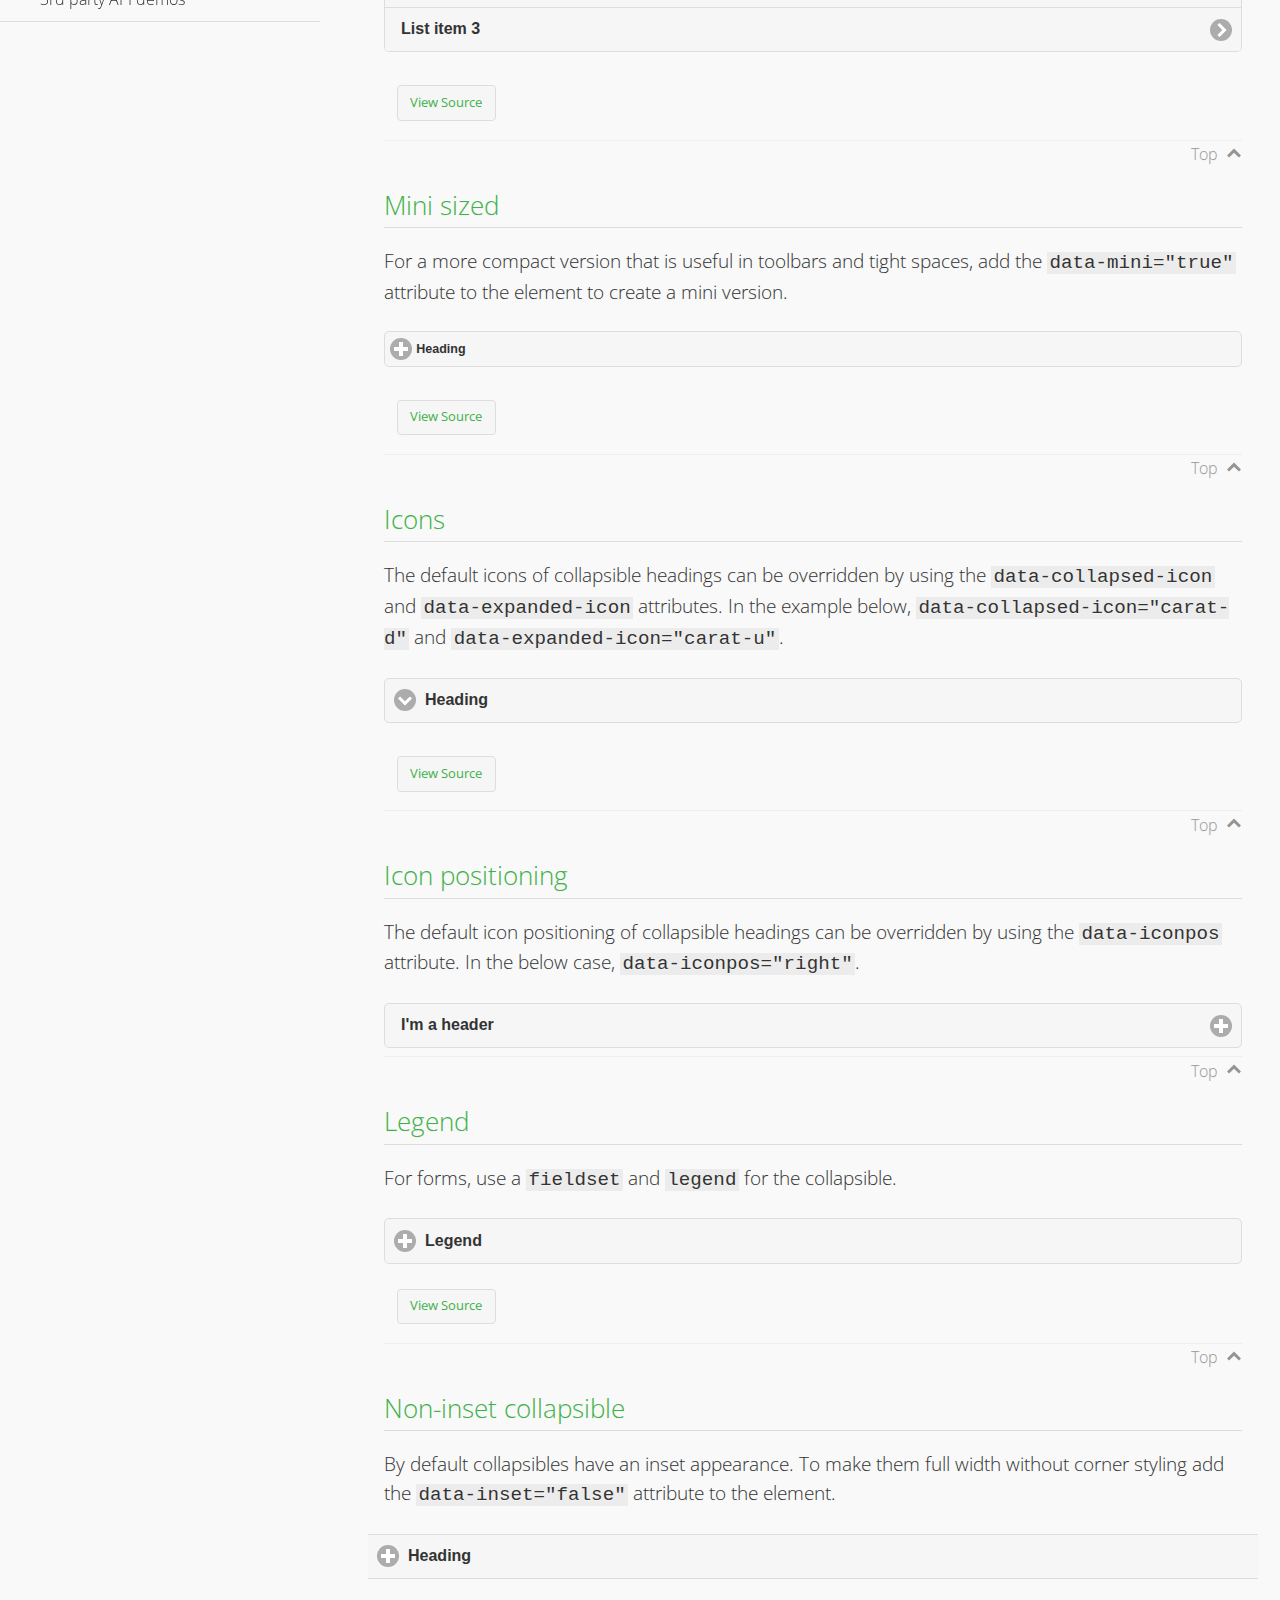
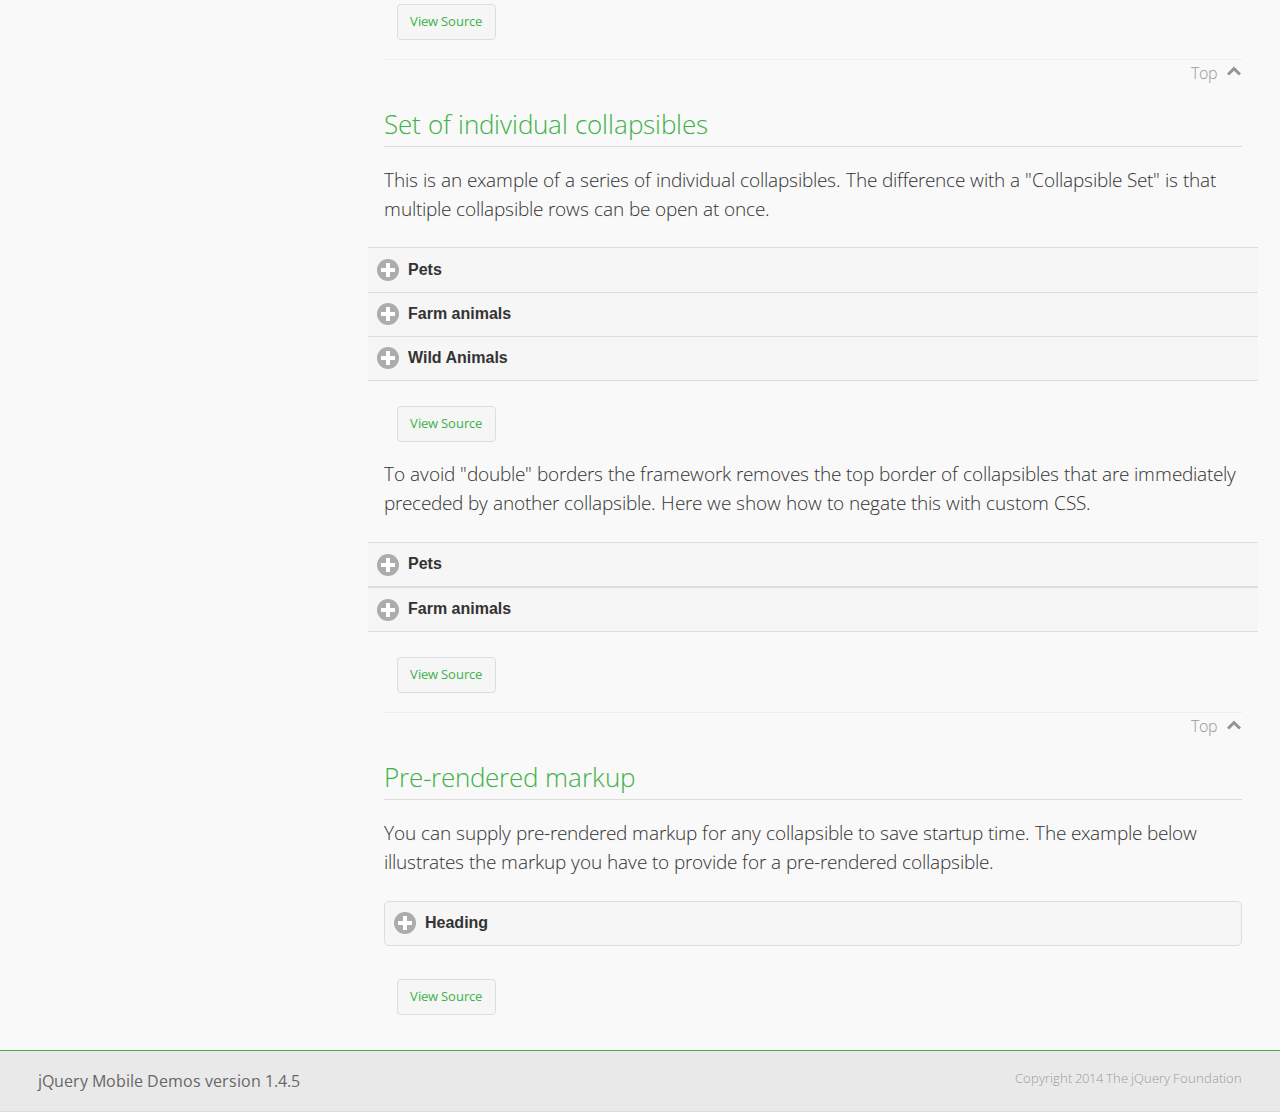
<file: Jquery Mobile(FrameWork)/demos/collapsible/index.html>
<!DOCTYPE html>
<html>
<head>
	<meta charset="utf-8">
	<meta name="viewport" content="width=device-width, initial-scale=1">
	<title>Collapsible - jQuery Mobile Demos</title>
    <link rel="stylesheet" href="../css/themes/default/jquery.mobile-1.4.5.min.css">
    <link rel="stylesheet" href="../_assets/css/jqm-demos.css">
    <link rel="shortcut icon" href="../favicon.ico">
    <link rel="stylesheet" href="http://fonts.googleapis.com/css?family=Open+Sans:300,400,700">
    <script src="../js/jquery.js"></script>
    <script src="../_assets/js/index.js"></script>
    <script src="../js/jquery.mobile-1.4.5.min.js"></script>
    <style id="negateDoubleBorder">
        #demo-borders .ui-collapsible-heading .ui-btn { border-top-width: 1px !important; }
    </style>
</head>
<body>
<div data-role="page" class="jqm-demos" data-quicklinks="true">

    <div data-role="header" class="jqm-header">
		<h2><a href="../" title="jQuery Mobile Demos home"><img src="../_assets/img/jquery-logo.png" alt="jQuery Mobile"></a></h2>
		<p><span class="jqm-version"></span> Demos</p>
        <a href="#" class="jqm-navmenu-link ui-btn ui-btn-icon-notext ui-corner-all ui-icon-bars ui-nodisc-icon ui-alt-icon ui-btn-left">Menu</a>
        <a href="#" class="jqm-search-link ui-btn ui-btn-icon-notext ui-corner-all ui-icon-search ui-nodisc-icon ui-alt-icon ui-btn-right">Search</a>
    </div><!-- /header -->

    <div role="main" class="ui-content jqm-content">

        <h1>Collapsible</h1>

        <p>Collapsibles are simple widgets that allow you to expand or collapse content when tapped and are useful in mobile to provide a compact presentation of content.</p>

        <h2>Basic collapsible</h2>

        <p>To create a collapsible block of content, create a container and add the <code> data-role="collapsible"</code> attribute. Directly inside this container, add any header (H1-H6) or legend element. The framework will style the header to look like a clickable button and add a "+" icon to the left to indicate it's expandable. After the header, add any HTML markup you want to be collapsible. The framework will wrap this markup in a container that will be hidden/shown when the heading is clicked.</p>

        <div data-demo-html="true">
            <div data-role="collapsible">
                <h4>Heading</h4>
                <p>I'm the collapsible content. By default I'm closed, but you can click the header to open me.</p>
            </div>
        </div><!--/demo-html -->

        <h2>Theme</h2>

        <p>Add the <code>data-theme</code> attribute to set a theme for the collapsible, and the <code>data-content-theme</code> attribute to the wrapper and specify a theme swatch letter.</p>

        <div data-demo-html="true">
            <div data-role="collapsible" data-theme="b" data-content-theme="b">
                <h4>Heading</h4>
                <p>I'm the collapsible content with a themed content block set to "b".</p>
            </div>
        </div><!--/demo-html -->

        <p>The collapsible content inherits a theme by default. Set <code>data-content-theme</code> to <code>false</code> to have no theme at all.</p>

        <div data-demo-html="true">
            <div data-role="collapsible" data-content-theme="false">
                <h4>Heading</h4>
                <p>I'm the collapsible content without a theme.</p>
            </div>
        </div><!--/demo-html -->

        <h2>Expanded</h2>

        <p>To expand the content when the page loads, add the <code>data-collapsed="false"</code> attribute to the wrapper.</p>

        <div data-demo-html="true">
            <div data-role="collapsible" data-collapsed="false">
                <h4>Heading</h4>
                <ul data-role="listview">
                    <li><a href="#">List item 1</a></li>
                    <li><a href="#">List item 2</a></li>
                    <li><a href="#">List item 3</a></li>
                </ul>
            </div>
        </div><!--/demo-html -->

        <h2>Mini sized</h2>

        <p>For a more compact version that is useful in toolbars and tight spaces, add the <code>data-mini="true"</code> attribute to the element to create a mini version. </p>

        <div data-demo-html="true">
            <div data-role="collapsible" data-mini="true">
                <h4>Heading</h4>
                <ul data-role="listview">
                    <li><a href="#">List item 1</a></li>
                    <li><a href="#">List item 2</a></li>
                    <li><a href="#">List item 3</a></li>
                </ul>
            </div>
        </div><!--/demo-html -->

            <h2>Icons</h2>

            <p>The default icons of collapsible headings can be overridden by using the <code>data-collapsed-icon</code> and <code>data-expanded-icon</code> attributes. In the example below, <code>data-collapsed-icon="carat-d"</code> and <code>data-expanded-icon="carat-u"</code>.</p>

            <div data-demo-html="true">
                <div data-role="collapsible" data-collapsed-icon="carat-d" data-expanded-icon="carat-u">
                    <h4>Heading</h4>
                    <ul data-role="listview" data-inset="false">
                        <li>Read-only list item 1</li>
                        <li>Read-only list item 2</li>
                        <li>Read-only list item 3</li>
                    </ul>
                </div>
            </div><!--/demo-html -->

            <h2>Icon positioning</h2>

            <p>The default icon positioning of collapsible headings can be overridden by using the <code>data-iconpos</code> attribute. In the below case, <code>data-iconpos="right"</code>.</p>

            <div data-role="collapsible" data-iconpos="right">
                <h3>I'm a header</h3>
                <p><code>data-iconpos="right"</code></p>
            </div>

        <h2>Legend</h2>

        <p>For forms, use a <code>fieldset</code> and <code>legend</code> for the collapsible.</p>
        <div data-demo-html="true">
            <form>
                <fieldset data-role="collapsible">
                    <legend>Legend</legend>

                    <label for="textinput-f">Text Input:</label>
                    <input type="text" name="textinput-f" id="textinput-f" placeholder="Text input" value="">

                    <div data-role="controlgroup">
                        <input type="checkbox" name="checkbox-1-a" id="checkbox-1-a">
                        <label for="checkbox-1-a">One</label>
                        <input type="checkbox" name="checkbox-2-a" id="checkbox-2-a">
                        <label for="checkbox-2-a">Two</label>
                        <input type="checkbox" name="checkbox-3-a" id="checkbox-3-a">
                        <label for="checkbox-3-a">Three</label>
                    </div>
                </fieldset>
            </form>
        </div><!--/demo-html -->

        <h2>Non-inset collapsible</h2>

        <p>By default collapsibles have an inset appearance. To make them full width without corner styling add the <code>data-inset="false"</code> attribute to the element.</p>

        <div data-demo-html="true">
            <div data-role="collapsible" data-inset="false">
                <h4>Heading</h4>
                <p>I'm the collapsible content. By default I'm closed, but you can click the header to open me.</p>
            </div>
        </div><!--/demo-html -->

        <h2>Set of individual collapsibles</h2>

        <p>This is an example of a series of individual collapsibles. The difference with a "Collapsible Set" is that multiple collapsible rows can be open at once.</p>

        <div data-demo-html="true">
            <div data-role="collapsible" data-inset="false">
                <h3>Pets</h3>
                <ul data-role="listview">
                    <li><a href="#">Canary</a></li>
                    <li><a href="#">Cat</a></li>
                    <li><a href="#">Dog</a></li>
                    <li><a href="#">Gerbil</a></li>
                    <li><a href="#">Iguana</a></li>
                    <li><a href="#">Mouse</a></li>
                </ul>
            </div><!-- /collapsible -->
            <div data-role="collapsible" data-inset="false">
                <h3>Farm animals</h3>
                <ul data-role="listview">
                    <li><a href="#">Chicken</a></li>
                    <li><a href="#">Cow</a></li>
                    <li><a href="#">Duck</a></li>
                    <li><a href="#">Horse</a></li>
                    <li><a href="#">Pig</a></li>
                    <li><a href="#">Sheep</a></li>
                </ul>
            </div><!-- /collapsible -->
            <div data-role="collapsible" data-inset="false">
                <h3>Wild Animals</h3>
                <ul data-role="listview">
                    <li><a href="#">Aardvark</a></li>
                    <li><a href="#">Alligator</a></li>
                    <li><a href="#">Ant</a></li>
                    <li><a href="#">Bear</a></li>
                    <li><a href="#">Beaver</a></li>
                    <li><a href="#">Cougar</a></li>
                    <li><a href="#">Dingo</a></li>
                </ul>
            </div><!-- /collapsible -->
        </div><!--/demo-html -->

        <p>To avoid "double" borders the framework removes the top border of collapsibles that are immediately preceded by another collapsible. Here we show how to negate this with custom CSS.</p>

        <div data-demo-html="true" data-demo-css="#negateDoubleBorder">
            <div id="demo-borders">
                <div data-role="collapsible" data-inset="false">
                    <h3>Pets</h3>
                    <ul data-role="listview">
                        <li><a href="#">Canary</a></li>
                        <li><a href="#">Cat</a></li>
                        <li><a href="#">Dog</a></li>
                        <li><a href="#">Gerbil</a></li>
                        <li><a href="#">Iguana</a></li>
                        <li><a href="#">Mouse</a></li>
                    </ul>
                </div><!-- /collapsible -->
                <div data-role="collapsible" data-inset="false">
                    <h3>Farm animals</h3>
                    <ul data-role="listview">
                        <li><a href="#">Chicken</a></li>
                        <li><a href="#">Cow</a></li>
                        <li><a href="#">Duck</a></li>
                        <li><a href="#">Horse</a></li>
                        <li><a href="#">Pig</a></li>
                        <li><a href="#">Sheep</a></li>
                    </ul>
                </div><!-- /collapsible -->
            </div>
        </div><!--/demo-html -->

			<h2>Pre-rendered markup</h2>
			<p>You can supply pre-rendered markup for any collapsible to save startup time. The example below illustrates the markup you have to provide for a pre-rendered collapsible.</p>
				<div data-demo-html="true">
					<div data-role="collapsible" data-enhanced="true" class="ui-collapsible ui-collapsible-inset ui-corner-all ui-collapsible-collapsed">
						<h4 class="ui-collapsible-heading ui-collapsible-heading-collapsed">
							<a href="#" class="ui-collapsible-heading-toggle ui-btn ui-btn-icon-left ui-icon-plus">
							Heading
							<div class="ui-collapsible-heading-status"> click to expand contents</div>
							</a>
						</h4>
						<div class="ui-collapsible-content ui-collapsible-content-collapsed" aria-hidden="true">
						<p>I'm the collapsible content. By default I'm closed, but you can click the header to open me.</p>
						</div>
					</div>
				</div>

	</div><!-- /content -->
	    <div data-role="panel" class="jqm-navmenu-panel" data-position="left" data-display="overlay" data-theme="a">
	    	<ul class="jqm-list ui-alt-icon ui-nodisc-icon">
<li data-filtertext="demos homepage" data-icon="home"><a href=".././">Home</a></li>
<li data-filtertext="introduction overview getting started"><a href="../intro/" data-ajax="false">Introduction</a></li>
<li data-filtertext="buttons button markup buttonmarkup method anchor link button element"><a href="../button-markup/" data-ajax="false">Buttons</a></li>
<li data-filtertext="form button widget input button submit reset"><a href="../button/" data-ajax="false">Button widget</a></li>
<li data-role="collapsible" data-enhanced="true" data-collapsed-icon="carat-d" data-expanded-icon="carat-u" data-iconpos="right" data-inset="false" class="ui-collapsible ui-collapsible-themed-content ui-collapsible-collapsed">
	<h3 class="ui-collapsible-heading ui-collapsible-heading-collapsed">
		<a href="#" class="ui-collapsible-heading-toggle ui-btn ui-btn-icon-right ui-btn-inherit ui-icon-carat-d">
		    Checkboxradio widget<span class="ui-collapsible-heading-status"> click to expand contents</span>
		</a>
	</h3>
	<div class="ui-collapsible-content ui-body-inherit ui-collapsible-content-collapsed" aria-hidden="true">
		<ul>
			<li data-filtertext="form checkboxradio widget checkbox input checkboxes controlgroups"><a href="../checkboxradio-checkbox/" data-ajax="false">Checkboxes</a></li>
			<li data-filtertext="form checkboxradio widget radio input radio buttons controlgroups"><a href="../checkboxradio-radio/" data-ajax="false">Radio buttons</a></li>
		</ul>
	</div>
</li>
<li data-role="collapsible" data-enhanced="true" data-collapsed-icon="carat-d" data-expanded-icon="carat-u" data-iconpos="right" data-inset="false" class="ui-collapsible ui-collapsible-themed-content ui-collapsible-collapsed">
	<h3 class="ui-collapsible-heading ui-collapsible-heading-collapsed">
		<a href="#" class="ui-collapsible-heading-toggle ui-btn ui-btn-icon-right ui-btn-inherit ui-icon-carat-d">
			Collapsible (set) widget<span class="ui-collapsible-heading-status"> click to expand contents</span>
		</a>
	</h3>
	<div class="ui-collapsible-content ui-body-inherit ui-collapsible-content-collapsed" aria-hidden="true">
		<ul>
			<li data-filtertext="collapsibles content formatting"><a href="../collapsible/" data-ajax="false">Collapsible</a></li>
			<li data-filtertext="dynamic collapsible set accordion append expand"><a href="../collapsible-dynamic/" data-ajax="false">Dynamic collapsibles</a></li>
			<li data-filtertext="accordions collapsible set widget content formatting grouped collapsibles"><a href="../collapsibleset/" data-ajax="false">Collapsible set</a></li>
		</ul>
	</div>
</li>
<li data-role="collapsible" data-enhanced="true" data-collapsed-icon="carat-d" data-expanded-icon="carat-u" data-iconpos="right" data-inset="false" class="ui-collapsible ui-collapsible-themed-content ui-collapsible-collapsed">
	<h3 class="ui-collapsible-heading ui-collapsible-heading-collapsed">
		<a href="#" class="ui-collapsible-heading-toggle ui-btn ui-btn-icon-right ui-btn-inherit ui-icon-carat-d">
			Controlgroup widget<span class="ui-collapsible-heading-status"> click to expand contents</span>
		</a>
	</h3>
	<div class="ui-collapsible-content ui-body-inherit ui-collapsible-content-collapsed" aria-hidden="true">
		<ul>
			<li data-filtertext="controlgroups selectmenu checkboxradio input grouped buttons horizontal vertical"><a href="../controlgroup/" data-ajax="false">Controlgroup</a></li>
			<li data-filtertext="dynamic controlgroup dynamically add buttons"><a href="../controlgroup-dynamic/" data-ajax="false">Dynamic controlgroups</a></li>
		</ul>
	</div>
</li>
<li data-filtertext="form datepicker widget date input"><a href="../datepicker/" data-ajax="false">Datepicker</a></li>
<li data-role="collapsible" data-enhanced="true" data-collapsed-icon="carat-d" data-expanded-icon="carat-u" data-iconpos="right" data-inset="false" class="ui-collapsible ui-collapsible-themed-content ui-collapsible-collapsed">
	<h3 class="ui-collapsible-heading ui-collapsible-heading-collapsed">
		<a href="#" class="ui-collapsible-heading-toggle ui-btn ui-btn-icon-right ui-btn-inherit ui-icon-carat-d">
			Events<span class="ui-collapsible-heading-status"> click to expand contents</span>
		</a>
	</h3>
	<div class="ui-collapsible-content ui-body-inherit ui-collapsible-content-collapsed" aria-hidden="true">
		<ul>
			<li data-filtertext="swipe to delete list items listviews swipe events"><a href="../swipe-list/" data-ajax="false">Swipe list items</a></li>
			<li data-filtertext="swipe to navigate swipe page navigation swipe events"><a href="../swipe-page/" data-ajax="false">Swipe page navigation</a></li>
		</ul>
	</div>
</li>
<li data-filtertext="filterable filter elements sorting searching listview table"><a href="../filterable/" data-ajax="false">Filterable widget</a></li>
<li data-filtertext="form flipswitch widget flip toggle switch binary select checkbox input"><a href="../flipswitch/" data-ajax="false">Flipswitch widget</a></li>
<li data-role="collapsible" data-enhanced="true" data-collapsed-icon="carat-d" data-expanded-icon="carat-u" data-iconpos="right" data-inset="false" class="ui-collapsible ui-collapsible-themed-content ui-collapsible-collapsed">
	<h3 class="ui-collapsible-heading ui-collapsible-heading-collapsed">
		<a href="#" class="ui-collapsible-heading-toggle ui-btn ui-btn-icon-right ui-btn-inherit ui-icon-carat-d">
			Forms<span class="ui-collapsible-heading-status"> click to expand contents</span>
		</a>
	</h3>
	<div class="ui-collapsible-content ui-body-inherit ui-collapsible-content-collapsed" aria-hidden="true">
		<ul>
			<li data-filtertext="forms text checkbox radio range button submit reset inputs selects textarea slider flipswitch label form elements"><a href="../forms/" data-ajax="false">Forms</a></li>
			<li data-filtertext="form hide labels hidden accessible ui-hidden-accessible forms"><a href="../forms-label-hidden-accessible/" data-ajax="false">Hide labels</a></li>
			<li data-filtertext="form field containers fieldcontain ui-field-contain forms"><a href="../forms-field-contain/" data-ajax="false">Field containers</a></li>
			<li data-filtertext="forms disabled form elements"><a href="../forms-disabled/" data-ajax="false">Forms disabled</a></li>
			<li data-filtertext="forms gallery examples overview forms text checkbox radio range button submit reset inputs selects textarea slider flipswitch label form elements"><a href="../forms-gallery/" data-ajax="false">Forms gallery</a></li>
		</ul>
	</div>
</li>
<li data-role="collapsible" data-enhanced="true" data-collapsed-icon="carat-d" data-expanded-icon="carat-u" data-iconpos="right" data-inset="false" class="ui-collapsible ui-collapsible-themed-content ui-collapsible-collapsed">
	<h3 class="ui-collapsible-heading ui-collapsible-heading-collapsed">
		<a href="#" class="ui-collapsible-heading-toggle ui-btn ui-btn-icon-right ui-btn-inherit ui-icon-carat-d">
			Grids<span class="ui-collapsible-heading-status"> click to expand contents</span>
		</a>
	</h3>
	<div class="ui-collapsible-content ui-body-inherit ui-collapsible-content-collapsed" aria-hidden="true">
		<ul>
			<li data-filtertext="grids columns blocks content formatting rwd responsive css framework"><a href="../grids/" data-ajax="false">Grids</a></li>
			<li data-filtertext="buttons in grids css framework"><a href="../grids-buttons/" data-ajax="false">Buttons in grids</a></li>
			<li data-filtertext="custom responsive grids rwd css framework"><a href="../grids-custom-responsive/" data-ajax="false">Custom responsive grids</a></li>
		</ul>
	</div>
</li>
<li data-filtertext="blocks content formatting sections heading"><a href="../body-bar-classes/" data-ajax="false">Grouping and dividing content</a></li>
<li data-role="collapsible" data-enhanced="true" data-collapsed-icon="carat-d" data-expanded-icon="carat-u" data-iconpos="right" data-inset="false" class="ui-collapsible ui-collapsible-themed-content ui-collapsible-collapsed">
	<h3 class="ui-collapsible-heading ui-collapsible-heading-collapsed">
		<a href="#" class="ui-collapsible-heading-toggle ui-btn ui-btn-icon-right ui-btn-inherit ui-icon-carat-d">
			Icons<span class="ui-collapsible-heading-status"> click to expand contents</span>
		</a>
	</h3>
	<div class="ui-collapsible-content ui-body-inherit ui-collapsible-content-collapsed" aria-hidden="true">
		<ul>
			<li data-filtertext="button icons svg disc alt custom icon position"><a href="../icons/" data-ajax="false">Icons</a></li>
			<li data-filtertext=""><a href="../icons-grunticon/" data-ajax="false">Grunticon loader</a></li>
		</ul>
	</div>
</li>
<li data-role="collapsible" data-enhanced="true" data-collapsed-icon="carat-d" data-expanded-icon="carat-u" data-iconpos="right" data-inset="false" class="ui-collapsible ui-collapsible-themed-content ui-collapsible-collapsed">
	<h3 class="ui-collapsible-heading ui-collapsible-heading-collapsed">
		<a href="#" class="ui-collapsible-heading-toggle ui-btn ui-btn-icon-right ui-btn-inherit ui-icon-carat-d">
			Listview widget<span class="ui-collapsible-heading-status"> click to expand contents</span>
		</a>
	</h3>
	<div class="ui-collapsible-content ui-body-inherit ui-collapsible-content-collapsed" aria-hidden="true">
		<ul>
			<li data-filtertext="listview widget thumbnails icons nested split button collapsible ul ol"><a href="../listview/" data-ajax="false">Listview</a></li>
			<li data-filtertext="autocomplete filterable reveal listview filtertextbeforefilter placeholder"><a href="../listview-autocomplete/" data-ajax="false">Listview autocomplete</a></li>
			<li data-filtertext="autocomplete filterable reveal listview remote data filtertextbeforefilter placeholder"><a href="../listview-autocomplete-remote/" data-ajax="false">Listview autocomplete remote data</a></li>
			<li data-filtertext="autodividers anchor jump scroll linkbars listview lists ul ol"><a href="../listview-autodividers-linkbar/" data-ajax="false">Listview autodividers linkbar</a></li>
			<li data-filtertext="listview autodividers selector autodividersselector lists ul ol"><a href="../listview-autodividers-selector/" data-ajax="false">Listview autodividers selector</a></li>
			<li data-filtertext="listview nested list items"><a href="../listview-nested-lists/" data-ajax="false">Nested Listviews</a></li>
			<li data-filtertext="listview collapsible list items flat"><a href="../listview-collapsible-item-flat/" data-ajax="false">Listview collapsible list items (flat)</a></li>
			<li data-filtertext="listview collapsible list indented"><a href="../listview-collapsible-item-indented/" data-ajax="false">Listview collapsible list items (indented)</a></li>
			<li data-filtertext="grid listview responsive grids responsive listviews lists ul"><a href="../listview-grid/" data-ajax="false">Listview responsive grid</a></li>
		</ul>
	</div>
</li>
<li data-filtertext="loader widget page loading navigation overlay spinner"><a href="../loader/" data-ajax="false">Loader widget</a></li>
<li data-filtertext="navbar widget navmenu toolbars header footer"><a href="../navbar/" data-ajax="false">Navbar widget</a></li>
<li data-role="collapsible" data-enhanced="true" data-collapsed-icon="carat-d" data-expanded-icon="carat-u" data-iconpos="right" data-inset="false" class="ui-collapsible ui-collapsible-themed-content ui-collapsible-collapsed">
	<h3 class="ui-collapsible-heading ui-collapsible-heading-collapsed">
		<a href="#" class="ui-collapsible-heading-toggle ui-btn ui-btn-icon-right ui-btn-inherit ui-icon-carat-d">
			Navigation<span class="ui-collapsible-heading-status"> click to expand contents</span>
		</a>
	</h3>
	<div class="ui-collapsible-content ui-body-inherit ui-collapsible-content-collapsed" aria-hidden="true">
		<ul>
			<li data-filtertext="ajax navigation navigate widget history event method"><a href="../navigation/" data-ajax="false">Navigation</a></li>
			<li data-filtertext="linking pages page links navigation ajax prefetch cache"><a href="../navigation-linking-pages/" data-ajax="false">Linking pages</a></li>
			<!-- <li data-filtertext="php redirect server redirection server-side navigation"><a href="../navigation-php-redirect/" data-ajax="false">PHP redirect demo</a></li>-->
			<li data-filtertext="navigation redirection hash query"><a href="../navigation-hash-processing/" data-ajax="false">Hash processing demo</a></li>
			<li data-filtertext="navigation redirection hash query"><a href="../page-events/" data-ajax="false">Page Navigation Events</a></li>
		</ul>
	</div>
</li>
<li data-role="collapsible" data-enhanced="true" data-collapsed-icon="carat-d" data-expanded-icon="carat-u" data-iconpos="right" data-inset="false" class="ui-collapsible ui-collapsible-themed-content ui-collapsible-collapsed">
	<h3 class="ui-collapsible-heading ui-collapsible-heading-collapsed">
		<a href="#" class="ui-collapsible-heading-toggle ui-btn ui-btn-icon-right ui-btn-inherit ui-icon-carat-d">
			Pages<span class="ui-collapsible-heading-status"> click to expand contents</span>
		</a>
	</h3>
	<div class="ui-collapsible-content ui-body-inherit ui-collapsible-content-collapsed" aria-hidden="true">
		<ul>
			<li data-filtertext="pages page widget ajax navigation"><a href="../pages/" data-ajax="false">Pages</a></li>
			<li data-filtertext="single page"><a href="../pages-single-page/" data-ajax="false">Single page</a></li>
			<li data-filtertext="multipage multi-page page"><a href="../pages-multi-page/" data-ajax="false">Multi-page template</a></li>
			<li data-filtertext="dialog page widget modal popup"><a href="../pages-dialog/" data-ajax="false">Dialog page</a></li>
		</ul>
	</div>
</li>
<li data-role="collapsible" data-enhanced="true" data-collapsed-icon="carat-d" data-expanded-icon="carat-u" data-iconpos="right" data-inset="false" class="ui-collapsible ui-collapsible-themed-content ui-collapsible-collapsed">
	<h3 class="ui-collapsible-heading ui-collapsible-heading-collapsed">
		<a href="#" class="ui-collapsible-heading-toggle ui-btn ui-btn-icon-right ui-btn-inherit ui-icon-carat-d">
			Panel widget<span class="ui-collapsible-heading-status"> click to expand contents</span>
		</a>
	</h3>
	<div class="ui-collapsible-content ui-body-inherit ui-collapsible-content-collapsed" aria-hidden="true">
		<ul>
			<li data-filtertext="panel widget sliding panels reveal push overlay responsive"><a href="../panel/" data-ajax="false">Panel</a></li>
			<li data-filtertext=""><a href="../panel-external/" data-ajax="false">External panels</a></li>
			<li data-filtertext="panel "><a href="../panel-fixed/" data-ajax="false">Fixed panels</a></li>
			<li data-filtertext="panel slide panels sliding panels shadow rwd responsive breakpoint"><a href="../panel-responsive/" data-ajax="false">Panels responsive</a></li>
			<li data-filtertext="panel custom style custom panel width reveal shadow listview panel styling page background wrapper"><a href="../panel-styling/" data-ajax="false">Custom panel style</a></li>
			<li data-filtertext="panel open on swipe"><a href="../panel-swipe-open/" data-ajax="false">Panel open on swipe</a></li>
			<li data-filtertext="panels outside page internal external toolbars"><a href="../panel-external-internal/" data-ajax="false">Panel external and internal</a></li>
		</ul>
	</div>
</li>
<li data-role="collapsible" data-enhanced="true" data-collapsed-icon="carat-d" data-expanded-icon="carat-u" data-iconpos="right" data-inset="false" class="ui-collapsible ui-collapsible-themed-content ui-collapsible-collapsed">
	<h3 class="ui-collapsible-heading ui-collapsible-heading-collapsed">
		<a href="#" class="ui-collapsible-heading-toggle ui-btn ui-btn-icon-right ui-btn-inherit ui-icon-carat-d">
			Popup widget<span class="ui-collapsible-heading-status"> click to expand contents</span>
		</a>
	</h3>
	<div class="ui-collapsible-content ui-body-inherit ui-collapsible-content-collapsed" aria-hidden="true">
		<ul>
			<li data-filtertext="popup widget popups dialog modal transition tooltip lightbox form overlay screen flip pop fade transition"><a href="../popup/" data-ajax="false">Popup</a></li>
			<li data-filtertext="popup alignment position"><a href="../popup-alignment/" data-ajax="false">Popup alignment</a></li>
			<li data-filtertext="popup arrow size popups popover"><a href="../popup-arrow-size/" data-ajax="false">Popup arrow size</a></li>
			<li data-filtertext="dynamic popups popup images lightbox"><a href="../popup-dynamic/" data-ajax="false">Dynamic popups</a></li>
			<li data-filtertext="popups with iframes scaling"><a href="../popup-iframe/" data-ajax="false">Popups with iframes</a></li>
			<li data-filtertext="popup image scaling"><a href="../popup-image-scaling/" data-ajax="false">Popup image scaling</a></li>
			<li data-filtertext="external popup outside multi-page"><a href="../popup-outside-multipage/" data-ajax="false">Popup outside multi-page</a></li>
		</ul>
	</div>
</li>
<li data-filtertext="form rangeslider widget dual sliders dual handle sliders range input"><a href="../rangeslider/" data-ajax="false">Rangeslider widget</a></li>
<li data-filtertext="responsive web design rwd adaptive progressive enhancement PE accessible mobile breakpoints media query media queries"><a href="../rwd/" data-ajax="false">Responsive Web Design</a></li>
<li data-role="collapsible" data-enhanced="true" data-collapsed-icon="carat-d" data-expanded-icon="carat-u" data-iconpos="right" data-inset="false" class="ui-collapsible ui-collapsible-themed-content ui-collapsible-collapsed">
	<h3 class="ui-collapsible-heading ui-collapsible-heading-collapsed">
		<a href="#" class="ui-collapsible-heading-toggle ui-btn ui-btn-icon-right ui-btn-inherit ui-icon-carat-d">
			Selectmenu widget<span class="ui-collapsible-heading-status"> click to expand contents</span>
		</a>
	</h3>
	<div class="ui-collapsible-content ui-body-inherit ui-collapsible-content-collapsed" aria-hidden="true">
		<ul>
			<li data-filtertext="form selectmenu widget select input custom select menu selects"><a href="../selectmenu/" data-ajax="false">Selectmenu</a></li>
			<li data-filtertext="form custom select menu selectmenu widget custom menu option optgroup multiple selects"><a href="../selectmenu-custom/" data-ajax="false">Custom select menu</a></li>
			<li data-filtertext="filterable select filter popup dialog"><a href="../selectmenu-custom-filter/" data-ajax="false">Custom select menu with filter</a></li>
		</ul>
	</div>
</li>
<li data-role="collapsible" data-enhanced="true" data-collapsed-icon="carat-d" data-expanded-icon="carat-u" data-iconpos="right" data-inset="false" class="ui-collapsible ui-collapsible-themed-content ui-collapsible-collapsed">
	<h3 class="ui-collapsible-heading ui-collapsible-heading-collapsed">
		<a href="#" class="ui-collapsible-heading-toggle ui-btn ui-btn-icon-right ui-btn-inherit ui-icon-carat-d">
			Slider widget<span class="ui-collapsible-heading-status"> click to expand contents</span>
		</a>
	</h3>
	<div class="ui-collapsible-content ui-body-inherit ui-collapsible-content-collapsed" aria-hidden="true">
		<ul>
			<li data-filtertext="form slider widget range input single sliders"><a href="../slider/" data-ajax="false">Slider</a></li>
			<li data-filtertext="form slider widget flipswitch slider binary select flip toggle switch"><a href="../slider-flipswitch/" data-ajax="false">Slider flip toggle switch</a></li>
			<li data-filtertext="form slider tooltip handle value input range sliders"><a href="../slider-tooltip/" data-ajax="false">Slider tooltip</a></li>
		</ul>
	</div>
</li>
<li data-role="collapsible" data-enhanced="true" data-collapsed-icon="carat-d" data-expanded-icon="carat-u" data-iconpos="right" data-inset="false" class="ui-collapsible ui-collapsible-themed-content ui-collapsible-collapsed">
	<h3 class="ui-collapsible-heading ui-collapsible-heading-collapsed">
		<a href="#" class="ui-collapsible-heading-toggle ui-btn ui-btn-icon-right ui-btn-inherit ui-icon-carat-d">
			Table widget<span class="ui-collapsible-heading-status"> click to expand contents</span>
		</a>
	</h3>
	<div class="ui-collapsible-content ui-body-inherit ui-collapsible-content-collapsed" aria-hidden="true">
		<ul>
			<li data-filtertext="table widget reflow column toggle th td responsive tables rwd hide show tabular"><a href="../table-column-toggle/" data-ajax="false">Table Column Toggle</a></li>
			<li data-filtertext="table column toggle phone comparison demo"><a href="../table-column-toggle-example/" data-ajax="false">Table Column Toggle demo</a></li>
			<li data-filtertext="responsive tables table column toggle heading groups rwd breakpoint"><a href="../table-column-toggle-heading-groups/" data-ajax="false">Table Column Toggle heading groups</a></li>
			<li data-filtertext="responsive tables table column toggle hide rwd breakpoint customization options"><a href="../table-column-toggle-options/" data-ajax="false">Table Column Toggle options</a></li>
			<li data-filtertext="table reflow th td responsive rwd columns tabular"><a href="../table-reflow/" data-ajax="false">Table Reflow</a></li>
			<li data-filtertext="responsive tables table reflow heading groups rwd breakpoint"><a href="../table-reflow-heading-groups/" data-ajax="false">Table Reflow heading groups</a></li>
			<li data-filtertext="responsive tables table reflow stripes strokes table style"><a href="../table-reflow-stripes-strokes/" data-ajax="false">Table Reflow stripes and strokes</a></li>
			<li data-filtertext="responsive tables table reflow stack custom styles"><a href="../table-reflow-styling/" data-ajax="false">Table Reflow custom styles</a></li>
		</ul>
	</div>
</li>
<li data-filtertext="ui tabs widget"><a href="../tabs/" data-ajax="false">Tabs widget</a></li>
<li data-filtertext="form textinput widget text input textarea number date time tel email file color password"><a href="../textinput/" data-ajax="false">Textinput widget</a></li>
<li data-role="collapsible" data-enhanced="true" data-collapsed-icon="carat-d" data-expanded-icon="carat-u" data-iconpos="right" data-inset="false" class="ui-collapsible ui-collapsible-themed-content ui-collapsible-collapsed">
	<h3 class="ui-collapsible-heading ui-collapsible-heading-collapsed">
		<a href="#" class="ui-collapsible-heading-toggle ui-btn ui-btn-icon-right ui-btn-inherit ui-icon-carat-d">
			Theming<span class="ui-collapsible-heading-status"> click to expand contents</span>
		</a>
	</h3>
	<div class="ui-collapsible-content ui-body-inherit ui-collapsible-content-collapsed" aria-hidden="true">
		<ul>
			<li data-filtertext="default theme swatches theming style css"><a href="../theme-default/" data-ajax="false">Default theme</a></li>
			<li data-filtertext="classic theme old theme swatches theming style css"><a href="../theme-classic/" data-ajax="false">Classic theme</a></li>
		</ul>
	</div>
</li>
<li data-role="collapsible" data-enhanced="true" data-collapsed-icon="carat-d" data-expanded-icon="carat-u" data-iconpos="right" data-inset="false" class="ui-collapsible ui-collapsible-themed-content ui-collapsible-collapsed">
	<h3 class="ui-collapsible-heading ui-collapsible-heading-collapsed">
		<a href="#" class="ui-collapsible-heading-toggle ui-btn ui-btn-icon-right ui-btn-inherit ui-icon-carat-d">
			Toolbar widget<span class="ui-collapsible-heading-status"> click to expand contents</span>
		</a>
	</h3>
	<div class="ui-collapsible-content ui-body-inherit ui-collapsible-content-collapsed" aria-hidden="true">
		<ul>
			<li data-filtertext="toolbar widget header footer toolbars fixed fullscreen external sections"><a href="../toolbar/" data-ajax="false">Toolbar</a></li>
			<li data-filtertext="dynamic toolbars dynamically add toolbar header footer"><a href="../toolbar-dynamic/" data-ajax="false">Dynamic toolbars</a></li>
			<li data-filtertext="external toolbars header footer"><a href="../toolbar-external/" data-ajax="false">External toolbars</a></li>
			<li data-filtertext="fixed toolbars header footer"><a href="../toolbar-fixed/" data-ajax="false">Fixed toolbars</a></li>
			<li data-filtertext="fixed fullscreen toolbars header footer"><a href="../toolbar-fixed-fullscreen/" data-ajax="false">Fullscreen toolbars</a></li>
			<li data-filtertext="external fixed toolbars header footer"><a href="../toolbar-fixed-external/" data-ajax="false">Fixed external toolbars</a></li>
			<li data-filtertext="external persistent toolbars header footer navbar navmenu"><a href="../toolbar-fixed-persistent/" data-ajax="false">Persistent toolbars</a></li>
			<li data-filtertext="external ajax optimized toolbars persistent toolbars header footer navbar"><a href="../toolbar-fixed-persistent-optimized/" data-ajax="false">Ajax optimized toolbars</a></li>
			<li data-filtertext="form in toolbars header footer"><a href="../toolbar-fixed-forms/" data-ajax="false">Form in toolbar</a></li>
		</ul>
	</div>
</li>
<li data-filtertext="page transitions animated pages popup navigation flip slide fade pop"><a href="../transitions/" data-ajax="false">Transitions</a></li>
<li data-role="collapsible" data-enhanced="true" data-collapsed-icon="carat-d" data-expanded-icon="carat-u" data-iconpos="right" data-inset="false" class="ui-collapsible ui-collapsible-themed-content ui-collapsible-collapsed">
	<h3 class="ui-collapsible-heading ui-collapsible-heading-collapsed">
		<a href="#" class="ui-collapsible-heading-toggle ui-btn ui-btn-icon-right ui-btn-inherit ui-icon-carat-d">
			3rd party API demos<span class="ui-collapsible-heading-status"> click to expand contents</span>
		</a>
	</h3>
	<div class="ui-collapsible-content ui-body-inherit ui-collapsible-content-collapsed" aria-hidden="true">
		<ul>
			<li data-filtertext="backbone requirejs navigation router"><a href="../backbone-requirejs/" data-ajax="false">Backbone RequireJS</a></li>
			<li data-filtertext="google maps geolocation demo"><a href="../map-geolocation/" data-ajax="false">Google Maps geolocation</a></li>
			<li data-filtertext="google maps hybrid"><a href="../map-list-toggle/" data-ajax="false">Google Maps list toggle</a></li>
		</ul>
	</div>
</li>



		     </ul>
		</div><!-- /panel -->


	<div data-role="footer" data-position="fixed" data-tap-toggle="false" class="jqm-footer">
		<p>jQuery Mobile Demos version <span class="jqm-version"></span></p>
		<p>Copyright 2014 The jQuery Foundation</p>
	</div><!-- /footer -->
	<!-- TODO: This should become an external panel so we can add input to markup (unique ID) -->
    <div data-role="panel" class="jqm-search-panel" data-position="right" data-display="overlay" data-theme="a">
		<div class="jqm-search">
			<ul class="jqm-list" data-filter-placeholder="Search demos..." data-filter-reveal="true">
<li data-filtertext="demos homepage" data-icon="home"><a href=".././">Home</a></li>
<li data-filtertext="introduction overview getting started"><a href="../intro/" data-ajax="false">Introduction</a></li>
<li data-filtertext="buttons button markup buttonmarkup method anchor link button element"><a href="../button-markup/" data-ajax="false">Buttons</a></li>
<li data-filtertext="form button widget input button submit reset"><a href="../button/" data-ajax="false">Button widget</a></li>
<li data-role="collapsible" data-enhanced="true" data-collapsed-icon="carat-d" data-expanded-icon="carat-u" data-iconpos="right" data-inset="false" class="ui-collapsible ui-collapsible-themed-content ui-collapsible-collapsed">
	<h3 class="ui-collapsible-heading ui-collapsible-heading-collapsed">
		<a href="#" class="ui-collapsible-heading-toggle ui-btn ui-btn-icon-right ui-btn-inherit ui-icon-carat-d">
		    Checkboxradio widget<span class="ui-collapsible-heading-status"> click to expand contents</span>
		</a>
	</h3>
	<div class="ui-collapsible-content ui-body-inherit ui-collapsible-content-collapsed" aria-hidden="true">
		<ul>
			<li data-filtertext="form checkboxradio widget checkbox input checkboxes controlgroups"><a href="../checkboxradio-checkbox/" data-ajax="false">Checkboxes</a></li>
			<li data-filtertext="form checkboxradio widget radio input radio buttons controlgroups"><a href="../checkboxradio-radio/" data-ajax="false">Radio buttons</a></li>
		</ul>
	</div>
</li>
<li data-role="collapsible" data-enhanced="true" data-collapsed-icon="carat-d" data-expanded-icon="carat-u" data-iconpos="right" data-inset="false" class="ui-collapsible ui-collapsible-themed-content ui-collapsible-collapsed">
	<h3 class="ui-collapsible-heading ui-collapsible-heading-collapsed">
		<a href="#" class="ui-collapsible-heading-toggle ui-btn ui-btn-icon-right ui-btn-inherit ui-icon-carat-d">
			Collapsible (set) widget<span class="ui-collapsible-heading-status"> click to expand contents</span>
		</a>
	</h3>
	<div class="ui-collapsible-content ui-body-inherit ui-collapsible-content-collapsed" aria-hidden="true">
		<ul>
			<li data-filtertext="collapsibles content formatting"><a href="../collapsible/" data-ajax="false">Collapsible</a></li>
			<li data-filtertext="dynamic collapsible set accordion append expand"><a href="../collapsible-dynamic/" data-ajax="false">Dynamic collapsibles</a></li>
			<li data-filtertext="accordions collapsible set widget content formatting grouped collapsibles"><a href="../collapsibleset/" data-ajax="false">Collapsible set</a></li>
		</ul>
	</div>
</li>
<li data-role="collapsible" data-enhanced="true" data-collapsed-icon="carat-d" data-expanded-icon="carat-u" data-iconpos="right" data-inset="false" class="ui-collapsible ui-collapsible-themed-content ui-collapsible-collapsed">
	<h3 class="ui-collapsible-heading ui-collapsible-heading-collapsed">
		<a href="#" class="ui-collapsible-heading-toggle ui-btn ui-btn-icon-right ui-btn-inherit ui-icon-carat-d">
			Controlgroup widget<span class="ui-collapsible-heading-status"> click to expand contents</span>
		</a>
	</h3>
	<div class="ui-collapsible-content ui-body-inherit ui-collapsible-content-collapsed" aria-hidden="true">
		<ul>
			<li data-filtertext="controlgroups selectmenu checkboxradio input grouped buttons horizontal vertical"><a href="../controlgroup/" data-ajax="false">Controlgroup</a></li>
			<li data-filtertext="dynamic controlgroup dynamically add buttons"><a href="../controlgroup-dynamic/" data-ajax="false">Dynamic controlgroups</a></li>
		</ul>
	</div>
</li>
<li data-filtertext="form datepicker widget date input"><a href="../datepicker/" data-ajax="false">Datepicker</a></li>
<li data-role="collapsible" data-enhanced="true" data-collapsed-icon="carat-d" data-expanded-icon="carat-u" data-iconpos="right" data-inset="false" class="ui-collapsible ui-collapsible-themed-content ui-collapsible-collapsed">
	<h3 class="ui-collapsible-heading ui-collapsible-heading-collapsed">
		<a href="#" class="ui-collapsible-heading-toggle ui-btn ui-btn-icon-right ui-btn-inherit ui-icon-carat-d">
			Events<span class="ui-collapsible-heading-status"> click to expand contents</span>
		</a>
	</h3>
	<div class="ui-collapsible-content ui-body-inherit ui-collapsible-content-collapsed" aria-hidden="true">
		<ul>
			<li data-filtertext="swipe to delete list items listviews swipe events"><a href="../swipe-list/" data-ajax="false">Swipe list items</a></li>
			<li data-filtertext="swipe to navigate swipe page navigation swipe events"><a href="../swipe-page/" data-ajax="false">Swipe page navigation</a></li>
		</ul>
	</div>
</li>
<li data-filtertext="filterable filter elements sorting searching listview table"><a href="../filterable/" data-ajax="false">Filterable widget</a></li>
<li data-filtertext="form flipswitch widget flip toggle switch binary select checkbox input"><a href="../flipswitch/" data-ajax="false">Flipswitch widget</a></li>
<li data-role="collapsible" data-enhanced="true" data-collapsed-icon="carat-d" data-expanded-icon="carat-u" data-iconpos="right" data-inset="false" class="ui-collapsible ui-collapsible-themed-content ui-collapsible-collapsed">
	<h3 class="ui-collapsible-heading ui-collapsible-heading-collapsed">
		<a href="#" class="ui-collapsible-heading-toggle ui-btn ui-btn-icon-right ui-btn-inherit ui-icon-carat-d">
			Forms<span class="ui-collapsible-heading-status"> click to expand contents</span>
		</a>
	</h3>
	<div class="ui-collapsible-content ui-body-inherit ui-collapsible-content-collapsed" aria-hidden="true">
		<ul>
			<li data-filtertext="forms text checkbox radio range button submit reset inputs selects textarea slider flipswitch label form elements"><a href="../forms/" data-ajax="false">Forms</a></li>
			<li data-filtertext="form hide labels hidden accessible ui-hidden-accessible forms"><a href="../forms-label-hidden-accessible/" data-ajax="false">Hide labels</a></li>
			<li data-filtertext="form field containers fieldcontain ui-field-contain forms"><a href="../forms-field-contain/" data-ajax="false">Field containers</a></li>
			<li data-filtertext="forms disabled form elements"><a href="../forms-disabled/" data-ajax="false">Forms disabled</a></li>
			<li data-filtertext="forms gallery examples overview forms text checkbox radio range button submit reset inputs selects textarea slider flipswitch label form elements"><a href="../forms-gallery/" data-ajax="false">Forms gallery</a></li>
		</ul>
	</div>
</li>
<li data-role="collapsible" data-enhanced="true" data-collapsed-icon="carat-d" data-expanded-icon="carat-u" data-iconpos="right" data-inset="false" class="ui-collapsible ui-collapsible-themed-content ui-collapsible-collapsed">
	<h3 class="ui-collapsible-heading ui-collapsible-heading-collapsed">
		<a href="#" class="ui-collapsible-heading-toggle ui-btn ui-btn-icon-right ui-btn-inherit ui-icon-carat-d">
			Grids<span class="ui-collapsible-heading-status"> click to expand contents</span>
		</a>
	</h3>
	<div class="ui-collapsible-content ui-body-inherit ui-collapsible-content-collapsed" aria-hidden="true">
		<ul>
			<li data-filtertext="grids columns blocks content formatting rwd responsive css framework"><a href="../grids/" data-ajax="false">Grids</a></li>
			<li data-filtertext="buttons in grids css framework"><a href="../grids-buttons/" data-ajax="false">Buttons in grids</a></li>
			<li data-filtertext="custom responsive grids rwd css framework"><a href="../grids-custom-responsive/" data-ajax="false">Custom responsive grids</a></li>
		</ul>
	</div>
</li>
<li data-filtertext="blocks content formatting sections heading"><a href="../body-bar-classes/" data-ajax="false">Grouping and dividing content</a></li>
<li data-role="collapsible" data-enhanced="true" data-collapsed-icon="carat-d" data-expanded-icon="carat-u" data-iconpos="right" data-inset="false" class="ui-collapsible ui-collapsible-themed-content ui-collapsible-collapsed">
	<h3 class="ui-collapsible-heading ui-collapsible-heading-collapsed">
		<a href="#" class="ui-collapsible-heading-toggle ui-btn ui-btn-icon-right ui-btn-inherit ui-icon-carat-d">
			Icons<span class="ui-collapsible-heading-status"> click to expand contents</span>
		</a>
	</h3>
	<div class="ui-collapsible-content ui-body-inherit ui-collapsible-content-collapsed" aria-hidden="true">
		<ul>
			<li data-filtertext="button icons svg disc alt custom icon position"><a href="../icons/" data-ajax="false">Icons</a></li>
			<li data-filtertext=""><a href="../icons-grunticon/" data-ajax="false">Grunticon loader</a></li>
		</ul>
	</div>
</li>
<li data-role="collapsible" data-enhanced="true" data-collapsed-icon="carat-d" data-expanded-icon="carat-u" data-iconpos="right" data-inset="false" class="ui-collapsible ui-collapsible-themed-content ui-collapsible-collapsed">
	<h3 class="ui-collapsible-heading ui-collapsible-heading-collapsed">
		<a href="#" class="ui-collapsible-heading-toggle ui-btn ui-btn-icon-right ui-btn-inherit ui-icon-carat-d">
			Listview widget<span class="ui-collapsible-heading-status"> click to expand contents</span>
		</a>
	</h3>
	<div class="ui-collapsible-content ui-body-inherit ui-collapsible-content-collapsed" aria-hidden="true">
		<ul>
			<li data-filtertext="listview widget thumbnails icons nested split button collapsible ul ol"><a href="../listview/" data-ajax="false">Listview</a></li>
			<li data-filtertext="autocomplete filterable reveal listview filtertextbeforefilter placeholder"><a href="../listview-autocomplete/" data-ajax="false">Listview autocomplete</a></li>
			<li data-filtertext="autocomplete filterable reveal listview remote data filtertextbeforefilter placeholder"><a href="../listview-autocomplete-remote/" data-ajax="false">Listview autocomplete remote data</a></li>
			<li data-filtertext="autodividers anchor jump scroll linkbars listview lists ul ol"><a href="../listview-autodividers-linkbar/" data-ajax="false">Listview autodividers linkbar</a></li>
			<li data-filtertext="listview autodividers selector autodividersselector lists ul ol"><a href="../listview-autodividers-selector/" data-ajax="false">Listview autodividers selector</a></li>
			<li data-filtertext="listview nested list items"><a href="../listview-nested-lists/" data-ajax="false">Nested Listviews</a></li>
			<li data-filtertext="listview collapsible list items flat"><a href="../listview-collapsible-item-flat/" data-ajax="false">Listview collapsible list items (flat)</a></li>
			<li data-filtertext="listview collapsible list indented"><a href="../listview-collapsible-item-indented/" data-ajax="false">Listview collapsible list items (indented)</a></li>
			<li data-filtertext="grid listview responsive grids responsive listviews lists ul"><a href="../listview-grid/" data-ajax="false">Listview responsive grid</a></li>
		</ul>
	</div>
</li>
<li data-filtertext="loader widget page loading navigation overlay spinner"><a href="../loader/" data-ajax="false">Loader widget</a></li>
<li data-filtertext="navbar widget navmenu toolbars header footer"><a href="../navbar/" data-ajax="false">Navbar widget</a></li>
<li data-role="collapsible" data-enhanced="true" data-collapsed-icon="carat-d" data-expanded-icon="carat-u" data-iconpos="right" data-inset="false" class="ui-collapsible ui-collapsible-themed-content ui-collapsible-collapsed">
	<h3 class="ui-collapsible-heading ui-collapsible-heading-collapsed">
		<a href="#" class="ui-collapsible-heading-toggle ui-btn ui-btn-icon-right ui-btn-inherit ui-icon-carat-d">
			Navigation<span class="ui-collapsible-heading-status"> click to expand contents</span>
		</a>
	</h3>
	<div class="ui-collapsible-content ui-body-inherit ui-collapsible-content-collapsed" aria-hidden="true">
		<ul>
			<li data-filtertext="ajax navigation navigate widget history event method"><a href="../navigation/" data-ajax="false">Navigation</a></li>
			<li data-filtertext="linking pages page links navigation ajax prefetch cache"><a href="../navigation-linking-pages/" data-ajax="false">Linking pages</a></li>
			<!-- <li data-filtertext="php redirect server redirection server-side navigation"><a href="../navigation-php-redirect/" data-ajax="false">PHP redirect demo</a></li>-->
			<li data-filtertext="navigation redirection hash query"><a href="../navigation-hash-processing/" data-ajax="false">Hash processing demo</a></li>
			<li data-filtertext="navigation redirection hash query"><a href="../page-events/" data-ajax="false">Page Navigation Events</a></li>
		</ul>
	</div>
</li>
<li data-role="collapsible" data-enhanced="true" data-collapsed-icon="carat-d" data-expanded-icon="carat-u" data-iconpos="right" data-inset="false" class="ui-collapsible ui-collapsible-themed-content ui-collapsible-collapsed">
	<h3 class="ui-collapsible-heading ui-collapsible-heading-collapsed">
		<a href="#" class="ui-collapsible-heading-toggle ui-btn ui-btn-icon-right ui-btn-inherit ui-icon-carat-d">
			Pages<span class="ui-collapsible-heading-status"> click to expand contents</span>
		</a>
	</h3>
	<div class="ui-collapsible-content ui-body-inherit ui-collapsible-content-collapsed" aria-hidden="true">
		<ul>
			<li data-filtertext="pages page widget ajax navigation"><a href="../pages/" data-ajax="false">Pages</a></li>
			<li data-filtertext="single page"><a href="../pages-single-page/" data-ajax="false">Single page</a></li>
			<li data-filtertext="multipage multi-page page"><a href="../pages-multi-page/" data-ajax="false">Multi-page template</a></li>
			<li data-filtertext="dialog page widget modal popup"><a href="../pages-dialog/" data-ajax="false">Dialog page</a></li>
		</ul>
	</div>
</li>
<li data-role="collapsible" data-enhanced="true" data-collapsed-icon="carat-d" data-expanded-icon="carat-u" data-iconpos="right" data-inset="false" class="ui-collapsible ui-collapsible-themed-content ui-collapsible-collapsed">
	<h3 class="ui-collapsible-heading ui-collapsible-heading-collapsed">
		<a href="#" class="ui-collapsible-heading-toggle ui-btn ui-btn-icon-right ui-btn-inherit ui-icon-carat-d">
			Panel widget<span class="ui-collapsible-heading-status"> click to expand contents</span>
		</a>
	</h3>
	<div class="ui-collapsible-content ui-body-inherit ui-collapsible-content-collapsed" aria-hidden="true">
		<ul>
			<li data-filtertext="panel widget sliding panels reveal push overlay responsive"><a href="../panel/" data-ajax="false">Panel</a></li>
			<li data-filtertext=""><a href="../panel-external/" data-ajax="false">External panels</a></li>
			<li data-filtertext="panel "><a href="../panel-fixed/" data-ajax="false">Fixed panels</a></li>
			<li data-filtertext="panel slide panels sliding panels shadow rwd responsive breakpoint"><a href="../panel-responsive/" data-ajax="false">Panels responsive</a></li>
			<li data-filtertext="panel custom style custom panel width reveal shadow listview panel styling page background wrapper"><a href="../panel-styling/" data-ajax="false">Custom panel style</a></li>
			<li data-filtertext="panel open on swipe"><a href="../panel-swipe-open/" data-ajax="false">Panel open on swipe</a></li>
			<li data-filtertext="panels outside page internal external toolbars"><a href="../panel-external-internal/" data-ajax="false">Panel external and internal</a></li>
		</ul>
	</div>
</li>
<li data-role="collapsible" data-enhanced="true" data-collapsed-icon="carat-d" data-expanded-icon="carat-u" data-iconpos="right" data-inset="false" class="ui-collapsible ui-collapsible-themed-content ui-collapsible-collapsed">
	<h3 class="ui-collapsible-heading ui-collapsible-heading-collapsed">
		<a href="#" class="ui-collapsible-heading-toggle ui-btn ui-btn-icon-right ui-btn-inherit ui-icon-carat-d">
			Popup widget<span class="ui-collapsible-heading-status"> click to expand contents</span>
		</a>
	</h3>
	<div class="ui-collapsible-content ui-body-inherit ui-collapsible-content-collapsed" aria-hidden="true">
		<ul>
			<li data-filtertext="popup widget popups dialog modal transition tooltip lightbox form overlay screen flip pop fade transition"><a href="../popup/" data-ajax="false">Popup</a></li>
			<li data-filtertext="popup alignment position"><a href="../popup-alignment/" data-ajax="false">Popup alignment</a></li>
			<li data-filtertext="popup arrow size popups popover"><a href="../popup-arrow-size/" data-ajax="false">Popup arrow size</a></li>
			<li data-filtertext="dynamic popups popup images lightbox"><a href="../popup-dynamic/" data-ajax="false">Dynamic popups</a></li>
			<li data-filtertext="popups with iframes scaling"><a href="../popup-iframe/" data-ajax="false">Popups with iframes</a></li>
			<li data-filtertext="popup image scaling"><a href="../popup-image-scaling/" data-ajax="false">Popup image scaling</a></li>
			<li data-filtertext="external popup outside multi-page"><a href="../popup-outside-multipage/" data-ajax="false">Popup outside multi-page</a></li>
		</ul>
	</div>
</li>
<li data-filtertext="form rangeslider widget dual sliders dual handle sliders range input"><a href="../rangeslider/" data-ajax="false">Rangeslider widget</a></li>
<li data-filtertext="responsive web design rwd adaptive progressive enhancement PE accessible mobile breakpoints media query media queries"><a href="../rwd/" data-ajax="false">Responsive Web Design</a></li>
<li data-role="collapsible" data-enhanced="true" data-collapsed-icon="carat-d" data-expanded-icon="carat-u" data-iconpos="right" data-inset="false" class="ui-collapsible ui-collapsible-themed-content ui-collapsible-collapsed">
	<h3 class="ui-collapsible-heading ui-collapsible-heading-collapsed">
		<a href="#" class="ui-collapsible-heading-toggle ui-btn ui-btn-icon-right ui-btn-inherit ui-icon-carat-d">
			Selectmenu widget<span class="ui-collapsible-heading-status"> click to expand contents</span>
		</a>
	</h3>
	<div class="ui-collapsible-content ui-body-inherit ui-collapsible-content-collapsed" aria-hidden="true">
		<ul>
			<li data-filtertext="form selectmenu widget select input custom select menu selects"><a href="../selectmenu/" data-ajax="false">Selectmenu</a></li>
			<li data-filtertext="form custom select menu selectmenu widget custom menu option optgroup multiple selects"><a href="../selectmenu-custom/" data-ajax="false">Custom select menu</a></li>
			<li data-filtertext="filterable select filter popup dialog"><a href="../selectmenu-custom-filter/" data-ajax="false">Custom select menu with filter</a></li>
		</ul>
	</div>
</li>
<li data-role="collapsible" data-enhanced="true" data-collapsed-icon="carat-d" data-expanded-icon="carat-u" data-iconpos="right" data-inset="false" class="ui-collapsible ui-collapsible-themed-content ui-collapsible-collapsed">
	<h3 class="ui-collapsible-heading ui-collapsible-heading-collapsed">
		<a href="#" class="ui-collapsible-heading-toggle ui-btn ui-btn-icon-right ui-btn-inherit ui-icon-carat-d">
			Slider widget<span class="ui-collapsible-heading-status"> click to expand contents</span>
		</a>
	</h3>
	<div class="ui-collapsible-content ui-body-inherit ui-collapsible-content-collapsed" aria-hidden="true">
		<ul>
			<li data-filtertext="form slider widget range input single sliders"><a href="../slider/" data-ajax="false">Slider</a></li>
			<li data-filtertext="form slider widget flipswitch slider binary select flip toggle switch"><a href="../slider-flipswitch/" data-ajax="false">Slider flip toggle switch</a></li>
			<li data-filtertext="form slider tooltip handle value input range sliders"><a href="../slider-tooltip/" data-ajax="false">Slider tooltip</a></li>
		</ul>
	</div>
</li>
<li data-role="collapsible" data-enhanced="true" data-collapsed-icon="carat-d" data-expanded-icon="carat-u" data-iconpos="right" data-inset="false" class="ui-collapsible ui-collapsible-themed-content ui-collapsible-collapsed">
	<h3 class="ui-collapsible-heading ui-collapsible-heading-collapsed">
		<a href="#" class="ui-collapsible-heading-toggle ui-btn ui-btn-icon-right ui-btn-inherit ui-icon-carat-d">
			Table widget<span class="ui-collapsible-heading-status"> click to expand contents</span>
		</a>
	</h3>
	<div class="ui-collapsible-content ui-body-inherit ui-collapsible-content-collapsed" aria-hidden="true">
		<ul>
			<li data-filtertext="table widget reflow column toggle th td responsive tables rwd hide show tabular"><a href="../table-column-toggle/" data-ajax="false">Table Column Toggle</a></li>
			<li data-filtertext="table column toggle phone comparison demo"><a href="../table-column-toggle-example/" data-ajax="false">Table Column Toggle demo</a></li>
			<li data-filtertext="responsive tables table column toggle heading groups rwd breakpoint"><a href="../table-column-toggle-heading-groups/" data-ajax="false">Table Column Toggle heading groups</a></li>
			<li data-filtertext="responsive tables table column toggle hide rwd breakpoint customization options"><a href="../table-column-toggle-options/" data-ajax="false">Table Column Toggle options</a></li>
			<li data-filtertext="table reflow th td responsive rwd columns tabular"><a href="../table-reflow/" data-ajax="false">Table Reflow</a></li>
			<li data-filtertext="responsive tables table reflow heading groups rwd breakpoint"><a href="../table-reflow-heading-groups/" data-ajax="false">Table Reflow heading groups</a></li>
			<li data-filtertext="responsive tables table reflow stripes strokes table style"><a href="../table-reflow-stripes-strokes/" data-ajax="false">Table Reflow stripes and strokes</a></li>
			<li data-filtertext="responsive tables table reflow stack custom styles"><a href="../table-reflow-styling/" data-ajax="false">Table Reflow custom styles</a></li>
		</ul>
	</div>
</li>
<li data-filtertext="ui tabs widget"><a href="../tabs/" data-ajax="false">Tabs widget</a></li>
<li data-filtertext="form textinput widget text input textarea number date time tel email file color password"><a href="../textinput/" data-ajax="false">Textinput widget</a></li>
<li data-role="collapsible" data-enhanced="true" data-collapsed-icon="carat-d" data-expanded-icon="carat-u" data-iconpos="right" data-inset="false" class="ui-collapsible ui-collapsible-themed-content ui-collapsible-collapsed">
	<h3 class="ui-collapsible-heading ui-collapsible-heading-collapsed">
		<a href="#" class="ui-collapsible-heading-toggle ui-btn ui-btn-icon-right ui-btn-inherit ui-icon-carat-d">
			Theming<span class="ui-collapsible-heading-status"> click to expand contents</span>
		</a>
	</h3>
	<div class="ui-collapsible-content ui-body-inherit ui-collapsible-content-collapsed" aria-hidden="true">
		<ul>
			<li data-filtertext="default theme swatches theming style css"><a href="../theme-default/" data-ajax="false">Default theme</a></li>
			<li data-filtertext="classic theme old theme swatches theming style css"><a href="../theme-classic/" data-ajax="false">Classic theme</a></li>
		</ul>
	</div>
</li>
<li data-role="collapsible" data-enhanced="true" data-collapsed-icon="carat-d" data-expanded-icon="carat-u" data-iconpos="right" data-inset="false" class="ui-collapsible ui-collapsible-themed-content ui-collapsible-collapsed">
	<h3 class="ui-collapsible-heading ui-collapsible-heading-collapsed">
		<a href="#" class="ui-collapsible-heading-toggle ui-btn ui-btn-icon-right ui-btn-inherit ui-icon-carat-d">
			Toolbar widget<span class="ui-collapsible-heading-status"> click to expand contents</span>
		</a>
	</h3>
	<div class="ui-collapsible-content ui-body-inherit ui-collapsible-content-collapsed" aria-hidden="true">
		<ul>
			<li data-filtertext="toolbar widget header footer toolbars fixed fullscreen external sections"><a href="../toolbar/" data-ajax="false">Toolbar</a></li>
			<li data-filtertext="dynamic toolbars dynamically add toolbar header footer"><a href="../toolbar-dynamic/" data-ajax="false">Dynamic toolbars</a></li>
			<li data-filtertext="external toolbars header footer"><a href="../toolbar-external/" data-ajax="false">External toolbars</a></li>
			<li data-filtertext="fixed toolbars header footer"><a href="../toolbar-fixed/" data-ajax="false">Fixed toolbars</a></li>
			<li data-filtertext="fixed fullscreen toolbars header footer"><a href="../toolbar-fixed-fullscreen/" data-ajax="false">Fullscreen toolbars</a></li>
			<li data-filtertext="external fixed toolbars header footer"><a href="../toolbar-fixed-external/" data-ajax="false">Fixed external toolbars</a></li>
			<li data-filtertext="external persistent toolbars header footer navbar navmenu"><a href="../toolbar-fixed-persistent/" data-ajax="false">Persistent toolbars</a></li>
			<li data-filtertext="external ajax optimized toolbars persistent toolbars header footer navbar"><a href="../toolbar-fixed-persistent-optimized/" data-ajax="false">Ajax optimized toolbars</a></li>
			<li data-filtertext="form in toolbars header footer"><a href="../toolbar-fixed-forms/" data-ajax="false">Form in toolbar</a></li>
		</ul>
	</div>
</li>
<li data-filtertext="page transitions animated pages popup navigation flip slide fade pop"><a href="../transitions/" data-ajax="false">Transitions</a></li>
<li data-role="collapsible" data-enhanced="true" data-collapsed-icon="carat-d" data-expanded-icon="carat-u" data-iconpos="right" data-inset="false" class="ui-collapsible ui-collapsible-themed-content ui-collapsible-collapsed">
	<h3 class="ui-collapsible-heading ui-collapsible-heading-collapsed">
		<a href="#" class="ui-collapsible-heading-toggle ui-btn ui-btn-icon-right ui-btn-inherit ui-icon-carat-d">
			3rd party API demos<span class="ui-collapsible-heading-status"> click to expand contents</span>
		</a>
	</h3>
	<div class="ui-collapsible-content ui-body-inherit ui-collapsible-content-collapsed" aria-hidden="true">
		<ul>
			<li data-filtertext="backbone requirejs navigation router"><a href="../backbone-requirejs/" data-ajax="false">Backbone RequireJS</a></li>
			<li data-filtertext="google maps geolocation demo"><a href="../map-geolocation/" data-ajax="false">Google Maps geolocation</a></li>
			<li data-filtertext="google maps hybrid"><a href="../map-list-toggle/" data-ajax="false">Google Maps list toggle</a></li>
		</ul>
	</div>
</li>



			</ul>
		</div>
	</div><!-- /panel -->


</div><!-- /page -->

</body>
</html>
</file>
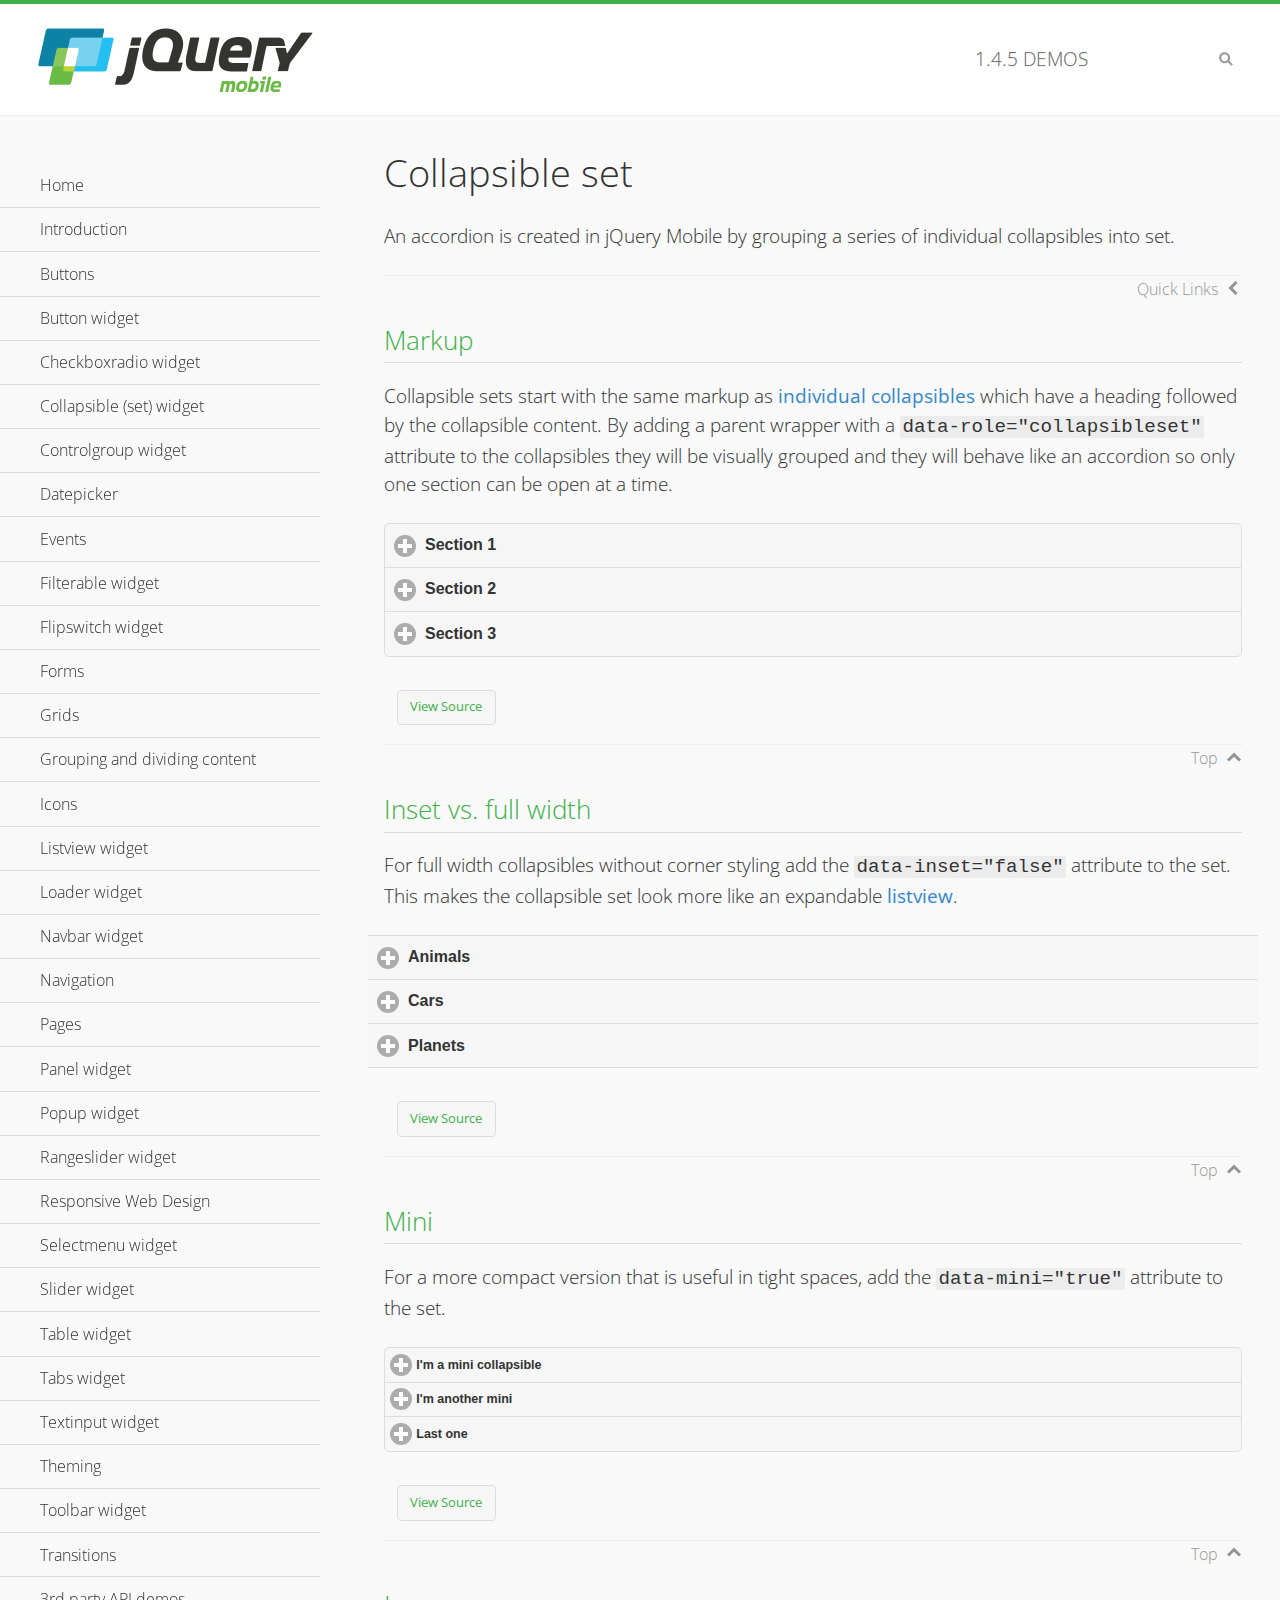
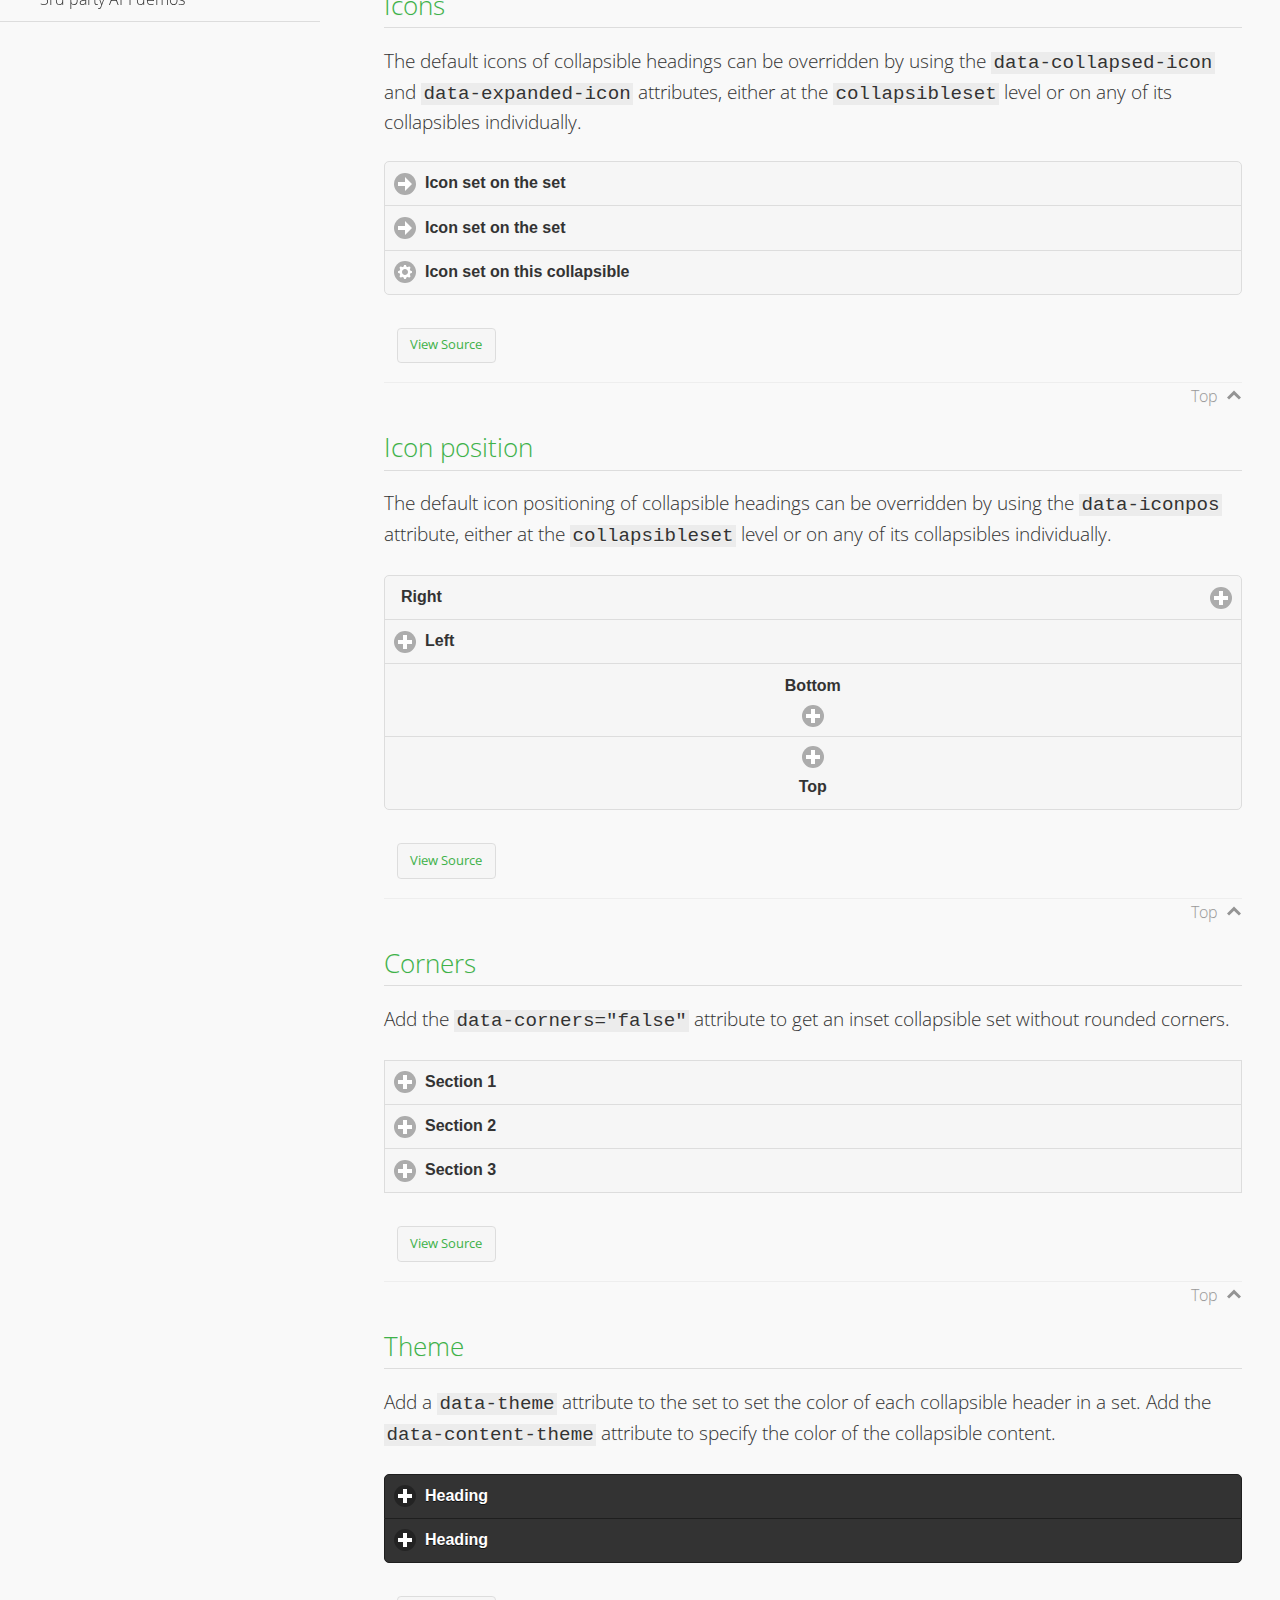
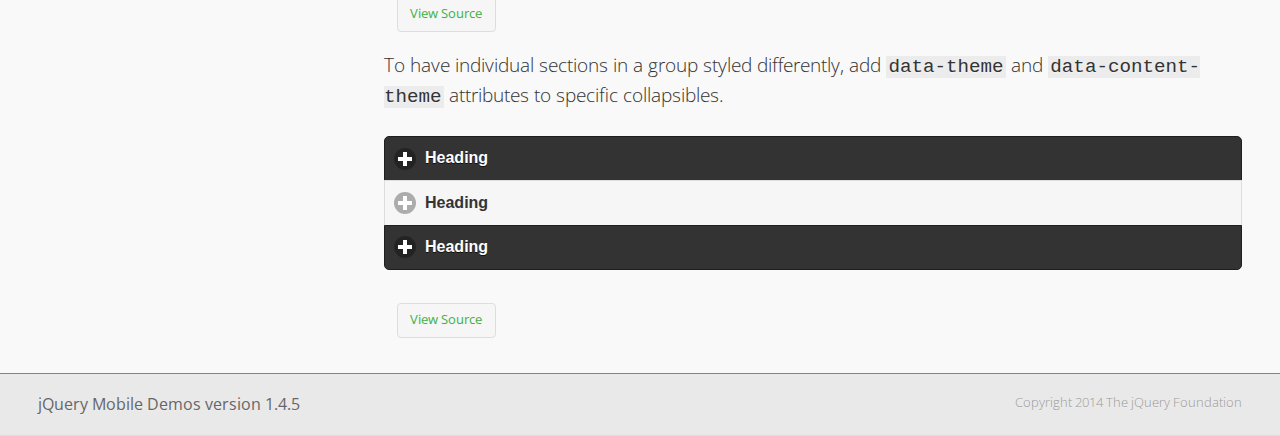
<file: Jquery Mobile(FrameWork)/demos/collapsibleset/index.html>
<!DOCTYPE html>
<html>
<head>
	<meta charset="utf-8">
	<meta name="viewport" content="width=device-width, initial-scale=1">
	<title>Collapsible set - jQuery Mobile Demos</title>
	<link rel="shortcut icon" href="../favicon.ico">
    <link rel="stylesheet" href="http://fonts.googleapis.com/css?family=Open+Sans:300,400,700">
	<link rel="stylesheet" href="../css/themes/default/jquery.mobile-1.4.5.min.css">
	<link rel="stylesheet" href="../_assets/css/jqm-demos.css">
	<script src="../js/jquery.js"></script>
	<script src="../_assets/js/index.js"></script>
	<script src="../js/jquery.mobile-1.4.5.min.js"></script>
</head>
<body>
<div data-role="page" class="jqm-demos" data-quicklinks="true">

	<div data-role="header" class="jqm-header">
		<h2><a href="../" title="jQuery Mobile Demos home"><img src="../_assets/img/jquery-logo.png" alt="jQuery Mobile"></a></h2>
		<p><span class="jqm-version"></span> Demos</p>
		<a href="#" class="jqm-navmenu-link ui-btn ui-btn-icon-notext ui-corner-all ui-icon-bars ui-nodisc-icon ui-alt-icon ui-btn-left">Menu</a>
		<a href="#" class="jqm-search-link ui-btn ui-btn-icon-notext ui-corner-all ui-icon-search ui-nodisc-icon ui-alt-icon ui-btn-right">Search</a>
	</div><!-- /header -->

	<div role="main" class="ui-content jqm-content">

		<h1>Collapsible set</h1>

		<p>An accordion is created in jQuery Mobile by grouping a series of individual collapsibles into set.</p>

		<h2>Markup</h2>

		<p>Collapsible sets start with the same markup as <a href="../collapsible/" data-ajax="false">individual collapsibles</a> which have a heading followed by the collapsible content. By adding a parent wrapper with a <code>data-role="collapsibleset"</code> attribute to the collapsibles they will be visually grouped and they will behave like an accordion so only one section can be open at a time.</p>

			<div data-demo-html="true">
				<div data-role="collapsibleset" data-theme="a" data-content-theme="a">
					<div data-role="collapsible">
						<h3>Section 1</h3>
					<p>I'm the collapsible content for section 1</p>
					</div>
					<div data-role="collapsible">
						<h3>Section 2</h3>
					<p>I'm the collapsible content for section 2</p>

					</div>
					<div data-role="collapsible">
						<h3>Section 3</h3>
					<p>I'm the collapsible content for section 3</p>
					</div>
				</div>
			</div><!--/demo-html -->

		<h2>Inset vs. full width</h2>

		<p>For full width collapsibles without corner styling add the <code>data-inset="false"</code> attribute to the set. This makes the collapsible set look more like an expandable <a href="../listview/">listview</a>.</p>

			<div data-demo-html="true">
				<div data-role="collapsibleset" data-inset="false">
					<div data-role="collapsible">
						<h3>Animals</h3>
						<ul data-role="listview" data-inset="false">
							<li>Cats</li>
							<li>Dogs</li>
							<li>Lizards</li>
							<li>Snakes</li>
						</ul>
					</div>
					<div data-role="collapsible">
						<h3>Cars</h3>
						<ul data-role="listview" data-inset="false">
							<li>Acura</li>
							<li>Audi</li>
							<li>BMW</li>
							<li>Cadillac</li>
						</ul>
					</div>
					<div data-role="collapsible">
						<h3>Planets</h3>
						<ul data-role="listview" data-inset="false">
							<li>Earth</li>
							<li>Jupiter</li>
							<li>Mars</li>
							<li>Mercury</li>
						</ul>
					</div>
				</div>
			</div><!--/demo-html -->

		<h2>Mini</h2>

		<p>For a more compact version that is useful in tight spaces, add the <code>data-mini="true"</code> attribute to the set. </p>

			<div data-demo-html="true">
				<div data-role="collapsibleset" data-theme="a" data-content-theme="a" data-mini="true">
					<div data-role="collapsible">
						<h3>I'm a mini collapsible</h3>
					<p>This is good for tight spaces.</p>
					</div>
					<div data-role="collapsible">
						<h3>I'm another mini</h3>
					<p>Here's some collapsible content.</p>

					</div>
					<div data-role="collapsible">
						<h3>Last one</h3>
					<p>Final bit of collapsible content.</p>
					</div>
				</div>
			</div><!--/demo-html -->

		<h2>Icons</h2>

		<p>The default icons of collapsible headings can be overridden by using the <code>data-collapsed-icon</code> and <code>data-expanded-icon</code> attributes, either at the <code>collapsibleset</code> level or on any of its collapsibles individually.</p>

			<div data-demo-html="true">
				<div data-role="collapsibleset" data-theme="a" data-content-theme="a" data-collapsed-icon="arrow-r" data-expanded-icon="arrow-d">
					<div data-role="collapsible">
						<h3>Icon set on the set</h3>
					<p>Specify the open and close icons on the set to apply it to all the collapsibles within.</p>
					</div>
					<div data-role="collapsible">
						<h3>Icon set on the set</h3>
					<p>This collapsible also gets the icon from the set.</p>
					</div>
					<div data-role="collapsible" data-collapsed-icon="gear" data-expanded-icon="delete">
						<h3>Icon set on this collapsible</h3>
					<p>The icons here are applied to this collapsible specifically, thus overriding the set icons.</p>
					</div>
				</div>
			</div><!--/demo-html -->

		<h2>Icon position</h2>

		<p>The default icon positioning of collapsible headings can be overridden by using the <code>data-iconpos</code> attribute, either at the <code>collapsibleset</code> level or on any of its collapsibles individually.</p>

			<div data-demo-html="true">
				<div data-role="collapsibleset" data-theme="a" data-content-theme="a" data-iconpos="right">
					<div data-role="collapsible">
						<h3>Right</h3>
					<p>Inherits icon positioning from <code>data-iconpos="right"</code> attribute on set.</p>
					</div>
					<div data-role="collapsible" data-iconpos="left">
						<h3>Left</h3>
					<p>Set via <code>data-iconpos="left"</code> attribute on the collapsible</p>
					</div>
					<div data-role="collapsible" data-iconpos="bottom">
						<h3>Bottom</h3>
					<p>Set via <code>data-iconpos="bottom"</code> attribute on the collapsible</p>
					</div>
					<div data-role="collapsible" data-iconpos="top">
						<h3>Top</h3>
					<p>Set via <code>data-iconpos="top"</code> attribute on the collapsible</p>
					</div>
				</div>
			</div><!--/demo-html -->

		<h2>Corners</h2>
		<p>Add the <code>data-corners="false"</code> attribute to get an inset collapsible set without rounded corners.</p>

			<div data-demo-html="true">
				<div data-role="collapsibleset" data-corners="false" data-theme="a" data-content-theme="a">
					<div data-role="collapsible">
						<h3>Section 1</h3>
					<p>Collapsible content</p>
					</div>
					<div data-role="collapsible">
						<h3>Section 2</h3>
					<p>Collapsible content</p>

					</div>
					<div data-role="collapsible">
						<h3>Section 3</h3>
					<p>Collapsible content</p>
					</div>
				</div>
			</div><!--/demo-html -->

		<h2>Theme</h2>

		<p>Add a <code>data-theme</code> attribute to the set to set the color of each collapsible header in a set. Add the <code>data-content-theme</code> attribute to specify the color of the collapsible content. </p>

			<div data-demo-html="true">
				<div data-role="collapsibleset" data-theme="b" data-content-theme="b">
					<div data-role="collapsible">
						<h3>Heading</h3>
						<p>Content</p>
					</div>
					<div data-role="collapsible">
						<h3>Heading</h3>
						<p>Content</p>
					</div>
				</div>
			</div><!--/demo-html -->

		<p>To have individual sections in a group styled differently, add <code>data-theme</code> and <code>data-content-theme</code> attributes to specific collapsibles.</p>

			<div data-demo-html="true">
				<div data-role="collapsibleset" data-theme="b" data-content-theme="b">
					<div data-role="collapsible">
						<h3>Heading</h3>
						<p>Content</p>
					</div>
					<div data-role="collapsible" data-theme="a" data-content-theme="a">
						<h3>Heading</h3>
						<p>Content</p>
					</div>
					<div data-role="collapsible">
						<h3>Heading</h3>
						<p>Content</p>
					</div>
				</div>
		</div><!--/demo-html -->

	</div><!-- /content -->
	    <div data-role="panel" class="jqm-navmenu-panel" data-position="left" data-display="overlay" data-theme="a">
	    	<ul class="jqm-list ui-alt-icon ui-nodisc-icon">
<li data-filtertext="demos homepage" data-icon="home"><a href=".././">Home</a></li>
<li data-filtertext="introduction overview getting started"><a href="../intro/" data-ajax="false">Introduction</a></li>
<li data-filtertext="buttons button markup buttonmarkup method anchor link button element"><a href="../button-markup/" data-ajax="false">Buttons</a></li>
<li data-filtertext="form button widget input button submit reset"><a href="../button/" data-ajax="false">Button widget</a></li>
<li data-role="collapsible" data-enhanced="true" data-collapsed-icon="carat-d" data-expanded-icon="carat-u" data-iconpos="right" data-inset="false" class="ui-collapsible ui-collapsible-themed-content ui-collapsible-collapsed">
	<h3 class="ui-collapsible-heading ui-collapsible-heading-collapsed">
		<a href="#" class="ui-collapsible-heading-toggle ui-btn ui-btn-icon-right ui-btn-inherit ui-icon-carat-d">
		    Checkboxradio widget<span class="ui-collapsible-heading-status"> click to expand contents</span>
		</a>
	</h3>
	<div class="ui-collapsible-content ui-body-inherit ui-collapsible-content-collapsed" aria-hidden="true">
		<ul>
			<li data-filtertext="form checkboxradio widget checkbox input checkboxes controlgroups"><a href="../checkboxradio-checkbox/" data-ajax="false">Checkboxes</a></li>
			<li data-filtertext="form checkboxradio widget radio input radio buttons controlgroups"><a href="../checkboxradio-radio/" data-ajax="false">Radio buttons</a></li>
		</ul>
	</div>
</li>
<li data-role="collapsible" data-enhanced="true" data-collapsed-icon="carat-d" data-expanded-icon="carat-u" data-iconpos="right" data-inset="false" class="ui-collapsible ui-collapsible-themed-content ui-collapsible-collapsed">
	<h3 class="ui-collapsible-heading ui-collapsible-heading-collapsed">
		<a href="#" class="ui-collapsible-heading-toggle ui-btn ui-btn-icon-right ui-btn-inherit ui-icon-carat-d">
			Collapsible (set) widget<span class="ui-collapsible-heading-status"> click to expand contents</span>
		</a>
	</h3>
	<div class="ui-collapsible-content ui-body-inherit ui-collapsible-content-collapsed" aria-hidden="true">
		<ul>
			<li data-filtertext="collapsibles content formatting"><a href="../collapsible/" data-ajax="false">Collapsible</a></li>
			<li data-filtertext="dynamic collapsible set accordion append expand"><a href="../collapsible-dynamic/" data-ajax="false">Dynamic collapsibles</a></li>
			<li data-filtertext="accordions collapsible set widget content formatting grouped collapsibles"><a href="../collapsibleset/" data-ajax="false">Collapsible set</a></li>
		</ul>
	</div>
</li>
<li data-role="collapsible" data-enhanced="true" data-collapsed-icon="carat-d" data-expanded-icon="carat-u" data-iconpos="right" data-inset="false" class="ui-collapsible ui-collapsible-themed-content ui-collapsible-collapsed">
	<h3 class="ui-collapsible-heading ui-collapsible-heading-collapsed">
		<a href="#" class="ui-collapsible-heading-toggle ui-btn ui-btn-icon-right ui-btn-inherit ui-icon-carat-d">
			Controlgroup widget<span class="ui-collapsible-heading-status"> click to expand contents</span>
		</a>
	</h3>
	<div class="ui-collapsible-content ui-body-inherit ui-collapsible-content-collapsed" aria-hidden="true">
		<ul>
			<li data-filtertext="controlgroups selectmenu checkboxradio input grouped buttons horizontal vertical"><a href="../controlgroup/" data-ajax="false">Controlgroup</a></li>
			<li data-filtertext="dynamic controlgroup dynamically add buttons"><a href="../controlgroup-dynamic/" data-ajax="false">Dynamic controlgroups</a></li>
		</ul>
	</div>
</li>
<li data-filtertext="form datepicker widget date input"><a href="../datepicker/" data-ajax="false">Datepicker</a></li>
<li data-role="collapsible" data-enhanced="true" data-collapsed-icon="carat-d" data-expanded-icon="carat-u" data-iconpos="right" data-inset="false" class="ui-collapsible ui-collapsible-themed-content ui-collapsible-collapsed">
	<h3 class="ui-collapsible-heading ui-collapsible-heading-collapsed">
		<a href="#" class="ui-collapsible-heading-toggle ui-btn ui-btn-icon-right ui-btn-inherit ui-icon-carat-d">
			Events<span class="ui-collapsible-heading-status"> click to expand contents</span>
		</a>
	</h3>
	<div class="ui-collapsible-content ui-body-inherit ui-collapsible-content-collapsed" aria-hidden="true">
		<ul>
			<li data-filtertext="swipe to delete list items listviews swipe events"><a href="../swipe-list/" data-ajax="false">Swipe list items</a></li>
			<li data-filtertext="swipe to navigate swipe page navigation swipe events"><a href="../swipe-page/" data-ajax="false">Swipe page navigation</a></li>
		</ul>
	</div>
</li>
<li data-filtertext="filterable filter elements sorting searching listview table"><a href="../filterable/" data-ajax="false">Filterable widget</a></li>
<li data-filtertext="form flipswitch widget flip toggle switch binary select checkbox input"><a href="../flipswitch/" data-ajax="false">Flipswitch widget</a></li>
<li data-role="collapsible" data-enhanced="true" data-collapsed-icon="carat-d" data-expanded-icon="carat-u" data-iconpos="right" data-inset="false" class="ui-collapsible ui-collapsible-themed-content ui-collapsible-collapsed">
	<h3 class="ui-collapsible-heading ui-collapsible-heading-collapsed">
		<a href="#" class="ui-collapsible-heading-toggle ui-btn ui-btn-icon-right ui-btn-inherit ui-icon-carat-d">
			Forms<span class="ui-collapsible-heading-status"> click to expand contents</span>
		</a>
	</h3>
	<div class="ui-collapsible-content ui-body-inherit ui-collapsible-content-collapsed" aria-hidden="true">
		<ul>
			<li data-filtertext="forms text checkbox radio range button submit reset inputs selects textarea slider flipswitch label form elements"><a href="../forms/" data-ajax="false">Forms</a></li>
			<li data-filtertext="form hide labels hidden accessible ui-hidden-accessible forms"><a href="../forms-label-hidden-accessible/" data-ajax="false">Hide labels</a></li>
			<li data-filtertext="form field containers fieldcontain ui-field-contain forms"><a href="../forms-field-contain/" data-ajax="false">Field containers</a></li>
			<li data-filtertext="forms disabled form elements"><a href="../forms-disabled/" data-ajax="false">Forms disabled</a></li>
			<li data-filtertext="forms gallery examples overview forms text checkbox radio range button submit reset inputs selects textarea slider flipswitch label form elements"><a href="../forms-gallery/" data-ajax="false">Forms gallery</a></li>
		</ul>
	</div>
</li>
<li data-role="collapsible" data-enhanced="true" data-collapsed-icon="carat-d" data-expanded-icon="carat-u" data-iconpos="right" data-inset="false" class="ui-collapsible ui-collapsible-themed-content ui-collapsible-collapsed">
	<h3 class="ui-collapsible-heading ui-collapsible-heading-collapsed">
		<a href="#" class="ui-collapsible-heading-toggle ui-btn ui-btn-icon-right ui-btn-inherit ui-icon-carat-d">
			Grids<span class="ui-collapsible-heading-status"> click to expand contents</span>
		</a>
	</h3>
	<div class="ui-collapsible-content ui-body-inherit ui-collapsible-content-collapsed" aria-hidden="true">
		<ul>
			<li data-filtertext="grids columns blocks content formatting rwd responsive css framework"><a href="../grids/" data-ajax="false">Grids</a></li>
			<li data-filtertext="buttons in grids css framework"><a href="../grids-buttons/" data-ajax="false">Buttons in grids</a></li>
			<li data-filtertext="custom responsive grids rwd css framework"><a href="../grids-custom-responsive/" data-ajax="false">Custom responsive grids</a></li>
		</ul>
	</div>
</li>
<li data-filtertext="blocks content formatting sections heading"><a href="../body-bar-classes/" data-ajax="false">Grouping and dividing content</a></li>
<li data-role="collapsible" data-enhanced="true" data-collapsed-icon="carat-d" data-expanded-icon="carat-u" data-iconpos="right" data-inset="false" class="ui-collapsible ui-collapsible-themed-content ui-collapsible-collapsed">
	<h3 class="ui-collapsible-heading ui-collapsible-heading-collapsed">
		<a href="#" class="ui-collapsible-heading-toggle ui-btn ui-btn-icon-right ui-btn-inherit ui-icon-carat-d">
			Icons<span class="ui-collapsible-heading-status"> click to expand contents</span>
		</a>
	</h3>
	<div class="ui-collapsible-content ui-body-inherit ui-collapsible-content-collapsed" aria-hidden="true">
		<ul>
			<li data-filtertext="button icons svg disc alt custom icon position"><a href="../icons/" data-ajax="false">Icons</a></li>
			<li data-filtertext=""><a href="../icons-grunticon/" data-ajax="false">Grunticon loader</a></li>
		</ul>
	</div>
</li>
<li data-role="collapsible" data-enhanced="true" data-collapsed-icon="carat-d" data-expanded-icon="carat-u" data-iconpos="right" data-inset="false" class="ui-collapsible ui-collapsible-themed-content ui-collapsible-collapsed">
	<h3 class="ui-collapsible-heading ui-collapsible-heading-collapsed">
		<a href="#" class="ui-collapsible-heading-toggle ui-btn ui-btn-icon-right ui-btn-inherit ui-icon-carat-d">
			Listview widget<span class="ui-collapsible-heading-status"> click to expand contents</span>
		</a>
	</h3>
	<div class="ui-collapsible-content ui-body-inherit ui-collapsible-content-collapsed" aria-hidden="true">
		<ul>
			<li data-filtertext="listview widget thumbnails icons nested split button collapsible ul ol"><a href="../listview/" data-ajax="false">Listview</a></li>
			<li data-filtertext="autocomplete filterable reveal listview filtertextbeforefilter placeholder"><a href="../listview-autocomplete/" data-ajax="false">Listview autocomplete</a></li>
			<li data-filtertext="autocomplete filterable reveal listview remote data filtertextbeforefilter placeholder"><a href="../listview-autocomplete-remote/" data-ajax="false">Listview autocomplete remote data</a></li>
			<li data-filtertext="autodividers anchor jump scroll linkbars listview lists ul ol"><a href="../listview-autodividers-linkbar/" data-ajax="false">Listview autodividers linkbar</a></li>
			<li data-filtertext="listview autodividers selector autodividersselector lists ul ol"><a href="../listview-autodividers-selector/" data-ajax="false">Listview autodividers selector</a></li>
			<li data-filtertext="listview nested list items"><a href="../listview-nested-lists/" data-ajax="false">Nested Listviews</a></li>
			<li data-filtertext="listview collapsible list items flat"><a href="../listview-collapsible-item-flat/" data-ajax="false">Listview collapsible list items (flat)</a></li>
			<li data-filtertext="listview collapsible list indented"><a href="../listview-collapsible-item-indented/" data-ajax="false">Listview collapsible list items (indented)</a></li>
			<li data-filtertext="grid listview responsive grids responsive listviews lists ul"><a href="../listview-grid/" data-ajax="false">Listview responsive grid</a></li>
		</ul>
	</div>
</li>
<li data-filtertext="loader widget page loading navigation overlay spinner"><a href="../loader/" data-ajax="false">Loader widget</a></li>
<li data-filtertext="navbar widget navmenu toolbars header footer"><a href="../navbar/" data-ajax="false">Navbar widget</a></li>
<li data-role="collapsible" data-enhanced="true" data-collapsed-icon="carat-d" data-expanded-icon="carat-u" data-iconpos="right" data-inset="false" class="ui-collapsible ui-collapsible-themed-content ui-collapsible-collapsed">
	<h3 class="ui-collapsible-heading ui-collapsible-heading-collapsed">
		<a href="#" class="ui-collapsible-heading-toggle ui-btn ui-btn-icon-right ui-btn-inherit ui-icon-carat-d">
			Navigation<span class="ui-collapsible-heading-status"> click to expand contents</span>
		</a>
	</h3>
	<div class="ui-collapsible-content ui-body-inherit ui-collapsible-content-collapsed" aria-hidden="true">
		<ul>
			<li data-filtertext="ajax navigation navigate widget history event method"><a href="../navigation/" data-ajax="false">Navigation</a></li>
			<li data-filtertext="linking pages page links navigation ajax prefetch cache"><a href="../navigation-linking-pages/" data-ajax="false">Linking pages</a></li>
			<!-- <li data-filtertext="php redirect server redirection server-side navigation"><a href="../navigation-php-redirect/" data-ajax="false">PHP redirect demo</a></li>-->
			<li data-filtertext="navigation redirection hash query"><a href="../navigation-hash-processing/" data-ajax="false">Hash processing demo</a></li>
			<li data-filtertext="navigation redirection hash query"><a href="../page-events/" data-ajax="false">Page Navigation Events</a></li>
		</ul>
	</div>
</li>
<li data-role="collapsible" data-enhanced="true" data-collapsed-icon="carat-d" data-expanded-icon="carat-u" data-iconpos="right" data-inset="false" class="ui-collapsible ui-collapsible-themed-content ui-collapsible-collapsed">
	<h3 class="ui-collapsible-heading ui-collapsible-heading-collapsed">
		<a href="#" class="ui-collapsible-heading-toggle ui-btn ui-btn-icon-right ui-btn-inherit ui-icon-carat-d">
			Pages<span class="ui-collapsible-heading-status"> click to expand contents</span>
		</a>
	</h3>
	<div class="ui-collapsible-content ui-body-inherit ui-collapsible-content-collapsed" aria-hidden="true">
		<ul>
			<li data-filtertext="pages page widget ajax navigation"><a href="../pages/" data-ajax="false">Pages</a></li>
			<li data-filtertext="single page"><a href="../pages-single-page/" data-ajax="false">Single page</a></li>
			<li data-filtertext="multipage multi-page page"><a href="../pages-multi-page/" data-ajax="false">Multi-page template</a></li>
			<li data-filtertext="dialog page widget modal popup"><a href="../pages-dialog/" data-ajax="false">Dialog page</a></li>
		</ul>
	</div>
</li>
<li data-role="collapsible" data-enhanced="true" data-collapsed-icon="carat-d" data-expanded-icon="carat-u" data-iconpos="right" data-inset="false" class="ui-collapsible ui-collapsible-themed-content ui-collapsible-collapsed">
	<h3 class="ui-collapsible-heading ui-collapsible-heading-collapsed">
		<a href="#" class="ui-collapsible-heading-toggle ui-btn ui-btn-icon-right ui-btn-inherit ui-icon-carat-d">
			Panel widget<span class="ui-collapsible-heading-status"> click to expand contents</span>
		</a>
	</h3>
	<div class="ui-collapsible-content ui-body-inherit ui-collapsible-content-collapsed" aria-hidden="true">
		<ul>
			<li data-filtertext="panel widget sliding panels reveal push overlay responsive"><a href="../panel/" data-ajax="false">Panel</a></li>
			<li data-filtertext=""><a href="../panel-external/" data-ajax="false">External panels</a></li>
			<li data-filtertext="panel "><a href="../panel-fixed/" data-ajax="false">Fixed panels</a></li>
			<li data-filtertext="panel slide panels sliding panels shadow rwd responsive breakpoint"><a href="../panel-responsive/" data-ajax="false">Panels responsive</a></li>
			<li data-filtertext="panel custom style custom panel width reveal shadow listview panel styling page background wrapper"><a href="../panel-styling/" data-ajax="false">Custom panel style</a></li>
			<li data-filtertext="panel open on swipe"><a href="../panel-swipe-open/" data-ajax="false">Panel open on swipe</a></li>
			<li data-filtertext="panels outside page internal external toolbars"><a href="../panel-external-internal/" data-ajax="false">Panel external and internal</a></li>
		</ul>
	</div>
</li>
<li data-role="collapsible" data-enhanced="true" data-collapsed-icon="carat-d" data-expanded-icon="carat-u" data-iconpos="right" data-inset="false" class="ui-collapsible ui-collapsible-themed-content ui-collapsible-collapsed">
	<h3 class="ui-collapsible-heading ui-collapsible-heading-collapsed">
		<a href="#" class="ui-collapsible-heading-toggle ui-btn ui-btn-icon-right ui-btn-inherit ui-icon-carat-d">
			Popup widget<span class="ui-collapsible-heading-status"> click to expand contents</span>
		</a>
	</h3>
	<div class="ui-collapsible-content ui-body-inherit ui-collapsible-content-collapsed" aria-hidden="true">
		<ul>
			<li data-filtertext="popup widget popups dialog modal transition tooltip lightbox form overlay screen flip pop fade transition"><a href="../popup/" data-ajax="false">Popup</a></li>
			<li data-filtertext="popup alignment position"><a href="../popup-alignment/" data-ajax="false">Popup alignment</a></li>
			<li data-filtertext="popup arrow size popups popover"><a href="../popup-arrow-size/" data-ajax="false">Popup arrow size</a></li>
			<li data-filtertext="dynamic popups popup images lightbox"><a href="../popup-dynamic/" data-ajax="false">Dynamic popups</a></li>
			<li data-filtertext="popups with iframes scaling"><a href="../popup-iframe/" data-ajax="false">Popups with iframes</a></li>
			<li data-filtertext="popup image scaling"><a href="../popup-image-scaling/" data-ajax="false">Popup image scaling</a></li>
			<li data-filtertext="external popup outside multi-page"><a href="../popup-outside-multipage/" data-ajax="false">Popup outside multi-page</a></li>
		</ul>
	</div>
</li>
<li data-filtertext="form rangeslider widget dual sliders dual handle sliders range input"><a href="../rangeslider/" data-ajax="false">Rangeslider widget</a></li>
<li data-filtertext="responsive web design rwd adaptive progressive enhancement PE accessible mobile breakpoints media query media queries"><a href="../rwd/" data-ajax="false">Responsive Web Design</a></li>
<li data-role="collapsible" data-enhanced="true" data-collapsed-icon="carat-d" data-expanded-icon="carat-u" data-iconpos="right" data-inset="false" class="ui-collapsible ui-collapsible-themed-content ui-collapsible-collapsed">
	<h3 class="ui-collapsible-heading ui-collapsible-heading-collapsed">
		<a href="#" class="ui-collapsible-heading-toggle ui-btn ui-btn-icon-right ui-btn-inherit ui-icon-carat-d">
			Selectmenu widget<span class="ui-collapsible-heading-status"> click to expand contents</span>
		</a>
	</h3>
	<div class="ui-collapsible-content ui-body-inherit ui-collapsible-content-collapsed" aria-hidden="true">
		<ul>
			<li data-filtertext="form selectmenu widget select input custom select menu selects"><a href="../selectmenu/" data-ajax="false">Selectmenu</a></li>
			<li data-filtertext="form custom select menu selectmenu widget custom menu option optgroup multiple selects"><a href="../selectmenu-custom/" data-ajax="false">Custom select menu</a></li>
			<li data-filtertext="filterable select filter popup dialog"><a href="../selectmenu-custom-filter/" data-ajax="false">Custom select menu with filter</a></li>
		</ul>
	</div>
</li>
<li data-role="collapsible" data-enhanced="true" data-collapsed-icon="carat-d" data-expanded-icon="carat-u" data-iconpos="right" data-inset="false" class="ui-collapsible ui-collapsible-themed-content ui-collapsible-collapsed">
	<h3 class="ui-collapsible-heading ui-collapsible-heading-collapsed">
		<a href="#" class="ui-collapsible-heading-toggle ui-btn ui-btn-icon-right ui-btn-inherit ui-icon-carat-d">
			Slider widget<span class="ui-collapsible-heading-status"> click to expand contents</span>
		</a>
	</h3>
	<div class="ui-collapsible-content ui-body-inherit ui-collapsible-content-collapsed" aria-hidden="true">
		<ul>
			<li data-filtertext="form slider widget range input single sliders"><a href="../slider/" data-ajax="false">Slider</a></li>
			<li data-filtertext="form slider widget flipswitch slider binary select flip toggle switch"><a href="../slider-flipswitch/" data-ajax="false">Slider flip toggle switch</a></li>
			<li data-filtertext="form slider tooltip handle value input range sliders"><a href="../slider-tooltip/" data-ajax="false">Slider tooltip</a></li>
		</ul>
	</div>
</li>
<li data-role="collapsible" data-enhanced="true" data-collapsed-icon="carat-d" data-expanded-icon="carat-u" data-iconpos="right" data-inset="false" class="ui-collapsible ui-collapsible-themed-content ui-collapsible-collapsed">
	<h3 class="ui-collapsible-heading ui-collapsible-heading-collapsed">
		<a href="#" class="ui-collapsible-heading-toggle ui-btn ui-btn-icon-right ui-btn-inherit ui-icon-carat-d">
			Table widget<span class="ui-collapsible-heading-status"> click to expand contents</span>
		</a>
	</h3>
	<div class="ui-collapsible-content ui-body-inherit ui-collapsible-content-collapsed" aria-hidden="true">
		<ul>
			<li data-filtertext="table widget reflow column toggle th td responsive tables rwd hide show tabular"><a href="../table-column-toggle/" data-ajax="false">Table Column Toggle</a></li>
			<li data-filtertext="table column toggle phone comparison demo"><a href="../table-column-toggle-example/" data-ajax="false">Table Column Toggle demo</a></li>
			<li data-filtertext="responsive tables table column toggle heading groups rwd breakpoint"><a href="../table-column-toggle-heading-groups/" data-ajax="false">Table Column Toggle heading groups</a></li>
			<li data-filtertext="responsive tables table column toggle hide rwd breakpoint customization options"><a href="../table-column-toggle-options/" data-ajax="false">Table Column Toggle options</a></li>
			<li data-filtertext="table reflow th td responsive rwd columns tabular"><a href="../table-reflow/" data-ajax="false">Table Reflow</a></li>
			<li data-filtertext="responsive tables table reflow heading groups rwd breakpoint"><a href="../table-reflow-heading-groups/" data-ajax="false">Table Reflow heading groups</a></li>
			<li data-filtertext="responsive tables table reflow stripes strokes table style"><a href="../table-reflow-stripes-strokes/" data-ajax="false">Table Reflow stripes and strokes</a></li>
			<li data-filtertext="responsive tables table reflow stack custom styles"><a href="../table-reflow-styling/" data-ajax="false">Table Reflow custom styles</a></li>
		</ul>
	</div>
</li>
<li data-filtertext="ui tabs widget"><a href="../tabs/" data-ajax="false">Tabs widget</a></li>
<li data-filtertext="form textinput widget text input textarea number date time tel email file color password"><a href="../textinput/" data-ajax="false">Textinput widget</a></li>
<li data-role="collapsible" data-enhanced="true" data-collapsed-icon="carat-d" data-expanded-icon="carat-u" data-iconpos="right" data-inset="false" class="ui-collapsible ui-collapsible-themed-content ui-collapsible-collapsed">
	<h3 class="ui-collapsible-heading ui-collapsible-heading-collapsed">
		<a href="#" class="ui-collapsible-heading-toggle ui-btn ui-btn-icon-right ui-btn-inherit ui-icon-carat-d">
			Theming<span class="ui-collapsible-heading-status"> click to expand contents</span>
		</a>
	</h3>
	<div class="ui-collapsible-content ui-body-inherit ui-collapsible-content-collapsed" aria-hidden="true">
		<ul>
			<li data-filtertext="default theme swatches theming style css"><a href="../theme-default/" data-ajax="false">Default theme</a></li>
			<li data-filtertext="classic theme old theme swatches theming style css"><a href="../theme-classic/" data-ajax="false">Classic theme</a></li>
		</ul>
	</div>
</li>
<li data-role="collapsible" data-enhanced="true" data-collapsed-icon="carat-d" data-expanded-icon="carat-u" data-iconpos="right" data-inset="false" class="ui-collapsible ui-collapsible-themed-content ui-collapsible-collapsed">
	<h3 class="ui-collapsible-heading ui-collapsible-heading-collapsed">
		<a href="#" class="ui-collapsible-heading-toggle ui-btn ui-btn-icon-right ui-btn-inherit ui-icon-carat-d">
			Toolbar widget<span class="ui-collapsible-heading-status"> click to expand contents</span>
		</a>
	</h3>
	<div class="ui-collapsible-content ui-body-inherit ui-collapsible-content-collapsed" aria-hidden="true">
		<ul>
			<li data-filtertext="toolbar widget header footer toolbars fixed fullscreen external sections"><a href="../toolbar/" data-ajax="false">Toolbar</a></li>
			<li data-filtertext="dynamic toolbars dynamically add toolbar header footer"><a href="../toolbar-dynamic/" data-ajax="false">Dynamic toolbars</a></li>
			<li data-filtertext="external toolbars header footer"><a href="../toolbar-external/" data-ajax="false">External toolbars</a></li>
			<li data-filtertext="fixed toolbars header footer"><a href="../toolbar-fixed/" data-ajax="false">Fixed toolbars</a></li>
			<li data-filtertext="fixed fullscreen toolbars header footer"><a href="../toolbar-fixed-fullscreen/" data-ajax="false">Fullscreen toolbars</a></li>
			<li data-filtertext="external fixed toolbars header footer"><a href="../toolbar-fixed-external/" data-ajax="false">Fixed external toolbars</a></li>
			<li data-filtertext="external persistent toolbars header footer navbar navmenu"><a href="../toolbar-fixed-persistent/" data-ajax="false">Persistent toolbars</a></li>
			<li data-filtertext="external ajax optimized toolbars persistent toolbars header footer navbar"><a href="../toolbar-fixed-persistent-optimized/" data-ajax="false">Ajax optimized toolbars</a></li>
			<li data-filtertext="form in toolbars header footer"><a href="../toolbar-fixed-forms/" data-ajax="false">Form in toolbar</a></li>
		</ul>
	</div>
</li>
<li data-filtertext="page transitions animated pages popup navigation flip slide fade pop"><a href="../transitions/" data-ajax="false">Transitions</a></li>
<li data-role="collapsible" data-enhanced="true" data-collapsed-icon="carat-d" data-expanded-icon="carat-u" data-iconpos="right" data-inset="false" class="ui-collapsible ui-collapsible-themed-content ui-collapsible-collapsed">
	<h3 class="ui-collapsible-heading ui-collapsible-heading-collapsed">
		<a href="#" class="ui-collapsible-heading-toggle ui-btn ui-btn-icon-right ui-btn-inherit ui-icon-carat-d">
			3rd party API demos<span class="ui-collapsible-heading-status"> click to expand contents</span>
		</a>
	</h3>
	<div class="ui-collapsible-content ui-body-inherit ui-collapsible-content-collapsed" aria-hidden="true">
		<ul>
			<li data-filtertext="backbone requirejs navigation router"><a href="../backbone-requirejs/" data-ajax="false">Backbone RequireJS</a></li>
			<li data-filtertext="google maps geolocation demo"><a href="../map-geolocation/" data-ajax="false">Google Maps geolocation</a></li>
			<li data-filtertext="google maps hybrid"><a href="../map-list-toggle/" data-ajax="false">Google Maps list toggle</a></li>
		</ul>
	</div>
</li>



		     </ul>
		</div><!-- /panel -->


	<div data-role="footer" data-position="fixed" data-tap-toggle="false" class="jqm-footer">
		<p>jQuery Mobile Demos version <span class="jqm-version"></span></p>
		<p>Copyright 2014 The jQuery Foundation</p>
	</div><!-- /footer -->
	<!-- TODO: This should become an external panel so we can add input to markup (unique ID) -->
    <div data-role="panel" class="jqm-search-panel" data-position="right" data-display="overlay" data-theme="a">
		<div class="jqm-search">
			<ul class="jqm-list" data-filter-placeholder="Search demos..." data-filter-reveal="true">
<li data-filtertext="demos homepage" data-icon="home"><a href=".././">Home</a></li>
<li data-filtertext="introduction overview getting started"><a href="../intro/" data-ajax="false">Introduction</a></li>
<li data-filtertext="buttons button markup buttonmarkup method anchor link button element"><a href="../button-markup/" data-ajax="false">Buttons</a></li>
<li data-filtertext="form button widget input button submit reset"><a href="../button/" data-ajax="false">Button widget</a></li>
<li data-role="collapsible" data-enhanced="true" data-collapsed-icon="carat-d" data-expanded-icon="carat-u" data-iconpos="right" data-inset="false" class="ui-collapsible ui-collapsible-themed-content ui-collapsible-collapsed">
	<h3 class="ui-collapsible-heading ui-collapsible-heading-collapsed">
		<a href="#" class="ui-collapsible-heading-toggle ui-btn ui-btn-icon-right ui-btn-inherit ui-icon-carat-d">
		    Checkboxradio widget<span class="ui-collapsible-heading-status"> click to expand contents</span>
		</a>
	</h3>
	<div class="ui-collapsible-content ui-body-inherit ui-collapsible-content-collapsed" aria-hidden="true">
		<ul>
			<li data-filtertext="form checkboxradio widget checkbox input checkboxes controlgroups"><a href="../checkboxradio-checkbox/" data-ajax="false">Checkboxes</a></li>
			<li data-filtertext="form checkboxradio widget radio input radio buttons controlgroups"><a href="../checkboxradio-radio/" data-ajax="false">Radio buttons</a></li>
		</ul>
	</div>
</li>
<li data-role="collapsible" data-enhanced="true" data-collapsed-icon="carat-d" data-expanded-icon="carat-u" data-iconpos="right" data-inset="false" class="ui-collapsible ui-collapsible-themed-content ui-collapsible-collapsed">
	<h3 class="ui-collapsible-heading ui-collapsible-heading-collapsed">
		<a href="#" class="ui-collapsible-heading-toggle ui-btn ui-btn-icon-right ui-btn-inherit ui-icon-carat-d">
			Collapsible (set) widget<span class="ui-collapsible-heading-status"> click to expand contents</span>
		</a>
	</h3>
	<div class="ui-collapsible-content ui-body-inherit ui-collapsible-content-collapsed" aria-hidden="true">
		<ul>
			<li data-filtertext="collapsibles content formatting"><a href="../collapsible/" data-ajax="false">Collapsible</a></li>
			<li data-filtertext="dynamic collapsible set accordion append expand"><a href="../collapsible-dynamic/" data-ajax="false">Dynamic collapsibles</a></li>
			<li data-filtertext="accordions collapsible set widget content formatting grouped collapsibles"><a href="../collapsibleset/" data-ajax="false">Collapsible set</a></li>
		</ul>
	</div>
</li>
<li data-role="collapsible" data-enhanced="true" data-collapsed-icon="carat-d" data-expanded-icon="carat-u" data-iconpos="right" data-inset="false" class="ui-collapsible ui-collapsible-themed-content ui-collapsible-collapsed">
	<h3 class="ui-collapsible-heading ui-collapsible-heading-collapsed">
		<a href="#" class="ui-collapsible-heading-toggle ui-btn ui-btn-icon-right ui-btn-inherit ui-icon-carat-d">
			Controlgroup widget<span class="ui-collapsible-heading-status"> click to expand contents</span>
		</a>
	</h3>
	<div class="ui-collapsible-content ui-body-inherit ui-collapsible-content-collapsed" aria-hidden="true">
		<ul>
			<li data-filtertext="controlgroups selectmenu checkboxradio input grouped buttons horizontal vertical"><a href="../controlgroup/" data-ajax="false">Controlgroup</a></li>
			<li data-filtertext="dynamic controlgroup dynamically add buttons"><a href="../controlgroup-dynamic/" data-ajax="false">Dynamic controlgroups</a></li>
		</ul>
	</div>
</li>
<li data-filtertext="form datepicker widget date input"><a href="../datepicker/" data-ajax="false">Datepicker</a></li>
<li data-role="collapsible" data-enhanced="true" data-collapsed-icon="carat-d" data-expanded-icon="carat-u" data-iconpos="right" data-inset="false" class="ui-collapsible ui-collapsible-themed-content ui-collapsible-collapsed">
	<h3 class="ui-collapsible-heading ui-collapsible-heading-collapsed">
		<a href="#" class="ui-collapsible-heading-toggle ui-btn ui-btn-icon-right ui-btn-inherit ui-icon-carat-d">
			Events<span class="ui-collapsible-heading-status"> click to expand contents</span>
		</a>
	</h3>
	<div class="ui-collapsible-content ui-body-inherit ui-collapsible-content-collapsed" aria-hidden="true">
		<ul>
			<li data-filtertext="swipe to delete list items listviews swipe events"><a href="../swipe-list/" data-ajax="false">Swipe list items</a></li>
			<li data-filtertext="swipe to navigate swipe page navigation swipe events"><a href="../swipe-page/" data-ajax="false">Swipe page navigation</a></li>
		</ul>
	</div>
</li>
<li data-filtertext="filterable filter elements sorting searching listview table"><a href="../filterable/" data-ajax="false">Filterable widget</a></li>
<li data-filtertext="form flipswitch widget flip toggle switch binary select checkbox input"><a href="../flipswitch/" data-ajax="false">Flipswitch widget</a></li>
<li data-role="collapsible" data-enhanced="true" data-collapsed-icon="carat-d" data-expanded-icon="carat-u" data-iconpos="right" data-inset="false" class="ui-collapsible ui-collapsible-themed-content ui-collapsible-collapsed">
	<h3 class="ui-collapsible-heading ui-collapsible-heading-collapsed">
		<a href="#" class="ui-collapsible-heading-toggle ui-btn ui-btn-icon-right ui-btn-inherit ui-icon-carat-d">
			Forms<span class="ui-collapsible-heading-status"> click to expand contents</span>
		</a>
	</h3>
	<div class="ui-collapsible-content ui-body-inherit ui-collapsible-content-collapsed" aria-hidden="true">
		<ul>
			<li data-filtertext="forms text checkbox radio range button submit reset inputs selects textarea slider flipswitch label form elements"><a href="../forms/" data-ajax="false">Forms</a></li>
			<li data-filtertext="form hide labels hidden accessible ui-hidden-accessible forms"><a href="../forms-label-hidden-accessible/" data-ajax="false">Hide labels</a></li>
			<li data-filtertext="form field containers fieldcontain ui-field-contain forms"><a href="../forms-field-contain/" data-ajax="false">Field containers</a></li>
			<li data-filtertext="forms disabled form elements"><a href="../forms-disabled/" data-ajax="false">Forms disabled</a></li>
			<li data-filtertext="forms gallery examples overview forms text checkbox radio range button submit reset inputs selects textarea slider flipswitch label form elements"><a href="../forms-gallery/" data-ajax="false">Forms gallery</a></li>
		</ul>
	</div>
</li>
<li data-role="collapsible" data-enhanced="true" data-collapsed-icon="carat-d" data-expanded-icon="carat-u" data-iconpos="right" data-inset="false" class="ui-collapsible ui-collapsible-themed-content ui-collapsible-collapsed">
	<h3 class="ui-collapsible-heading ui-collapsible-heading-collapsed">
		<a href="#" class="ui-collapsible-heading-toggle ui-btn ui-btn-icon-right ui-btn-inherit ui-icon-carat-d">
			Grids<span class="ui-collapsible-heading-status"> click to expand contents</span>
		</a>
	</h3>
	<div class="ui-collapsible-content ui-body-inherit ui-collapsible-content-collapsed" aria-hidden="true">
		<ul>
			<li data-filtertext="grids columns blocks content formatting rwd responsive css framework"><a href="../grids/" data-ajax="false">Grids</a></li>
			<li data-filtertext="buttons in grids css framework"><a href="../grids-buttons/" data-ajax="false">Buttons in grids</a></li>
			<li data-filtertext="custom responsive grids rwd css framework"><a href="../grids-custom-responsive/" data-ajax="false">Custom responsive grids</a></li>
		</ul>
	</div>
</li>
<li data-filtertext="blocks content formatting sections heading"><a href="../body-bar-classes/" data-ajax="false">Grouping and dividing content</a></li>
<li data-role="collapsible" data-enhanced="true" data-collapsed-icon="carat-d" data-expanded-icon="carat-u" data-iconpos="right" data-inset="false" class="ui-collapsible ui-collapsible-themed-content ui-collapsible-collapsed">
	<h3 class="ui-collapsible-heading ui-collapsible-heading-collapsed">
		<a href="#" class="ui-collapsible-heading-toggle ui-btn ui-btn-icon-right ui-btn-inherit ui-icon-carat-d">
			Icons<span class="ui-collapsible-heading-status"> click to expand contents</span>
		</a>
	</h3>
	<div class="ui-collapsible-content ui-body-inherit ui-collapsible-content-collapsed" aria-hidden="true">
		<ul>
			<li data-filtertext="button icons svg disc alt custom icon position"><a href="../icons/" data-ajax="false">Icons</a></li>
			<li data-filtertext=""><a href="../icons-grunticon/" data-ajax="false">Grunticon loader</a></li>
		</ul>
	</div>
</li>
<li data-role="collapsible" data-enhanced="true" data-collapsed-icon="carat-d" data-expanded-icon="carat-u" data-iconpos="right" data-inset="false" class="ui-collapsible ui-collapsible-themed-content ui-collapsible-collapsed">
	<h3 class="ui-collapsible-heading ui-collapsible-heading-collapsed">
		<a href="#" class="ui-collapsible-heading-toggle ui-btn ui-btn-icon-right ui-btn-inherit ui-icon-carat-d">
			Listview widget<span class="ui-collapsible-heading-status"> click to expand contents</span>
		</a>
	</h3>
	<div class="ui-collapsible-content ui-body-inherit ui-collapsible-content-collapsed" aria-hidden="true">
		<ul>
			<li data-filtertext="listview widget thumbnails icons nested split button collapsible ul ol"><a href="../listview/" data-ajax="false">Listview</a></li>
			<li data-filtertext="autocomplete filterable reveal listview filtertextbeforefilter placeholder"><a href="../listview-autocomplete/" data-ajax="false">Listview autocomplete</a></li>
			<li data-filtertext="autocomplete filterable reveal listview remote data filtertextbeforefilter placeholder"><a href="../listview-autocomplete-remote/" data-ajax="false">Listview autocomplete remote data</a></li>
			<li data-filtertext="autodividers anchor jump scroll linkbars listview lists ul ol"><a href="../listview-autodividers-linkbar/" data-ajax="false">Listview autodividers linkbar</a></li>
			<li data-filtertext="listview autodividers selector autodividersselector lists ul ol"><a href="../listview-autodividers-selector/" data-ajax="false">Listview autodividers selector</a></li>
			<li data-filtertext="listview nested list items"><a href="../listview-nested-lists/" data-ajax="false">Nested Listviews</a></li>
			<li data-filtertext="listview collapsible list items flat"><a href="../listview-collapsible-item-flat/" data-ajax="false">Listview collapsible list items (flat)</a></li>
			<li data-filtertext="listview collapsible list indented"><a href="../listview-collapsible-item-indented/" data-ajax="false">Listview collapsible list items (indented)</a></li>
			<li data-filtertext="grid listview responsive grids responsive listviews lists ul"><a href="../listview-grid/" data-ajax="false">Listview responsive grid</a></li>
		</ul>
	</div>
</li>
<li data-filtertext="loader widget page loading navigation overlay spinner"><a href="../loader/" data-ajax="false">Loader widget</a></li>
<li data-filtertext="navbar widget navmenu toolbars header footer"><a href="../navbar/" data-ajax="false">Navbar widget</a></li>
<li data-role="collapsible" data-enhanced="true" data-collapsed-icon="carat-d" data-expanded-icon="carat-u" data-iconpos="right" data-inset="false" class="ui-collapsible ui-collapsible-themed-content ui-collapsible-collapsed">
	<h3 class="ui-collapsible-heading ui-collapsible-heading-collapsed">
		<a href="#" class="ui-collapsible-heading-toggle ui-btn ui-btn-icon-right ui-btn-inherit ui-icon-carat-d">
			Navigation<span class="ui-collapsible-heading-status"> click to expand contents</span>
		</a>
	</h3>
	<div class="ui-collapsible-content ui-body-inherit ui-collapsible-content-collapsed" aria-hidden="true">
		<ul>
			<li data-filtertext="ajax navigation navigate widget history event method"><a href="../navigation/" data-ajax="false">Navigation</a></li>
			<li data-filtertext="linking pages page links navigation ajax prefetch cache"><a href="../navigation-linking-pages/" data-ajax="false">Linking pages</a></li>
			<!-- <li data-filtertext="php redirect server redirection server-side navigation"><a href="../navigation-php-redirect/" data-ajax="false">PHP redirect demo</a></li>-->
			<li data-filtertext="navigation redirection hash query"><a href="../navigation-hash-processing/" data-ajax="false">Hash processing demo</a></li>
			<li data-filtertext="navigation redirection hash query"><a href="../page-events/" data-ajax="false">Page Navigation Events</a></li>
		</ul>
	</div>
</li>
<li data-role="collapsible" data-enhanced="true" data-collapsed-icon="carat-d" data-expanded-icon="carat-u" data-iconpos="right" data-inset="false" class="ui-collapsible ui-collapsible-themed-content ui-collapsible-collapsed">
	<h3 class="ui-collapsible-heading ui-collapsible-heading-collapsed">
		<a href="#" class="ui-collapsible-heading-toggle ui-btn ui-btn-icon-right ui-btn-inherit ui-icon-carat-d">
			Pages<span class="ui-collapsible-heading-status"> click to expand contents</span>
		</a>
	</h3>
	<div class="ui-collapsible-content ui-body-inherit ui-collapsible-content-collapsed" aria-hidden="true">
		<ul>
			<li data-filtertext="pages page widget ajax navigation"><a href="../pages/" data-ajax="false">Pages</a></li>
			<li data-filtertext="single page"><a href="../pages-single-page/" data-ajax="false">Single page</a></li>
			<li data-filtertext="multipage multi-page page"><a href="../pages-multi-page/" data-ajax="false">Multi-page template</a></li>
			<li data-filtertext="dialog page widget modal popup"><a href="../pages-dialog/" data-ajax="false">Dialog page</a></li>
		</ul>
	</div>
</li>
<li data-role="collapsible" data-enhanced="true" data-collapsed-icon="carat-d" data-expanded-icon="carat-u" data-iconpos="right" data-inset="false" class="ui-collapsible ui-collapsible-themed-content ui-collapsible-collapsed">
	<h3 class="ui-collapsible-heading ui-collapsible-heading-collapsed">
		<a href="#" class="ui-collapsible-heading-toggle ui-btn ui-btn-icon-right ui-btn-inherit ui-icon-carat-d">
			Panel widget<span class="ui-collapsible-heading-status"> click to expand contents</span>
		</a>
	</h3>
	<div class="ui-collapsible-content ui-body-inherit ui-collapsible-content-collapsed" aria-hidden="true">
		<ul>
			<li data-filtertext="panel widget sliding panels reveal push overlay responsive"><a href="../panel/" data-ajax="false">Panel</a></li>
			<li data-filtertext=""><a href="../panel-external/" data-ajax="false">External panels</a></li>
			<li data-filtertext="panel "><a href="../panel-fixed/" data-ajax="false">Fixed panels</a></li>
			<li data-filtertext="panel slide panels sliding panels shadow rwd responsive breakpoint"><a href="../panel-responsive/" data-ajax="false">Panels responsive</a></li>
			<li data-filtertext="panel custom style custom panel width reveal shadow listview panel styling page background wrapper"><a href="../panel-styling/" data-ajax="false">Custom panel style</a></li>
			<li data-filtertext="panel open on swipe"><a href="../panel-swipe-open/" data-ajax="false">Panel open on swipe</a></li>
			<li data-filtertext="panels outside page internal external toolbars"><a href="../panel-external-internal/" data-ajax="false">Panel external and internal</a></li>
		</ul>
	</div>
</li>
<li data-role="collapsible" data-enhanced="true" data-collapsed-icon="carat-d" data-expanded-icon="carat-u" data-iconpos="right" data-inset="false" class="ui-collapsible ui-collapsible-themed-content ui-collapsible-collapsed">
	<h3 class="ui-collapsible-heading ui-collapsible-heading-collapsed">
		<a href="#" class="ui-collapsible-heading-toggle ui-btn ui-btn-icon-right ui-btn-inherit ui-icon-carat-d">
			Popup widget<span class="ui-collapsible-heading-status"> click to expand contents</span>
		</a>
	</h3>
	<div class="ui-collapsible-content ui-body-inherit ui-collapsible-content-collapsed" aria-hidden="true">
		<ul>
			<li data-filtertext="popup widget popups dialog modal transition tooltip lightbox form overlay screen flip pop fade transition"><a href="../popup/" data-ajax="false">Popup</a></li>
			<li data-filtertext="popup alignment position"><a href="../popup-alignment/" data-ajax="false">Popup alignment</a></li>
			<li data-filtertext="popup arrow size popups popover"><a href="../popup-arrow-size/" data-ajax="false">Popup arrow size</a></li>
			<li data-filtertext="dynamic popups popup images lightbox"><a href="../popup-dynamic/" data-ajax="false">Dynamic popups</a></li>
			<li data-filtertext="popups with iframes scaling"><a href="../popup-iframe/" data-ajax="false">Popups with iframes</a></li>
			<li data-filtertext="popup image scaling"><a href="../popup-image-scaling/" data-ajax="false">Popup image scaling</a></li>
			<li data-filtertext="external popup outside multi-page"><a href="../popup-outside-multipage/" data-ajax="false">Popup outside multi-page</a></li>
		</ul>
	</div>
</li>
<li data-filtertext="form rangeslider widget dual sliders dual handle sliders range input"><a href="../rangeslider/" data-ajax="false">Rangeslider widget</a></li>
<li data-filtertext="responsive web design rwd adaptive progressive enhancement PE accessible mobile breakpoints media query media queries"><a href="../rwd/" data-ajax="false">Responsive Web Design</a></li>
<li data-role="collapsible" data-enhanced="true" data-collapsed-icon="carat-d" data-expanded-icon="carat-u" data-iconpos="right" data-inset="false" class="ui-collapsible ui-collapsible-themed-content ui-collapsible-collapsed">
	<h3 class="ui-collapsible-heading ui-collapsible-heading-collapsed">
		<a href="#" class="ui-collapsible-heading-toggle ui-btn ui-btn-icon-right ui-btn-inherit ui-icon-carat-d">
			Selectmenu widget<span class="ui-collapsible-heading-status"> click to expand contents</span>
		</a>
	</h3>
	<div class="ui-collapsible-content ui-body-inherit ui-collapsible-content-collapsed" aria-hidden="true">
		<ul>
			<li data-filtertext="form selectmenu widget select input custom select menu selects"><a href="../selectmenu/" data-ajax="false">Selectmenu</a></li>
			<li data-filtertext="form custom select menu selectmenu widget custom menu option optgroup multiple selects"><a href="../selectmenu-custom/" data-ajax="false">Custom select menu</a></li>
			<li data-filtertext="filterable select filter popup dialog"><a href="../selectmenu-custom-filter/" data-ajax="false">Custom select menu with filter</a></li>
		</ul>
	</div>
</li>
<li data-role="collapsible" data-enhanced="true" data-collapsed-icon="carat-d" data-expanded-icon="carat-u" data-iconpos="right" data-inset="false" class="ui-collapsible ui-collapsible-themed-content ui-collapsible-collapsed">
	<h3 class="ui-collapsible-heading ui-collapsible-heading-collapsed">
		<a href="#" class="ui-collapsible-heading-toggle ui-btn ui-btn-icon-right ui-btn-inherit ui-icon-carat-d">
			Slider widget<span class="ui-collapsible-heading-status"> click to expand contents</span>
		</a>
	</h3>
	<div class="ui-collapsible-content ui-body-inherit ui-collapsible-content-collapsed" aria-hidden="true">
		<ul>
			<li data-filtertext="form slider widget range input single sliders"><a href="../slider/" data-ajax="false">Slider</a></li>
			<li data-filtertext="form slider widget flipswitch slider binary select flip toggle switch"><a href="../slider-flipswitch/" data-ajax="false">Slider flip toggle switch</a></li>
			<li data-filtertext="form slider tooltip handle value input range sliders"><a href="../slider-tooltip/" data-ajax="false">Slider tooltip</a></li>
		</ul>
	</div>
</li>
<li data-role="collapsible" data-enhanced="true" data-collapsed-icon="carat-d" data-expanded-icon="carat-u" data-iconpos="right" data-inset="false" class="ui-collapsible ui-collapsible-themed-content ui-collapsible-collapsed">
	<h3 class="ui-collapsible-heading ui-collapsible-heading-collapsed">
		<a href="#" class="ui-collapsible-heading-toggle ui-btn ui-btn-icon-right ui-btn-inherit ui-icon-carat-d">
			Table widget<span class="ui-collapsible-heading-status"> click to expand contents</span>
		</a>
	</h3>
	<div class="ui-collapsible-content ui-body-inherit ui-collapsible-content-collapsed" aria-hidden="true">
		<ul>
			<li data-filtertext="table widget reflow column toggle th td responsive tables rwd hide show tabular"><a href="../table-column-toggle/" data-ajax="false">Table Column Toggle</a></li>
			<li data-filtertext="table column toggle phone comparison demo"><a href="../table-column-toggle-example/" data-ajax="false">Table Column Toggle demo</a></li>
			<li data-filtertext="responsive tables table column toggle heading groups rwd breakpoint"><a href="../table-column-toggle-heading-groups/" data-ajax="false">Table Column Toggle heading groups</a></li>
			<li data-filtertext="responsive tables table column toggle hide rwd breakpoint customization options"><a href="../table-column-toggle-options/" data-ajax="false">Table Column Toggle options</a></li>
			<li data-filtertext="table reflow th td responsive rwd columns tabular"><a href="../table-reflow/" data-ajax="false">Table Reflow</a></li>
			<li data-filtertext="responsive tables table reflow heading groups rwd breakpoint"><a href="../table-reflow-heading-groups/" data-ajax="false">Table Reflow heading groups</a></li>
			<li data-filtertext="responsive tables table reflow stripes strokes table style"><a href="../table-reflow-stripes-strokes/" data-ajax="false">Table Reflow stripes and strokes</a></li>
			<li data-filtertext="responsive tables table reflow stack custom styles"><a href="../table-reflow-styling/" data-ajax="false">Table Reflow custom styles</a></li>
		</ul>
	</div>
</li>
<li data-filtertext="ui tabs widget"><a href="../tabs/" data-ajax="false">Tabs widget</a></li>
<li data-filtertext="form textinput widget text input textarea number date time tel email file color password"><a href="../textinput/" data-ajax="false">Textinput widget</a></li>
<li data-role="collapsible" data-enhanced="true" data-collapsed-icon="carat-d" data-expanded-icon="carat-u" data-iconpos="right" data-inset="false" class="ui-collapsible ui-collapsible-themed-content ui-collapsible-collapsed">
	<h3 class="ui-collapsible-heading ui-collapsible-heading-collapsed">
		<a href="#" class="ui-collapsible-heading-toggle ui-btn ui-btn-icon-right ui-btn-inherit ui-icon-carat-d">
			Theming<span class="ui-collapsible-heading-status"> click to expand contents</span>
		</a>
	</h3>
	<div class="ui-collapsible-content ui-body-inherit ui-collapsible-content-collapsed" aria-hidden="true">
		<ul>
			<li data-filtertext="default theme swatches theming style css"><a href="../theme-default/" data-ajax="false">Default theme</a></li>
			<li data-filtertext="classic theme old theme swatches theming style css"><a href="../theme-classic/" data-ajax="false">Classic theme</a></li>
		</ul>
	</div>
</li>
<li data-role="collapsible" data-enhanced="true" data-collapsed-icon="carat-d" data-expanded-icon="carat-u" data-iconpos="right" data-inset="false" class="ui-collapsible ui-collapsible-themed-content ui-collapsible-collapsed">
	<h3 class="ui-collapsible-heading ui-collapsible-heading-collapsed">
		<a href="#" class="ui-collapsible-heading-toggle ui-btn ui-btn-icon-right ui-btn-inherit ui-icon-carat-d">
			Toolbar widget<span class="ui-collapsible-heading-status"> click to expand contents</span>
		</a>
	</h3>
	<div class="ui-collapsible-content ui-body-inherit ui-collapsible-content-collapsed" aria-hidden="true">
		<ul>
			<li data-filtertext="toolbar widget header footer toolbars fixed fullscreen external sections"><a href="../toolbar/" data-ajax="false">Toolbar</a></li>
			<li data-filtertext="dynamic toolbars dynamically add toolbar header footer"><a href="../toolbar-dynamic/" data-ajax="false">Dynamic toolbars</a></li>
			<li data-filtertext="external toolbars header footer"><a href="../toolbar-external/" data-ajax="false">External toolbars</a></li>
			<li data-filtertext="fixed toolbars header footer"><a href="../toolbar-fixed/" data-ajax="false">Fixed toolbars</a></li>
			<li data-filtertext="fixed fullscreen toolbars header footer"><a href="../toolbar-fixed-fullscreen/" data-ajax="false">Fullscreen toolbars</a></li>
			<li data-filtertext="external fixed toolbars header footer"><a href="../toolbar-fixed-external/" data-ajax="false">Fixed external toolbars</a></li>
			<li data-filtertext="external persistent toolbars header footer navbar navmenu"><a href="../toolbar-fixed-persistent/" data-ajax="false">Persistent toolbars</a></li>
			<li data-filtertext="external ajax optimized toolbars persistent toolbars header footer navbar"><a href="../toolbar-fixed-persistent-optimized/" data-ajax="false">Ajax optimized toolbars</a></li>
			<li data-filtertext="form in toolbars header footer"><a href="../toolbar-fixed-forms/" data-ajax="false">Form in toolbar</a></li>
		</ul>
	</div>
</li>
<li data-filtertext="page transitions animated pages popup navigation flip slide fade pop"><a href="../transitions/" data-ajax="false">Transitions</a></li>
<li data-role="collapsible" data-enhanced="true" data-collapsed-icon="carat-d" data-expanded-icon="carat-u" data-iconpos="right" data-inset="false" class="ui-collapsible ui-collapsible-themed-content ui-collapsible-collapsed">
	<h3 class="ui-collapsible-heading ui-collapsible-heading-collapsed">
		<a href="#" class="ui-collapsible-heading-toggle ui-btn ui-btn-icon-right ui-btn-inherit ui-icon-carat-d">
			3rd party API demos<span class="ui-collapsible-heading-status"> click to expand contents</span>
		</a>
	</h3>
	<div class="ui-collapsible-content ui-body-inherit ui-collapsible-content-collapsed" aria-hidden="true">
		<ul>
			<li data-filtertext="backbone requirejs navigation router"><a href="../backbone-requirejs/" data-ajax="false">Backbone RequireJS</a></li>
			<li data-filtertext="google maps geolocation demo"><a href="../map-geolocation/" data-ajax="false">Google Maps geolocation</a></li>
			<li data-filtertext="google maps hybrid"><a href="../map-list-toggle/" data-ajax="false">Google Maps list toggle</a></li>
		</ul>
	</div>
</li>



			</ul>
		</div>
	</div><!-- /panel -->


</div><!-- /page -->

</body>
</html>
</file>
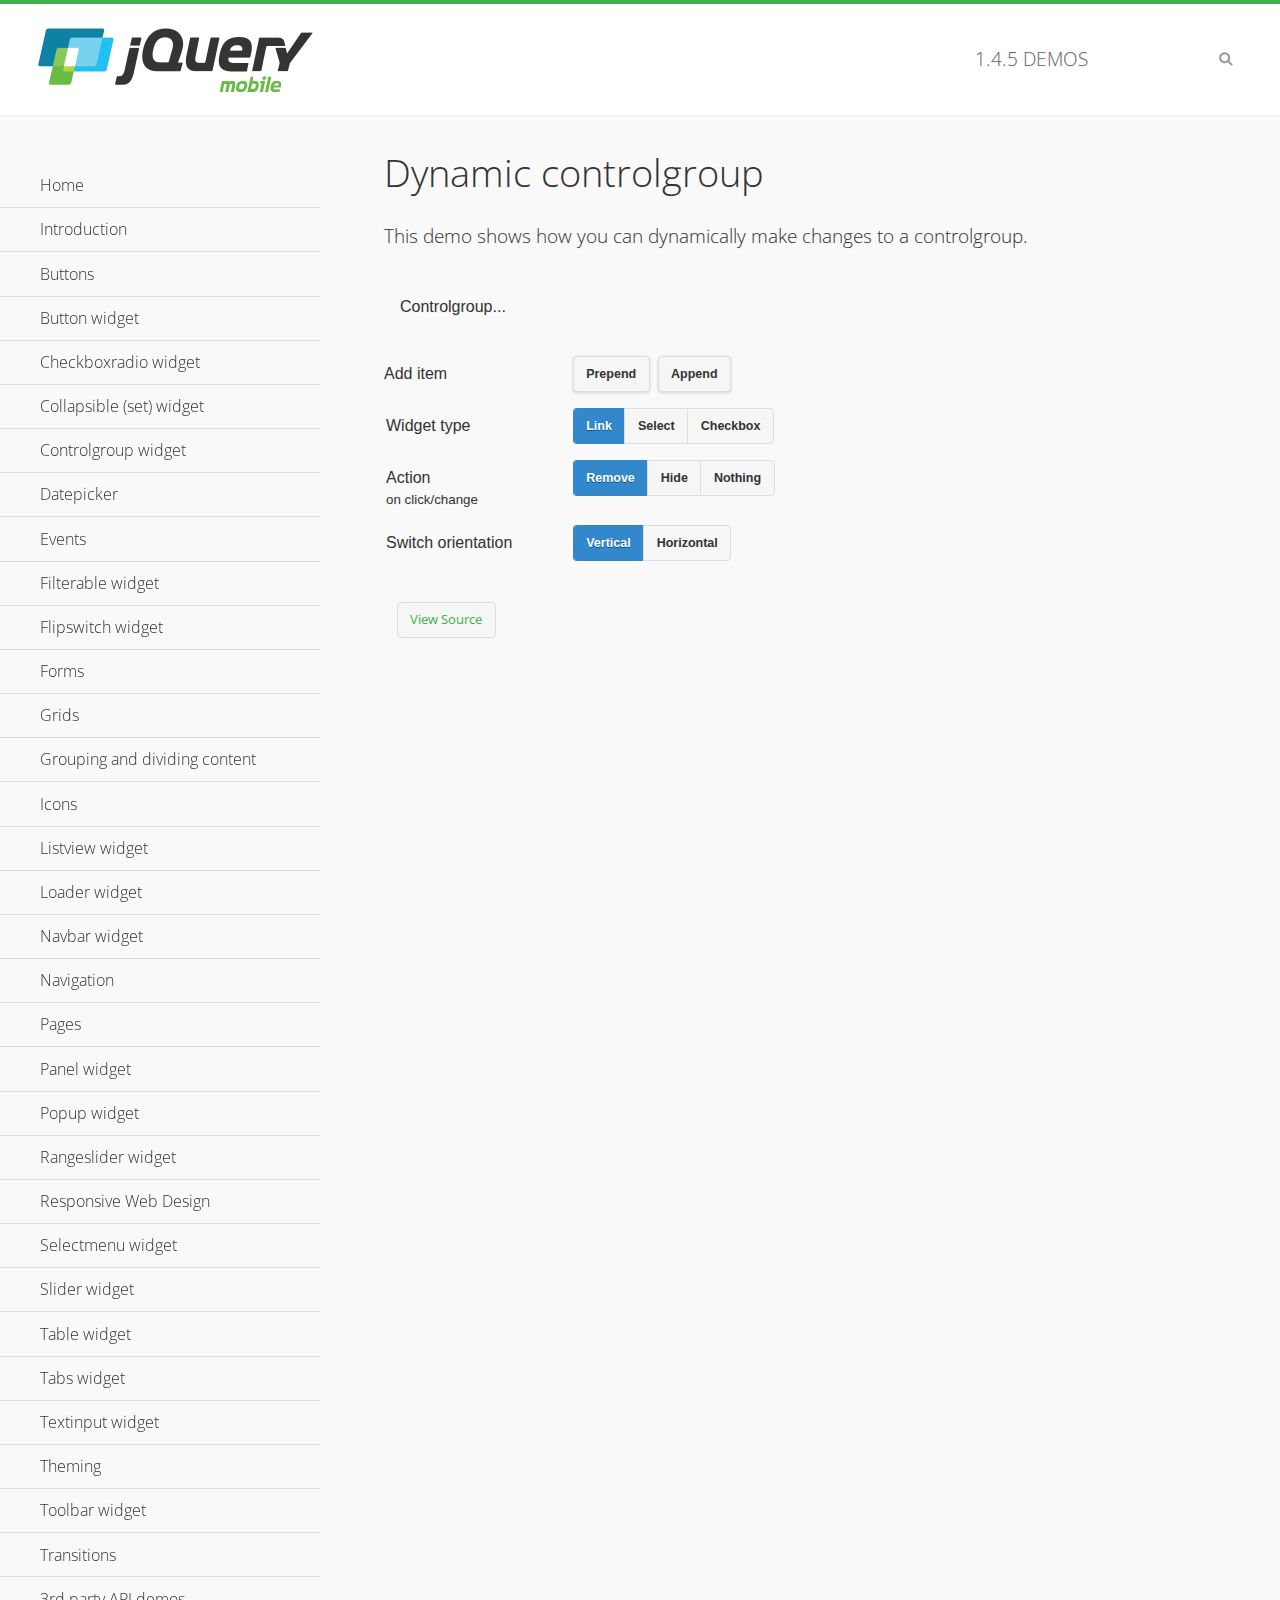
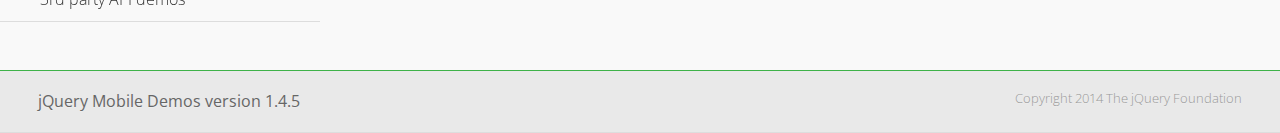
<file: Jquery Mobile(FrameWork)/demos/controlgroup-dynamic/index.html>
<!DOCTYPE html>
<html>
<head>
	<meta charset="utf-8">
	<meta name="viewport" content="width=device-width, initial-scale=1">
	<title>Dynamic controlgroup - jQuery Mobile Demos</title>
	<link rel="shortcut icon" href="../favicon.ico">
    <link rel="stylesheet" href="http://fonts.googleapis.com/css?family=Open+Sans:300,400,700">
	<link rel="stylesheet" href="../css/themes/default/jquery.mobile-1.4.5.min.css">
	<link rel="stylesheet" href="../_assets/css/jqm-demos.css">
	<script src="../js/jquery.js"></script>
	<script src="../_assets/js/index.js"></script>
	<script src="../js/jquery.mobile-1.4.5.min.js"></script>
	<script>
		( function( $, undefined ) {
			var counter = 0;
			$( document ).bind( "pagecreate", function( e ) {
				$( "#prepend, #append", e.target ).on( "click", function( e ) {
					counter++;

					var widgetType = $( "[name='radio-widget']:checked" ).attr( "id" ),
						group = $( "#my-controlgroup" ),
						$el,
						action = function() {
							var action = $( "[name='radio-action']:checked" ).attr( "id" );
							if ( $( $el[1] ).is( "select" ) && action === "hide" ) {
								$el = $( $el[1] ).parents( ".ui-select" );
							}
							$el[ action ]();
							group.controlgroup( "refresh" );
						};

					if ( widgetType === "link" ) {

						$el = $( "<a href='#'>Link " + counter + "</a>" ).bind( "click", action );
						$( "#my-controlgroup" ).controlgroup( "container" )[ $( this ).attr( "id" ) ]( $el );
						$el.buttonMarkup();

					} else if ( widgetType === "select" ) {

						$el = $( "<label for='widget" + counter + "'>Select " + counter + "</label><select id='widget" + counter + "'><option value='option1'>Select " + counter + "</option><option value='option2'>Select option</option></select>" );
						$( $el[ 1 ] ).bind( "change", action);
						$( "#my-controlgroup" ).controlgroup( "container" )[ $( this ).attr( "id" ) ]( $el );
						$( $el[ 1 ] ).selectmenu();

					} else {

						$el = $( "<label for='widget" + counter + "'>Checkbox " + counter + "</label><input type='checkbox' id='widget" + counter + "'></input>" );
						$( $el[ 1 ] ).bind( "change", action );
						$( "#my-controlgroup" ).controlgroup( "container" )[ $( this ).attr( "id" ) ]( $el );
						$( $el[ 1 ] ).checkboxradio();

					}

					group.controlgroup( "refresh" );
				});

				$( "[name='radio-orientation']" ).bind( "change", function( e ) {
					$( "#my-controlgroup" ).controlgroup( "option", "type", ( $( "#isHorizontal" ).is( ":checked" ) ? "horizontal" : "vertical" ) );
				});
			});
		})( jQuery );
	</script>
</head>
<body>
<div data-role="page" class="jqm-demos">

	<div data-role="header" class="jqm-header">
		<h2><a href="../" title="jQuery Mobile Demos home"><img src="../_assets/img/jquery-logo.png" alt="jQuery Mobile"></a></h2>
		<p><span class="jqm-version"></span> Demos</p>
		<a href="#" class="jqm-navmenu-link ui-btn ui-btn-icon-notext ui-corner-all ui-icon-bars ui-nodisc-icon ui-alt-icon ui-btn-left">Menu</a>
		<a href="#" class="jqm-search-link ui-btn ui-btn-icon-notext ui-corner-all ui-icon-search ui-nodisc-icon ui-alt-icon ui-btn-right">Search</a>
	</div><!-- /header -->

	<div role="main" class="ui-content jqm-content">

        <h1>Dynamic controlgroup</h1>

        <p>This demo shows how you can dynamically make changes to a controlgroup.</p>

        <div data-demo-html="true" data-demo-js="true">

            <form>
            	<div class="ui-body ui-body-d ui-corner-all">
                	<p>Controlgroup...</p>
                	<div data-role="controlgroup" id="my-controlgroup"><!-- items will be injected here --></div>
                </div>
            </form>

            <div class="ui-field-contain">
                <label for="prepend">Add item</label>
                <button id="prepend" data-mini="true" data-inline="true">Prepend</button>
                <label for="append" class="ui-hidden-accessible">Action</label>
                <button id="append" data-mini="true" data-inline="true">Append</button>
            </div>

            <form action="#" method="get">
            	<div class="ui-field-contain">
                    <fieldset data-role="controlgroup" data-type="horizontal" data-mini="true">
                        <legend>Widget type</legend>

                        <input type="radio" name="radio-widget" id="link" value="link" checked="checked">
                        <label for="link">Link</label>

                        <input type="radio" name="radio-widget" id="select" value="select">
                        <label for="select">Select</label>

                        <input type="radio" name="radio-widget" id="checkbox" value="checkbox">
                        <label for="checkbox">Checkbox</label>
                    </fieldset>
            	</div>

            	<div class="ui-field-contain">
                    <fieldset data-role="controlgroup" data-type="horizontal" data-mini="true">
                        <legend>Action<br><small>on click/change</small></legend>

                        <input type="radio" name="radio-action" id="remove" value="remove" checked="checked">
                        <label for="remove">Remove</label>

                        <input type="radio" name="radio-action" id="hide" value="hide">
                        <label for="hide">Hide</label>

                        <input type="radio" name="radio-action" id="width" value="width">
                        <label for="width">Nothing</label>
                    </fieldset>
            	</div>

            	<div class="ui-field-contain">
                    <fieldset data-role="controlgroup" data-type="horizontal" data-mini="true">
                        <legend>Switch orientation</legend>

                        <input type="radio" name="radio-orientation" id="isVertical" value="isVertical" checked="checked">
                        <label for="isVertical">Vertical</label>

                        <input type="radio" name="radio-orientation" id="isHorizontal" value="isHorizontal">
                        <label for="isHorizontal">Horizontal</label>
                    </fieldset>
            	</div>

            </form>

        </div><!--/demo-html -->

	</div><!-- /content -->
	    <div data-role="panel" class="jqm-navmenu-panel" data-position="left" data-display="overlay" data-theme="a">
	    	<ul class="jqm-list ui-alt-icon ui-nodisc-icon">
<li data-filtertext="demos homepage" data-icon="home"><a href=".././">Home</a></li>
<li data-filtertext="introduction overview getting started"><a href="../intro/" data-ajax="false">Introduction</a></li>
<li data-filtertext="buttons button markup buttonmarkup method anchor link button element"><a href="../button-markup/" data-ajax="false">Buttons</a></li>
<li data-filtertext="form button widget input button submit reset"><a href="../button/" data-ajax="false">Button widget</a></li>
<li data-role="collapsible" data-enhanced="true" data-collapsed-icon="carat-d" data-expanded-icon="carat-u" data-iconpos="right" data-inset="false" class="ui-collapsible ui-collapsible-themed-content ui-collapsible-collapsed">
	<h3 class="ui-collapsible-heading ui-collapsible-heading-collapsed">
		<a href="#" class="ui-collapsible-heading-toggle ui-btn ui-btn-icon-right ui-btn-inherit ui-icon-carat-d">
		    Checkboxradio widget<span class="ui-collapsible-heading-status"> click to expand contents</span>
		</a>
	</h3>
	<div class="ui-collapsible-content ui-body-inherit ui-collapsible-content-collapsed" aria-hidden="true">
		<ul>
			<li data-filtertext="form checkboxradio widget checkbox input checkboxes controlgroups"><a href="../checkboxradio-checkbox/" data-ajax="false">Checkboxes</a></li>
			<li data-filtertext="form checkboxradio widget radio input radio buttons controlgroups"><a href="../checkboxradio-radio/" data-ajax="false">Radio buttons</a></li>
		</ul>
	</div>
</li>
<li data-role="collapsible" data-enhanced="true" data-collapsed-icon="carat-d" data-expanded-icon="carat-u" data-iconpos="right" data-inset="false" class="ui-collapsible ui-collapsible-themed-content ui-collapsible-collapsed">
	<h3 class="ui-collapsible-heading ui-collapsible-heading-collapsed">
		<a href="#" class="ui-collapsible-heading-toggle ui-btn ui-btn-icon-right ui-btn-inherit ui-icon-carat-d">
			Collapsible (set) widget<span class="ui-collapsible-heading-status"> click to expand contents</span>
		</a>
	</h3>
	<div class="ui-collapsible-content ui-body-inherit ui-collapsible-content-collapsed" aria-hidden="true">
		<ul>
			<li data-filtertext="collapsibles content formatting"><a href="../collapsible/" data-ajax="false">Collapsible</a></li>
			<li data-filtertext="dynamic collapsible set accordion append expand"><a href="../collapsible-dynamic/" data-ajax="false">Dynamic collapsibles</a></li>
			<li data-filtertext="accordions collapsible set widget content formatting grouped collapsibles"><a href="../collapsibleset/" data-ajax="false">Collapsible set</a></li>
		</ul>
	</div>
</li>
<li data-role="collapsible" data-enhanced="true" data-collapsed-icon="carat-d" data-expanded-icon="carat-u" data-iconpos="right" data-inset="false" class="ui-collapsible ui-collapsible-themed-content ui-collapsible-collapsed">
	<h3 class="ui-collapsible-heading ui-collapsible-heading-collapsed">
		<a href="#" class="ui-collapsible-heading-toggle ui-btn ui-btn-icon-right ui-btn-inherit ui-icon-carat-d">
			Controlgroup widget<span class="ui-collapsible-heading-status"> click to expand contents</span>
		</a>
	</h3>
	<div class="ui-collapsible-content ui-body-inherit ui-collapsible-content-collapsed" aria-hidden="true">
		<ul>
			<li data-filtertext="controlgroups selectmenu checkboxradio input grouped buttons horizontal vertical"><a href="../controlgroup/" data-ajax="false">Controlgroup</a></li>
			<li data-filtertext="dynamic controlgroup dynamically add buttons"><a href="../controlgroup-dynamic/" data-ajax="false">Dynamic controlgroups</a></li>
		</ul>
	</div>
</li>
<li data-filtertext="form datepicker widget date input"><a href="../datepicker/" data-ajax="false">Datepicker</a></li>
<li data-role="collapsible" data-enhanced="true" data-collapsed-icon="carat-d" data-expanded-icon="carat-u" data-iconpos="right" data-inset="false" class="ui-collapsible ui-collapsible-themed-content ui-collapsible-collapsed">
	<h3 class="ui-collapsible-heading ui-collapsible-heading-collapsed">
		<a href="#" class="ui-collapsible-heading-toggle ui-btn ui-btn-icon-right ui-btn-inherit ui-icon-carat-d">
			Events<span class="ui-collapsible-heading-status"> click to expand contents</span>
		</a>
	</h3>
	<div class="ui-collapsible-content ui-body-inherit ui-collapsible-content-collapsed" aria-hidden="true">
		<ul>
			<li data-filtertext="swipe to delete list items listviews swipe events"><a href="../swipe-list/" data-ajax="false">Swipe list items</a></li>
			<li data-filtertext="swipe to navigate swipe page navigation swipe events"><a href="../swipe-page/" data-ajax="false">Swipe page navigation</a></li>
		</ul>
	</div>
</li>
<li data-filtertext="filterable filter elements sorting searching listview table"><a href="../filterable/" data-ajax="false">Filterable widget</a></li>
<li data-filtertext="form flipswitch widget flip toggle switch binary select checkbox input"><a href="../flipswitch/" data-ajax="false">Flipswitch widget</a></li>
<li data-role="collapsible" data-enhanced="true" data-collapsed-icon="carat-d" data-expanded-icon="carat-u" data-iconpos="right" data-inset="false" class="ui-collapsible ui-collapsible-themed-content ui-collapsible-collapsed">
	<h3 class="ui-collapsible-heading ui-collapsible-heading-collapsed">
		<a href="#" class="ui-collapsible-heading-toggle ui-btn ui-btn-icon-right ui-btn-inherit ui-icon-carat-d">
			Forms<span class="ui-collapsible-heading-status"> click to expand contents</span>
		</a>
	</h3>
	<div class="ui-collapsible-content ui-body-inherit ui-collapsible-content-collapsed" aria-hidden="true">
		<ul>
			<li data-filtertext="forms text checkbox radio range button submit reset inputs selects textarea slider flipswitch label form elements"><a href="../forms/" data-ajax="false">Forms</a></li>
			<li data-filtertext="form hide labels hidden accessible ui-hidden-accessible forms"><a href="../forms-label-hidden-accessible/" data-ajax="false">Hide labels</a></li>
			<li data-filtertext="form field containers fieldcontain ui-field-contain forms"><a href="../forms-field-contain/" data-ajax="false">Field containers</a></li>
			<li data-filtertext="forms disabled form elements"><a href="../forms-disabled/" data-ajax="false">Forms disabled</a></li>
			<li data-filtertext="forms gallery examples overview forms text checkbox radio range button submit reset inputs selects textarea slider flipswitch label form elements"><a href="../forms-gallery/" data-ajax="false">Forms gallery</a></li>
		</ul>
	</div>
</li>
<li data-role="collapsible" data-enhanced="true" data-collapsed-icon="carat-d" data-expanded-icon="carat-u" data-iconpos="right" data-inset="false" class="ui-collapsible ui-collapsible-themed-content ui-collapsible-collapsed">
	<h3 class="ui-collapsible-heading ui-collapsible-heading-collapsed">
		<a href="#" class="ui-collapsible-heading-toggle ui-btn ui-btn-icon-right ui-btn-inherit ui-icon-carat-d">
			Grids<span class="ui-collapsible-heading-status"> click to expand contents</span>
		</a>
	</h3>
	<div class="ui-collapsible-content ui-body-inherit ui-collapsible-content-collapsed" aria-hidden="true">
		<ul>
			<li data-filtertext="grids columns blocks content formatting rwd responsive css framework"><a href="../grids/" data-ajax="false">Grids</a></li>
			<li data-filtertext="buttons in grids css framework"><a href="../grids-buttons/" data-ajax="false">Buttons in grids</a></li>
			<li data-filtertext="custom responsive grids rwd css framework"><a href="../grids-custom-responsive/" data-ajax="false">Custom responsive grids</a></li>
		</ul>
	</div>
</li>
<li data-filtertext="blocks content formatting sections heading"><a href="../body-bar-classes/" data-ajax="false">Grouping and dividing content</a></li>
<li data-role="collapsible" data-enhanced="true" data-collapsed-icon="carat-d" data-expanded-icon="carat-u" data-iconpos="right" data-inset="false" class="ui-collapsible ui-collapsible-themed-content ui-collapsible-collapsed">
	<h3 class="ui-collapsible-heading ui-collapsible-heading-collapsed">
		<a href="#" class="ui-collapsible-heading-toggle ui-btn ui-btn-icon-right ui-btn-inherit ui-icon-carat-d">
			Icons<span class="ui-collapsible-heading-status"> click to expand contents</span>
		</a>
	</h3>
	<div class="ui-collapsible-content ui-body-inherit ui-collapsible-content-collapsed" aria-hidden="true">
		<ul>
			<li data-filtertext="button icons svg disc alt custom icon position"><a href="../icons/" data-ajax="false">Icons</a></li>
			<li data-filtertext=""><a href="../icons-grunticon/" data-ajax="false">Grunticon loader</a></li>
		</ul>
	</div>
</li>
<li data-role="collapsible" data-enhanced="true" data-collapsed-icon="carat-d" data-expanded-icon="carat-u" data-iconpos="right" data-inset="false" class="ui-collapsible ui-collapsible-themed-content ui-collapsible-collapsed">
	<h3 class="ui-collapsible-heading ui-collapsible-heading-collapsed">
		<a href="#" class="ui-collapsible-heading-toggle ui-btn ui-btn-icon-right ui-btn-inherit ui-icon-carat-d">
			Listview widget<span class="ui-collapsible-heading-status"> click to expand contents</span>
		</a>
	</h3>
	<div class="ui-collapsible-content ui-body-inherit ui-collapsible-content-collapsed" aria-hidden="true">
		<ul>
			<li data-filtertext="listview widget thumbnails icons nested split button collapsible ul ol"><a href="../listview/" data-ajax="false">Listview</a></li>
			<li data-filtertext="autocomplete filterable reveal listview filtertextbeforefilter placeholder"><a href="../listview-autocomplete/" data-ajax="false">Listview autocomplete</a></li>
			<li data-filtertext="autocomplete filterable reveal listview remote data filtertextbeforefilter placeholder"><a href="../listview-autocomplete-remote/" data-ajax="false">Listview autocomplete remote data</a></li>
			<li data-filtertext="autodividers anchor jump scroll linkbars listview lists ul ol"><a href="../listview-autodividers-linkbar/" data-ajax="false">Listview autodividers linkbar</a></li>
			<li data-filtertext="listview autodividers selector autodividersselector lists ul ol"><a href="../listview-autodividers-selector/" data-ajax="false">Listview autodividers selector</a></li>
			<li data-filtertext="listview nested list items"><a href="../listview-nested-lists/" data-ajax="false">Nested Listviews</a></li>
			<li data-filtertext="listview collapsible list items flat"><a href="../listview-collapsible-item-flat/" data-ajax="false">Listview collapsible list items (flat)</a></li>
			<li data-filtertext="listview collapsible list indented"><a href="../listview-collapsible-item-indented/" data-ajax="false">Listview collapsible list items (indented)</a></li>
			<li data-filtertext="grid listview responsive grids responsive listviews lists ul"><a href="../listview-grid/" data-ajax="false">Listview responsive grid</a></li>
		</ul>
	</div>
</li>
<li data-filtertext="loader widget page loading navigation overlay spinner"><a href="../loader/" data-ajax="false">Loader widget</a></li>
<li data-filtertext="navbar widget navmenu toolbars header footer"><a href="../navbar/" data-ajax="false">Navbar widget</a></li>
<li data-role="collapsible" data-enhanced="true" data-collapsed-icon="carat-d" data-expanded-icon="carat-u" data-iconpos="right" data-inset="false" class="ui-collapsible ui-collapsible-themed-content ui-collapsible-collapsed">
	<h3 class="ui-collapsible-heading ui-collapsible-heading-collapsed">
		<a href="#" class="ui-collapsible-heading-toggle ui-btn ui-btn-icon-right ui-btn-inherit ui-icon-carat-d">
			Navigation<span class="ui-collapsible-heading-status"> click to expand contents</span>
		</a>
	</h3>
	<div class="ui-collapsible-content ui-body-inherit ui-collapsible-content-collapsed" aria-hidden="true">
		<ul>
			<li data-filtertext="ajax navigation navigate widget history event method"><a href="../navigation/" data-ajax="false">Navigation</a></li>
			<li data-filtertext="linking pages page links navigation ajax prefetch cache"><a href="../navigation-linking-pages/" data-ajax="false">Linking pages</a></li>
			<!-- <li data-filtertext="php redirect server redirection server-side navigation"><a href="../navigation-php-redirect/" data-ajax="false">PHP redirect demo</a></li>-->
			<li data-filtertext="navigation redirection hash query"><a href="../navigation-hash-processing/" data-ajax="false">Hash processing demo</a></li>
			<li data-filtertext="navigation redirection hash query"><a href="../page-events/" data-ajax="false">Page Navigation Events</a></li>
		</ul>
	</div>
</li>
<li data-role="collapsible" data-enhanced="true" data-collapsed-icon="carat-d" data-expanded-icon="carat-u" data-iconpos="right" data-inset="false" class="ui-collapsible ui-collapsible-themed-content ui-collapsible-collapsed">
	<h3 class="ui-collapsible-heading ui-collapsible-heading-collapsed">
		<a href="#" class="ui-collapsible-heading-toggle ui-btn ui-btn-icon-right ui-btn-inherit ui-icon-carat-d">
			Pages<span class="ui-collapsible-heading-status"> click to expand contents</span>
		</a>
	</h3>
	<div class="ui-collapsible-content ui-body-inherit ui-collapsible-content-collapsed" aria-hidden="true">
		<ul>
			<li data-filtertext="pages page widget ajax navigation"><a href="../pages/" data-ajax="false">Pages</a></li>
			<li data-filtertext="single page"><a href="../pages-single-page/" data-ajax="false">Single page</a></li>
			<li data-filtertext="multipage multi-page page"><a href="../pages-multi-page/" data-ajax="false">Multi-page template</a></li>
			<li data-filtertext="dialog page widget modal popup"><a href="../pages-dialog/" data-ajax="false">Dialog page</a></li>
		</ul>
	</div>
</li>
<li data-role="collapsible" data-enhanced="true" data-collapsed-icon="carat-d" data-expanded-icon="carat-u" data-iconpos="right" data-inset="false" class="ui-collapsible ui-collapsible-themed-content ui-collapsible-collapsed">
	<h3 class="ui-collapsible-heading ui-collapsible-heading-collapsed">
		<a href="#" class="ui-collapsible-heading-toggle ui-btn ui-btn-icon-right ui-btn-inherit ui-icon-carat-d">
			Panel widget<span class="ui-collapsible-heading-status"> click to expand contents</span>
		</a>
	</h3>
	<div class="ui-collapsible-content ui-body-inherit ui-collapsible-content-collapsed" aria-hidden="true">
		<ul>
			<li data-filtertext="panel widget sliding panels reveal push overlay responsive"><a href="../panel/" data-ajax="false">Panel</a></li>
			<li data-filtertext=""><a href="../panel-external/" data-ajax="false">External panels</a></li>
			<li data-filtertext="panel "><a href="../panel-fixed/" data-ajax="false">Fixed panels</a></li>
			<li data-filtertext="panel slide panels sliding panels shadow rwd responsive breakpoint"><a href="../panel-responsive/" data-ajax="false">Panels responsive</a></li>
			<li data-filtertext="panel custom style custom panel width reveal shadow listview panel styling page background wrapper"><a href="../panel-styling/" data-ajax="false">Custom panel style</a></li>
			<li data-filtertext="panel open on swipe"><a href="../panel-swipe-open/" data-ajax="false">Panel open on swipe</a></li>
			<li data-filtertext="panels outside page internal external toolbars"><a href="../panel-external-internal/" data-ajax="false">Panel external and internal</a></li>
		</ul>
	</div>
</li>
<li data-role="collapsible" data-enhanced="true" data-collapsed-icon="carat-d" data-expanded-icon="carat-u" data-iconpos="right" data-inset="false" class="ui-collapsible ui-collapsible-themed-content ui-collapsible-collapsed">
	<h3 class="ui-collapsible-heading ui-collapsible-heading-collapsed">
		<a href="#" class="ui-collapsible-heading-toggle ui-btn ui-btn-icon-right ui-btn-inherit ui-icon-carat-d">
			Popup widget<span class="ui-collapsible-heading-status"> click to expand contents</span>
		</a>
	</h3>
	<div class="ui-collapsible-content ui-body-inherit ui-collapsible-content-collapsed" aria-hidden="true">
		<ul>
			<li data-filtertext="popup widget popups dialog modal transition tooltip lightbox form overlay screen flip pop fade transition"><a href="../popup/" data-ajax="false">Popup</a></li>
			<li data-filtertext="popup alignment position"><a href="../popup-alignment/" data-ajax="false">Popup alignment</a></li>
			<li data-filtertext="popup arrow size popups popover"><a href="../popup-arrow-size/" data-ajax="false">Popup arrow size</a></li>
			<li data-filtertext="dynamic popups popup images lightbox"><a href="../popup-dynamic/" data-ajax="false">Dynamic popups</a></li>
			<li data-filtertext="popups with iframes scaling"><a href="../popup-iframe/" data-ajax="false">Popups with iframes</a></li>
			<li data-filtertext="popup image scaling"><a href="../popup-image-scaling/" data-ajax="false">Popup image scaling</a></li>
			<li data-filtertext="external popup outside multi-page"><a href="../popup-outside-multipage/" data-ajax="false">Popup outside multi-page</a></li>
		</ul>
	</div>
</li>
<li data-filtertext="form rangeslider widget dual sliders dual handle sliders range input"><a href="../rangeslider/" data-ajax="false">Rangeslider widget</a></li>
<li data-filtertext="responsive web design rwd adaptive progressive enhancement PE accessible mobile breakpoints media query media queries"><a href="../rwd/" data-ajax="false">Responsive Web Design</a></li>
<li data-role="collapsible" data-enhanced="true" data-collapsed-icon="carat-d" data-expanded-icon="carat-u" data-iconpos="right" data-inset="false" class="ui-collapsible ui-collapsible-themed-content ui-collapsible-collapsed">
	<h3 class="ui-collapsible-heading ui-collapsible-heading-collapsed">
		<a href="#" class="ui-collapsible-heading-toggle ui-btn ui-btn-icon-right ui-btn-inherit ui-icon-carat-d">
			Selectmenu widget<span class="ui-collapsible-heading-status"> click to expand contents</span>
		</a>
	</h3>
	<div class="ui-collapsible-content ui-body-inherit ui-collapsible-content-collapsed" aria-hidden="true">
		<ul>
			<li data-filtertext="form selectmenu widget select input custom select menu selects"><a href="../selectmenu/" data-ajax="false">Selectmenu</a></li>
			<li data-filtertext="form custom select menu selectmenu widget custom menu option optgroup multiple selects"><a href="../selectmenu-custom/" data-ajax="false">Custom select menu</a></li>
			<li data-filtertext="filterable select filter popup dialog"><a href="../selectmenu-custom-filter/" data-ajax="false">Custom select menu with filter</a></li>
		</ul>
	</div>
</li>
<li data-role="collapsible" data-enhanced="true" data-collapsed-icon="carat-d" data-expanded-icon="carat-u" data-iconpos="right" data-inset="false" class="ui-collapsible ui-collapsible-themed-content ui-collapsible-collapsed">
	<h3 class="ui-collapsible-heading ui-collapsible-heading-collapsed">
		<a href="#" class="ui-collapsible-heading-toggle ui-btn ui-btn-icon-right ui-btn-inherit ui-icon-carat-d">
			Slider widget<span class="ui-collapsible-heading-status"> click to expand contents</span>
		</a>
	</h3>
	<div class="ui-collapsible-content ui-body-inherit ui-collapsible-content-collapsed" aria-hidden="true">
		<ul>
			<li data-filtertext="form slider widget range input single sliders"><a href="../slider/" data-ajax="false">Slider</a></li>
			<li data-filtertext="form slider widget flipswitch slider binary select flip toggle switch"><a href="../slider-flipswitch/" data-ajax="false">Slider flip toggle switch</a></li>
			<li data-filtertext="form slider tooltip handle value input range sliders"><a href="../slider-tooltip/" data-ajax="false">Slider tooltip</a></li>
		</ul>
	</div>
</li>
<li data-role="collapsible" data-enhanced="true" data-collapsed-icon="carat-d" data-expanded-icon="carat-u" data-iconpos="right" data-inset="false" class="ui-collapsible ui-collapsible-themed-content ui-collapsible-collapsed">
	<h3 class="ui-collapsible-heading ui-collapsible-heading-collapsed">
		<a href="#" class="ui-collapsible-heading-toggle ui-btn ui-btn-icon-right ui-btn-inherit ui-icon-carat-d">
			Table widget<span class="ui-collapsible-heading-status"> click to expand contents</span>
		</a>
	</h3>
	<div class="ui-collapsible-content ui-body-inherit ui-collapsible-content-collapsed" aria-hidden="true">
		<ul>
			<li data-filtertext="table widget reflow column toggle th td responsive tables rwd hide show tabular"><a href="../table-column-toggle/" data-ajax="false">Table Column Toggle</a></li>
			<li data-filtertext="table column toggle phone comparison demo"><a href="../table-column-toggle-example/" data-ajax="false">Table Column Toggle demo</a></li>
			<li data-filtertext="responsive tables table column toggle heading groups rwd breakpoint"><a href="../table-column-toggle-heading-groups/" data-ajax="false">Table Column Toggle heading groups</a></li>
			<li data-filtertext="responsive tables table column toggle hide rwd breakpoint customization options"><a href="../table-column-toggle-options/" data-ajax="false">Table Column Toggle options</a></li>
			<li data-filtertext="table reflow th td responsive rwd columns tabular"><a href="../table-reflow/" data-ajax="false">Table Reflow</a></li>
			<li data-filtertext="responsive tables table reflow heading groups rwd breakpoint"><a href="../table-reflow-heading-groups/" data-ajax="false">Table Reflow heading groups</a></li>
			<li data-filtertext="responsive tables table reflow stripes strokes table style"><a href="../table-reflow-stripes-strokes/" data-ajax="false">Table Reflow stripes and strokes</a></li>
			<li data-filtertext="responsive tables table reflow stack custom styles"><a href="../table-reflow-styling/" data-ajax="false">Table Reflow custom styles</a></li>
		</ul>
	</div>
</li>
<li data-filtertext="ui tabs widget"><a href="../tabs/" data-ajax="false">Tabs widget</a></li>
<li data-filtertext="form textinput widget text input textarea number date time tel email file color password"><a href="../textinput/" data-ajax="false">Textinput widget</a></li>
<li data-role="collapsible" data-enhanced="true" data-collapsed-icon="carat-d" data-expanded-icon="carat-u" data-iconpos="right" data-inset="false" class="ui-collapsible ui-collapsible-themed-content ui-collapsible-collapsed">
	<h3 class="ui-collapsible-heading ui-collapsible-heading-collapsed">
		<a href="#" class="ui-collapsible-heading-toggle ui-btn ui-btn-icon-right ui-btn-inherit ui-icon-carat-d">
			Theming<span class="ui-collapsible-heading-status"> click to expand contents</span>
		</a>
	</h3>
	<div class="ui-collapsible-content ui-body-inherit ui-collapsible-content-collapsed" aria-hidden="true">
		<ul>
			<li data-filtertext="default theme swatches theming style css"><a href="../theme-default/" data-ajax="false">Default theme</a></li>
			<li data-filtertext="classic theme old theme swatches theming style css"><a href="../theme-classic/" data-ajax="false">Classic theme</a></li>
		</ul>
	</div>
</li>
<li data-role="collapsible" data-enhanced="true" data-collapsed-icon="carat-d" data-expanded-icon="carat-u" data-iconpos="right" data-inset="false" class="ui-collapsible ui-collapsible-themed-content ui-collapsible-collapsed">
	<h3 class="ui-collapsible-heading ui-collapsible-heading-collapsed">
		<a href="#" class="ui-collapsible-heading-toggle ui-btn ui-btn-icon-right ui-btn-inherit ui-icon-carat-d">
			Toolbar widget<span class="ui-collapsible-heading-status"> click to expand contents</span>
		</a>
	</h3>
	<div class="ui-collapsible-content ui-body-inherit ui-collapsible-content-collapsed" aria-hidden="true">
		<ul>
			<li data-filtertext="toolbar widget header footer toolbars fixed fullscreen external sections"><a href="../toolbar/" data-ajax="false">Toolbar</a></li>
			<li data-filtertext="dynamic toolbars dynamically add toolbar header footer"><a href="../toolbar-dynamic/" data-ajax="false">Dynamic toolbars</a></li>
			<li data-filtertext="external toolbars header footer"><a href="../toolbar-external/" data-ajax="false">External toolbars</a></li>
			<li data-filtertext="fixed toolbars header footer"><a href="../toolbar-fixed/" data-ajax="false">Fixed toolbars</a></li>
			<li data-filtertext="fixed fullscreen toolbars header footer"><a href="../toolbar-fixed-fullscreen/" data-ajax="false">Fullscreen toolbars</a></li>
			<li data-filtertext="external fixed toolbars header footer"><a href="../toolbar-fixed-external/" data-ajax="false">Fixed external toolbars</a></li>
			<li data-filtertext="external persistent toolbars header footer navbar navmenu"><a href="../toolbar-fixed-persistent/" data-ajax="false">Persistent toolbars</a></li>
			<li data-filtertext="external ajax optimized toolbars persistent toolbars header footer navbar"><a href="../toolbar-fixed-persistent-optimized/" data-ajax="false">Ajax optimized toolbars</a></li>
			<li data-filtertext="form in toolbars header footer"><a href="../toolbar-fixed-forms/" data-ajax="false">Form in toolbar</a></li>
		</ul>
	</div>
</li>
<li data-filtertext="page transitions animated pages popup navigation flip slide fade pop"><a href="../transitions/" data-ajax="false">Transitions</a></li>
<li data-role="collapsible" data-enhanced="true" data-collapsed-icon="carat-d" data-expanded-icon="carat-u" data-iconpos="right" data-inset="false" class="ui-collapsible ui-collapsible-themed-content ui-collapsible-collapsed">
	<h3 class="ui-collapsible-heading ui-collapsible-heading-collapsed">
		<a href="#" class="ui-collapsible-heading-toggle ui-btn ui-btn-icon-right ui-btn-inherit ui-icon-carat-d">
			3rd party API demos<span class="ui-collapsible-heading-status"> click to expand contents</span>
		</a>
	</h3>
	<div class="ui-collapsible-content ui-body-inherit ui-collapsible-content-collapsed" aria-hidden="true">
		<ul>
			<li data-filtertext="backbone requirejs navigation router"><a href="../backbone-requirejs/" data-ajax="false">Backbone RequireJS</a></li>
			<li data-filtertext="google maps geolocation demo"><a href="../map-geolocation/" data-ajax="false">Google Maps geolocation</a></li>
			<li data-filtertext="google maps hybrid"><a href="../map-list-toggle/" data-ajax="false">Google Maps list toggle</a></li>
		</ul>
	</div>
</li>



		     </ul>
		</div><!-- /panel -->


	<div data-role="footer" data-position="fixed" data-tap-toggle="false" class="jqm-footer">
		<p>jQuery Mobile Demos version <span class="jqm-version"></span></p>
		<p>Copyright 2014 The jQuery Foundation</p>
	</div><!-- /footer -->
	<!-- TODO: This should become an external panel so we can add input to markup (unique ID) -->
    <div data-role="panel" class="jqm-search-panel" data-position="right" data-display="overlay" data-theme="a">
		<div class="jqm-search">
			<ul class="jqm-list" data-filter-placeholder="Search demos..." data-filter-reveal="true">
<li data-filtertext="demos homepage" data-icon="home"><a href=".././">Home</a></li>
<li data-filtertext="introduction overview getting started"><a href="../intro/" data-ajax="false">Introduction</a></li>
<li data-filtertext="buttons button markup buttonmarkup method anchor link button element"><a href="../button-markup/" data-ajax="false">Buttons</a></li>
<li data-filtertext="form button widget input button submit reset"><a href="../button/" data-ajax="false">Button widget</a></li>
<li data-role="collapsible" data-enhanced="true" data-collapsed-icon="carat-d" data-expanded-icon="carat-u" data-iconpos="right" data-inset="false" class="ui-collapsible ui-collapsible-themed-content ui-collapsible-collapsed">
	<h3 class="ui-collapsible-heading ui-collapsible-heading-collapsed">
		<a href="#" class="ui-collapsible-heading-toggle ui-btn ui-btn-icon-right ui-btn-inherit ui-icon-carat-d">
		    Checkboxradio widget<span class="ui-collapsible-heading-status"> click to expand contents</span>
		</a>
	</h3>
	<div class="ui-collapsible-content ui-body-inherit ui-collapsible-content-collapsed" aria-hidden="true">
		<ul>
			<li data-filtertext="form checkboxradio widget checkbox input checkboxes controlgroups"><a href="../checkboxradio-checkbox/" data-ajax="false">Checkboxes</a></li>
			<li data-filtertext="form checkboxradio widget radio input radio buttons controlgroups"><a href="../checkboxradio-radio/" data-ajax="false">Radio buttons</a></li>
		</ul>
	</div>
</li>
<li data-role="collapsible" data-enhanced="true" data-collapsed-icon="carat-d" data-expanded-icon="carat-u" data-iconpos="right" data-inset="false" class="ui-collapsible ui-collapsible-themed-content ui-collapsible-collapsed">
	<h3 class="ui-collapsible-heading ui-collapsible-heading-collapsed">
		<a href="#" class="ui-collapsible-heading-toggle ui-btn ui-btn-icon-right ui-btn-inherit ui-icon-carat-d">
			Collapsible (set) widget<span class="ui-collapsible-heading-status"> click to expand contents</span>
		</a>
	</h3>
	<div class="ui-collapsible-content ui-body-inherit ui-collapsible-content-collapsed" aria-hidden="true">
		<ul>
			<li data-filtertext="collapsibles content formatting"><a href="../collapsible/" data-ajax="false">Collapsible</a></li>
			<li data-filtertext="dynamic collapsible set accordion append expand"><a href="../collapsible-dynamic/" data-ajax="false">Dynamic collapsibles</a></li>
			<li data-filtertext="accordions collapsible set widget content formatting grouped collapsibles"><a href="../collapsibleset/" data-ajax="false">Collapsible set</a></li>
		</ul>
	</div>
</li>
<li data-role="collapsible" data-enhanced="true" data-collapsed-icon="carat-d" data-expanded-icon="carat-u" data-iconpos="right" data-inset="false" class="ui-collapsible ui-collapsible-themed-content ui-collapsible-collapsed">
	<h3 class="ui-collapsible-heading ui-collapsible-heading-collapsed">
		<a href="#" class="ui-collapsible-heading-toggle ui-btn ui-btn-icon-right ui-btn-inherit ui-icon-carat-d">
			Controlgroup widget<span class="ui-collapsible-heading-status"> click to expand contents</span>
		</a>
	</h3>
	<div class="ui-collapsible-content ui-body-inherit ui-collapsible-content-collapsed" aria-hidden="true">
		<ul>
			<li data-filtertext="controlgroups selectmenu checkboxradio input grouped buttons horizontal vertical"><a href="../controlgroup/" data-ajax="false">Controlgroup</a></li>
			<li data-filtertext="dynamic controlgroup dynamically add buttons"><a href="../controlgroup-dynamic/" data-ajax="false">Dynamic controlgroups</a></li>
		</ul>
	</div>
</li>
<li data-filtertext="form datepicker widget date input"><a href="../datepicker/" data-ajax="false">Datepicker</a></li>
<li data-role="collapsible" data-enhanced="true" data-collapsed-icon="carat-d" data-expanded-icon="carat-u" data-iconpos="right" data-inset="false" class="ui-collapsible ui-collapsible-themed-content ui-collapsible-collapsed">
	<h3 class="ui-collapsible-heading ui-collapsible-heading-collapsed">
		<a href="#" class="ui-collapsible-heading-toggle ui-btn ui-btn-icon-right ui-btn-inherit ui-icon-carat-d">
			Events<span class="ui-collapsible-heading-status"> click to expand contents</span>
		</a>
	</h3>
	<div class="ui-collapsible-content ui-body-inherit ui-collapsible-content-collapsed" aria-hidden="true">
		<ul>
			<li data-filtertext="swipe to delete list items listviews swipe events"><a href="../swipe-list/" data-ajax="false">Swipe list items</a></li>
			<li data-filtertext="swipe to navigate swipe page navigation swipe events"><a href="../swipe-page/" data-ajax="false">Swipe page navigation</a></li>
		</ul>
	</div>
</li>
<li data-filtertext="filterable filter elements sorting searching listview table"><a href="../filterable/" data-ajax="false">Filterable widget</a></li>
<li data-filtertext="form flipswitch widget flip toggle switch binary select checkbox input"><a href="../flipswitch/" data-ajax="false">Flipswitch widget</a></li>
<li data-role="collapsible" data-enhanced="true" data-collapsed-icon="carat-d" data-expanded-icon="carat-u" data-iconpos="right" data-inset="false" class="ui-collapsible ui-collapsible-themed-content ui-collapsible-collapsed">
	<h3 class="ui-collapsible-heading ui-collapsible-heading-collapsed">
		<a href="#" class="ui-collapsible-heading-toggle ui-btn ui-btn-icon-right ui-btn-inherit ui-icon-carat-d">
			Forms<span class="ui-collapsible-heading-status"> click to expand contents</span>
		</a>
	</h3>
	<div class="ui-collapsible-content ui-body-inherit ui-collapsible-content-collapsed" aria-hidden="true">
		<ul>
			<li data-filtertext="forms text checkbox radio range button submit reset inputs selects textarea slider flipswitch label form elements"><a href="../forms/" data-ajax="false">Forms</a></li>
			<li data-filtertext="form hide labels hidden accessible ui-hidden-accessible forms"><a href="../forms-label-hidden-accessible/" data-ajax="false">Hide labels</a></li>
			<li data-filtertext="form field containers fieldcontain ui-field-contain forms"><a href="../forms-field-contain/" data-ajax="false">Field containers</a></li>
			<li data-filtertext="forms disabled form elements"><a href="../forms-disabled/" data-ajax="false">Forms disabled</a></li>
			<li data-filtertext="forms gallery examples overview forms text checkbox radio range button submit reset inputs selects textarea slider flipswitch label form elements"><a href="../forms-gallery/" data-ajax="false">Forms gallery</a></li>
		</ul>
	</div>
</li>
<li data-role="collapsible" data-enhanced="true" data-collapsed-icon="carat-d" data-expanded-icon="carat-u" data-iconpos="right" data-inset="false" class="ui-collapsible ui-collapsible-themed-content ui-collapsible-collapsed">
	<h3 class="ui-collapsible-heading ui-collapsible-heading-collapsed">
		<a href="#" class="ui-collapsible-heading-toggle ui-btn ui-btn-icon-right ui-btn-inherit ui-icon-carat-d">
			Grids<span class="ui-collapsible-heading-status"> click to expand contents</span>
		</a>
	</h3>
	<div class="ui-collapsible-content ui-body-inherit ui-collapsible-content-collapsed" aria-hidden="true">
		<ul>
			<li data-filtertext="grids columns blocks content formatting rwd responsive css framework"><a href="../grids/" data-ajax="false">Grids</a></li>
			<li data-filtertext="buttons in grids css framework"><a href="../grids-buttons/" data-ajax="false">Buttons in grids</a></li>
			<li data-filtertext="custom responsive grids rwd css framework"><a href="../grids-custom-responsive/" data-ajax="false">Custom responsive grids</a></li>
		</ul>
	</div>
</li>
<li data-filtertext="blocks content formatting sections heading"><a href="../body-bar-classes/" data-ajax="false">Grouping and dividing content</a></li>
<li data-role="collapsible" data-enhanced="true" data-collapsed-icon="carat-d" data-expanded-icon="carat-u" data-iconpos="right" data-inset="false" class="ui-collapsible ui-collapsible-themed-content ui-collapsible-collapsed">
	<h3 class="ui-collapsible-heading ui-collapsible-heading-collapsed">
		<a href="#" class="ui-collapsible-heading-toggle ui-btn ui-btn-icon-right ui-btn-inherit ui-icon-carat-d">
			Icons<span class="ui-collapsible-heading-status"> click to expand contents</span>
		</a>
	</h3>
	<div class="ui-collapsible-content ui-body-inherit ui-collapsible-content-collapsed" aria-hidden="true">
		<ul>
			<li data-filtertext="button icons svg disc alt custom icon position"><a href="../icons/" data-ajax="false">Icons</a></li>
			<li data-filtertext=""><a href="../icons-grunticon/" data-ajax="false">Grunticon loader</a></li>
		</ul>
	</div>
</li>
<li data-role="collapsible" data-enhanced="true" data-collapsed-icon="carat-d" data-expanded-icon="carat-u" data-iconpos="right" data-inset="false" class="ui-collapsible ui-collapsible-themed-content ui-collapsible-collapsed">
	<h3 class="ui-collapsible-heading ui-collapsible-heading-collapsed">
		<a href="#" class="ui-collapsible-heading-toggle ui-btn ui-btn-icon-right ui-btn-inherit ui-icon-carat-d">
			Listview widget<span class="ui-collapsible-heading-status"> click to expand contents</span>
		</a>
	</h3>
	<div class="ui-collapsible-content ui-body-inherit ui-collapsible-content-collapsed" aria-hidden="true">
		<ul>
			<li data-filtertext="listview widget thumbnails icons nested split button collapsible ul ol"><a href="../listview/" data-ajax="false">Listview</a></li>
			<li data-filtertext="autocomplete filterable reveal listview filtertextbeforefilter placeholder"><a href="../listview-autocomplete/" data-ajax="false">Listview autocomplete</a></li>
			<li data-filtertext="autocomplete filterable reveal listview remote data filtertextbeforefilter placeholder"><a href="../listview-autocomplete-remote/" data-ajax="false">Listview autocomplete remote data</a></li>
			<li data-filtertext="autodividers anchor jump scroll linkbars listview lists ul ol"><a href="../listview-autodividers-linkbar/" data-ajax="false">Listview autodividers linkbar</a></li>
			<li data-filtertext="listview autodividers selector autodividersselector lists ul ol"><a href="../listview-autodividers-selector/" data-ajax="false">Listview autodividers selector</a></li>
			<li data-filtertext="listview nested list items"><a href="../listview-nested-lists/" data-ajax="false">Nested Listviews</a></li>
			<li data-filtertext="listview collapsible list items flat"><a href="../listview-collapsible-item-flat/" data-ajax="false">Listview collapsible list items (flat)</a></li>
			<li data-filtertext="listview collapsible list indented"><a href="../listview-collapsible-item-indented/" data-ajax="false">Listview collapsible list items (indented)</a></li>
			<li data-filtertext="grid listview responsive grids responsive listviews lists ul"><a href="../listview-grid/" data-ajax="false">Listview responsive grid</a></li>
		</ul>
	</div>
</li>
<li data-filtertext="loader widget page loading navigation overlay spinner"><a href="../loader/" data-ajax="false">Loader widget</a></li>
<li data-filtertext="navbar widget navmenu toolbars header footer"><a href="../navbar/" data-ajax="false">Navbar widget</a></li>
<li data-role="collapsible" data-enhanced="true" data-collapsed-icon="carat-d" data-expanded-icon="carat-u" data-iconpos="right" data-inset="false" class="ui-collapsible ui-collapsible-themed-content ui-collapsible-collapsed">
	<h3 class="ui-collapsible-heading ui-collapsible-heading-collapsed">
		<a href="#" class="ui-collapsible-heading-toggle ui-btn ui-btn-icon-right ui-btn-inherit ui-icon-carat-d">
			Navigation<span class="ui-collapsible-heading-status"> click to expand contents</span>
		</a>
	</h3>
	<div class="ui-collapsible-content ui-body-inherit ui-collapsible-content-collapsed" aria-hidden="true">
		<ul>
			<li data-filtertext="ajax navigation navigate widget history event method"><a href="../navigation/" data-ajax="false">Navigation</a></li>
			<li data-filtertext="linking pages page links navigation ajax prefetch cache"><a href="../navigation-linking-pages/" data-ajax="false">Linking pages</a></li>
			<!-- <li data-filtertext="php redirect server redirection server-side navigation"><a href="../navigation-php-redirect/" data-ajax="false">PHP redirect demo</a></li>-->
			<li data-filtertext="navigation redirection hash query"><a href="../navigation-hash-processing/" data-ajax="false">Hash processing demo</a></li>
			<li data-filtertext="navigation redirection hash query"><a href="../page-events/" data-ajax="false">Page Navigation Events</a></li>
		</ul>
	</div>
</li>
<li data-role="collapsible" data-enhanced="true" data-collapsed-icon="carat-d" data-expanded-icon="carat-u" data-iconpos="right" data-inset="false" class="ui-collapsible ui-collapsible-themed-content ui-collapsible-collapsed">
	<h3 class="ui-collapsible-heading ui-collapsible-heading-collapsed">
		<a href="#" class="ui-collapsible-heading-toggle ui-btn ui-btn-icon-right ui-btn-inherit ui-icon-carat-d">
			Pages<span class="ui-collapsible-heading-status"> click to expand contents</span>
		</a>
	</h3>
	<div class="ui-collapsible-content ui-body-inherit ui-collapsible-content-collapsed" aria-hidden="true">
		<ul>
			<li data-filtertext="pages page widget ajax navigation"><a href="../pages/" data-ajax="false">Pages</a></li>
			<li data-filtertext="single page"><a href="../pages-single-page/" data-ajax="false">Single page</a></li>
			<li data-filtertext="multipage multi-page page"><a href="../pages-multi-page/" data-ajax="false">Multi-page template</a></li>
			<li data-filtertext="dialog page widget modal popup"><a href="../pages-dialog/" data-ajax="false">Dialog page</a></li>
		</ul>
	</div>
</li>
<li data-role="collapsible" data-enhanced="true" data-collapsed-icon="carat-d" data-expanded-icon="carat-u" data-iconpos="right" data-inset="false" class="ui-collapsible ui-collapsible-themed-content ui-collapsible-collapsed">
	<h3 class="ui-collapsible-heading ui-collapsible-heading-collapsed">
		<a href="#" class="ui-collapsible-heading-toggle ui-btn ui-btn-icon-right ui-btn-inherit ui-icon-carat-d">
			Panel widget<span class="ui-collapsible-heading-status"> click to expand contents</span>
		</a>
	</h3>
	<div class="ui-collapsible-content ui-body-inherit ui-collapsible-content-collapsed" aria-hidden="true">
		<ul>
			<li data-filtertext="panel widget sliding panels reveal push overlay responsive"><a href="../panel/" data-ajax="false">Panel</a></li>
			<li data-filtertext=""><a href="../panel-external/" data-ajax="false">External panels</a></li>
			<li data-filtertext="panel "><a href="../panel-fixed/" data-ajax="false">Fixed panels</a></li>
			<li data-filtertext="panel slide panels sliding panels shadow rwd responsive breakpoint"><a href="../panel-responsive/" data-ajax="false">Panels responsive</a></li>
			<li data-filtertext="panel custom style custom panel width reveal shadow listview panel styling page background wrapper"><a href="../panel-styling/" data-ajax="false">Custom panel style</a></li>
			<li data-filtertext="panel open on swipe"><a href="../panel-swipe-open/" data-ajax="false">Panel open on swipe</a></li>
			<li data-filtertext="panels outside page internal external toolbars"><a href="../panel-external-internal/" data-ajax="false">Panel external and internal</a></li>
		</ul>
	</div>
</li>
<li data-role="collapsible" data-enhanced="true" data-collapsed-icon="carat-d" data-expanded-icon="carat-u" data-iconpos="right" data-inset="false" class="ui-collapsible ui-collapsible-themed-content ui-collapsible-collapsed">
	<h3 class="ui-collapsible-heading ui-collapsible-heading-collapsed">
		<a href="#" class="ui-collapsible-heading-toggle ui-btn ui-btn-icon-right ui-btn-inherit ui-icon-carat-d">
			Popup widget<span class="ui-collapsible-heading-status"> click to expand contents</span>
		</a>
	</h3>
	<div class="ui-collapsible-content ui-body-inherit ui-collapsible-content-collapsed" aria-hidden="true">
		<ul>
			<li data-filtertext="popup widget popups dialog modal transition tooltip lightbox form overlay screen flip pop fade transition"><a href="../popup/" data-ajax="false">Popup</a></li>
			<li data-filtertext="popup alignment position"><a href="../popup-alignment/" data-ajax="false">Popup alignment</a></li>
			<li data-filtertext="popup arrow size popups popover"><a href="../popup-arrow-size/" data-ajax="false">Popup arrow size</a></li>
			<li data-filtertext="dynamic popups popup images lightbox"><a href="../popup-dynamic/" data-ajax="false">Dynamic popups</a></li>
			<li data-filtertext="popups with iframes scaling"><a href="../popup-iframe/" data-ajax="false">Popups with iframes</a></li>
			<li data-filtertext="popup image scaling"><a href="../popup-image-scaling/" data-ajax="false">Popup image scaling</a></li>
			<li data-filtertext="external popup outside multi-page"><a href="../popup-outside-multipage/" data-ajax="false">Popup outside multi-page</a></li>
		</ul>
	</div>
</li>
<li data-filtertext="form rangeslider widget dual sliders dual handle sliders range input"><a href="../rangeslider/" data-ajax="false">Rangeslider widget</a></li>
<li data-filtertext="responsive web design rwd adaptive progressive enhancement PE accessible mobile breakpoints media query media queries"><a href="../rwd/" data-ajax="false">Responsive Web Design</a></li>
<li data-role="collapsible" data-enhanced="true" data-collapsed-icon="carat-d" data-expanded-icon="carat-u" data-iconpos="right" data-inset="false" class="ui-collapsible ui-collapsible-themed-content ui-collapsible-collapsed">
	<h3 class="ui-collapsible-heading ui-collapsible-heading-collapsed">
		<a href="#" class="ui-collapsible-heading-toggle ui-btn ui-btn-icon-right ui-btn-inherit ui-icon-carat-d">
			Selectmenu widget<span class="ui-collapsible-heading-status"> click to expand contents</span>
		</a>
	</h3>
	<div class="ui-collapsible-content ui-body-inherit ui-collapsible-content-collapsed" aria-hidden="true">
		<ul>
			<li data-filtertext="form selectmenu widget select input custom select menu selects"><a href="../selectmenu/" data-ajax="false">Selectmenu</a></li>
			<li data-filtertext="form custom select menu selectmenu widget custom menu option optgroup multiple selects"><a href="../selectmenu-custom/" data-ajax="false">Custom select menu</a></li>
			<li data-filtertext="filterable select filter popup dialog"><a href="../selectmenu-custom-filter/" data-ajax="false">Custom select menu with filter</a></li>
		</ul>
	</div>
</li>
<li data-role="collapsible" data-enhanced="true" data-collapsed-icon="carat-d" data-expanded-icon="carat-u" data-iconpos="right" data-inset="false" class="ui-collapsible ui-collapsible-themed-content ui-collapsible-collapsed">
	<h3 class="ui-collapsible-heading ui-collapsible-heading-collapsed">
		<a href="#" class="ui-collapsible-heading-toggle ui-btn ui-btn-icon-right ui-btn-inherit ui-icon-carat-d">
			Slider widget<span class="ui-collapsible-heading-status"> click to expand contents</span>
		</a>
	</h3>
	<div class="ui-collapsible-content ui-body-inherit ui-collapsible-content-collapsed" aria-hidden="true">
		<ul>
			<li data-filtertext="form slider widget range input single sliders"><a href="../slider/" data-ajax="false">Slider</a></li>
			<li data-filtertext="form slider widget flipswitch slider binary select flip toggle switch"><a href="../slider-flipswitch/" data-ajax="false">Slider flip toggle switch</a></li>
			<li data-filtertext="form slider tooltip handle value input range sliders"><a href="../slider-tooltip/" data-ajax="false">Slider tooltip</a></li>
		</ul>
	</div>
</li>
<li data-role="collapsible" data-enhanced="true" data-collapsed-icon="carat-d" data-expanded-icon="carat-u" data-iconpos="right" data-inset="false" class="ui-collapsible ui-collapsible-themed-content ui-collapsible-collapsed">
	<h3 class="ui-collapsible-heading ui-collapsible-heading-collapsed">
		<a href="#" class="ui-collapsible-heading-toggle ui-btn ui-btn-icon-right ui-btn-inherit ui-icon-carat-d">
			Table widget<span class="ui-collapsible-heading-status"> click to expand contents</span>
		</a>
	</h3>
	<div class="ui-collapsible-content ui-body-inherit ui-collapsible-content-collapsed" aria-hidden="true">
		<ul>
			<li data-filtertext="table widget reflow column toggle th td responsive tables rwd hide show tabular"><a href="../table-column-toggle/" data-ajax="false">Table Column Toggle</a></li>
			<li data-filtertext="table column toggle phone comparison demo"><a href="../table-column-toggle-example/" data-ajax="false">Table Column Toggle demo</a></li>
			<li data-filtertext="responsive tables table column toggle heading groups rwd breakpoint"><a href="../table-column-toggle-heading-groups/" data-ajax="false">Table Column Toggle heading groups</a></li>
			<li data-filtertext="responsive tables table column toggle hide rwd breakpoint customization options"><a href="../table-column-toggle-options/" data-ajax="false">Table Column Toggle options</a></li>
			<li data-filtertext="table reflow th td responsive rwd columns tabular"><a href="../table-reflow/" data-ajax="false">Table Reflow</a></li>
			<li data-filtertext="responsive tables table reflow heading groups rwd breakpoint"><a href="../table-reflow-heading-groups/" data-ajax="false">Table Reflow heading groups</a></li>
			<li data-filtertext="responsive tables table reflow stripes strokes table style"><a href="../table-reflow-stripes-strokes/" data-ajax="false">Table Reflow stripes and strokes</a></li>
			<li data-filtertext="responsive tables table reflow stack custom styles"><a href="../table-reflow-styling/" data-ajax="false">Table Reflow custom styles</a></li>
		</ul>
	</div>
</li>
<li data-filtertext="ui tabs widget"><a href="../tabs/" data-ajax="false">Tabs widget</a></li>
<li data-filtertext="form textinput widget text input textarea number date time tel email file color password"><a href="../textinput/" data-ajax="false">Textinput widget</a></li>
<li data-role="collapsible" data-enhanced="true" data-collapsed-icon="carat-d" data-expanded-icon="carat-u" data-iconpos="right" data-inset="false" class="ui-collapsible ui-collapsible-themed-content ui-collapsible-collapsed">
	<h3 class="ui-collapsible-heading ui-collapsible-heading-collapsed">
		<a href="#" class="ui-collapsible-heading-toggle ui-btn ui-btn-icon-right ui-btn-inherit ui-icon-carat-d">
			Theming<span class="ui-collapsible-heading-status"> click to expand contents</span>
		</a>
	</h3>
	<div class="ui-collapsible-content ui-body-inherit ui-collapsible-content-collapsed" aria-hidden="true">
		<ul>
			<li data-filtertext="default theme swatches theming style css"><a href="../theme-default/" data-ajax="false">Default theme</a></li>
			<li data-filtertext="classic theme old theme swatches theming style css"><a href="../theme-classic/" data-ajax="false">Classic theme</a></li>
		</ul>
	</div>
</li>
<li data-role="collapsible" data-enhanced="true" data-collapsed-icon="carat-d" data-expanded-icon="carat-u" data-iconpos="right" data-inset="false" class="ui-collapsible ui-collapsible-themed-content ui-collapsible-collapsed">
	<h3 class="ui-collapsible-heading ui-collapsible-heading-collapsed">
		<a href="#" class="ui-collapsible-heading-toggle ui-btn ui-btn-icon-right ui-btn-inherit ui-icon-carat-d">
			Toolbar widget<span class="ui-collapsible-heading-status"> click to expand contents</span>
		</a>
	</h3>
	<div class="ui-collapsible-content ui-body-inherit ui-collapsible-content-collapsed" aria-hidden="true">
		<ul>
			<li data-filtertext="toolbar widget header footer toolbars fixed fullscreen external sections"><a href="../toolbar/" data-ajax="false">Toolbar</a></li>
			<li data-filtertext="dynamic toolbars dynamically add toolbar header footer"><a href="../toolbar-dynamic/" data-ajax="false">Dynamic toolbars</a></li>
			<li data-filtertext="external toolbars header footer"><a href="../toolbar-external/" data-ajax="false">External toolbars</a></li>
			<li data-filtertext="fixed toolbars header footer"><a href="../toolbar-fixed/" data-ajax="false">Fixed toolbars</a></li>
			<li data-filtertext="fixed fullscreen toolbars header footer"><a href="../toolbar-fixed-fullscreen/" data-ajax="false">Fullscreen toolbars</a></li>
			<li data-filtertext="external fixed toolbars header footer"><a href="../toolbar-fixed-external/" data-ajax="false">Fixed external toolbars</a></li>
			<li data-filtertext="external persistent toolbars header footer navbar navmenu"><a href="../toolbar-fixed-persistent/" data-ajax="false">Persistent toolbars</a></li>
			<li data-filtertext="external ajax optimized toolbars persistent toolbars header footer navbar"><a href="../toolbar-fixed-persistent-optimized/" data-ajax="false">Ajax optimized toolbars</a></li>
			<li data-filtertext="form in toolbars header footer"><a href="../toolbar-fixed-forms/" data-ajax="false">Form in toolbar</a></li>
		</ul>
	</div>
</li>
<li data-filtertext="page transitions animated pages popup navigation flip slide fade pop"><a href="../transitions/" data-ajax="false">Transitions</a></li>
<li data-role="collapsible" data-enhanced="true" data-collapsed-icon="carat-d" data-expanded-icon="carat-u" data-iconpos="right" data-inset="false" class="ui-collapsible ui-collapsible-themed-content ui-collapsible-collapsed">
	<h3 class="ui-collapsible-heading ui-collapsible-heading-collapsed">
		<a href="#" class="ui-collapsible-heading-toggle ui-btn ui-btn-icon-right ui-btn-inherit ui-icon-carat-d">
			3rd party API demos<span class="ui-collapsible-heading-status"> click to expand contents</span>
		</a>
	</h3>
	<div class="ui-collapsible-content ui-body-inherit ui-collapsible-content-collapsed" aria-hidden="true">
		<ul>
			<li data-filtertext="backbone requirejs navigation router"><a href="../backbone-requirejs/" data-ajax="false">Backbone RequireJS</a></li>
			<li data-filtertext="google maps geolocation demo"><a href="../map-geolocation/" data-ajax="false">Google Maps geolocation</a></li>
			<li data-filtertext="google maps hybrid"><a href="../map-list-toggle/" data-ajax="false">Google Maps list toggle</a></li>
		</ul>
	</div>
</li>



			</ul>
		</div>
	</div><!-- /panel -->


</div><!-- /page -->

</body>
</html>
</file>
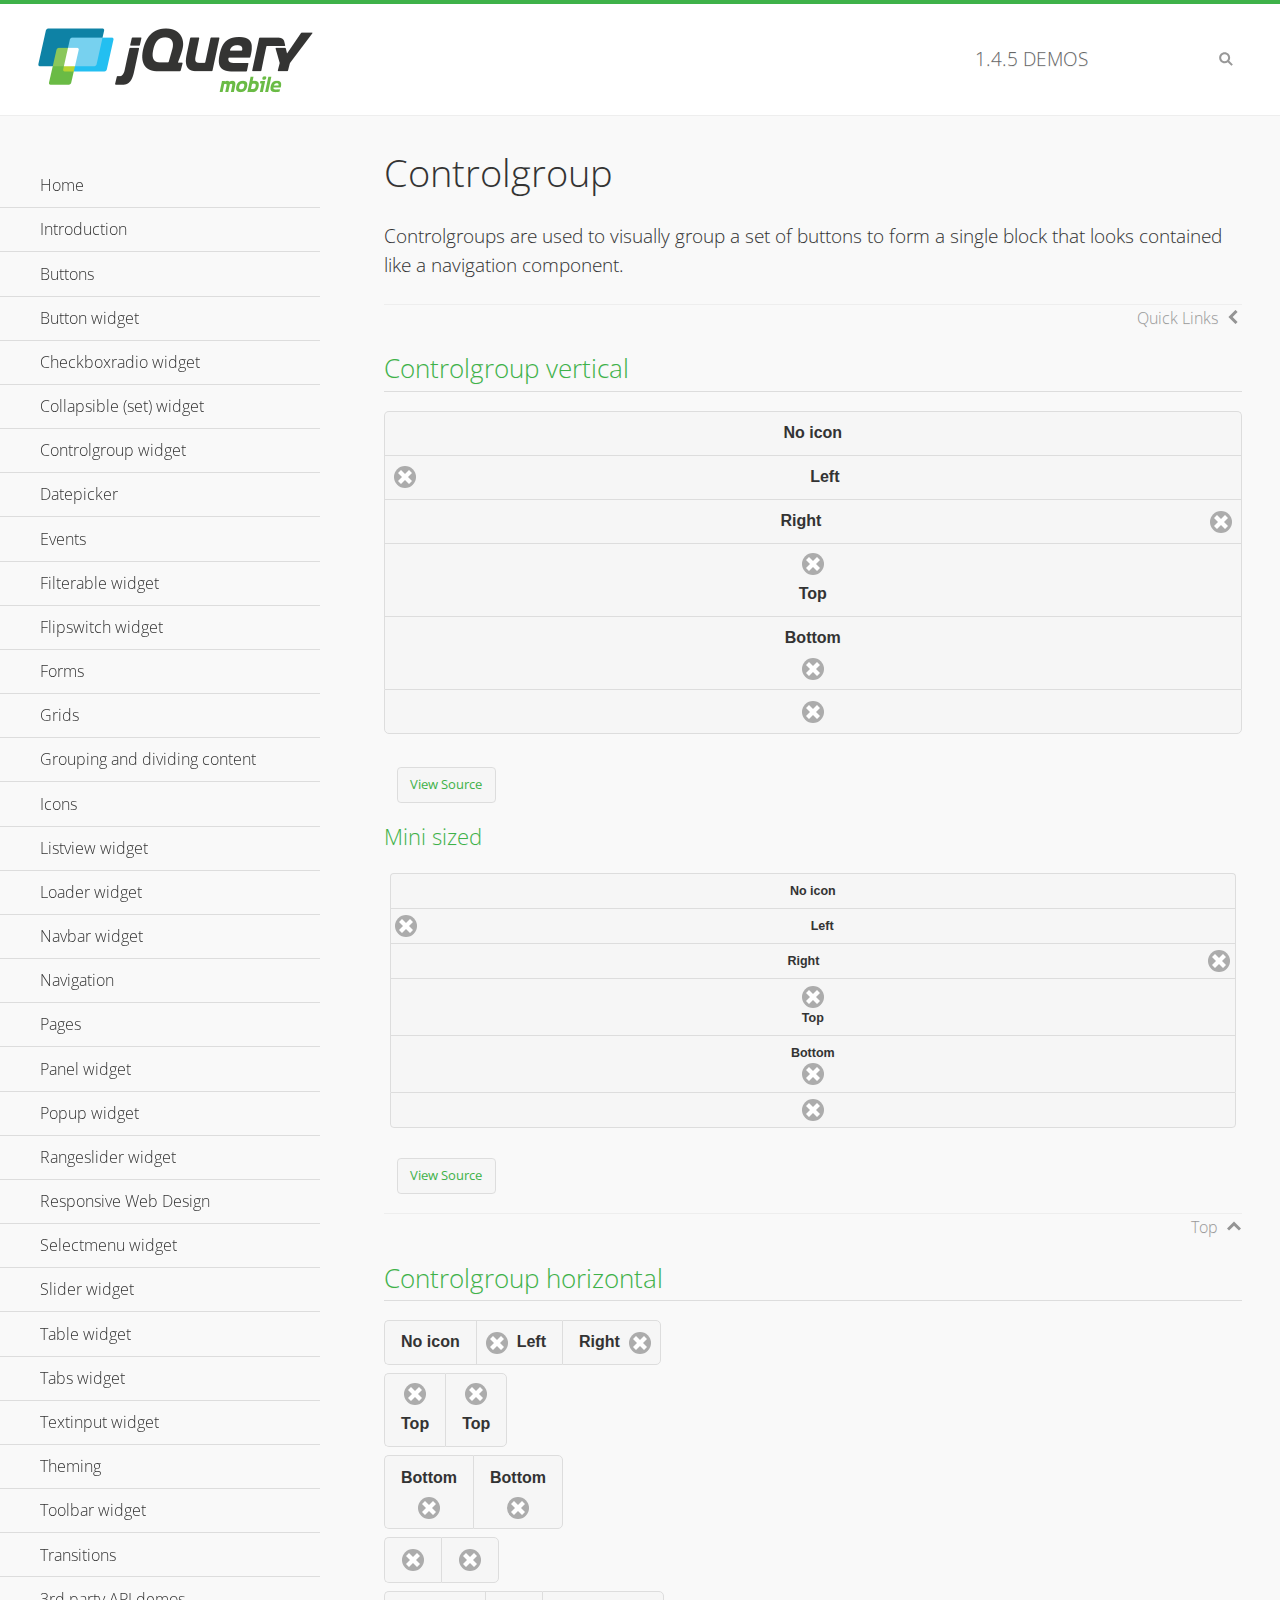
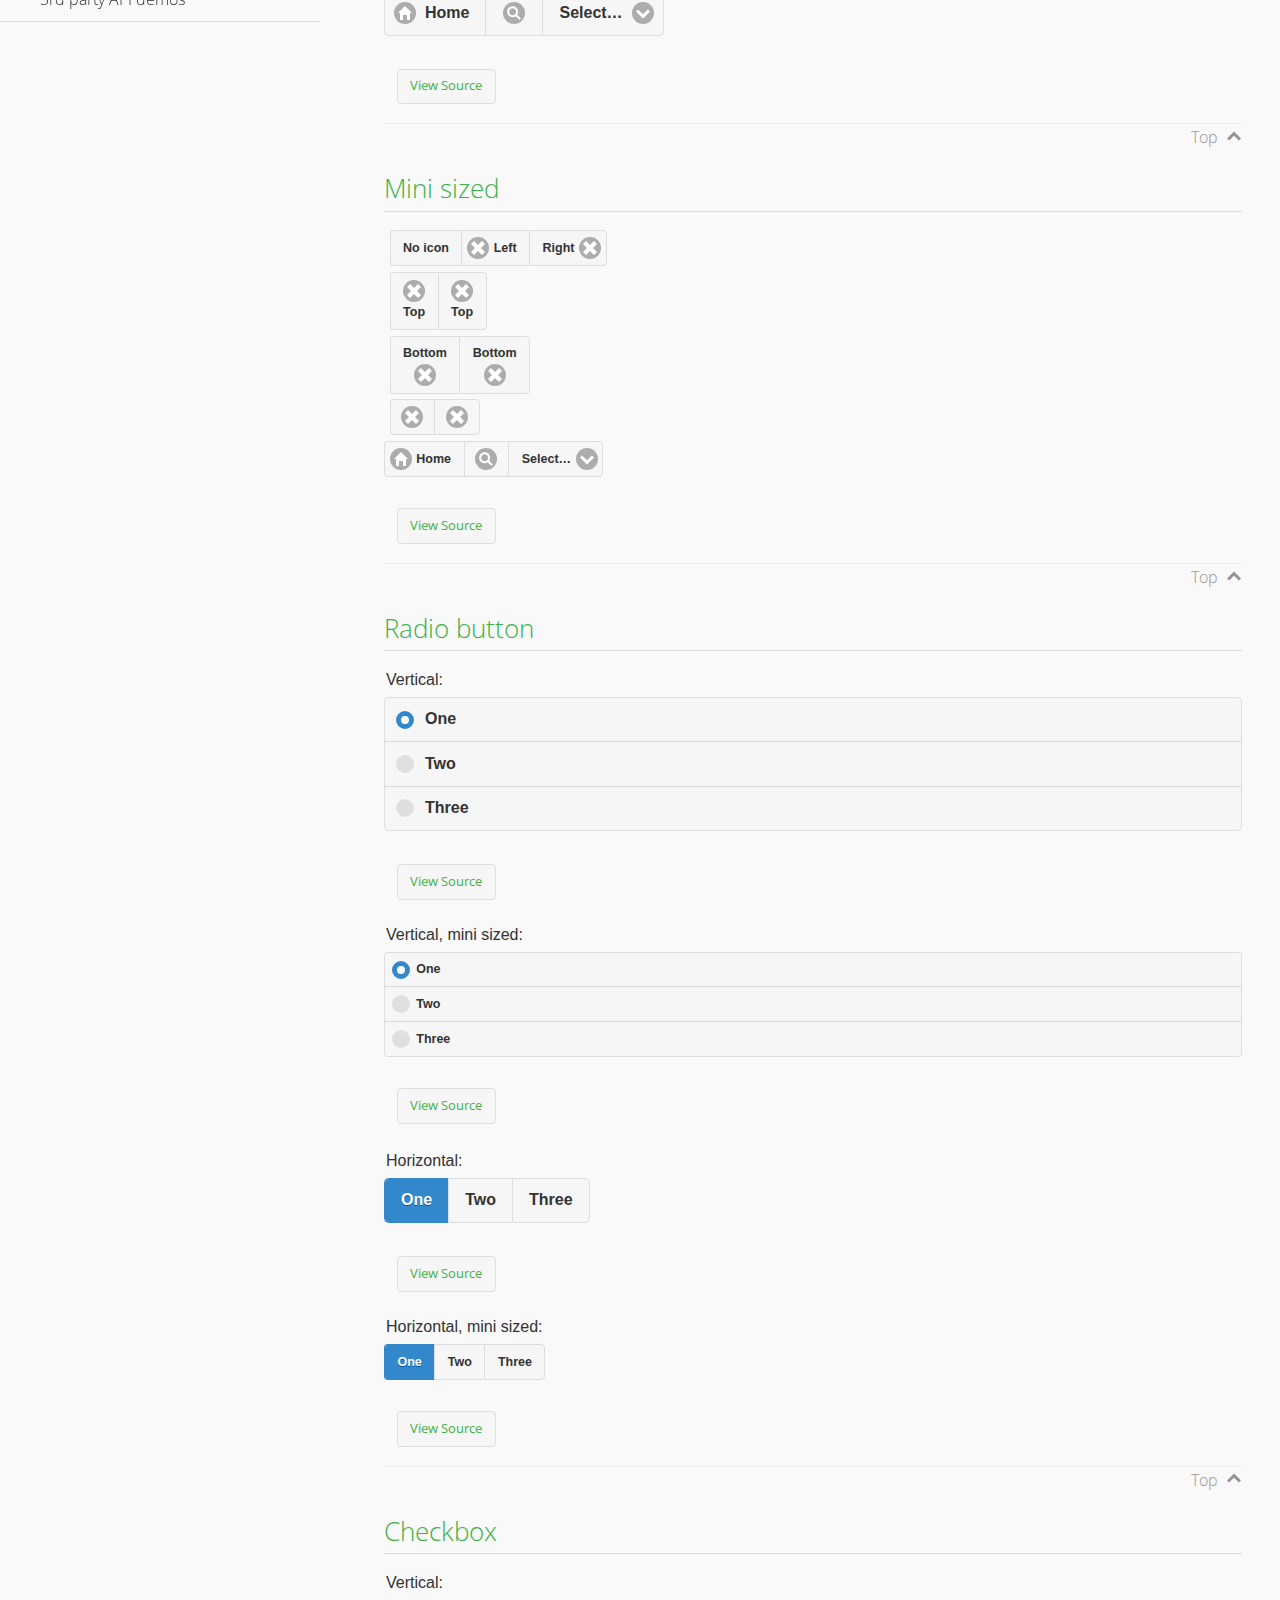
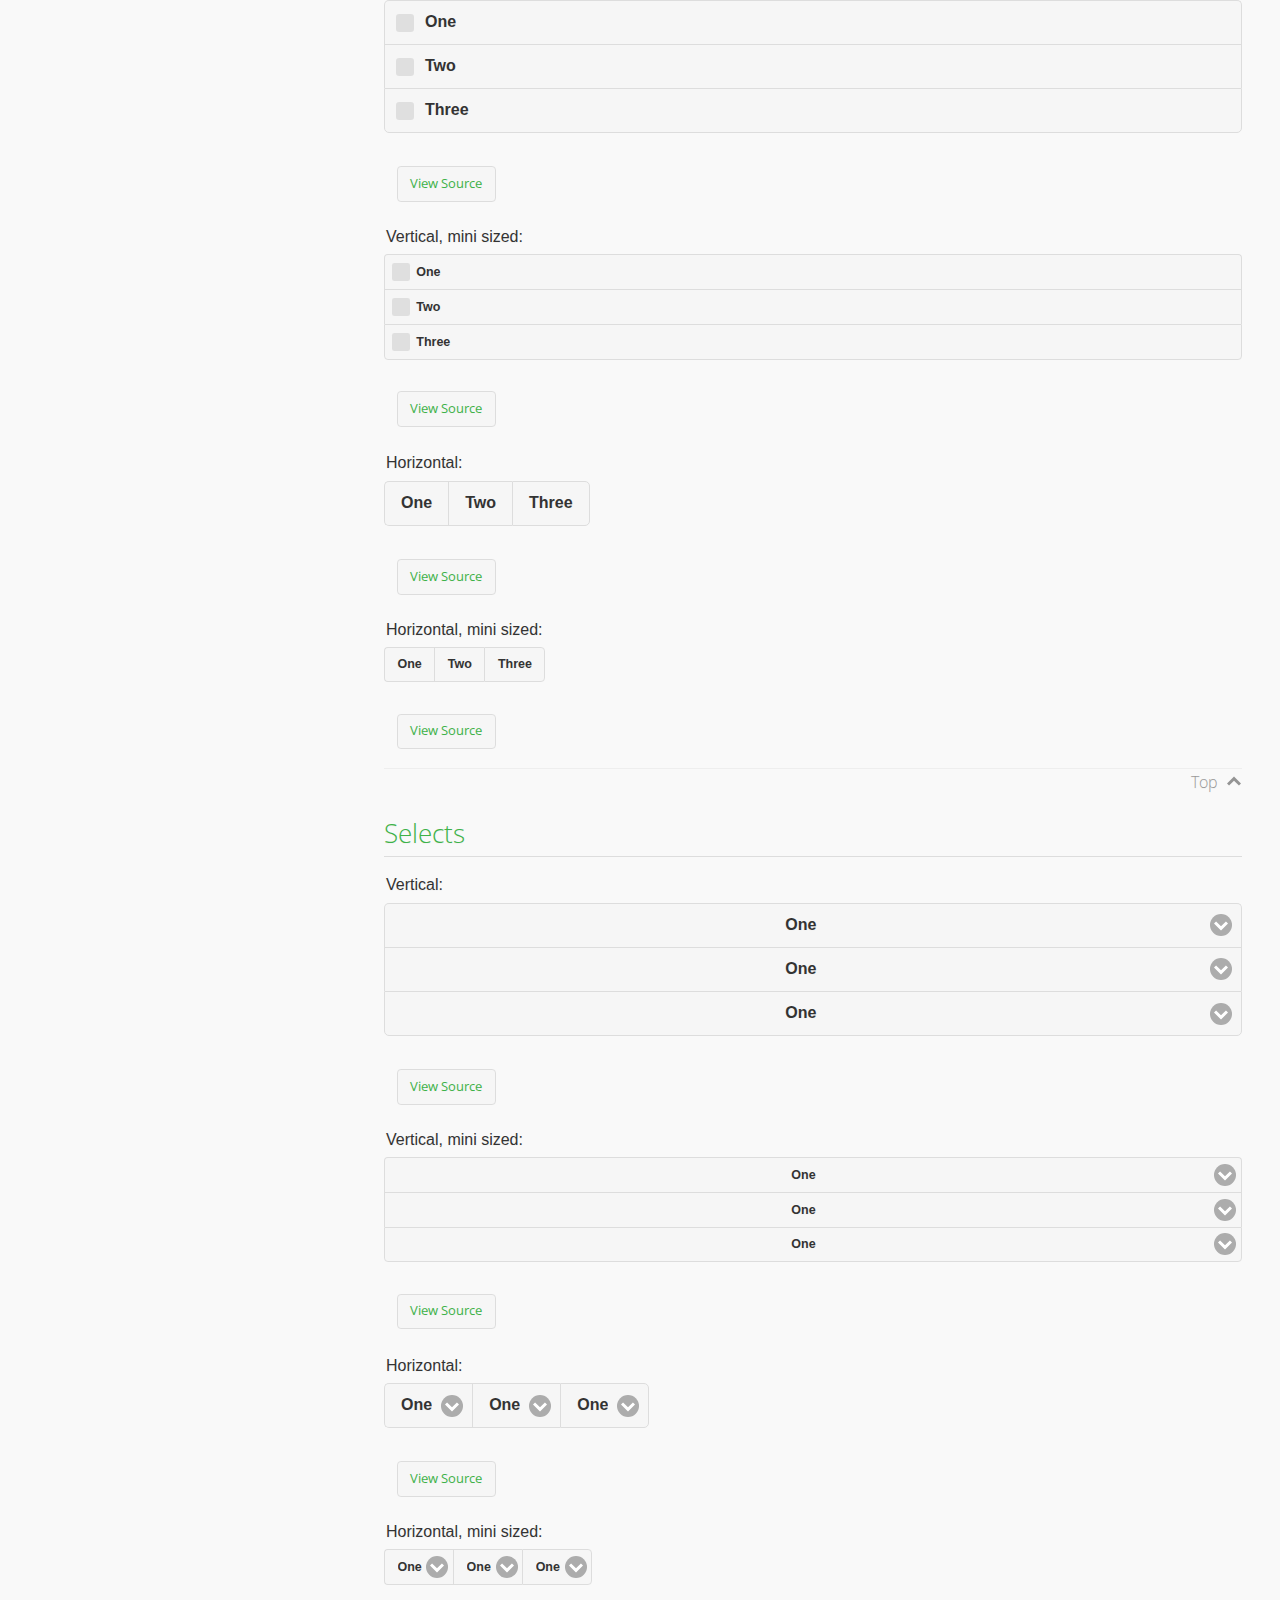
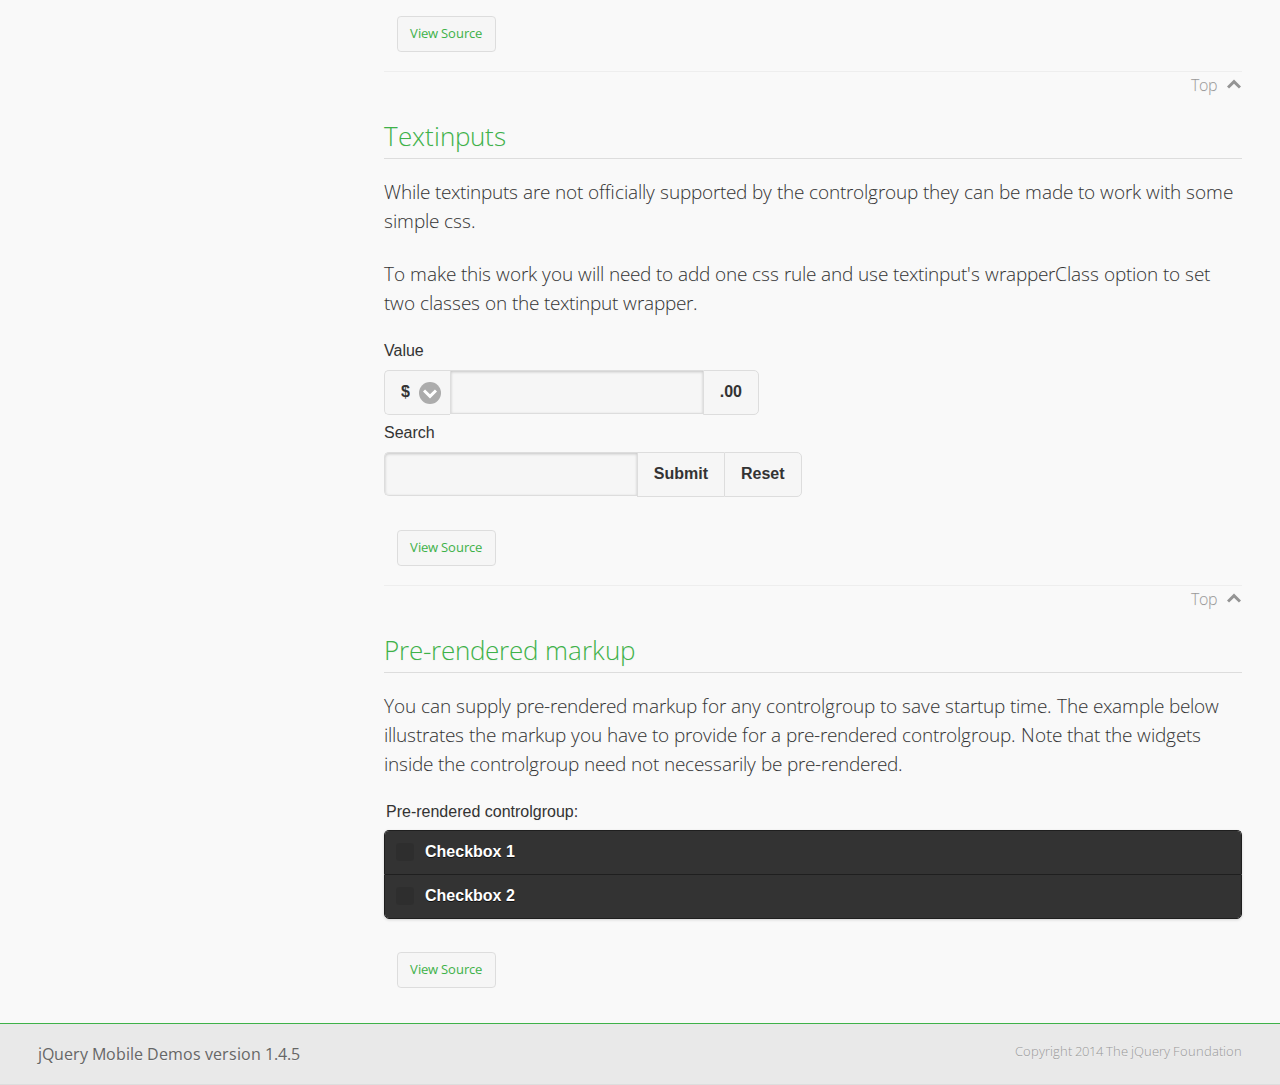
<file: Jquery Mobile(FrameWork)/demos/controlgroup/index.html>
<!DOCTYPE html>
<html>
<head>
	<meta charset="utf-8">
	<meta name="viewport" content="width=device-width, initial-scale=1">
	<title>Controlgroup - jQuery Mobile Demos</title>
	    <link rel="stylesheet" href="../css/themes/default/jquery.mobile-1.4.5.min.css">
	    <link rel="stylesheet" href="../_assets/css/jqm-demos.css">
	    <link rel="shortcut icon" href="../favicon.ico">
	    <link rel="stylesheet" href="http://fonts.googleapis.com/css?family=Open+Sans:300,400,700">
	    <script src="../js/jquery.js"></script>
	    <script src="../_assets/js/index.js"></script>
	    <script src="../js/jquery.mobile-1.4.5.min.js"></script>
	    <style>
	        #demo-borders .ui-collapsible .ui-collapsible-heading .ui-btn { border-top-width: 1px !important; }
	    </style>
	    <style id="textinput-controlgroup">
			.controlgroup-textinput{
				padding-top:.22em;
				padding-bottom:.22em;
			}
	    </style>
	</head>
	<body>
	<div data-role="page" class="jqm-demos" data-quicklinks="true">

	    <div data-role="header" class="jqm-header">
			<h2><a href="../" title="jQuery Mobile Demos home"><img src="../_assets/img/jquery-logo.png" alt="jQuery Mobile"></a></h2>
		<p><span class="jqm-version"></span> Demos</p>
	        <a href="#" class="jqm-navmenu-link ui-btn ui-btn-icon-notext ui-corner-all ui-icon-bars ui-nodisc-icon ui-alt-icon ui-btn-left">Menu</a>
	        <a href="#" class="jqm-search-link ui-btn ui-btn-icon-notext ui-corner-all ui-icon-search ui-nodisc-icon ui-alt-icon ui-btn-right">Search</a>
		    </div><!-- /header -->

	    <div role="main" class="ui-content jqm-content">

        <h1>Controlgroup</h1>

        <p>Controlgroups are used to visually group a set of buttons to form a single block that looks contained like a navigation component.
        </p>

		<h2>Controlgroup vertical</h2>

			<div data-demo-html="true">
				<div data-role="controlgroup">
					<a href="#" class="ui-btn ui-corner-all">No icon</a>
					<a href="#" class="ui-btn ui-corner-all ui-icon-delete ui-btn-icon-left">Left</a>
					<a href="#" class="ui-btn ui-corner-all ui-icon-delete ui-btn-icon-right">Right</a>
					<a href="#" class="ui-btn ui-corner-all ui-icon-delete ui-btn-icon-top">Top</a>
					<a href="#" class="ui-btn ui-corner-all ui-icon-delete ui-btn-icon-bottom">Bottom</a>
					<a href="#" class="ui-btn ui-corner-all ui-icon-delete ui-btn-icon-notext">Icon only</a>
				</div>
			</div><!--/demo-html -->

			<h3>Mini sized</h3>

			<div data-demo-html="true">
				<div data-role="controlgroup" data-mini="true">
					<a href="#" class="ui-btn ui-corner-all">No icon</a>
					<a href="#" class="ui-btn ui-corner-all ui-icon-delete ui-btn-icon-left">Left</a>
					<a href="#" class="ui-btn ui-corner-all ui-icon-delete ui-btn-icon-right">Right</a>
					<a href="#" class="ui-btn ui-corner-all ui-icon-delete ui-btn-icon-top">Top</a>
					<a href="#" class="ui-btn ui-corner-all ui-icon-delete ui-btn-icon-bottom">Bottom</a>
					<a href="#" class="ui-btn ui-corner-all ui-icon-delete ui-btn-icon-notext">Icon only</a>
				</div>
			</div><!--/demo-html -->

		<h2>Controlgroup horizontal</h2>

			<div data-demo-html="true">
				<div data-role="controlgroup" data-type="horizontal">
					<a href="#" class="ui-btn ui-corner-all">No icon</a>
					<a href="#" class="ui-btn ui-corner-all ui-icon-delete ui-btn-icon-left">Left</a>
					<a href="#" class="ui-btn ui-corner-all ui-icon-delete ui-btn-icon-right">Right</a>
				</div>
				<div data-role="controlgroup" data-type="horizontal">
					<a href="#" class="ui-btn ui-corner-all ui-icon-delete ui-btn-icon-top">Top</a>
					<a href="#" class="ui-btn ui-corner-all ui-icon-delete ui-btn-icon-top">Top</a>
				</div>
				<div data-role="controlgroup" data-type="horizontal">
					<a href="#" class="ui-btn ui-corner-all ui-icon-delete ui-btn-icon-bottom">Bottom</a>
					<a href="#" class="ui-btn ui-corner-all ui-icon-delete ui-btn-icon-bottom">Bottom</a>
				</div>
				<div data-role="controlgroup" data-type="horizontal">
					<a href="#" class="ui-btn ui-corner-all ui-icon-delete ui-btn-icon-notext">Icon only</a>
					<a href="#" class="ui-btn ui-corner-all ui-icon-delete ui-btn-icon-notext">Icon only</a>
				</div>
				<form>
					<fieldset data-role="controlgroup" data-type="horizontal">
						<button data-icon="home">Home</button>
						<button data-icon="search" data-iconpos="notext">Search</button>
						<label for="select-more-1a" class="ui-hidden-accessible">More</label>
						<select name="select-more-1a" id="select-more-1a">
							<option value="">Select&hellip;</option>
							<option value="#">One</option>
							<option value="#">Two</option>
							<option value="#">Three</option>
						</select>
					</fieldset>
				</form>
			</div><!--/demo-html -->

		<h2>Mini sized</h2>

			<div data-demo-html="true">
				<div data-role="controlgroup" data-type="horizontal" data-mini="true">
					<a href="#" class="ui-btn ui-corner-all">No icon</a>
					<a href="#" class="ui-btn ui-corner-all ui-icon-delete ui-btn-icon-left">Left</a>
					<a href="#" class="ui-btn ui-corner-all ui-icon-delete ui-btn-icon-right">Right</a>
				</div>
				<div data-role="controlgroup" data-type="horizontal" data-mini="true">
					<a href="#" class="ui-btn ui-corner-all ui-icon-delete ui-btn-icon-top">Top</a>
					<a href="#" class="ui-btn ui-corner-all ui-icon-delete ui-btn-icon-top">Top</a>
				</div>
				<div data-role="controlgroup" data-type="horizontal" data-mini="true">
					<a href="#" class="ui-btn ui-corner-all ui-icon-delete ui-btn-icon-bottom">Bottom</a>
					<a href="#" class="ui-btn ui-corner-all ui-icon-delete ui-btn-icon-bottom">Bottom</a>
				</div>
				<div data-role="controlgroup" data-type="horizontal" data-mini="true">
					<a href="#" class="ui-btn ui-corner-all ui-icon-delete ui-btn-icon-notext">Icon only</a>
					<a href="#" class="ui-btn ui-corner-all ui-icon-delete ui-btn-icon-notext">Icon only</a>
				</div>
				<form>
					<fieldset data-role="controlgroup" data-type="horizontal" data-mini="true">
						<button data-icon="home">Home</button>
						<button data-icon="search" data-iconpos="notext">Search</button>
						<label for="select-more-2a" class="ui-hidden-accessible">More</label>
						<select name="select-more-2a" id="select-more-2a">
							<option value="">Select&hellip;</option>
							<option value="#">One</option>
							<option value="#">Two</option>
							<option value="#">Three</option>
						</select>
					</fieldset>
				</form>
			</div><!--/demo-html -->

			<h2>Radio button</h2>

				<div data-demo-html="true">
					<form>
					<fieldset data-role="controlgroup">
						<legend>Vertical:</legend>
						<input type="radio" name="radio-choice-v-2" id="radio-choice-v-2a" value="on" checked="checked">
						<label for="radio-choice-v-2a">One</label>
						<input type="radio" name="radio-choice-v-2" id="radio-choice-v-2b" value="off">
						<label for="radio-choice-v-2b">Two</label>
						<input type="radio" name="radio-choice-v-2" id="radio-choice-v-2c" value="other">
						<label for="radio-choice-v-2c">Three</label>
					</fieldset>
					</form>
				</div><!--/demo-html -->

				<div data-demo-html="true">
					<form>
					<fieldset data-role="controlgroup" data-mini="true">
						<legend>Vertical, mini sized:</legend>
						<input type="radio" name="radio-choice-v-6" id="radio-choice-v-6a" value="on" checked="checked">
						<label for="radio-choice-v-6a">One</label>
						<input type="radio" name="radio-choice-v-6" id="radio-choice-v-6b" value="off">
						<label for="radio-choice-v-6b">Two</label>
						<input type="radio" name="radio-choice-v-6" id="radio-choice-v-6c" value="other">
						<label for="radio-choice-v-6c">Three</label>
					</fieldset>
					</form>
				</div><!--/demo-html -->

				<div data-demo-html="true">
					<form>
					<fieldset data-role="controlgroup" data-type="horizontal">
						<legend>Horizontal:</legend>
						<input type="radio" name="radio-choice-h-2" id="radio-choice-h-2a" value="on" checked="checked">
						<label for="radio-choice-h-2a">One</label>
						<input type="radio" name="radio-choice-h-2" id="radio-choice-h-2b" value="off">
						<label for="radio-choice-h-2b">Two</label>
						<input type="radio" name="radio-choice-h-2" id="radio-choice-h-2c" value="other">
						<label for="radio-choice-h-2c">Three</label>
					</fieldset>
					</form>
				</div><!--/demo-html -->

				<div data-demo-html="true">
					<form>
					<fieldset data-role="controlgroup" data-type="horizontal" data-mini="true">
						<legend>Horizontal, mini sized:</legend>
						<input type="radio" name="radio-choice-h-6" id="radio-choice-h-6a" value="on" checked="checked">
						<label for="radio-choice-h-6a">One</label>
						<input type="radio" name="radio-choice-h-6" id="radio-choice-h-6b" value="off">
						<label for="radio-choice-h-6b">Two</label>
						<input type="radio" name="radio-choice-h-6" id="radio-choice-h-6c" value="other">
						<label for="radio-choice-h-6c">Three</label>
					</fieldset>
					</form>
				</div><!--/demo-html -->

			<h2>Checkbox</h2>

				<div data-demo-html="true">
					<form>
					<fieldset data-role="controlgroup">
						<legend>Vertical:</legend>
						<input type="checkbox" name="checkbox-v-2a" id="checkbox-v-2a">
						<label for="checkbox-v-2a">One</label>
						<input type="checkbox" name="checkbox-v-2b" id="checkbox-v-2b">
						<label for="checkbox-v-2b">Two</label>
						<input type="checkbox" name="checkbox-v-2c" id="checkbox-v-2c">
						<label for="checkbox-v-2c">Three</label>
					</fieldset>
					</form>
				</div><!--/demo-html -->

				<div data-demo-html="true">
					<form>
					<fieldset data-role="controlgroup" data-mini="true">
						<legend>Vertical, mini sized:</legend>
						<input type="checkbox" name="checkbox-v-6a" id="checkbox-v-6a">
						<label for="checkbox-v-6a">One</label>
						<input type="checkbox" name="checkbox-v-6b" id="checkbox-v-6b">
						<label for="checkbox-v-6b">Two</label>
						<input type="checkbox" name="checkbox-v-6c" id="checkbox-v-6c">
						<label for="checkbox-v-6c">Three</label>
					</fieldset>
					</form>
				</div><!--/demo-html -->

				<div data-demo-html="true">
					<form>
					<fieldset data-role="controlgroup" data-type="horizontal">
						<legend>Horizontal:</legend>
						<input type="checkbox" name="checkbox-h-2a" id="checkbox-h-2a">
						<label for="checkbox-h-2a">One</label>
						<input type="checkbox" name="checkbox-h-2b" id="checkbox-h-2b">
						<label for="checkbox-h-2b">Two</label>
						<input type="checkbox" name="checkbox-h-2c" id="checkbox-h-2c">
						<label for="checkbox-h-2c">Three</label>
					</fieldset>
					</form>
				</div><!--/demo-html -->

				<div data-demo-html="true">
					<form>
					<fieldset data-role="controlgroup" data-type="horizontal" data-mini="true">
						<legend>Horizontal, mini sized:</legend>
						<input type="checkbox" name="checkbox-h-6a" id="checkbox-h-6a">
						<label for="checkbox-h-6a">One</label>
						<input type="checkbox" name="checkbox-h-6b" id="checkbox-h-6b">
						<label for="checkbox-h-6b">Two</label>
						<input type="checkbox" name="checkbox-h-6c" id="checkbox-h-6c">
						<label for="checkbox-h-6c">Three</label>
					</fieldset>
					</form>
				</div><!--/demo-html -->

			<h2>Selects</h2>

				<div data-demo-html="true">
					<form>
					<fieldset data-role="controlgroup">
						<legend>Vertical:</legend>
						<label for="select-v-2a">Select A</label>
						<select name="select-v-2a" id="select-v-2a">
							<option value="#">One</option>
							<option value="#">Two</option>
							<option value="#">Three</option>
						</select>
						<label for="select-v-2b">Select B</label>
						<select name="select-v-2b" id="select-v-2b">
							<option value="#">One</option>
							<option value="#">Two</option>
							<option value="#">Three</option>
						</select>
						<label for="select-v-2c">Select C</label>
						<select name="select-v-2c" id="select-v-2c">
							<option value="#">One</option>
							<option value="#">Two</option>
							<option value="#">Three</option>
						</select>
					</fieldset>
					</form>
				</div><!--/demo-html -->

				<div data-demo-html="true">
					<form>
					<fieldset data-role="controlgroup" data-mini="true">
						<legend>Vertical, mini sized:</legend>
						<label for="select-v-6a">Select A</label>
						<select name="select-v-6a" id="select-v-6a">
							<option value="#">One</option>
							<option value="#">Two</option>
							<option value="#">Three</option>
						</select>
						<label for="select-v-6b">Select B</label>
						<select name="select-v-6b" id="select-v-6b">
							<option value="#">One</option>
							<option value="#">Two</option>
							<option value="#">Three</option>
						</select>
						<label for="select-v-6c">Select C</label>
						<select name="select-v-6c" id="select-v-6c">
							<option value="#">One</option>
							<option value="#">Two</option>
							<option value="#">Three</option>
						</select>
					</fieldset>
					</form>
				</div><!--/demo-html -->

				<div data-demo-html="true">
					<form>
					<fieldset data-role="controlgroup" data-type="horizontal">
						<legend>Horizontal:</legend>
						<label for="select-h-2a">Select A</label>
						<select name="select-h-2a" id="select-h-2a">
							<option value="#">One</option>
							<option value="#">Two</option>
							<option value="#">Three</option>
						</select>
						<label for="select-h-2b">Select B</label>
						<select name="select-h-2b" id="select-h-2b">
							<option value="#">One</option>
							<option value="#">Two</option>
							<option value="#">Three</option>
						</select>
						<label for="select-h-2c">Select C</label>
						<select name="select-h-2c" id="select-h-2c">
							<option value="#">One</option>
							<option value="#">Two</option>
							<option value="#">Three</option>
						</select>
					</fieldset>
					</form>
				</div><!--/demo-html -->

				<div data-demo-html="true">
					<form>
					<fieldset data-role="controlgroup" data-type="horizontal" data-mini="true">
						<legend>Horizontal, mini sized:</legend>
						<label for="select-h-6a">Select A</label>
						<select name="select-h-6a" id="select-h-6a">
							<option value="#">One</option>
							<option value="#">Two</option>
							<option value="#">Three</option>
						</select>
						<label for="select-h-6b">Select B</label>
						<select name="select-h-6b" id="select-h-6b">
							<option value="#">One</option>
							<option value="#">Two</option>
							<option value="#">Three</option>
						</select>
						<label for="select-h-6c">Select C</label>
						<select name="select-h-6c" id="select-h-6c">
							<option value="#">One</option>
							<option value="#">Two</option>
							<option value="#">Three</option>
						</select>
					</fieldset>
					</form>
				</div><!--/demo-html -->

				<h2>Textinputs</h2>
				<p>While textinputs are not officially supported by the controlgroup they can be made to work with some simple css.</p>
				<p>To make this work you will need to add one css rule and use textinput's wrapperClass option to set two classes on the textinput wrapper.</p>
				<div data-demo-html="true" data-demo-css="#textinput-controlgroup">
					<label for="currency-controlgroup">Value</label>
					<div data-role="controlgroup" data-type="horizontal">
						<select>
							<option>$</option>
							<option>€</option>
							<option>£</option>
							<option>¥</option>
							<option>₩</option>
							<option>₹</option>
						</select>
						<input id="currency-controlgroup" type="text" data-wrapper-class="controlgroup-textinput ui-btn">
						<button>.00</button>
					</div>
					<label for="search-control-group">Search</label>
					<div data-role="controlgroup" data-type="horizontal">
						<input type="text" id="search-control-group" data-wrapper-class="controlgroup-textinput ui-btn">
						<button>Submit</button>
						<button>Reset</button>
					</div>
				</div>

		<h2>Pre-rendered markup</h2>
		<p>You can supply pre-rendered markup for any controlgroup to save startup time. The example below illustrates the markup you have to provide for a pre-rendered controlgroup. Note that the widgets inside the controlgroup need not necessarily be pre-rendered.</p>
		<div data-demo-html="true">
			<div data-role="controlgroup" data-enhanced="true" class="ui-controlgroup ui-controlgroup-vertical ui-group-theme-b ui-corner-all">
				<div role="heading" class="ui-controlgroup-label">
					<legend>Pre-rendered controlgroup:</legend>
				</div>
				<div class="ui-controlgroup-controls ui-shadow">
					<label for="pre-rendered-cb-1" class="ui-first-child">Checkbox 1</label>
					<input type="checkbox" id="pre-rendered-cb-1" name="pre-rendered-cb-1" value="1">
					<label for="pre-rendered-cb-2" class="ui-last-child">Checkbox 2</label>
					<input type="checkbox" id="pre-rendered-cb-2" name="pre-rendered-cb-2" value="2">
				</div>
			</div>
		</div>

	</div><!-- /content -->
	    <div data-role="panel" class="jqm-navmenu-panel" data-position="left" data-display="overlay" data-theme="a">
	    	<ul class="jqm-list ui-alt-icon ui-nodisc-icon">
<li data-filtertext="demos homepage" data-icon="home"><a href=".././">Home</a></li>
<li data-filtertext="introduction overview getting started"><a href="../intro/" data-ajax="false">Introduction</a></li>
<li data-filtertext="buttons button markup buttonmarkup method anchor link button element"><a href="../button-markup/" data-ajax="false">Buttons</a></li>
<li data-filtertext="form button widget input button submit reset"><a href="../button/" data-ajax="false">Button widget</a></li>
<li data-role="collapsible" data-enhanced="true" data-collapsed-icon="carat-d" data-expanded-icon="carat-u" data-iconpos="right" data-inset="false" class="ui-collapsible ui-collapsible-themed-content ui-collapsible-collapsed">
	<h3 class="ui-collapsible-heading ui-collapsible-heading-collapsed">
		<a href="#" class="ui-collapsible-heading-toggle ui-btn ui-btn-icon-right ui-btn-inherit ui-icon-carat-d">
		    Checkboxradio widget<span class="ui-collapsible-heading-status"> click to expand contents</span>
		</a>
	</h3>
	<div class="ui-collapsible-content ui-body-inherit ui-collapsible-content-collapsed" aria-hidden="true">
		<ul>
			<li data-filtertext="form checkboxradio widget checkbox input checkboxes controlgroups"><a href="../checkboxradio-checkbox/" data-ajax="false">Checkboxes</a></li>
			<li data-filtertext="form checkboxradio widget radio input radio buttons controlgroups"><a href="../checkboxradio-radio/" data-ajax="false">Radio buttons</a></li>
		</ul>
	</div>
</li>
<li data-role="collapsible" data-enhanced="true" data-collapsed-icon="carat-d" data-expanded-icon="carat-u" data-iconpos="right" data-inset="false" class="ui-collapsible ui-collapsible-themed-content ui-collapsible-collapsed">
	<h3 class="ui-collapsible-heading ui-collapsible-heading-collapsed">
		<a href="#" class="ui-collapsible-heading-toggle ui-btn ui-btn-icon-right ui-btn-inherit ui-icon-carat-d">
			Collapsible (set) widget<span class="ui-collapsible-heading-status"> click to expand contents</span>
		</a>
	</h3>
	<div class="ui-collapsible-content ui-body-inherit ui-collapsible-content-collapsed" aria-hidden="true">
		<ul>
			<li data-filtertext="collapsibles content formatting"><a href="../collapsible/" data-ajax="false">Collapsible</a></li>
			<li data-filtertext="dynamic collapsible set accordion append expand"><a href="../collapsible-dynamic/" data-ajax="false">Dynamic collapsibles</a></li>
			<li data-filtertext="accordions collapsible set widget content formatting grouped collapsibles"><a href="../collapsibleset/" data-ajax="false">Collapsible set</a></li>
		</ul>
	</div>
</li>
<li data-role="collapsible" data-enhanced="true" data-collapsed-icon="carat-d" data-expanded-icon="carat-u" data-iconpos="right" data-inset="false" class="ui-collapsible ui-collapsible-themed-content ui-collapsible-collapsed">
	<h3 class="ui-collapsible-heading ui-collapsible-heading-collapsed">
		<a href="#" class="ui-collapsible-heading-toggle ui-btn ui-btn-icon-right ui-btn-inherit ui-icon-carat-d">
			Controlgroup widget<span class="ui-collapsible-heading-status"> click to expand contents</span>
		</a>
	</h3>
	<div class="ui-collapsible-content ui-body-inherit ui-collapsible-content-collapsed" aria-hidden="true">
		<ul>
			<li data-filtertext="controlgroups selectmenu checkboxradio input grouped buttons horizontal vertical"><a href="../controlgroup/" data-ajax="false">Controlgroup</a></li>
			<li data-filtertext="dynamic controlgroup dynamically add buttons"><a href="../controlgroup-dynamic/" data-ajax="false">Dynamic controlgroups</a></li>
		</ul>
	</div>
</li>
<li data-filtertext="form datepicker widget date input"><a href="../datepicker/" data-ajax="false">Datepicker</a></li>
<li data-role="collapsible" data-enhanced="true" data-collapsed-icon="carat-d" data-expanded-icon="carat-u" data-iconpos="right" data-inset="false" class="ui-collapsible ui-collapsible-themed-content ui-collapsible-collapsed">
	<h3 class="ui-collapsible-heading ui-collapsible-heading-collapsed">
		<a href="#" class="ui-collapsible-heading-toggle ui-btn ui-btn-icon-right ui-btn-inherit ui-icon-carat-d">
			Events<span class="ui-collapsible-heading-status"> click to expand contents</span>
		</a>
	</h3>
	<div class="ui-collapsible-content ui-body-inherit ui-collapsible-content-collapsed" aria-hidden="true">
		<ul>
			<li data-filtertext="swipe to delete list items listviews swipe events"><a href="../swipe-list/" data-ajax="false">Swipe list items</a></li>
			<li data-filtertext="swipe to navigate swipe page navigation swipe events"><a href="../swipe-page/" data-ajax="false">Swipe page navigation</a></li>
		</ul>
	</div>
</li>
<li data-filtertext="filterable filter elements sorting searching listview table"><a href="../filterable/" data-ajax="false">Filterable widget</a></li>
<li data-filtertext="form flipswitch widget flip toggle switch binary select checkbox input"><a href="../flipswitch/" data-ajax="false">Flipswitch widget</a></li>
<li data-role="collapsible" data-enhanced="true" data-collapsed-icon="carat-d" data-expanded-icon="carat-u" data-iconpos="right" data-inset="false" class="ui-collapsible ui-collapsible-themed-content ui-collapsible-collapsed">
	<h3 class="ui-collapsible-heading ui-collapsible-heading-collapsed">
		<a href="#" class="ui-collapsible-heading-toggle ui-btn ui-btn-icon-right ui-btn-inherit ui-icon-carat-d">
			Forms<span class="ui-collapsible-heading-status"> click to expand contents</span>
		</a>
	</h3>
	<div class="ui-collapsible-content ui-body-inherit ui-collapsible-content-collapsed" aria-hidden="true">
		<ul>
			<li data-filtertext="forms text checkbox radio range button submit reset inputs selects textarea slider flipswitch label form elements"><a href="../forms/" data-ajax="false">Forms</a></li>
			<li data-filtertext="form hide labels hidden accessible ui-hidden-accessible forms"><a href="../forms-label-hidden-accessible/" data-ajax="false">Hide labels</a></li>
			<li data-filtertext="form field containers fieldcontain ui-field-contain forms"><a href="../forms-field-contain/" data-ajax="false">Field containers</a></li>
			<li data-filtertext="forms disabled form elements"><a href="../forms-disabled/" data-ajax="false">Forms disabled</a></li>
			<li data-filtertext="forms gallery examples overview forms text checkbox radio range button submit reset inputs selects textarea slider flipswitch label form elements"><a href="../forms-gallery/" data-ajax="false">Forms gallery</a></li>
		</ul>
	</div>
</li>
<li data-role="collapsible" data-enhanced="true" data-collapsed-icon="carat-d" data-expanded-icon="carat-u" data-iconpos="right" data-inset="false" class="ui-collapsible ui-collapsible-themed-content ui-collapsible-collapsed">
	<h3 class="ui-collapsible-heading ui-collapsible-heading-collapsed">
		<a href="#" class="ui-collapsible-heading-toggle ui-btn ui-btn-icon-right ui-btn-inherit ui-icon-carat-d">
			Grids<span class="ui-collapsible-heading-status"> click to expand contents</span>
		</a>
	</h3>
	<div class="ui-collapsible-content ui-body-inherit ui-collapsible-content-collapsed" aria-hidden="true">
		<ul>
			<li data-filtertext="grids columns blocks content formatting rwd responsive css framework"><a href="../grids/" data-ajax="false">Grids</a></li>
			<li data-filtertext="buttons in grids css framework"><a href="../grids-buttons/" data-ajax="false">Buttons in grids</a></li>
			<li data-filtertext="custom responsive grids rwd css framework"><a href="../grids-custom-responsive/" data-ajax="false">Custom responsive grids</a></li>
		</ul>
	</div>
</li>
<li data-filtertext="blocks content formatting sections heading"><a href="../body-bar-classes/" data-ajax="false">Grouping and dividing content</a></li>
<li data-role="collapsible" data-enhanced="true" data-collapsed-icon="carat-d" data-expanded-icon="carat-u" data-iconpos="right" data-inset="false" class="ui-collapsible ui-collapsible-themed-content ui-collapsible-collapsed">
	<h3 class="ui-collapsible-heading ui-collapsible-heading-collapsed">
		<a href="#" class="ui-collapsible-heading-toggle ui-btn ui-btn-icon-right ui-btn-inherit ui-icon-carat-d">
			Icons<span class="ui-collapsible-heading-status"> click to expand contents</span>
		</a>
	</h3>
	<div class="ui-collapsible-content ui-body-inherit ui-collapsible-content-collapsed" aria-hidden="true">
		<ul>
			<li data-filtertext="button icons svg disc alt custom icon position"><a href="../icons/" data-ajax="false">Icons</a></li>
			<li data-filtertext=""><a href="../icons-grunticon/" data-ajax="false">Grunticon loader</a></li>
		</ul>
	</div>
</li>
<li data-role="collapsible" data-enhanced="true" data-collapsed-icon="carat-d" data-expanded-icon="carat-u" data-iconpos="right" data-inset="false" class="ui-collapsible ui-collapsible-themed-content ui-collapsible-collapsed">
	<h3 class="ui-collapsible-heading ui-collapsible-heading-collapsed">
		<a href="#" class="ui-collapsible-heading-toggle ui-btn ui-btn-icon-right ui-btn-inherit ui-icon-carat-d">
			Listview widget<span class="ui-collapsible-heading-status"> click to expand contents</span>
		</a>
	</h3>
	<div class="ui-collapsible-content ui-body-inherit ui-collapsible-content-collapsed" aria-hidden="true">
		<ul>
			<li data-filtertext="listview widget thumbnails icons nested split button collapsible ul ol"><a href="../listview/" data-ajax="false">Listview</a></li>
			<li data-filtertext="autocomplete filterable reveal listview filtertextbeforefilter placeholder"><a href="../listview-autocomplete/" data-ajax="false">Listview autocomplete</a></li>
			<li data-filtertext="autocomplete filterable reveal listview remote data filtertextbeforefilter placeholder"><a href="../listview-autocomplete-remote/" data-ajax="false">Listview autocomplete remote data</a></li>
			<li data-filtertext="autodividers anchor jump scroll linkbars listview lists ul ol"><a href="../listview-autodividers-linkbar/" data-ajax="false">Listview autodividers linkbar</a></li>
			<li data-filtertext="listview autodividers selector autodividersselector lists ul ol"><a href="../listview-autodividers-selector/" data-ajax="false">Listview autodividers selector</a></li>
			<li data-filtertext="listview nested list items"><a href="../listview-nested-lists/" data-ajax="false">Nested Listviews</a></li>
			<li data-filtertext="listview collapsible list items flat"><a href="../listview-collapsible-item-flat/" data-ajax="false">Listview collapsible list items (flat)</a></li>
			<li data-filtertext="listview collapsible list indented"><a href="../listview-collapsible-item-indented/" data-ajax="false">Listview collapsible list items (indented)</a></li>
			<li data-filtertext="grid listview responsive grids responsive listviews lists ul"><a href="../listview-grid/" data-ajax="false">Listview responsive grid</a></li>
		</ul>
	</div>
</li>
<li data-filtertext="loader widget page loading navigation overlay spinner"><a href="../loader/" data-ajax="false">Loader widget</a></li>
<li data-filtertext="navbar widget navmenu toolbars header footer"><a href="../navbar/" data-ajax="false">Navbar widget</a></li>
<li data-role="collapsible" data-enhanced="true" data-collapsed-icon="carat-d" data-expanded-icon="carat-u" data-iconpos="right" data-inset="false" class="ui-collapsible ui-collapsible-themed-content ui-collapsible-collapsed">
	<h3 class="ui-collapsible-heading ui-collapsible-heading-collapsed">
		<a href="#" class="ui-collapsible-heading-toggle ui-btn ui-btn-icon-right ui-btn-inherit ui-icon-carat-d">
			Navigation<span class="ui-collapsible-heading-status"> click to expand contents</span>
		</a>
	</h3>
	<div class="ui-collapsible-content ui-body-inherit ui-collapsible-content-collapsed" aria-hidden="true">
		<ul>
			<li data-filtertext="ajax navigation navigate widget history event method"><a href="../navigation/" data-ajax="false">Navigation</a></li>
			<li data-filtertext="linking pages page links navigation ajax prefetch cache"><a href="../navigation-linking-pages/" data-ajax="false">Linking pages</a></li>
			<!-- <li data-filtertext="php redirect server redirection server-side navigation"><a href="../navigation-php-redirect/" data-ajax="false">PHP redirect demo</a></li>-->
			<li data-filtertext="navigation redirection hash query"><a href="../navigation-hash-processing/" data-ajax="false">Hash processing demo</a></li>
			<li data-filtertext="navigation redirection hash query"><a href="../page-events/" data-ajax="false">Page Navigation Events</a></li>
		</ul>
	</div>
</li>
<li data-role="collapsible" data-enhanced="true" data-collapsed-icon="carat-d" data-expanded-icon="carat-u" data-iconpos="right" data-inset="false" class="ui-collapsible ui-collapsible-themed-content ui-collapsible-collapsed">
	<h3 class="ui-collapsible-heading ui-collapsible-heading-collapsed">
		<a href="#" class="ui-collapsible-heading-toggle ui-btn ui-btn-icon-right ui-btn-inherit ui-icon-carat-d">
			Pages<span class="ui-collapsible-heading-status"> click to expand contents</span>
		</a>
	</h3>
	<div class="ui-collapsible-content ui-body-inherit ui-collapsible-content-collapsed" aria-hidden="true">
		<ul>
			<li data-filtertext="pages page widget ajax navigation"><a href="../pages/" data-ajax="false">Pages</a></li>
			<li data-filtertext="single page"><a href="../pages-single-page/" data-ajax="false">Single page</a></li>
			<li data-filtertext="multipage multi-page page"><a href="../pages-multi-page/" data-ajax="false">Multi-page template</a></li>
			<li data-filtertext="dialog page widget modal popup"><a href="../pages-dialog/" data-ajax="false">Dialog page</a></li>
		</ul>
	</div>
</li>
<li data-role="collapsible" data-enhanced="true" data-collapsed-icon="carat-d" data-expanded-icon="carat-u" data-iconpos="right" data-inset="false" class="ui-collapsible ui-collapsible-themed-content ui-collapsible-collapsed">
	<h3 class="ui-collapsible-heading ui-collapsible-heading-collapsed">
		<a href="#" class="ui-collapsible-heading-toggle ui-btn ui-btn-icon-right ui-btn-inherit ui-icon-carat-d">
			Panel widget<span class="ui-collapsible-heading-status"> click to expand contents</span>
		</a>
	</h3>
	<div class="ui-collapsible-content ui-body-inherit ui-collapsible-content-collapsed" aria-hidden="true">
		<ul>
			<li data-filtertext="panel widget sliding panels reveal push overlay responsive"><a href="../panel/" data-ajax="false">Panel</a></li>
			<li data-filtertext=""><a href="../panel-external/" data-ajax="false">External panels</a></li>
			<li data-filtertext="panel "><a href="../panel-fixed/" data-ajax="false">Fixed panels</a></li>
			<li data-filtertext="panel slide panels sliding panels shadow rwd responsive breakpoint"><a href="../panel-responsive/" data-ajax="false">Panels responsive</a></li>
			<li data-filtertext="panel custom style custom panel width reveal shadow listview panel styling page background wrapper"><a href="../panel-styling/" data-ajax="false">Custom panel style</a></li>
			<li data-filtertext="panel open on swipe"><a href="../panel-swipe-open/" data-ajax="false">Panel open on swipe</a></li>
			<li data-filtertext="panels outside page internal external toolbars"><a href="../panel-external-internal/" data-ajax="false">Panel external and internal</a></li>
		</ul>
	</div>
</li>
<li data-role="collapsible" data-enhanced="true" data-collapsed-icon="carat-d" data-expanded-icon="carat-u" data-iconpos="right" data-inset="false" class="ui-collapsible ui-collapsible-themed-content ui-collapsible-collapsed">
	<h3 class="ui-collapsible-heading ui-collapsible-heading-collapsed">
		<a href="#" class="ui-collapsible-heading-toggle ui-btn ui-btn-icon-right ui-btn-inherit ui-icon-carat-d">
			Popup widget<span class="ui-collapsible-heading-status"> click to expand contents</span>
		</a>
	</h3>
	<div class="ui-collapsible-content ui-body-inherit ui-collapsible-content-collapsed" aria-hidden="true">
		<ul>
			<li data-filtertext="popup widget popups dialog modal transition tooltip lightbox form overlay screen flip pop fade transition"><a href="../popup/" data-ajax="false">Popup</a></li>
			<li data-filtertext="popup alignment position"><a href="../popup-alignment/" data-ajax="false">Popup alignment</a></li>
			<li data-filtertext="popup arrow size popups popover"><a href="../popup-arrow-size/" data-ajax="false">Popup arrow size</a></li>
			<li data-filtertext="dynamic popups popup images lightbox"><a href="../popup-dynamic/" data-ajax="false">Dynamic popups</a></li>
			<li data-filtertext="popups with iframes scaling"><a href="../popup-iframe/" data-ajax="false">Popups with iframes</a></li>
			<li data-filtertext="popup image scaling"><a href="../popup-image-scaling/" data-ajax="false">Popup image scaling</a></li>
			<li data-filtertext="external popup outside multi-page"><a href="../popup-outside-multipage/" data-ajax="false">Popup outside multi-page</a></li>
		</ul>
	</div>
</li>
<li data-filtertext="form rangeslider widget dual sliders dual handle sliders range input"><a href="../rangeslider/" data-ajax="false">Rangeslider widget</a></li>
<li data-filtertext="responsive web design rwd adaptive progressive enhancement PE accessible mobile breakpoints media query media queries"><a href="../rwd/" data-ajax="false">Responsive Web Design</a></li>
<li data-role="collapsible" data-enhanced="true" data-collapsed-icon="carat-d" data-expanded-icon="carat-u" data-iconpos="right" data-inset="false" class="ui-collapsible ui-collapsible-themed-content ui-collapsible-collapsed">
	<h3 class="ui-collapsible-heading ui-collapsible-heading-collapsed">
		<a href="#" class="ui-collapsible-heading-toggle ui-btn ui-btn-icon-right ui-btn-inherit ui-icon-carat-d">
			Selectmenu widget<span class="ui-collapsible-heading-status"> click to expand contents</span>
		</a>
	</h3>
	<div class="ui-collapsible-content ui-body-inherit ui-collapsible-content-collapsed" aria-hidden="true">
		<ul>
			<li data-filtertext="form selectmenu widget select input custom select menu selects"><a href="../selectmenu/" data-ajax="false">Selectmenu</a></li>
			<li data-filtertext="form custom select menu selectmenu widget custom menu option optgroup multiple selects"><a href="../selectmenu-custom/" data-ajax="false">Custom select menu</a></li>
			<li data-filtertext="filterable select filter popup dialog"><a href="../selectmenu-custom-filter/" data-ajax="false">Custom select menu with filter</a></li>
		</ul>
	</div>
</li>
<li data-role="collapsible" data-enhanced="true" data-collapsed-icon="carat-d" data-expanded-icon="carat-u" data-iconpos="right" data-inset="false" class="ui-collapsible ui-collapsible-themed-content ui-collapsible-collapsed">
	<h3 class="ui-collapsible-heading ui-collapsible-heading-collapsed">
		<a href="#" class="ui-collapsible-heading-toggle ui-btn ui-btn-icon-right ui-btn-inherit ui-icon-carat-d">
			Slider widget<span class="ui-collapsible-heading-status"> click to expand contents</span>
		</a>
	</h3>
	<div class="ui-collapsible-content ui-body-inherit ui-collapsible-content-collapsed" aria-hidden="true">
		<ul>
			<li data-filtertext="form slider widget range input single sliders"><a href="../slider/" data-ajax="false">Slider</a></li>
			<li data-filtertext="form slider widget flipswitch slider binary select flip toggle switch"><a href="../slider-flipswitch/" data-ajax="false">Slider flip toggle switch</a></li>
			<li data-filtertext="form slider tooltip handle value input range sliders"><a href="../slider-tooltip/" data-ajax="false">Slider tooltip</a></li>
		</ul>
	</div>
</li>
<li data-role="collapsible" data-enhanced="true" data-collapsed-icon="carat-d" data-expanded-icon="carat-u" data-iconpos="right" data-inset="false" class="ui-collapsible ui-collapsible-themed-content ui-collapsible-collapsed">
	<h3 class="ui-collapsible-heading ui-collapsible-heading-collapsed">
		<a href="#" class="ui-collapsible-heading-toggle ui-btn ui-btn-icon-right ui-btn-inherit ui-icon-carat-d">
			Table widget<span class="ui-collapsible-heading-status"> click to expand contents</span>
		</a>
	</h3>
	<div class="ui-collapsible-content ui-body-inherit ui-collapsible-content-collapsed" aria-hidden="true">
		<ul>
			<li data-filtertext="table widget reflow column toggle th td responsive tables rwd hide show tabular"><a href="../table-column-toggle/" data-ajax="false">Table Column Toggle</a></li>
			<li data-filtertext="table column toggle phone comparison demo"><a href="../table-column-toggle-example/" data-ajax="false">Table Column Toggle demo</a></li>
			<li data-filtertext="responsive tables table column toggle heading groups rwd breakpoint"><a href="../table-column-toggle-heading-groups/" data-ajax="false">Table Column Toggle heading groups</a></li>
			<li data-filtertext="responsive tables table column toggle hide rwd breakpoint customization options"><a href="../table-column-toggle-options/" data-ajax="false">Table Column Toggle options</a></li>
			<li data-filtertext="table reflow th td responsive rwd columns tabular"><a href="../table-reflow/" data-ajax="false">Table Reflow</a></li>
			<li data-filtertext="responsive tables table reflow heading groups rwd breakpoint"><a href="../table-reflow-heading-groups/" data-ajax="false">Table Reflow heading groups</a></li>
			<li data-filtertext="responsive tables table reflow stripes strokes table style"><a href="../table-reflow-stripes-strokes/" data-ajax="false">Table Reflow stripes and strokes</a></li>
			<li data-filtertext="responsive tables table reflow stack custom styles"><a href="../table-reflow-styling/" data-ajax="false">Table Reflow custom styles</a></li>
		</ul>
	</div>
</li>
<li data-filtertext="ui tabs widget"><a href="../tabs/" data-ajax="false">Tabs widget</a></li>
<li data-filtertext="form textinput widget text input textarea number date time tel email file color password"><a href="../textinput/" data-ajax="false">Textinput widget</a></li>
<li data-role="collapsible" data-enhanced="true" data-collapsed-icon="carat-d" data-expanded-icon="carat-u" data-iconpos="right" data-inset="false" class="ui-collapsible ui-collapsible-themed-content ui-collapsible-collapsed">
	<h3 class="ui-collapsible-heading ui-collapsible-heading-collapsed">
		<a href="#" class="ui-collapsible-heading-toggle ui-btn ui-btn-icon-right ui-btn-inherit ui-icon-carat-d">
			Theming<span class="ui-collapsible-heading-status"> click to expand contents</span>
		</a>
	</h3>
	<div class="ui-collapsible-content ui-body-inherit ui-collapsible-content-collapsed" aria-hidden="true">
		<ul>
			<li data-filtertext="default theme swatches theming style css"><a href="../theme-default/" data-ajax="false">Default theme</a></li>
			<li data-filtertext="classic theme old theme swatches theming style css"><a href="../theme-classic/" data-ajax="false">Classic theme</a></li>
		</ul>
	</div>
</li>
<li data-role="collapsible" data-enhanced="true" data-collapsed-icon="carat-d" data-expanded-icon="carat-u" data-iconpos="right" data-inset="false" class="ui-collapsible ui-collapsible-themed-content ui-collapsible-collapsed">
	<h3 class="ui-collapsible-heading ui-collapsible-heading-collapsed">
		<a href="#" class="ui-collapsible-heading-toggle ui-btn ui-btn-icon-right ui-btn-inherit ui-icon-carat-d">
			Toolbar widget<span class="ui-collapsible-heading-status"> click to expand contents</span>
		</a>
	</h3>
	<div class="ui-collapsible-content ui-body-inherit ui-collapsible-content-collapsed" aria-hidden="true">
		<ul>
			<li data-filtertext="toolbar widget header footer toolbars fixed fullscreen external sections"><a href="../toolbar/" data-ajax="false">Toolbar</a></li>
			<li data-filtertext="dynamic toolbars dynamically add toolbar header footer"><a href="../toolbar-dynamic/" data-ajax="false">Dynamic toolbars</a></li>
			<li data-filtertext="external toolbars header footer"><a href="../toolbar-external/" data-ajax="false">External toolbars</a></li>
			<li data-filtertext="fixed toolbars header footer"><a href="../toolbar-fixed/" data-ajax="false">Fixed toolbars</a></li>
			<li data-filtertext="fixed fullscreen toolbars header footer"><a href="../toolbar-fixed-fullscreen/" data-ajax="false">Fullscreen toolbars</a></li>
			<li data-filtertext="external fixed toolbars header footer"><a href="../toolbar-fixed-external/" data-ajax="false">Fixed external toolbars</a></li>
			<li data-filtertext="external persistent toolbars header footer navbar navmenu"><a href="../toolbar-fixed-persistent/" data-ajax="false">Persistent toolbars</a></li>
			<li data-filtertext="external ajax optimized toolbars persistent toolbars header footer navbar"><a href="../toolbar-fixed-persistent-optimized/" data-ajax="false">Ajax optimized toolbars</a></li>
			<li data-filtertext="form in toolbars header footer"><a href="../toolbar-fixed-forms/" data-ajax="false">Form in toolbar</a></li>
		</ul>
	</div>
</li>
<li data-filtertext="page transitions animated pages popup navigation flip slide fade pop"><a href="../transitions/" data-ajax="false">Transitions</a></li>
<li data-role="collapsible" data-enhanced="true" data-collapsed-icon="carat-d" data-expanded-icon="carat-u" data-iconpos="right" data-inset="false" class="ui-collapsible ui-collapsible-themed-content ui-collapsible-collapsed">
	<h3 class="ui-collapsible-heading ui-collapsible-heading-collapsed">
		<a href="#" class="ui-collapsible-heading-toggle ui-btn ui-btn-icon-right ui-btn-inherit ui-icon-carat-d">
			3rd party API demos<span class="ui-collapsible-heading-status"> click to expand contents</span>
		</a>
	</h3>
	<div class="ui-collapsible-content ui-body-inherit ui-collapsible-content-collapsed" aria-hidden="true">
		<ul>
			<li data-filtertext="backbone requirejs navigation router"><a href="../backbone-requirejs/" data-ajax="false">Backbone RequireJS</a></li>
			<li data-filtertext="google maps geolocation demo"><a href="../map-geolocation/" data-ajax="false">Google Maps geolocation</a></li>
			<li data-filtertext="google maps hybrid"><a href="../map-list-toggle/" data-ajax="false">Google Maps list toggle</a></li>
		</ul>
	</div>
</li>



		     </ul>
		</div><!-- /panel -->


	<div data-role="footer" data-position="fixed" data-tap-toggle="false" class="jqm-footer">
		<p>jQuery Mobile Demos version <span class="jqm-version"></span></p>
		<p>Copyright 2014 The jQuery Foundation</p>
	</div><!-- /footer -->
	<!-- TODO: This should become an external panel so we can add input to markup (unique ID) -->
    <div data-role="panel" class="jqm-search-panel" data-position="right" data-display="overlay" data-theme="a">
		<div class="jqm-search">
			<ul class="jqm-list" data-filter-placeholder="Search demos..." data-filter-reveal="true">
<li data-filtertext="demos homepage" data-icon="home"><a href=".././">Home</a></li>
<li data-filtertext="introduction overview getting started"><a href="../intro/" data-ajax="false">Introduction</a></li>
<li data-filtertext="buttons button markup buttonmarkup method anchor link button element"><a href="../button-markup/" data-ajax="false">Buttons</a></li>
<li data-filtertext="form button widget input button submit reset"><a href="../button/" data-ajax="false">Button widget</a></li>
<li data-role="collapsible" data-enhanced="true" data-collapsed-icon="carat-d" data-expanded-icon="carat-u" data-iconpos="right" data-inset="false" class="ui-collapsible ui-collapsible-themed-content ui-collapsible-collapsed">
	<h3 class="ui-collapsible-heading ui-collapsible-heading-collapsed">
		<a href="#" class="ui-collapsible-heading-toggle ui-btn ui-btn-icon-right ui-btn-inherit ui-icon-carat-d">
		    Checkboxradio widget<span class="ui-collapsible-heading-status"> click to expand contents</span>
		</a>
	</h3>
	<div class="ui-collapsible-content ui-body-inherit ui-collapsible-content-collapsed" aria-hidden="true">
		<ul>
			<li data-filtertext="form checkboxradio widget checkbox input checkboxes controlgroups"><a href="../checkboxradio-checkbox/" data-ajax="false">Checkboxes</a></li>
			<li data-filtertext="form checkboxradio widget radio input radio buttons controlgroups"><a href="../checkboxradio-radio/" data-ajax="false">Radio buttons</a></li>
		</ul>
	</div>
</li>
<li data-role="collapsible" data-enhanced="true" data-collapsed-icon="carat-d" data-expanded-icon="carat-u" data-iconpos="right" data-inset="false" class="ui-collapsible ui-collapsible-themed-content ui-collapsible-collapsed">
	<h3 class="ui-collapsible-heading ui-collapsible-heading-collapsed">
		<a href="#" class="ui-collapsible-heading-toggle ui-btn ui-btn-icon-right ui-btn-inherit ui-icon-carat-d">
			Collapsible (set) widget<span class="ui-collapsible-heading-status"> click to expand contents</span>
		</a>
	</h3>
	<div class="ui-collapsible-content ui-body-inherit ui-collapsible-content-collapsed" aria-hidden="true">
		<ul>
			<li data-filtertext="collapsibles content formatting"><a href="../collapsible/" data-ajax="false">Collapsible</a></li>
			<li data-filtertext="dynamic collapsible set accordion append expand"><a href="../collapsible-dynamic/" data-ajax="false">Dynamic collapsibles</a></li>
			<li data-filtertext="accordions collapsible set widget content formatting grouped collapsibles"><a href="../collapsibleset/" data-ajax="false">Collapsible set</a></li>
		</ul>
	</div>
</li>
<li data-role="collapsible" data-enhanced="true" data-collapsed-icon="carat-d" data-expanded-icon="carat-u" data-iconpos="right" data-inset="false" class="ui-collapsible ui-collapsible-themed-content ui-collapsible-collapsed">
	<h3 class="ui-collapsible-heading ui-collapsible-heading-collapsed">
		<a href="#" class="ui-collapsible-heading-toggle ui-btn ui-btn-icon-right ui-btn-inherit ui-icon-carat-d">
			Controlgroup widget<span class="ui-collapsible-heading-status"> click to expand contents</span>
		</a>
	</h3>
	<div class="ui-collapsible-content ui-body-inherit ui-collapsible-content-collapsed" aria-hidden="true">
		<ul>
			<li data-filtertext="controlgroups selectmenu checkboxradio input grouped buttons horizontal vertical"><a href="../controlgroup/" data-ajax="false">Controlgroup</a></li>
			<li data-filtertext="dynamic controlgroup dynamically add buttons"><a href="../controlgroup-dynamic/" data-ajax="false">Dynamic controlgroups</a></li>
		</ul>
	</div>
</li>
<li data-filtertext="form datepicker widget date input"><a href="../datepicker/" data-ajax="false">Datepicker</a></li>
<li data-role="collapsible" data-enhanced="true" data-collapsed-icon="carat-d" data-expanded-icon="carat-u" data-iconpos="right" data-inset="false" class="ui-collapsible ui-collapsible-themed-content ui-collapsible-collapsed">
	<h3 class="ui-collapsible-heading ui-collapsible-heading-collapsed">
		<a href="#" class="ui-collapsible-heading-toggle ui-btn ui-btn-icon-right ui-btn-inherit ui-icon-carat-d">
			Events<span class="ui-collapsible-heading-status"> click to expand contents</span>
		</a>
	</h3>
	<div class="ui-collapsible-content ui-body-inherit ui-collapsible-content-collapsed" aria-hidden="true">
		<ul>
			<li data-filtertext="swipe to delete list items listviews swipe events"><a href="../swipe-list/" data-ajax="false">Swipe list items</a></li>
			<li data-filtertext="swipe to navigate swipe page navigation swipe events"><a href="../swipe-page/" data-ajax="false">Swipe page navigation</a></li>
		</ul>
	</div>
</li>
<li data-filtertext="filterable filter elements sorting searching listview table"><a href="../filterable/" data-ajax="false">Filterable widget</a></li>
<li data-filtertext="form flipswitch widget flip toggle switch binary select checkbox input"><a href="../flipswitch/" data-ajax="false">Flipswitch widget</a></li>
<li data-role="collapsible" data-enhanced="true" data-collapsed-icon="carat-d" data-expanded-icon="carat-u" data-iconpos="right" data-inset="false" class="ui-collapsible ui-collapsible-themed-content ui-collapsible-collapsed">
	<h3 class="ui-collapsible-heading ui-collapsible-heading-collapsed">
		<a href="#" class="ui-collapsible-heading-toggle ui-btn ui-btn-icon-right ui-btn-inherit ui-icon-carat-d">
			Forms<span class="ui-collapsible-heading-status"> click to expand contents</span>
		</a>
	</h3>
	<div class="ui-collapsible-content ui-body-inherit ui-collapsible-content-collapsed" aria-hidden="true">
		<ul>
			<li data-filtertext="forms text checkbox radio range button submit reset inputs selects textarea slider flipswitch label form elements"><a href="../forms/" data-ajax="false">Forms</a></li>
			<li data-filtertext="form hide labels hidden accessible ui-hidden-accessible forms"><a href="../forms-label-hidden-accessible/" data-ajax="false">Hide labels</a></li>
			<li data-filtertext="form field containers fieldcontain ui-field-contain forms"><a href="../forms-field-contain/" data-ajax="false">Field containers</a></li>
			<li data-filtertext="forms disabled form elements"><a href="../forms-disabled/" data-ajax="false">Forms disabled</a></li>
			<li data-filtertext="forms gallery examples overview forms text checkbox radio range button submit reset inputs selects textarea slider flipswitch label form elements"><a href="../forms-gallery/" data-ajax="false">Forms gallery</a></li>
		</ul>
	</div>
</li>
<li data-role="collapsible" data-enhanced="true" data-collapsed-icon="carat-d" data-expanded-icon="carat-u" data-iconpos="right" data-inset="false" class="ui-collapsible ui-collapsible-themed-content ui-collapsible-collapsed">
	<h3 class="ui-collapsible-heading ui-collapsible-heading-collapsed">
		<a href="#" class="ui-collapsible-heading-toggle ui-btn ui-btn-icon-right ui-btn-inherit ui-icon-carat-d">
			Grids<span class="ui-collapsible-heading-status"> click to expand contents</span>
		</a>
	</h3>
	<div class="ui-collapsible-content ui-body-inherit ui-collapsible-content-collapsed" aria-hidden="true">
		<ul>
			<li data-filtertext="grids columns blocks content formatting rwd responsive css framework"><a href="../grids/" data-ajax="false">Grids</a></li>
			<li data-filtertext="buttons in grids css framework"><a href="../grids-buttons/" data-ajax="false">Buttons in grids</a></li>
			<li data-filtertext="custom responsive grids rwd css framework"><a href="../grids-custom-responsive/" data-ajax="false">Custom responsive grids</a></li>
		</ul>
	</div>
</li>
<li data-filtertext="blocks content formatting sections heading"><a href="../body-bar-classes/" data-ajax="false">Grouping and dividing content</a></li>
<li data-role="collapsible" data-enhanced="true" data-collapsed-icon="carat-d" data-expanded-icon="carat-u" data-iconpos="right" data-inset="false" class="ui-collapsible ui-collapsible-themed-content ui-collapsible-collapsed">
	<h3 class="ui-collapsible-heading ui-collapsible-heading-collapsed">
		<a href="#" class="ui-collapsible-heading-toggle ui-btn ui-btn-icon-right ui-btn-inherit ui-icon-carat-d">
			Icons<span class="ui-collapsible-heading-status"> click to expand contents</span>
		</a>
	</h3>
	<div class="ui-collapsible-content ui-body-inherit ui-collapsible-content-collapsed" aria-hidden="true">
		<ul>
			<li data-filtertext="button icons svg disc alt custom icon position"><a href="../icons/" data-ajax="false">Icons</a></li>
			<li data-filtertext=""><a href="../icons-grunticon/" data-ajax="false">Grunticon loader</a></li>
		</ul>
	</div>
</li>
<li data-role="collapsible" data-enhanced="true" data-collapsed-icon="carat-d" data-expanded-icon="carat-u" data-iconpos="right" data-inset="false" class="ui-collapsible ui-collapsible-themed-content ui-collapsible-collapsed">
	<h3 class="ui-collapsible-heading ui-collapsible-heading-collapsed">
		<a href="#" class="ui-collapsible-heading-toggle ui-btn ui-btn-icon-right ui-btn-inherit ui-icon-carat-d">
			Listview widget<span class="ui-collapsible-heading-status"> click to expand contents</span>
		</a>
	</h3>
	<div class="ui-collapsible-content ui-body-inherit ui-collapsible-content-collapsed" aria-hidden="true">
		<ul>
			<li data-filtertext="listview widget thumbnails icons nested split button collapsible ul ol"><a href="../listview/" data-ajax="false">Listview</a></li>
			<li data-filtertext="autocomplete filterable reveal listview filtertextbeforefilter placeholder"><a href="../listview-autocomplete/" data-ajax="false">Listview autocomplete</a></li>
			<li data-filtertext="autocomplete filterable reveal listview remote data filtertextbeforefilter placeholder"><a href="../listview-autocomplete-remote/" data-ajax="false">Listview autocomplete remote data</a></li>
			<li data-filtertext="autodividers anchor jump scroll linkbars listview lists ul ol"><a href="../listview-autodividers-linkbar/" data-ajax="false">Listview autodividers linkbar</a></li>
			<li data-filtertext="listview autodividers selector autodividersselector lists ul ol"><a href="../listview-autodividers-selector/" data-ajax="false">Listview autodividers selector</a></li>
			<li data-filtertext="listview nested list items"><a href="../listview-nested-lists/" data-ajax="false">Nested Listviews</a></li>
			<li data-filtertext="listview collapsible list items flat"><a href="../listview-collapsible-item-flat/" data-ajax="false">Listview collapsible list items (flat)</a></li>
			<li data-filtertext="listview collapsible list indented"><a href="../listview-collapsible-item-indented/" data-ajax="false">Listview collapsible list items (indented)</a></li>
			<li data-filtertext="grid listview responsive grids responsive listviews lists ul"><a href="../listview-grid/" data-ajax="false">Listview responsive grid</a></li>
		</ul>
	</div>
</li>
<li data-filtertext="loader widget page loading navigation overlay spinner"><a href="../loader/" data-ajax="false">Loader widget</a></li>
<li data-filtertext="navbar widget navmenu toolbars header footer"><a href="../navbar/" data-ajax="false">Navbar widget</a></li>
<li data-role="collapsible" data-enhanced="true" data-collapsed-icon="carat-d" data-expanded-icon="carat-u" data-iconpos="right" data-inset="false" class="ui-collapsible ui-collapsible-themed-content ui-collapsible-collapsed">
	<h3 class="ui-collapsible-heading ui-collapsible-heading-collapsed">
		<a href="#" class="ui-collapsible-heading-toggle ui-btn ui-btn-icon-right ui-btn-inherit ui-icon-carat-d">
			Navigation<span class="ui-collapsible-heading-status"> click to expand contents</span>
		</a>
	</h3>
	<div class="ui-collapsible-content ui-body-inherit ui-collapsible-content-collapsed" aria-hidden="true">
		<ul>
			<li data-filtertext="ajax navigation navigate widget history event method"><a href="../navigation/" data-ajax="false">Navigation</a></li>
			<li data-filtertext="linking pages page links navigation ajax prefetch cache"><a href="../navigation-linking-pages/" data-ajax="false">Linking pages</a></li>
			<!-- <li data-filtertext="php redirect server redirection server-side navigation"><a href="../navigation-php-redirect/" data-ajax="false">PHP redirect demo</a></li>-->
			<li data-filtertext="navigation redirection hash query"><a href="../navigation-hash-processing/" data-ajax="false">Hash processing demo</a></li>
			<li data-filtertext="navigation redirection hash query"><a href="../page-events/" data-ajax="false">Page Navigation Events</a></li>
		</ul>
	</div>
</li>
<li data-role="collapsible" data-enhanced="true" data-collapsed-icon="carat-d" data-expanded-icon="carat-u" data-iconpos="right" data-inset="false" class="ui-collapsible ui-collapsible-themed-content ui-collapsible-collapsed">
	<h3 class="ui-collapsible-heading ui-collapsible-heading-collapsed">
		<a href="#" class="ui-collapsible-heading-toggle ui-btn ui-btn-icon-right ui-btn-inherit ui-icon-carat-d">
			Pages<span class="ui-collapsible-heading-status"> click to expand contents</span>
		</a>
	</h3>
	<div class="ui-collapsible-content ui-body-inherit ui-collapsible-content-collapsed" aria-hidden="true">
		<ul>
			<li data-filtertext="pages page widget ajax navigation"><a href="../pages/" data-ajax="false">Pages</a></li>
			<li data-filtertext="single page"><a href="../pages-single-page/" data-ajax="false">Single page</a></li>
			<li data-filtertext="multipage multi-page page"><a href="../pages-multi-page/" data-ajax="false">Multi-page template</a></li>
			<li data-filtertext="dialog page widget modal popup"><a href="../pages-dialog/" data-ajax="false">Dialog page</a></li>
		</ul>
	</div>
</li>
<li data-role="collapsible" data-enhanced="true" data-collapsed-icon="carat-d" data-expanded-icon="carat-u" data-iconpos="right" data-inset="false" class="ui-collapsible ui-collapsible-themed-content ui-collapsible-collapsed">
	<h3 class="ui-collapsible-heading ui-collapsible-heading-collapsed">
		<a href="#" class="ui-collapsible-heading-toggle ui-btn ui-btn-icon-right ui-btn-inherit ui-icon-carat-d">
			Panel widget<span class="ui-collapsible-heading-status"> click to expand contents</span>
		</a>
	</h3>
	<div class="ui-collapsible-content ui-body-inherit ui-collapsible-content-collapsed" aria-hidden="true">
		<ul>
			<li data-filtertext="panel widget sliding panels reveal push overlay responsive"><a href="../panel/" data-ajax="false">Panel</a></li>
			<li data-filtertext=""><a href="../panel-external/" data-ajax="false">External panels</a></li>
			<li data-filtertext="panel "><a href="../panel-fixed/" data-ajax="false">Fixed panels</a></li>
			<li data-filtertext="panel slide panels sliding panels shadow rwd responsive breakpoint"><a href="../panel-responsive/" data-ajax="false">Panels responsive</a></li>
			<li data-filtertext="panel custom style custom panel width reveal shadow listview panel styling page background wrapper"><a href="../panel-styling/" data-ajax="false">Custom panel style</a></li>
			<li data-filtertext="panel open on swipe"><a href="../panel-swipe-open/" data-ajax="false">Panel open on swipe</a></li>
			<li data-filtertext="panels outside page internal external toolbars"><a href="../panel-external-internal/" data-ajax="false">Panel external and internal</a></li>
		</ul>
	</div>
</li>
<li data-role="collapsible" data-enhanced="true" data-collapsed-icon="carat-d" data-expanded-icon="carat-u" data-iconpos="right" data-inset="false" class="ui-collapsible ui-collapsible-themed-content ui-collapsible-collapsed">
	<h3 class="ui-collapsible-heading ui-collapsible-heading-collapsed">
		<a href="#" class="ui-collapsible-heading-toggle ui-btn ui-btn-icon-right ui-btn-inherit ui-icon-carat-d">
			Popup widget<span class="ui-collapsible-heading-status"> click to expand contents</span>
		</a>
	</h3>
	<div class="ui-collapsible-content ui-body-inherit ui-collapsible-content-collapsed" aria-hidden="true">
		<ul>
			<li data-filtertext="popup widget popups dialog modal transition tooltip lightbox form overlay screen flip pop fade transition"><a href="../popup/" data-ajax="false">Popup</a></li>
			<li data-filtertext="popup alignment position"><a href="../popup-alignment/" data-ajax="false">Popup alignment</a></li>
			<li data-filtertext="popup arrow size popups popover"><a href="../popup-arrow-size/" data-ajax="false">Popup arrow size</a></li>
			<li data-filtertext="dynamic popups popup images lightbox"><a href="../popup-dynamic/" data-ajax="false">Dynamic popups</a></li>
			<li data-filtertext="popups with iframes scaling"><a href="../popup-iframe/" data-ajax="false">Popups with iframes</a></li>
			<li data-filtertext="popup image scaling"><a href="../popup-image-scaling/" data-ajax="false">Popup image scaling</a></li>
			<li data-filtertext="external popup outside multi-page"><a href="../popup-outside-multipage/" data-ajax="false">Popup outside multi-page</a></li>
		</ul>
	</div>
</li>
<li data-filtertext="form rangeslider widget dual sliders dual handle sliders range input"><a href="../rangeslider/" data-ajax="false">Rangeslider widget</a></li>
<li data-filtertext="responsive web design rwd adaptive progressive enhancement PE accessible mobile breakpoints media query media queries"><a href="../rwd/" data-ajax="false">Responsive Web Design</a></li>
<li data-role="collapsible" data-enhanced="true" data-collapsed-icon="carat-d" data-expanded-icon="carat-u" data-iconpos="right" data-inset="false" class="ui-collapsible ui-collapsible-themed-content ui-collapsible-collapsed">
	<h3 class="ui-collapsible-heading ui-collapsible-heading-collapsed">
		<a href="#" class="ui-collapsible-heading-toggle ui-btn ui-btn-icon-right ui-btn-inherit ui-icon-carat-d">
			Selectmenu widget<span class="ui-collapsible-heading-status"> click to expand contents</span>
		</a>
	</h3>
	<div class="ui-collapsible-content ui-body-inherit ui-collapsible-content-collapsed" aria-hidden="true">
		<ul>
			<li data-filtertext="form selectmenu widget select input custom select menu selects"><a href="../selectmenu/" data-ajax="false">Selectmenu</a></li>
			<li data-filtertext="form custom select menu selectmenu widget custom menu option optgroup multiple selects"><a href="../selectmenu-custom/" data-ajax="false">Custom select menu</a></li>
			<li data-filtertext="filterable select filter popup dialog"><a href="../selectmenu-custom-filter/" data-ajax="false">Custom select menu with filter</a></li>
		</ul>
	</div>
</li>
<li data-role="collapsible" data-enhanced="true" data-collapsed-icon="carat-d" data-expanded-icon="carat-u" data-iconpos="right" data-inset="false" class="ui-collapsible ui-collapsible-themed-content ui-collapsible-collapsed">
	<h3 class="ui-collapsible-heading ui-collapsible-heading-collapsed">
		<a href="#" class="ui-collapsible-heading-toggle ui-btn ui-btn-icon-right ui-btn-inherit ui-icon-carat-d">
			Slider widget<span class="ui-collapsible-heading-status"> click to expand contents</span>
		</a>
	</h3>
	<div class="ui-collapsible-content ui-body-inherit ui-collapsible-content-collapsed" aria-hidden="true">
		<ul>
			<li data-filtertext="form slider widget range input single sliders"><a href="../slider/" data-ajax="false">Slider</a></li>
			<li data-filtertext="form slider widget flipswitch slider binary select flip toggle switch"><a href="../slider-flipswitch/" data-ajax="false">Slider flip toggle switch</a></li>
			<li data-filtertext="form slider tooltip handle value input range sliders"><a href="../slider-tooltip/" data-ajax="false">Slider tooltip</a></li>
		</ul>
	</div>
</li>
<li data-role="collapsible" data-enhanced="true" data-collapsed-icon="carat-d" data-expanded-icon="carat-u" data-iconpos="right" data-inset="false" class="ui-collapsible ui-collapsible-themed-content ui-collapsible-collapsed">
	<h3 class="ui-collapsible-heading ui-collapsible-heading-collapsed">
		<a href="#" class="ui-collapsible-heading-toggle ui-btn ui-btn-icon-right ui-btn-inherit ui-icon-carat-d">
			Table widget<span class="ui-collapsible-heading-status"> click to expand contents</span>
		</a>
	</h3>
	<div class="ui-collapsible-content ui-body-inherit ui-collapsible-content-collapsed" aria-hidden="true">
		<ul>
			<li data-filtertext="table widget reflow column toggle th td responsive tables rwd hide show tabular"><a href="../table-column-toggle/" data-ajax="false">Table Column Toggle</a></li>
			<li data-filtertext="table column toggle phone comparison demo"><a href="../table-column-toggle-example/" data-ajax="false">Table Column Toggle demo</a></li>
			<li data-filtertext="responsive tables table column toggle heading groups rwd breakpoint"><a href="../table-column-toggle-heading-groups/" data-ajax="false">Table Column Toggle heading groups</a></li>
			<li data-filtertext="responsive tables table column toggle hide rwd breakpoint customization options"><a href="../table-column-toggle-options/" data-ajax="false">Table Column Toggle options</a></li>
			<li data-filtertext="table reflow th td responsive rwd columns tabular"><a href="../table-reflow/" data-ajax="false">Table Reflow</a></li>
			<li data-filtertext="responsive tables table reflow heading groups rwd breakpoint"><a href="../table-reflow-heading-groups/" data-ajax="false">Table Reflow heading groups</a></li>
			<li data-filtertext="responsive tables table reflow stripes strokes table style"><a href="../table-reflow-stripes-strokes/" data-ajax="false">Table Reflow stripes and strokes</a></li>
			<li data-filtertext="responsive tables table reflow stack custom styles"><a href="../table-reflow-styling/" data-ajax="false">Table Reflow custom styles</a></li>
		</ul>
	</div>
</li>
<li data-filtertext="ui tabs widget"><a href="../tabs/" data-ajax="false">Tabs widget</a></li>
<li data-filtertext="form textinput widget text input textarea number date time tel email file color password"><a href="../textinput/" data-ajax="false">Textinput widget</a></li>
<li data-role="collapsible" data-enhanced="true" data-collapsed-icon="carat-d" data-expanded-icon="carat-u" data-iconpos="right" data-inset="false" class="ui-collapsible ui-collapsible-themed-content ui-collapsible-collapsed">
	<h3 class="ui-collapsible-heading ui-collapsible-heading-collapsed">
		<a href="#" class="ui-collapsible-heading-toggle ui-btn ui-btn-icon-right ui-btn-inherit ui-icon-carat-d">
			Theming<span class="ui-collapsible-heading-status"> click to expand contents</span>
		</a>
	</h3>
	<div class="ui-collapsible-content ui-body-inherit ui-collapsible-content-collapsed" aria-hidden="true">
		<ul>
			<li data-filtertext="default theme swatches theming style css"><a href="../theme-default/" data-ajax="false">Default theme</a></li>
			<li data-filtertext="classic theme old theme swatches theming style css"><a href="../theme-classic/" data-ajax="false">Classic theme</a></li>
		</ul>
	</div>
</li>
<li data-role="collapsible" data-enhanced="true" data-collapsed-icon="carat-d" data-expanded-icon="carat-u" data-iconpos="right" data-inset="false" class="ui-collapsible ui-collapsible-themed-content ui-collapsible-collapsed">
	<h3 class="ui-collapsible-heading ui-collapsible-heading-collapsed">
		<a href="#" class="ui-collapsible-heading-toggle ui-btn ui-btn-icon-right ui-btn-inherit ui-icon-carat-d">
			Toolbar widget<span class="ui-collapsible-heading-status"> click to expand contents</span>
		</a>
	</h3>
	<div class="ui-collapsible-content ui-body-inherit ui-collapsible-content-collapsed" aria-hidden="true">
		<ul>
			<li data-filtertext="toolbar widget header footer toolbars fixed fullscreen external sections"><a href="../toolbar/" data-ajax="false">Toolbar</a></li>
			<li data-filtertext="dynamic toolbars dynamically add toolbar header footer"><a href="../toolbar-dynamic/" data-ajax="false">Dynamic toolbars</a></li>
			<li data-filtertext="external toolbars header footer"><a href="../toolbar-external/" data-ajax="false">External toolbars</a></li>
			<li data-filtertext="fixed toolbars header footer"><a href="../toolbar-fixed/" data-ajax="false">Fixed toolbars</a></li>
			<li data-filtertext="fixed fullscreen toolbars header footer"><a href="../toolbar-fixed-fullscreen/" data-ajax="false">Fullscreen toolbars</a></li>
			<li data-filtertext="external fixed toolbars header footer"><a href="../toolbar-fixed-external/" data-ajax="false">Fixed external toolbars</a></li>
			<li data-filtertext="external persistent toolbars header footer navbar navmenu"><a href="../toolbar-fixed-persistent/" data-ajax="false">Persistent toolbars</a></li>
			<li data-filtertext="external ajax optimized toolbars persistent toolbars header footer navbar"><a href="../toolbar-fixed-persistent-optimized/" data-ajax="false">Ajax optimized toolbars</a></li>
			<li data-filtertext="form in toolbars header footer"><a href="../toolbar-fixed-forms/" data-ajax="false">Form in toolbar</a></li>
		</ul>
	</div>
</li>
<li data-filtertext="page transitions animated pages popup navigation flip slide fade pop"><a href="../transitions/" data-ajax="false">Transitions</a></li>
<li data-role="collapsible" data-enhanced="true" data-collapsed-icon="carat-d" data-expanded-icon="carat-u" data-iconpos="right" data-inset="false" class="ui-collapsible ui-collapsible-themed-content ui-collapsible-collapsed">
	<h3 class="ui-collapsible-heading ui-collapsible-heading-collapsed">
		<a href="#" class="ui-collapsible-heading-toggle ui-btn ui-btn-icon-right ui-btn-inherit ui-icon-carat-d">
			3rd party API demos<span class="ui-collapsible-heading-status"> click to expand contents</span>
		</a>
	</h3>
	<div class="ui-collapsible-content ui-body-inherit ui-collapsible-content-collapsed" aria-hidden="true">
		<ul>
			<li data-filtertext="backbone requirejs navigation router"><a href="../backbone-requirejs/" data-ajax="false">Backbone RequireJS</a></li>
			<li data-filtertext="google maps geolocation demo"><a href="../map-geolocation/" data-ajax="false">Google Maps geolocation</a></li>
			<li data-filtertext="google maps hybrid"><a href="../map-list-toggle/" data-ajax="false">Google Maps list toggle</a></li>
		</ul>
	</div>
</li>



			</ul>
		</div>
	</div><!-- /panel -->


</div><!-- /page -->

</body>
</html>
</file>
<file: Jquery Mobile(FrameWork)/demos/_assets/css/jqm-demos.css>
/* JQM Demos custom CSS */

/* Header */
.jqm-demos .jqm-header {
	background: #fff;
	border-top: 4px solid #3eb249;
	border-bottom-color: #eee;
}
.jqm-demos .jqm-header h2 {
	padding: .4em 0 .1em;
	margin: 0 3em;
}
.jqm-demos .jqm-header h2 a {
	display: inline-block;
	text-decoration: none;
	min-height: 40px;
}
.jqm-demos .jqm-header h2 img {
	display: block;
	width: 140px;
	height: auto;
}
.jqm-demos .jqm-header h2 > img {
	display: inline-block;
}
.jqm-demos .jqm-header p {
	position: absolute;
	bottom: -2em;
	left: 1em;
	margin: 0;
	color: #666;
	font-family: 'Open Sans', sans-serif;
	font-weight: 300;
	text-transform: uppercase;
}
.jqm-demos .jqm-header .ui-btn {
	width: 2em;
	height: 2em;
	background: none;
	border: 0;
	top: 50%;
	margin-top: -1em;
	-webkit-border-radius: .3125em;
	border-radius: .3125em;
	opacity: .4;
	filter: Alpha(Opacity=40);
}

/* Footer */
.jqm-demos .jqm-footer.ui-footer {
	position: absolute;
	bottom: 0;
	padding-bottom: 0;
}
.jqm-demos .jqm-footer {
	border-top: 1px solid #3eb249;
}
.jqm-demos .jqm-footer p {
	font-size: .8em;
	color: #999;
	font-family: 'Open Sans', sans-serif;
	font-weight: 300;
	margin: 0 1.25em 1.25em;
}
.jqm-demos .jqm-footer p:first-child {
	font-size: 1em;
	color: #666;
	font-weight: 400;
	margin: 1em 1em .75em;
}

/* Content */
.jqm-demos .jqm-content {
	padding-top: 3em;
}
.jqm-demos .jqm-content > h1,
.jqm-demos .jqm-content > h2,
.jqm-demos .jqm-content > h3,
.jqm-demos .jqm-content > p,
.jqm-demos .jqm-content > ul li,
.jqm-demos .jqm-content > a {
	font-family: 'Open Sans', sans-serif;
	font-weight: 300;
}
.jqm-demos .jqm-content > h1 {
	font-size: 2.4em;
	margin: 0 0 .625em;
}
.jqm-demos .jqm-content > h2 {
	color: #3eb249;
	background-color: transparent;
	border-bottom: 1px solid #ddd;
	font-size: 1.6em;
	padding-bottom: .2em;
	margin: 0 0 .7375em;
}
.jqm-demos .jqm-content > h3 {
	color: #3eb249;
	background-color: transparent;
	font-size: 1.4em;
	margin: 0 0 1em;
}
.jqm-demos .jqm-content > p {
	font-size: 1.2em;
	line-height: 1.5;
}
.jqm-demos .jqm-content > ul:not(.jqm-list) li {
	font-size: 1.2em;
	line-height: 1.5;
}
.jqm-demos .jqm-content > p {
	margin: 0 0 1.25em;
}
.jqm-demos .jqm-content > ul,
.jqm-demos .jqm-content > ol {
	padding-left: 1.3em;
}
.jqm-demos .jqm-content > .ui-listview {
	padding-left: 0;
}
.jqm-demos .jqm-content > a,
.jqm-demos .jqm-content > p a,
.jqm-demos .jqm-content > ul:not(.jqm-list) li a {
	font-weight: 400;
	text-decoration: none;
}
.jqm-demos .jqm-content strong {
	font-weight: 700;
}
.jqm-demos .jqm-content > p strong {
	font-weight: 400;
}

/* Homepage */
.jqm-home > .jqm-content > img {
	width: 400px;
	max-width: 100%;
	display: block;
	margin: 2.5em 0;
}
.jqm-home .ui-grid-a {
	margin: 2.5em -.5em -.5em;
}
.jqm-block-content {
	margin: .5em;
	padding: 1em;
	background: #fff;
	border: 1px solid #eee;
	-webkit-border-radius: .3125em;
	border-radius: .3125em;
	font-family: 'Open Sans', sans-serif;
}
.jqm-block-content h3 {
	font-size: 1.5em;
	font-weight: 300;
	color: #3eb249;
	border-bottom: 1px solid #ddd;
	padding-bottom: .25em;
	margin: 0 0 .5em;
}
.jqm-block-content p {
	font-size: 1.1em;
	font-weight: 300;
	line-height: 1.4;
	margin: .7em 0;
}
.jqm-block-content p:last-child {
	margin-bottom: 0;
}
.jqm-block-content a:link {
	font-weight: 300;
	text-decoration: none;
}

/* Code */
.jqm-content pre,
.jqm-content code {
	font-family: "Consolas", "Bitstream Vera Sans Mono", "Courier New", Courier, monospace;
	background: #e5e5e5;
	background: rgba(0,0,0,.05);
	padding: 0 .125em;
}
.jqm-content pre {
	padding: 0 1em 1.2em;
	white-space: pre-wrap;
}
.jqm-content pre > code {
	padding: 0;
	background: none;
	font-size: .9em;
}

/* Lists */
.jqm-demos .jqm-search .jqm-list {
	margin: 0 -1em 1em;
}
.jqm-demos .jqm-list .ui-btn,
.jqm-demos .jqm-list .ui-btn:visited,
.jqm-demos .jqm-list .ui-li-divider {
	font-family: 'Open Sans', sans-serif;
	font-weight: 300;
	text-shadow: none !important;
}
.jqm-demos .jqm-list .ui-btn:hover,
.jqm-demos .jqm-list .ui-btn:active {
	color: #3388cc;
}
.jqm-demos .jqm-list .ui-btn.ui-btn-active {
	color: #fff;
}
.jqm-demos .jqm-list .ui-li-divider {
	color: #3eb249;
}

/* Navmenu */
.jqm-navmenu-panel .ui-listview > li .ui-collapsible-heading {
	margin: 0;
}
.jqm-navmenu-panel .ui-collapsible.ui-li-static {
	padding: 0;
	border: none !important;
}
.jqm-navmenu-panel .ui-collapsible + li > .ui-btn,
.jqm-navmenu-panel .ui-collapsible + .ui-collapsible > .ui-collapsible-heading > .ui-btn,
.jqm-navmenu-panel .ui-panel-inner > .ui-listview > li.ui-first-child .ui-btn {
	border-top: none !important;
}
.jqm-navmenu-panel .ui-listview .ui-listview .ui-btn {
	padding-left: 1.5em;
	color: #999;
}
.jqm-navmenu-panel .ui-listview .ui-listview .ui-btn.ui-btn-active {
	color: #fff;
}
.jqm-navmenu-panel .ui-btn:after {
	opacity: .4;
	filter: Alpha(Opacity=40);
}
.jqm-demos .jqm-navmenu-panel.jqm-panel-page-nav {
	display: none;
	position: absolute;
	top: 178px;
	left: 12px;
}
.jqm-demos .jqm-navmenu-panel.jqm-panel-page-nav ul li:first-child a{
	border-top: none;
}
/* Search */
.jqm-search-panel .ui-panel-inner {
	padding-top: 0;
}
.jqm-search-panel .ui-input-search {
	margin: 1em 0;
}
.jqm-search-panel .ui-input-search.ui-focus {
	-webkit-box-shadow: inset 0 1px 3px rgba(0,0,0,.2);
	-moz-box-shadow: inset 0 1px 3px rgba(0,0,0,.2);
	box-shadow: inset 0 1px 3px rgba(0,0,0,.2);
}
.jqm-list .jqm-search-results-keywords {
    padding: .46857em 0 0;
    font-size: .8em;
    font-weight: 300;
    color: #999;
    display: block;
	text-overflow: ellipsis;
	overflow: hidden;
	white-space: nowrap;
}
.ui-btn-active .jqm-search-results-keywords {
    color: #fff;
}
.jqm-search-results-highlight {
    color: #3388cc;
    font-weight: 400;
}
.ui-btn-active .jqm-search-results-highlight {
    color: #fff;
    font-weight: 300;
}

/* Quick links */
.jqm-demos .jqm-content .jqm-deeplink {
	display: block;
	color: #999;
	font-weight: 300;
	border-top: 1px solid #eee;
	text-align: right;
	padding-top: .2em;
	margin: 0 0 1.5em;
}
.jqm-demos .jqm-content .jqm-deeplink:after {
	content: "";
	display: block;
	float: right;
	margin: .1em 0 0 .5em;
	width: 1em;
	height: 1em;
	background-position: center center;
	background-repeat: no-repeat;
	opacity: .4;
	filter: Alpha(Opacity=40);
}

/* View source links */
.jqm-demos .jqm-content .jqm-view-source-link,
.jqm-demos .jqm-content .jqm-view-source-link:visited,
.jqm-demos .jqm-content .jqm-view-source-link:hover,
.jqm-demos .jqm-content .jqm-view-source-link:active {
	color: #3eb249;
	font-family: 'Open Sans', sans-serif;
	font-weight: 400;
	margin: 2em 0 1.5em 1em;
}
.jqm-demos .jqm-content .jqm-view-source-link.ui-btn-active:link {
	color: #fff;
}

@media (min-width: 60em) {
	.jqm-demos .jqm-header h2 {
		padding: 1em 0 .7em;
		margin: 0 1em 0 3%;
		text-align: left;
	}
	.jqm-demos .jqm-header h2 img {
		width: 275px;
		height: 78px;
	}
	.jqm-demos .jqm-header p {
		bottom: auto;
		left: auto;
		top: 50%;
		right: 15%;
		font-size: 1.2em;
		margin-top: -.625em;
	}
	.jqm-demos .jqm-navmenu-link {
		display: none;
	}
	.jqm-demos .jqm-search-link {
		right: 3%;
	}
	.jqm-demos .jqm-footer p {
		float: right;
		margin: 1.5em 3% 1.5em 1.5em;
	}
	.jqm-demos .jqm-footer p:first-child {
		float: left;
		margin: 1.25em 1.25em 1.25em 3%;
	}
	.jqm-demos .jqm-navmenu-panel {
		visibility: visible;
		position: relative;
		left: 0;
		clip: initial;
		float: left;
		width: 25%;
		background: none;
		-webkit-transition: none !important;
		-moz-transition: none !important;
		transition: none !important;
		-webkit-transform: none !important;
		-moz-transform: none !important;
		transform: none !important;
		-webkit-box-shadow: none;
		-moz-box-shadow: none;
		box-shadow: none;
	}
	.jqm-demos.jqm-panel-page .jqm-navmenu-panel {
		display: none;
	}
	html .jqm-demos.jqm-panel-page .jqm-navmenu-panel.jqm-panel-page-nav {
		display: block;
	}
	.jqm-demos .jqm-navmenu-panel .ui-panel-inner {
		margin-top: 3em;
		margin-bottom: 3em;
	}
	.jqm-demos .jqm-content {
		width: 67%;
		padding-top: 2em;
		padding-left: 5%;
		padding-right: 3%;
		float: right;
	}
    .jqm-demos .jqm-content.jqm-fullwidth {
		width: auto;
		padding-left: 15%;
		padding-right: 15%;
		float: none;
	}
	.jqm-navmenu-panel .ui-listview .ui-btn {
		padding-left: 12.5%;
	}
	.jqm-navmenu-panel .ui-listview .ui-listview .ui-btn {
		padding-left: 15%;
	}
	.jqm-navmenu-panel .ui-collapsible,
	.jqm-navmenu-panel .ui-collapsible-content,
	.jqm-navmenu-panel .ui-btn {
		background: none !important;
		border-color: #ddd !important;
	}
	.jqm-navmenu-panel .ui-btn.ui-btn-active {
		color: #3388cc !important;
	}
	.jqm-navmenu-panel .ui-btn::after {
		opacity: 0;
		-webkit-transition: opacity 500ms ease;
		-moz-transition: opacity 500ms ease;
		transition: opacity 500ms ease;
	}
	.jqm-navmenu-panel .ui-btn:hover::after {
		opacity: .4;
	}
	.jqm-search-panel {
		width: 26em;
		right: -26em;
		z-index: 1003; /* Puts the panel on top of the dismiss modal which is not adjusted to custom width */
	}
	.jqm-search-panel.ui-panel-animate.ui-panel-position-right {
		-webkit-transform: translate3d(26em,0,0);
		-moz-transform: translate3d(26em,0,0);
		transform: translate3d(26em,0,0);
	}
	.ui-panel-dismiss-open.ui-panel-dismiss-position-right {
		left: -17em;
		right: 17em;
	}
}
@media (min-width: 35em) {
	.jqm-block-content {
		min-height: 18em;
	}
}

/* View source popup */
#jqm-view-source-popup.ui-popup-container {
	width: 90%;
	max-width: 1500px;
}
.jqm-view-source .ui-collapsible-set {
	margin: 0;
}
.jqm-view-source .ui-collapsible-heading .ui-btn {
	font-family: 'Open Sans', sans-serif;
	font-weight: 400;
}
.jqm-view-source .ui-collapsible-heading .ui-btn-inner {
	padding: .4em;
}
.jqm-view-source .ui-collapsible-content {
	padding: 0;
	overflow: auto;
}
.jqm-view-source .ui-collapsible-content .phpStatus {
	padding: 1em;
}
.jqm-view-source .ui-collapsible-content > div,
.jqm-view-source .ui-collapsible-content .syntaxhighlighter {
	border-bottom-right-radius: inherit;
	border-bottom-left-radius: inherit;
}
.jqm-view-source .ui-collapsible-content::-webkit-scrollbar {
    width: 5px;
}
.jqm-view-source .ui-collapsible-content::-webkit-scrollbar-track {
    background: transparent;
}
.jqm-view-source .ui-collapsible-content::-webkit-scrollbar-thumb {
	background: #435A5F;
	border: solid #222;
	border-width: 12px 2px 12px 0;
	border-bottom-right-radius: 5px;
}
.jqm-view-source .ui-collapsible-content td.code .container > textarea {
	resize: none;
}

/* Button C - HTML */
.jqm-view-source .ui-btn.ui-btn-c,
.jqm-view-source .ui-btn.ui-btn-c:visited,
.jqm-view-source .ui-btn.ui-btn-c:hover,
.jqm-view-source .ui-btn.ui-btn-c:active,
.jqm-view-source .ui-btn.ui-btn-c.ui-btn-active {
	background: #005aff;
	border-color: #0033cc;
	color: #fff;
	text-shadow: 0 1px 0 #0033cc;
}
/* Button D - PHP */
.jqm-view-source .ui-btn.ui-btn-d,
.jqm-view-source .ui-btn.ui-btn-d:visited,
.jqm-view-source .ui-btn.ui-btn-d:hover,
.jqm-view-source .ui-btn.ui-btn-d:active,
.jqm-view-source .ui-btn.ui-btn-d.ui-btn-active {
	background: #ed1c24;
	border-color: #ff0000;
	color: #fff;
	text-shadow: 0 1px 0 #ff0000;
}
/* Button E - JS */
.jqm-view-source .ui-btn.ui-btn-e,
.jqm-view-source .ui-btn.ui-btn-e:visited,
.jqm-view-source .ui-btn.ui-btn-e:hover,
.jqm-view-source .ui-btn.ui-btn-e:active,
.jqm-view-source .ui-btn.ui-btn-e.ui-btn-active {
	background: #3EB249;
	border-color: #108040;
	color: #fff;
	text-shadow: 0 1px 0 #108040;
}
/* Button F - CSS */
.jqm-view-source .ui-btn.ui-btn-f,
.jqm-view-source .ui-btn.ui-btn-f:visited,
.jqm-view-source .ui-btn.ui-btn-f:hover,
.jqm-view-source .ui-btn.ui-btn-f:active,
.jqm-view-source .ui-btn.ui-btn-f.ui-btn-active {
	background: #ec008c;
	border-color: #cc0099;
	color: #fff;
	text-shadow: 0 1px 0 #cc0099;
}

/**
 * SyntaxHighlighter
 * http://alexgorbatchev.com/SyntaxHighlighter
 *
 * SyntaxHighlighter is donationware. If you are using it, please donate.
 * http://alexgorbatchev.com/SyntaxHighlighter/donate.html
 *
 * @version
 * 3.0.83 (July 02 2010)
 *
 * @copyright
 * Copyright (C) 2004-2010 Alex Gorbatchev.
 *
 * @license
 * Dual licensed under the MIT and GPL licenses.
 */
.syntaxhighlighter a,
.syntaxhighlighter div,
.syntaxhighlighter code,
.syntaxhighlighter table,
.syntaxhighlighter table td,
.syntaxhighlighter table tr,
.syntaxhighlighter table tbody,
.syntaxhighlighter table thead,
.syntaxhighlighter table caption,
.syntaxhighlighter textarea {
	background: none;
	border: 0;
	bottom: auto;
	float: none;
	left: auto;
	height: auto;
	line-height: 18px;
	margin: 0;
	outline: 0;
	overflow: visible;
	padding: 0;
	position: static;
	right: auto;
	text-align: left;
	top: auto;
	vertical-align: baseline;
	width: auto;
	box-sizing: content-box;
	font-family: "Consolas", "Bitstream Vera Sans Mono", "Courier New", Courier, monospace;
	font-weight: normal;
	font-style: normal;
	font-size: 14px;
	min-height: inherit;
	min-height: auto;
}
.syntaxhighlighter {
	width: auto;
	margin: 0;
	padding: 1em 0;
	position: relative;
	overflow: auto;
	font-size: 13px;
}
.syntaxhighlighter.source {
	overflow: hidden;
}
.syntaxhighlighter .bold {
	font-weight: bold;
}
.syntaxhighlighter .italic {
	font-style: italic;
}
.syntaxhighlighter .line {
	white-space: pre;
	white-space: pre-wrap;
}
.syntaxhighlighter table {
	width: 100%;
}
.syntaxhighlighter table caption {
	text-align: left;
	padding: .5em 0 0.5em 1em;
}
.syntaxhighlighter table td.code {
	width: 100%;
}
.syntaxhighlighter table td.code .container {
	position: relative;
}
.syntaxhighlighter table td.code .container textarea {
	box-sizing: border-box;
	position: absolute;
	left: 0;
	top: 0;
	width: 100%;
	height: 100%;
	border: none;
	background: white;
	padding-left: 1em;
	overflow: hidden;
	white-space: pre;
}
.syntaxhighlighter table td.gutter .line {
	text-align: right;
	padding: 0 0.5em 0 1em;
}
.syntaxhighlighter table td.code .line {
	padding: 0 1em;
}
.syntaxhighlighter.show {
	display: block;
}
.syntaxhighlighter.collapsed table {
	display: none;
}
.syntaxhighlighter .line.alt1 {
	background-color: transparent;
}
.syntaxhighlighter .line.alt2 {
	background-color: transparent;
}
.syntaxhighlighter .line.highlighted.alt1, .syntaxhighlighter .line.highlighted.alt2 {
	background-color: #253e5a;
}
.syntaxhighlighter .line.highlighted.number {
	color: #38566f;
}
.syntaxhighlighter table caption {
	color: #d1edff;
}
.syntaxhighlighter .gutter {
	color: #afafaf;
}
.syntaxhighlighter .gutter .line {
	border-right: 3px solid #435a5f;
}
.syntaxhighlighter .gutter .line.highlighted {
	background-color: #435a5f;
	color: #0f192a;
}
.syntaxhighlighter.collapsed {
	overflow: visible;
}
.syntaxhighlighter .plain, .syntaxhighlighter .plain a {
	color: #eee;
}
.syntaxhighlighter .comments, .syntaxhighlighter .comments a {
	color: #5ba1cf;
}
.syntaxhighlighter .string {
	color: #98da31;
}
.syntaxhighlighter .string a {
	color: #1dc116;
}
.syntaxhighlighter .keyword {
	color: #ffae00;
}
.syntaxhighlighter .preprocessor {
	color: #8aa6c1;
}
.syntaxhighlighter .variable {
	color: #ffaa3e;
}
.syntaxhighlighter .value {
	color: #f7e741;
}
.syntaxhighlighter .functions {
	color: #ffaa3e;
}
.syntaxhighlighter .constants {
	color: #e0e8ff;
}
.syntaxhighlighter .script {
	font-weight: bold;
	color: #b43d3d;
	background-color: none;
}
.syntaxhighlighter .color1 {
	color: #8df;
}
.syntaxhighlighter .color1 a {
	color: #f8bb00;
}
.syntaxhighlighter .color2, .syntaxhighlighter .color2 a {
	color: white;
}
.syntaxhighlighter .color3, .syntaxhighlighter .color3 a {
	color: #ffaa3e;
}
.syntaxhighlighter table td.code {
	cursor: text;
}
.syntaxhighlighter table td.code .container textarea {
	background: #eee;
	white-space: pre;
	white-space: pre-wrap;
}
.syntaxhighlighter ::-moz-selection {
	background-color: #3399ff;
	color: #fff;
	text-shadow: none;
}
.syntaxhighlighter ::-webkit-selection {
	background-color: #3399ff;
	color: #fff;
	text-shadow: none;
}
.syntaxhighlighter ::selection {
	background-color: #3399ff;
	color: #fff;
	text-shadow: none;
}
</file>
<file: Javascript Avanzado/test-js/ModifyDom/style-index.css>
.div{
  width: 100%;
  text-align: center;
  height: 100px;
}
#div1{
  background-color: red;
}
#div2{
  background-color: blue;
}
#div3{
  background-color: yellow;
}
#div4{
  background-color: green;
}
#out{
  background-color: pink;
  width: 100%;
  height: 50px;
}
</file>
